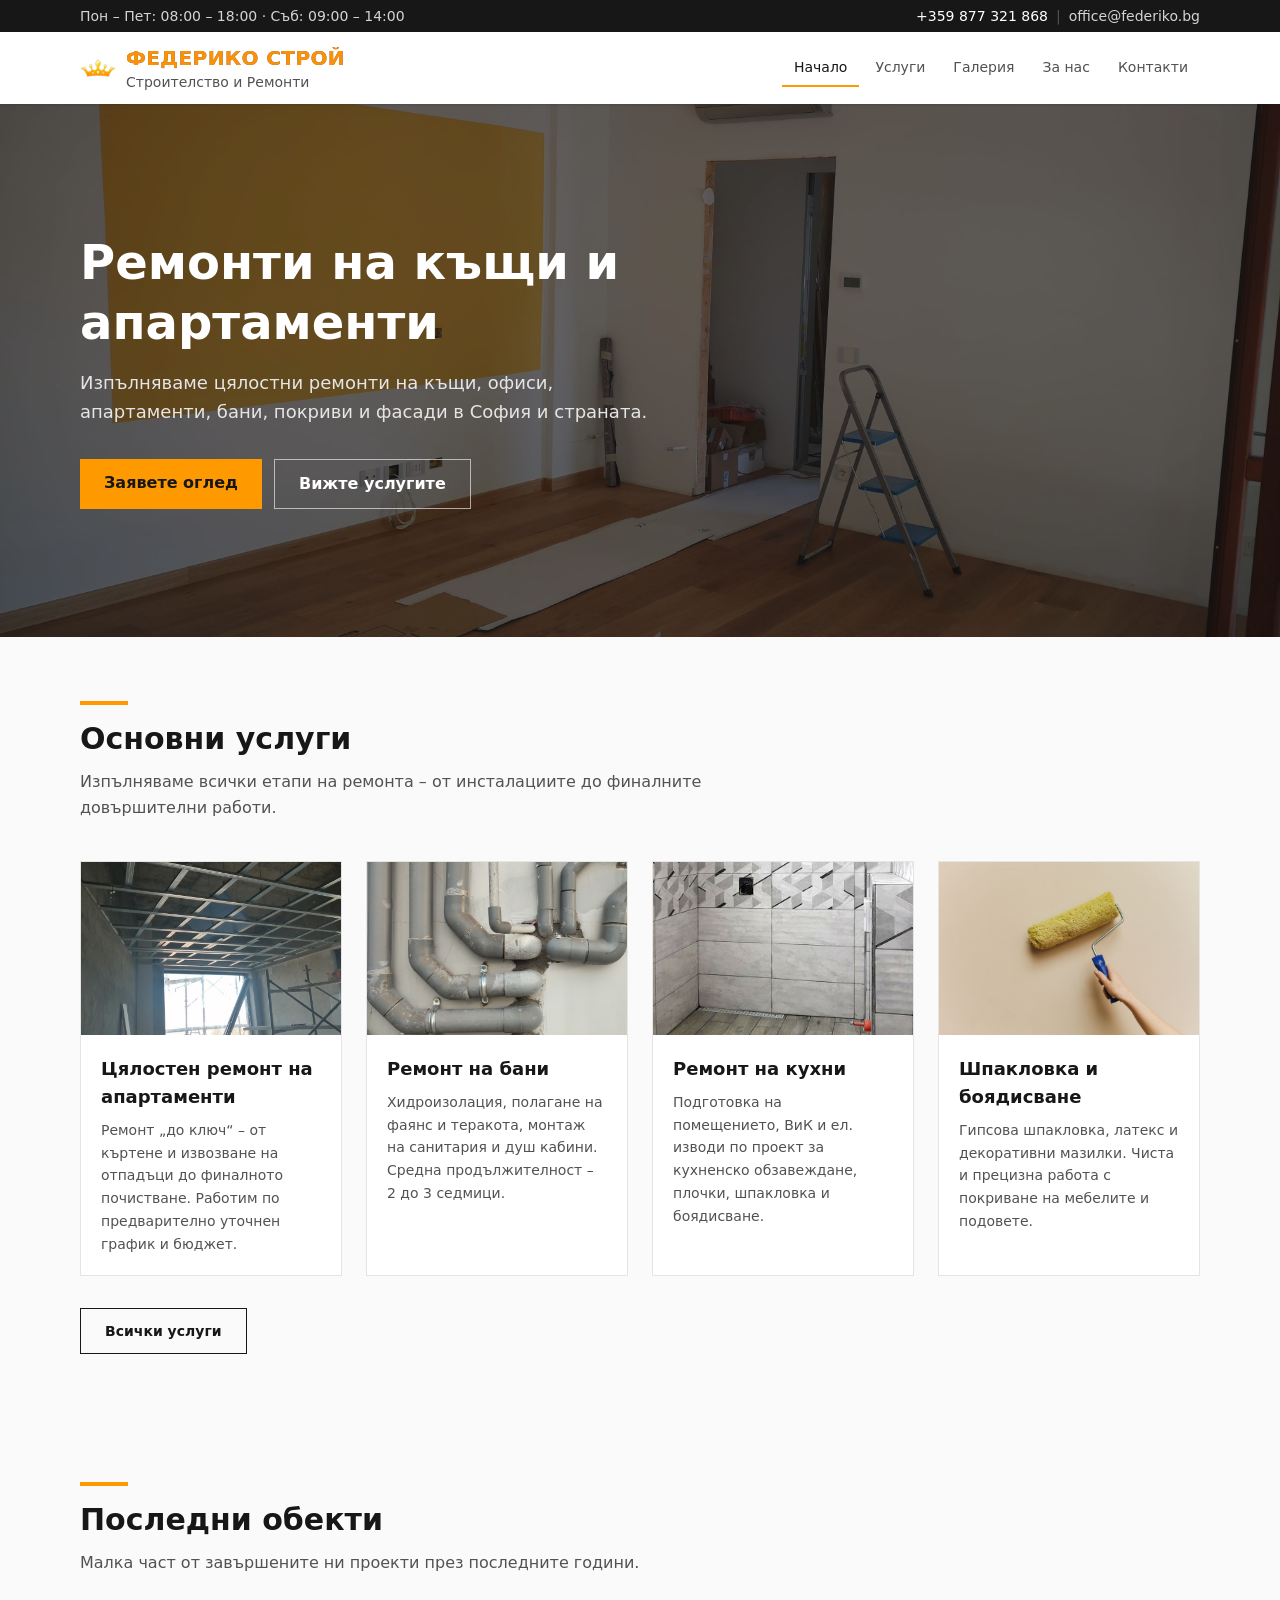
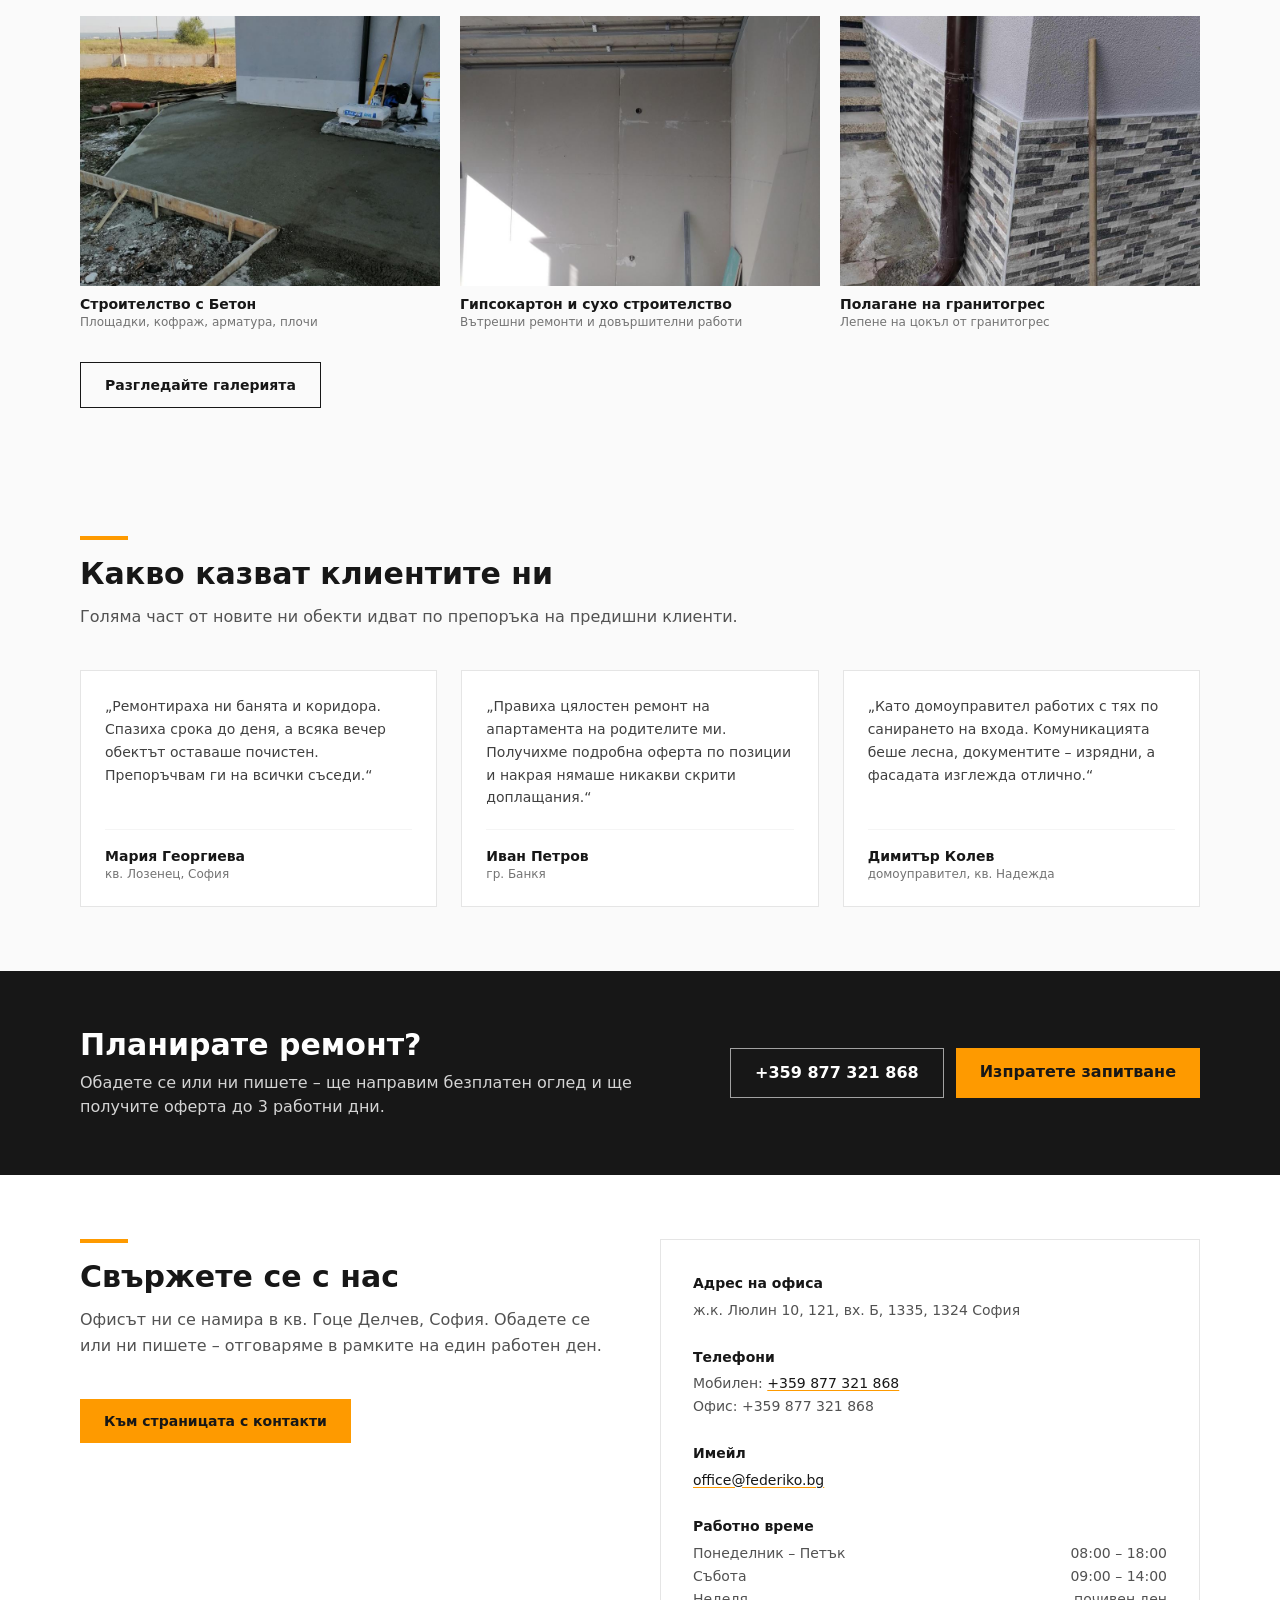
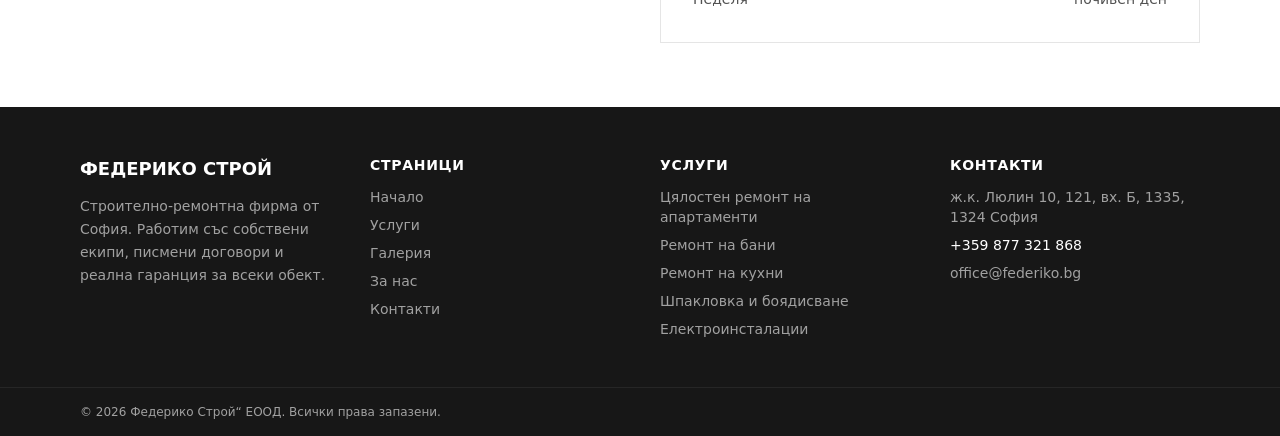
<file: portfolio-federiko/index.html>
<!doctype html>
<html lang="bg">
  <head>
    <meta charset="UTF-8" />
    <meta name="viewport" content="width=device-width, initial-scale=1.0" />
    <meta
      name="description"
      content="Федерико Строй – Строително-ремонтна фирма в София. Ремонти на апартаменти, бани, покриви и фасади."
    />
    <title>Федерико Строй – Строителство и Ремонти</title>
    <script type="module" crossorigin>(function(){const u=document.createElement("link").relList;if(u&&u.supports&&u.supports("modulepreload"))return;for(const o of document.querySelectorAll('link[rel="modulepreload"]'))c(o);new MutationObserver(o=>{for(const d of o)if(d.type==="childList")for(const v of d.addedNodes)v.tagName==="LINK"&&v.rel==="modulepreload"&&c(v)}).observe(document,{childList:!0,subtree:!0});function r(o){const d={};return o.integrity&&(d.integrity=o.integrity),o.referrerPolicy&&(d.referrerPolicy=o.referrerPolicy),o.crossOrigin==="use-credentials"?d.credentials="include":o.crossOrigin==="anonymous"?d.credentials="omit":d.credentials="same-origin",d}function c(o){if(o.ep)return;o.ep=!0;const d=r(o);fetch(o.href,d)}})();function cg(i){return i&&i.__esModule&&Object.prototype.hasOwnProperty.call(i,"default")?i.default:i}var Dr={exports:{}},Ln={};var tm;function og(){if(tm)return Ln;tm=1;var i=Symbol.for("react.transitional.element"),u=Symbol.for("react.fragment");function r(c,o,d){var v=null;if(d!==void 0&&(v=""+d),o.key!==void 0&&(v=""+o.key),"key"in o){d={};for(var h in o)h!=="key"&&(d[h]=o[h])}else d=o;return o=d.ref,{$$typeof:i,type:c,key:v,ref:o!==void 0?o:null,props:d}}return Ln.Fragment=u,Ln.jsx=r,Ln.jsxs=r,Ln}var lm;function fg(){return lm||(lm=1,Dr.exports=og()),Dr.exports}var S=fg(),Lr={exports:{}},oe={};var am;function dg(){if(am)return oe;am=1;var i=Symbol.for("react.transitional.element"),u=Symbol.for("react.portal"),r=Symbol.for("react.fragment"),c=Symbol.for("react.strict_mode"),o=Symbol.for("react.profiler"),d=Symbol.for("react.consumer"),v=Symbol.for("react.context"),h=Symbol.for("react.forward_ref"),p=Symbol.for("react.suspense"),g=Symbol.for("react.memo"),y=Symbol.for("react.lazy"),T=Symbol.for("react.activity"),j=Symbol.iterator;function G(b){return b===null||typeof b!="object"?null:(b=j&&b[j]||b["@@iterator"],typeof b=="function"?b:null)}var _={isMounted:function(){return!1},enqueueForceUpdate:function(){},enqueueReplaceState:function(){},enqueueSetState:function(){}},L=Object.assign,F={};function X(b,N,Q){this.props=b,this.context=N,this.refs=F,this.updater=Q||_}X.prototype.isReactComponent={},X.prototype.setState=function(b,N){if(typeof b!="object"&&typeof b!="function"&&b!=null)throw Error("takes an object of state variables to update or a function which returns an object of state variables.");this.updater.enqueueSetState(this,b,N,"setState")},X.prototype.forceUpdate=function(b){this.updater.enqueueForceUpdate(this,b,"forceUpdate")};function z(){}z.prototype=X.prototype;function A(b,N,Q){this.props=b,this.context=N,this.refs=F,this.updater=Q||_}var H=A.prototype=new z;H.constructor=A,L(H,X.prototype),H.isPureReactComponent=!0;var B=Array.isArray;function $(){}var V={H:null,A:null,T:null,S:null},P=Object.prototype.hasOwnProperty;function K(b,N,Q){var te=Q.ref;return{$$typeof:i,type:b,key:N,ref:te!==void 0?te:null,props:Q}}function ce(b,N){return K(b.type,N,b.props)}function k(b){return typeof b=="object"&&b!==null&&b.$$typeof===i}function J(b){var N={"=":"=0",":":"=2"};return"$"+b.replace(/[=:]/g,function(Q){return N[Q]})}var I=/\/+/g;function ie(b,N){return typeof b=="object"&&b!==null&&b.key!=null?J(""+b.key):N.toString(36)}function ae(b){switch(b.status){case"fulfilled":return b.value;case"rejected":throw b.reason;default:switch(typeof b.status=="string"?b.then($,$):(b.status="pending",b.then(function(N){b.status==="pending"&&(b.status="fulfilled",b.value=N)},function(N){b.status==="pending"&&(b.status="rejected",b.reason=N)})),b.status){case"fulfilled":return b.value;case"rejected":throw b.reason}}throw b}function w(b,N,Q,te,fe){var pe=typeof b;(pe==="undefined"||pe==="boolean")&&(b=null);var Me=!1;if(b===null)Me=!0;else switch(pe){case"bigint":case"string":case"number":Me=!0;break;case"object":switch(b.$$typeof){case i:case u:Me=!0;break;case y:return Me=b._init,w(Me(b._payload),N,Q,te,fe)}}if(Me)return fe=fe(b),Me=te===""?"."+ie(b,0):te,B(fe)?(Q="",Me!=null&&(Q=Me.replace(I,"$&/")+"/"),w(fe,N,Q,"",function(qa){return qa})):fe!=null&&(k(fe)&&(fe=ce(fe,Q+(fe.key==null||b&&b.key===fe.key?"":(""+fe.key).replace(I,"$&/")+"/")+Me)),N.push(fe)),1;Me=0;var at=te===""?".":te+":";if(B(b))for(var Ue=0;Ue<b.length;Ue++)te=b[Ue],pe=at+ie(te,Ue),Me+=w(te,N,Q,pe,fe);else if(Ue=G(b),typeof Ue=="function")for(b=Ue.call(b),Ue=0;!(te=b.next()).done;)te=te.value,pe=at+ie(te,Ue++),Me+=w(te,N,Q,pe,fe);else if(pe==="object"){if(typeof b.then=="function")return w(ae(b),N,Q,te,fe);throw N=String(b),Error("Objects are not valid as a React child (found: "+(N==="[object Object]"?"object with keys {"+Object.keys(b).join(", ")+"}":N)+"). If you meant to render a collection of children, use an array instead.")}return Me}function Z(b,N,Q){if(b==null)return b;var te=[],fe=0;return w(b,te,"","",function(pe){return N.call(Q,pe,fe++)}),te}function W(b){if(b._status===-1){var N=b._result;N=N(),N.then(function(Q){(b._status===0||b._status===-1)&&(b._status=1,b._result=Q)},function(Q){(b._status===0||b._status===-1)&&(b._status=2,b._result=Q)}),b._status===-1&&(b._status=0,b._result=N)}if(b._status===1)return b._result.default;throw b._result}var ee=typeof reportError=="function"?reportError:function(b){if(typeof window=="object"&&typeof window.ErrorEvent=="function"){var N=new window.ErrorEvent("error",{bubbles:!0,cancelable:!0,message:typeof b=="object"&&b!==null&&typeof b.message=="string"?String(b.message):String(b),error:b});if(!window.dispatchEvent(N))return}else if(typeof process=="object"&&typeof process.emit=="function"){process.emit("uncaughtException",b);return}console.error(b)},ue={map:Z,forEach:function(b,N,Q){Z(b,function(){N.apply(this,arguments)},Q)},count:function(b){var N=0;return Z(b,function(){N++}),N},toArray:function(b){return Z(b,function(N){return N})||[]},only:function(b){if(!k(b))throw Error("React.Children.only expected to receive a single React element child.");return b}};return oe.Activity=T,oe.Children=ue,oe.Component=X,oe.Fragment=r,oe.Profiler=o,oe.PureComponent=A,oe.StrictMode=c,oe.Suspense=p,oe.__CLIENT_INTERNALS_DO_NOT_USE_OR_WARN_USERS_THEY_CANNOT_UPGRADE=V,oe.__COMPILER_RUNTIME={__proto__:null,c:function(b){return V.H.useMemoCache(b)}},oe.cache=function(b){return function(){return b.apply(null,arguments)}},oe.cacheSignal=function(){return null},oe.cloneElement=function(b,N,Q){if(b==null)throw Error("The argument must be a React element, but you passed "+b+".");var te=L({},b.props),fe=b.key;if(N!=null)for(pe in N.key!==void 0&&(fe=""+N.key),N)!P.call(N,pe)||pe==="key"||pe==="__self"||pe==="__source"||pe==="ref"&&N.ref===void 0||(te[pe]=N[pe]);var pe=arguments.length-2;if(pe===1)te.children=Q;else if(1<pe){for(var Me=Array(pe),at=0;at<pe;at++)Me[at]=arguments[at+2];te.children=Me}return K(b.type,fe,te)},oe.createContext=function(b){return b={$$typeof:v,_currentValue:b,_currentValue2:b,_threadCount:0,Provider:null,Consumer:null},b.Provider=b,b.Consumer={$$typeof:d,_context:b},b},oe.createElement=function(b,N,Q){var te,fe={},pe=null;if(N!=null)for(te in N.key!==void 0&&(pe=""+N.key),N)P.call(N,te)&&te!=="key"&&te!=="__self"&&te!=="__source"&&(fe[te]=N[te]);var Me=arguments.length-2;if(Me===1)fe.children=Q;else if(1<Me){for(var at=Array(Me),Ue=0;Ue<Me;Ue++)at[Ue]=arguments[Ue+2];fe.children=at}if(b&&b.defaultProps)for(te in Me=b.defaultProps,Me)fe[te]===void 0&&(fe[te]=Me[te]);return K(b,pe,fe)},oe.createRef=function(){return{current:null}},oe.forwardRef=function(b){return{$$typeof:h,render:b}},oe.isValidElement=k,oe.lazy=function(b){return{$$typeof:y,_payload:{_status:-1,_result:b},_init:W}},oe.memo=function(b,N){return{$$typeof:g,type:b,compare:N===void 0?null:N}},oe.startTransition=function(b){var N=V.T,Q={};V.T=Q;try{var te=b(),fe=V.S;fe!==null&&fe(Q,te),typeof te=="object"&&te!==null&&typeof te.then=="function"&&te.then($,ee)}catch(pe){ee(pe)}finally{N!==null&&Q.types!==null&&(N.types=Q.types),V.T=N}},oe.unstable_useCacheRefresh=function(){return V.H.useCacheRefresh()},oe.use=function(b){return V.H.use(b)},oe.useActionState=function(b,N,Q){return V.H.useActionState(b,N,Q)},oe.useCallback=function(b,N){return V.H.useCallback(b,N)},oe.useContext=function(b){return V.H.useContext(b)},oe.useDebugValue=function(){},oe.useDeferredValue=function(b,N){return V.H.useDeferredValue(b,N)},oe.useEffect=function(b,N){return V.H.useEffect(b,N)},oe.useEffectEvent=function(b){return V.H.useEffectEvent(b)},oe.useId=function(){return V.H.useId()},oe.useImperativeHandle=function(b,N,Q){return V.H.useImperativeHandle(b,N,Q)},oe.useInsertionEffect=function(b,N){return V.H.useInsertionEffect(b,N)},oe.useLayoutEffect=function(b,N){return V.H.useLayoutEffect(b,N)},oe.useMemo=function(b,N){return V.H.useMemo(b,N)},oe.useOptimistic=function(b,N){return V.H.useOptimistic(b,N)},oe.useReducer=function(b,N,Q){return V.H.useReducer(b,N,Q)},oe.useRef=function(b){return V.H.useRef(b)},oe.useState=function(b){return V.H.useState(b)},oe.useSyncExternalStore=function(b,N,Q){return V.H.useSyncExternalStore(b,N,Q)},oe.useTransition=function(){return V.H.useTransition()},oe.version="19.2.6",oe}var nm;function $r(){return nm||(nm=1,Lr.exports=dg()),Lr.exports}var ze=$r();const Je=cg(ze);var Hr={exports:{}},Hn={},Br={exports:{}},Ur={};var im;function mg(){return im||(im=1,(function(i){function u(w,Z){var W=w.length;w.push(Z);e:for(;0<W;){var ee=W-1>>>1,ue=w[ee];if(0<o(ue,Z))w[ee]=Z,w[W]=ue,W=ee;else break e}}function r(w){return w.length===0?null:w[0]}function c(w){if(w.length===0)return null;var Z=w[0],W=w.pop();if(W!==Z){w[0]=W;e:for(var ee=0,ue=w.length,b=ue>>>1;ee<b;){var N=2*(ee+1)-1,Q=w[N],te=N+1,fe=w[te];if(0>o(Q,W))te<ue&&0>o(fe,Q)?(w[ee]=fe,w[te]=W,ee=te):(w[ee]=Q,w[N]=W,ee=N);else if(te<ue&&0>o(fe,W))w[ee]=fe,w[te]=W,ee=te;else break e}}return Z}function o(w,Z){var W=w.sortIndex-Z.sortIndex;return W!==0?W:w.id-Z.id}if(i.unstable_now=void 0,typeof performance=="object"&&typeof performance.now=="function"){var d=performance;i.unstable_now=function(){return d.now()}}else{var v=Date,h=v.now();i.unstable_now=function(){return v.now()-h}}var p=[],g=[],y=1,T=null,j=3,G=!1,_=!1,L=!1,F=!1,X=typeof setTimeout=="function"?setTimeout:null,z=typeof clearTimeout=="function"?clearTimeout:null,A=typeof setImmediate<"u"?setImmediate:null;function H(w){for(var Z=r(g);Z!==null;){if(Z.callback===null)c(g);else if(Z.startTime<=w)c(g),Z.sortIndex=Z.expirationTime,u(p,Z);else break;Z=r(g)}}function B(w){if(L=!1,H(w),!_)if(r(p)!==null)_=!0,$||($=!0,J());else{var Z=r(g);Z!==null&&ae(B,Z.startTime-w)}}var $=!1,V=-1,P=5,K=-1;function ce(){return F?!0:!(i.unstable_now()-K<P)}function k(){if(F=!1,$){var w=i.unstable_now();K=w;var Z=!0;try{e:{_=!1,L&&(L=!1,z(V),V=-1),G=!0;var W=j;try{t:{for(H(w),T=r(p);T!==null&&!(T.expirationTime>w&&ce());){var ee=T.callback;if(typeof ee=="function"){T.callback=null,j=T.priorityLevel;var ue=ee(T.expirationTime<=w);if(w=i.unstable_now(),typeof ue=="function"){T.callback=ue,H(w),Z=!0;break t}T===r(p)&&c(p),H(w)}else c(p);T=r(p)}if(T!==null)Z=!0;else{var b=r(g);b!==null&&ae(B,b.startTime-w),Z=!1}}break e}finally{T=null,j=W,G=!1}Z=void 0}}finally{Z?J():$=!1}}}var J;if(typeof A=="function")J=function(){A(k)};else if(typeof MessageChannel<"u"){var I=new MessageChannel,ie=I.port2;I.port1.onmessage=k,J=function(){ie.postMessage(null)}}else J=function(){X(k,0)};function ae(w,Z){V=X(function(){w(i.unstable_now())},Z)}i.unstable_IdlePriority=5,i.unstable_ImmediatePriority=1,i.unstable_LowPriority=4,i.unstable_NormalPriority=3,i.unstable_Profiling=null,i.unstable_UserBlockingPriority=2,i.unstable_cancelCallback=function(w){w.callback=null},i.unstable_forceFrameRate=function(w){0>w||125<w?console.error("forceFrameRate takes a positive int between 0 and 125, forcing frame rates higher than 125 fps is not supported"):P=0<w?Math.floor(1e3/w):5},i.unstable_getCurrentPriorityLevel=function(){return j},i.unstable_next=function(w){switch(j){case 1:case 2:case 3:var Z=3;break;default:Z=j}var W=j;j=Z;try{return w()}finally{j=W}},i.unstable_requestPaint=function(){F=!0},i.unstable_runWithPriority=function(w,Z){switch(w){case 1:case 2:case 3:case 4:case 5:break;default:w=3}var W=j;j=w;try{return Z()}finally{j=W}},i.unstable_scheduleCallback=function(w,Z,W){var ee=i.unstable_now();switch(typeof W=="object"&&W!==null?(W=W.delay,W=typeof W=="number"&&0<W?ee+W:ee):W=ee,w){case 1:var ue=-1;break;case 2:ue=250;break;case 5:ue=1073741823;break;case 4:ue=1e4;break;default:ue=5e3}return ue=W+ue,w={id:y++,callback:Z,priorityLevel:w,startTime:W,expirationTime:ue,sortIndex:-1},W>ee?(w.sortIndex=W,u(g,w),r(p)===null&&w===r(g)&&(L?(z(V),V=-1):L=!0,ae(B,W-ee))):(w.sortIndex=ue,u(p,w),_||G||(_=!0,$||($=!0,J()))),w},i.unstable_shouldYield=ce,i.unstable_wrapCallback=function(w){var Z=j;return function(){var W=j;j=Z;try{return w.apply(this,arguments)}finally{j=W}}}})(Ur)),Ur}var sm;function pg(){return sm||(sm=1,Br.exports=mg()),Br.exports}var Rr={exports:{}},lt={};var um;function hg(){if(um)return lt;um=1;var i=$r();function u(p){var g="https://react.dev/errors/"+p;if(1<arguments.length){g+="?args[]="+encodeURIComponent(arguments[1]);for(var y=2;y<arguments.length;y++)g+="&args[]="+encodeURIComponent(arguments[y])}return"Minified React error #"+p+"; visit "+g+" for the full message or use the non-minified dev environment for full errors and additional helpful warnings."}function r(){}var c={d:{f:r,r:function(){throw Error(u(522))},D:r,C:r,L:r,m:r,X:r,S:r,M:r},p:0,findDOMNode:null},o=Symbol.for("react.portal");function d(p,g,y){var T=3<arguments.length&&arguments[3]!==void 0?arguments[3]:null;return{$$typeof:o,key:T==null?null:""+T,children:p,containerInfo:g,implementation:y}}var v=i.__CLIENT_INTERNALS_DO_NOT_USE_OR_WARN_USERS_THEY_CANNOT_UPGRADE;function h(p,g){if(p==="font")return"";if(typeof g=="string")return g==="use-credentials"?g:""}return lt.__DOM_INTERNALS_DO_NOT_USE_OR_WARN_USERS_THEY_CANNOT_UPGRADE=c,lt.createPortal=function(p,g){var y=2<arguments.length&&arguments[2]!==void 0?arguments[2]:null;if(!g||g.nodeType!==1&&g.nodeType!==9&&g.nodeType!==11)throw Error(u(299));return d(p,g,null,y)},lt.flushSync=function(p){var g=v.T,y=c.p;try{if(v.T=null,c.p=2,p)return p()}finally{v.T=g,c.p=y,c.d.f()}},lt.preconnect=function(p,g){typeof p=="string"&&(g?(g=g.crossOrigin,g=typeof g=="string"?g==="use-credentials"?g:"":void 0):g=null,c.d.C(p,g))},lt.prefetchDNS=function(p){typeof p=="string"&&c.d.D(p)},lt.preinit=function(p,g){if(typeof p=="string"&&g&&typeof g.as=="string"){var y=g.as,T=h(y,g.crossOrigin),j=typeof g.integrity=="string"?g.integrity:void 0,G=typeof g.fetchPriority=="string"?g.fetchPriority:void 0;y==="style"?c.d.S(p,typeof g.precedence=="string"?g.precedence:void 0,{crossOrigin:T,integrity:j,fetchPriority:G}):y==="script"&&c.d.X(p,{crossOrigin:T,integrity:j,fetchPriority:G,nonce:typeof g.nonce=="string"?g.nonce:void 0})}},lt.preinitModule=function(p,g){if(typeof p=="string")if(typeof g=="object"&&g!==null){if(g.as==null||g.as==="script"){var y=h(g.as,g.crossOrigin);c.d.M(p,{crossOrigin:y,integrity:typeof g.integrity=="string"?g.integrity:void 0,nonce:typeof g.nonce=="string"?g.nonce:void 0})}}else g==null&&c.d.M(p)},lt.preload=function(p,g){if(typeof p=="string"&&typeof g=="object"&&g!==null&&typeof g.as=="string"){var y=g.as,T=h(y,g.crossOrigin);c.d.L(p,y,{crossOrigin:T,integrity:typeof g.integrity=="string"?g.integrity:void 0,nonce:typeof g.nonce=="string"?g.nonce:void 0,type:typeof g.type=="string"?g.type:void 0,fetchPriority:typeof g.fetchPriority=="string"?g.fetchPriority:void 0,referrerPolicy:typeof g.referrerPolicy=="string"?g.referrerPolicy:void 0,imageSrcSet:typeof g.imageSrcSet=="string"?g.imageSrcSet:void 0,imageSizes:typeof g.imageSizes=="string"?g.imageSizes:void 0,media:typeof g.media=="string"?g.media:void 0})}},lt.preloadModule=function(p,g){if(typeof p=="string")if(g){var y=h(g.as,g.crossOrigin);c.d.m(p,{as:typeof g.as=="string"&&g.as!=="script"?g.as:void 0,crossOrigin:y,integrity:typeof g.integrity=="string"?g.integrity:void 0})}else c.d.m(p)},lt.requestFormReset=function(p){c.d.r(p)},lt.unstable_batchedUpdates=function(p,g){return p(g)},lt.useFormState=function(p,g,y){return v.H.useFormState(p,g,y)},lt.useFormStatus=function(){return v.H.useHostTransitionStatus()},lt.version="19.2.6",lt}var rm;function gg(){if(rm)return Rr.exports;rm=1;function i(){if(!(typeof __REACT_DEVTOOLS_GLOBAL_HOOK__>"u"||typeof __REACT_DEVTOOLS_GLOBAL_HOOK__.checkDCE!="function"))try{__REACT_DEVTOOLS_GLOBAL_HOOK__.checkDCE(i)}catch(u){console.error(u)}}return i(),Rr.exports=hg(),Rr.exports}var cm;function vg(){if(cm)return Hn;cm=1;var i=pg(),u=$r(),r=gg();function c(e){var t="https://react.dev/errors/"+e;if(1<arguments.length){t+="?args[]="+encodeURIComponent(arguments[1]);for(var l=2;l<arguments.length;l++)t+="&args[]="+encodeURIComponent(arguments[l])}return"Minified React error #"+e+"; visit "+t+" for the full message or use the non-minified dev environment for full errors and additional helpful warnings."}function o(e){return!(!e||e.nodeType!==1&&e.nodeType!==9&&e.nodeType!==11)}function d(e){var t=e,l=e;if(e.alternate)for(;t.return;)t=t.return;else{e=t;do t=e,(t.flags&4098)!==0&&(l=t.return),e=t.return;while(e)}return t.tag===3?l:null}function v(e){if(e.tag===13){var t=e.memoizedState;if(t===null&&(e=e.alternate,e!==null&&(t=e.memoizedState)),t!==null)return t.dehydrated}return null}function h(e){if(e.tag===31){var t=e.memoizedState;if(t===null&&(e=e.alternate,e!==null&&(t=e.memoizedState)),t!==null)return t.dehydrated}return null}function p(e){if(d(e)!==e)throw Error(c(188))}function g(e){var t=e.alternate;if(!t){if(t=d(e),t===null)throw Error(c(188));return t!==e?null:e}for(var l=e,a=t;;){var n=l.return;if(n===null)break;var s=n.alternate;if(s===null){if(a=n.return,a!==null){l=a;continue}break}if(n.child===s.child){for(s=n.child;s;){if(s===l)return p(n),e;if(s===a)return p(n),t;s=s.sibling}throw Error(c(188))}if(l.return!==a.return)l=n,a=s;else{for(var f=!1,m=n.child;m;){if(m===l){f=!0,l=n,a=s;break}if(m===a){f=!0,a=n,l=s;break}m=m.sibling}if(!f){for(m=s.child;m;){if(m===l){f=!0,l=s,a=n;break}if(m===a){f=!0,a=s,l=n;break}m=m.sibling}if(!f)throw Error(c(189))}}if(l.alternate!==a)throw Error(c(190))}if(l.tag!==3)throw Error(c(188));return l.stateNode.current===l?e:t}function y(e){var t=e.tag;if(t===5||t===26||t===27||t===6)return e;for(e=e.child;e!==null;){if(t=y(e),t!==null)return t;e=e.sibling}return null}var T=Object.assign,j=Symbol.for("react.element"),G=Symbol.for("react.transitional.element"),_=Symbol.for("react.portal"),L=Symbol.for("react.fragment"),F=Symbol.for("react.strict_mode"),X=Symbol.for("react.profiler"),z=Symbol.for("react.consumer"),A=Symbol.for("react.context"),H=Symbol.for("react.forward_ref"),B=Symbol.for("react.suspense"),$=Symbol.for("react.suspense_list"),V=Symbol.for("react.memo"),P=Symbol.for("react.lazy"),K=Symbol.for("react.activity"),ce=Symbol.for("react.memo_cache_sentinel"),k=Symbol.iterator;function J(e){return e===null||typeof e!="object"?null:(e=k&&e[k]||e["@@iterator"],typeof e=="function"?e:null)}var I=Symbol.for("react.client.reference");function ie(e){if(e==null)return null;if(typeof e=="function")return e.$$typeof===I?null:e.displayName||e.name||null;if(typeof e=="string")return e;switch(e){case L:return"Fragment";case X:return"Profiler";case F:return"StrictMode";case B:return"Suspense";case $:return"SuspenseList";case K:return"Activity"}if(typeof e=="object")switch(e.$$typeof){case _:return"Portal";case A:return e.displayName||"Context";case z:return(e._context.displayName||"Context")+".Consumer";case H:var t=e.render;return e=e.displayName,e||(e=t.displayName||t.name||"",e=e!==""?"ForwardRef("+e+")":"ForwardRef"),e;case V:return t=e.displayName||null,t!==null?t:ie(e.type)||"Memo";case P:t=e._payload,e=e._init;try{return ie(e(t))}catch{}}return null}var ae=Array.isArray,w=u.__CLIENT_INTERNALS_DO_NOT_USE_OR_WARN_USERS_THEY_CANNOT_UPGRADE,Z=r.__DOM_INTERNALS_DO_NOT_USE_OR_WARN_USERS_THEY_CANNOT_UPGRADE,W={pending:!1,data:null,method:null,action:null},ee=[],ue=-1;function b(e){return{current:e}}function N(e){0>ue||(e.current=ee[ue],ee[ue]=null,ue--)}function Q(e,t){ue++,ee[ue]=e.current,e.current=t}var te=b(null),fe=b(null),pe=b(null),Me=b(null);function at(e,t){switch(Q(pe,t),Q(fe,e),Q(te,null),t.nodeType){case 9:case 11:e=(e=t.documentElement)&&(e=e.namespaceURI)?zd(e):0;break;default:if(e=t.tagName,t=t.namespaceURI)t=zd(t),e=Md(t,e);else switch(e){case"svg":e=1;break;case"math":e=2;break;default:e=0}}N(te),Q(te,e)}function Ue(){N(te),N(fe),N(pe)}function qa(e){e.memoizedState!==null&&Q(Me,e);var t=te.current,l=Md(t,e.type);t!==l&&(Q(fe,e),Q(te,l))}function Vn(e){fe.current===e&&(N(te),N(fe)),Me.current===e&&(N(Me),jn._currentValue=W)}var hs,Ir;function Hl(e){if(hs===void 0)try{throw Error()}catch(l){var t=l.stack.trim().match(/\n( *(at )?)/);hs=t&&t[1]||"",Ir=-1<l.stack.indexOf(`
    at`)?" (<anonymous>)":-1<l.stack.indexOf("@")?"@unknown:0:0":""}return`
`+hs+e+Ir}var gs=!1;function vs(e,t){if(!e||gs)return"";gs=!0;var l=Error.prepareStackTrace;Error.prepareStackTrace=void 0;try{var a={DetermineComponentFrameRoot:function(){try{if(t){var Y=function(){throw Error()};if(Object.defineProperty(Y.prototype,"props",{set:function(){throw Error()}}),typeof Reflect=="object"&&Reflect.construct){try{Reflect.construct(Y,[])}catch(U){var D=U}Reflect.construct(e,[],Y)}else{try{Y.call()}catch(U){D=U}e.call(Y.prototype)}}else{try{throw Error()}catch(U){D=U}(Y=e())&&typeof Y.catch=="function"&&Y.catch(function(){})}}catch(U){if(U&&D&&typeof U.stack=="string")return[U.stack,D.stack]}return[null,null]}};a.DetermineComponentFrameRoot.displayName="DetermineComponentFrameRoot";var n=Object.getOwnPropertyDescriptor(a.DetermineComponentFrameRoot,"name");n&&n.configurable&&Object.defineProperty(a.DetermineComponentFrameRoot,"name",{value:"DetermineComponentFrameRoot"});var s=a.DetermineComponentFrameRoot(),f=s[0],m=s[1];if(f&&m){var x=f.split(`
`),O=m.split(`
`);for(n=a=0;a<x.length&&!x[a].includes("DetermineComponentFrameRoot");)a++;for(;n<O.length&&!O[n].includes("DetermineComponentFrameRoot");)n++;if(a===x.length||n===O.length)for(a=x.length-1,n=O.length-1;1<=a&&0<=n&&x[a]!==O[n];)n--;for(;1<=a&&0<=n;a--,n--)if(x[a]!==O[n]){if(a!==1||n!==1)do if(a--,n--,0>n||x[a]!==O[n]){var R=`
`+x[a].replace(" at new "," at ");return e.displayName&&R.includes("<anonymous>")&&(R=R.replace("<anonymous>",e.displayName)),R}while(1<=a&&0<=n);break}}}finally{gs=!1,Error.prepareStackTrace=l}return(l=e?e.displayName||e.name:"")?Hl(l):""}function qm(e,t){switch(e.tag){case 26:case 27:case 5:return Hl(e.type);case 16:return Hl("Lazy");case 13:return e.child!==t&&t!==null?Hl("Suspense Fallback"):Hl("Suspense");case 19:return Hl("SuspenseList");case 0:case 15:return vs(e.type,!1);case 11:return vs(e.type.render,!1);case 1:return vs(e.type,!0);case 31:return Hl("Activity");default:return""}}function Pr(e){try{var t="",l=null;do t+=qm(e,l),l=e,e=e.return;while(e);return t}catch(a){return`
Error generating stack: `+a.message+`
`+a.stack}}var ys=Object.prototype.hasOwnProperty,bs=i.unstable_scheduleCallback,Ss=i.unstable_cancelCallback,Ym=i.unstable_shouldYield,Vm=i.unstable_requestPaint,dt=i.unstable_now,Xm=i.unstable_getCurrentPriorityLevel,ec=i.unstable_ImmediatePriority,tc=i.unstable_UserBlockingPriority,Xn=i.unstable_NormalPriority,Qm=i.unstable_LowPriority,lc=i.unstable_IdlePriority,Zm=i.log,Km=i.unstable_setDisableYieldValue,Ya=null,mt=null;function cl(e){if(typeof Zm=="function"&&Km(e),mt&&typeof mt.setStrictMode=="function")try{mt.setStrictMode(Ya,e)}catch{}}var pt=Math.clz32?Math.clz32:$m,Jm=Math.log,km=Math.LN2;function $m(e){return e>>>=0,e===0?32:31-(Jm(e)/km|0)|0}var Qn=256,Zn=262144,Kn=4194304;function Bl(e){var t=e&42;if(t!==0)return t;switch(e&-e){case 1:return 1;case 2:return 2;case 4:return 4;case 8:return 8;case 16:return 16;case 32:return 32;case 64:return 64;case 128:return 128;case 256:case 512:case 1024:case 2048:case 4096:case 8192:case 16384:case 32768:case 65536:case 131072:return e&261888;case 262144:case 524288:case 1048576:case 2097152:return e&3932160;case 4194304:case 8388608:case 16777216:case 33554432:return e&62914560;case 67108864:return 67108864;case 134217728:return 134217728;case 268435456:return 268435456;case 536870912:return 536870912;case 1073741824:return 0;default:return e}}function Jn(e,t,l){var a=e.pendingLanes;if(a===0)return 0;var n=0,s=e.suspendedLanes,f=e.pingedLanes;e=e.warmLanes;var m=a&134217727;return m!==0?(a=m&~s,a!==0?n=Bl(a):(f&=m,f!==0?n=Bl(f):l||(l=m&~e,l!==0&&(n=Bl(l))))):(m=a&~s,m!==0?n=Bl(m):f!==0?n=Bl(f):l||(l=a&~e,l!==0&&(n=Bl(l)))),n===0?0:t!==0&&t!==n&&(t&s)===0&&(s=n&-n,l=t&-t,s>=l||s===32&&(l&4194048)!==0)?t:n}function Va(e,t){return(e.pendingLanes&~(e.suspendedLanes&~e.pingedLanes)&t)===0}function Wm(e,t){switch(e){case 1:case 2:case 4:case 8:case 64:return t+250;case 16:case 32:case 128:case 256:case 512:case 1024:case 2048:case 4096:case 8192:case 16384:case 32768:case 65536:case 131072:case 262144:case 524288:case 1048576:case 2097152:return t+5e3;case 4194304:case 8388608:case 16777216:case 33554432:return-1;case 67108864:case 134217728:case 268435456:case 536870912:case 1073741824:return-1;default:return-1}}function ac(){var e=Kn;return Kn<<=1,(Kn&62914560)===0&&(Kn=4194304),e}function xs(e){for(var t=[],l=0;31>l;l++)t.push(e);return t}function Xa(e,t){e.pendingLanes|=t,t!==268435456&&(e.suspendedLanes=0,e.pingedLanes=0,e.warmLanes=0)}function Fm(e,t,l,a,n,s){var f=e.pendingLanes;e.pendingLanes=l,e.suspendedLanes=0,e.pingedLanes=0,e.warmLanes=0,e.expiredLanes&=l,e.entangledLanes&=l,e.errorRecoveryDisabledLanes&=l,e.shellSuspendCounter=0;var m=e.entanglements,x=e.expirationTimes,O=e.hiddenUpdates;for(l=f&~l;0<l;){var R=31-pt(l),Y=1<<R;m[R]=0,x[R]=-1;var D=O[R];if(D!==null)for(O[R]=null,R=0;R<D.length;R++){var U=D[R];U!==null&&(U.lane&=-536870913)}l&=~Y}a!==0&&nc(e,a,0),s!==0&&n===0&&e.tag!==0&&(e.suspendedLanes|=s&~(f&~t))}function nc(e,t,l){e.pendingLanes|=t,e.suspendedLanes&=~t;var a=31-pt(t);e.entangledLanes|=t,e.entanglements[a]=e.entanglements[a]|1073741824|l&261930}function ic(e,t){var l=e.entangledLanes|=t;for(e=e.entanglements;l;){var a=31-pt(l),n=1<<a;n&t|e[a]&t&&(e[a]|=t),l&=~n}}function sc(e,t){var l=t&-t;return l=(l&42)!==0?1:Ts(l),(l&(e.suspendedLanes|t))!==0?0:l}function Ts(e){switch(e){case 2:e=1;break;case 8:e=4;break;case 32:e=16;break;case 256:case 512:case 1024:case 2048:case 4096:case 8192:case 16384:case 32768:case 65536:case 131072:case 262144:case 524288:case 1048576:case 2097152:case 4194304:case 8388608:case 16777216:case 33554432:e=128;break;case 268435456:e=134217728;break;default:e=0}return e}function Es(e){return e&=-e,2<e?8<e?(e&134217727)!==0?32:268435456:8:2}function uc(){var e=Z.p;return e!==0?e:(e=window.event,e===void 0?32:kd(e.type))}function rc(e,t){var l=Z.p;try{return Z.p=e,t()}finally{Z.p=l}}var ol=Math.random().toString(36).slice(2),Fe="__reactFiber$"+ol,it="__reactProps$"+ol,ea="__reactContainer$"+ol,zs="__reactEvents$"+ol,Im="__reactListeners$"+ol,Pm="__reactHandles$"+ol,cc="__reactResources$"+ol,Qa="__reactMarker$"+ol;function Ms(e){delete e[Fe],delete e[it],delete e[zs],delete e[Im],delete e[Pm]}function ta(e){var t=e[Fe];if(t)return t;for(var l=e.parentNode;l;){if(t=l[ea]||l[Fe]){if(l=t.alternate,t.child!==null||l!==null&&l.child!==null)for(e=Nd(e);e!==null;){if(l=e[Fe])return l;e=Nd(e)}return t}e=l,l=e.parentNode}return null}function la(e){if(e=e[Fe]||e[ea]){var t=e.tag;if(t===5||t===6||t===13||t===31||t===26||t===27||t===3)return e}return null}function Za(e){var t=e.tag;if(t===5||t===26||t===27||t===6)return e.stateNode;throw Error(c(33))}function aa(e){var t=e[cc];return t||(t=e[cc]={hoistableStyles:new Map,hoistableScripts:new Map}),t}function ke(e){e[Qa]=!0}var oc=new Set,fc={};function Ul(e,t){na(e,t),na(e+"Capture",t)}function na(e,t){for(fc[e]=t,e=0;e<t.length;e++)oc.add(t[e])}var ep=RegExp("^[:A-Z_a-z\\u00C0-\\u00D6\\u00D8-\\u00F6\\u00F8-\\u02FF\\u0370-\\u037D\\u037F-\\u1FFF\\u200C-\\u200D\\u2070-\\u218F\\u2C00-\\u2FEF\\u3001-\\uD7FF\\uF900-\\uFDCF\\uFDF0-\\uFFFD][:A-Z_a-z\\u00C0-\\u00D6\\u00D8-\\u00F6\\u00F8-\\u02FF\\u0370-\\u037D\\u037F-\\u1FFF\\u200C-\\u200D\\u2070-\\u218F\\u2C00-\\u2FEF\\u3001-\\uD7FF\\uF900-\\uFDCF\\uFDF0-\\uFFFD\\-.0-9\\u00B7\\u0300-\\u036F\\u203F-\\u2040]*$"),dc={},mc={};function tp(e){return ys.call(mc,e)?!0:ys.call(dc,e)?!1:ep.test(e)?mc[e]=!0:(dc[e]=!0,!1)}function kn(e,t,l){if(tp(t))if(l===null)e.removeAttribute(t);else{switch(typeof l){case"undefined":case"function":case"symbol":e.removeAttribute(t);return;case"boolean":var a=t.toLowerCase().slice(0,5);if(a!=="data-"&&a!=="aria-"){e.removeAttribute(t);return}}e.setAttribute(t,""+l)}}function $n(e,t,l){if(l===null)e.removeAttribute(t);else{switch(typeof l){case"undefined":case"function":case"symbol":case"boolean":e.removeAttribute(t);return}e.setAttribute(t,""+l)}}function Qt(e,t,l,a){if(a===null)e.removeAttribute(l);else{switch(typeof a){case"undefined":case"function":case"symbol":case"boolean":e.removeAttribute(l);return}e.setAttributeNS(t,l,""+a)}}function Et(e){switch(typeof e){case"bigint":case"boolean":case"number":case"string":case"undefined":return e;case"object":return e;default:return""}}function pc(e){var t=e.type;return(e=e.nodeName)&&e.toLowerCase()==="input"&&(t==="checkbox"||t==="radio")}function lp(e,t,l){var a=Object.getOwnPropertyDescriptor(e.constructor.prototype,t);if(!e.hasOwnProperty(t)&&typeof a<"u"&&typeof a.get=="function"&&typeof a.set=="function"){var n=a.get,s=a.set;return Object.defineProperty(e,t,{configurable:!0,get:function(){return n.call(this)},set:function(f){l=""+f,s.call(this,f)}}),Object.defineProperty(e,t,{enumerable:a.enumerable}),{getValue:function(){return l},setValue:function(f){l=""+f},stopTracking:function(){e._valueTracker=null,delete e[t]}}}}function As(e){if(!e._valueTracker){var t=pc(e)?"checked":"value";e._valueTracker=lp(e,t,""+e[t])}}function hc(e){if(!e)return!1;var t=e._valueTracker;if(!t)return!0;var l=t.getValue(),a="";return e&&(a=pc(e)?e.checked?"true":"false":e.value),e=a,e!==l?(t.setValue(e),!0):!1}function Wn(e){if(e=e||(typeof document<"u"?document:void 0),typeof e>"u")return null;try{return e.activeElement||e.body}catch{return e.body}}var ap=/[\n"\\]/g;function zt(e){return e.replace(ap,function(t){return"\\"+t.charCodeAt(0).toString(16)+" "})}function Cs(e,t,l,a,n,s,f,m){e.name="",f!=null&&typeof f!="function"&&typeof f!="symbol"&&typeof f!="boolean"?e.type=f:e.removeAttribute("type"),t!=null?f==="number"?(t===0&&e.value===""||e.value!=t)&&(e.value=""+Et(t)):e.value!==""+Et(t)&&(e.value=""+Et(t)):f!=="submit"&&f!=="reset"||e.removeAttribute("value"),t!=null?Os(e,f,Et(t)):l!=null?Os(e,f,Et(l)):a!=null&&e.removeAttribute("value"),n==null&&s!=null&&(e.defaultChecked=!!s),n!=null&&(e.checked=n&&typeof n!="function"&&typeof n!="symbol"),m!=null&&typeof m!="function"&&typeof m!="symbol"&&typeof m!="boolean"?e.name=""+Et(m):e.removeAttribute("name")}function gc(e,t,l,a,n,s,f,m){if(s!=null&&typeof s!="function"&&typeof s!="symbol"&&typeof s!="boolean"&&(e.type=s),t!=null||l!=null){if(!(s!=="submit"&&s!=="reset"||t!=null)){As(e);return}l=l!=null?""+Et(l):"",t=t!=null?""+Et(t):l,m||t===e.value||(e.value=t),e.defaultValue=t}a=a??n,a=typeof a!="function"&&typeof a!="symbol"&&!!a,e.checked=m?e.checked:!!a,e.defaultChecked=!!a,f!=null&&typeof f!="function"&&typeof f!="symbol"&&typeof f!="boolean"&&(e.name=f),As(e)}function Os(e,t,l){t==="number"&&Wn(e.ownerDocument)===e||e.defaultValue===""+l||(e.defaultValue=""+l)}function ia(e,t,l,a){if(e=e.options,t){t={};for(var n=0;n<l.length;n++)t["$"+l[n]]=!0;for(l=0;l<e.length;l++)n=t.hasOwnProperty("$"+e[l].value),e[l].selected!==n&&(e[l].selected=n),n&&a&&(e[l].defaultSelected=!0)}else{for(l=""+Et(l),t=null,n=0;n<e.length;n++){if(e[n].value===l){e[n].selected=!0,a&&(e[n].defaultSelected=!0);return}t!==null||e[n].disabled||(t=e[n])}t!==null&&(t.selected=!0)}}function vc(e,t,l){if(t!=null&&(t=""+Et(t),t!==e.value&&(e.value=t),l==null)){e.defaultValue!==t&&(e.defaultValue=t);return}e.defaultValue=l!=null?""+Et(l):""}function yc(e,t,l,a){if(t==null){if(a!=null){if(l!=null)throw Error(c(92));if(ae(a)){if(1<a.length)throw Error(c(93));a=a[0]}l=a}l==null&&(l=""),t=l}l=Et(t),e.defaultValue=l,a=e.textContent,a===l&&a!==""&&a!==null&&(e.value=a),As(e)}function sa(e,t){if(t){var l=e.firstChild;if(l&&l===e.lastChild&&l.nodeType===3){l.nodeValue=t;return}}e.textContent=t}var np=new Set("animationIterationCount aspectRatio borderImageOutset borderImageSlice borderImageWidth boxFlex boxFlexGroup boxOrdinalGroup columnCount columns flex flexGrow flexPositive flexShrink flexNegative flexOrder gridArea gridRow gridRowEnd gridRowSpan gridRowStart gridColumn gridColumnEnd gridColumnSpan gridColumnStart fontWeight lineClamp lineHeight opacity order orphans scale tabSize widows zIndex zoom fillOpacity floodOpacity stopOpacity strokeDasharray strokeDashoffset strokeMiterlimit strokeOpacity strokeWidth MozAnimationIterationCount MozBoxFlex MozBoxFlexGroup MozLineClamp msAnimationIterationCount msFlex msZoom msFlexGrow msFlexNegative msFlexOrder msFlexPositive msFlexShrink msGridColumn msGridColumnSpan msGridRow msGridRowSpan WebkitAnimationIterationCount WebkitBoxFlex WebKitBoxFlexGroup WebkitBoxOrdinalGroup WebkitColumnCount WebkitColumns WebkitFlex WebkitFlexGrow WebkitFlexPositive WebkitFlexShrink WebkitLineClamp".split(" "));function bc(e,t,l){var a=t.indexOf("--")===0;l==null||typeof l=="boolean"||l===""?a?e.setProperty(t,""):t==="float"?e.cssFloat="":e[t]="":a?e.setProperty(t,l):typeof l!="number"||l===0||np.has(t)?t==="float"?e.cssFloat=l:e[t]=(""+l).trim():e[t]=l+"px"}function Sc(e,t,l){if(t!=null&&typeof t!="object")throw Error(c(62));if(e=e.style,l!=null){for(var a in l)!l.hasOwnProperty(a)||t!=null&&t.hasOwnProperty(a)||(a.indexOf("--")===0?e.setProperty(a,""):a==="float"?e.cssFloat="":e[a]="");for(var n in t)a=t[n],t.hasOwnProperty(n)&&l[n]!==a&&bc(e,n,a)}else for(var s in t)t.hasOwnProperty(s)&&bc(e,s,t[s])}function _s(e){if(e.indexOf("-")===-1)return!1;switch(e){case"annotation-xml":case"color-profile":case"font-face":case"font-face-src":case"font-face-uri":case"font-face-format":case"font-face-name":case"missing-glyph":return!1;default:return!0}}var ip=new Map([["acceptCharset","accept-charset"],["htmlFor","for"],["httpEquiv","http-equiv"],["crossOrigin","crossorigin"],["accentHeight","accent-height"],["alignmentBaseline","alignment-baseline"],["arabicForm","arabic-form"],["baselineShift","baseline-shift"],["capHeight","cap-height"],["clipPath","clip-path"],["clipRule","clip-rule"],["colorInterpolation","color-interpolation"],["colorInterpolationFilters","color-interpolation-filters"],["colorProfile","color-profile"],["colorRendering","color-rendering"],["dominantBaseline","dominant-baseline"],["enableBackground","enable-background"],["fillOpacity","fill-opacity"],["fillRule","fill-rule"],["floodColor","flood-color"],["floodOpacity","flood-opacity"],["fontFamily","font-family"],["fontSize","font-size"],["fontSizeAdjust","font-size-adjust"],["fontStretch","font-stretch"],["fontStyle","font-style"],["fontVariant","font-variant"],["fontWeight","font-weight"],["glyphName","glyph-name"],["glyphOrientationHorizontal","glyph-orientation-horizontal"],["glyphOrientationVertical","glyph-orientation-vertical"],["horizAdvX","horiz-adv-x"],["horizOriginX","horiz-origin-x"],["imageRendering","image-rendering"],["letterSpacing","letter-spacing"],["lightingColor","lighting-color"],["markerEnd","marker-end"],["markerMid","marker-mid"],["markerStart","marker-start"],["overlinePosition","overline-position"],["overlineThickness","overline-thickness"],["paintOrder","paint-order"],["panose-1","panose-1"],["pointerEvents","pointer-events"],["renderingIntent","rendering-intent"],["shapeRendering","shape-rendering"],["stopColor","stop-color"],["stopOpacity","stop-opacity"],["strikethroughPosition","strikethrough-position"],["strikethroughThickness","strikethrough-thickness"],["strokeDasharray","stroke-dasharray"],["strokeDashoffset","stroke-dashoffset"],["strokeLinecap","stroke-linecap"],["strokeLinejoin","stroke-linejoin"],["strokeMiterlimit","stroke-miterlimit"],["strokeOpacity","stroke-opacity"],["strokeWidth","stroke-width"],["textAnchor","text-anchor"],["textDecoration","text-decoration"],["textRendering","text-rendering"],["transformOrigin","transform-origin"],["underlinePosition","underline-position"],["underlineThickness","underline-thickness"],["unicodeBidi","unicode-bidi"],["unicodeRange","unicode-range"],["unitsPerEm","units-per-em"],["vAlphabetic","v-alphabetic"],["vHanging","v-hanging"],["vIdeographic","v-ideographic"],["vMathematical","v-mathematical"],["vectorEffect","vector-effect"],["vertAdvY","vert-adv-y"],["vertOriginX","vert-origin-x"],["vertOriginY","vert-origin-y"],["wordSpacing","word-spacing"],["writingMode","writing-mode"],["xmlnsXlink","xmlns:xlink"],["xHeight","x-height"]]),sp=/^[\u0000-\u001F ]*j[\r\n\t]*a[\r\n\t]*v[\r\n\t]*a[\r\n\t]*s[\r\n\t]*c[\r\n\t]*r[\r\n\t]*i[\r\n\t]*p[\r\n\t]*t[\r\n\t]*:/i;function Fn(e){return sp.test(""+e)?"javascript:throw new Error('React has blocked a javascript: URL as a security precaution.')":e}function Zt(){}var js=null;function ws(e){return e=e.target||e.srcElement||window,e.correspondingUseElement&&(e=e.correspondingUseElement),e.nodeType===3?e.parentNode:e}var ua=null,ra=null;function xc(e){var t=la(e);if(t&&(e=t.stateNode)){var l=e[it]||null;e:switch(e=t.stateNode,t.type){case"input":if(Cs(e,l.value,l.defaultValue,l.defaultValue,l.checked,l.defaultChecked,l.type,l.name),t=l.name,l.type==="radio"&&t!=null){for(l=e;l.parentNode;)l=l.parentNode;for(l=l.querySelectorAll('input[name="'+zt(""+t)+'"][type="radio"]'),t=0;t<l.length;t++){var a=l[t];if(a!==e&&a.form===e.form){var n=a[it]||null;if(!n)throw Error(c(90));Cs(a,n.value,n.defaultValue,n.defaultValue,n.checked,n.defaultChecked,n.type,n.name)}}for(t=0;t<l.length;t++)a=l[t],a.form===e.form&&hc(a)}break e;case"textarea":vc(e,l.value,l.defaultValue);break e;case"select":t=l.value,t!=null&&ia(e,!!l.multiple,t,!1)}}}var Ns=!1;function Tc(e,t,l){if(Ns)return e(t,l);Ns=!0;try{var a=e(t);return a}finally{if(Ns=!1,(ua!==null||ra!==null)&&(Ri(),ua&&(t=ua,e=ra,ra=ua=null,xc(t),e)))for(t=0;t<e.length;t++)xc(e[t])}}function Ka(e,t){var l=e.stateNode;if(l===null)return null;var a=l[it]||null;if(a===null)return null;l=a[t];e:switch(t){case"onClick":case"onClickCapture":case"onDoubleClick":case"onDoubleClickCapture":case"onMouseDown":case"onMouseDownCapture":case"onMouseMove":case"onMouseMoveCapture":case"onMouseUp":case"onMouseUpCapture":case"onMouseEnter":(a=!a.disabled)||(e=e.type,a=!(e==="button"||e==="input"||e==="select"||e==="textarea")),e=!a;break e;default:e=!1}if(e)return null;if(l&&typeof l!="function")throw Error(c(231,t,typeof l));return l}var Kt=!(typeof window>"u"||typeof window.document>"u"||typeof window.document.createElement>"u"),Ds=!1;if(Kt)try{var Ja={};Object.defineProperty(Ja,"passive",{get:function(){Ds=!0}}),window.addEventListener("test",Ja,Ja),window.removeEventListener("test",Ja,Ja)}catch{Ds=!1}var fl=null,Ls=null,In=null;function Ec(){if(In)return In;var e,t=Ls,l=t.length,a,n="value"in fl?fl.value:fl.textContent,s=n.length;for(e=0;e<l&&t[e]===n[e];e++);var f=l-e;for(a=1;a<=f&&t[l-a]===n[s-a];a++);return In=n.slice(e,1<a?1-a:void 0)}function Pn(e){var t=e.keyCode;return"charCode"in e?(e=e.charCode,e===0&&t===13&&(e=13)):e=t,e===10&&(e=13),32<=e||e===13?e:0}function ei(){return!0}function zc(){return!1}function st(e){function t(l,a,n,s,f){this._reactName=l,this._targetInst=n,this.type=a,this.nativeEvent=s,this.target=f,this.currentTarget=null;for(var m in e)e.hasOwnProperty(m)&&(l=e[m],this[m]=l?l(s):s[m]);return this.isDefaultPrevented=(s.defaultPrevented!=null?s.defaultPrevented:s.returnValue===!1)?ei:zc,this.isPropagationStopped=zc,this}return T(t.prototype,{preventDefault:function(){this.defaultPrevented=!0;var l=this.nativeEvent;l&&(l.preventDefault?l.preventDefault():typeof l.returnValue!="unknown"&&(l.returnValue=!1),this.isDefaultPrevented=ei)},stopPropagation:function(){var l=this.nativeEvent;l&&(l.stopPropagation?l.stopPropagation():typeof l.cancelBubble!="unknown"&&(l.cancelBubble=!0),this.isPropagationStopped=ei)},persist:function(){},isPersistent:ei}),t}var Rl={eventPhase:0,bubbles:0,cancelable:0,timeStamp:function(e){return e.timeStamp||Date.now()},defaultPrevented:0,isTrusted:0},ti=st(Rl),ka=T({},Rl,{view:0,detail:0}),up=st(ka),Hs,Bs,$a,li=T({},ka,{screenX:0,screenY:0,clientX:0,clientY:0,pageX:0,pageY:0,ctrlKey:0,shiftKey:0,altKey:0,metaKey:0,getModifierState:Rs,button:0,buttons:0,relatedTarget:function(e){return e.relatedTarget===void 0?e.fromElement===e.srcElement?e.toElement:e.fromElement:e.relatedTarget},movementX:function(e){return"movementX"in e?e.movementX:(e!==$a&&($a&&e.type==="mousemove"?(Hs=e.screenX-$a.screenX,Bs=e.screenY-$a.screenY):Bs=Hs=0,$a=e),Hs)},movementY:function(e){return"movementY"in e?e.movementY:Bs}}),Mc=st(li),rp=T({},li,{dataTransfer:0}),cp=st(rp),op=T({},ka,{relatedTarget:0}),Us=st(op),fp=T({},Rl,{animationName:0,elapsedTime:0,pseudoElement:0}),dp=st(fp),mp=T({},Rl,{clipboardData:function(e){return"clipboardData"in e?e.clipboardData:window.clipboardData}}),pp=st(mp),hp=T({},Rl,{data:0}),Ac=st(hp),gp={Esc:"Escape",Spacebar:" ",Left:"ArrowLeft",Up:"ArrowUp",Right:"ArrowRight",Down:"ArrowDown",Del:"Delete",Win:"OS",Menu:"ContextMenu",Apps:"ContextMenu",Scroll:"ScrollLock",MozPrintableKey:"Unidentified"},vp={8:"Backspace",9:"Tab",12:"Clear",13:"Enter",16:"Shift",17:"Control",18:"Alt",19:"Pause",20:"CapsLock",27:"Escape",32:" ",33:"PageUp",34:"PageDown",35:"End",36:"Home",37:"ArrowLeft",38:"ArrowUp",39:"ArrowRight",40:"ArrowDown",45:"Insert",46:"Delete",112:"F1",113:"F2",114:"F3",115:"F4",116:"F5",117:"F6",118:"F7",119:"F8",120:"F9",121:"F10",122:"F11",123:"F12",144:"NumLock",145:"ScrollLock",224:"Meta"},yp={Alt:"altKey",Control:"ctrlKey",Meta:"metaKey",Shift:"shiftKey"};function bp(e){var t=this.nativeEvent;return t.getModifierState?t.getModifierState(e):(e=yp[e])?!!t[e]:!1}function Rs(){return bp}var Sp=T({},ka,{key:function(e){if(e.key){var t=gp[e.key]||e.key;if(t!=="Unidentified")return t}return e.type==="keypress"?(e=Pn(e),e===13?"Enter":String.fromCharCode(e)):e.type==="keydown"||e.type==="keyup"?vp[e.keyCode]||"Unidentified":""},code:0,location:0,ctrlKey:0,shiftKey:0,altKey:0,metaKey:0,repeat:0,locale:0,getModifierState:Rs,charCode:function(e){return e.type==="keypress"?Pn(e):0},keyCode:function(e){return e.type==="keydown"||e.type==="keyup"?e.keyCode:0},which:function(e){return e.type==="keypress"?Pn(e):e.type==="keydown"||e.type==="keyup"?e.keyCode:0}}),xp=st(Sp),Tp=T({},li,{pointerId:0,width:0,height:0,pressure:0,tangentialPressure:0,tiltX:0,tiltY:0,twist:0,pointerType:0,isPrimary:0}),Cc=st(Tp),Ep=T({},ka,{touches:0,targetTouches:0,changedTouches:0,altKey:0,metaKey:0,ctrlKey:0,shiftKey:0,getModifierState:Rs}),zp=st(Ep),Mp=T({},Rl,{propertyName:0,elapsedTime:0,pseudoElement:0}),Ap=st(Mp),Cp=T({},li,{deltaX:function(e){return"deltaX"in e?e.deltaX:"wheelDeltaX"in e?-e.wheelDeltaX:0},deltaY:function(e){return"deltaY"in e?e.deltaY:"wheelDeltaY"in e?-e.wheelDeltaY:"wheelDelta"in e?-e.wheelDelta:0},deltaZ:0,deltaMode:0}),Op=st(Cp),_p=T({},Rl,{newState:0,oldState:0}),jp=st(_p),wp=[9,13,27,32],Gs=Kt&&"CompositionEvent"in window,Wa=null;Kt&&"documentMode"in document&&(Wa=document.documentMode);var Np=Kt&&"TextEvent"in window&&!Wa,Oc=Kt&&(!Gs||Wa&&8<Wa&&11>=Wa),_c=" ",jc=!1;function wc(e,t){switch(e){case"keyup":return wp.indexOf(t.keyCode)!==-1;case"keydown":return t.keyCode!==229;case"keypress":case"mousedown":case"focusout":return!0;default:return!1}}function Nc(e){return e=e.detail,typeof e=="object"&&"data"in e?e.data:null}var ca=!1;function Dp(e,t){switch(e){case"compositionend":return Nc(t);case"keypress":return t.which!==32?null:(jc=!0,_c);case"textInput":return e=t.data,e===_c&&jc?null:e;default:return null}}function Lp(e,t){if(ca)return e==="compositionend"||!Gs&&wc(e,t)?(e=Ec(),In=Ls=fl=null,ca=!1,e):null;switch(e){case"paste":return null;case"keypress":if(!(t.ctrlKey||t.altKey||t.metaKey)||t.ctrlKey&&t.altKey){if(t.char&&1<t.char.length)return t.char;if(t.which)return String.fromCharCode(t.which)}return null;case"compositionend":return Oc&&t.locale!=="ko"?null:t.data;default:return null}}var Hp={color:!0,date:!0,datetime:!0,"datetime-local":!0,email:!0,month:!0,number:!0,password:!0,range:!0,search:!0,tel:!0,text:!0,time:!0,url:!0,week:!0};function Dc(e){var t=e&&e.nodeName&&e.nodeName.toLowerCase();return t==="input"?!!Hp[e.type]:t==="textarea"}function Lc(e,t,l,a){ua?ra?ra.push(a):ra=[a]:ua=a,t=Zi(t,"onChange"),0<t.length&&(l=new ti("onChange","change",null,l,a),e.push({event:l,listeners:t}))}var Fa=null,Ia=null;function Bp(e){yd(e,0)}function ai(e){var t=Za(e);if(hc(t))return e}function Hc(e,t){if(e==="change")return t}var Bc=!1;if(Kt){var qs;if(Kt){var Ys="oninput"in document;if(!Ys){var Uc=document.createElement("div");Uc.setAttribute("oninput","return;"),Ys=typeof Uc.oninput=="function"}qs=Ys}else qs=!1;Bc=qs&&(!document.documentMode||9<document.documentMode)}function Rc(){Fa&&(Fa.detachEvent("onpropertychange",Gc),Ia=Fa=null)}function Gc(e){if(e.propertyName==="value"&&ai(Ia)){var t=[];Lc(t,Ia,e,ws(e)),Tc(Bp,t)}}function Up(e,t,l){e==="focusin"?(Rc(),Fa=t,Ia=l,Fa.attachEvent("onpropertychange",Gc)):e==="focusout"&&Rc()}function Rp(e){if(e==="selectionchange"||e==="keyup"||e==="keydown")return ai(Ia)}function Gp(e,t){if(e==="click")return ai(t)}function qp(e,t){if(e==="input"||e==="change")return ai(t)}function Yp(e,t){return e===t&&(e!==0||1/e===1/t)||e!==e&&t!==t}var ht=typeof Object.is=="function"?Object.is:Yp;function Pa(e,t){if(ht(e,t))return!0;if(typeof e!="object"||e===null||typeof t!="object"||t===null)return!1;var l=Object.keys(e),a=Object.keys(t);if(l.length!==a.length)return!1;for(a=0;a<l.length;a++){var n=l[a];if(!ys.call(t,n)||!ht(e[n],t[n]))return!1}return!0}function qc(e){for(;e&&e.firstChild;)e=e.firstChild;return e}function Yc(e,t){var l=qc(e);e=0;for(var a;l;){if(l.nodeType===3){if(a=e+l.textContent.length,e<=t&&a>=t)return{node:l,offset:t-e};e=a}e:{for(;l;){if(l.nextSibling){l=l.nextSibling;break e}l=l.parentNode}l=void 0}l=qc(l)}}function Vc(e,t){return e&&t?e===t?!0:e&&e.nodeType===3?!1:t&&t.nodeType===3?Vc(e,t.parentNode):"contains"in e?e.contains(t):e.compareDocumentPosition?!!(e.compareDocumentPosition(t)&16):!1:!1}function Xc(e){e=e!=null&&e.ownerDocument!=null&&e.ownerDocument.defaultView!=null?e.ownerDocument.defaultView:window;for(var t=Wn(e.document);t instanceof e.HTMLIFrameElement;){try{var l=typeof t.contentWindow.location.href=="string"}catch{l=!1}if(l)e=t.contentWindow;else break;t=Wn(e.document)}return t}function Vs(e){var t=e&&e.nodeName&&e.nodeName.toLowerCase();return t&&(t==="input"&&(e.type==="text"||e.type==="search"||e.type==="tel"||e.type==="url"||e.type==="password")||t==="textarea"||e.contentEditable==="true")}var Vp=Kt&&"documentMode"in document&&11>=document.documentMode,oa=null,Xs=null,en=null,Qs=!1;function Qc(e,t,l){var a=l.window===l?l.document:l.nodeType===9?l:l.ownerDocument;Qs||oa==null||oa!==Wn(a)||(a=oa,"selectionStart"in a&&Vs(a)?a={start:a.selectionStart,end:a.selectionEnd}:(a=(a.ownerDocument&&a.ownerDocument.defaultView||window).getSelection(),a={anchorNode:a.anchorNode,anchorOffset:a.anchorOffset,focusNode:a.focusNode,focusOffset:a.focusOffset}),en&&Pa(en,a)||(en=a,a=Zi(Xs,"onSelect"),0<a.length&&(t=new ti("onSelect","select",null,t,l),e.push({event:t,listeners:a}),t.target=oa)))}function Gl(e,t){var l={};return l[e.toLowerCase()]=t.toLowerCase(),l["Webkit"+e]="webkit"+t,l["Moz"+e]="moz"+t,l}var fa={animationend:Gl("Animation","AnimationEnd"),animationiteration:Gl("Animation","AnimationIteration"),animationstart:Gl("Animation","AnimationStart"),transitionrun:Gl("Transition","TransitionRun"),transitionstart:Gl("Transition","TransitionStart"),transitioncancel:Gl("Transition","TransitionCancel"),transitionend:Gl("Transition","TransitionEnd")},Zs={},Zc={};Kt&&(Zc=document.createElement("div").style,"AnimationEvent"in window||(delete fa.animationend.animation,delete fa.animationiteration.animation,delete fa.animationstart.animation),"TransitionEvent"in window||delete fa.transitionend.transition);function ql(e){if(Zs[e])return Zs[e];if(!fa[e])return e;var t=fa[e],l;for(l in t)if(t.hasOwnProperty(l)&&l in Zc)return Zs[e]=t[l];return e}var Kc=ql("animationend"),Jc=ql("animationiteration"),kc=ql("animationstart"),Xp=ql("transitionrun"),Qp=ql("transitionstart"),Zp=ql("transitioncancel"),$c=ql("transitionend"),Wc=new Map,Ks="abort auxClick beforeToggle cancel canPlay canPlayThrough click close contextMenu copy cut drag dragEnd dragEnter dragExit dragLeave dragOver dragStart drop durationChange emptied encrypted ended error gotPointerCapture input invalid keyDown keyPress keyUp load loadedData loadedMetadata loadStart lostPointerCapture mouseDown mouseMove mouseOut mouseOver mouseUp paste pause play playing pointerCancel pointerDown pointerMove pointerOut pointerOver pointerUp progress rateChange reset resize seeked seeking stalled submit suspend timeUpdate touchCancel touchEnd touchStart volumeChange scroll toggle touchMove waiting wheel".split(" ");Ks.push("scrollEnd");function Dt(e,t){Wc.set(e,t),Ul(t,[e])}var ni=typeof reportError=="function"?reportError:function(e){if(typeof window=="object"&&typeof window.ErrorEvent=="function"){var t=new window.ErrorEvent("error",{bubbles:!0,cancelable:!0,message:typeof e=="object"&&e!==null&&typeof e.message=="string"?String(e.message):String(e),error:e});if(!window.dispatchEvent(t))return}else if(typeof process=="object"&&typeof process.emit=="function"){process.emit("uncaughtException",e);return}console.error(e)},Mt=[],da=0,Js=0;function ii(){for(var e=da,t=Js=da=0;t<e;){var l=Mt[t];Mt[t++]=null;var a=Mt[t];Mt[t++]=null;var n=Mt[t];Mt[t++]=null;var s=Mt[t];if(Mt[t++]=null,a!==null&&n!==null){var f=a.pending;f===null?n.next=n:(n.next=f.next,f.next=n),a.pending=n}s!==0&&Fc(l,n,s)}}function si(e,t,l,a){Mt[da++]=e,Mt[da++]=t,Mt[da++]=l,Mt[da++]=a,Js|=a,e.lanes|=a,e=e.alternate,e!==null&&(e.lanes|=a)}function ks(e,t,l,a){return si(e,t,l,a),ui(e)}function Yl(e,t){return si(e,null,null,t),ui(e)}function Fc(e,t,l){e.lanes|=l;var a=e.alternate;a!==null&&(a.lanes|=l);for(var n=!1,s=e.return;s!==null;)s.childLanes|=l,a=s.alternate,a!==null&&(a.childLanes|=l),s.tag===22&&(e=s.stateNode,e===null||e._visibility&1||(n=!0)),e=s,s=s.return;return e.tag===3?(s=e.stateNode,n&&t!==null&&(n=31-pt(l),e=s.hiddenUpdates,a=e[n],a===null?e[n]=[t]:a.push(t),t.lane=l|536870912),s):null}function ui(e){if(50<En)throw En=0,ar=null,Error(c(185));for(var t=e.return;t!==null;)e=t,t=e.return;return e.tag===3?e.stateNode:null}var ma={};function Kp(e,t,l,a){this.tag=e,this.key=l,this.sibling=this.child=this.return=this.stateNode=this.type=this.elementType=null,this.index=0,this.refCleanup=this.ref=null,this.pendingProps=t,this.dependencies=this.memoizedState=this.updateQueue=this.memoizedProps=null,this.mode=a,this.subtreeFlags=this.flags=0,this.deletions=null,this.childLanes=this.lanes=0,this.alternate=null}function gt(e,t,l,a){return new Kp(e,t,l,a)}function $s(e){return e=e.prototype,!(!e||!e.isReactComponent)}function Jt(e,t){var l=e.alternate;return l===null?(l=gt(e.tag,t,e.key,e.mode),l.elementType=e.elementType,l.type=e.type,l.stateNode=e.stateNode,l.alternate=e,e.alternate=l):(l.pendingProps=t,l.type=e.type,l.flags=0,l.subtreeFlags=0,l.deletions=null),l.flags=e.flags&65011712,l.childLanes=e.childLanes,l.lanes=e.lanes,l.child=e.child,l.memoizedProps=e.memoizedProps,l.memoizedState=e.memoizedState,l.updateQueue=e.updateQueue,t=e.dependencies,l.dependencies=t===null?null:{lanes:t.lanes,firstContext:t.firstContext},l.sibling=e.sibling,l.index=e.index,l.ref=e.ref,l.refCleanup=e.refCleanup,l}function Ic(e,t){e.flags&=65011714;var l=e.alternate;return l===null?(e.childLanes=0,e.lanes=t,e.child=null,e.subtreeFlags=0,e.memoizedProps=null,e.memoizedState=null,e.updateQueue=null,e.dependencies=null,e.stateNode=null):(e.childLanes=l.childLanes,e.lanes=l.lanes,e.child=l.child,e.subtreeFlags=0,e.deletions=null,e.memoizedProps=l.memoizedProps,e.memoizedState=l.memoizedState,e.updateQueue=l.updateQueue,e.type=l.type,t=l.dependencies,e.dependencies=t===null?null:{lanes:t.lanes,firstContext:t.firstContext}),e}function ri(e,t,l,a,n,s){var f=0;if(a=e,typeof e=="function")$s(e)&&(f=1);else if(typeof e=="string")f=Fh(e,l,te.current)?26:e==="html"||e==="head"||e==="body"?27:5;else e:switch(e){case K:return e=gt(31,l,t,n),e.elementType=K,e.lanes=s,e;case L:return Vl(l.children,n,s,t);case F:f=8,n|=24;break;case X:return e=gt(12,l,t,n|2),e.elementType=X,e.lanes=s,e;case B:return e=gt(13,l,t,n),e.elementType=B,e.lanes=s,e;case $:return e=gt(19,l,t,n),e.elementType=$,e.lanes=s,e;default:if(typeof e=="object"&&e!==null)switch(e.$$typeof){case A:f=10;break e;case z:f=9;break e;case H:f=11;break e;case V:f=14;break e;case P:f=16,a=null;break e}f=29,l=Error(c(130,e===null?"null":typeof e,"")),a=null}return t=gt(f,l,t,n),t.elementType=e,t.type=a,t.lanes=s,t}function Vl(e,t,l,a){return e=gt(7,e,a,t),e.lanes=l,e}function Ws(e,t,l){return e=gt(6,e,null,t),e.lanes=l,e}function Pc(e){var t=gt(18,null,null,0);return t.stateNode=e,t}function Fs(e,t,l){return t=gt(4,e.children!==null?e.children:[],e.key,t),t.lanes=l,t.stateNode={containerInfo:e.containerInfo,pendingChildren:null,implementation:e.implementation},t}var eo=new WeakMap;function At(e,t){if(typeof e=="object"&&e!==null){var l=eo.get(e);return l!==void 0?l:(t={value:e,source:t,stack:Pr(t)},eo.set(e,t),t)}return{value:e,source:t,stack:Pr(t)}}var pa=[],ha=0,ci=null,tn=0,Ct=[],Ot=0,dl=null,Gt=1,qt="";function kt(e,t){pa[ha++]=tn,pa[ha++]=ci,ci=e,tn=t}function to(e,t,l){Ct[Ot++]=Gt,Ct[Ot++]=qt,Ct[Ot++]=dl,dl=e;var a=Gt;e=qt;var n=32-pt(a)-1;a&=~(1<<n),l+=1;var s=32-pt(t)+n;if(30<s){var f=n-n%5;s=(a&(1<<f)-1).toString(32),a>>=f,n-=f,Gt=1<<32-pt(t)+n|l<<n|a,qt=s+e}else Gt=1<<s|l<<n|a,qt=e}function Is(e){e.return!==null&&(kt(e,1),to(e,1,0))}function Ps(e){for(;e===ci;)ci=pa[--ha],pa[ha]=null,tn=pa[--ha],pa[ha]=null;for(;e===dl;)dl=Ct[--Ot],Ct[Ot]=null,qt=Ct[--Ot],Ct[Ot]=null,Gt=Ct[--Ot],Ct[Ot]=null}function lo(e,t){Ct[Ot++]=Gt,Ct[Ot++]=qt,Ct[Ot++]=dl,Gt=t.id,qt=t.overflow,dl=e}var Ie=null,Ne=null,be=!1,ml=null,_t=!1,eu=Error(c(519));function pl(e){var t=Error(c(418,1<arguments.length&&arguments[1]!==void 0&&arguments[1]?"text":"HTML",""));throw ln(At(t,e)),eu}function ao(e){var t=e.stateNode,l=e.type,a=e.memoizedProps;switch(t[Fe]=e,t[it]=a,l){case"dialog":ge("cancel",t),ge("close",t);break;case"iframe":case"object":case"embed":ge("load",t);break;case"video":case"audio":for(l=0;l<Mn.length;l++)ge(Mn[l],t);break;case"source":ge("error",t);break;case"img":case"image":case"link":ge("error",t),ge("load",t);break;case"details":ge("toggle",t);break;case"input":ge("invalid",t),gc(t,a.value,a.defaultValue,a.checked,a.defaultChecked,a.type,a.name,!0);break;case"select":ge("invalid",t);break;case"textarea":ge("invalid",t),yc(t,a.value,a.defaultValue,a.children)}l=a.children,typeof l!="string"&&typeof l!="number"&&typeof l!="bigint"||t.textContent===""+l||a.suppressHydrationWarning===!0||Td(t.textContent,l)?(a.popover!=null&&(ge("beforetoggle",t),ge("toggle",t)),a.onScroll!=null&&ge("scroll",t),a.onScrollEnd!=null&&ge("scrollend",t),a.onClick!=null&&(t.onclick=Zt),t=!0):t=!1,t||pl(e,!0)}function no(e){for(Ie=e.return;Ie;)switch(Ie.tag){case 5:case 31:case 13:_t=!1;return;case 27:case 3:_t=!0;return;default:Ie=Ie.return}}function ga(e){if(e!==Ie)return!1;if(!be)return no(e),be=!0,!1;var t=e.tag,l;if((l=t!==3&&t!==27)&&((l=t===5)&&(l=e.type,l=!(l!=="form"&&l!=="button")||yr(e.type,e.memoizedProps)),l=!l),l&&Ne&&pl(e),no(e),t===13){if(e=e.memoizedState,e=e!==null?e.dehydrated:null,!e)throw Error(c(317));Ne=wd(e)}else if(t===31){if(e=e.memoizedState,e=e!==null?e.dehydrated:null,!e)throw Error(c(317));Ne=wd(e)}else t===27?(t=Ne,Ol(e.type)?(e=Er,Er=null,Ne=e):Ne=t):Ne=Ie?wt(e.stateNode.nextSibling):null;return!0}function Xl(){Ne=Ie=null,be=!1}function tu(){var e=ml;return e!==null&&(ot===null?ot=e:ot.push.apply(ot,e),ml=null),e}function ln(e){ml===null?ml=[e]:ml.push(e)}var lu=b(null),Ql=null,$t=null;function hl(e,t,l){Q(lu,t._currentValue),t._currentValue=l}function Wt(e){e._currentValue=lu.current,N(lu)}function au(e,t,l){for(;e!==null;){var a=e.alternate;if((e.childLanes&t)!==t?(e.childLanes|=t,a!==null&&(a.childLanes|=t)):a!==null&&(a.childLanes&t)!==t&&(a.childLanes|=t),e===l)break;e=e.return}}function nu(e,t,l,a){var n=e.child;for(n!==null&&(n.return=e);n!==null;){var s=n.dependencies;if(s!==null){var f=n.child;s=s.firstContext;e:for(;s!==null;){var m=s;s=n;for(var x=0;x<t.length;x++)if(m.context===t[x]){s.lanes|=l,m=s.alternate,m!==null&&(m.lanes|=l),au(s.return,l,e),a||(f=null);break e}s=m.next}}else if(n.tag===18){if(f=n.return,f===null)throw Error(c(341));f.lanes|=l,s=f.alternate,s!==null&&(s.lanes|=l),au(f,l,e),f=null}else f=n.child;if(f!==null)f.return=n;else for(f=n;f!==null;){if(f===e){f=null;break}if(n=f.sibling,n!==null){n.return=f.return,f=n;break}f=f.return}n=f}}function va(e,t,l,a){e=null;for(var n=t,s=!1;n!==null;){if(!s){if((n.flags&524288)!==0)s=!0;else if((n.flags&262144)!==0)break}if(n.tag===10){var f=n.alternate;if(f===null)throw Error(c(387));if(f=f.memoizedProps,f!==null){var m=n.type;ht(n.pendingProps.value,f.value)||(e!==null?e.push(m):e=[m])}}else if(n===Me.current){if(f=n.alternate,f===null)throw Error(c(387));f.memoizedState.memoizedState!==n.memoizedState.memoizedState&&(e!==null?e.push(jn):e=[jn])}n=n.return}e!==null&&nu(t,e,l,a),t.flags|=262144}function oi(e){for(e=e.firstContext;e!==null;){if(!ht(e.context._currentValue,e.memoizedValue))return!0;e=e.next}return!1}function Zl(e){Ql=e,$t=null,e=e.dependencies,e!==null&&(e.firstContext=null)}function Pe(e){return io(Ql,e)}function fi(e,t){return Ql===null&&Zl(e),io(e,t)}function io(e,t){var l=t._currentValue;if(t={context:t,memoizedValue:l,next:null},$t===null){if(e===null)throw Error(c(308));$t=t,e.dependencies={lanes:0,firstContext:t},e.flags|=524288}else $t=$t.next=t;return l}var Jp=typeof AbortController<"u"?AbortController:function(){var e=[],t=this.signal={aborted:!1,addEventListener:function(l,a){e.push(a)}};this.abort=function(){t.aborted=!0,e.forEach(function(l){return l()})}},kp=i.unstable_scheduleCallback,$p=i.unstable_NormalPriority,Ve={$$typeof:A,Consumer:null,Provider:null,_currentValue:null,_currentValue2:null,_threadCount:0};function iu(){return{controller:new Jp,data:new Map,refCount:0}}function an(e){e.refCount--,e.refCount===0&&kp($p,function(){e.controller.abort()})}var nn=null,su=0,ya=0,ba=null;function Wp(e,t){if(nn===null){var l=nn=[];su=0,ya=cr(),ba={status:"pending",value:void 0,then:function(a){l.push(a)}}}return su++,t.then(so,so),t}function so(){if(--su===0&&nn!==null){ba!==null&&(ba.status="fulfilled");var e=nn;nn=null,ya=0,ba=null;for(var t=0;t<e.length;t++)(0,e[t])()}}function Fp(e,t){var l=[],a={status:"pending",value:null,reason:null,then:function(n){l.push(n)}};return e.then(function(){a.status="fulfilled",a.value=t;for(var n=0;n<l.length;n++)(0,l[n])(t)},function(n){for(a.status="rejected",a.reason=n,n=0;n<l.length;n++)(0,l[n])(void 0)}),a}var uo=w.S;w.S=function(e,t){Kf=dt(),typeof t=="object"&&t!==null&&typeof t.then=="function"&&Wp(e,t),uo!==null&&uo(e,t)};var Kl=b(null);function uu(){var e=Kl.current;return e!==null?e:we.pooledCache}function di(e,t){t===null?Q(Kl,Kl.current):Q(Kl,t.pool)}function ro(){var e=uu();return e===null?null:{parent:Ve._currentValue,pool:e}}var Sa=Error(c(460)),ru=Error(c(474)),mi=Error(c(542)),pi={then:function(){}};function co(e){return e=e.status,e==="fulfilled"||e==="rejected"}function oo(e,t,l){switch(l=e[l],l===void 0?e.push(t):l!==t&&(t.then(Zt,Zt),t=l),t.status){case"fulfilled":return t.value;case"rejected":throw e=t.reason,mo(e),e;default:if(typeof t.status=="string")t.then(Zt,Zt);else{if(e=we,e!==null&&100<e.shellSuspendCounter)throw Error(c(482));e=t,e.status="pending",e.then(function(a){if(t.status==="pending"){var n=t;n.status="fulfilled",n.value=a}},function(a){if(t.status==="pending"){var n=t;n.status="rejected",n.reason=a}})}switch(t.status){case"fulfilled":return t.value;case"rejected":throw e=t.reason,mo(e),e}throw kl=t,Sa}}function Jl(e){try{var t=e._init;return t(e._payload)}catch(l){throw l!==null&&typeof l=="object"&&typeof l.then=="function"?(kl=l,Sa):l}}var kl=null;function fo(){if(kl===null)throw Error(c(459));var e=kl;return kl=null,e}function mo(e){if(e===Sa||e===mi)throw Error(c(483))}var xa=null,sn=0;function hi(e){var t=sn;return sn+=1,xa===null&&(xa=[]),oo(xa,e,t)}function un(e,t){t=t.props.ref,e.ref=t!==void 0?t:null}function gi(e,t){throw t.$$typeof===j?Error(c(525)):(e=Object.prototype.toString.call(t),Error(c(31,e==="[object Object]"?"object with keys {"+Object.keys(t).join(", ")+"}":e)))}function po(e){function t(M,E){if(e){var C=M.deletions;C===null?(M.deletions=[E],M.flags|=16):C.push(E)}}function l(M,E){if(!e)return null;for(;E!==null;)t(M,E),E=E.sibling;return null}function a(M){for(var E=new Map;M!==null;)M.key!==null?E.set(M.key,M):E.set(M.index,M),M=M.sibling;return E}function n(M,E){return M=Jt(M,E),M.index=0,M.sibling=null,M}function s(M,E,C){return M.index=C,e?(C=M.alternate,C!==null?(C=C.index,C<E?(M.flags|=67108866,E):C):(M.flags|=67108866,E)):(M.flags|=1048576,E)}function f(M){return e&&M.alternate===null&&(M.flags|=67108866),M}function m(M,E,C,q){return E===null||E.tag!==6?(E=Ws(C,M.mode,q),E.return=M,E):(E=n(E,C),E.return=M,E)}function x(M,E,C,q){var se=C.type;return se===L?R(M,E,C.props.children,q,C.key):E!==null&&(E.elementType===se||typeof se=="object"&&se!==null&&se.$$typeof===P&&Jl(se)===E.type)?(E=n(E,C.props),un(E,C),E.return=M,E):(E=ri(C.type,C.key,C.props,null,M.mode,q),un(E,C),E.return=M,E)}function O(M,E,C,q){return E===null||E.tag!==4||E.stateNode.containerInfo!==C.containerInfo||E.stateNode.implementation!==C.implementation?(E=Fs(C,M.mode,q),E.return=M,E):(E=n(E,C.children||[]),E.return=M,E)}function R(M,E,C,q,se){return E===null||E.tag!==7?(E=Vl(C,M.mode,q,se),E.return=M,E):(E=n(E,C),E.return=M,E)}function Y(M,E,C){if(typeof E=="string"&&E!==""||typeof E=="number"||typeof E=="bigint")return E=Ws(""+E,M.mode,C),E.return=M,E;if(typeof E=="object"&&E!==null){switch(E.$$typeof){case G:return C=ri(E.type,E.key,E.props,null,M.mode,C),un(C,E),C.return=M,C;case _:return E=Fs(E,M.mode,C),E.return=M,E;case P:return E=Jl(E),Y(M,E,C)}if(ae(E)||J(E))return E=Vl(E,M.mode,C,null),E.return=M,E;if(typeof E.then=="function")return Y(M,hi(E),C);if(E.$$typeof===A)return Y(M,fi(M,E),C);gi(M,E)}return null}function D(M,E,C,q){var se=E!==null?E.key:null;if(typeof C=="string"&&C!==""||typeof C=="number"||typeof C=="bigint")return se!==null?null:m(M,E,""+C,q);if(typeof C=="object"&&C!==null){switch(C.$$typeof){case G:return C.key===se?x(M,E,C,q):null;case _:return C.key===se?O(M,E,C,q):null;case P:return C=Jl(C),D(M,E,C,q)}if(ae(C)||J(C))return se!==null?null:R(M,E,C,q,null);if(typeof C.then=="function")return D(M,E,hi(C),q);if(C.$$typeof===A)return D(M,E,fi(M,C),q);gi(M,C)}return null}function U(M,E,C,q,se){if(typeof q=="string"&&q!==""||typeof q=="number"||typeof q=="bigint")return M=M.get(C)||null,m(E,M,""+q,se);if(typeof q=="object"&&q!==null){switch(q.$$typeof){case G:return M=M.get(q.key===null?C:q.key)||null,x(E,M,q,se);case _:return M=M.get(q.key===null?C:q.key)||null,O(E,M,q,se);case P:return q=Jl(q),U(M,E,C,q,se)}if(ae(q)||J(q))return M=M.get(C)||null,R(E,M,q,se,null);if(typeof q.then=="function")return U(M,E,C,hi(q),se);if(q.$$typeof===A)return U(M,E,C,fi(E,q),se);gi(E,q)}return null}function le(M,E,C,q){for(var se=null,xe=null,ne=E,me=E=0,ye=null;ne!==null&&me<C.length;me++){ne.index>me?(ye=ne,ne=null):ye=ne.sibling;var Te=D(M,ne,C[me],q);if(Te===null){ne===null&&(ne=ye);break}e&&ne&&Te.alternate===null&&t(M,ne),E=s(Te,E,me),xe===null?se=Te:xe.sibling=Te,xe=Te,ne=ye}if(me===C.length)return l(M,ne),be&&kt(M,me),se;if(ne===null){for(;me<C.length;me++)ne=Y(M,C[me],q),ne!==null&&(E=s(ne,E,me),xe===null?se=ne:xe.sibling=ne,xe=ne);return be&&kt(M,me),se}for(ne=a(ne);me<C.length;me++)ye=U(ne,M,me,C[me],q),ye!==null&&(e&&ye.alternate!==null&&ne.delete(ye.key===null?me:ye.key),E=s(ye,E,me),xe===null?se=ye:xe.sibling=ye,xe=ye);return e&&ne.forEach(function(Dl){return t(M,Dl)}),be&&kt(M,me),se}function re(M,E,C,q){if(C==null)throw Error(c(151));for(var se=null,xe=null,ne=E,me=E=0,ye=null,Te=C.next();ne!==null&&!Te.done;me++,Te=C.next()){ne.index>me?(ye=ne,ne=null):ye=ne.sibling;var Dl=D(M,ne,Te.value,q);if(Dl===null){ne===null&&(ne=ye);break}e&&ne&&Dl.alternate===null&&t(M,ne),E=s(Dl,E,me),xe===null?se=Dl:xe.sibling=Dl,xe=Dl,ne=ye}if(Te.done)return l(M,ne),be&&kt(M,me),se;if(ne===null){for(;!Te.done;me++,Te=C.next())Te=Y(M,Te.value,q),Te!==null&&(E=s(Te,E,me),xe===null?se=Te:xe.sibling=Te,xe=Te);return be&&kt(M,me),se}for(ne=a(ne);!Te.done;me++,Te=C.next())Te=U(ne,M,me,Te.value,q),Te!==null&&(e&&Te.alternate!==null&&ne.delete(Te.key===null?me:Te.key),E=s(Te,E,me),xe===null?se=Te:xe.sibling=Te,xe=Te);return e&&ne.forEach(function(rg){return t(M,rg)}),be&&kt(M,me),se}function je(M,E,C,q){if(typeof C=="object"&&C!==null&&C.type===L&&C.key===null&&(C=C.props.children),typeof C=="object"&&C!==null){switch(C.$$typeof){case G:e:{for(var se=C.key;E!==null;){if(E.key===se){if(se=C.type,se===L){if(E.tag===7){l(M,E.sibling),q=n(E,C.props.children),q.return=M,M=q;break e}}else if(E.elementType===se||typeof se=="object"&&se!==null&&se.$$typeof===P&&Jl(se)===E.type){l(M,E.sibling),q=n(E,C.props),un(q,C),q.return=M,M=q;break e}l(M,E);break}else t(M,E);E=E.sibling}C.type===L?(q=Vl(C.props.children,M.mode,q,C.key),q.return=M,M=q):(q=ri(C.type,C.key,C.props,null,M.mode,q),un(q,C),q.return=M,M=q)}return f(M);case _:e:{for(se=C.key;E!==null;){if(E.key===se)if(E.tag===4&&E.stateNode.containerInfo===C.containerInfo&&E.stateNode.implementation===C.implementation){l(M,E.sibling),q=n(E,C.children||[]),q.return=M,M=q;break e}else{l(M,E);break}else t(M,E);E=E.sibling}q=Fs(C,M.mode,q),q.return=M,M=q}return f(M);case P:return C=Jl(C),je(M,E,C,q)}if(ae(C))return le(M,E,C,q);if(J(C)){if(se=J(C),typeof se!="function")throw Error(c(150));return C=se.call(C),re(M,E,C,q)}if(typeof C.then=="function")return je(M,E,hi(C),q);if(C.$$typeof===A)return je(M,E,fi(M,C),q);gi(M,C)}return typeof C=="string"&&C!==""||typeof C=="number"||typeof C=="bigint"?(C=""+C,E!==null&&E.tag===6?(l(M,E.sibling),q=n(E,C),q.return=M,M=q):(l(M,E),q=Ws(C,M.mode,q),q.return=M,M=q),f(M)):l(M,E)}return function(M,E,C,q){try{sn=0;var se=je(M,E,C,q);return xa=null,se}catch(ne){if(ne===Sa||ne===mi)throw ne;var xe=gt(29,ne,null,M.mode);return xe.lanes=q,xe.return=M,xe}}}var $l=po(!0),ho=po(!1),gl=!1;function cu(e){e.updateQueue={baseState:e.memoizedState,firstBaseUpdate:null,lastBaseUpdate:null,shared:{pending:null,lanes:0,hiddenCallbacks:null},callbacks:null}}function ou(e,t){e=e.updateQueue,t.updateQueue===e&&(t.updateQueue={baseState:e.baseState,firstBaseUpdate:e.firstBaseUpdate,lastBaseUpdate:e.lastBaseUpdate,shared:e.shared,callbacks:null})}function vl(e){return{lane:e,tag:0,payload:null,callback:null,next:null}}function yl(e,t,l){var a=e.updateQueue;if(a===null)return null;if(a=a.shared,(Ee&2)!==0){var n=a.pending;return n===null?t.next=t:(t.next=n.next,n.next=t),a.pending=t,t=ui(e),Fc(e,null,l),t}return si(e,a,t,l),ui(e)}function rn(e,t,l){if(t=t.updateQueue,t!==null&&(t=t.shared,(l&4194048)!==0)){var a=t.lanes;a&=e.pendingLanes,l|=a,t.lanes=l,ic(e,l)}}function fu(e,t){var l=e.updateQueue,a=e.alternate;if(a!==null&&(a=a.updateQueue,l===a)){var n=null,s=null;if(l=l.firstBaseUpdate,l!==null){do{var f={lane:l.lane,tag:l.tag,payload:l.payload,callback:null,next:null};s===null?n=s=f:s=s.next=f,l=l.next}while(l!==null);s===null?n=s=t:s=s.next=t}else n=s=t;l={baseState:a.baseState,firstBaseUpdate:n,lastBaseUpdate:s,shared:a.shared,callbacks:a.callbacks},e.updateQueue=l;return}e=l.lastBaseUpdate,e===null?l.firstBaseUpdate=t:e.next=t,l.lastBaseUpdate=t}var du=!1;function cn(){if(du){var e=ba;if(e!==null)throw e}}function on(e,t,l,a){du=!1;var n=e.updateQueue;gl=!1;var s=n.firstBaseUpdate,f=n.lastBaseUpdate,m=n.shared.pending;if(m!==null){n.shared.pending=null;var x=m,O=x.next;x.next=null,f===null?s=O:f.next=O,f=x;var R=e.alternate;R!==null&&(R=R.updateQueue,m=R.lastBaseUpdate,m!==f&&(m===null?R.firstBaseUpdate=O:m.next=O,R.lastBaseUpdate=x))}if(s!==null){var Y=n.baseState;f=0,R=O=x=null,m=s;do{var D=m.lane&-536870913,U=D!==m.lane;if(U?(ve&D)===D:(a&D)===D){D!==0&&D===ya&&(du=!0),R!==null&&(R=R.next={lane:0,tag:m.tag,payload:m.payload,callback:null,next:null});e:{var le=e,re=m;D=t;var je=l;switch(re.tag){case 1:if(le=re.payload,typeof le=="function"){Y=le.call(je,Y,D);break e}Y=le;break e;case 3:le.flags=le.flags&-65537|128;case 0:if(le=re.payload,D=typeof le=="function"?le.call(je,Y,D):le,D==null)break e;Y=T({},Y,D);break e;case 2:gl=!0}}D=m.callback,D!==null&&(e.flags|=64,U&&(e.flags|=8192),U=n.callbacks,U===null?n.callbacks=[D]:U.push(D))}else U={lane:D,tag:m.tag,payload:m.payload,callback:m.callback,next:null},R===null?(O=R=U,x=Y):R=R.next=U,f|=D;if(m=m.next,m===null){if(m=n.shared.pending,m===null)break;U=m,m=U.next,U.next=null,n.lastBaseUpdate=U,n.shared.pending=null}}while(!0);R===null&&(x=Y),n.baseState=x,n.firstBaseUpdate=O,n.lastBaseUpdate=R,s===null&&(n.shared.lanes=0),El|=f,e.lanes=f,e.memoizedState=Y}}function go(e,t){if(typeof e!="function")throw Error(c(191,e));e.call(t)}function vo(e,t){var l=e.callbacks;if(l!==null)for(e.callbacks=null,e=0;e<l.length;e++)go(l[e],t)}var Ta=b(null),vi=b(0);function yo(e,t){e=il,Q(vi,e),Q(Ta,t),il=e|t.baseLanes}function mu(){Q(vi,il),Q(Ta,Ta.current)}function pu(){il=vi.current,N(Ta),N(vi)}var vt=b(null),jt=null;function bl(e){var t=e.alternate;Q(Re,Re.current&1),Q(vt,e),jt===null&&(t===null||Ta.current!==null||t.memoizedState!==null)&&(jt=e)}function hu(e){Q(Re,Re.current),Q(vt,e),jt===null&&(jt=e)}function bo(e){e.tag===22?(Q(Re,Re.current),Q(vt,e),jt===null&&(jt=e)):Sl()}function Sl(){Q(Re,Re.current),Q(vt,vt.current)}function yt(e){N(vt),jt===e&&(jt=null),N(Re)}var Re=b(0);function yi(e){for(var t=e;t!==null;){if(t.tag===13){var l=t.memoizedState;if(l!==null&&(l=l.dehydrated,l===null||xr(l)||Tr(l)))return t}else if(t.tag===19&&(t.memoizedProps.revealOrder==="forwards"||t.memoizedProps.revealOrder==="backwards"||t.memoizedProps.revealOrder==="unstable_legacy-backwards"||t.memoizedProps.revealOrder==="together")){if((t.flags&128)!==0)return t}else if(t.child!==null){t.child.return=t,t=t.child;continue}if(t===e)break;for(;t.sibling===null;){if(t.return===null||t.return===e)return null;t=t.return}t.sibling.return=t.return,t=t.sibling}return null}var Ft=0,de=null,Oe=null,Xe=null,bi=!1,Ea=!1,Wl=!1,Si=0,fn=0,za=null,Ip=0;function He(){throw Error(c(321))}function gu(e,t){if(t===null)return!1;for(var l=0;l<t.length&&l<e.length;l++)if(!ht(e[l],t[l]))return!1;return!0}function vu(e,t,l,a,n,s){return Ft=s,de=t,t.memoizedState=null,t.updateQueue=null,t.lanes=0,w.H=e===null||e.memoizedState===null?lf:Nu,Wl=!1,s=l(a,n),Wl=!1,Ea&&(s=xo(t,l,a,n)),So(e),s}function So(e){w.H=pn;var t=Oe!==null&&Oe.next!==null;if(Ft=0,Xe=Oe=de=null,bi=!1,fn=0,za=null,t)throw Error(c(300));e===null||Qe||(e=e.dependencies,e!==null&&oi(e)&&(Qe=!0))}function xo(e,t,l,a){de=e;var n=0;do{if(Ea&&(za=null),fn=0,Ea=!1,25<=n)throw Error(c(301));if(n+=1,Xe=Oe=null,e.updateQueue!=null){var s=e.updateQueue;s.lastEffect=null,s.events=null,s.stores=null,s.memoCache!=null&&(s.memoCache.index=0)}w.H=af,s=t(l,a)}while(Ea);return s}function Pp(){var e=w.H,t=e.useState()[0];return t=typeof t.then=="function"?dn(t):t,e=e.useState()[0],(Oe!==null?Oe.memoizedState:null)!==e&&(de.flags|=1024),t}function yu(){var e=Si!==0;return Si=0,e}function bu(e,t,l){t.updateQueue=e.updateQueue,t.flags&=-2053,e.lanes&=~l}function Su(e){if(bi){for(e=e.memoizedState;e!==null;){var t=e.queue;t!==null&&(t.pending=null),e=e.next}bi=!1}Ft=0,Xe=Oe=de=null,Ea=!1,fn=Si=0,za=null}function nt(){var e={memoizedState:null,baseState:null,baseQueue:null,queue:null,next:null};return Xe===null?de.memoizedState=Xe=e:Xe=Xe.next=e,Xe}function Ge(){if(Oe===null){var e=de.alternate;e=e!==null?e.memoizedState:null}else e=Oe.next;var t=Xe===null?de.memoizedState:Xe.next;if(t!==null)Xe=t,Oe=e;else{if(e===null)throw de.alternate===null?Error(c(467)):Error(c(310));Oe=e,e={memoizedState:Oe.memoizedState,baseState:Oe.baseState,baseQueue:Oe.baseQueue,queue:Oe.queue,next:null},Xe===null?de.memoizedState=Xe=e:Xe=Xe.next=e}return Xe}function xi(){return{lastEffect:null,events:null,stores:null,memoCache:null}}function dn(e){var t=fn;return fn+=1,za===null&&(za=[]),e=oo(za,e,t),t=de,(Xe===null?t.memoizedState:Xe.next)===null&&(t=t.alternate,w.H=t===null||t.memoizedState===null?lf:Nu),e}function Ti(e){if(e!==null&&typeof e=="object"){if(typeof e.then=="function")return dn(e);if(e.$$typeof===A)return Pe(e)}throw Error(c(438,String(e)))}function xu(e){var t=null,l=de.updateQueue;if(l!==null&&(t=l.memoCache),t==null){var a=de.alternate;a!==null&&(a=a.updateQueue,a!==null&&(a=a.memoCache,a!=null&&(t={data:a.data.map(function(n){return n.slice()}),index:0})))}if(t==null&&(t={data:[],index:0}),l===null&&(l=xi(),de.updateQueue=l),l.memoCache=t,l=t.data[t.index],l===void 0)for(l=t.data[t.index]=Array(e),a=0;a<e;a++)l[a]=ce;return t.index++,l}function It(e,t){return typeof t=="function"?t(e):t}function Ei(e){var t=Ge();return Tu(t,Oe,e)}function Tu(e,t,l){var a=e.queue;if(a===null)throw Error(c(311));a.lastRenderedReducer=l;var n=e.baseQueue,s=a.pending;if(s!==null){if(n!==null){var f=n.next;n.next=s.next,s.next=f}t.baseQueue=n=s,a.pending=null}if(s=e.baseState,n===null)e.memoizedState=s;else{t=n.next;var m=f=null,x=null,O=t,R=!1;do{var Y=O.lane&-536870913;if(Y!==O.lane?(ve&Y)===Y:(Ft&Y)===Y){var D=O.revertLane;if(D===0)x!==null&&(x=x.next={lane:0,revertLane:0,gesture:null,action:O.action,hasEagerState:O.hasEagerState,eagerState:O.eagerState,next:null}),Y===ya&&(R=!0);else if((Ft&D)===D){O=O.next,D===ya&&(R=!0);continue}else Y={lane:0,revertLane:O.revertLane,gesture:null,action:O.action,hasEagerState:O.hasEagerState,eagerState:O.eagerState,next:null},x===null?(m=x=Y,f=s):x=x.next=Y,de.lanes|=D,El|=D;Y=O.action,Wl&&l(s,Y),s=O.hasEagerState?O.eagerState:l(s,Y)}else D={lane:Y,revertLane:O.revertLane,gesture:O.gesture,action:O.action,hasEagerState:O.hasEagerState,eagerState:O.eagerState,next:null},x===null?(m=x=D,f=s):x=x.next=D,de.lanes|=Y,El|=Y;O=O.next}while(O!==null&&O!==t);if(x===null?f=s:x.next=m,!ht(s,e.memoizedState)&&(Qe=!0,R&&(l=ba,l!==null)))throw l;e.memoizedState=s,e.baseState=f,e.baseQueue=x,a.lastRenderedState=s}return n===null&&(a.lanes=0),[e.memoizedState,a.dispatch]}function Eu(e){var t=Ge(),l=t.queue;if(l===null)throw Error(c(311));l.lastRenderedReducer=e;var a=l.dispatch,n=l.pending,s=t.memoizedState;if(n!==null){l.pending=null;var f=n=n.next;do s=e(s,f.action),f=f.next;while(f!==n);ht(s,t.memoizedState)||(Qe=!0),t.memoizedState=s,t.baseQueue===null&&(t.baseState=s),l.lastRenderedState=s}return[s,a]}function To(e,t,l){var a=de,n=Ge(),s=be;if(s){if(l===void 0)throw Error(c(407));l=l()}else l=t();var f=!ht((Oe||n).memoizedState,l);if(f&&(n.memoizedState=l,Qe=!0),n=n.queue,Au(Mo.bind(null,a,n,e),[e]),n.getSnapshot!==t||f||Xe!==null&&Xe.memoizedState.tag&1){if(a.flags|=2048,Ma(9,{destroy:void 0},zo.bind(null,a,n,l,t),null),we===null)throw Error(c(349));s||(Ft&127)!==0||Eo(a,t,l)}return l}function Eo(e,t,l){e.flags|=16384,e={getSnapshot:t,value:l},t=de.updateQueue,t===null?(t=xi(),de.updateQueue=t,t.stores=[e]):(l=t.stores,l===null?t.stores=[e]:l.push(e))}function zo(e,t,l,a){t.value=l,t.getSnapshot=a,Ao(t)&&Co(e)}function Mo(e,t,l){return l(function(){Ao(t)&&Co(e)})}function Ao(e){var t=e.getSnapshot;e=e.value;try{var l=t();return!ht(e,l)}catch{return!0}}function Co(e){var t=Yl(e,2);t!==null&&ft(t,e,2)}function zu(e){var t=nt();if(typeof e=="function"){var l=e;if(e=l(),Wl){cl(!0);try{l()}finally{cl(!1)}}}return t.memoizedState=t.baseState=e,t.queue={pending:null,lanes:0,dispatch:null,lastRenderedReducer:It,lastRenderedState:e},t}function Oo(e,t,l,a){return e.baseState=l,Tu(e,Oe,typeof a=="function"?a:It)}function eh(e,t,l,a,n){if(Ai(e))throw Error(c(485));if(e=t.action,e!==null){var s={payload:n,action:e,next:null,isTransition:!0,status:"pending",value:null,reason:null,listeners:[],then:function(f){s.listeners.push(f)}};w.T!==null?l(!0):s.isTransition=!1,a(s),l=t.pending,l===null?(s.next=t.pending=s,_o(t,s)):(s.next=l.next,t.pending=l.next=s)}}function _o(e,t){var l=t.action,a=t.payload,n=e.state;if(t.isTransition){var s=w.T,f={};w.T=f;try{var m=l(n,a),x=w.S;x!==null&&x(f,m),jo(e,t,m)}catch(O){Mu(e,t,O)}finally{s!==null&&f.types!==null&&(s.types=f.types),w.T=s}}else try{s=l(n,a),jo(e,t,s)}catch(O){Mu(e,t,O)}}function jo(e,t,l){l!==null&&typeof l=="object"&&typeof l.then=="function"?l.then(function(a){wo(e,t,a)},function(a){return Mu(e,t,a)}):wo(e,t,l)}function wo(e,t,l){t.status="fulfilled",t.value=l,No(t),e.state=l,t=e.pending,t!==null&&(l=t.next,l===t?e.pending=null:(l=l.next,t.next=l,_o(e,l)))}function Mu(e,t,l){var a=e.pending;if(e.pending=null,a!==null){a=a.next;do t.status="rejected",t.reason=l,No(t),t=t.next;while(t!==a)}e.action=null}function No(e){e=e.listeners;for(var t=0;t<e.length;t++)(0,e[t])()}function Do(e,t){return t}function Lo(e,t){if(be){var l=we.formState;if(l!==null){e:{var a=de;if(be){if(Ne){t:{for(var n=Ne,s=_t;n.nodeType!==8;){if(!s){n=null;break t}if(n=wt(n.nextSibling),n===null){n=null;break t}}s=n.data,n=s==="F!"||s==="F"?n:null}if(n){Ne=wt(n.nextSibling),a=n.data==="F!";break e}}pl(a)}a=!1}a&&(t=l[0])}}return l=nt(),l.memoizedState=l.baseState=t,a={pending:null,lanes:0,dispatch:null,lastRenderedReducer:Do,lastRenderedState:t},l.queue=a,l=Po.bind(null,de,a),a.dispatch=l,a=zu(!1),s=wu.bind(null,de,!1,a.queue),a=nt(),n={state:t,dispatch:null,action:e,pending:null},a.queue=n,l=eh.bind(null,de,n,s,l),n.dispatch=l,a.memoizedState=e,[t,l,!1]}function Ho(e){var t=Ge();return Bo(t,Oe,e)}function Bo(e,t,l){if(t=Tu(e,t,Do)[0],e=Ei(It)[0],typeof t=="object"&&t!==null&&typeof t.then=="function")try{var a=dn(t)}catch(f){throw f===Sa?mi:f}else a=t;t=Ge();var n=t.queue,s=n.dispatch;return l!==t.memoizedState&&(de.flags|=2048,Ma(9,{destroy:void 0},th.bind(null,n,l),null)),[a,s,e]}function th(e,t){e.action=t}function Uo(e){var t=Ge(),l=Oe;if(l!==null)return Bo(t,l,e);Ge(),t=t.memoizedState,l=Ge();var a=l.queue.dispatch;return l.memoizedState=e,[t,a,!1]}function Ma(e,t,l,a){return e={tag:e,create:l,deps:a,inst:t,next:null},t=de.updateQueue,t===null&&(t=xi(),de.updateQueue=t),l=t.lastEffect,l===null?t.lastEffect=e.next=e:(a=l.next,l.next=e,e.next=a,t.lastEffect=e),e}function Ro(){return Ge().memoizedState}function zi(e,t,l,a){var n=nt();de.flags|=e,n.memoizedState=Ma(1|t,{destroy:void 0},l,a===void 0?null:a)}function Mi(e,t,l,a){var n=Ge();a=a===void 0?null:a;var s=n.memoizedState.inst;Oe!==null&&a!==null&&gu(a,Oe.memoizedState.deps)?n.memoizedState=Ma(t,s,l,a):(de.flags|=e,n.memoizedState=Ma(1|t,s,l,a))}function Go(e,t){zi(8390656,8,e,t)}function Au(e,t){Mi(2048,8,e,t)}function lh(e){de.flags|=4;var t=de.updateQueue;if(t===null)t=xi(),de.updateQueue=t,t.events=[e];else{var l=t.events;l===null?t.events=[e]:l.push(e)}}function qo(e){var t=Ge().memoizedState;return lh({ref:t,nextImpl:e}),function(){if((Ee&2)!==0)throw Error(c(440));return t.impl.apply(void 0,arguments)}}function Yo(e,t){return Mi(4,2,e,t)}function Vo(e,t){return Mi(4,4,e,t)}function Xo(e,t){if(typeof t=="function"){e=e();var l=t(e);return function(){typeof l=="function"?l():t(null)}}if(t!=null)return e=e(),t.current=e,function(){t.current=null}}function Qo(e,t,l){l=l!=null?l.concat([e]):null,Mi(4,4,Xo.bind(null,t,e),l)}function Cu(){}function Zo(e,t){var l=Ge();t=t===void 0?null:t;var a=l.memoizedState;return t!==null&&gu(t,a[1])?a[0]:(l.memoizedState=[e,t],e)}function Ko(e,t){var l=Ge();t=t===void 0?null:t;var a=l.memoizedState;if(t!==null&&gu(t,a[1]))return a[0];if(a=e(),Wl){cl(!0);try{e()}finally{cl(!1)}}return l.memoizedState=[a,t],a}function Ou(e,t,l){return l===void 0||(Ft&1073741824)!==0&&(ve&261930)===0?e.memoizedState=t:(e.memoizedState=l,e=kf(),de.lanes|=e,El|=e,l)}function Jo(e,t,l,a){return ht(l,t)?l:Ta.current!==null?(e=Ou(e,l,a),ht(e,t)||(Qe=!0),e):(Ft&42)===0||(Ft&1073741824)!==0&&(ve&261930)===0?(Qe=!0,e.memoizedState=l):(e=kf(),de.lanes|=e,El|=e,t)}function ko(e,t,l,a,n){var s=Z.p;Z.p=s!==0&&8>s?s:8;var f=w.T,m={};w.T=m,wu(e,!1,t,l);try{var x=n(),O=w.S;if(O!==null&&O(m,x),x!==null&&typeof x=="object"&&typeof x.then=="function"){var R=Fp(x,a);mn(e,t,R,xt(e))}else mn(e,t,a,xt(e))}catch(Y){mn(e,t,{then:function(){},status:"rejected",reason:Y},xt())}finally{Z.p=s,f!==null&&m.types!==null&&(f.types=m.types),w.T=f}}function ah(){}function _u(e,t,l,a){if(e.tag!==5)throw Error(c(476));var n=$o(e).queue;ko(e,n,t,W,l===null?ah:function(){return Wo(e),l(a)})}function $o(e){var t=e.memoizedState;if(t!==null)return t;t={memoizedState:W,baseState:W,baseQueue:null,queue:{pending:null,lanes:0,dispatch:null,lastRenderedReducer:It,lastRenderedState:W},next:null};var l={};return t.next={memoizedState:l,baseState:l,baseQueue:null,queue:{pending:null,lanes:0,dispatch:null,lastRenderedReducer:It,lastRenderedState:l},next:null},e.memoizedState=t,e=e.alternate,e!==null&&(e.memoizedState=t),t}function Wo(e){var t=$o(e);t.next===null&&(t=e.alternate.memoizedState),mn(e,t.next.queue,{},xt())}function ju(){return Pe(jn)}function Fo(){return Ge().memoizedState}function Io(){return Ge().memoizedState}function nh(e){for(var t=e.return;t!==null;){switch(t.tag){case 24:case 3:var l=xt();e=vl(l);var a=yl(t,e,l);a!==null&&(ft(a,t,l),rn(a,t,l)),t={cache:iu()},e.payload=t;return}t=t.return}}function ih(e,t,l){var a=xt();l={lane:a,revertLane:0,gesture:null,action:l,hasEagerState:!1,eagerState:null,next:null},Ai(e)?ef(t,l):(l=ks(e,t,l,a),l!==null&&(ft(l,e,a),tf(l,t,a)))}function Po(e,t,l){var a=xt();mn(e,t,l,a)}function mn(e,t,l,a){var n={lane:a,revertLane:0,gesture:null,action:l,hasEagerState:!1,eagerState:null,next:null};if(Ai(e))ef(t,n);else{var s=e.alternate;if(e.lanes===0&&(s===null||s.lanes===0)&&(s=t.lastRenderedReducer,s!==null))try{var f=t.lastRenderedState,m=s(f,l);if(n.hasEagerState=!0,n.eagerState=m,ht(m,f))return si(e,t,n,0),we===null&&ii(),!1}catch{}if(l=ks(e,t,n,a),l!==null)return ft(l,e,a),tf(l,t,a),!0}return!1}function wu(e,t,l,a){if(a={lane:2,revertLane:cr(),gesture:null,action:a,hasEagerState:!1,eagerState:null,next:null},Ai(e)){if(t)throw Error(c(479))}else t=ks(e,l,a,2),t!==null&&ft(t,e,2)}function Ai(e){var t=e.alternate;return e===de||t!==null&&t===de}function ef(e,t){Ea=bi=!0;var l=e.pending;l===null?t.next=t:(t.next=l.next,l.next=t),e.pending=t}function tf(e,t,l){if((l&4194048)!==0){var a=t.lanes;a&=e.pendingLanes,l|=a,t.lanes=l,ic(e,l)}}var pn={readContext:Pe,use:Ti,useCallback:He,useContext:He,useEffect:He,useImperativeHandle:He,useLayoutEffect:He,useInsertionEffect:He,useMemo:He,useReducer:He,useRef:He,useState:He,useDebugValue:He,useDeferredValue:He,useTransition:He,useSyncExternalStore:He,useId:He,useHostTransitionStatus:He,useFormState:He,useActionState:He,useOptimistic:He,useMemoCache:He,useCacheRefresh:He};pn.useEffectEvent=He;var lf={readContext:Pe,use:Ti,useCallback:function(e,t){return nt().memoizedState=[e,t===void 0?null:t],e},useContext:Pe,useEffect:Go,useImperativeHandle:function(e,t,l){l=l!=null?l.concat([e]):null,zi(4194308,4,Xo.bind(null,t,e),l)},useLayoutEffect:function(e,t){return zi(4194308,4,e,t)},useInsertionEffect:function(e,t){zi(4,2,e,t)},useMemo:function(e,t){var l=nt();t=t===void 0?null:t;var a=e();if(Wl){cl(!0);try{e()}finally{cl(!1)}}return l.memoizedState=[a,t],a},useReducer:function(e,t,l){var a=nt();if(l!==void 0){var n=l(t);if(Wl){cl(!0);try{l(t)}finally{cl(!1)}}}else n=t;return a.memoizedState=a.baseState=n,e={pending:null,lanes:0,dispatch:null,lastRenderedReducer:e,lastRenderedState:n},a.queue=e,e=e.dispatch=ih.bind(null,de,e),[a.memoizedState,e]},useRef:function(e){var t=nt();return e={current:e},t.memoizedState=e},useState:function(e){e=zu(e);var t=e.queue,l=Po.bind(null,de,t);return t.dispatch=l,[e.memoizedState,l]},useDebugValue:Cu,useDeferredValue:function(e,t){var l=nt();return Ou(l,e,t)},useTransition:function(){var e=zu(!1);return e=ko.bind(null,de,e.queue,!0,!1),nt().memoizedState=e,[!1,e]},useSyncExternalStore:function(e,t,l){var a=de,n=nt();if(be){if(l===void 0)throw Error(c(407));l=l()}else{if(l=t(),we===null)throw Error(c(349));(ve&127)!==0||Eo(a,t,l)}n.memoizedState=l;var s={value:l,getSnapshot:t};return n.queue=s,Go(Mo.bind(null,a,s,e),[e]),a.flags|=2048,Ma(9,{destroy:void 0},zo.bind(null,a,s,l,t),null),l},useId:function(){var e=nt(),t=we.identifierPrefix;if(be){var l=qt,a=Gt;l=(a&~(1<<32-pt(a)-1)).toString(32)+l,t="_"+t+"R_"+l,l=Si++,0<l&&(t+="H"+l.toString(32)),t+="_"}else l=Ip++,t="_"+t+"r_"+l.toString(32)+"_";return e.memoizedState=t},useHostTransitionStatus:ju,useFormState:Lo,useActionState:Lo,useOptimistic:function(e){var t=nt();t.memoizedState=t.baseState=e;var l={pending:null,lanes:0,dispatch:null,lastRenderedReducer:null,lastRenderedState:null};return t.queue=l,t=wu.bind(null,de,!0,l),l.dispatch=t,[e,t]},useMemoCache:xu,useCacheRefresh:function(){return nt().memoizedState=nh.bind(null,de)},useEffectEvent:function(e){var t=nt(),l={impl:e};return t.memoizedState=l,function(){if((Ee&2)!==0)throw Error(c(440));return l.impl.apply(void 0,arguments)}}},Nu={readContext:Pe,use:Ti,useCallback:Zo,useContext:Pe,useEffect:Au,useImperativeHandle:Qo,useInsertionEffect:Yo,useLayoutEffect:Vo,useMemo:Ko,useReducer:Ei,useRef:Ro,useState:function(){return Ei(It)},useDebugValue:Cu,useDeferredValue:function(e,t){var l=Ge();return Jo(l,Oe.memoizedState,e,t)},useTransition:function(){var e=Ei(It)[0],t=Ge().memoizedState;return[typeof e=="boolean"?e:dn(e),t]},useSyncExternalStore:To,useId:Fo,useHostTransitionStatus:ju,useFormState:Ho,useActionState:Ho,useOptimistic:function(e,t){var l=Ge();return Oo(l,Oe,e,t)},useMemoCache:xu,useCacheRefresh:Io};Nu.useEffectEvent=qo;var af={readContext:Pe,use:Ti,useCallback:Zo,useContext:Pe,useEffect:Au,useImperativeHandle:Qo,useInsertionEffect:Yo,useLayoutEffect:Vo,useMemo:Ko,useReducer:Eu,useRef:Ro,useState:function(){return Eu(It)},useDebugValue:Cu,useDeferredValue:function(e,t){var l=Ge();return Oe===null?Ou(l,e,t):Jo(l,Oe.memoizedState,e,t)},useTransition:function(){var e=Eu(It)[0],t=Ge().memoizedState;return[typeof e=="boolean"?e:dn(e),t]},useSyncExternalStore:To,useId:Fo,useHostTransitionStatus:ju,useFormState:Uo,useActionState:Uo,useOptimistic:function(e,t){var l=Ge();return Oe!==null?Oo(l,Oe,e,t):(l.baseState=e,[e,l.queue.dispatch])},useMemoCache:xu,useCacheRefresh:Io};af.useEffectEvent=qo;function Du(e,t,l,a){t=e.memoizedState,l=l(a,t),l=l==null?t:T({},t,l),e.memoizedState=l,e.lanes===0&&(e.updateQueue.baseState=l)}var Lu={enqueueSetState:function(e,t,l){e=e._reactInternals;var a=xt(),n=vl(a);n.payload=t,l!=null&&(n.callback=l),t=yl(e,n,a),t!==null&&(ft(t,e,a),rn(t,e,a))},enqueueReplaceState:function(e,t,l){e=e._reactInternals;var a=xt(),n=vl(a);n.tag=1,n.payload=t,l!=null&&(n.callback=l),t=yl(e,n,a),t!==null&&(ft(t,e,a),rn(t,e,a))},enqueueForceUpdate:function(e,t){e=e._reactInternals;var l=xt(),a=vl(l);a.tag=2,t!=null&&(a.callback=t),t=yl(e,a,l),t!==null&&(ft(t,e,l),rn(t,e,l))}};function nf(e,t,l,a,n,s,f){return e=e.stateNode,typeof e.shouldComponentUpdate=="function"?e.shouldComponentUpdate(a,s,f):t.prototype&&t.prototype.isPureReactComponent?!Pa(l,a)||!Pa(n,s):!0}function sf(e,t,l,a){e=t.state,typeof t.componentWillReceiveProps=="function"&&t.componentWillReceiveProps(l,a),typeof t.UNSAFE_componentWillReceiveProps=="function"&&t.UNSAFE_componentWillReceiveProps(l,a),t.state!==e&&Lu.enqueueReplaceState(t,t.state,null)}function Fl(e,t){var l=t;if("ref"in t){l={};for(var a in t)a!=="ref"&&(l[a]=t[a])}if(e=e.defaultProps){l===t&&(l=T({},l));for(var n in e)l[n]===void 0&&(l[n]=e[n])}return l}function uf(e){ni(e)}function rf(e){console.error(e)}function cf(e){ni(e)}function Ci(e,t){try{var l=e.onUncaughtError;l(t.value,{componentStack:t.stack})}catch(a){setTimeout(function(){throw a})}}function of(e,t,l){try{var a=e.onCaughtError;a(l.value,{componentStack:l.stack,errorBoundary:t.tag===1?t.stateNode:null})}catch(n){setTimeout(function(){throw n})}}function Hu(e,t,l){return l=vl(l),l.tag=3,l.payload={element:null},l.callback=function(){Ci(e,t)},l}function ff(e){return e=vl(e),e.tag=3,e}function df(e,t,l,a){var n=l.type.getDerivedStateFromError;if(typeof n=="function"){var s=a.value;e.payload=function(){return n(s)},e.callback=function(){of(t,l,a)}}var f=l.stateNode;f!==null&&typeof f.componentDidCatch=="function"&&(e.callback=function(){of(t,l,a),typeof n!="function"&&(zl===null?zl=new Set([this]):zl.add(this));var m=a.stack;this.componentDidCatch(a.value,{componentStack:m!==null?m:""})})}function sh(e,t,l,a,n){if(l.flags|=32768,a!==null&&typeof a=="object"&&typeof a.then=="function"){if(t=l.alternate,t!==null&&va(t,l,n,!0),l=vt.current,l!==null){switch(l.tag){case 31:case 13:return jt===null?Gi():l.alternate===null&&Be===0&&(Be=3),l.flags&=-257,l.flags|=65536,l.lanes=n,a===pi?l.flags|=16384:(t=l.updateQueue,t===null?l.updateQueue=new Set([a]):t.add(a),sr(e,a,n)),!1;case 22:return l.flags|=65536,a===pi?l.flags|=16384:(t=l.updateQueue,t===null?(t={transitions:null,markerInstances:null,retryQueue:new Set([a])},l.updateQueue=t):(l=t.retryQueue,l===null?t.retryQueue=new Set([a]):l.add(a)),sr(e,a,n)),!1}throw Error(c(435,l.tag))}return sr(e,a,n),Gi(),!1}if(be)return t=vt.current,t!==null?((t.flags&65536)===0&&(t.flags|=256),t.flags|=65536,t.lanes=n,a!==eu&&(e=Error(c(422),{cause:a}),ln(At(e,l)))):(a!==eu&&(t=Error(c(423),{cause:a}),ln(At(t,l))),e=e.current.alternate,e.flags|=65536,n&=-n,e.lanes|=n,a=At(a,l),n=Hu(e.stateNode,a,n),fu(e,n),Be!==4&&(Be=2)),!1;var s=Error(c(520),{cause:a});if(s=At(s,l),Tn===null?Tn=[s]:Tn.push(s),Be!==4&&(Be=2),t===null)return!0;a=At(a,l),l=t;do{switch(l.tag){case 3:return l.flags|=65536,e=n&-n,l.lanes|=e,e=Hu(l.stateNode,a,e),fu(l,e),!1;case 1:if(t=l.type,s=l.stateNode,(l.flags&128)===0&&(typeof t.getDerivedStateFromError=="function"||s!==null&&typeof s.componentDidCatch=="function"&&(zl===null||!zl.has(s))))return l.flags|=65536,n&=-n,l.lanes|=n,n=ff(n),df(n,e,l,a),fu(l,n),!1}l=l.return}while(l!==null);return!1}var Bu=Error(c(461)),Qe=!1;function et(e,t,l,a){t.child=e===null?ho(t,null,l,a):$l(t,e.child,l,a)}function mf(e,t,l,a,n){l=l.render;var s=t.ref;if("ref"in a){var f={};for(var m in a)m!=="ref"&&(f[m]=a[m])}else f=a;return Zl(t),a=vu(e,t,l,f,s,n),m=yu(),e!==null&&!Qe?(bu(e,t,n),Pt(e,t,n)):(be&&m&&Is(t),t.flags|=1,et(e,t,a,n),t.child)}function pf(e,t,l,a,n){if(e===null){var s=l.type;return typeof s=="function"&&!$s(s)&&s.defaultProps===void 0&&l.compare===null?(t.tag=15,t.type=s,hf(e,t,s,a,n)):(e=ri(l.type,null,a,t,t.mode,n),e.ref=t.ref,e.return=t,t.child=e)}if(s=e.child,!Qu(e,n)){var f=s.memoizedProps;if(l=l.compare,l=l!==null?l:Pa,l(f,a)&&e.ref===t.ref)return Pt(e,t,n)}return t.flags|=1,e=Jt(s,a),e.ref=t.ref,e.return=t,t.child=e}function hf(e,t,l,a,n){if(e!==null){var s=e.memoizedProps;if(Pa(s,a)&&e.ref===t.ref)if(Qe=!1,t.pendingProps=a=s,Qu(e,n))(e.flags&131072)!==0&&(Qe=!0);else return t.lanes=e.lanes,Pt(e,t,n)}return Uu(e,t,l,a,n)}function gf(e,t,l,a){var n=a.children,s=e!==null?e.memoizedState:null;if(e===null&&t.stateNode===null&&(t.stateNode={_visibility:1,_pendingMarkers:null,_retryCache:null,_transitions:null}),a.mode==="hidden"){if((t.flags&128)!==0){if(s=s!==null?s.baseLanes|l:l,e!==null){for(a=t.child=e.child,n=0;a!==null;)n=n|a.lanes|a.childLanes,a=a.sibling;a=n&~s}else a=0,t.child=null;return vf(e,t,s,l,a)}if((l&536870912)!==0)t.memoizedState={baseLanes:0,cachePool:null},e!==null&&di(t,s!==null?s.cachePool:null),s!==null?yo(t,s):mu(),bo(t);else return a=t.lanes=536870912,vf(e,t,s!==null?s.baseLanes|l:l,l,a)}else s!==null?(di(t,s.cachePool),yo(t,s),Sl(),t.memoizedState=null):(e!==null&&di(t,null),mu(),Sl());return et(e,t,n,l),t.child}function hn(e,t){return e!==null&&e.tag===22||t.stateNode!==null||(t.stateNode={_visibility:1,_pendingMarkers:null,_retryCache:null,_transitions:null}),t.sibling}function vf(e,t,l,a,n){var s=uu();return s=s===null?null:{parent:Ve._currentValue,pool:s},t.memoizedState={baseLanes:l,cachePool:s},e!==null&&di(t,null),mu(),bo(t),e!==null&&va(e,t,a,!0),t.childLanes=n,null}function Oi(e,t){return t=ji({mode:t.mode,children:t.children},e.mode),t.ref=e.ref,e.child=t,t.return=e,t}function yf(e,t,l){return $l(t,e.child,null,l),e=Oi(t,t.pendingProps),e.flags|=2,yt(t),t.memoizedState=null,e}function uh(e,t,l){var a=t.pendingProps,n=(t.flags&128)!==0;if(t.flags&=-129,e===null){if(be){if(a.mode==="hidden")return e=Oi(t,a),t.lanes=536870912,hn(null,e);if(hu(t),(e=Ne)?(e=jd(e,_t),e=e!==null&&e.data==="&"?e:null,e!==null&&(t.memoizedState={dehydrated:e,treeContext:dl!==null?{id:Gt,overflow:qt}:null,retryLane:536870912,hydrationErrors:null},l=Pc(e),l.return=t,t.child=l,Ie=t,Ne=null)):e=null,e===null)throw pl(t);return t.lanes=536870912,null}return Oi(t,a)}var s=e.memoizedState;if(s!==null){var f=s.dehydrated;if(hu(t),n)if(t.flags&256)t.flags&=-257,t=yf(e,t,l);else if(t.memoizedState!==null)t.child=e.child,t.flags|=128,t=null;else throw Error(c(558));else if(Qe||va(e,t,l,!1),n=(l&e.childLanes)!==0,Qe||n){if(a=we,a!==null&&(f=sc(a,l),f!==0&&f!==s.retryLane))throw s.retryLane=f,Yl(e,f),ft(a,e,f),Bu;Gi(),t=yf(e,t,l)}else e=s.treeContext,Ne=wt(f.nextSibling),Ie=t,be=!0,ml=null,_t=!1,e!==null&&lo(t,e),t=Oi(t,a),t.flags|=4096;return t}return e=Jt(e.child,{mode:a.mode,children:a.children}),e.ref=t.ref,t.child=e,e.return=t,e}function _i(e,t){var l=t.ref;if(l===null)e!==null&&e.ref!==null&&(t.flags|=4194816);else{if(typeof l!="function"&&typeof l!="object")throw Error(c(284));(e===null||e.ref!==l)&&(t.flags|=4194816)}}function Uu(e,t,l,a,n){return Zl(t),l=vu(e,t,l,a,void 0,n),a=yu(),e!==null&&!Qe?(bu(e,t,n),Pt(e,t,n)):(be&&a&&Is(t),t.flags|=1,et(e,t,l,n),t.child)}function bf(e,t,l,a,n,s){return Zl(t),t.updateQueue=null,l=xo(t,a,l,n),So(e),a=yu(),e!==null&&!Qe?(bu(e,t,s),Pt(e,t,s)):(be&&a&&Is(t),t.flags|=1,et(e,t,l,s),t.child)}function Sf(e,t,l,a,n){if(Zl(t),t.stateNode===null){var s=ma,f=l.contextType;typeof f=="object"&&f!==null&&(s=Pe(f)),s=new l(a,s),t.memoizedState=s.state!==null&&s.state!==void 0?s.state:null,s.updater=Lu,t.stateNode=s,s._reactInternals=t,s=t.stateNode,s.props=a,s.state=t.memoizedState,s.refs={},cu(t),f=l.contextType,s.context=typeof f=="object"&&f!==null?Pe(f):ma,s.state=t.memoizedState,f=l.getDerivedStateFromProps,typeof f=="function"&&(Du(t,l,f,a),s.state=t.memoizedState),typeof l.getDerivedStateFromProps=="function"||typeof s.getSnapshotBeforeUpdate=="function"||typeof s.UNSAFE_componentWillMount!="function"&&typeof s.componentWillMount!="function"||(f=s.state,typeof s.componentWillMount=="function"&&s.componentWillMount(),typeof s.UNSAFE_componentWillMount=="function"&&s.UNSAFE_componentWillMount(),f!==s.state&&Lu.enqueueReplaceState(s,s.state,null),on(t,a,s,n),cn(),s.state=t.memoizedState),typeof s.componentDidMount=="function"&&(t.flags|=4194308),a=!0}else if(e===null){s=t.stateNode;var m=t.memoizedProps,x=Fl(l,m);s.props=x;var O=s.context,R=l.contextType;f=ma,typeof R=="object"&&R!==null&&(f=Pe(R));var Y=l.getDerivedStateFromProps;R=typeof Y=="function"||typeof s.getSnapshotBeforeUpdate=="function",m=t.pendingProps!==m,R||typeof s.UNSAFE_componentWillReceiveProps!="function"&&typeof s.componentWillReceiveProps!="function"||(m||O!==f)&&sf(t,s,a,f),gl=!1;var D=t.memoizedState;s.state=D,on(t,a,s,n),cn(),O=t.memoizedState,m||D!==O||gl?(typeof Y=="function"&&(Du(t,l,Y,a),O=t.memoizedState),(x=gl||nf(t,l,x,a,D,O,f))?(R||typeof s.UNSAFE_componentWillMount!="function"&&typeof s.componentWillMount!="function"||(typeof s.componentWillMount=="function"&&s.componentWillMount(),typeof s.UNSAFE_componentWillMount=="function"&&s.UNSAFE_componentWillMount()),typeof s.componentDidMount=="function"&&(t.flags|=4194308)):(typeof s.componentDidMount=="function"&&(t.flags|=4194308),t.memoizedProps=a,t.memoizedState=O),s.props=a,s.state=O,s.context=f,a=x):(typeof s.componentDidMount=="function"&&(t.flags|=4194308),a=!1)}else{s=t.stateNode,ou(e,t),f=t.memoizedProps,R=Fl(l,f),s.props=R,Y=t.pendingProps,D=s.context,O=l.contextType,x=ma,typeof O=="object"&&O!==null&&(x=Pe(O)),m=l.getDerivedStateFromProps,(O=typeof m=="function"||typeof s.getSnapshotBeforeUpdate=="function")||typeof s.UNSAFE_componentWillReceiveProps!="function"&&typeof s.componentWillReceiveProps!="function"||(f!==Y||D!==x)&&sf(t,s,a,x),gl=!1,D=t.memoizedState,s.state=D,on(t,a,s,n),cn();var U=t.memoizedState;f!==Y||D!==U||gl||e!==null&&e.dependencies!==null&&oi(e.dependencies)?(typeof m=="function"&&(Du(t,l,m,a),U=t.memoizedState),(R=gl||nf(t,l,R,a,D,U,x)||e!==null&&e.dependencies!==null&&oi(e.dependencies))?(O||typeof s.UNSAFE_componentWillUpdate!="function"&&typeof s.componentWillUpdate!="function"||(typeof s.componentWillUpdate=="function"&&s.componentWillUpdate(a,U,x),typeof s.UNSAFE_componentWillUpdate=="function"&&s.UNSAFE_componentWillUpdate(a,U,x)),typeof s.componentDidUpdate=="function"&&(t.flags|=4),typeof s.getSnapshotBeforeUpdate=="function"&&(t.flags|=1024)):(typeof s.componentDidUpdate!="function"||f===e.memoizedProps&&D===e.memoizedState||(t.flags|=4),typeof s.getSnapshotBeforeUpdate!="function"||f===e.memoizedProps&&D===e.memoizedState||(t.flags|=1024),t.memoizedProps=a,t.memoizedState=U),s.props=a,s.state=U,s.context=x,a=R):(typeof s.componentDidUpdate!="function"||f===e.memoizedProps&&D===e.memoizedState||(t.flags|=4),typeof s.getSnapshotBeforeUpdate!="function"||f===e.memoizedProps&&D===e.memoizedState||(t.flags|=1024),a=!1)}return s=a,_i(e,t),a=(t.flags&128)!==0,s||a?(s=t.stateNode,l=a&&typeof l.getDerivedStateFromError!="function"?null:s.render(),t.flags|=1,e!==null&&a?(t.child=$l(t,e.child,null,n),t.child=$l(t,null,l,n)):et(e,t,l,n),t.memoizedState=s.state,e=t.child):e=Pt(e,t,n),e}function xf(e,t,l,a){return Xl(),t.flags|=256,et(e,t,l,a),t.child}var Ru={dehydrated:null,treeContext:null,retryLane:0,hydrationErrors:null};function Gu(e){return{baseLanes:e,cachePool:ro()}}function qu(e,t,l){return e=e!==null?e.childLanes&~l:0,t&&(e|=St),e}function Tf(e,t,l){var a=t.pendingProps,n=!1,s=(t.flags&128)!==0,f;if((f=s)||(f=e!==null&&e.memoizedState===null?!1:(Re.current&2)!==0),f&&(n=!0,t.flags&=-129),f=(t.flags&32)!==0,t.flags&=-33,e===null){if(be){if(n?bl(t):Sl(),(e=Ne)?(e=jd(e,_t),e=e!==null&&e.data!=="&"?e:null,e!==null&&(t.memoizedState={dehydrated:e,treeContext:dl!==null?{id:Gt,overflow:qt}:null,retryLane:536870912,hydrationErrors:null},l=Pc(e),l.return=t,t.child=l,Ie=t,Ne=null)):e=null,e===null)throw pl(t);return Tr(e)?t.lanes=32:t.lanes=536870912,null}var m=a.children;return a=a.fallback,n?(Sl(),n=t.mode,m=ji({mode:"hidden",children:m},n),a=Vl(a,n,l,null),m.return=t,a.return=t,m.sibling=a,t.child=m,a=t.child,a.memoizedState=Gu(l),a.childLanes=qu(e,f,l),t.memoizedState=Ru,hn(null,a)):(bl(t),Yu(t,m))}var x=e.memoizedState;if(x!==null&&(m=x.dehydrated,m!==null)){if(s)t.flags&256?(bl(t),t.flags&=-257,t=Vu(e,t,l)):t.memoizedState!==null?(Sl(),t.child=e.child,t.flags|=128,t=null):(Sl(),m=a.fallback,n=t.mode,a=ji({mode:"visible",children:a.children},n),m=Vl(m,n,l,null),m.flags|=2,a.return=t,m.return=t,a.sibling=m,t.child=a,$l(t,e.child,null,l),a=t.child,a.memoizedState=Gu(l),a.childLanes=qu(e,f,l),t.memoizedState=Ru,t=hn(null,a));else if(bl(t),Tr(m)){if(f=m.nextSibling&&m.nextSibling.dataset,f)var O=f.dgst;f=O,a=Error(c(419)),a.stack="",a.digest=f,ln({value:a,source:null,stack:null}),t=Vu(e,t,l)}else if(Qe||va(e,t,l,!1),f=(l&e.childLanes)!==0,Qe||f){if(f=we,f!==null&&(a=sc(f,l),a!==0&&a!==x.retryLane))throw x.retryLane=a,Yl(e,a),ft(f,e,a),Bu;xr(m)||Gi(),t=Vu(e,t,l)}else xr(m)?(t.flags|=192,t.child=e.child,t=null):(e=x.treeContext,Ne=wt(m.nextSibling),Ie=t,be=!0,ml=null,_t=!1,e!==null&&lo(t,e),t=Yu(t,a.children),t.flags|=4096);return t}return n?(Sl(),m=a.fallback,n=t.mode,x=e.child,O=x.sibling,a=Jt(x,{mode:"hidden",children:a.children}),a.subtreeFlags=x.subtreeFlags&65011712,O!==null?m=Jt(O,m):(m=Vl(m,n,l,null),m.flags|=2),m.return=t,a.return=t,a.sibling=m,t.child=a,hn(null,a),a=t.child,m=e.child.memoizedState,m===null?m=Gu(l):(n=m.cachePool,n!==null?(x=Ve._currentValue,n=n.parent!==x?{parent:x,pool:x}:n):n=ro(),m={baseLanes:m.baseLanes|l,cachePool:n}),a.memoizedState=m,a.childLanes=qu(e,f,l),t.memoizedState=Ru,hn(e.child,a)):(bl(t),l=e.child,e=l.sibling,l=Jt(l,{mode:"visible",children:a.children}),l.return=t,l.sibling=null,e!==null&&(f=t.deletions,f===null?(t.deletions=[e],t.flags|=16):f.push(e)),t.child=l,t.memoizedState=null,l)}function Yu(e,t){return t=ji({mode:"visible",children:t},e.mode),t.return=e,e.child=t}function ji(e,t){return e=gt(22,e,null,t),e.lanes=0,e}function Vu(e,t,l){return $l(t,e.child,null,l),e=Yu(t,t.pendingProps.children),e.flags|=2,t.memoizedState=null,e}function Ef(e,t,l){e.lanes|=t;var a=e.alternate;a!==null&&(a.lanes|=t),au(e.return,t,l)}function Xu(e,t,l,a,n,s){var f=e.memoizedState;f===null?e.memoizedState={isBackwards:t,rendering:null,renderingStartTime:0,last:a,tail:l,tailMode:n,treeForkCount:s}:(f.isBackwards=t,f.rendering=null,f.renderingStartTime=0,f.last=a,f.tail=l,f.tailMode=n,f.treeForkCount=s)}function zf(e,t,l){var a=t.pendingProps,n=a.revealOrder,s=a.tail;a=a.children;var f=Re.current,m=(f&2)!==0;if(m?(f=f&1|2,t.flags|=128):f&=1,Q(Re,f),et(e,t,a,l),a=be?tn:0,!m&&e!==null&&(e.flags&128)!==0)e:for(e=t.child;e!==null;){if(e.tag===13)e.memoizedState!==null&&Ef(e,l,t);else if(e.tag===19)Ef(e,l,t);else if(e.child!==null){e.child.return=e,e=e.child;continue}if(e===t)break e;for(;e.sibling===null;){if(e.return===null||e.return===t)break e;e=e.return}e.sibling.return=e.return,e=e.sibling}switch(n){case"forwards":for(l=t.child,n=null;l!==null;)e=l.alternate,e!==null&&yi(e)===null&&(n=l),l=l.sibling;l=n,l===null?(n=t.child,t.child=null):(n=l.sibling,l.sibling=null),Xu(t,!1,n,l,s,a);break;case"backwards":case"unstable_legacy-backwards":for(l=null,n=t.child,t.child=null;n!==null;){if(e=n.alternate,e!==null&&yi(e)===null){t.child=n;break}e=n.sibling,n.sibling=l,l=n,n=e}Xu(t,!0,l,null,s,a);break;case"together":Xu(t,!1,null,null,void 0,a);break;default:t.memoizedState=null}return t.child}function Pt(e,t,l){if(e!==null&&(t.dependencies=e.dependencies),El|=t.lanes,(l&t.childLanes)===0)if(e!==null){if(va(e,t,l,!1),(l&t.childLanes)===0)return null}else return null;if(e!==null&&t.child!==e.child)throw Error(c(153));if(t.child!==null){for(e=t.child,l=Jt(e,e.pendingProps),t.child=l,l.return=t;e.sibling!==null;)e=e.sibling,l=l.sibling=Jt(e,e.pendingProps),l.return=t;l.sibling=null}return t.child}function Qu(e,t){return(e.lanes&t)!==0?!0:(e=e.dependencies,!!(e!==null&&oi(e)))}function rh(e,t,l){switch(t.tag){case 3:at(t,t.stateNode.containerInfo),hl(t,Ve,e.memoizedState.cache),Xl();break;case 27:case 5:qa(t);break;case 4:at(t,t.stateNode.containerInfo);break;case 10:hl(t,t.type,t.memoizedProps.value);break;case 31:if(t.memoizedState!==null)return t.flags|=128,hu(t),null;break;case 13:var a=t.memoizedState;if(a!==null)return a.dehydrated!==null?(bl(t),t.flags|=128,null):(l&t.child.childLanes)!==0?Tf(e,t,l):(bl(t),e=Pt(e,t,l),e!==null?e.sibling:null);bl(t);break;case 19:var n=(e.flags&128)!==0;if(a=(l&t.childLanes)!==0,a||(va(e,t,l,!1),a=(l&t.childLanes)!==0),n){if(a)return zf(e,t,l);t.flags|=128}if(n=t.memoizedState,n!==null&&(n.rendering=null,n.tail=null,n.lastEffect=null),Q(Re,Re.current),a)break;return null;case 22:return t.lanes=0,gf(e,t,l,t.pendingProps);case 24:hl(t,Ve,e.memoizedState.cache)}return Pt(e,t,l)}function Mf(e,t,l){if(e!==null)if(e.memoizedProps!==t.pendingProps)Qe=!0;else{if(!Qu(e,l)&&(t.flags&128)===0)return Qe=!1,rh(e,t,l);Qe=(e.flags&131072)!==0}else Qe=!1,be&&(t.flags&1048576)!==0&&to(t,tn,t.index);switch(t.lanes=0,t.tag){case 16:e:{var a=t.pendingProps;if(e=Jl(t.elementType),t.type=e,typeof e=="function")$s(e)?(a=Fl(e,a),t.tag=1,t=Sf(null,t,e,a,l)):(t.tag=0,t=Uu(null,t,e,a,l));else{if(e!=null){var n=e.$$typeof;if(n===H){t.tag=11,t=mf(null,t,e,a,l);break e}else if(n===V){t.tag=14,t=pf(null,t,e,a,l);break e}}throw t=ie(e)||e,Error(c(306,t,""))}}return t;case 0:return Uu(e,t,t.type,t.pendingProps,l);case 1:return a=t.type,n=Fl(a,t.pendingProps),Sf(e,t,a,n,l);case 3:e:{if(at(t,t.stateNode.containerInfo),e===null)throw Error(c(387));a=t.pendingProps;var s=t.memoizedState;n=s.element,ou(e,t),on(t,a,null,l);var f=t.memoizedState;if(a=f.cache,hl(t,Ve,a),a!==s.cache&&nu(t,[Ve],l,!0),cn(),a=f.element,s.isDehydrated)if(s={element:a,isDehydrated:!1,cache:f.cache},t.updateQueue.baseState=s,t.memoizedState=s,t.flags&256){t=xf(e,t,a,l);break e}else if(a!==n){n=At(Error(c(424)),t),ln(n),t=xf(e,t,a,l);break e}else for(e=t.stateNode.containerInfo,e.nodeType===9?e=e.body:e=e.nodeName==="HTML"?e.ownerDocument.body:e,Ne=wt(e.firstChild),Ie=t,be=!0,ml=null,_t=!0,l=ho(t,null,a,l),t.child=l;l;)l.flags=l.flags&-3|4096,l=l.sibling;else{if(Xl(),a===n){t=Pt(e,t,l);break e}et(e,t,a,l)}t=t.child}return t;case 26:return _i(e,t),e===null?(l=Bd(t.type,null,t.pendingProps,null))?t.memoizedState=l:be||(l=t.type,e=t.pendingProps,a=Ki(pe.current).createElement(l),a[Fe]=t,a[it]=e,tt(a,l,e),ke(a),t.stateNode=a):t.memoizedState=Bd(t.type,e.memoizedProps,t.pendingProps,e.memoizedState),null;case 27:return qa(t),e===null&&be&&(a=t.stateNode=Dd(t.type,t.pendingProps,pe.current),Ie=t,_t=!0,n=Ne,Ol(t.type)?(Er=n,Ne=wt(a.firstChild)):Ne=n),et(e,t,t.pendingProps.children,l),_i(e,t),e===null&&(t.flags|=4194304),t.child;case 5:return e===null&&be&&((n=a=Ne)&&(a=Rh(a,t.type,t.pendingProps,_t),a!==null?(t.stateNode=a,Ie=t,Ne=wt(a.firstChild),_t=!1,n=!0):n=!1),n||pl(t)),qa(t),n=t.type,s=t.pendingProps,f=e!==null?e.memoizedProps:null,a=s.children,yr(n,s)?a=null:f!==null&&yr(n,f)&&(t.flags|=32),t.memoizedState!==null&&(n=vu(e,t,Pp,null,null,l),jn._currentValue=n),_i(e,t),et(e,t,a,l),t.child;case 6:return e===null&&be&&((e=l=Ne)&&(l=Gh(l,t.pendingProps,_t),l!==null?(t.stateNode=l,Ie=t,Ne=null,e=!0):e=!1),e||pl(t)),null;case 13:return Tf(e,t,l);case 4:return at(t,t.stateNode.containerInfo),a=t.pendingProps,e===null?t.child=$l(t,null,a,l):et(e,t,a,l),t.child;case 11:return mf(e,t,t.type,t.pendingProps,l);case 7:return et(e,t,t.pendingProps,l),t.child;case 8:return et(e,t,t.pendingProps.children,l),t.child;case 12:return et(e,t,t.pendingProps.children,l),t.child;case 10:return a=t.pendingProps,hl(t,t.type,a.value),et(e,t,a.children,l),t.child;case 9:return n=t.type._context,a=t.pendingProps.children,Zl(t),n=Pe(n),a=a(n),t.flags|=1,et(e,t,a,l),t.child;case 14:return pf(e,t,t.type,t.pendingProps,l);case 15:return hf(e,t,t.type,t.pendingProps,l);case 19:return zf(e,t,l);case 31:return uh(e,t,l);case 22:return gf(e,t,l,t.pendingProps);case 24:return Zl(t),a=Pe(Ve),e===null?(n=uu(),n===null&&(n=we,s=iu(),n.pooledCache=s,s.refCount++,s!==null&&(n.pooledCacheLanes|=l),n=s),t.memoizedState={parent:a,cache:n},cu(t),hl(t,Ve,n)):((e.lanes&l)!==0&&(ou(e,t),on(t,null,null,l),cn()),n=e.memoizedState,s=t.memoizedState,n.parent!==a?(n={parent:a,cache:a},t.memoizedState=n,t.lanes===0&&(t.memoizedState=t.updateQueue.baseState=n),hl(t,Ve,a)):(a=s.cache,hl(t,Ve,a),a!==n.cache&&nu(t,[Ve],l,!0))),et(e,t,t.pendingProps.children,l),t.child;case 29:throw t.pendingProps}throw Error(c(156,t.tag))}function el(e){e.flags|=4}function Zu(e,t,l,a,n){if((t=(e.mode&32)!==0)&&(t=!1),t){if(e.flags|=16777216,(n&335544128)===n)if(e.stateNode.complete)e.flags|=8192;else if(If())e.flags|=8192;else throw kl=pi,ru}else e.flags&=-16777217}function Af(e,t){if(t.type!=="stylesheet"||(t.state.loading&4)!==0)e.flags&=-16777217;else if(e.flags|=16777216,!Yd(t))if(If())e.flags|=8192;else throw kl=pi,ru}function wi(e,t){t!==null&&(e.flags|=4),e.flags&16384&&(t=e.tag!==22?ac():536870912,e.lanes|=t,_a|=t)}function gn(e,t){if(!be)switch(e.tailMode){case"hidden":t=e.tail;for(var l=null;t!==null;)t.alternate!==null&&(l=t),t=t.sibling;l===null?e.tail=null:l.sibling=null;break;case"collapsed":l=e.tail;for(var a=null;l!==null;)l.alternate!==null&&(a=l),l=l.sibling;a===null?t||e.tail===null?e.tail=null:e.tail.sibling=null:a.sibling=null}}function De(e){var t=e.alternate!==null&&e.alternate.child===e.child,l=0,a=0;if(t)for(var n=e.child;n!==null;)l|=n.lanes|n.childLanes,a|=n.subtreeFlags&65011712,a|=n.flags&65011712,n.return=e,n=n.sibling;else for(n=e.child;n!==null;)l|=n.lanes|n.childLanes,a|=n.subtreeFlags,a|=n.flags,n.return=e,n=n.sibling;return e.subtreeFlags|=a,e.childLanes=l,t}function ch(e,t,l){var a=t.pendingProps;switch(Ps(t),t.tag){case 16:case 15:case 0:case 11:case 7:case 8:case 12:case 9:case 14:return De(t),null;case 1:return De(t),null;case 3:return l=t.stateNode,a=null,e!==null&&(a=e.memoizedState.cache),t.memoizedState.cache!==a&&(t.flags|=2048),Wt(Ve),Ue(),l.pendingContext&&(l.context=l.pendingContext,l.pendingContext=null),(e===null||e.child===null)&&(ga(t)?el(t):e===null||e.memoizedState.isDehydrated&&(t.flags&256)===0||(t.flags|=1024,tu())),De(t),null;case 26:var n=t.type,s=t.memoizedState;return e===null?(el(t),s!==null?(De(t),Af(t,s)):(De(t),Zu(t,n,null,a,l))):s?s!==e.memoizedState?(el(t),De(t),Af(t,s)):(De(t),t.flags&=-16777217):(e=e.memoizedProps,e!==a&&el(t),De(t),Zu(t,n,e,a,l)),null;case 27:if(Vn(t),l=pe.current,n=t.type,e!==null&&t.stateNode!=null)e.memoizedProps!==a&&el(t);else{if(!a){if(t.stateNode===null)throw Error(c(166));return De(t),null}e=te.current,ga(t)?ao(t):(e=Dd(n,a,l),t.stateNode=e,el(t))}return De(t),null;case 5:if(Vn(t),n=t.type,e!==null&&t.stateNode!=null)e.memoizedProps!==a&&el(t);else{if(!a){if(t.stateNode===null)throw Error(c(166));return De(t),null}if(s=te.current,ga(t))ao(t);else{var f=Ki(pe.current);switch(s){case 1:s=f.createElementNS("http://www.w3.org/2000/svg",n);break;case 2:s=f.createElementNS("http://www.w3.org/1998/Math/MathML",n);break;default:switch(n){case"svg":s=f.createElementNS("http://www.w3.org/2000/svg",n);break;case"math":s=f.createElementNS("http://www.w3.org/1998/Math/MathML",n);break;case"script":s=f.createElement("div"),s.innerHTML="<script><\/script>",s=s.removeChild(s.firstChild);break;case"select":s=typeof a.is=="string"?f.createElement("select",{is:a.is}):f.createElement("select"),a.multiple?s.multiple=!0:a.size&&(s.size=a.size);break;default:s=typeof a.is=="string"?f.createElement(n,{is:a.is}):f.createElement(n)}}s[Fe]=t,s[it]=a;e:for(f=t.child;f!==null;){if(f.tag===5||f.tag===6)s.appendChild(f.stateNode);else if(f.tag!==4&&f.tag!==27&&f.child!==null){f.child.return=f,f=f.child;continue}if(f===t)break e;for(;f.sibling===null;){if(f.return===null||f.return===t)break e;f=f.return}f.sibling.return=f.return,f=f.sibling}t.stateNode=s;e:switch(tt(s,n,a),n){case"button":case"input":case"select":case"textarea":a=!!a.autoFocus;break e;case"img":a=!0;break e;default:a=!1}a&&el(t)}}return De(t),Zu(t,t.type,e===null?null:e.memoizedProps,t.pendingProps,l),null;case 6:if(e&&t.stateNode!=null)e.memoizedProps!==a&&el(t);else{if(typeof a!="string"&&t.stateNode===null)throw Error(c(166));if(e=pe.current,ga(t)){if(e=t.stateNode,l=t.memoizedProps,a=null,n=Ie,n!==null)switch(n.tag){case 27:case 5:a=n.memoizedProps}e[Fe]=t,e=!!(e.nodeValue===l||a!==null&&a.suppressHydrationWarning===!0||Td(e.nodeValue,l)),e||pl(t,!0)}else e=Ki(e).createTextNode(a),e[Fe]=t,t.stateNode=e}return De(t),null;case 31:if(l=t.memoizedState,e===null||e.memoizedState!==null){if(a=ga(t),l!==null){if(e===null){if(!a)throw Error(c(318));if(e=t.memoizedState,e=e!==null?e.dehydrated:null,!e)throw Error(c(557));e[Fe]=t}else Xl(),(t.flags&128)===0&&(t.memoizedState=null),t.flags|=4;De(t),e=!1}else l=tu(),e!==null&&e.memoizedState!==null&&(e.memoizedState.hydrationErrors=l),e=!0;if(!e)return t.flags&256?(yt(t),t):(yt(t),null);if((t.flags&128)!==0)throw Error(c(558))}return De(t),null;case 13:if(a=t.memoizedState,e===null||e.memoizedState!==null&&e.memoizedState.dehydrated!==null){if(n=ga(t),a!==null&&a.dehydrated!==null){if(e===null){if(!n)throw Error(c(318));if(n=t.memoizedState,n=n!==null?n.dehydrated:null,!n)throw Error(c(317));n[Fe]=t}else Xl(),(t.flags&128)===0&&(t.memoizedState=null),t.flags|=4;De(t),n=!1}else n=tu(),e!==null&&e.memoizedState!==null&&(e.memoizedState.hydrationErrors=n),n=!0;if(!n)return t.flags&256?(yt(t),t):(yt(t),null)}return yt(t),(t.flags&128)!==0?(t.lanes=l,t):(l=a!==null,e=e!==null&&e.memoizedState!==null,l&&(a=t.child,n=null,a.alternate!==null&&a.alternate.memoizedState!==null&&a.alternate.memoizedState.cachePool!==null&&(n=a.alternate.memoizedState.cachePool.pool),s=null,a.memoizedState!==null&&a.memoizedState.cachePool!==null&&(s=a.memoizedState.cachePool.pool),s!==n&&(a.flags|=2048)),l!==e&&l&&(t.child.flags|=8192),wi(t,t.updateQueue),De(t),null);case 4:return Ue(),e===null&&mr(t.stateNode.containerInfo),De(t),null;case 10:return Wt(t.type),De(t),null;case 19:if(N(Re),a=t.memoizedState,a===null)return De(t),null;if(n=(t.flags&128)!==0,s=a.rendering,s===null)if(n)gn(a,!1);else{if(Be!==0||e!==null&&(e.flags&128)!==0)for(e=t.child;e!==null;){if(s=yi(e),s!==null){for(t.flags|=128,gn(a,!1),e=s.updateQueue,t.updateQueue=e,wi(t,e),t.subtreeFlags=0,e=l,l=t.child;l!==null;)Ic(l,e),l=l.sibling;return Q(Re,Re.current&1|2),be&&kt(t,a.treeForkCount),t.child}e=e.sibling}a.tail!==null&&dt()>Bi&&(t.flags|=128,n=!0,gn(a,!1),t.lanes=4194304)}else{if(!n)if(e=yi(s),e!==null){if(t.flags|=128,n=!0,e=e.updateQueue,t.updateQueue=e,wi(t,e),gn(a,!0),a.tail===null&&a.tailMode==="hidden"&&!s.alternate&&!be)return De(t),null}else 2*dt()-a.renderingStartTime>Bi&&l!==536870912&&(t.flags|=128,n=!0,gn(a,!1),t.lanes=4194304);a.isBackwards?(s.sibling=t.child,t.child=s):(e=a.last,e!==null?e.sibling=s:t.child=s,a.last=s)}return a.tail!==null?(e=a.tail,a.rendering=e,a.tail=e.sibling,a.renderingStartTime=dt(),e.sibling=null,l=Re.current,Q(Re,n?l&1|2:l&1),be&&kt(t,a.treeForkCount),e):(De(t),null);case 22:case 23:return yt(t),pu(),a=t.memoizedState!==null,e!==null?e.memoizedState!==null!==a&&(t.flags|=8192):a&&(t.flags|=8192),a?(l&536870912)!==0&&(t.flags&128)===0&&(De(t),t.subtreeFlags&6&&(t.flags|=8192)):De(t),l=t.updateQueue,l!==null&&wi(t,l.retryQueue),l=null,e!==null&&e.memoizedState!==null&&e.memoizedState.cachePool!==null&&(l=e.memoizedState.cachePool.pool),a=null,t.memoizedState!==null&&t.memoizedState.cachePool!==null&&(a=t.memoizedState.cachePool.pool),a!==l&&(t.flags|=2048),e!==null&&N(Kl),null;case 24:return l=null,e!==null&&(l=e.memoizedState.cache),t.memoizedState.cache!==l&&(t.flags|=2048),Wt(Ve),De(t),null;case 25:return null;case 30:return null}throw Error(c(156,t.tag))}function oh(e,t){switch(Ps(t),t.tag){case 1:return e=t.flags,e&65536?(t.flags=e&-65537|128,t):null;case 3:return Wt(Ve),Ue(),e=t.flags,(e&65536)!==0&&(e&128)===0?(t.flags=e&-65537|128,t):null;case 26:case 27:case 5:return Vn(t),null;case 31:if(t.memoizedState!==null){if(yt(t),t.alternate===null)throw Error(c(340));Xl()}return e=t.flags,e&65536?(t.flags=e&-65537|128,t):null;case 13:if(yt(t),e=t.memoizedState,e!==null&&e.dehydrated!==null){if(t.alternate===null)throw Error(c(340));Xl()}return e=t.flags,e&65536?(t.flags=e&-65537|128,t):null;case 19:return N(Re),null;case 4:return Ue(),null;case 10:return Wt(t.type),null;case 22:case 23:return yt(t),pu(),e!==null&&N(Kl),e=t.flags,e&65536?(t.flags=e&-65537|128,t):null;case 24:return Wt(Ve),null;case 25:return null;default:return null}}function Cf(e,t){switch(Ps(t),t.tag){case 3:Wt(Ve),Ue();break;case 26:case 27:case 5:Vn(t);break;case 4:Ue();break;case 31:t.memoizedState!==null&&yt(t);break;case 13:yt(t);break;case 19:N(Re);break;case 10:Wt(t.type);break;case 22:case 23:yt(t),pu(),e!==null&&N(Kl);break;case 24:Wt(Ve)}}function vn(e,t){try{var l=t.updateQueue,a=l!==null?l.lastEffect:null;if(a!==null){var n=a.next;l=n;do{if((l.tag&e)===e){a=void 0;var s=l.create,f=l.inst;a=s(),f.destroy=a}l=l.next}while(l!==n)}}catch(m){Ce(t,t.return,m)}}function xl(e,t,l){try{var a=t.updateQueue,n=a!==null?a.lastEffect:null;if(n!==null){var s=n.next;a=s;do{if((a.tag&e)===e){var f=a.inst,m=f.destroy;if(m!==void 0){f.destroy=void 0,n=t;var x=l,O=m;try{O()}catch(R){Ce(n,x,R)}}}a=a.next}while(a!==s)}}catch(R){Ce(t,t.return,R)}}function Of(e){var t=e.updateQueue;if(t!==null){var l=e.stateNode;try{vo(t,l)}catch(a){Ce(e,e.return,a)}}}function _f(e,t,l){l.props=Fl(e.type,e.memoizedProps),l.state=e.memoizedState;try{l.componentWillUnmount()}catch(a){Ce(e,t,a)}}function yn(e,t){try{var l=e.ref;if(l!==null){switch(e.tag){case 26:case 27:case 5:var a=e.stateNode;break;case 30:a=e.stateNode;break;default:a=e.stateNode}typeof l=="function"?e.refCleanup=l(a):l.current=a}}catch(n){Ce(e,t,n)}}function Yt(e,t){var l=e.ref,a=e.refCleanup;if(l!==null)if(typeof a=="function")try{a()}catch(n){Ce(e,t,n)}finally{e.refCleanup=null,e=e.alternate,e!=null&&(e.refCleanup=null)}else if(typeof l=="function")try{l(null)}catch(n){Ce(e,t,n)}else l.current=null}function jf(e){var t=e.type,l=e.memoizedProps,a=e.stateNode;try{e:switch(t){case"button":case"input":case"select":case"textarea":l.autoFocus&&a.focus();break e;case"img":l.src?a.src=l.src:l.srcSet&&(a.srcset=l.srcSet)}}catch(n){Ce(e,e.return,n)}}function Ku(e,t,l){try{var a=e.stateNode;Nh(a,e.type,l,t),a[it]=t}catch(n){Ce(e,e.return,n)}}function wf(e){return e.tag===5||e.tag===3||e.tag===26||e.tag===27&&Ol(e.type)||e.tag===4}function Ju(e){e:for(;;){for(;e.sibling===null;){if(e.return===null||wf(e.return))return null;e=e.return}for(e.sibling.return=e.return,e=e.sibling;e.tag!==5&&e.tag!==6&&e.tag!==18;){if(e.tag===27&&Ol(e.type)||e.flags&2||e.child===null||e.tag===4)continue e;e.child.return=e,e=e.child}if(!(e.flags&2))return e.stateNode}}function ku(e,t,l){var a=e.tag;if(a===5||a===6)e=e.stateNode,t?(l.nodeType===9?l.body:l.nodeName==="HTML"?l.ownerDocument.body:l).insertBefore(e,t):(t=l.nodeType===9?l.body:l.nodeName==="HTML"?l.ownerDocument.body:l,t.appendChild(e),l=l._reactRootContainer,l!=null||t.onclick!==null||(t.onclick=Zt));else if(a!==4&&(a===27&&Ol(e.type)&&(l=e.stateNode,t=null),e=e.child,e!==null))for(ku(e,t,l),e=e.sibling;e!==null;)ku(e,t,l),e=e.sibling}function Ni(e,t,l){var a=e.tag;if(a===5||a===6)e=e.stateNode,t?l.insertBefore(e,t):l.appendChild(e);else if(a!==4&&(a===27&&Ol(e.type)&&(l=e.stateNode),e=e.child,e!==null))for(Ni(e,t,l),e=e.sibling;e!==null;)Ni(e,t,l),e=e.sibling}function Nf(e){var t=e.stateNode,l=e.memoizedProps;try{for(var a=e.type,n=t.attributes;n.length;)t.removeAttributeNode(n[0]);tt(t,a,l),t[Fe]=e,t[it]=l}catch(s){Ce(e,e.return,s)}}var tl=!1,Ze=!1,$u=!1,Df=typeof WeakSet=="function"?WeakSet:Set,$e=null;function fh(e,t){if(e=e.containerInfo,gr=Pi,e=Xc(e),Vs(e)){if("selectionStart"in e)var l={start:e.selectionStart,end:e.selectionEnd};else e:{l=(l=e.ownerDocument)&&l.defaultView||window;var a=l.getSelection&&l.getSelection();if(a&&a.rangeCount!==0){l=a.anchorNode;var n=a.anchorOffset,s=a.focusNode;a=a.focusOffset;try{l.nodeType,s.nodeType}catch{l=null;break e}var f=0,m=-1,x=-1,O=0,R=0,Y=e,D=null;t:for(;;){for(var U;Y!==l||n!==0&&Y.nodeType!==3||(m=f+n),Y!==s||a!==0&&Y.nodeType!==3||(x=f+a),Y.nodeType===3&&(f+=Y.nodeValue.length),(U=Y.firstChild)!==null;)D=Y,Y=U;for(;;){if(Y===e)break t;if(D===l&&++O===n&&(m=f),D===s&&++R===a&&(x=f),(U=Y.nextSibling)!==null)break;Y=D,D=Y.parentNode}Y=U}l=m===-1||x===-1?null:{start:m,end:x}}else l=null}l=l||{start:0,end:0}}else l=null;for(vr={focusedElem:e,selectionRange:l},Pi=!1,$e=t;$e!==null;)if(t=$e,e=t.child,(t.subtreeFlags&1028)!==0&&e!==null)e.return=t,$e=e;else for(;$e!==null;){switch(t=$e,s=t.alternate,e=t.flags,t.tag){case 0:if((e&4)!==0&&(e=t.updateQueue,e=e!==null?e.events:null,e!==null))for(l=0;l<e.length;l++)n=e[l],n.ref.impl=n.nextImpl;break;case 11:case 15:break;case 1:if((e&1024)!==0&&s!==null){e=void 0,l=t,n=s.memoizedProps,s=s.memoizedState,a=l.stateNode;try{var le=Fl(l.type,n);e=a.getSnapshotBeforeUpdate(le,s),a.__reactInternalSnapshotBeforeUpdate=e}catch(re){Ce(l,l.return,re)}}break;case 3:if((e&1024)!==0){if(e=t.stateNode.containerInfo,l=e.nodeType,l===9)Sr(e);else if(l===1)switch(e.nodeName){case"HEAD":case"HTML":case"BODY":Sr(e);break;default:e.textContent=""}}break;case 5:case 26:case 27:case 6:case 4:case 17:break;default:if((e&1024)!==0)throw Error(c(163))}if(e=t.sibling,e!==null){e.return=t.return,$e=e;break}$e=t.return}}function Lf(e,t,l){var a=l.flags;switch(l.tag){case 0:case 11:case 15:al(e,l),a&4&&vn(5,l);break;case 1:if(al(e,l),a&4)if(e=l.stateNode,t===null)try{e.componentDidMount()}catch(f){Ce(l,l.return,f)}else{var n=Fl(l.type,t.memoizedProps);t=t.memoizedState;try{e.componentDidUpdate(n,t,e.__reactInternalSnapshotBeforeUpdate)}catch(f){Ce(l,l.return,f)}}a&64&&Of(l),a&512&&yn(l,l.return);break;case 3:if(al(e,l),a&64&&(e=l.updateQueue,e!==null)){if(t=null,l.child!==null)switch(l.child.tag){case 27:case 5:t=l.child.stateNode;break;case 1:t=l.child.stateNode}try{vo(e,t)}catch(f){Ce(l,l.return,f)}}break;case 27:t===null&&a&4&&Nf(l);case 26:case 5:al(e,l),t===null&&a&4&&jf(l),a&512&&yn(l,l.return);break;case 12:al(e,l);break;case 31:al(e,l),a&4&&Uf(e,l);break;case 13:al(e,l),a&4&&Rf(e,l),a&64&&(e=l.memoizedState,e!==null&&(e=e.dehydrated,e!==null&&(l=Sh.bind(null,l),qh(e,l))));break;case 22:if(a=l.memoizedState!==null||tl,!a){t=t!==null&&t.memoizedState!==null||Ze,n=tl;var s=Ze;tl=a,(Ze=t)&&!s?nl(e,l,(l.subtreeFlags&8772)!==0):al(e,l),tl=n,Ze=s}break;case 30:break;default:al(e,l)}}function Hf(e){var t=e.alternate;t!==null&&(e.alternate=null,Hf(t)),e.child=null,e.deletions=null,e.sibling=null,e.tag===5&&(t=e.stateNode,t!==null&&Ms(t)),e.stateNode=null,e.return=null,e.dependencies=null,e.memoizedProps=null,e.memoizedState=null,e.pendingProps=null,e.stateNode=null,e.updateQueue=null}var Le=null,ut=!1;function ll(e,t,l){for(l=l.child;l!==null;)Bf(e,t,l),l=l.sibling}function Bf(e,t,l){if(mt&&typeof mt.onCommitFiberUnmount=="function")try{mt.onCommitFiberUnmount(Ya,l)}catch{}switch(l.tag){case 26:Ze||Yt(l,t),ll(e,t,l),l.memoizedState?l.memoizedState.count--:l.stateNode&&(l=l.stateNode,l.parentNode.removeChild(l));break;case 27:Ze||Yt(l,t);var a=Le,n=ut;Ol(l.type)&&(Le=l.stateNode,ut=!1),ll(e,t,l),Cn(l.stateNode),Le=a,ut=n;break;case 5:Ze||Yt(l,t);case 6:if(a=Le,n=ut,Le=null,ll(e,t,l),Le=a,ut=n,Le!==null)if(ut)try{(Le.nodeType===9?Le.body:Le.nodeName==="HTML"?Le.ownerDocument.body:Le).removeChild(l.stateNode)}catch(s){Ce(l,t,s)}else try{Le.removeChild(l.stateNode)}catch(s){Ce(l,t,s)}break;case 18:Le!==null&&(ut?(e=Le,Od(e.nodeType===9?e.body:e.nodeName==="HTML"?e.ownerDocument.body:e,l.stateNode),Ua(e)):Od(Le,l.stateNode));break;case 4:a=Le,n=ut,Le=l.stateNode.containerInfo,ut=!0,ll(e,t,l),Le=a,ut=n;break;case 0:case 11:case 14:case 15:xl(2,l,t),Ze||xl(4,l,t),ll(e,t,l);break;case 1:Ze||(Yt(l,t),a=l.stateNode,typeof a.componentWillUnmount=="function"&&_f(l,t,a)),ll(e,t,l);break;case 21:ll(e,t,l);break;case 22:Ze=(a=Ze)||l.memoizedState!==null,ll(e,t,l),Ze=a;break;default:ll(e,t,l)}}function Uf(e,t){if(t.memoizedState===null&&(e=t.alternate,e!==null&&(e=e.memoizedState,e!==null))){e=e.dehydrated;try{Ua(e)}catch(l){Ce(t,t.return,l)}}}function Rf(e,t){if(t.memoizedState===null&&(e=t.alternate,e!==null&&(e=e.memoizedState,e!==null&&(e=e.dehydrated,e!==null))))try{Ua(e)}catch(l){Ce(t,t.return,l)}}function dh(e){switch(e.tag){case 31:case 13:case 19:var t=e.stateNode;return t===null&&(t=e.stateNode=new Df),t;case 22:return e=e.stateNode,t=e._retryCache,t===null&&(t=e._retryCache=new Df),t;default:throw Error(c(435,e.tag))}}function Di(e,t){var l=dh(e);t.forEach(function(a){if(!l.has(a)){l.add(a);var n=xh.bind(null,e,a);a.then(n,n)}})}function rt(e,t){var l=t.deletions;if(l!==null)for(var a=0;a<l.length;a++){var n=l[a],s=e,f=t,m=f;e:for(;m!==null;){switch(m.tag){case 27:if(Ol(m.type)){Le=m.stateNode,ut=!1;break e}break;case 5:Le=m.stateNode,ut=!1;break e;case 3:case 4:Le=m.stateNode.containerInfo,ut=!0;break e}m=m.return}if(Le===null)throw Error(c(160));Bf(s,f,n),Le=null,ut=!1,s=n.alternate,s!==null&&(s.return=null),n.return=null}if(t.subtreeFlags&13886)for(t=t.child;t!==null;)Gf(t,e),t=t.sibling}var Lt=null;function Gf(e,t){var l=e.alternate,a=e.flags;switch(e.tag){case 0:case 11:case 14:case 15:rt(t,e),ct(e),a&4&&(xl(3,e,e.return),vn(3,e),xl(5,e,e.return));break;case 1:rt(t,e),ct(e),a&512&&(Ze||l===null||Yt(l,l.return)),a&64&&tl&&(e=e.updateQueue,e!==null&&(a=e.callbacks,a!==null&&(l=e.shared.hiddenCallbacks,e.shared.hiddenCallbacks=l===null?a:l.concat(a))));break;case 26:var n=Lt;if(rt(t,e),ct(e),a&512&&(Ze||l===null||Yt(l,l.return)),a&4){var s=l!==null?l.memoizedState:null;if(a=e.memoizedState,l===null)if(a===null)if(e.stateNode===null){e:{a=e.type,l=e.memoizedProps,n=n.ownerDocument||n;t:switch(a){case"title":s=n.getElementsByTagName("title")[0],(!s||s[Qa]||s[Fe]||s.namespaceURI==="http://www.w3.org/2000/svg"||s.hasAttribute("itemprop"))&&(s=n.createElement(a),n.head.insertBefore(s,n.querySelector("head > title"))),tt(s,a,l),s[Fe]=e,ke(s),a=s;break e;case"link":var f=Gd("link","href",n).get(a+(l.href||""));if(f){for(var m=0;m<f.length;m++)if(s=f[m],s.getAttribute("href")===(l.href==null||l.href===""?null:l.href)&&s.getAttribute("rel")===(l.rel==null?null:l.rel)&&s.getAttribute("title")===(l.title==null?null:l.title)&&s.getAttribute("crossorigin")===(l.crossOrigin==null?null:l.crossOrigin)){f.splice(m,1);break t}}s=n.createElement(a),tt(s,a,l),n.head.appendChild(s);break;case"meta":if(f=Gd("meta","content",n).get(a+(l.content||""))){for(m=0;m<f.length;m++)if(s=f[m],s.getAttribute("content")===(l.content==null?null:""+l.content)&&s.getAttribute("name")===(l.name==null?null:l.name)&&s.getAttribute("property")===(l.property==null?null:l.property)&&s.getAttribute("http-equiv")===(l.httpEquiv==null?null:l.httpEquiv)&&s.getAttribute("charset")===(l.charSet==null?null:l.charSet)){f.splice(m,1);break t}}s=n.createElement(a),tt(s,a,l),n.head.appendChild(s);break;default:throw Error(c(468,a))}s[Fe]=e,ke(s),a=s}e.stateNode=a}else qd(n,e.type,e.stateNode);else e.stateNode=Rd(n,a,e.memoizedProps);else s!==a?(s===null?l.stateNode!==null&&(l=l.stateNode,l.parentNode.removeChild(l)):s.count--,a===null?qd(n,e.type,e.stateNode):Rd(n,a,e.memoizedProps)):a===null&&e.stateNode!==null&&Ku(e,e.memoizedProps,l.memoizedProps)}break;case 27:rt(t,e),ct(e),a&512&&(Ze||l===null||Yt(l,l.return)),l!==null&&a&4&&Ku(e,e.memoizedProps,l.memoizedProps);break;case 5:if(rt(t,e),ct(e),a&512&&(Ze||l===null||Yt(l,l.return)),e.flags&32){n=e.stateNode;try{sa(n,"")}catch(le){Ce(e,e.return,le)}}a&4&&e.stateNode!=null&&(n=e.memoizedProps,Ku(e,n,l!==null?l.memoizedProps:n)),a&1024&&($u=!0);break;case 6:if(rt(t,e),ct(e),a&4){if(e.stateNode===null)throw Error(c(162));a=e.memoizedProps,l=e.stateNode;try{l.nodeValue=a}catch(le){Ce(e,e.return,le)}}break;case 3:if($i=null,n=Lt,Lt=Ji(t.containerInfo),rt(t,e),Lt=n,ct(e),a&4&&l!==null&&l.memoizedState.isDehydrated)try{Ua(t.containerInfo)}catch(le){Ce(e,e.return,le)}$u&&($u=!1,qf(e));break;case 4:a=Lt,Lt=Ji(e.stateNode.containerInfo),rt(t,e),ct(e),Lt=a;break;case 12:rt(t,e),ct(e);break;case 31:rt(t,e),ct(e),a&4&&(a=e.updateQueue,a!==null&&(e.updateQueue=null,Di(e,a)));break;case 13:rt(t,e),ct(e),e.child.flags&8192&&e.memoizedState!==null!=(l!==null&&l.memoizedState!==null)&&(Hi=dt()),a&4&&(a=e.updateQueue,a!==null&&(e.updateQueue=null,Di(e,a)));break;case 22:n=e.memoizedState!==null;var x=l!==null&&l.memoizedState!==null,O=tl,R=Ze;if(tl=O||n,Ze=R||x,rt(t,e),Ze=R,tl=O,ct(e),a&8192)e:for(t=e.stateNode,t._visibility=n?t._visibility&-2:t._visibility|1,n&&(l===null||x||tl||Ze||Il(e)),l=null,t=e;;){if(t.tag===5||t.tag===26){if(l===null){x=l=t;try{if(s=x.stateNode,n)f=s.style,typeof f.setProperty=="function"?f.setProperty("display","none","important"):f.display="none";else{m=x.stateNode;var Y=x.memoizedProps.style,D=Y!=null&&Y.hasOwnProperty("display")?Y.display:null;m.style.display=D==null||typeof D=="boolean"?"":(""+D).trim()}}catch(le){Ce(x,x.return,le)}}}else if(t.tag===6){if(l===null){x=t;try{x.stateNode.nodeValue=n?"":x.memoizedProps}catch(le){Ce(x,x.return,le)}}}else if(t.tag===18){if(l===null){x=t;try{var U=x.stateNode;n?_d(U,!0):_d(x.stateNode,!1)}catch(le){Ce(x,x.return,le)}}}else if((t.tag!==22&&t.tag!==23||t.memoizedState===null||t===e)&&t.child!==null){t.child.return=t,t=t.child;continue}if(t===e)break e;for(;t.sibling===null;){if(t.return===null||t.return===e)break e;l===t&&(l=null),t=t.return}l===t&&(l=null),t.sibling.return=t.return,t=t.sibling}a&4&&(a=e.updateQueue,a!==null&&(l=a.retryQueue,l!==null&&(a.retryQueue=null,Di(e,l))));break;case 19:rt(t,e),ct(e),a&4&&(a=e.updateQueue,a!==null&&(e.updateQueue=null,Di(e,a)));break;case 30:break;case 21:break;default:rt(t,e),ct(e)}}function ct(e){var t=e.flags;if(t&2){try{for(var l,a=e.return;a!==null;){if(wf(a)){l=a;break}a=a.return}if(l==null)throw Error(c(160));switch(l.tag){case 27:var n=l.stateNode,s=Ju(e);Ni(e,s,n);break;case 5:var f=l.stateNode;l.flags&32&&(sa(f,""),l.flags&=-33);var m=Ju(e);Ni(e,m,f);break;case 3:case 4:var x=l.stateNode.containerInfo,O=Ju(e);ku(e,O,x);break;default:throw Error(c(161))}}catch(R){Ce(e,e.return,R)}e.flags&=-3}t&4096&&(e.flags&=-4097)}function qf(e){if(e.subtreeFlags&1024)for(e=e.child;e!==null;){var t=e;qf(t),t.tag===5&&t.flags&1024&&t.stateNode.reset(),e=e.sibling}}function al(e,t){if(t.subtreeFlags&8772)for(t=t.child;t!==null;)Lf(e,t.alternate,t),t=t.sibling}function Il(e){for(e=e.child;e!==null;){var t=e;switch(t.tag){case 0:case 11:case 14:case 15:xl(4,t,t.return),Il(t);break;case 1:Yt(t,t.return);var l=t.stateNode;typeof l.componentWillUnmount=="function"&&_f(t,t.return,l),Il(t);break;case 27:Cn(t.stateNode);case 26:case 5:Yt(t,t.return),Il(t);break;case 22:t.memoizedState===null&&Il(t);break;case 30:Il(t);break;default:Il(t)}e=e.sibling}}function nl(e,t,l){for(l=l&&(t.subtreeFlags&8772)!==0,t=t.child;t!==null;){var a=t.alternate,n=e,s=t,f=s.flags;switch(s.tag){case 0:case 11:case 15:nl(n,s,l),vn(4,s);break;case 1:if(nl(n,s,l),a=s,n=a.stateNode,typeof n.componentDidMount=="function")try{n.componentDidMount()}catch(O){Ce(a,a.return,O)}if(a=s,n=a.updateQueue,n!==null){var m=a.stateNode;try{var x=n.shared.hiddenCallbacks;if(x!==null)for(n.shared.hiddenCallbacks=null,n=0;n<x.length;n++)go(x[n],m)}catch(O){Ce(a,a.return,O)}}l&&f&64&&Of(s),yn(s,s.return);break;case 27:Nf(s);case 26:case 5:nl(n,s,l),l&&a===null&&f&4&&jf(s),yn(s,s.return);break;case 12:nl(n,s,l);break;case 31:nl(n,s,l),l&&f&4&&Uf(n,s);break;case 13:nl(n,s,l),l&&f&4&&Rf(n,s);break;case 22:s.memoizedState===null&&nl(n,s,l),yn(s,s.return);break;case 30:break;default:nl(n,s,l)}t=t.sibling}}function Wu(e,t){var l=null;e!==null&&e.memoizedState!==null&&e.memoizedState.cachePool!==null&&(l=e.memoizedState.cachePool.pool),e=null,t.memoizedState!==null&&t.memoizedState.cachePool!==null&&(e=t.memoizedState.cachePool.pool),e!==l&&(e!=null&&e.refCount++,l!=null&&an(l))}function Fu(e,t){e=null,t.alternate!==null&&(e=t.alternate.memoizedState.cache),t=t.memoizedState.cache,t!==e&&(t.refCount++,e!=null&&an(e))}function Ht(e,t,l,a){if(t.subtreeFlags&10256)for(t=t.child;t!==null;)Yf(e,t,l,a),t=t.sibling}function Yf(e,t,l,a){var n=t.flags;switch(t.tag){case 0:case 11:case 15:Ht(e,t,l,a),n&2048&&vn(9,t);break;case 1:Ht(e,t,l,a);break;case 3:Ht(e,t,l,a),n&2048&&(e=null,t.alternate!==null&&(e=t.alternate.memoizedState.cache),t=t.memoizedState.cache,t!==e&&(t.refCount++,e!=null&&an(e)));break;case 12:if(n&2048){Ht(e,t,l,a),e=t.stateNode;try{var s=t.memoizedProps,f=s.id,m=s.onPostCommit;typeof m=="function"&&m(f,t.alternate===null?"mount":"update",e.passiveEffectDuration,-0)}catch(x){Ce(t,t.return,x)}}else Ht(e,t,l,a);break;case 31:Ht(e,t,l,a);break;case 13:Ht(e,t,l,a);break;case 23:break;case 22:s=t.stateNode,f=t.alternate,t.memoizedState!==null?s._visibility&2?Ht(e,t,l,a):bn(e,t):s._visibility&2?Ht(e,t,l,a):(s._visibility|=2,Aa(e,t,l,a,(t.subtreeFlags&10256)!==0||!1)),n&2048&&Wu(f,t);break;case 24:Ht(e,t,l,a),n&2048&&Fu(t.alternate,t);break;default:Ht(e,t,l,a)}}function Aa(e,t,l,a,n){for(n=n&&((t.subtreeFlags&10256)!==0||!1),t=t.child;t!==null;){var s=e,f=t,m=l,x=a,O=f.flags;switch(f.tag){case 0:case 11:case 15:Aa(s,f,m,x,n),vn(8,f);break;case 23:break;case 22:var R=f.stateNode;f.memoizedState!==null?R._visibility&2?Aa(s,f,m,x,n):bn(s,f):(R._visibility|=2,Aa(s,f,m,x,n)),n&&O&2048&&Wu(f.alternate,f);break;case 24:Aa(s,f,m,x,n),n&&O&2048&&Fu(f.alternate,f);break;default:Aa(s,f,m,x,n)}t=t.sibling}}function bn(e,t){if(t.subtreeFlags&10256)for(t=t.child;t!==null;){var l=e,a=t,n=a.flags;switch(a.tag){case 22:bn(l,a),n&2048&&Wu(a.alternate,a);break;case 24:bn(l,a),n&2048&&Fu(a.alternate,a);break;default:bn(l,a)}t=t.sibling}}var Sn=8192;function Ca(e,t,l){if(e.subtreeFlags&Sn)for(e=e.child;e!==null;)Vf(e,t,l),e=e.sibling}function Vf(e,t,l){switch(e.tag){case 26:Ca(e,t,l),e.flags&Sn&&e.memoizedState!==null&&Ih(l,Lt,e.memoizedState,e.memoizedProps);break;case 5:Ca(e,t,l);break;case 3:case 4:var a=Lt;Lt=Ji(e.stateNode.containerInfo),Ca(e,t,l),Lt=a;break;case 22:e.memoizedState===null&&(a=e.alternate,a!==null&&a.memoizedState!==null?(a=Sn,Sn=16777216,Ca(e,t,l),Sn=a):Ca(e,t,l));break;default:Ca(e,t,l)}}function Xf(e){var t=e.alternate;if(t!==null&&(e=t.child,e!==null)){t.child=null;do t=e.sibling,e.sibling=null,e=t;while(e!==null)}}function xn(e){var t=e.deletions;if((e.flags&16)!==0){if(t!==null)for(var l=0;l<t.length;l++){var a=t[l];$e=a,Zf(a,e)}Xf(e)}if(e.subtreeFlags&10256)for(e=e.child;e!==null;)Qf(e),e=e.sibling}function Qf(e){switch(e.tag){case 0:case 11:case 15:xn(e),e.flags&2048&&xl(9,e,e.return);break;case 3:xn(e);break;case 12:xn(e);break;case 22:var t=e.stateNode;e.memoizedState!==null&&t._visibility&2&&(e.return===null||e.return.tag!==13)?(t._visibility&=-3,Li(e)):xn(e);break;default:xn(e)}}function Li(e){var t=e.deletions;if((e.flags&16)!==0){if(t!==null)for(var l=0;l<t.length;l++){var a=t[l];$e=a,Zf(a,e)}Xf(e)}for(e=e.child;e!==null;){switch(t=e,t.tag){case 0:case 11:case 15:xl(8,t,t.return),Li(t);break;case 22:l=t.stateNode,l._visibility&2&&(l._visibility&=-3,Li(t));break;default:Li(t)}e=e.sibling}}function Zf(e,t){for(;$e!==null;){var l=$e;switch(l.tag){case 0:case 11:case 15:xl(8,l,t);break;case 23:case 22:if(l.memoizedState!==null&&l.memoizedState.cachePool!==null){var a=l.memoizedState.cachePool.pool;a!=null&&a.refCount++}break;case 24:an(l.memoizedState.cache)}if(a=l.child,a!==null)a.return=l,$e=a;else e:for(l=e;$e!==null;){a=$e;var n=a.sibling,s=a.return;if(Hf(a),a===l){$e=null;break e}if(n!==null){n.return=s,$e=n;break e}$e=s}}}var mh={getCacheForType:function(e){var t=Pe(Ve),l=t.data.get(e);return l===void 0&&(l=e(),t.data.set(e,l)),l},cacheSignal:function(){return Pe(Ve).controller.signal}},ph=typeof WeakMap=="function"?WeakMap:Map,Ee=0,we=null,he=null,ve=0,Ae=0,bt=null,Tl=!1,Oa=!1,Iu=!1,il=0,Be=0,El=0,Pl=0,Pu=0,St=0,_a=0,Tn=null,ot=null,er=!1,Hi=0,Kf=0,Bi=1/0,Ui=null,zl=null,Ke=0,Ml=null,ja=null,sl=0,tr=0,lr=null,Jf=null,En=0,ar=null;function xt(){return(Ee&2)!==0&&ve!==0?ve&-ve:w.T!==null?cr():uc()}function kf(){if(St===0)if((ve&536870912)===0||be){var e=Zn;Zn<<=1,(Zn&3932160)===0&&(Zn=262144),St=e}else St=536870912;return e=vt.current,e!==null&&(e.flags|=32),St}function ft(e,t,l){(e===we&&(Ae===2||Ae===9)||e.cancelPendingCommit!==null)&&(wa(e,0),Al(e,ve,St,!1)),Xa(e,l),((Ee&2)===0||e!==we)&&(e===we&&((Ee&2)===0&&(Pl|=l),Be===4&&Al(e,ve,St,!1)),Vt(e))}function $f(e,t,l){if((Ee&6)!==0)throw Error(c(327));var a=!l&&(t&127)===0&&(t&e.expiredLanes)===0||Va(e,t),n=a?vh(e,t):ir(e,t,!0),s=a;do{if(n===0){Oa&&!a&&Al(e,t,0,!1);break}else{if(l=e.current.alternate,s&&!hh(l)){n=ir(e,t,!1),s=!1;continue}if(n===2){if(s=t,e.errorRecoveryDisabledLanes&s)var f=0;else f=e.pendingLanes&-536870913,f=f!==0?f:f&536870912?536870912:0;if(f!==0){t=f;e:{var m=e;n=Tn;var x=m.current.memoizedState.isDehydrated;if(x&&(wa(m,f).flags|=256),f=ir(m,f,!1),f!==2){if(Iu&&!x){m.errorRecoveryDisabledLanes|=s,Pl|=s,n=4;break e}s=ot,ot=n,s!==null&&(ot===null?ot=s:ot.push.apply(ot,s))}n=f}if(s=!1,n!==2)continue}}if(n===1){wa(e,0),Al(e,t,0,!0);break}e:{switch(a=e,s=n,s){case 0:case 1:throw Error(c(345));case 4:if((t&4194048)!==t)break;case 6:Al(a,t,St,!Tl);break e;case 2:ot=null;break;case 3:case 5:break;default:throw Error(c(329))}if((t&62914560)===t&&(n=Hi+300-dt(),10<n)){if(Al(a,t,St,!Tl),Jn(a,0,!0)!==0)break e;sl=t,a.timeoutHandle=Ad(Wf.bind(null,a,l,ot,Ui,er,t,St,Pl,_a,Tl,s,"Throttled",-0,0),n);break e}Wf(a,l,ot,Ui,er,t,St,Pl,_a,Tl,s,null,-0,0)}}break}while(!0);Vt(e)}function Wf(e,t,l,a,n,s,f,m,x,O,R,Y,D,U){if(e.timeoutHandle=-1,Y=t.subtreeFlags,Y&8192||(Y&16785408)===16785408){Y={stylesheets:null,count:0,imgCount:0,imgBytes:0,suspenseyImages:[],waitingForImages:!0,waitingForViewTransition:!1,unsuspend:Zt},Vf(t,s,Y);var le=(s&62914560)===s?Hi-dt():(s&4194048)===s?Kf-dt():0;if(le=Ph(Y,le),le!==null){sl=s,e.cancelPendingCommit=le(nd.bind(null,e,t,s,l,a,n,f,m,x,R,Y,null,D,U)),Al(e,s,f,!O);return}}nd(e,t,s,l,a,n,f,m,x)}function hh(e){for(var t=e;;){var l=t.tag;if((l===0||l===11||l===15)&&t.flags&16384&&(l=t.updateQueue,l!==null&&(l=l.stores,l!==null)))for(var a=0;a<l.length;a++){var n=l[a],s=n.getSnapshot;n=n.value;try{if(!ht(s(),n))return!1}catch{return!1}}if(l=t.child,t.subtreeFlags&16384&&l!==null)l.return=t,t=l;else{if(t===e)break;for(;t.sibling===null;){if(t.return===null||t.return===e)return!0;t=t.return}t.sibling.return=t.return,t=t.sibling}}return!0}function Al(e,t,l,a){t&=~Pu,t&=~Pl,e.suspendedLanes|=t,e.pingedLanes&=~t,a&&(e.warmLanes|=t),a=e.expirationTimes;for(var n=t;0<n;){var s=31-pt(n),f=1<<s;a[s]=-1,n&=~f}l!==0&&nc(e,l,t)}function Ri(){return(Ee&6)===0?(zn(0),!1):!0}function nr(){if(he!==null){if(Ae===0)var e=he.return;else e=he,$t=Ql=null,Su(e),xa=null,sn=0,e=he;for(;e!==null;)Cf(e.alternate,e),e=e.return;he=null}}function wa(e,t){var l=e.timeoutHandle;l!==-1&&(e.timeoutHandle=-1,Hh(l)),l=e.cancelPendingCommit,l!==null&&(e.cancelPendingCommit=null,l()),sl=0,nr(),we=e,he=l=Jt(e.current,null),ve=t,Ae=0,bt=null,Tl=!1,Oa=Va(e,t),Iu=!1,_a=St=Pu=Pl=El=Be=0,ot=Tn=null,er=!1,(t&8)!==0&&(t|=t&32);var a=e.entangledLanes;if(a!==0)for(e=e.entanglements,a&=t;0<a;){var n=31-pt(a),s=1<<n;t|=e[n],a&=~s}return il=t,ii(),l}function Ff(e,t){de=null,w.H=pn,t===Sa||t===mi?(t=fo(),Ae=3):t===ru?(t=fo(),Ae=4):Ae=t===Bu?8:t!==null&&typeof t=="object"&&typeof t.then=="function"?6:1,bt=t,he===null&&(Be=1,Ci(e,At(t,e.current)))}function If(){var e=vt.current;return e===null?!0:(ve&4194048)===ve?jt===null:(ve&62914560)===ve||(ve&536870912)!==0?e===jt:!1}function Pf(){var e=w.H;return w.H=pn,e===null?pn:e}function ed(){var e=w.A;return w.A=mh,e}function Gi(){Be=4,Tl||(ve&4194048)!==ve&&vt.current!==null||(Oa=!0),(El&134217727)===0&&(Pl&134217727)===0||we===null||Al(we,ve,St,!1)}function ir(e,t,l){var a=Ee;Ee|=2;var n=Pf(),s=ed();(we!==e||ve!==t)&&(Ui=null,wa(e,t)),t=!1;var f=Be;e:do try{if(Ae!==0&&he!==null){var m=he,x=bt;switch(Ae){case 8:nr(),f=6;break e;case 3:case 2:case 9:case 6:vt.current===null&&(t=!0);var O=Ae;if(Ae=0,bt=null,Na(e,m,x,O),l&&Oa){f=0;break e}break;default:O=Ae,Ae=0,bt=null,Na(e,m,x,O)}}gh(),f=Be;break}catch(R){Ff(e,R)}while(!0);return t&&e.shellSuspendCounter++,$t=Ql=null,Ee=a,w.H=n,w.A=s,he===null&&(we=null,ve=0,ii()),f}function gh(){for(;he!==null;)td(he)}function vh(e,t){var l=Ee;Ee|=2;var a=Pf(),n=ed();we!==e||ve!==t?(Ui=null,Bi=dt()+500,wa(e,t)):Oa=Va(e,t);e:do try{if(Ae!==0&&he!==null){t=he;var s=bt;t:switch(Ae){case 1:Ae=0,bt=null,Na(e,t,s,1);break;case 2:case 9:if(co(s)){Ae=0,bt=null,ld(t);break}t=function(){Ae!==2&&Ae!==9||we!==e||(Ae=7),Vt(e)},s.then(t,t);break e;case 3:Ae=7;break e;case 4:Ae=5;break e;case 7:co(s)?(Ae=0,bt=null,ld(t)):(Ae=0,bt=null,Na(e,t,s,7));break;case 5:var f=null;switch(he.tag){case 26:f=he.memoizedState;case 5:case 27:var m=he;if(f?Yd(f):m.stateNode.complete){Ae=0,bt=null;var x=m.sibling;if(x!==null)he=x;else{var O=m.return;O!==null?(he=O,qi(O)):he=null}break t}}Ae=0,bt=null,Na(e,t,s,5);break;case 6:Ae=0,bt=null,Na(e,t,s,6);break;case 8:nr(),Be=6;break e;default:throw Error(c(462))}}yh();break}catch(R){Ff(e,R)}while(!0);return $t=Ql=null,w.H=a,w.A=n,Ee=l,he!==null?0:(we=null,ve=0,ii(),Be)}function yh(){for(;he!==null&&!Ym();)td(he)}function td(e){var t=Mf(e.alternate,e,il);e.memoizedProps=e.pendingProps,t===null?qi(e):he=t}function ld(e){var t=e,l=t.alternate;switch(t.tag){case 15:case 0:t=bf(l,t,t.pendingProps,t.type,void 0,ve);break;case 11:t=bf(l,t,t.pendingProps,t.type.render,t.ref,ve);break;case 5:Su(t);default:Cf(l,t),t=he=Ic(t,il),t=Mf(l,t,il)}e.memoizedProps=e.pendingProps,t===null?qi(e):he=t}function Na(e,t,l,a){$t=Ql=null,Su(t),xa=null,sn=0;var n=t.return;try{if(sh(e,n,t,l,ve)){Be=1,Ci(e,At(l,e.current)),he=null;return}}catch(s){if(n!==null)throw he=n,s;Be=1,Ci(e,At(l,e.current)),he=null;return}t.flags&32768?(be||a===1?e=!0:Oa||(ve&536870912)!==0?e=!1:(Tl=e=!0,(a===2||a===9||a===3||a===6)&&(a=vt.current,a!==null&&a.tag===13&&(a.flags|=16384))),ad(t,e)):qi(t)}function qi(e){var t=e;do{if((t.flags&32768)!==0){ad(t,Tl);return}e=t.return;var l=ch(t.alternate,t,il);if(l!==null){he=l;return}if(t=t.sibling,t!==null){he=t;return}he=t=e}while(t!==null);Be===0&&(Be=5)}function ad(e,t){do{var l=oh(e.alternate,e);if(l!==null){l.flags&=32767,he=l;return}if(l=e.return,l!==null&&(l.flags|=32768,l.subtreeFlags=0,l.deletions=null),!t&&(e=e.sibling,e!==null)){he=e;return}he=e=l}while(e!==null);Be=6,he=null}function nd(e,t,l,a,n,s,f,m,x){e.cancelPendingCommit=null;do Yi();while(Ke!==0);if((Ee&6)!==0)throw Error(c(327));if(t!==null){if(t===e.current)throw Error(c(177));if(s=t.lanes|t.childLanes,s|=Js,Fm(e,l,s,f,m,x),e===we&&(he=we=null,ve=0),ja=t,Ml=e,sl=l,tr=s,lr=n,Jf=a,(t.subtreeFlags&10256)!==0||(t.flags&10256)!==0?(e.callbackNode=null,e.callbackPriority=0,Th(Xn,function(){return cd(),null})):(e.callbackNode=null,e.callbackPriority=0),a=(t.flags&13878)!==0,(t.subtreeFlags&13878)!==0||a){a=w.T,w.T=null,n=Z.p,Z.p=2,f=Ee,Ee|=4;try{fh(e,t,l)}finally{Ee=f,Z.p=n,w.T=a}}Ke=1,id(),sd(),ud()}}function id(){if(Ke===1){Ke=0;var e=Ml,t=ja,l=(t.flags&13878)!==0;if((t.subtreeFlags&13878)!==0||l){l=w.T,w.T=null;var a=Z.p;Z.p=2;var n=Ee;Ee|=4;try{Gf(t,e);var s=vr,f=Xc(e.containerInfo),m=s.focusedElem,x=s.selectionRange;if(f!==m&&m&&m.ownerDocument&&Vc(m.ownerDocument.documentElement,m)){if(x!==null&&Vs(m)){var O=x.start,R=x.end;if(R===void 0&&(R=O),"selectionStart"in m)m.selectionStart=O,m.selectionEnd=Math.min(R,m.value.length);else{var Y=m.ownerDocument||document,D=Y&&Y.defaultView||window;if(D.getSelection){var U=D.getSelection(),le=m.textContent.length,re=Math.min(x.start,le),je=x.end===void 0?re:Math.min(x.end,le);!U.extend&&re>je&&(f=je,je=re,re=f);var M=Yc(m,re),E=Yc(m,je);if(M&&E&&(U.rangeCount!==1||U.anchorNode!==M.node||U.anchorOffset!==M.offset||U.focusNode!==E.node||U.focusOffset!==E.offset)){var C=Y.createRange();C.setStart(M.node,M.offset),U.removeAllRanges(),re>je?(U.addRange(C),U.extend(E.node,E.offset)):(C.setEnd(E.node,E.offset),U.addRange(C))}}}}for(Y=[],U=m;U=U.parentNode;)U.nodeType===1&&Y.push({element:U,left:U.scrollLeft,top:U.scrollTop});for(typeof m.focus=="function"&&m.focus(),m=0;m<Y.length;m++){var q=Y[m];q.element.scrollLeft=q.left,q.element.scrollTop=q.top}}Pi=!!gr,vr=gr=null}finally{Ee=n,Z.p=a,w.T=l}}e.current=t,Ke=2}}function sd(){if(Ke===2){Ke=0;var e=Ml,t=ja,l=(t.flags&8772)!==0;if((t.subtreeFlags&8772)!==0||l){l=w.T,w.T=null;var a=Z.p;Z.p=2;var n=Ee;Ee|=4;try{Lf(e,t.alternate,t)}finally{Ee=n,Z.p=a,w.T=l}}Ke=3}}function ud(){if(Ke===4||Ke===3){Ke=0,Vm();var e=Ml,t=ja,l=sl,a=Jf;(t.subtreeFlags&10256)!==0||(t.flags&10256)!==0?Ke=5:(Ke=0,ja=Ml=null,rd(e,e.pendingLanes));var n=e.pendingLanes;if(n===0&&(zl=null),Es(l),t=t.stateNode,mt&&typeof mt.onCommitFiberRoot=="function")try{mt.onCommitFiberRoot(Ya,t,void 0,(t.current.flags&128)===128)}catch{}if(a!==null){t=w.T,n=Z.p,Z.p=2,w.T=null;try{for(var s=e.onRecoverableError,f=0;f<a.length;f++){var m=a[f];s(m.value,{componentStack:m.stack})}}finally{w.T=t,Z.p=n}}(sl&3)!==0&&Yi(),Vt(e),n=e.pendingLanes,(l&261930)!==0&&(n&42)!==0?e===ar?En++:(En=0,ar=e):En=0,zn(0)}}function rd(e,t){(e.pooledCacheLanes&=t)===0&&(t=e.pooledCache,t!=null&&(e.pooledCache=null,an(t)))}function Yi(){return id(),sd(),ud(),cd()}function cd(){if(Ke!==5)return!1;var e=Ml,t=tr;tr=0;var l=Es(sl),a=w.T,n=Z.p;try{Z.p=32>l?32:l,w.T=null,l=lr,lr=null;var s=Ml,f=sl;if(Ke=0,ja=Ml=null,sl=0,(Ee&6)!==0)throw Error(c(331));var m=Ee;if(Ee|=4,Qf(s.current),Yf(s,s.current,f,l),Ee=m,zn(0,!1),mt&&typeof mt.onPostCommitFiberRoot=="function")try{mt.onPostCommitFiberRoot(Ya,s)}catch{}return!0}finally{Z.p=n,w.T=a,rd(e,t)}}function od(e,t,l){t=At(l,t),t=Hu(e.stateNode,t,2),e=yl(e,t,2),e!==null&&(Xa(e,2),Vt(e))}function Ce(e,t,l){if(e.tag===3)od(e,e,l);else for(;t!==null;){if(t.tag===3){od(t,e,l);break}else if(t.tag===1){var a=t.stateNode;if(typeof t.type.getDerivedStateFromError=="function"||typeof a.componentDidCatch=="function"&&(zl===null||!zl.has(a))){e=At(l,e),l=ff(2),a=yl(t,l,2),a!==null&&(df(l,a,t,e),Xa(a,2),Vt(a));break}}t=t.return}}function sr(e,t,l){var a=e.pingCache;if(a===null){a=e.pingCache=new ph;var n=new Set;a.set(t,n)}else n=a.get(t),n===void 0&&(n=new Set,a.set(t,n));n.has(l)||(Iu=!0,n.add(l),e=bh.bind(null,e,t,l),t.then(e,e))}function bh(e,t,l){var a=e.pingCache;a!==null&&a.delete(t),e.pingedLanes|=e.suspendedLanes&l,e.warmLanes&=~l,we===e&&(ve&l)===l&&(Be===4||Be===3&&(ve&62914560)===ve&&300>dt()-Hi?(Ee&2)===0&&wa(e,0):Pu|=l,_a===ve&&(_a=0)),Vt(e)}function fd(e,t){t===0&&(t=ac()),e=Yl(e,t),e!==null&&(Xa(e,t),Vt(e))}function Sh(e){var t=e.memoizedState,l=0;t!==null&&(l=t.retryLane),fd(e,l)}function xh(e,t){var l=0;switch(e.tag){case 31:case 13:var a=e.stateNode,n=e.memoizedState;n!==null&&(l=n.retryLane);break;case 19:a=e.stateNode;break;case 22:a=e.stateNode._retryCache;break;default:throw Error(c(314))}a!==null&&a.delete(t),fd(e,l)}function Th(e,t){return bs(e,t)}var Vi=null,Da=null,ur=!1,Xi=!1,rr=!1,Cl=0;function Vt(e){e!==Da&&e.next===null&&(Da===null?Vi=Da=e:Da=Da.next=e),Xi=!0,ur||(ur=!0,zh())}function zn(e,t){if(!rr&&Xi){rr=!0;do for(var l=!1,a=Vi;a!==null;){if(e!==0){var n=a.pendingLanes;if(n===0)var s=0;else{var f=a.suspendedLanes,m=a.pingedLanes;s=(1<<31-pt(42|e)+1)-1,s&=n&~(f&~m),s=s&201326741?s&201326741|1:s?s|2:0}s!==0&&(l=!0,hd(a,s))}else s=ve,s=Jn(a,a===we?s:0,a.cancelPendingCommit!==null||a.timeoutHandle!==-1),(s&3)===0||Va(a,s)||(l=!0,hd(a,s));a=a.next}while(l);rr=!1}}function Eh(){dd()}function dd(){Xi=ur=!1;var e=0;Cl!==0&&Lh()&&(e=Cl);for(var t=dt(),l=null,a=Vi;a!==null;){var n=a.next,s=md(a,t);s===0?(a.next=null,l===null?Vi=n:l.next=n,n===null&&(Da=l)):(l=a,(e!==0||(s&3)!==0)&&(Xi=!0)),a=n}Ke!==0&&Ke!==5||zn(e),Cl!==0&&(Cl=0)}function md(e,t){for(var l=e.suspendedLanes,a=e.pingedLanes,n=e.expirationTimes,s=e.pendingLanes&-62914561;0<s;){var f=31-pt(s),m=1<<f,x=n[f];x===-1?((m&l)===0||(m&a)!==0)&&(n[f]=Wm(m,t)):x<=t&&(e.expiredLanes|=m),s&=~m}if(t=we,l=ve,l=Jn(e,e===t?l:0,e.cancelPendingCommit!==null||e.timeoutHandle!==-1),a=e.callbackNode,l===0||e===t&&(Ae===2||Ae===9)||e.cancelPendingCommit!==null)return a!==null&&a!==null&&Ss(a),e.callbackNode=null,e.callbackPriority=0;if((l&3)===0||Va(e,l)){if(t=l&-l,t===e.callbackPriority)return t;switch(a!==null&&Ss(a),Es(l)){case 2:case 8:l=tc;break;case 32:l=Xn;break;case 268435456:l=lc;break;default:l=Xn}return a=pd.bind(null,e),l=bs(l,a),e.callbackPriority=t,e.callbackNode=l,t}return a!==null&&a!==null&&Ss(a),e.callbackPriority=2,e.callbackNode=null,2}function pd(e,t){if(Ke!==0&&Ke!==5)return e.callbackNode=null,e.callbackPriority=0,null;var l=e.callbackNode;if(Yi()&&e.callbackNode!==l)return null;var a=ve;return a=Jn(e,e===we?a:0,e.cancelPendingCommit!==null||e.timeoutHandle!==-1),a===0?null:($f(e,a,t),md(e,dt()),e.callbackNode!=null&&e.callbackNode===l?pd.bind(null,e):null)}function hd(e,t){if(Yi())return null;$f(e,t,!0)}function zh(){Bh(function(){(Ee&6)!==0?bs(ec,Eh):dd()})}function cr(){if(Cl===0){var e=ya;e===0&&(e=Qn,Qn<<=1,(Qn&261888)===0&&(Qn=256)),Cl=e}return Cl}function gd(e){return e==null||typeof e=="symbol"||typeof e=="boolean"?null:typeof e=="function"?e:Fn(""+e)}function vd(e,t){var l=t.ownerDocument.createElement("input");return l.name=t.name,l.value=t.value,e.id&&l.setAttribute("form",e.id),t.parentNode.insertBefore(l,t),e=new FormData(e),l.parentNode.removeChild(l),e}function Mh(e,t,l,a,n){if(t==="submit"&&l&&l.stateNode===n){var s=gd((n[it]||null).action),f=a.submitter;f&&(t=(t=f[it]||null)?gd(t.formAction):f.getAttribute("formAction"),t!==null&&(s=t,f=null));var m=new ti("action","action",null,a,n);e.push({event:m,listeners:[{instance:null,listener:function(){if(a.defaultPrevented){if(Cl!==0){var x=f?vd(n,f):new FormData(n);_u(l,{pending:!0,data:x,method:n.method,action:s},null,x)}}else typeof s=="function"&&(m.preventDefault(),x=f?vd(n,f):new FormData(n),_u(l,{pending:!0,data:x,method:n.method,action:s},s,x))},currentTarget:n}]})}}for(var or=0;or<Ks.length;or++){var fr=Ks[or],Ah=fr.toLowerCase(),Ch=fr[0].toUpperCase()+fr.slice(1);Dt(Ah,"on"+Ch)}Dt(Kc,"onAnimationEnd"),Dt(Jc,"onAnimationIteration"),Dt(kc,"onAnimationStart"),Dt("dblclick","onDoubleClick"),Dt("focusin","onFocus"),Dt("focusout","onBlur"),Dt(Xp,"onTransitionRun"),Dt(Qp,"onTransitionStart"),Dt(Zp,"onTransitionCancel"),Dt($c,"onTransitionEnd"),na("onMouseEnter",["mouseout","mouseover"]),na("onMouseLeave",["mouseout","mouseover"]),na("onPointerEnter",["pointerout","pointerover"]),na("onPointerLeave",["pointerout","pointerover"]),Ul("onChange","change click focusin focusout input keydown keyup selectionchange".split(" ")),Ul("onSelect","focusout contextmenu dragend focusin keydown keyup mousedown mouseup selectionchange".split(" ")),Ul("onBeforeInput",["compositionend","keypress","textInput","paste"]),Ul("onCompositionEnd","compositionend focusout keydown keypress keyup mousedown".split(" ")),Ul("onCompositionStart","compositionstart focusout keydown keypress keyup mousedown".split(" ")),Ul("onCompositionUpdate","compositionupdate focusout keydown keypress keyup mousedown".split(" "));var Mn="abort canplay canplaythrough durationchange emptied encrypted ended error loadeddata loadedmetadata loadstart pause play playing progress ratechange resize seeked seeking stalled suspend timeupdate volumechange waiting".split(" "),Oh=new Set("beforetoggle cancel close invalid load scroll scrollend toggle".split(" ").concat(Mn));function yd(e,t){t=(t&4)!==0;for(var l=0;l<e.length;l++){var a=e[l],n=a.event;a=a.listeners;e:{var s=void 0;if(t)for(var f=a.length-1;0<=f;f--){var m=a[f],x=m.instance,O=m.currentTarget;if(m=m.listener,x!==s&&n.isPropagationStopped())break e;s=m,n.currentTarget=O;try{s(n)}catch(R){ni(R)}n.currentTarget=null,s=x}else for(f=0;f<a.length;f++){if(m=a[f],x=m.instance,O=m.currentTarget,m=m.listener,x!==s&&n.isPropagationStopped())break e;s=m,n.currentTarget=O;try{s(n)}catch(R){ni(R)}n.currentTarget=null,s=x}}}}function ge(e,t){var l=t[zs];l===void 0&&(l=t[zs]=new Set);var a=e+"__bubble";l.has(a)||(bd(t,e,2,!1),l.add(a))}function dr(e,t,l){var a=0;t&&(a|=4),bd(l,e,a,t)}var Qi="_reactListening"+Math.random().toString(36).slice(2);function mr(e){if(!e[Qi]){e[Qi]=!0,oc.forEach(function(l){l!=="selectionchange"&&(Oh.has(l)||dr(l,!1,e),dr(l,!0,e))});var t=e.nodeType===9?e:e.ownerDocument;t===null||t[Qi]||(t[Qi]=!0,dr("selectionchange",!1,t))}}function bd(e,t,l,a){switch(kd(t)){case 2:var n=lg;break;case 8:n=ag;break;default:n=Or}l=n.bind(null,t,l,e),n=void 0,!Ds||t!=="touchstart"&&t!=="touchmove"&&t!=="wheel"||(n=!0),a?n!==void 0?e.addEventListener(t,l,{capture:!0,passive:n}):e.addEventListener(t,l,!0):n!==void 0?e.addEventListener(t,l,{passive:n}):e.addEventListener(t,l,!1)}function pr(e,t,l,a,n){var s=a;if((t&1)===0&&(t&2)===0&&a!==null)e:for(;;){if(a===null)return;var f=a.tag;if(f===3||f===4){var m=a.stateNode.containerInfo;if(m===n)break;if(f===4)for(f=a.return;f!==null;){var x=f.tag;if((x===3||x===4)&&f.stateNode.containerInfo===n)return;f=f.return}for(;m!==null;){if(f=ta(m),f===null)return;if(x=f.tag,x===5||x===6||x===26||x===27){a=s=f;continue e}m=m.parentNode}}a=a.return}Tc(function(){var O=s,R=ws(l),Y=[];e:{var D=Wc.get(e);if(D!==void 0){var U=ti,le=e;switch(e){case"keypress":if(Pn(l)===0)break e;case"keydown":case"keyup":U=xp;break;case"focusin":le="focus",U=Us;break;case"focusout":le="blur",U=Us;break;case"beforeblur":case"afterblur":U=Us;break;case"click":if(l.button===2)break e;case"auxclick":case"dblclick":case"mousedown":case"mousemove":case"mouseup":case"mouseout":case"mouseover":case"contextmenu":U=Mc;break;case"drag":case"dragend":case"dragenter":case"dragexit":case"dragleave":case"dragover":case"dragstart":case"drop":U=cp;break;case"touchcancel":case"touchend":case"touchmove":case"touchstart":U=zp;break;case Kc:case Jc:case kc:U=dp;break;case $c:U=Ap;break;case"scroll":case"scrollend":U=up;break;case"wheel":U=Op;break;case"copy":case"cut":case"paste":U=pp;break;case"gotpointercapture":case"lostpointercapture":case"pointercancel":case"pointerdown":case"pointermove":case"pointerout":case"pointerover":case"pointerup":U=Cc;break;case"toggle":case"beforetoggle":U=jp}var re=(t&4)!==0,je=!re&&(e==="scroll"||e==="scrollend"),M=re?D!==null?D+"Capture":null:D;re=[];for(var E=O,C;E!==null;){var q=E;if(C=q.stateNode,q=q.tag,q!==5&&q!==26&&q!==27||C===null||M===null||(q=Ka(E,M),q!=null&&re.push(An(E,q,C))),je)break;E=E.return}0<re.length&&(D=new U(D,le,null,l,R),Y.push({event:D,listeners:re}))}}if((t&7)===0){e:{if(D=e==="mouseover"||e==="pointerover",U=e==="mouseout"||e==="pointerout",D&&l!==js&&(le=l.relatedTarget||l.fromElement)&&(ta(le)||le[ea]))break e;if((U||D)&&(D=R.window===R?R:(D=R.ownerDocument)?D.defaultView||D.parentWindow:window,U?(le=l.relatedTarget||l.toElement,U=O,le=le?ta(le):null,le!==null&&(je=d(le),re=le.tag,le!==je||re!==5&&re!==27&&re!==6)&&(le=null)):(U=null,le=O),U!==le)){if(re=Mc,q="onMouseLeave",M="onMouseEnter",E="mouse",(e==="pointerout"||e==="pointerover")&&(re=Cc,q="onPointerLeave",M="onPointerEnter",E="pointer"),je=U==null?D:Za(U),C=le==null?D:Za(le),D=new re(q,E+"leave",U,l,R),D.target=je,D.relatedTarget=C,q=null,ta(R)===O&&(re=new re(M,E+"enter",le,l,R),re.target=C,re.relatedTarget=je,q=re),je=q,U&&le)t:{for(re=_h,M=U,E=le,C=0,q=M;q;q=re(q))C++;q=0;for(var se=E;se;se=re(se))q++;for(;0<C-q;)M=re(M),C--;for(;0<q-C;)E=re(E),q--;for(;C--;){if(M===E||E!==null&&M===E.alternate){re=M;break t}M=re(M),E=re(E)}re=null}else re=null;U!==null&&Sd(Y,D,U,re,!1),le!==null&&je!==null&&Sd(Y,je,le,re,!0)}}e:{if(D=O?Za(O):window,U=D.nodeName&&D.nodeName.toLowerCase(),U==="select"||U==="input"&&D.type==="file")var xe=Hc;else if(Dc(D))if(Bc)xe=qp;else{xe=Rp;var ne=Up}else U=D.nodeName,!U||U.toLowerCase()!=="input"||D.type!=="checkbox"&&D.type!=="radio"?O&&_s(O.elementType)&&(xe=Hc):xe=Gp;if(xe&&(xe=xe(e,O))){Lc(Y,xe,l,R);break e}ne&&ne(e,D,O),e==="focusout"&&O&&D.type==="number"&&O.memoizedProps.value!=null&&Os(D,"number",D.value)}switch(ne=O?Za(O):window,e){case"focusin":(Dc(ne)||ne.contentEditable==="true")&&(oa=ne,Xs=O,en=null);break;case"focusout":en=Xs=oa=null;break;case"mousedown":Qs=!0;break;case"contextmenu":case"mouseup":case"dragend":Qs=!1,Qc(Y,l,R);break;case"selectionchange":if(Vp)break;case"keydown":case"keyup":Qc(Y,l,R)}var me;if(Gs)e:{switch(e){case"compositionstart":var ye="onCompositionStart";break e;case"compositionend":ye="onCompositionEnd";break e;case"compositionupdate":ye="onCompositionUpdate";break e}ye=void 0}else ca?wc(e,l)&&(ye="onCompositionEnd"):e==="keydown"&&l.keyCode===229&&(ye="onCompositionStart");ye&&(Oc&&l.locale!=="ko"&&(ca||ye!=="onCompositionStart"?ye==="onCompositionEnd"&&ca&&(me=Ec()):(fl=R,Ls="value"in fl?fl.value:fl.textContent,ca=!0)),ne=Zi(O,ye),0<ne.length&&(ye=new Ac(ye,e,null,l,R),Y.push({event:ye,listeners:ne}),me?ye.data=me:(me=Nc(l),me!==null&&(ye.data=me)))),(me=Np?Dp(e,l):Lp(e,l))&&(ye=Zi(O,"onBeforeInput"),0<ye.length&&(ne=new Ac("onBeforeInput","beforeinput",null,l,R),Y.push({event:ne,listeners:ye}),ne.data=me)),Mh(Y,e,O,l,R)}yd(Y,t)})}function An(e,t,l){return{instance:e,listener:t,currentTarget:l}}function Zi(e,t){for(var l=t+"Capture",a=[];e!==null;){var n=e,s=n.stateNode;if(n=n.tag,n!==5&&n!==26&&n!==27||s===null||(n=Ka(e,l),n!=null&&a.unshift(An(e,n,s)),n=Ka(e,t),n!=null&&a.push(An(e,n,s))),e.tag===3)return a;e=e.return}return[]}function _h(e){if(e===null)return null;do e=e.return;while(e&&e.tag!==5&&e.tag!==27);return e||null}function Sd(e,t,l,a,n){for(var s=t._reactName,f=[];l!==null&&l!==a;){var m=l,x=m.alternate,O=m.stateNode;if(m=m.tag,x!==null&&x===a)break;m!==5&&m!==26&&m!==27||O===null||(x=O,n?(O=Ka(l,s),O!=null&&f.unshift(An(l,O,x))):n||(O=Ka(l,s),O!=null&&f.push(An(l,O,x)))),l=l.return}f.length!==0&&e.push({event:t,listeners:f})}var jh=/\r\n?/g,wh=/\u0000|\uFFFD/g;function xd(e){return(typeof e=="string"?e:""+e).replace(jh,`
`).replace(wh,"")}function Td(e,t){return t=xd(t),xd(e)===t}function _e(e,t,l,a,n,s){switch(l){case"children":typeof a=="string"?t==="body"||t==="textarea"&&a===""||sa(e,a):(typeof a=="number"||typeof a=="bigint")&&t!=="body"&&sa(e,""+a);break;case"className":$n(e,"class",a);break;case"tabIndex":$n(e,"tabindex",a);break;case"dir":case"role":case"viewBox":case"width":case"height":$n(e,l,a);break;case"style":Sc(e,a,s);break;case"data":if(t!=="object"){$n(e,"data",a);break}case"src":case"href":if(a===""&&(t!=="a"||l!=="href")){e.removeAttribute(l);break}if(a==null||typeof a=="function"||typeof a=="symbol"||typeof a=="boolean"){e.removeAttribute(l);break}a=Fn(""+a),e.setAttribute(l,a);break;case"action":case"formAction":if(typeof a=="function"){e.setAttribute(l,"javascript:throw new Error('A React form was unexpectedly submitted. If you called form.submit() manually, consider using form.requestSubmit() instead. If you\\'re trying to use event.stopPropagation() in a submit event handler, consider also calling event.preventDefault().')");break}else typeof s=="function"&&(l==="formAction"?(t!=="input"&&_e(e,t,"name",n.name,n,null),_e(e,t,"formEncType",n.formEncType,n,null),_e(e,t,"formMethod",n.formMethod,n,null),_e(e,t,"formTarget",n.formTarget,n,null)):(_e(e,t,"encType",n.encType,n,null),_e(e,t,"method",n.method,n,null),_e(e,t,"target",n.target,n,null)));if(a==null||typeof a=="symbol"||typeof a=="boolean"){e.removeAttribute(l);break}a=Fn(""+a),e.setAttribute(l,a);break;case"onClick":a!=null&&(e.onclick=Zt);break;case"onScroll":a!=null&&ge("scroll",e);break;case"onScrollEnd":a!=null&&ge("scrollend",e);break;case"dangerouslySetInnerHTML":if(a!=null){if(typeof a!="object"||!("__html"in a))throw Error(c(61));if(l=a.__html,l!=null){if(n.children!=null)throw Error(c(60));e.innerHTML=l}}break;case"multiple":e.multiple=a&&typeof a!="function"&&typeof a!="symbol";break;case"muted":e.muted=a&&typeof a!="function"&&typeof a!="symbol";break;case"suppressContentEditableWarning":case"suppressHydrationWarning":case"defaultValue":case"defaultChecked":case"innerHTML":case"ref":break;case"autoFocus":break;case"xlinkHref":if(a==null||typeof a=="function"||typeof a=="boolean"||typeof a=="symbol"){e.removeAttribute("xlink:href");break}l=Fn(""+a),e.setAttributeNS("http://www.w3.org/1999/xlink","xlink:href",l);break;case"contentEditable":case"spellCheck":case"draggable":case"value":case"autoReverse":case"externalResourcesRequired":case"focusable":case"preserveAlpha":a!=null&&typeof a!="function"&&typeof a!="symbol"?e.setAttribute(l,""+a):e.removeAttribute(l);break;case"inert":case"allowFullScreen":case"async":case"autoPlay":case"controls":case"default":case"defer":case"disabled":case"disablePictureInPicture":case"disableRemotePlayback":case"formNoValidate":case"hidden":case"loop":case"noModule":case"noValidate":case"open":case"playsInline":case"readOnly":case"required":case"reversed":case"scoped":case"seamless":case"itemScope":a&&typeof a!="function"&&typeof a!="symbol"?e.setAttribute(l,""):e.removeAttribute(l);break;case"capture":case"download":a===!0?e.setAttribute(l,""):a!==!1&&a!=null&&typeof a!="function"&&typeof a!="symbol"?e.setAttribute(l,a):e.removeAttribute(l);break;case"cols":case"rows":case"size":case"span":a!=null&&typeof a!="function"&&typeof a!="symbol"&&!isNaN(a)&&1<=a?e.setAttribute(l,a):e.removeAttribute(l);break;case"rowSpan":case"start":a==null||typeof a=="function"||typeof a=="symbol"||isNaN(a)?e.removeAttribute(l):e.setAttribute(l,a);break;case"popover":ge("beforetoggle",e),ge("toggle",e),kn(e,"popover",a);break;case"xlinkActuate":Qt(e,"http://www.w3.org/1999/xlink","xlink:actuate",a);break;case"xlinkArcrole":Qt(e,"http://www.w3.org/1999/xlink","xlink:arcrole",a);break;case"xlinkRole":Qt(e,"http://www.w3.org/1999/xlink","xlink:role",a);break;case"xlinkShow":Qt(e,"http://www.w3.org/1999/xlink","xlink:show",a);break;case"xlinkTitle":Qt(e,"http://www.w3.org/1999/xlink","xlink:title",a);break;case"xlinkType":Qt(e,"http://www.w3.org/1999/xlink","xlink:type",a);break;case"xmlBase":Qt(e,"http://www.w3.org/XML/1998/namespace","xml:base",a);break;case"xmlLang":Qt(e,"http://www.w3.org/XML/1998/namespace","xml:lang",a);break;case"xmlSpace":Qt(e,"http://www.w3.org/XML/1998/namespace","xml:space",a);break;case"is":kn(e,"is",a);break;case"innerText":case"textContent":break;default:(!(2<l.length)||l[0]!=="o"&&l[0]!=="O"||l[1]!=="n"&&l[1]!=="N")&&(l=ip.get(l)||l,kn(e,l,a))}}function hr(e,t,l,a,n,s){switch(l){case"style":Sc(e,a,s);break;case"dangerouslySetInnerHTML":if(a!=null){if(typeof a!="object"||!("__html"in a))throw Error(c(61));if(l=a.__html,l!=null){if(n.children!=null)throw Error(c(60));e.innerHTML=l}}break;case"children":typeof a=="string"?sa(e,a):(typeof a=="number"||typeof a=="bigint")&&sa(e,""+a);break;case"onScroll":a!=null&&ge("scroll",e);break;case"onScrollEnd":a!=null&&ge("scrollend",e);break;case"onClick":a!=null&&(e.onclick=Zt);break;case"suppressContentEditableWarning":case"suppressHydrationWarning":case"innerHTML":case"ref":break;case"innerText":case"textContent":break;default:if(!fc.hasOwnProperty(l))e:{if(l[0]==="o"&&l[1]==="n"&&(n=l.endsWith("Capture"),t=l.slice(2,n?l.length-7:void 0),s=e[it]||null,s=s!=null?s[l]:null,typeof s=="function"&&e.removeEventListener(t,s,n),typeof a=="function")){typeof s!="function"&&s!==null&&(l in e?e[l]=null:e.hasAttribute(l)&&e.removeAttribute(l)),e.addEventListener(t,a,n);break e}l in e?e[l]=a:a===!0?e.setAttribute(l,""):kn(e,l,a)}}}function tt(e,t,l){switch(t){case"div":case"span":case"svg":case"path":case"a":case"g":case"p":case"li":break;case"img":ge("error",e),ge("load",e);var a=!1,n=!1,s;for(s in l)if(l.hasOwnProperty(s)){var f=l[s];if(f!=null)switch(s){case"src":a=!0;break;case"srcSet":n=!0;break;case"children":case"dangerouslySetInnerHTML":throw Error(c(137,t));default:_e(e,t,s,f,l,null)}}n&&_e(e,t,"srcSet",l.srcSet,l,null),a&&_e(e,t,"src",l.src,l,null);return;case"input":ge("invalid",e);var m=s=f=n=null,x=null,O=null;for(a in l)if(l.hasOwnProperty(a)){var R=l[a];if(R!=null)switch(a){case"name":n=R;break;case"type":f=R;break;case"checked":x=R;break;case"defaultChecked":O=R;break;case"value":s=R;break;case"defaultValue":m=R;break;case"children":case"dangerouslySetInnerHTML":if(R!=null)throw Error(c(137,t));break;default:_e(e,t,a,R,l,null)}}gc(e,s,m,x,O,f,n,!1);return;case"select":ge("invalid",e),a=f=s=null;for(n in l)if(l.hasOwnProperty(n)&&(m=l[n],m!=null))switch(n){case"value":s=m;break;case"defaultValue":f=m;break;case"multiple":a=m;default:_e(e,t,n,m,l,null)}t=s,l=f,e.multiple=!!a,t!=null?ia(e,!!a,t,!1):l!=null&&ia(e,!!a,l,!0);return;case"textarea":ge("invalid",e),s=n=a=null;for(f in l)if(l.hasOwnProperty(f)&&(m=l[f],m!=null))switch(f){case"value":a=m;break;case"defaultValue":n=m;break;case"children":s=m;break;case"dangerouslySetInnerHTML":if(m!=null)throw Error(c(91));break;default:_e(e,t,f,m,l,null)}yc(e,a,n,s);return;case"option":for(x in l)l.hasOwnProperty(x)&&(a=l[x],a!=null)&&(x==="selected"?e.selected=a&&typeof a!="function"&&typeof a!="symbol":_e(e,t,x,a,l,null));return;case"dialog":ge("beforetoggle",e),ge("toggle",e),ge("cancel",e),ge("close",e);break;case"iframe":case"object":ge("load",e);break;case"video":case"audio":for(a=0;a<Mn.length;a++)ge(Mn[a],e);break;case"image":ge("error",e),ge("load",e);break;case"details":ge("toggle",e);break;case"embed":case"source":case"link":ge("error",e),ge("load",e);case"area":case"base":case"br":case"col":case"hr":case"keygen":case"meta":case"param":case"track":case"wbr":case"menuitem":for(O in l)if(l.hasOwnProperty(O)&&(a=l[O],a!=null))switch(O){case"children":case"dangerouslySetInnerHTML":throw Error(c(137,t));default:_e(e,t,O,a,l,null)}return;default:if(_s(t)){for(R in l)l.hasOwnProperty(R)&&(a=l[R],a!==void 0&&hr(e,t,R,a,l,void 0));return}}for(m in l)l.hasOwnProperty(m)&&(a=l[m],a!=null&&_e(e,t,m,a,l,null))}function Nh(e,t,l,a){switch(t){case"div":case"span":case"svg":case"path":case"a":case"g":case"p":case"li":break;case"input":var n=null,s=null,f=null,m=null,x=null,O=null,R=null;for(U in l){var Y=l[U];if(l.hasOwnProperty(U)&&Y!=null)switch(U){case"checked":break;case"value":break;case"defaultValue":x=Y;default:a.hasOwnProperty(U)||_e(e,t,U,null,a,Y)}}for(var D in a){var U=a[D];if(Y=l[D],a.hasOwnProperty(D)&&(U!=null||Y!=null))switch(D){case"type":s=U;break;case"name":n=U;break;case"checked":O=U;break;case"defaultChecked":R=U;break;case"value":f=U;break;case"defaultValue":m=U;break;case"children":case"dangerouslySetInnerHTML":if(U!=null)throw Error(c(137,t));break;default:U!==Y&&_e(e,t,D,U,a,Y)}}Cs(e,f,m,x,O,R,s,n);return;case"select":U=f=m=D=null;for(s in l)if(x=l[s],l.hasOwnProperty(s)&&x!=null)switch(s){case"value":break;case"multiple":U=x;default:a.hasOwnProperty(s)||_e(e,t,s,null,a,x)}for(n in a)if(s=a[n],x=l[n],a.hasOwnProperty(n)&&(s!=null||x!=null))switch(n){case"value":D=s;break;case"defaultValue":m=s;break;case"multiple":f=s;default:s!==x&&_e(e,t,n,s,a,x)}t=m,l=f,a=U,D!=null?ia(e,!!l,D,!1):!!a!=!!l&&(t!=null?ia(e,!!l,t,!0):ia(e,!!l,l?[]:"",!1));return;case"textarea":U=D=null;for(m in l)if(n=l[m],l.hasOwnProperty(m)&&n!=null&&!a.hasOwnProperty(m))switch(m){case"value":break;case"children":break;default:_e(e,t,m,null,a,n)}for(f in a)if(n=a[f],s=l[f],a.hasOwnProperty(f)&&(n!=null||s!=null))switch(f){case"value":D=n;break;case"defaultValue":U=n;break;case"children":break;case"dangerouslySetInnerHTML":if(n!=null)throw Error(c(91));break;default:n!==s&&_e(e,t,f,n,a,s)}vc(e,D,U);return;case"option":for(var le in l)D=l[le],l.hasOwnProperty(le)&&D!=null&&!a.hasOwnProperty(le)&&(le==="selected"?e.selected=!1:_e(e,t,le,null,a,D));for(x in a)D=a[x],U=l[x],a.hasOwnProperty(x)&&D!==U&&(D!=null||U!=null)&&(x==="selected"?e.selected=D&&typeof D!="function"&&typeof D!="symbol":_e(e,t,x,D,a,U));return;case"img":case"link":case"area":case"base":case"br":case"col":case"embed":case"hr":case"keygen":case"meta":case"param":case"source":case"track":case"wbr":case"menuitem":for(var re in l)D=l[re],l.hasOwnProperty(re)&&D!=null&&!a.hasOwnProperty(re)&&_e(e,t,re,null,a,D);for(O in a)if(D=a[O],U=l[O],a.hasOwnProperty(O)&&D!==U&&(D!=null||U!=null))switch(O){case"children":case"dangerouslySetInnerHTML":if(D!=null)throw Error(c(137,t));break;default:_e(e,t,O,D,a,U)}return;default:if(_s(t)){for(var je in l)D=l[je],l.hasOwnProperty(je)&&D!==void 0&&!a.hasOwnProperty(je)&&hr(e,t,je,void 0,a,D);for(R in a)D=a[R],U=l[R],!a.hasOwnProperty(R)||D===U||D===void 0&&U===void 0||hr(e,t,R,D,a,U);return}}for(var M in l)D=l[M],l.hasOwnProperty(M)&&D!=null&&!a.hasOwnProperty(M)&&_e(e,t,M,null,a,D);for(Y in a)D=a[Y],U=l[Y],!a.hasOwnProperty(Y)||D===U||D==null&&U==null||_e(e,t,Y,D,a,U)}function Ed(e){switch(e){case"css":case"script":case"font":case"img":case"image":case"input":case"link":return!0;default:return!1}}function Dh(){if(typeof performance.getEntriesByType=="function"){for(var e=0,t=0,l=performance.getEntriesByType("resource"),a=0;a<l.length;a++){var n=l[a],s=n.transferSize,f=n.initiatorType,m=n.duration;if(s&&m&&Ed(f)){for(f=0,m=n.responseEnd,a+=1;a<l.length;a++){var x=l[a],O=x.startTime;if(O>m)break;var R=x.transferSize,Y=x.initiatorType;R&&Ed(Y)&&(x=x.responseEnd,f+=R*(x<m?1:(m-O)/(x-O)))}if(--a,t+=8*(s+f)/(n.duration/1e3),e++,10<e)break}}if(0<e)return t/e/1e6}return navigator.connection&&(e=navigator.connection.downlink,typeof e=="number")?e:5}var gr=null,vr=null;function Ki(e){return e.nodeType===9?e:e.ownerDocument}function zd(e){switch(e){case"http://www.w3.org/2000/svg":return 1;case"http://www.w3.org/1998/Math/MathML":return 2;default:return 0}}function Md(e,t){if(e===0)switch(t){case"svg":return 1;case"math":return 2;default:return 0}return e===1&&t==="foreignObject"?0:e}function yr(e,t){return e==="textarea"||e==="noscript"||typeof t.children=="string"||typeof t.children=="number"||typeof t.children=="bigint"||typeof t.dangerouslySetInnerHTML=="object"&&t.dangerouslySetInnerHTML!==null&&t.dangerouslySetInnerHTML.__html!=null}var br=null;function Lh(){var e=window.event;return e&&e.type==="popstate"?e===br?!1:(br=e,!0):(br=null,!1)}var Ad=typeof setTimeout=="function"?setTimeout:void 0,Hh=typeof clearTimeout=="function"?clearTimeout:void 0,Cd=typeof Promise=="function"?Promise:void 0,Bh=typeof queueMicrotask=="function"?queueMicrotask:typeof Cd<"u"?function(e){return Cd.resolve(null).then(e).catch(Uh)}:Ad;function Uh(e){setTimeout(function(){throw e})}function Ol(e){return e==="head"}function Od(e,t){var l=t,a=0;do{var n=l.nextSibling;if(e.removeChild(l),n&&n.nodeType===8)if(l=n.data,l==="/$"||l==="/&"){if(a===0){e.removeChild(n),Ua(t);return}a--}else if(l==="$"||l==="$?"||l==="$~"||l==="$!"||l==="&")a++;else if(l==="html")Cn(e.ownerDocument.documentElement);else if(l==="head"){l=e.ownerDocument.head,Cn(l);for(var s=l.firstChild;s;){var f=s.nextSibling,m=s.nodeName;s[Qa]||m==="SCRIPT"||m==="STYLE"||m==="LINK"&&s.rel.toLowerCase()==="stylesheet"||l.removeChild(s),s=f}}else l==="body"&&Cn(e.ownerDocument.body);l=n}while(l);Ua(t)}function _d(e,t){var l=e;e=0;do{var a=l.nextSibling;if(l.nodeType===1?t?(l._stashedDisplay=l.style.display,l.style.display="none"):(l.style.display=l._stashedDisplay||"",l.getAttribute("style")===""&&l.removeAttribute("style")):l.nodeType===3&&(t?(l._stashedText=l.nodeValue,l.nodeValue=""):l.nodeValue=l._stashedText||""),a&&a.nodeType===8)if(l=a.data,l==="/$"){if(e===0)break;e--}else l!=="$"&&l!=="$?"&&l!=="$~"&&l!=="$!"||e++;l=a}while(l)}function Sr(e){var t=e.firstChild;for(t&&t.nodeType===10&&(t=t.nextSibling);t;){var l=t;switch(t=t.nextSibling,l.nodeName){case"HTML":case"HEAD":case"BODY":Sr(l),Ms(l);continue;case"SCRIPT":case"STYLE":continue;case"LINK":if(l.rel.toLowerCase()==="stylesheet")continue}e.removeChild(l)}}function Rh(e,t,l,a){for(;e.nodeType===1;){var n=l;if(e.nodeName.toLowerCase()!==t.toLowerCase()){if(!a&&(e.nodeName!=="INPUT"||e.type!=="hidden"))break}else if(a){if(!e[Qa])switch(t){case"meta":if(!e.hasAttribute("itemprop"))break;return e;case"link":if(s=e.getAttribute("rel"),s==="stylesheet"&&e.hasAttribute("data-precedence"))break;if(s!==n.rel||e.getAttribute("href")!==(n.href==null||n.href===""?null:n.href)||e.getAttribute("crossorigin")!==(n.crossOrigin==null?null:n.crossOrigin)||e.getAttribute("title")!==(n.title==null?null:n.title))break;return e;case"style":if(e.hasAttribute("data-precedence"))break;return e;case"script":if(s=e.getAttribute("src"),(s!==(n.src==null?null:n.src)||e.getAttribute("type")!==(n.type==null?null:n.type)||e.getAttribute("crossorigin")!==(n.crossOrigin==null?null:n.crossOrigin))&&s&&e.hasAttribute("async")&&!e.hasAttribute("itemprop"))break;return e;default:return e}}else if(t==="input"&&e.type==="hidden"){var s=n.name==null?null:""+n.name;if(n.type==="hidden"&&e.getAttribute("name")===s)return e}else return e;if(e=wt(e.nextSibling),e===null)break}return null}function Gh(e,t,l){if(t==="")return null;for(;e.nodeType!==3;)if((e.nodeType!==1||e.nodeName!=="INPUT"||e.type!=="hidden")&&!l||(e=wt(e.nextSibling),e===null))return null;return e}function jd(e,t){for(;e.nodeType!==8;)if((e.nodeType!==1||e.nodeName!=="INPUT"||e.type!=="hidden")&&!t||(e=wt(e.nextSibling),e===null))return null;return e}function xr(e){return e.data==="$?"||e.data==="$~"}function Tr(e){return e.data==="$!"||e.data==="$?"&&e.ownerDocument.readyState!=="loading"}function qh(e,t){var l=e.ownerDocument;if(e.data==="$~")e._reactRetry=t;else if(e.data!=="$?"||l.readyState!=="loading")t();else{var a=function(){t(),l.removeEventListener("DOMContentLoaded",a)};l.addEventListener("DOMContentLoaded",a),e._reactRetry=a}}function wt(e){for(;e!=null;e=e.nextSibling){var t=e.nodeType;if(t===1||t===3)break;if(t===8){if(t=e.data,t==="$"||t==="$!"||t==="$?"||t==="$~"||t==="&"||t==="F!"||t==="F")break;if(t==="/$"||t==="/&")return null}}return e}var Er=null;function wd(e){e=e.nextSibling;for(var t=0;e;){if(e.nodeType===8){var l=e.data;if(l==="/$"||l==="/&"){if(t===0)return wt(e.nextSibling);t--}else l!=="$"&&l!=="$!"&&l!=="$?"&&l!=="$~"&&l!=="&"||t++}e=e.nextSibling}return null}function Nd(e){e=e.previousSibling;for(var t=0;e;){if(e.nodeType===8){var l=e.data;if(l==="$"||l==="$!"||l==="$?"||l==="$~"||l==="&"){if(t===0)return e;t--}else l!=="/$"&&l!=="/&"||t++}e=e.previousSibling}return null}function Dd(e,t,l){switch(t=Ki(l),e){case"html":if(e=t.documentElement,!e)throw Error(c(452));return e;case"head":if(e=t.head,!e)throw Error(c(453));return e;case"body":if(e=t.body,!e)throw Error(c(454));return e;default:throw Error(c(451))}}function Cn(e){for(var t=e.attributes;t.length;)e.removeAttributeNode(t[0]);Ms(e)}var Nt=new Map,Ld=new Set;function Ji(e){return typeof e.getRootNode=="function"?e.getRootNode():e.nodeType===9?e:e.ownerDocument}var ul=Z.d;Z.d={f:Yh,r:Vh,D:Xh,C:Qh,L:Zh,m:Kh,X:kh,S:Jh,M:$h};function Yh(){var e=ul.f(),t=Ri();return e||t}function Vh(e){var t=la(e);t!==null&&t.tag===5&&t.type==="form"?Wo(t):ul.r(e)}var La=typeof document>"u"?null:document;function Hd(e,t,l){var a=La;if(a&&typeof t=="string"&&t){var n=zt(t);n='link[rel="'+e+'"][href="'+n+'"]',typeof l=="string"&&(n+='[crossorigin="'+l+'"]'),Ld.has(n)||(Ld.add(n),e={rel:e,crossOrigin:l,href:t},a.querySelector(n)===null&&(t=a.createElement("link"),tt(t,"link",e),ke(t),a.head.appendChild(t)))}}function Xh(e){ul.D(e),Hd("dns-prefetch",e,null)}function Qh(e,t){ul.C(e,t),Hd("preconnect",e,t)}function Zh(e,t,l){ul.L(e,t,l);var a=La;if(a&&e&&t){var n='link[rel="preload"][as="'+zt(t)+'"]';t==="image"&&l&&l.imageSrcSet?(n+='[imagesrcset="'+zt(l.imageSrcSet)+'"]',typeof l.imageSizes=="string"&&(n+='[imagesizes="'+zt(l.imageSizes)+'"]')):n+='[href="'+zt(e)+'"]';var s=n;switch(t){case"style":s=Ha(e);break;case"script":s=Ba(e)}Nt.has(s)||(e=T({rel:"preload",href:t==="image"&&l&&l.imageSrcSet?void 0:e,as:t},l),Nt.set(s,e),a.querySelector(n)!==null||t==="style"&&a.querySelector(On(s))||t==="script"&&a.querySelector(_n(s))||(t=a.createElement("link"),tt(t,"link",e),ke(t),a.head.appendChild(t)))}}function Kh(e,t){ul.m(e,t);var l=La;if(l&&e){var a=t&&typeof t.as=="string"?t.as:"script",n='link[rel="modulepreload"][as="'+zt(a)+'"][href="'+zt(e)+'"]',s=n;switch(a){case"audioworklet":case"paintworklet":case"serviceworker":case"sharedworker":case"worker":case"script":s=Ba(e)}if(!Nt.has(s)&&(e=T({rel:"modulepreload",href:e},t),Nt.set(s,e),l.querySelector(n)===null)){switch(a){case"audioworklet":case"paintworklet":case"serviceworker":case"sharedworker":case"worker":case"script":if(l.querySelector(_n(s)))return}a=l.createElement("link"),tt(a,"link",e),ke(a),l.head.appendChild(a)}}}function Jh(e,t,l){ul.S(e,t,l);var a=La;if(a&&e){var n=aa(a).hoistableStyles,s=Ha(e);t=t||"default";var f=n.get(s);if(!f){var m={loading:0,preload:null};if(f=a.querySelector(On(s)))m.loading=5;else{e=T({rel:"stylesheet",href:e,"data-precedence":t},l),(l=Nt.get(s))&&zr(e,l);var x=f=a.createElement("link");ke(x),tt(x,"link",e),x._p=new Promise(function(O,R){x.onload=O,x.onerror=R}),x.addEventListener("load",function(){m.loading|=1}),x.addEventListener("error",function(){m.loading|=2}),m.loading|=4,ki(f,t,a)}f={type:"stylesheet",instance:f,count:1,state:m},n.set(s,f)}}}function kh(e,t){ul.X(e,t);var l=La;if(l&&e){var a=aa(l).hoistableScripts,n=Ba(e),s=a.get(n);s||(s=l.querySelector(_n(n)),s||(e=T({src:e,async:!0},t),(t=Nt.get(n))&&Mr(e,t),s=l.createElement("script"),ke(s),tt(s,"link",e),l.head.appendChild(s)),s={type:"script",instance:s,count:1,state:null},a.set(n,s))}}function $h(e,t){ul.M(e,t);var l=La;if(l&&e){var a=aa(l).hoistableScripts,n=Ba(e),s=a.get(n);s||(s=l.querySelector(_n(n)),s||(e=T({src:e,async:!0,type:"module"},t),(t=Nt.get(n))&&Mr(e,t),s=l.createElement("script"),ke(s),tt(s,"link",e),l.head.appendChild(s)),s={type:"script",instance:s,count:1,state:null},a.set(n,s))}}function Bd(e,t,l,a){var n=(n=pe.current)?Ji(n):null;if(!n)throw Error(c(446));switch(e){case"meta":case"title":return null;case"style":return typeof l.precedence=="string"&&typeof l.href=="string"?(t=Ha(l.href),l=aa(n).hoistableStyles,a=l.get(t),a||(a={type:"style",instance:null,count:0,state:null},l.set(t,a)),a):{type:"void",instance:null,count:0,state:null};case"link":if(l.rel==="stylesheet"&&typeof l.href=="string"&&typeof l.precedence=="string"){e=Ha(l.href);var s=aa(n).hoistableStyles,f=s.get(e);if(f||(n=n.ownerDocument||n,f={type:"stylesheet",instance:null,count:0,state:{loading:0,preload:null}},s.set(e,f),(s=n.querySelector(On(e)))&&!s._p&&(f.instance=s,f.state.loading=5),Nt.has(e)||(l={rel:"preload",as:"style",href:l.href,crossOrigin:l.crossOrigin,integrity:l.integrity,media:l.media,hrefLang:l.hrefLang,referrerPolicy:l.referrerPolicy},Nt.set(e,l),s||Wh(n,e,l,f.state))),t&&a===null)throw Error(c(528,""));return f}if(t&&a!==null)throw Error(c(529,""));return null;case"script":return t=l.async,l=l.src,typeof l=="string"&&t&&typeof t!="function"&&typeof t!="symbol"?(t=Ba(l),l=aa(n).hoistableScripts,a=l.get(t),a||(a={type:"script",instance:null,count:0,state:null},l.set(t,a)),a):{type:"void",instance:null,count:0,state:null};default:throw Error(c(444,e))}}function Ha(e){return'href="'+zt(e)+'"'}function On(e){return'link[rel="stylesheet"]['+e+"]"}function Ud(e){return T({},e,{"data-precedence":e.precedence,precedence:null})}function Wh(e,t,l,a){e.querySelector('link[rel="preload"][as="style"]['+t+"]")?a.loading=1:(t=e.createElement("link"),a.preload=t,t.addEventListener("load",function(){return a.loading|=1}),t.addEventListener("error",function(){return a.loading|=2}),tt(t,"link",l),ke(t),e.head.appendChild(t))}function Ba(e){return'[src="'+zt(e)+'"]'}function _n(e){return"script[async]"+e}function Rd(e,t,l){if(t.count++,t.instance===null)switch(t.type){case"style":var a=e.querySelector('style[data-href~="'+zt(l.href)+'"]');if(a)return t.instance=a,ke(a),a;var n=T({},l,{"data-href":l.href,"data-precedence":l.precedence,href:null,precedence:null});return a=(e.ownerDocument||e).createElement("style"),ke(a),tt(a,"style",n),ki(a,l.precedence,e),t.instance=a;case"stylesheet":n=Ha(l.href);var s=e.querySelector(On(n));if(s)return t.state.loading|=4,t.instance=s,ke(s),s;a=Ud(l),(n=Nt.get(n))&&zr(a,n),s=(e.ownerDocument||e).createElement("link"),ke(s);var f=s;return f._p=new Promise(function(m,x){f.onload=m,f.onerror=x}),tt(s,"link",a),t.state.loading|=4,ki(s,l.precedence,e),t.instance=s;case"script":return s=Ba(l.src),(n=e.querySelector(_n(s)))?(t.instance=n,ke(n),n):(a=l,(n=Nt.get(s))&&(a=T({},l),Mr(a,n)),e=e.ownerDocument||e,n=e.createElement("script"),ke(n),tt(n,"link",a),e.head.appendChild(n),t.instance=n);case"void":return null;default:throw Error(c(443,t.type))}else t.type==="stylesheet"&&(t.state.loading&4)===0&&(a=t.instance,t.state.loading|=4,ki(a,l.precedence,e));return t.instance}function ki(e,t,l){for(var a=l.querySelectorAll('link[rel="stylesheet"][data-precedence],style[data-precedence]'),n=a.length?a[a.length-1]:null,s=n,f=0;f<a.length;f++){var m=a[f];if(m.dataset.precedence===t)s=m;else if(s!==n)break}s?s.parentNode.insertBefore(e,s.nextSibling):(t=l.nodeType===9?l.head:l,t.insertBefore(e,t.firstChild))}function zr(e,t){e.crossOrigin==null&&(e.crossOrigin=t.crossOrigin),e.referrerPolicy==null&&(e.referrerPolicy=t.referrerPolicy),e.title==null&&(e.title=t.title)}function Mr(e,t){e.crossOrigin==null&&(e.crossOrigin=t.crossOrigin),e.referrerPolicy==null&&(e.referrerPolicy=t.referrerPolicy),e.integrity==null&&(e.integrity=t.integrity)}var $i=null;function Gd(e,t,l){if($i===null){var a=new Map,n=$i=new Map;n.set(l,a)}else n=$i,a=n.get(l),a||(a=new Map,n.set(l,a));if(a.has(e))return a;for(a.set(e,null),l=l.getElementsByTagName(e),n=0;n<l.length;n++){var s=l[n];if(!(s[Qa]||s[Fe]||e==="link"&&s.getAttribute("rel")==="stylesheet")&&s.namespaceURI!=="http://www.w3.org/2000/svg"){var f=s.getAttribute(t)||"";f=e+f;var m=a.get(f);m?m.push(s):a.set(f,[s])}}return a}function qd(e,t,l){e=e.ownerDocument||e,e.head.insertBefore(l,t==="title"?e.querySelector("head > title"):null)}function Fh(e,t,l){if(l===1||t.itemProp!=null)return!1;switch(e){case"meta":case"title":return!0;case"style":if(typeof t.precedence!="string"||typeof t.href!="string"||t.href==="")break;return!0;case"link":if(typeof t.rel!="string"||typeof t.href!="string"||t.href===""||t.onLoad||t.onError)break;return t.rel==="stylesheet"?(e=t.disabled,typeof t.precedence=="string"&&e==null):!0;case"script":if(t.async&&typeof t.async!="function"&&typeof t.async!="symbol"&&!t.onLoad&&!t.onError&&t.src&&typeof t.src=="string")return!0}return!1}function Yd(e){return!(e.type==="stylesheet"&&(e.state.loading&3)===0)}function Ih(e,t,l,a){if(l.type==="stylesheet"&&(typeof a.media!="string"||matchMedia(a.media).matches!==!1)&&(l.state.loading&4)===0){if(l.instance===null){var n=Ha(a.href),s=t.querySelector(On(n));if(s){t=s._p,t!==null&&typeof t=="object"&&typeof t.then=="function"&&(e.count++,e=Wi.bind(e),t.then(e,e)),l.state.loading|=4,l.instance=s,ke(s);return}s=t.ownerDocument||t,a=Ud(a),(n=Nt.get(n))&&zr(a,n),s=s.createElement("link"),ke(s);var f=s;f._p=new Promise(function(m,x){f.onload=m,f.onerror=x}),tt(s,"link",a),l.instance=s}e.stylesheets===null&&(e.stylesheets=new Map),e.stylesheets.set(l,t),(t=l.state.preload)&&(l.state.loading&3)===0&&(e.count++,l=Wi.bind(e),t.addEventListener("load",l),t.addEventListener("error",l))}}var Ar=0;function Ph(e,t){return e.stylesheets&&e.count===0&&Ii(e,e.stylesheets),0<e.count||0<e.imgCount?function(l){var a=setTimeout(function(){if(e.stylesheets&&Ii(e,e.stylesheets),e.unsuspend){var s=e.unsuspend;e.unsuspend=null,s()}},6e4+t);0<e.imgBytes&&Ar===0&&(Ar=62500*Dh());var n=setTimeout(function(){if(e.waitingForImages=!1,e.count===0&&(e.stylesheets&&Ii(e,e.stylesheets),e.unsuspend)){var s=e.unsuspend;e.unsuspend=null,s()}},(e.imgBytes>Ar?50:800)+t);return e.unsuspend=l,function(){e.unsuspend=null,clearTimeout(a),clearTimeout(n)}}:null}function Wi(){if(this.count--,this.count===0&&(this.imgCount===0||!this.waitingForImages)){if(this.stylesheets)Ii(this,this.stylesheets);else if(this.unsuspend){var e=this.unsuspend;this.unsuspend=null,e()}}}var Fi=null;function Ii(e,t){e.stylesheets=null,e.unsuspend!==null&&(e.count++,Fi=new Map,t.forEach(eg,e),Fi=null,Wi.call(e))}function eg(e,t){if(!(t.state.loading&4)){var l=Fi.get(e);if(l)var a=l.get(null);else{l=new Map,Fi.set(e,l);for(var n=e.querySelectorAll("link[data-precedence],style[data-precedence]"),s=0;s<n.length;s++){var f=n[s];(f.nodeName==="LINK"||f.getAttribute("media")!=="not all")&&(l.set(f.dataset.precedence,f),a=f)}a&&l.set(null,a)}n=t.instance,f=n.getAttribute("data-precedence"),s=l.get(f)||a,s===a&&l.set(null,n),l.set(f,n),this.count++,a=Wi.bind(this),n.addEventListener("load",a),n.addEventListener("error",a),s?s.parentNode.insertBefore(n,s.nextSibling):(e=e.nodeType===9?e.head:e,e.insertBefore(n,e.firstChild)),t.state.loading|=4}}var jn={$$typeof:A,Provider:null,Consumer:null,_currentValue:W,_currentValue2:W,_threadCount:0};function tg(e,t,l,a,n,s,f,m,x){this.tag=1,this.containerInfo=e,this.pingCache=this.current=this.pendingChildren=null,this.timeoutHandle=-1,this.callbackNode=this.next=this.pendingContext=this.context=this.cancelPendingCommit=null,this.callbackPriority=0,this.expirationTimes=xs(-1),this.entangledLanes=this.shellSuspendCounter=this.errorRecoveryDisabledLanes=this.expiredLanes=this.warmLanes=this.pingedLanes=this.suspendedLanes=this.pendingLanes=0,this.entanglements=xs(0),this.hiddenUpdates=xs(null),this.identifierPrefix=a,this.onUncaughtError=n,this.onCaughtError=s,this.onRecoverableError=f,this.pooledCache=null,this.pooledCacheLanes=0,this.formState=x,this.incompleteTransitions=new Map}function Vd(e,t,l,a,n,s,f,m,x,O,R,Y){return e=new tg(e,t,l,f,x,O,R,Y,m),t=1,s===!0&&(t|=24),s=gt(3,null,null,t),e.current=s,s.stateNode=e,t=iu(),t.refCount++,e.pooledCache=t,t.refCount++,s.memoizedState={element:a,isDehydrated:l,cache:t},cu(s),e}function Xd(e){return e?(e=ma,e):ma}function Qd(e,t,l,a,n,s){n=Xd(n),a.context===null?a.context=n:a.pendingContext=n,a=vl(t),a.payload={element:l},s=s===void 0?null:s,s!==null&&(a.callback=s),l=yl(e,a,t),l!==null&&(ft(l,e,t),rn(l,e,t))}function Zd(e,t){if(e=e.memoizedState,e!==null&&e.dehydrated!==null){var l=e.retryLane;e.retryLane=l!==0&&l<t?l:t}}function Cr(e,t){Zd(e,t),(e=e.alternate)&&Zd(e,t)}function Kd(e){if(e.tag===13||e.tag===31){var t=Yl(e,67108864);t!==null&&ft(t,e,67108864),Cr(e,67108864)}}function Jd(e){if(e.tag===13||e.tag===31){var t=xt();t=Ts(t);var l=Yl(e,t);l!==null&&ft(l,e,t),Cr(e,t)}}var Pi=!0;function lg(e,t,l,a){var n=w.T;w.T=null;var s=Z.p;try{Z.p=2,Or(e,t,l,a)}finally{Z.p=s,w.T=n}}function ag(e,t,l,a){var n=w.T;w.T=null;var s=Z.p;try{Z.p=8,Or(e,t,l,a)}finally{Z.p=s,w.T=n}}function Or(e,t,l,a){if(Pi){var n=_r(a);if(n===null)pr(e,t,a,es,l),$d(e,a);else if(ig(n,e,t,l,a))a.stopPropagation();else if($d(e,a),t&4&&-1<ng.indexOf(e)){for(;n!==null;){var s=la(n);if(s!==null)switch(s.tag){case 3:if(s=s.stateNode,s.current.memoizedState.isDehydrated){var f=Bl(s.pendingLanes);if(f!==0){var m=s;for(m.pendingLanes|=2,m.entangledLanes|=2;f;){var x=1<<31-pt(f);m.entanglements[1]|=x,f&=~x}Vt(s),(Ee&6)===0&&(Bi=dt()+500,zn(0))}}break;case 31:case 13:m=Yl(s,2),m!==null&&ft(m,s,2),Ri(),Cr(s,2)}if(s=_r(a),s===null&&pr(e,t,a,es,l),s===n)break;n=s}n!==null&&a.stopPropagation()}else pr(e,t,a,null,l)}}function _r(e){return e=ws(e),jr(e)}var es=null;function jr(e){if(es=null,e=ta(e),e!==null){var t=d(e);if(t===null)e=null;else{var l=t.tag;if(l===13){if(e=v(t),e!==null)return e;e=null}else if(l===31){if(e=h(t),e!==null)return e;e=null}else if(l===3){if(t.stateNode.current.memoizedState.isDehydrated)return t.tag===3?t.stateNode.containerInfo:null;e=null}else t!==e&&(e=null)}}return es=e,null}function kd(e){switch(e){case"beforetoggle":case"cancel":case"click":case"close":case"contextmenu":case"copy":case"cut":case"auxclick":case"dblclick":case"dragend":case"dragstart":case"drop":case"focusin":case"focusout":case"input":case"invalid":case"keydown":case"keypress":case"keyup":case"mousedown":case"mouseup":case"paste":case"pause":case"play":case"pointercancel":case"pointerdown":case"pointerup":case"ratechange":case"reset":case"resize":case"seeked":case"submit":case"toggle":case"touchcancel":case"touchend":case"touchstart":case"volumechange":case"change":case"selectionchange":case"textInput":case"compositionstart":case"compositionend":case"compositionupdate":case"beforeblur":case"afterblur":case"beforeinput":case"blur":case"fullscreenchange":case"focus":case"hashchange":case"popstate":case"select":case"selectstart":return 2;case"drag":case"dragenter":case"dragexit":case"dragleave":case"dragover":case"mousemove":case"mouseout":case"mouseover":case"pointermove":case"pointerout":case"pointerover":case"scroll":case"touchmove":case"wheel":case"mouseenter":case"mouseleave":case"pointerenter":case"pointerleave":return 8;case"message":switch(Xm()){case ec:return 2;case tc:return 8;case Xn:case Qm:return 32;case lc:return 268435456;default:return 32}default:return 32}}var wr=!1,_l=null,jl=null,wl=null,wn=new Map,Nn=new Map,Nl=[],ng="mousedown mouseup touchcancel touchend touchstart auxclick dblclick pointercancel pointerdown pointerup dragend dragstart drop compositionend compositionstart keydown keypress keyup input textInput copy cut paste click change contextmenu reset".split(" ");function $d(e,t){switch(e){case"focusin":case"focusout":_l=null;break;case"dragenter":case"dragleave":jl=null;break;case"mouseover":case"mouseout":wl=null;break;case"pointerover":case"pointerout":wn.delete(t.pointerId);break;case"gotpointercapture":case"lostpointercapture":Nn.delete(t.pointerId)}}function Dn(e,t,l,a,n,s){return e===null||e.nativeEvent!==s?(e={blockedOn:t,domEventName:l,eventSystemFlags:a,nativeEvent:s,targetContainers:[n]},t!==null&&(t=la(t),t!==null&&Kd(t)),e):(e.eventSystemFlags|=a,t=e.targetContainers,n!==null&&t.indexOf(n)===-1&&t.push(n),e)}function ig(e,t,l,a,n){switch(t){case"focusin":return _l=Dn(_l,e,t,l,a,n),!0;case"dragenter":return jl=Dn(jl,e,t,l,a,n),!0;case"mouseover":return wl=Dn(wl,e,t,l,a,n),!0;case"pointerover":var s=n.pointerId;return wn.set(s,Dn(wn.get(s)||null,e,t,l,a,n)),!0;case"gotpointercapture":return s=n.pointerId,Nn.set(s,Dn(Nn.get(s)||null,e,t,l,a,n)),!0}return!1}function Wd(e){var t=ta(e.target);if(t!==null){var l=d(t);if(l!==null){if(t=l.tag,t===13){if(t=v(l),t!==null){e.blockedOn=t,rc(e.priority,function(){Jd(l)});return}}else if(t===31){if(t=h(l),t!==null){e.blockedOn=t,rc(e.priority,function(){Jd(l)});return}}else if(t===3&&l.stateNode.current.memoizedState.isDehydrated){e.blockedOn=l.tag===3?l.stateNode.containerInfo:null;return}}}e.blockedOn=null}function ts(e){if(e.blockedOn!==null)return!1;for(var t=e.targetContainers;0<t.length;){var l=_r(e.nativeEvent);if(l===null){l=e.nativeEvent;var a=new l.constructor(l.type,l);js=a,l.target.dispatchEvent(a),js=null}else return t=la(l),t!==null&&Kd(t),e.blockedOn=l,!1;t.shift()}return!0}function Fd(e,t,l){ts(e)&&l.delete(t)}function sg(){wr=!1,_l!==null&&ts(_l)&&(_l=null),jl!==null&&ts(jl)&&(jl=null),wl!==null&&ts(wl)&&(wl=null),wn.forEach(Fd),Nn.forEach(Fd)}function ls(e,t){e.blockedOn===t&&(e.blockedOn=null,wr||(wr=!0,i.unstable_scheduleCallback(i.unstable_NormalPriority,sg)))}var as=null;function Id(e){as!==e&&(as=e,i.unstable_scheduleCallback(i.unstable_NormalPriority,function(){as===e&&(as=null);for(var t=0;t<e.length;t+=3){var l=e[t],a=e[t+1],n=e[t+2];if(typeof a!="function"){if(jr(a||l)===null)continue;break}var s=la(l);s!==null&&(e.splice(t,3),t-=3,_u(s,{pending:!0,data:n,method:l.method,action:a},a,n))}}))}function Ua(e){function t(x){return ls(x,e)}_l!==null&&ls(_l,e),jl!==null&&ls(jl,e),wl!==null&&ls(wl,e),wn.forEach(t),Nn.forEach(t);for(var l=0;l<Nl.length;l++){var a=Nl[l];a.blockedOn===e&&(a.blockedOn=null)}for(;0<Nl.length&&(l=Nl[0],l.blockedOn===null);)Wd(l),l.blockedOn===null&&Nl.shift();if(l=(e.ownerDocument||e).$$reactFormReplay,l!=null)for(a=0;a<l.length;a+=3){var n=l[a],s=l[a+1],f=n[it]||null;if(typeof s=="function")f||Id(l);else if(f){var m=null;if(s&&s.hasAttribute("formAction")){if(n=s,f=s[it]||null)m=f.formAction;else if(jr(n)!==null)continue}else m=f.action;typeof m=="function"?l[a+1]=m:(l.splice(a,3),a-=3),Id(l)}}}function Pd(){function e(s){s.canIntercept&&s.info==="react-transition"&&s.intercept({handler:function(){return new Promise(function(f){return n=f})},focusReset:"manual",scroll:"manual"})}function t(){n!==null&&(n(),n=null),a||setTimeout(l,20)}function l(){if(!a&&!navigation.transition){var s=navigation.currentEntry;s&&s.url!=null&&navigation.navigate(s.url,{state:s.getState(),info:"react-transition",history:"replace"})}}if(typeof navigation=="object"){var a=!1,n=null;return navigation.addEventListener("navigate",e),navigation.addEventListener("navigatesuccess",t),navigation.addEventListener("navigateerror",t),setTimeout(l,100),function(){a=!0,navigation.removeEventListener("navigate",e),navigation.removeEventListener("navigatesuccess",t),navigation.removeEventListener("navigateerror",t),n!==null&&(n(),n=null)}}}function Nr(e){this._internalRoot=e}ns.prototype.render=Nr.prototype.render=function(e){var t=this._internalRoot;if(t===null)throw Error(c(409));var l=t.current,a=xt();Qd(l,a,e,t,null,null)},ns.prototype.unmount=Nr.prototype.unmount=function(){var e=this._internalRoot;if(e!==null){this._internalRoot=null;var t=e.containerInfo;Qd(e.current,2,null,e,null,null),Ri(),t[ea]=null}};function ns(e){this._internalRoot=e}ns.prototype.unstable_scheduleHydration=function(e){if(e){var t=uc();e={blockedOn:null,target:e,priority:t};for(var l=0;l<Nl.length&&t!==0&&t<Nl[l].priority;l++);Nl.splice(l,0,e),l===0&&Wd(e)}};var em=u.version;if(em!=="19.2.6")throw Error(c(527,em,"19.2.6"));Z.findDOMNode=function(e){var t=e._reactInternals;if(t===void 0)throw typeof e.render=="function"?Error(c(188)):(e=Object.keys(e).join(","),Error(c(268,e)));return e=g(t),e=e!==null?y(e):null,e=e===null?null:e.stateNode,e};var ug={bundleType:0,version:"19.2.6",rendererPackageName:"react-dom",currentDispatcherRef:w,reconcilerVersion:"19.2.6"};if(typeof __REACT_DEVTOOLS_GLOBAL_HOOK__<"u"){var is=__REACT_DEVTOOLS_GLOBAL_HOOK__;if(!is.isDisabled&&is.supportsFiber)try{Ya=is.inject(ug),mt=is}catch{}}return Hn.createRoot=function(e,t){if(!o(e))throw Error(c(299));var l=!1,a="",n=uf,s=rf,f=cf;return t!=null&&(t.unstable_strictMode===!0&&(l=!0),t.identifierPrefix!==void 0&&(a=t.identifierPrefix),t.onUncaughtError!==void 0&&(n=t.onUncaughtError),t.onCaughtError!==void 0&&(s=t.onCaughtError),t.onRecoverableError!==void 0&&(f=t.onRecoverableError)),t=Vd(e,1,!1,null,null,l,a,null,n,s,f,Pd),e[ea]=t.current,mr(e),new Nr(t)},Hn.hydrateRoot=function(e,t,l){if(!o(e))throw Error(c(299));var a=!1,n="",s=uf,f=rf,m=cf,x=null;return l!=null&&(l.unstable_strictMode===!0&&(a=!0),l.identifierPrefix!==void 0&&(n=l.identifierPrefix),l.onUncaughtError!==void 0&&(s=l.onUncaughtError),l.onCaughtError!==void 0&&(f=l.onCaughtError),l.onRecoverableError!==void 0&&(m=l.onRecoverableError),l.formState!==void 0&&(x=l.formState)),t=Vd(e,1,!0,t,l??null,a,n,x,s,f,m,Pd),t.context=Xd(null),l=t.current,a=xt(),a=Ts(a),n=vl(a),n.callback=null,yl(l,n,a),l=a,t.current.lanes=l,Xa(t,l),Vt(t),e[ea]=t.current,mr(e),new ns(t)},Hn.version="19.2.6",Hn}var om;function yg(){if(om)return Hr.exports;om=1;function i(){if(!(typeof __REACT_DEVTOOLS_GLOBAL_HOOK__>"u"||typeof __REACT_DEVTOOLS_GLOBAL_HOOK__.checkDCE!="function"))try{__REACT_DEVTOOLS_GLOBAL_HOOK__.checkDCE(i)}catch(u){console.error(u)}}return i(),Hr.exports=vg(),Hr.exports}var bg=yg();function fm(){const i=window.location.hash.replace(/^#/,"");return i===""?"/":i}function bm(){const[i,u]=ze.useState(fm);return ze.useEffect(()=>{const r=()=>{u(fm()),window.scrollTo(0,0)};return window.addEventListener("hashchange",r),()=>window.removeEventListener("hashchange",r)},[]),i}function Ut({href:i,...u}){return S.jsx("a",{href:`#${i}`,...u})}const Ye={legalName:"Федерико Строй“ ЕООД",phone:"+359 877 321 868",phoneOffice:"+359 877 321 868",email:"office@federiko.bg",address:"ж.к. Люлин 10, 121, вх. Б, 1335, 1324 София",workingHours:[{days:"Понеделник – Петък",hours:"08:00 – 18:00"},{days:"Събота",hours:"09:00 – 14:00"},{days:"Неделя",hours:"почивен ден"}],workingArea:["София – всички квартали","Банкя, Божурище, Костинброд","Перник и Радомир","Самоков и Боровец","Елин Пелин и Нови хан","Ботевград и околността","Цяла България"]},Qr=[{href:"/",label:"Начало"},{href:"/uslugi",label:"Услуги"},{href:"/galeriya",label:"Галерия"},{href:"/za-nas",label:"За нас"},{href:"/kontakti",label:"Контакти"}];function Sg(){const i=bm(),[u,r]=ze.useState(!1),c=o=>`./${o.replace(/^\/+/,"")}`;return S.jsxs("header",{className:"sticky top-0 z-40 bg-white shadow-sm",children:[S.jsx("div",{className:"hidden bg-neutral-900 text-sm text-neutral-300 sm:block",children:S.jsxs("div",{className:"mx-auto flex max-w-6xl items-center justify-between px-4 py-1.5",children:[S.jsx("p",{children:"Пон – Пет: 08:00 – 18:00 · Съб: 09:00 – 14:00"}),S.jsxs("p",{children:[S.jsx("a",{href:`tel:${Ye.phone.replace(/\s/g,"")}`,className:"font-medium text-white hover:text-amber-400",children:Ye.phone}),S.jsx("span",{className:"mx-2 text-neutral-600",children:"|"}),S.jsx("a",{href:`mailto:${Ye.email}`,className:"hover:text-amber-400",children:Ye.email})]})]})}),S.jsxs("div",{className:"mx-auto flex max-w-6xl items-center justify-between px-4 py-3",children:[S.jsxs(Ut,{href:"/",className:"flex items-center gap-2.5",children:[S.jsx("div",{className:"flex h-9 w-9 items-center justify-center",children:S.jsx("img",{src:c("images/logo.png"),alt:"Федерико Строй",className:"h-full w-full object-contain"})}),S.jsxs("span",{className:"leading-tight",children:[S.jsx("span",{className:"block text-xl font-bold tracking-[0.02em] text-[#FC9105] drop-shadow-[0.5px_0.5px_0.5px_#41557D]",children:"ФЕДЕРИКО СТРОЙ"}),S.jsx("span",{className:"block text-sm text-neutral-600",children:"Строителство и Ремонти"})]})]}),S.jsx("nav",{"aria-label":"Основна навигация",className:"hidden md:block",children:S.jsx("ul",{className:"flex gap-1",children:Qr.map(o=>S.jsx("li",{children:S.jsx(Ut,{href:o.href,className:`block px-3 py-2 text-sm font-medium transition-colors ${i===o.href?"border-b-2 border-amber-500 text-neutral-900":"text-neutral-600 hover:text-neutral-900"}`,children:o.label})},o.href))})}),S.jsx("button",{type:"button",className:"p-2 text-neutral-700 md:hidden","aria-expanded":u,"aria-label":u?"Затвори менюто":"Отвори менюто",onClick:()=>r(!u),children:S.jsx("svg",{width:"24",height:"24",viewBox:"0 0 24 24",fill:"none",stroke:"currentColor",strokeWidth:"2",strokeLinecap:"round",children:u?S.jsx("path",{d:"M6 6l12 12M18 6L6 18"}):S.jsx("path",{d:"M4 7h16M4 12h16M4 17h16"})})})]}),u&&S.jsx("nav",{"aria-label":"Мобилна навигация",className:"border-t border-neutral-200 bg-white md:hidden",children:S.jsxs("ul",{children:[Qr.map(o=>S.jsx("li",{children:S.jsx(Ut,{href:o.href,onClick:()=>r(!1),className:`block border-l-4 px-4 py-3 text-sm font-medium ${i===o.href?"border-amber-500 bg-amber-50 text-neutral-900":"border-transparent text-neutral-600"}`,children:o.label})},o.href)),S.jsx("li",{className:"border-t border-neutral-200 p-2",children:S.jsxs("a",{href:`tel:${Ye.phone.replace(/\s/g,"")}`,className:"flex items-center justify-center gap-2 rounded-lg bg-amber-500 px-4 py-3 font-semibold text-neutral-900 shadow transition hover:bg-amber-400 active:scale-[0.98]",children:[S.jsx("svg",{xmlns:"http://www.w3.org/2000/svg",className:"h-5 w-5",fill:"none",viewBox:"0 0 24 24",stroke:"currentColor",strokeWidth:2,children:S.jsx("path",{strokeLinecap:"round",strokeLinejoin:"round",d:"M3 5a2 2 0 012-2h2.28a2 2 0 011.94 1.515l.547 2.19a2 2 0 01-.502 1.95L8.09 9.91a16.02 16.02 0 006 6l1.255-1.178a2 2 0 011.95-.502l2.19.547A2 2 0 0121 17.72V20a2 2 0 01-2 2h-1C9.716 22 2 14.284 2 5V5z"})}),S.jsx("span",{children:"Обади се"})]})})]})})]})}const xg=["Вътрешни ремонти","Външни ремонти","Инсталации","Довършителни дейности"],Bt=i=>`./${i.replace(/^\/+/,"")}`,Wr=[{title:"Цялостен ремонт на апартаменти",description:"Ремонт „до ключ“ – от къртене и извозване на отпадъци до финалното почистване. Работим по предварително уточнен график и бюджет.",image:Bt("/images/services/tavan.jpg"),category:"Вътрешни ремонти"},{title:"Ремонт на бани",description:"Хидроизолация, полагане на фаянс и теракота, монтаж на санитария и душ кабини. Средна продължителност – 2 до 3 седмици.",image:Bt("/images/services/vik.jpg"),category:"Вътрешни ремонти"},{title:"Ремонт на кухни",description:"Подготовка на помещението, ВиК и ел. изводи по проект за кухненско обзавеждане, плочки, шпакловка и боядисване.",image:Bt("/images/services/proekti/knyazhevo/3.jpg"),category:"Вътрешни ремонти"},{title:"Шпакловка и боядисване",description:"Гипсова шпакловка, латекс и декоративни мазилки. Чиста и прецизна работа с покриване на мебелите и подовете.",image:Bt("/images/services/boqdisvane.jpg"),category:"Вътрешни ремонти"},{title:"Електроинсталации",description:"Подмяна на стари инсталации, ново окабеляване, монтаж на табла, ключове и осветление. Работим по действащите нормативи.",image:"https://images.pexels.com/photos/7937305/pexels-photo-7937305.jpeg?auto=compress&cs=tinysrgb&fit=crop&h=627&w=1200",category:"Инсталации"},{title:"ВиК услуги",description:"Подмяна на щрангове, нови водопроводни и канализационни инсталации, отстраняване на течове и аварии.",image:Bt("/images/services/vik.jpg"),category:"Инсталации"},{title:"Ремонт на покриви",description:"Частичен и цялостен ремонт на покриви, подмяна на керемиди, хидроизолация, обшивки и водосточни системи.",image:"https://images.pexels.com/photos/31771167/pexels-photo-31771167.jpeg?auto=compress&cs=tinysrgb&dpr=2&h=650&w=940",category:"Външни ремонти"},{title:"Топлоизолация и фасади",description:"Външна топлоизолация на къщи и жилищни сгради, саниране на фасади, минерални и силиконови мазилки.",image:"https://images.pexels.com/photos/31569140/pexels-photo-31569140.jpeg?auto=compress&cs=tinysrgb&fit=crop&h=627&w=1200",category:"Външни ремонти"},{title:"Бетон",description:"Кофражи, бетонни стени и плочи, Бетониране на площадки.",image:Bt("/images/services/beton/4.jpg"),category:"Външни ремонти"},{title:"Къртене и извозване",description:"Къртене на стени, плочки, настилки и санитарни помещения. Извозване на строителни отпадъци и подготовка на обекта за ремонт.",image:Bt("/images/services/kartene.jpg"),category:"Довършителни дейности"},{title:"Гипсокартон и окачени тавани",description:"Изграждане на преградни стени, предстенни обшивки, ниши и окачени тавани от гипсокартон. Прецизно изпълнение за жилища и офиси.",image:Bt("/images/services/gipsokarton.jpg"),category:"Довършителни дейности"},{title:"Подови настилки",description:"Полагане на ламинат, паркет, винил, плочки и други подови настилки. Подготовка и изравняване на основата преди монтаж.",image:Bt("/images/services/proekti/knyazhevo/3.jpg"),category:"Довършителни дейности"},{title:"Замазки и мазилки",description:"Циментова замазка, изравняване на подове, вътрешни мазилки и подготовка на повърхности за последващи ремонтни дейности.",image:Bt("/images/services/zamazki.jpg"),category:"Довършителни дейности"},{title:"Хидроизолация",description:"Хидроизолация на бани, тераси, покриви и други рискови зони с подходящи материали за дълготрайна защита.",image:Bt("/images/services/hidroizolacia.jpg"),category:"Външни ремонти"}];function Tg(){const i=new Date().getFullYear();return S.jsxs("footer",{className:"bg-neutral-900 text-neutral-400",children:[S.jsxs("div",{className:"mx-auto grid max-w-6xl gap-10 px-4 py-12 sm:grid-cols-2 lg:grid-cols-4",children:[S.jsxs("div",{children:[S.jsx("p",{className:"mb-3 text-lg font-bold text-white",children:"ФЕДЕРИКО СТРОЙ"}),S.jsx("p",{className:"text-sm leading-relaxed",children:"Строително-ремонтна фирма от София. Работим със собствени екипи, писмени договори и реална гаранция за всеки обект."})]}),S.jsxs("nav",{"aria-label":"Футър навигация",children:[S.jsx("p",{className:"mb-3 text-sm font-semibold uppercase tracking-wider text-white",children:"Страници"}),S.jsx("ul",{className:"space-y-2 text-sm",children:Qr.map(u=>S.jsx("li",{children:S.jsx(Ut,{href:u.href,className:"hover:text-amber-400",children:u.label})},u.href))})]}),S.jsxs("div",{children:[S.jsx("p",{className:"mb-3 text-sm font-semibold uppercase tracking-wider text-white",children:"Услуги"}),S.jsx("ul",{className:"space-y-2 text-sm",children:Wr.slice(0,5).map(u=>S.jsx("li",{children:S.jsx(Ut,{href:"/uslugi",className:"hover:text-amber-400",children:u.title})},u.title))})]}),S.jsxs("div",{children:[S.jsx("p",{className:"mb-3 text-sm font-semibold uppercase tracking-wider text-white",children:"Контакти"}),S.jsxs("ul",{className:"space-y-2 text-sm",children:[S.jsx("li",{children:Ye.address}),S.jsx("li",{children:S.jsx("a",{href:`tel:${Ye.phone.replace(/\s/g,"")}`,className:"text-white hover:text-amber-400",children:Ye.phone})}),S.jsx("li",{children:S.jsx("a",{href:`mailto:${Ye.email}`,className:"hover:text-amber-400",children:Ye.email})})]})]})]}),S.jsx("div",{className:"border-t border-neutral-800",children:S.jsxs("p",{className:"mx-auto max-w-6xl px-4 py-4 text-xs",children:["© ",i," ",Ye.legalName,". Всички права запазени."]})})]})}function qn({title:i,description:u,children:r}){return ze.useEffect(()=>{document.title=i;let c=document.querySelector('meta[name="description"]');c||(c=document.createElement("meta"),c.name="description",document.head.appendChild(c)),c.content=u},[i,u]),S.jsxs("div",{className:"flex min-h-screen flex-col",children:[S.jsx(Sg,{}),S.jsx("main",{className:"flex-1",children:r}),S.jsx(Tg,{})]})}function Eg(){const i=u=>`./${u.replace(/^\/+/,"")}`;return S.jsxs("section",{className:"relative  bg-neutral-900",children:[S.jsx("img",{src:i("images/hero.jpg"),alt:"Екип на Федерико Строй по време на вътрешен ремонт",className:"absolute inset-0 h-full w-full object-cover opacity-40",loading:"eager"}),S.jsxs("div",{className:"relative mx-auto max-w-6xl px-4 py-24 sm:py-32 ",children:[S.jsx("h1",{className:"max-w-2xl text-3xl font-bold leading-tight text-white sm:text-5xl",children:"Ремонти на къщи и апартаменти"}),S.jsx("p",{className:"mt-4 max-w-xl text-base leading-relaxed text-neutral-200 sm:text-lg",children:"Изпълняваме цялостни ремонти на къщи, офиси, апартаменти, бани, покриви и фасади в София и страната."}),S.jsxs("div",{className:"mt-8 flex flex-wrap gap-3",children:[S.jsx(Ut,{href:"/kontakti",className:"bg-amber-500 px-6 py-3 text-l font-semibold text-neutral-900 transition-colors hover:bg-amber-400",children:"Заявете оглед"}),S.jsx(Ut,{href:"/uslugi",className:"border border-white/60 px-6 py-3 text-l font-semibold text-white transition-colors hover:bg-white/10",children:"Вижте услугите"})]})]})]})}function Rt({title:i,subtitle:u}){return S.jsxs("div",{className:"mb-10",children:[S.jsx("span",{"aria-hidden":"true",className:"mb-4 block h-1 w-12 bg-amber-500"}),S.jsx("h2",{className:"text-2xl font-bold text-neutral-900 sm:text-3xl",children:i}),u&&S.jsx("p",{className:"mt-3 max-w-2xl leading-relaxed text-neutral-600",children:u})]})}function Sm({service:i}){return S.jsxs("article",{className:"group border border-neutral-200 bg-white transition-shadow hover:shadow-md",children:[S.jsx("div",{className:"aspect-[3/2] overflow-hidden bg-neutral-100",children:S.jsx("img",{src:i.image,alt:i.title,loading:"lazy",className:"h-full w-full object-cover transition-transform duration-300 group-hover:scale-[1.03]"})}),S.jsxs("div",{className:"p-5",children:[S.jsx("h3",{className:"text-lg font-semibold text-neutral-900",children:i.title}),S.jsx("p",{className:"mt-2 text-sm leading-relaxed text-neutral-600",children:i.description})]})]})}function zg(i=""){return i.trim().split(" ").filter(u=>!!u.trim())}function Mg(i){Object.keys(i).forEach(u=>{try{i[u]=null}catch{}try{delete i[u]}catch{}})}function xm(i,u=0){return setTimeout(i,u)}function rs(){return Date.now()}function Ag(i){return window.getComputedStyle(i,null)}function Cg(i,u="x"){const r=Ag(i),c=r.transform||r.webkitTransform;if(!c||c==="none")return 0;const o=new DOMMatrixReadOnly(c);return u==="x"?o.m41:o.m42}function ss(i){return typeof i=="object"&&i!==null&&i.constructor===Object&&Object.prototype.toString.call(i).slice(8,-1)==="Object"}function Og(i){return typeof HTMLElement<"u"&&i instanceof HTMLElement?!0:!!i&&typeof i=="object"&&(i.nodeType===1||i.nodeType===11)}function Tt(i,...u){const r=Object(i);for(let c=0;c<u.length;c+=1){const o=u[c];if(o==null||Og(o))continue;const d=o,v=Object.keys(Object(d)).filter(h=>h!=="__proto__"&&h!=="constructor"&&h!=="prototype");for(const h of v){const p=Object.getOwnPropertyDescriptor(d,h);if(!p||!p.enumerable)continue;const g=d[h];ss(r[h])&&ss(g)?g.__swiper__?r[h]=g:Tt(r[h],g):!ss(r[h])&&ss(g)?(r[h]={},g.__swiper__?r[h]=g:Tt(r[h],g)):r[h]=g}}return r}function Ra(i,u,r){i.style.setProperty(u,r)}function Xt(i,u=""){const r=[...i.children];return i instanceof HTMLSlotElement&&r.push(...i.assignedElements()),u?r.filter(c=>c.matches(u)):r}function _g(i,u){const r=[u];for(;r.length>0;){const c=r.shift();if(i===c)return!0;r.push(...c.children,...c.shadowRoot?c.shadowRoot.children:[],...c.assignedElements?c.assignedElements():[])}return!1}function jg(i,u){let r=u.contains(i);return!r&&u instanceof HTMLSlotElement&&(r=[...u.assignedElements()].includes(i),r||(r=_g(i,u))),r}function cs(i){try{console.warn(i)}catch{}}function os(i,u=[]){const r=document.createElement(i);return r.classList.add(...Array.isArray(u)?u:zg(u)),r}function wg(i){const u=i.getBoundingClientRect();return{top:u.top+window.scrollY-(i.clientTop||0),left:u.left+window.scrollX-(i.clientLeft||0)}}function Ng(i,u){const r=[];let c=i.previousElementSibling;for(;c;)(!u||c.matches(u))&&r.push(c),c=c.previousElementSibling;return r}function Dg(i,u){const r=[];let c=i.nextElementSibling;for(;c;)(!u||c.matches(u))&&r.push(c),c=c.nextElementSibling;return r}function Ll(i,u){return window.getComputedStyle(i,null).getPropertyValue(u)}function fs(i){if(!(!i||!i.parentNode))return[...i.parentNode.children].indexOf(i)}function ds(i,u){const r=[];let c=i.parentElement;for(;c;)(!u||c.matches(u))&&r.push(c),c=c.parentElement;return r}function Zr(i,u,r){{const c=window.getComputedStyle(i,null);return i[u==="width"?"offsetWidth":"offsetHeight"]+parseFloat(c.getPropertyValue(u==="width"?"margin-right":"margin-top"))+parseFloat(c.getPropertyValue(u==="width"?"margin-left":"margin-bottom"))}}function We(i){return(Array.isArray(i)?i:[i]).filter(u=>!!u)}function Gn(i,u=""){const r=globalThis.trustedTypes;typeof r<"u"?i.innerHTML=r.createPolicy("html",{createHTML:c=>c}).createHTML(u):i.innerHTML=u}const Tm=["eventsPrefix","injectStyles","injectStylesUrls","modules","init","_direction","oneWayMovement","swiperElementNodeName","touchEventsTarget","initialSlide","_speed","cssMode","updateOnWindowResize","resizeObserver","nested","focusableElements","_enabled","_width","_height","preventInteractionOnTransition","userAgent","url","_edgeSwipeDetection","_edgeSwipeThreshold","_freeMode","_autoHeight","setWrapperSize","virtualTranslate","_effect","breakpoints","breakpointsBase","_spaceBetween","_slidesPerView","maxBackfaceHiddenSlides","_grid","_slidesPerGroup","_slidesPerGroupSkip","_slidesPerGroupAuto","_centeredSlides","_centeredSlidesBounds","_slidesOffsetBefore","_slidesOffsetAfter","normalizeSlideIndex","_centerInsufficientSlides","_snapToSlideEdge","_watchOverflow","roundLengths","touchRatio","touchAngle","simulateTouch","_shortSwipes","_longSwipes","longSwipesRatio","longSwipesMs","_followFinger","allowTouchMove","_threshold","touchMoveStopPropagation","touchStartPreventDefault","touchStartForcePreventDefault","touchReleaseOnEdges","uniqueNavElements","_resistance","_resistanceRatio","_watchSlidesProgress","_grabCursor","preventClicks","preventClicksPropagation","_slideToClickedSlide","_loop","loopAdditionalSlides","loopAddBlankSlides","loopPreventsSliding","_rewind","_allowSlidePrev","_allowSlideNext","_swipeHandler","_noSwiping","noSwipingClass","noSwipingSelector","passiveListeners","containerModifierClass","slideClass","slideActiveClass","slideVisibleClass","slideFullyVisibleClass","slideNextClass","slidePrevClass","slideBlankClass","wrapperClass","lazyPreloaderClass","lazyPreloadPrevNext","runCallbacksOnInit","observer","observeParents","observeSlideChildren","a11y","_autoplay","_controller","coverflowEffect","cubeEffect","fadeEffect","flipEffect","creativeEffect","cardsEffect","hashNavigation","history","keyboard","mousewheel","_navigation","_pagination","parallax","_scrollbar","_thumbs","virtual","zoom","control"];function qe(i){if(typeof i!="object"||i===null)return!1;const u=i;return!!u.constructor&&Object.prototype.toString.call(u).slice(8,-1)==="Object"&&!u.__swiper__}function Ga(i,u){const r=["__proto__","constructor","prototype"],c=i,o=u;return Object.keys(o).filter(d=>r.indexOf(d)<0).forEach(d=>{const v=o[d],h=c[d];typeof h>"u"?c[d]=v:qe(v)&&qe(h)&&Object.keys(v).length>0?v.__swiper__?c[d]=v:Ga(h,v):c[d]=v}),i}function Em(i={}){const u=i.navigation;return u?u===!0?!0:typeof u.nextEl>"u"&&typeof u.prevEl>"u":!1}function zm(i={}){const u=i.pagination;return u?u===!0?!0:typeof u.el>"u":!1}function Mm(i={}){const u=i.scrollbar;return u?u===!0?!0:typeof u.el>"u":!1}function Am(i=""){const u=i.split(" ").map(c=>c.trim()).filter(c=>!!c),r=[];return u.forEach(c=>{r.indexOf(c)<0&&r.push(c)}),r.join(" ")}function Lg(i=""){return i?i.includes("swiper-wrapper")?i:`swiper-wrapper ${i}`:"swiper-wrapper"}function Hg(i){let{nextEl:u,prevEl:r,scrollbarEl:c,paginationEl:o}=i;const{swiper:d,slides:v,passedParams:h,changedParams:p}=i,g=p.filter(W=>W!=="children"&&W!=="direction"&&W!=="wrapperClass"),{params:y,pagination:T,navigation:j,scrollbar:G,virtual:_,thumbs:L}=d,F=h,X=y;let z,A,H,B,$,V,P,K;const ce=F.thumbs,k=X.thumbs;p.includes("thumbs")&&qe(ce)&&ce.swiper&&!ce.swiper.destroyed&&qe(k)&&(!k.swiper||k.swiper.destroyed)&&(z=!0);const J=F.controller,I=X.controller;p.includes("controller")&&qe(J)&&J.control&&qe(I)&&!I.control&&(A=!0);const ie=F.pagination;p.includes("pagination")&&qe(ie)&&(ie.el||o)&&(X.pagination||X.pagination===!1)&&T&&!T.el&&(H=!0);const ae=F.scrollbar;p.includes("scrollbar")&&qe(ae)&&(ae.el||c)&&(X.scrollbar||X.scrollbar===!1)&&G&&!G.el&&(B=!0);const w=F.navigation;p.includes("navigation")&&qe(w)&&(w.prevEl||r)&&(w.nextEl||u)&&(X.navigation||X.navigation===!1)&&j&&!j.prevEl&&!j.nextEl&&($=!0);const Z=W=>{const ee=d[W];if(!ee)return;ee.destroy();const ue=X[W],b=qe(ue)?ue:void 0;W==="navigation"?(d.isElement&&(ee.prevEl?.remove(),ee.nextEl?.remove()),b&&(b.prevEl=void 0,b.nextEl=void 0),ee.prevEl=void 0,ee.nextEl=void 0):(d.isElement&&ee.el?.remove(),b&&(b.el=void 0),ee.el=void 0)};if(p.includes("loop")&&d.isElement&&(y.loop&&!h.loop?V=!0:!y.loop&&h.loop?P=!0:K=!0),g.forEach(W=>{const ee=X[W],ue=F[W];qe(ee)&&qe(ue)?(Object.assign(ee,ue),(W==="navigation"||W==="pagination"||W==="scrollbar")&&"enabled"in ue&&!ue.enabled&&Z(W)):(ue===!0||ue===!1)&&(W==="navigation"||W==="pagination"||W==="scrollbar")?ue===!1&&Z(W):X[W]=ue}),g.includes("controller")&&!A&&d.controller&&d.controller.control&&qe(I)&&I.control&&(d.controller.control=I.control),p.includes("children")&&v&&_&&y.virtual?.enabled?(_.slides=v,_.update(!0)):p.includes("virtual")&&_&&y.virtual?.enabled&&(v&&(_.slides=v),_.update(!0)),p.includes("children")&&v&&y.loop&&(K=!0),z&&L&&L.init()&&L.update(!0),A&&d.controller&&qe(I)&&(d.controller.control=I.control),H&&T){if(d.isElement&&(!o||typeof o=="string")){const ee=document.createElement("div");ee.classList.add("swiper-pagination"),ee.part.add("pagination"),d.el.appendChild(ee),o=ee}const W=X.pagination;o&&qe(W)&&(W.el=o),T.init(),T.render(),T.update()}if(B&&G){if(d.isElement&&(!c||typeof c=="string")){const ee=document.createElement("div");ee.classList.add("swiper-scrollbar"),ee.part.add("scrollbar"),d.el.appendChild(ee),c=ee}const W=X.scrollbar;c&&qe(W)&&(W.el=c),G.init(),G.updateSize(),G.setTranslate()}if($&&j){if(d.isElement){if(!u||typeof u=="string"){const ee=document.createElement("div");ee.classList.add("swiper-button-next"),Gn(ee,j.arrowSvg),ee.part.add("button-next"),d.el.appendChild(ee),u=ee}if(!r||typeof r=="string"){const ee=document.createElement("div");ee.classList.add("swiper-button-prev"),Gn(ee,j.arrowSvg),ee.part.add("button-prev"),d.el.appendChild(ee),r=ee}}const W=X.navigation;u&&qe(W)&&(W.nextEl=u),r&&qe(W)&&(W.prevEl=r),j.init(),j.update()}p.includes("allowSlideNext")&&(d.allowSlideNext=F.allowSlideNext),p.includes("allowSlidePrev")&&(d.allowSlidePrev=F.allowSlidePrev),p.includes("direction")&&d.changeDirection(F.direction,!1),(V||K)&&d.loopDestroy(),(P||K)&&d.loopCreate(),d.update()}let Gr;function Bg(){return typeof window>"u"?{touch:!1}:{touch:"ontouchstart"in window||navigator.maxTouchPoints>0}}function Cm(){return Gr||(Gr=Bg()),Gr}let qr;function Ug({userAgent:i}={}){if(typeof window>"u")return{ios:!1,android:!1};const u=Cm(),r=navigator.platform,c=i||navigator.userAgent,o={ios:!1,android:!1},d=/(Android);?[\s/]+([\d.]+)?/.test(c),v=/(iPhone\sOS|iOS|iPod)/.test(c),h=/iPad/.test(c),p=r==="MacIntel"&&u.touch&&navigator.maxTouchPoints>1,g=h||p;return d&&!(r==="Win32")&&(o.os="android",o.android=!0),(g||v)&&(o.os="ios",o.ios=!0),o}function Om(i={}){return qr||(qr=Ug(i)),qr}let Yr;function Rg(){if(typeof window>"u")return{isSafari:!1,isWebView:!1,need3dFix:!1};const i=Om(),u=navigator.userAgent,r=u.toLowerCase(),c=r.includes("safari")&&!r.includes("chrome")&&!r.includes("android"),o=/(iPhone|iPod|iPad).*AppleWebKit(?!.*Safari)/i.test(u),d=c||o&&i.ios;return{isSafari:c,isWebView:o,need3dFix:d}}function _m(){return Yr||(Yr=Rg()),Yr}const us=(i,u)=>{if(!i||i.destroyed||!i.params)return;const r=()=>i.isElement?"swiper-slide":`.${i.params.slideClass}`,c=u.closest(r());if(c){let o=c.querySelector(`.${i.params.lazyPreloaderClass}`);!o&&i.isElement&&(c.shadowRoot?o=c.shadowRoot.querySelector(`.${i.params.lazyPreloaderClass}`):requestAnimationFrame(()=>{if(c.shadowRoot){const d=c.shadowRoot.querySelector(`.${i.params.lazyPreloaderClass}`);d&&!d.lazyPreloaderManaged&&d.remove()}})),o&&!o.lazyPreloaderManaged&&o.remove()}},Vr=(i,u)=>{if(!i.slides[u])return;const r=i.slides[u].querySelector('[loading="lazy"]');r&&r.removeAttribute("loading")},Kr=i=>{if(!i||i.destroyed||!i.params)return;let u=i.params.lazyPreloadPrevNext;const r=i.slides.length;if(!r||!u||u<0)return;u=Math.min(u,r);const c=i.params.slidesPerView==="auto"?i.slidesPerViewDynamic():Math.ceil(i.params.slidesPerView),o=i.activeIndex;if(i.params.grid&&(i.params.grid.rows??1)>1){const v=o,h=[v-u];h.push(...Array.from({length:u}).map((p,g)=>v+c+g)),i.slides.forEach((p,g)=>{p.column!==void 0&&h.includes(p.column)&&Vr(i,g)});return}const d=o+c-1;if(i.params.rewind||i.params.loop)for(let v=o-u;v<=d+u;v+=1){const h=(v%r+r)%r;(h<o||h>d)&&Vr(i,h)}else for(let v=Math.max(o-u,0);v<=Math.min(d+u,r-1);v+=1)v!==o&&(v>d||v<o)&&Vr(i,v)};function Gg(i,u="window",r){if(!i||u==="container"&&!r)return;let c=!1;const o=u==="window"?window.innerHeight:r.clientHeight,d=Object.keys(i).map(v=>{if(typeof v=="string"&&v.indexOf("@")===0){const h=parseFloat(v.substr(1));return{value:o*h,point:v}}return{value:v,point:v}});d.sort((v,h)=>parseInt(String(v.value),10)-parseInt(String(h.value),10));for(let v=0;v<d.length;v+=1){const{point:h,value:p}=d[v];u==="window"?window.matchMedia(`(min-width: ${p}px)`).matches&&(c=h):p<=r.clientWidth&&(c=h)}return c||"max"}const dm=(i,u)=>!!(i.grid&&u.grid&&u.grid.rows>1);function qg(){const i=this,{realIndex:u,initialized:r,params:c,el:o}=i,d=c.breakpoints;if(!d||d&&Object.keys(d).length===0)return;const v=c.breakpointsBase==="window"||!c.breakpointsBase?c.breakpointsBase:"container",h=["window","container"].includes(c.breakpointsBase)||!c.breakpointsBase?i.el:document.querySelector(c.breakpointsBase),p=i.getBreakpoint(d,v,h);if(!p||i.currentBreakpoint===p)return;const g=d,T=(p in g?g[p]:void 0)||i.originalParams,j=dm(i,c),G=dm(i,T),_=i.params.grabCursor,L=T.grabCursor,F=c.enabled;j&&!G?(o.classList.remove(`${c.containerModifierClass}grid`,`${c.containerModifierClass}grid-column`),i.emitContainerClasses()):!j&&G&&(o.classList.add(`${c.containerModifierClass}grid`),(T.grid.fill&&T.grid.fill==="column"||!T.grid.fill&&c.grid.fill==="column")&&o.classList.add(`${c.containerModifierClass}grid-column`),i.emitContainerClasses()),_&&!L?i.unsetGrabCursor():!_&&L&&i.setGrabCursor();const X=(V,P)=>V[P];["navigation","pagination","scrollbar"].forEach(V=>{const P=X(T,V);if(typeof P>"u")return;const K=X(c,V),ce=typeof K=="object"&&K!==null&&K.enabled,k=typeof P=="object"&&P!==null&&P.enabled,J=i[V];ce&&!k&&J?.disable?.(),!ce&&k&&J?.enable?.()});const z=T.direction&&T.direction!==c.direction,A=c.loop&&(T.slidesPerView!==c.slidesPerView||z),H=c.loop;z&&r&&i.changeDirection(),Tt(i.params,T);const B=i.params.enabled,$=i.params.loop;Object.assign(i,{allowTouchMove:i.params.allowTouchMove,allowSlideNext:i.params.allowSlideNext,allowSlidePrev:i.params.allowSlidePrev}),F&&!B?i.disable():!F&&B&&i.enable(),i.currentBreakpoint=p,i.emit("_beforeBreakpoint",T),r&&(A?(i.loopDestroy(),i.loopCreate(u),i.updateSlides()):!H&&$?(i.loopCreate(u),i.updateSlides()):H&&!$&&i.loopDestroy()),i.emit("breakpoint",T)}var Yg={setBreakpoint:qg,getBreakpoint:Gg};function Vg(){const i=this,{isLocked:u,params:r}=i,{slidesOffsetBefore:c}=r;if(c){const o=i.slides.length-1,d=i.slidesGrid[o]+i.slidesSizesGrid[o]+c*2;i.isLocked=i.size>d}else i.isLocked=i.snapGrid.length===1;r.allowSlideNext===!0&&(i.allowSlideNext=!i.isLocked),r.allowSlidePrev===!0&&(i.allowSlidePrev=!i.isLocked),u&&u!==i.isLocked&&(i.isEnd=!1),u!==i.isLocked&&i.emit(i.isLocked?"lock":"unlock")}var Xg={checkOverflow:Vg};function Qg(i,u){const r=[];return i.forEach(c=>{typeof c=="object"?Object.keys(c).forEach(o=>{c[o]&&r.push(u+o)}):typeof c=="string"&&r.push(u+c)}),r}function Zg(){const i=this,{classNames:u,params:r,rtl:c,el:o,device:d}=i,v=Qg(["initialized",r.direction,{"free-mode":i.params.freeMode&&r.freeMode.enabled},{autoheight:r.autoHeight},{rtl:c},{grid:r.grid&&r.grid.rows>1},{"grid-column":r.grid&&r.grid.rows>1&&r.grid.fill==="column"},{android:d.android},{ios:d.ios},{"css-mode":r.cssMode},{centered:r.cssMode&&r.centeredSlides},{"watch-progress":r.watchSlidesProgress}],r.containerModifierClass);u.push(...v),o.classList.add(...u),i.emitContainerClasses()}function Kg(){const i=this,{el:u,classNames:r}=i;!u||typeof u=="string"||(u.classList.remove(...r),i.emitContainerClasses())}var Jg={addClasses:Zg,removeClasses:Kg};const Fr={init:!0,direction:"horizontal",oneWayMovement:!1,swiperElementNodeName:"SWIPER-CONTAINER",touchEventsTarget:"wrapper",initialSlide:0,speed:300,cssMode:!1,updateOnWindowResize:!0,resizeObserver:!0,nested:!1,createElements:!1,eventsPrefix:"swiper",enabled:!0,focusableElements:"input, select, option, textarea, button, video, label",width:null,height:null,preventInteractionOnTransition:!1,userAgent:null,url:null,edgeSwipeDetection:!1,edgeSwipeThreshold:20,autoHeight:!1,setWrapperSize:!1,virtualTranslate:!1,effect:"slide",breakpoints:void 0,breakpointsBase:"window",spaceBetween:0,slidesPerView:1,slidesPerGroup:1,slidesPerGroupSkip:0,slidesPerGroupAuto:!1,centeredSlides:!1,centeredSlidesBounds:!1,slidesOffsetBefore:0,slidesOffsetAfter:0,normalizeSlideIndex:!0,centerInsufficientSlides:!1,snapToSlideEdge:!1,watchOverflow:!0,roundLengths:!1,touchRatio:1,touchAngle:45,simulateTouch:!0,shortSwipes:!0,longSwipes:!0,longSwipesRatio:.5,longSwipesMs:300,followFinger:!0,allowTouchMove:!0,threshold:5,touchMoveStopPropagation:!1,touchStartPreventDefault:!0,touchStartForcePreventDefault:!1,touchReleaseOnEdges:!1,uniqueNavElements:!0,resistance:!0,resistanceRatio:.85,watchSlidesProgress:!1,grabCursor:!1,preventClicks:!0,preventClicksPropagation:!0,slideToClickedSlide:!1,loop:!1,loopAddBlankSlides:!0,loopAdditionalSlides:0,loopPreventsSliding:!0,rewind:!1,allowSlidePrev:!0,allowSlideNext:!0,swipeHandler:null,noSwiping:!0,noSwipingClass:"swiper-no-swiping",noSwipingSelector:null,passiveListeners:!0,maxBackfaceHiddenSlides:10,containerModifierClass:"swiper-",slideClass:"swiper-slide",slideBlankClass:"swiper-slide-blank",slideActiveClass:"swiper-slide-active",slideVisibleClass:"swiper-slide-visible",slideFullyVisibleClass:"swiper-slide-fully-visible",slideNextClass:"swiper-slide-next",slidePrevClass:"swiper-slide-prev",wrapperClass:"swiper-wrapper",lazyPreloaderClass:"swiper-lazy-preloader",lazyPreloadPrevNext:0,runCallbacksOnInit:!0,_emitClasses:!1};var kg={on(i,u,r){const c=this;if(!c.eventsListeners||c.destroyed||typeof u!="function")return c;const o=r?"unshift":"push";return i.split(" ").forEach(d=>{c.eventsListeners[d]||(c.eventsListeners[d]=[]),c.eventsListeners[d][o](u)}),c},once(i,u,r){const c=this;if(!c.eventsListeners||c.destroyed||typeof u!="function")return c;const o=function(...v){c.off(i,o),o.__emitterProxy&&delete o.__emitterProxy,u.apply(c,v)};return o.__emitterProxy=u,c.on(i,o,r)},onAny(i,u){const r=this;if(!r.eventsListeners||r.destroyed||typeof i!="function")return r;const c=u?"unshift":"push";return r.eventsAnyListeners.indexOf(i)<0&&r.eventsAnyListeners[c](i),r},offAny(i){const u=this;if(!u.eventsListeners||u.destroyed||!u.eventsAnyListeners)return u;const r=u.eventsAnyListeners.indexOf(i);return r>=0&&u.eventsAnyListeners.splice(r,1),u},off(i,u){const r=this;return!r.eventsListeners||r.destroyed||!r.eventsListeners||i.split(" ").forEach(c=>{typeof u>"u"?r.eventsListeners[c]=[]:r.eventsListeners[c]&&r.eventsListeners[c].forEach((o,d)=>{(o===u||o.__emitterProxy&&o.__emitterProxy===u)&&r.eventsListeners[c].splice(d,1)})}),r},emit(...i){const u=this;if(!u.eventsListeners||u.destroyed||!u.eventsListeners)return u;let r,c,o;if(typeof i[0]=="string"||Array.isArray(i[0]))r=i[0],c=i.slice(1,i.length),o=u;else{const v=i[0];r=v.events,c=v.data??[],o=v.context||u}return c.unshift(o),(Array.isArray(r)?r:r.split(" ")).forEach(v=>{u.eventsAnyListeners&&u.eventsAnyListeners.length&&u.eventsAnyListeners.forEach(h=>{h.apply(o,[v,...c])}),u.eventsListeners&&u.eventsListeners[v]&&u.eventsListeners[v].forEach(h=>{h.apply(o,c)})}),u}};function $g(i){const u=this;u.destroyed||u.enabled&&(u.allowClick||(u.params.preventClicks&&i.preventDefault(),u.params.preventClicksPropagation&&u.animating&&(i.stopPropagation(),i.stopImmediatePropagation())))}function Wg(){const i=this;i.destroyed||i.documentTouchHandlerProceeded||(i.documentTouchHandlerProceeded=!0,i.params.touchReleaseOnEdges&&(i.el.style.touchAction="auto"))}function Fg(i){const u=this;u.destroyed||(us(u,i.target),!(u.params.cssMode||u.params.slidesPerView!=="auto"&&!u.params.autoHeight)&&u.update())}function Ig(){const i=this,{params:u,el:r}=i;if(r&&r.offsetWidth===0)return;u.breakpoints&&i.setBreakpoint();const{allowSlideNext:c,allowSlidePrev:o,snapGrid:d}=i,v=i.virtual&&i.params.virtual?.enabled;i.allowSlideNext=!0,i.allowSlidePrev=!0,i.updateSize(),i.updateSlides(),i.updateSlidesClasses();const h=v&&u.loop;if((u.slidesPerView==="auto"||u.slidesPerView>1)&&i.isEnd&&!i.isBeginning&&!i.params.centeredSlides&&!h){const p=v?i.virtual.slides.length:i.slides.length;i.slideTo(p-1,0,!1,!0)}else i.params.loop&&!v?i.slideToLoop(i.realIndex,0,!1,!0):i.slideTo(i.activeIndex,0,!1,!0);if(i.autoplay&&i.autoplay.running&&i.autoplay.paused){const p=i.autoplay;clearTimeout(p.resizeTimeout),p.resizeTimeout=setTimeout(()=>{i.autoplay&&i.autoplay.running&&i.autoplay.paused&&i.autoplay.resume()},500)}i.allowSlidePrev=o,i.allowSlideNext=c,i.params.watchOverflow&&d!==i.snapGrid&&i.checkOverflow()}function Pg(){const i=this;if(i.destroyed)return;const{wrapperEl:u,rtlTranslate:r,enabled:c}=i;if(!c)return;i.previousTranslate=i.translate,i.isHorizontal()?i.translate=-u.scrollLeft:i.translate=-u.scrollTop,i.translate===0&&(i.translate=0),i.updateActiveIndex(),i.updateSlidesClasses();let o;const d=i.maxTranslate()-i.minTranslate();d===0?o=0:o=(i.translate-i.minTranslate())/d,o!==i.progress&&i.updateProgress(r?-i.translate:i.translate),i.emit("setTranslate",i.translate,!1)}function ev(i){const u=this;if(u.destroyed)return;const r=u.touchEventsData;let c=i.originalEvent??i;if(c.type==="touchend"||c.type==="touchcancel"){const B=[...c.changedTouches].find($=>$.identifier===r.touchId);if(!B||B.identifier!==r.touchId)return}else if(r.touchId!==null||c.pointerId!==r.pointerId)return;if(["pointercancel","pointerout","pointerleave","contextmenu"].includes(c.type)&&!(["pointercancel","contextmenu"].includes(c.type)&&(u.browser.isSafari||u.browser.isWebView)))return;r.pointerId=null,r.touchId=null;const{params:d,touches:v,rtlTranslate:h,slidesGrid:p,enabled:g}=u;if(!g||!d.simulateTouch&&c.pointerType==="mouse")return;if(r.allowTouchCallbacks&&u.emit("touchEnd",c),r.allowTouchCallbacks=!1,!r.isTouched){r.isMoved&&d.grabCursor&&u.setGrabCursor(!1),r.isMoved=!1,r.startMoving=!1;return}d.grabCursor&&r.isMoved&&r.isTouched&&(u.allowSlideNext===!0||u.allowSlidePrev===!0)&&u.setGrabCursor(!1);const y=rs(),T=y-r.touchStartTime;if(u.allowClick){const H=c.path??(c.composedPath&&c.composedPath());u.updateClickedSlide(H&&H[0],H),u.emit("tap click",c),T<300&&y-r.lastClickTime<300&&u.emit("doubleTap doubleClick",c)}if(r.lastClickTime=rs(),xm(()=>{u.destroyed||(u.allowClick=!0)}),!r.isTouched||!r.isMoved||!u.swipeDirection||v.diff===0&&!r.loopSwapReset||r.currentTranslate===r.startTranslate&&!r.loopSwapReset){r.isTouched=!1,r.isMoved=!1,r.startMoving=!1;return}r.isTouched=!1,r.isMoved=!1,r.startMoving=!1;let j;if(d.followFinger?j=h?u.translate:-u.translate:j=-(r.currentTranslate??0),d.cssMode)return;if(d.freeMode&&d.freeMode.enabled){u.freeMode.onTouchEnd({currentPos:j});return}const G=j>=-u.maxTranslate()&&!u.params.loop;let _=0,L=u.slidesSizesGrid[0];for(let H=0;H<p.length;H+=H<d.slidesPerGroupSkip?1:d.slidesPerGroup){const B=H<d.slidesPerGroupSkip-1?1:d.slidesPerGroup;typeof p[H+B]<"u"?(G||j>=p[H]&&j<p[H+B])&&(_=H,L=p[H+B]-p[H]):(G||j>=p[H])&&(_=H,L=p[p.length-1]-p[p.length-2])}let F=null,X=null;d.rewind&&(u.isBeginning?X=d.virtual?.enabled&&u.virtual?u.virtual.slides.length-1:u.slides.length-1:u.isEnd&&(F=0));const z=(j-p[_])/L,A=_<d.slidesPerGroupSkip-1?1:d.slidesPerGroup;if(T>d.longSwipesMs){if(!d.longSwipes){u.slideTo(u.activeIndex);return}u.swipeDirection==="next"&&(z>=d.longSwipesRatio?u.slideTo(d.rewind&&u.isEnd?F:_+A):u.slideTo(_)),u.swipeDirection==="prev"&&(z>1-d.longSwipesRatio?u.slideTo(_+A):X!==null&&z<0&&Math.abs(z)>d.longSwipesRatio?u.slideTo(X):u.slideTo(_))}else{if(!d.shortSwipes){u.slideTo(u.activeIndex);return}u.navigation&&(c.target===u.navigation.nextEl||c.target===u.navigation.prevEl)?c.target===u.navigation.nextEl?u.slideTo(_+A):u.slideTo(_):(u.swipeDirection==="next"&&u.slideTo(F!==null?F:_+A),u.swipeDirection==="prev"&&u.slideTo(X!==null?X:_))}}function tv(i){const u=this;if(u.destroyed)return;const r=u.touchEventsData,{params:c,touches:o,rtlTranslate:d,enabled:v}=u;if(!v||!c.simulateTouch&&i.pointerType==="mouse")return;const h=i,p=h.originalEvent??h;if(p.type==="pointermove"&&(r.touchId!==null||p.pointerId!==r.pointerId))return;let g;if(p.type==="touchmove"){const V=[...p.changedTouches].find(P=>P.identifier===r.touchId);if(!V||V.identifier!==r.touchId)return;g=V}else g=p;if(!r.isTouched){r.startMoving&&r.isScrolling&&u.emit("touchMoveOpposite",p);return}const y=g.pageX,T=g.pageY;if(p.preventedByNestedSwiper){o.startX=y,o.startY=T;return}if(!u.allowTouchMove){p.target.matches(r.focusableElements)||(u.allowClick=!1),r.isTouched&&(Object.assign(o,{startX:y,startY:T,currentX:y,currentY:T}),r.touchStartTime=rs());return}if(c.touchReleaseOnEdges&&!c.loop)if(u.isVertical()){if(T<o.startY&&u.translate<=u.maxTranslate()||T>o.startY&&u.translate>=u.minTranslate()){r.isTouched=!1,r.isMoved=!1;return}}else{if(d&&(y>o.startX&&-u.translate<=u.maxTranslate()||y<o.startX&&-u.translate>=u.minTranslate()))return;if(!d&&(y<o.startX&&u.translate<=u.maxTranslate()||y>o.startX&&u.translate>=u.minTranslate()))return}if(document.activeElement&&document.activeElement.matches(r.focusableElements)&&document.activeElement!==p.target&&p.pointerType!=="mouse"&&document.activeElement.blur(),document.activeElement&&p.target===document.activeElement&&p.target.matches(r.focusableElements)){r.isMoved=!0,u.allowClick=!1;return}r.allowTouchCallbacks&&u.emit("touchMove",p),o.previousX=o.currentX,o.previousY=o.currentY,o.currentX=y,o.currentY=T;const j=o.currentX-o.startX,G=o.currentY-o.startY;if(u.params.threshold&&Math.sqrt(j**2+G**2)<u.params.threshold)return;if(typeof r.isScrolling>"u"){let $;u.isHorizontal()&&o.currentY===o.startY||u.isVertical()&&o.currentX===o.startX?r.isScrolling=!1:j*j+G*G>=25&&($=Math.atan2(Math.abs(G),Math.abs(j))*180/Math.PI,r.isScrolling=u.isHorizontal()?$>c.touchAngle:90-$>c.touchAngle)}if(r.isScrolling&&u.emit("touchMoveOpposite",p),typeof r.startMoving>"u"&&(o.currentX!==o.startX||o.currentY!==o.startY)&&(r.startMoving=!0),r.isScrolling||p.type==="touchmove"&&r.preventTouchMoveFromPointerMove){r.isTouched=!1;return}if(!r.startMoving)return;u.allowClick=!1,!c.cssMode&&p.cancelable&&p.preventDefault(),c.touchMoveStopPropagation&&!c.nested&&p.stopPropagation();let _=u.isHorizontal()?j:G,L=u.isHorizontal()?o.currentX-o.previousX:o.currentY-o.previousY;c.oneWayMovement&&(_=Math.abs(_)*(d?1:-1),L=Math.abs(L)*(d?1:-1)),o.diff=_,_*=c.touchRatio,d&&(_=-_,L=-L);const F=u.touchesDirection;u.swipeDirection=_>0?"prev":"next",u.touchesDirection=L>0?"prev":"next";const X=u.params.loop&&!c.cssMode,z=u.touchesDirection==="next"&&u.allowSlideNext||u.touchesDirection==="prev"&&u.allowSlidePrev;if(!r.isMoved){if(X&&z&&u.loopFix({direction:u.swipeDirection}),r.startTranslate=u.getTranslate(),u.setTransition(0),u.animating){const $=new window.CustomEvent("transitionend",{bubbles:!0,cancelable:!0,detail:{bySwiperTouchMove:!0}});u.wrapperEl.dispatchEvent($)}r.allowMomentumBounce=!1,c.grabCursor&&(u.allowSlideNext===!0||u.allowSlidePrev===!0)&&u.setGrabCursor(!0),u.emit("sliderFirstMove",p)}if(new Date().getTime(),c._loopSwapReset!==!1&&r.isMoved&&r.allowThresholdMove&&F!==u.touchesDirection&&X&&z&&Math.abs(_)>=1){Object.assign(o,{startX:y,startY:T,currentX:y,currentY:T,startTranslate:r.currentTranslate}),r.loopSwapReset=!0,r.startTranslate=r.currentTranslate;return}u.emit("sliderMove",p),r.isMoved=!0;const A=r.startTranslate??0;r.currentTranslate=_+A;let H=!0,B=c.resistanceRatio;if(c.touchReleaseOnEdges&&(B=0),_>0?(X&&z&&r.allowThresholdMove&&r.currentTranslate>(c.centeredSlides?u.minTranslate()-u.slidesSizesGrid[u.activeIndex+1]-(c.slidesPerView!=="auto"&&u.slides.length-c.slidesPerView>=2?u.slidesSizesGrid[u.activeIndex+1]+u.params.spaceBetween:0)-u.params.spaceBetween:u.minTranslate())&&u.loopFix({direction:"prev",setTranslate:!0,activeSlideIndex:0}),r.currentTranslate>u.minTranslate()&&(H=!1,c.resistance&&(r.currentTranslate=u.minTranslate()-1+(-u.minTranslate()+A+_)**B))):_<0&&(X&&z&&r.allowThresholdMove&&r.currentTranslate<(c.centeredSlides?u.maxTranslate()+u.slidesSizesGrid[u.slidesSizesGrid.length-1]+u.params.spaceBetween+(c.slidesPerView!=="auto"&&u.slides.length-c.slidesPerView>=2?u.slidesSizesGrid[u.slidesSizesGrid.length-1]+u.params.spaceBetween:0):u.maxTranslate())&&u.loopFix({direction:"next",setTranslate:!0,activeSlideIndex:u.slides.length-(c.slidesPerView==="auto"?u.slidesPerViewDynamic():Math.ceil(parseFloat(String(c.slidesPerView))))}),r.currentTranslate<u.maxTranslate()&&(H=!1,c.resistance&&(r.currentTranslate=u.maxTranslate()+1-(u.maxTranslate()-A-_)**B))),H&&(p.preventedByNestedSwiper=!0),!u.allowSlideNext&&u.swipeDirection==="next"&&(r.currentTranslate??0)<A&&(r.currentTranslate=A),!u.allowSlidePrev&&u.swipeDirection==="prev"&&(r.currentTranslate??0)>A&&(r.currentTranslate=A),!u.allowSlidePrev&&!u.allowSlideNext&&(r.currentTranslate=A),c.threshold>0)if(Math.abs(_)>c.threshold||r.allowThresholdMove){if(!r.allowThresholdMove){r.allowThresholdMove=!0,o.startX=o.currentX,o.startY=o.currentY,r.currentTranslate=r.startTranslate,o.diff=u.isHorizontal()?o.currentX-o.startX:o.currentY-o.startY;return}}else{r.currentTranslate=r.startTranslate;return}!c.followFinger||c.cssMode||((c.freeMode&&c.freeMode.enabled&&u.freeMode||c.watchSlidesProgress)&&(u.updateActiveIndex(),u.updateSlidesClasses()),c.freeMode&&c.freeMode.enabled&&u.freeMode&&u.freeMode.onTouchMove(),u.updateProgress(r.currentTranslate),u.setTranslate(r.currentTranslate??0))}function lv(i,u){function r(c){if(!c||c===document||c===window)return null;let o=c;o.assignedSlot&&(o=o.assignedSlot);const d=o.closest(i);if(!d&&!o.getRootNode)return null;const v=o.getRootNode();return d||r(v.host)}return r(u)}function mm(i,u,r){const{params:c}=i,o=c.edgeSwipeDetection,d=c.edgeSwipeThreshold;return o&&(r<=d||r>=window.innerWidth-d)?o==="prevent"?(u.preventDefault(),!0):!1:!0}function av(i){const u=this;if(u.destroyed)return;const r=i.originalEvent??i,c=u.touchEventsData;if(r.type==="pointerdown"){const z=r;if(c.pointerId!==null&&c.pointerId!==z.pointerId)return;c.pointerId=z.pointerId}else r.type==="touchstart"&&r.targetTouches.length===1&&(c.touchId=r.targetTouches[0].identifier);if(r.type==="touchstart"){mm(u,r,r.targetTouches[0].pageX);return}const{params:o,touches:d,enabled:v}=u;if(!v||!o.simulateTouch&&r.pointerType==="mouse"||u.animating&&o.preventInteractionOnTransition)return;!u.animating&&o.cssMode&&o.loop&&u.loopFix();let h=r.target;if(o.touchEventsTarget==="wrapper"&&!jg(h,u.wrapperEl))return;const p=r;if(typeof p.which=="number"&&p.which===3||typeof p.button=="number"&&p.button>0||c.isTouched&&c.isMoved)return;const g=!!o.noSwipingClass&&o.noSwipingClass!=="",y=r.composedPath?r.composedPath():r.path;g&&r.target&&r.target.shadowRoot&&y&&(h=y[0]);const T=o.noSwipingSelector?o.noSwipingSelector:`.${o.noSwipingClass}`,j=!!(r.target&&r.target.shadowRoot);if(o.noSwiping&&(j?lv(T,h):h.closest(T))){u.allowClick=!0;return}if(o.swipeHandler&&typeof o.swipeHandler=="string"&&!h.closest(o.swipeHandler))return;const G=r;d.currentX=G.pageX,d.currentY=G.pageY;const _=d.currentX,L=d.currentY;if(!mm(u,r,_))return;Object.assign(c,{isTouched:!0,isMoved:!1,allowTouchCallbacks:!0,isScrolling:void 0,startMoving:void 0}),d.startX=_,d.startY=L,c.touchStartTime=rs(),u.allowClick=!0,u.updateSize(),u.swipeDirection=void 0,o.threshold>0&&(c.allowThresholdMove=!1);let F=!0;h.matches(c.focusableElements)&&(F=!1,h.nodeName==="SELECT"&&(c.isTouched=!1)),document.activeElement&&document.activeElement.matches(c.focusableElements)&&document.activeElement!==h&&(G.pointerType==="mouse"||G.pointerType!=="mouse"&&!h.matches(c.focusableElements))&&document.activeElement.blur();const X=F&&u.allowTouchMove&&o.touchStartPreventDefault;(o.touchStartForcePreventDefault||X)&&!h.isContentEditable&&r.preventDefault(),o.freeMode&&o.freeMode.enabled&&u.freeMode&&u.animating&&!o.cssMode&&u.freeMode.onTouchStart(),u.emit("touchStart",r)}const jm=(i,u)=>{const{params:r,el:c,wrapperEl:o,device:d}=i,v=!!r.nested,h=u==="on"?"addEventListener":"removeEventListener",p=u;if(!c||typeof c=="string")return;document[h]("touchstart",i.onDocumentTouchStart,{passive:!1,capture:v}),c[h]("touchstart",i.onTouchStart,{passive:!1}),c[h]("pointerdown",i.onTouchStart,{passive:!1}),document[h]("touchmove",i.onTouchMove,{passive:!1,capture:v}),document[h]("pointermove",i.onTouchMove,{passive:!1,capture:v}),document[h]("touchend",i.onTouchEnd,{passive:!0}),document[h]("pointerup",i.onTouchEnd,{passive:!0}),document[h]("pointercancel",i.onTouchEnd,{passive:!0}),document[h]("touchcancel",i.onTouchEnd,{passive:!0}),document[h]("pointerout",i.onTouchEnd,{passive:!0}),document[h]("pointerleave",i.onTouchEnd,{passive:!0}),document[h]("contextmenu",i.onTouchEnd,{passive:!0}),(r.preventClicks||r.preventClicksPropagation)&&c[h]("click",i.onClick,!0),r.cssMode&&o[h]("scroll",i.onScroll);const g=y=>{i[p](y,Ig,!0)};r.updateOnWindowResize?g(d.ios||d.android?"resize orientationchange observerUpdate":"resize observerUpdate"):g("observerUpdate"),c[h]("load",i.onLoad,{capture:!0})};function nv(){const i=this,{params:u}=i;i.onTouchStart=av.bind(i),i.onTouchMove=tv.bind(i),i.onTouchEnd=ev.bind(i),i.onDocumentTouchStart=Wg.bind(i),u.cssMode&&(i.onScroll=Pg.bind(i)),i.onClick=$g.bind(i),i.onLoad=Fg.bind(i),jm(i,"on")}function iv(){jm(this,"off")}var sv={attachEvents:nv,detachEvents:iv};function uv(i){const u=this;if(!u.params.simulateTouch||u.params.watchOverflow&&u.isLocked||u.params.cssMode)return;const r=u.params.touchEventsTarget==="container"?u.el:u.wrapperEl;u.isElement&&(u.__preventObserver__=!0),r.style.cursor="move",r.style.cursor=i?"grabbing":"grab",u.isElement&&requestAnimationFrame(()=>{u.__preventObserver__=!1})}function rv(){const i=this;i.params.watchOverflow&&i.isLocked||i.params.cssMode||(i.isElement&&(i.__preventObserver__=!0),i[i.params.touchEventsTarget==="container"?"el":"wrapperEl"].style.cursor="",i.isElement&&requestAnimationFrame(()=>{i.__preventObserver__=!1}))}var cv={setGrabCursor:uv,unsetGrabCursor:rv};function ov(i,u){const r=this,{params:c,slidesEl:o}=r;if(!c.loop||r.virtual&&r.params.virtual?.enabled)return;const d=()=>{Xt(o,`.${c.slideClass}, swiper-slide`).forEach((_,L)=>{_.setAttribute("data-swiper-slide-index",String(L))})},v=()=>{const G=Xt(o,`.${c.slideBlankClass}`);G.forEach(_=>{_.remove()}),G.length>0&&(r.recalcSlides(),r.updateSlides())},h=r.grid&&c.grid&&c.grid.rows>1;c.loopAddBlankSlides&&(c.slidesPerGroup>1||h)&&v();const p=c.slidesPerGroup*(h?c.grid.rows:1),g=r.slides.length%p!==0,y=h&&r.slides.length%c.grid.rows!==0,T=G=>{for(let _=0;_<G;_+=1){const L=r.isElement?os("swiper-slide",[c.slideBlankClass]):os("div",[c.slideClass,c.slideBlankClass]);r.slidesEl.append(L)}};if(g){if(c.loopAddBlankSlides){const G=p-r.slides.length%p;T(G),r.recalcSlides(),r.updateSlides()}else cs("Swiper Loop Warning: The number of slides is not even to slidesPerGroup, loop mode may not function properly. You need to add more slides (or make duplicates, or empty slides)");d()}else if(y){if(c.loopAddBlankSlides){const G=c.grid.rows-r.slides.length%c.grid.rows;T(G),r.recalcSlides(),r.updateSlides()}else cs("Swiper Loop Warning: The number of slides is not even to grid.rows, loop mode may not function properly. You need to add more slides (or make duplicates, or empty slides)");d()}else d();const j=c.centeredSlides||!!c.slidesOffsetBefore||!!c.slidesOffsetAfter;r.loopFix({slideRealIndex:i,direction:j?void 0:"next",initial:u})}function fv(){const i=this,{params:u,slidesEl:r}=i;if(!u.loop||!r||i.virtual&&i.params.virtual?.enabled)return;i.recalcSlides();const c=[];i.slides.forEach(o=>{const d=o,v=typeof d.swiperSlideIndex>"u"?Number(o.getAttribute("data-swiper-slide-index")):d.swiperSlideIndex;c[v]=o}),i.slides.forEach(o=>{o.removeAttribute("data-swiper-slide-index")}),c.forEach(o=>{r.append(o)}),i.recalcSlides(),i.slideTo(i.realIndex,0)}function dv(i={}){const{slideRealIndex:u,slideTo:r=!0,direction:c,setTranslate:o,activeSlideIndex:d,initial:v,byController:h,byMousewheel:p}=i;let g=d;const y=this;if(!y.params.loop)return;y.emit("beforeLoopFix");const{slides:T,allowSlidePrev:j,allowSlideNext:G,slidesEl:_,params:L}=y,{centeredSlides:F,slidesOffsetBefore:X,slidesOffsetAfter:z,initialSlide:A}=L,H=F||!!X||!!z;if(y.allowSlidePrev=!0,y.allowSlideNext=!0,y.virtual&&L.virtual?.enabled){if(r){const b=y.virtual.slides.length,N=y.virtual.slidesBefore??0;!H&&y.snapIndex===0?y.slideTo(b,0,!1,!0):H&&y.snapIndex<L.slidesPerView?y.slideTo(b+y.snapIndex,0,!1,!0):y.snapIndex===y.snapGrid.length-1&&y.slideTo(N,0,!1,!0)}y.allowSlidePrev=j,y.allowSlideNext=G,y.emit("loopFix");return}let B=L.slidesPerView;B==="auto"?B=y.slidesPerViewDynamic():(B=Math.ceil(parseFloat(String(L.slidesPerView))),H&&B%2===0&&(B=B+1));const $=L.slidesPerGroupAuto?B:L.slidesPerGroup;let V=H?Math.max($,Math.ceil(B/2)):$;V%$!==0&&(V+=$-V%$),V+=L.loopAdditionalSlides,y.loopedSlides=V;const P=y.grid&&L.grid&&L.grid.rows>1;T.length<B+V||y.params.effect==="cards"&&T.length<B+V*2?cs("Swiper Loop Warning: The number of slides is not enough for loop mode, it will be disabled or not function properly. You need to add more slides (or make duplicates) or lower the values of slidesPerView and slidesPerGroup parameters"):P&&L.grid.fill==="row"&&cs("Swiper Loop Warning: Loop mode is not compatible with grid.fill = `row`");const K=[],ce=[],k=P?Math.ceil(T.length/L.grid.rows):T.length,J=v&&k-A<B&&!H;let I=J?A:y.activeIndex;typeof g>"u"?g=y.getSlideIndex(T.find(b=>b.classList.contains(L.slideActiveClass))):I=g;const ie=c==="next"||!c,ae=c==="prev"||!c;let w=0,Z=0;const ee=(P?T[g].column??0:g)+(H&&typeof o>"u"?-B/2+.5:0);if(ee<V){w=Math.max(V-ee,$);for(let b=0;b<V-ee;b+=1){const N=b-Math.floor(b/k)*k;if(P){const Q=k-N-1;for(let te=T.length-1;te>=0;te-=1)T[te].column===Q&&K.push(te)}else K.push(k-N-1)}}else if(ee+B>k-V){Z=Math.max(ee-(k-V*2),$),J&&(Z=Math.max(Z,B-k+A+1));for(let b=0;b<Z;b+=1){const N=b-Math.floor(b/k)*k;P?T.forEach((Q,te)=>{Q.column===N&&ce.push(te)}):ce.push(N)}}if(y.__preventObserver__=!0,requestAnimationFrame(()=>{y.__preventObserver__=!1}),y.params.effect==="cards"&&T.length<B+V*2&&(ce.includes(g)&&ce.splice(ce.indexOf(g),1),K.includes(g)&&K.splice(K.indexOf(g),1)),ae&&K.forEach(b=>{const N=T[b];N.swiperLoopMoveDOM=!0,_.prepend(N),N.swiperLoopMoveDOM=!1}),ie&&ce.forEach(b=>{const N=T[b];N.swiperLoopMoveDOM=!0,_.append(N),N.swiperLoopMoveDOM=!1}),y.recalcSlides(),L.slidesPerView==="auto"?y.updateSlides():P&&(K.length>0&&ae||ce.length>0&&ie)&&y.slides.forEach((b,N)=>{y.grid.updateSlide(N,b,y.slides)}),L.watchSlidesProgress&&y.updateSlidesOffset(),r){if(K.length>0&&ae){if(typeof u>"u"){const b=y.slidesGrid[I],Q=y.slidesGrid[I+w]-b;p?y.setTranslate(y.translate-Q):(y.slideTo(I+Math.ceil(w),0,!1,!0),o&&(y.touchEventsData.startTranslate=y.touchEventsData.startTranslate-Q,y.touchEventsData.currentTranslate=y.touchEventsData.currentTranslate-Q))}else if(o){const b=P?K.length/L.grid.rows:K.length;y.slideTo(y.activeIndex+b,0,!1,!0),y.touchEventsData.currentTranslate=y.translate}}else if(ce.length>0&&ie)if(typeof u>"u"){const b=y.slidesGrid[I],Q=y.slidesGrid[I-Z]-b;p?y.setTranslate(y.translate-Q):(y.slideTo(I-Z,0,!1,!0),o&&(y.touchEventsData.startTranslate=y.touchEventsData.startTranslate-Q,y.touchEventsData.currentTranslate=y.touchEventsData.currentTranslate-Q))}else{const b=P?ce.length/L.grid.rows:ce.length;y.slideTo(y.activeIndex-b,0,!1,!0)}}y.allowSlidePrev=j,y.allowSlideNext=G;const ue=y.controller?.control;if(ue&&!h){const b={slideRealIndex:u,direction:c,setTranslate:o,activeSlideIndex:g,byController:!0};Array.isArray(ue)?ue.forEach(N=>{!N.destroyed&&N.params.loop&&N.loopFix({...b,slideTo:N.params.slidesPerView===L.slidesPerView?r:!1})}):ue instanceof y.constructor&&ue.params.loop&&ue.loopFix({...b,slideTo:ue.params.slidesPerView===L.slidesPerView?r:!1})}y.emit("loopFix")}var mv={loopCreate:ov,loopFix:dv,loopDestroy:fv};function pv(i,u){return function(c={}){const o=Object.keys(c)[0],d=c[o];if(typeof d!="object"||d===null){Tt(u,c);return}if(i[o]===!0&&(i[o]={enabled:!0}),o==="navigation"&&i[o]&&i[o].enabled&&!i[o].prevEl&&!i[o].nextEl&&(i[o].auto=!0),["pagination","scrollbar"].indexOf(o)>=0&&i[o]&&i[o].enabled&&!i[o].el&&(i[o].auto=!0),!(o in i&&"enabled"in d)){Tt(u,c);return}typeof i[o]=="object"&&!("enabled"in i[o])&&(i[o].enabled=!0),i[o]||(i[o]={enabled:!1}),Tt(u,c)}}const hv=({swiper:i,extendParams:u,on:r})=>{const c=[],o=(h,p={})=>{const g=window.MutationObserver||window.WebkitMutationObserver;if(!g)return;const y=new g(T=>{if(i.__preventObserver__)return;if(T.length===1){i.emit("observerUpdate",T[0]);return}const j=function(){i.emit("observerUpdate",T[0])};window.requestAnimationFrame?window.requestAnimationFrame(j):window.setTimeout(j,0)});y.observe(h,{attributes:typeof p.attributes>"u"?!0:p.attributes,childList:i.isElement||(typeof p.childList>"u"?!0:p.childList),characterData:typeof p.characterData>"u"?!0:p.characterData}),c.push(y)},d=()=>{if(i.params.observer){if(i.params.observeParents){const h=ds(i.hostEl);for(let p=0;p<h.length;p+=1)o(h[p])}o(i.hostEl,{childList:i.params.observeSlideChildren}),o(i.wrapperEl,{attributes:!1})}},v=()=>{c.forEach(h=>{h.disconnect()}),c.splice(0,c.length)};u({observer:!1,observeParents:!1,observeSlideChildren:!1}),r("init",d),r("destroy",v)},gv=({swiper:i,on:u,emit:r})=>{let c=null,o=null;const d=()=>{!i||i.destroyed||!i.initialized||(r("beforeResize"),r("resize"))},v=()=>{!i||i.destroyed||!i.initialized||(c=new ResizeObserver(g=>{o=window.requestAnimationFrame(()=>{const{width:y,height:T}=i;let j=y,G=T;g.forEach(({contentBoxSize:_,contentRect:L,target:F})=>{if(F&&F!==i.el)return;const X=Array.isArray(_)?_[0]:_;j=L?L.width:X.inlineSize,G=L?L.height:X.blockSize}),(j!==y||G!==T)&&d()})}),c.observe(i.el))},h=()=>{o&&window.cancelAnimationFrame(o),c&&c.unobserve&&i.el&&(c.unobserve(i.el),c=null)},p=()=>{!i||i.destroyed||!i.initialized||r("orientationchange")};u("init",()=>{if(i.params.resizeObserver&&typeof window.ResizeObserver<"u"){v();return}window.addEventListener("resize",d),window.addEventListener("orientationchange",p)}),u("destroy",()=>{h(),window.removeEventListener("resize",d),window.removeEventListener("orientationchange",p)})};function vv(i,u=!0,r){const c=this,{enabled:o,params:d,animating:v}=c;if(!o||c.destroyed)return c;typeof i>"u"&&(i=c.params.speed);let h=d.slidesPerGroup;d.slidesPerView==="auto"&&d.slidesPerGroup===1&&d.slidesPerGroupAuto&&(h=Math.max(c.slidesPerViewDynamic("current",!0),1));const p=c.activeIndex<d.slidesPerGroupSkip?1:h,g=c.virtual&&d.virtual?.enabled;if(d.loop){if(v&&!g&&d.loopPreventsSliding)return!1;if(c.loopFix({direction:"next"}),c._clientLeft=c.wrapperEl.clientLeft,c.activeIndex===c.slides.length-1&&d.cssMode)return requestAnimationFrame(()=>{c.slideTo(c.activeIndex+p,i,u,r)}),!0}return d.rewind&&c.isEnd?c.slideTo(0,i,u,r):c.slideTo(c.activeIndex+p,i,u,r)}function yv(i,u=!0,r){const c=this,{params:o,snapGrid:d,slidesGrid:v,rtlTranslate:h,enabled:p,animating:g}=c;if(!p||c.destroyed)return c;typeof i>"u"&&(i=c.params.speed);const y=c.virtual&&o.virtual?.enabled;if(o.loop){if(g&&!y&&o.loopPreventsSliding)return!1;c.loopFix({direction:"prev"}),c._clientLeft=c.wrapperEl.clientLeft}const T=h?c.translate:-c.translate;function j(z){return z<0?-Math.floor(Math.abs(z)):Math.floor(z)}const G=j(T),_=d.map(z=>j(z)),L=o.freeMode&&o.freeMode.enabled;let F=d[_.indexOf(G)-1];if(typeof F>"u"&&(o.cssMode||L)){let z;d.forEach((A,H)=>{G>=A&&(z=H)}),typeof z<"u"&&(F=L?d[z]:d[z>0?z-1:z])}let X=0;if(typeof F<"u"&&(X=v.indexOf(F),X<0&&(X=c.activeIndex-1),o.slidesPerView==="auto"&&o.slidesPerGroup===1&&o.slidesPerGroupAuto&&(X=X-c.slidesPerViewDynamic("previous",!0)+1,X=Math.max(X,0))),o.rewind&&c.isBeginning){const z=c.params.virtual?.enabled&&c.virtual?c.virtual.slides.length-1:c.slides.length-1;return c.slideTo(z,i,u,r)}else if(o.loop&&c.activeIndex===0&&o.cssMode)return requestAnimationFrame(()=>{c.slideTo(X,i,u,r)}),!0;return c.slideTo(X,i,u,r)}function bv(i,u=!0,r){const c=this;if(!c.destroyed)return typeof i>"u"&&(i=c.params.speed),c.slideTo(c.activeIndex,i,u,r)}function Sv(i=0,u,r=!0,c,o){typeof i=="string"&&(i=parseInt(i,10));const d=this;let v=i;v<0&&(v=0);const{params:h,snapGrid:p,slidesGrid:g,previousIndex:y,activeIndex:T,rtlTranslate:j,wrapperEl:G,enabled:_}=d;if(!_&&!c&&!o||d.destroyed||d.animating&&h.preventInteractionOnTransition)return!1;typeof u>"u"&&(u=d.params.speed);const L=Math.min(d.params.slidesPerGroupSkip,v);let F=L+Math.floor((v-L)/d.params.slidesPerGroup);F>=p.length&&(F=p.length-1);const X=-p[F];if(h.normalizeSlideIndex)for(let V=0;V<g.length;V+=1){const P=-Math.floor(X*100),K=Math.floor(g[V]*100),ce=Math.floor(g[V+1]*100);typeof g[V+1]<"u"?P>=K&&P<ce-(ce-K)/2?v=V:P>=K&&P<ce&&(v=V+1):P>=K&&(v=V)}if(d.initialized&&v!==T&&(!d.allowSlideNext&&(j?X>d.translate&&X>d.minTranslate():X<d.translate&&X<d.minTranslate())||!d.allowSlidePrev&&X>d.translate&&X>d.maxTranslate()&&(T||0)!==v))return!1;v!==(y||0)&&r&&d.emit("beforeSlideChangeStart"),d.updateProgress(X);let z;v>T?z="next":v<T?z="prev":z="reset";const A=d.virtual&&d.params.virtual?.enabled;if(!(A&&o)&&(j&&-X===d.translate||!j&&X===d.translate))return d.updateActiveIndex(v),h.autoHeight&&d.updateAutoHeight(),d.updateSlidesClasses(),h.effect!=="slide"&&d.setTranslate(X),z!=="reset"&&(d.transitionStart(r,z),d.transitionEnd(r,z)),!1;if(h.cssMode){const V=d.isHorizontal(),P=j?X:-X;return u===0?(A&&(d.wrapperEl.style.scrollSnapType="none",d._immediateVirtual=!0),A&&!d._cssModeVirtualInitialSet&&(d.params.initialSlide??0)>0?(d._cssModeVirtualInitialSet=!0,requestAnimationFrame(()=>{G[V?"scrollLeft":"scrollTop"]=P})):G[V?"scrollLeft":"scrollTop"]=P,A&&requestAnimationFrame(()=>{d.wrapperEl.style.scrollSnapType="",d._immediateVirtual=!1})):G.scrollTo({[V?"left":"top"]:P,behavior:"smooth"}),!0}const $=_m().isSafari;return A&&!o&&$&&d.isElement&&d.virtual.update(!1,!1,v),d.setTransition(u),d.setTranslate(X),d.updateActiveIndex(v),d.updateSlidesClasses(),d.emit("beforeTransitionStart",u,c),d.transitionStart(r,z),u===0?d.transitionEnd(r,z):d.animating||(d.animating=!0,d.onSlideToWrapperTransitionEnd||(d.onSlideToWrapperTransitionEnd=function(P){!d||d.destroyed||P.target===this&&(d.wrapperEl.removeEventListener("transitionend",d.onSlideToWrapperTransitionEnd),d.onSlideToWrapperTransitionEnd=null,delete d.onSlideToWrapperTransitionEnd,d.transitionEnd(r,z))}),d.wrapperEl.addEventListener("transitionend",d.onSlideToWrapperTransitionEnd)),!0}function xv(){const i=this;if(i.destroyed)return;const{params:u,slidesEl:r,clickedSlide:c,clickedIndex:o}=i;if(c===void 0||o===void 0)return;const d=u.slidesPerView==="auto"?i.slidesPerViewDynamic():u.slidesPerView;let v=i.getSlideIndexWhenGrid(o),h;const p=i.isElement?"swiper-slide":`.${u.slideClass}`,g=i.grid&&i.params.grid&&i.params.grid.rows>1;if(u.loop){if(i.animating)return;h=parseInt(c.getAttribute("data-swiper-slide-index"),10),u.centeredSlides?i.slideToLoop(h):v>(g?(i.slides.length-d)/2-(i.params.grid.rows-1):i.slides.length-d)?(i.loopFix(),v=i.getSlideIndex(Xt(r,`${p}[data-swiper-slide-index="${h}"]`)[0]),xm(()=>{i.slideTo(v)})):i.slideTo(v)}else i.slideTo(v)}function Tv(i,u=!0,r,c=.5){const o=this;if(o.destroyed)return;typeof i>"u"&&(i=o.params.speed);let d=o.activeIndex;const v=Math.min(o.params.slidesPerGroupSkip,d),h=v+Math.floor((d-v)/o.params.slidesPerGroup),p=o.rtlTranslate?o.translate:-o.translate;if(p>=o.snapGrid[h]){const g=o.snapGrid[h],y=o.snapGrid[h+1];p-g>(y-g)*c&&(d+=o.params.slidesPerGroup)}else{const g=o.snapGrid[h-1],y=o.snapGrid[h];p-g<=(y-g)*c&&(d-=o.params.slidesPerGroup)}return d=Math.max(d,0),d=Math.min(d,o.slidesGrid.length-1),o.slideTo(d,i,u,r)}function Ev(i=0,u,r=!0,c){typeof i=="string"&&(i=parseInt(i,10));const o=this;if(o.destroyed)return;typeof u>"u"&&(u=o.params.speed);const d=o.grid&&o.params.grid&&o.params.grid.rows>1;let v=i;if(o.params.loop)if(o.virtual&&o.params.virtual?.enabled)v=v+(o.virtual.slidesBefore??0);else{let h;if(d){const L=v*o.params.grid.rows;h=o.slides.find(X=>Number(X.getAttribute("data-swiper-slide-index"))===L)?.column??0}else h=o.getSlideIndexByData(v);const p=d?Math.ceil(o.slides.length/o.params.grid.rows):o.slides.length,{centeredSlides:g,slidesOffsetBefore:y,slidesOffsetAfter:T}=o.params,j=g||!!y||!!T;let G;o.params.slidesPerView==="auto"?G=o.slidesPerViewDynamic():(G=Math.ceil(parseFloat(String(o.params.slidesPerView))),j&&G%2===0&&(G=G+1));let _=p-h<G;if(j&&(_=_||h<Math.ceil(G/2)),c&&j&&o.params.slidesPerView!=="auto"&&!d&&(_=!1),_){const L=j?h<o.activeIndex?"prev":"next":h-o.activeIndex-1<o.params.slidesPerView?"next":"prev";o.loopFix({direction:L,slideTo:!0,activeSlideIndex:L==="next"?h+1:h-p+1,slideRealIndex:L==="next"?o.realIndex:void 0})}if(d){const L=v*o.params.grid.rows;v=o.slides.find(X=>Number(X.getAttribute("data-swiper-slide-index"))===L)?.column??0}else v=o.getSlideIndexByData(v)}return requestAnimationFrame(()=>{o.slideTo(v,u,r,c)}),o}var zv={slideTo:Sv,slideToLoop:Ev,slideNext:vv,slidePrev:yv,slideReset:bv,slideToClosest:Tv,slideToClickedSlide:xv};function Mv(i,u){const r=this;r.params.cssMode||(r.wrapperEl.style.transitionDuration=`${i}ms`,r.wrapperEl.style.transitionDelay=i===0?"0ms":""),r.emit("setTransition",i,u)}function wm({swiper:i,runCallbacks:u,direction:r,step:c}){const{activeIndex:o,previousIndex:d}=i;let v=r;v||(o>d?v="next":o<d?v="prev":v="reset"),i.emit(`transition${c}`),u&&v==="reset"?i.emit(`slideResetTransition${c}`):u&&o!==d&&(i.emit(`slideChangeTransition${c}`),v==="next"?i.emit(`slideNextTransition${c}`):i.emit(`slidePrevTransition${c}`))}function Av(i=!0,u){const r=this,{params:c}=r;r.animating=!1,!c.cssMode&&(r.setTransition(0),wm({swiper:r,runCallbacks:i,direction:u,step:"End"}))}function Cv(i=!0,u){const r=this,{params:c}=r;c.cssMode||(c.autoHeight&&r.updateAutoHeight(),wm({swiper:r,runCallbacks:i,direction:u,step:"Start"}))}var Ov={setTransition:Mv,transitionStart:Cv,transitionEnd:Av};function _v(i=this.isHorizontal()?"x":"y"){const u=this,{params:r,rtlTranslate:c,translate:o,wrapperEl:d}=u;if(r.virtualTranslate)return c?-o:o;if(r.cssMode)return o;let v=Cg(d,i);return v+=u.cssOverflowAdjustment(),c&&(v=-v),v||0}function jv(){return-this.snapGrid[this.snapGrid.length-1]}function wv(){return-this.snapGrid[0]}function Nv(i,u){const r=this,{rtlTranslate:c,params:o,wrapperEl:d,progress:v}=r;let h=0,p=0;const g=0;r.isHorizontal()?h=c?-i:i:p=i,o.roundLengths&&(h=Math.floor(h),p=Math.floor(p)),r.previousTranslate=r.translate,r.translate=r.isHorizontal()?h:p,o.cssMode?d[r.isHorizontal()?"scrollLeft":"scrollTop"]=r.isHorizontal()?-h:-p:o.virtualTranslate||(r.isHorizontal()?h-=r.cssOverflowAdjustment():p-=r.cssOverflowAdjustment(),d.style.transform=`translate3d(${h}px, ${p}px, ${g}px)`);let y;const T=r.maxTranslate()-r.minTranslate();T===0?y=0:y=(i-r.minTranslate())/T,y!==v&&r.updateProgress(i),r.emit("setTranslate",r.translate,u)}function Dv(i=0,u=this.params.speed,r=!0,c=!0,o){const d=this,{params:v,wrapperEl:h}=d;if(d.animating&&v.preventInteractionOnTransition)return!1;const p=d.minTranslate(),g=d.maxTranslate();let y;if(c&&i>p?y=p:c&&i<g?y=g:y=i,d.updateProgress(y),v.cssMode){const T=d.isHorizontal();return u===0?h[T?"scrollLeft":"scrollTop"]=-y:h.scrollTo({[T?"left":"top"]:-y,behavior:"smooth"}),!0}return u===0?(d.setTransition(0),d.setTranslate(y),r&&(d.emit("beforeTransitionStart",u,o),d.emit("transitionEnd"))):(d.setTransition(u),d.setTranslate(y),r&&(d.emit("beforeTransitionStart",u,o),d.emit("transitionStart")),d.animating||(d.animating=!0,d.onTranslateToWrapperTransitionEnd||(d.onTranslateToWrapperTransitionEnd=function(j){!d||d.destroyed||j.target===this&&(d.wrapperEl.removeEventListener("transitionend",d.onTranslateToWrapperTransitionEnd),d.onTranslateToWrapperTransitionEnd=null,delete d.onTranslateToWrapperTransitionEnd,d.animating=!1,r&&d.emit("transitionEnd"))}),d.wrapperEl.addEventListener("transitionend",d.onTranslateToWrapperTransitionEnd))),!0}var Lv={getTranslate:_v,setTranslate:Nv,minTranslate:wv,maxTranslate:jv,translateTo:Dv};function Hv(i){const{slidesGrid:u,params:r}=i,c=i.rtlTranslate?i.translate:-i.translate;let o;for(let d=0;d<u.length;d+=1)typeof u[d+1]<"u"?c>=u[d]&&c<u[d+1]-(u[d+1]-u[d])/2?o=d:c>=u[d]&&c<u[d+1]&&(o=d+1):c>=u[d]&&(o=d);return r.normalizeSlideIndex&&(o<0||typeof o>"u")&&(o=0),o}function Bv(i){const u=this,r=u.rtlTranslate?u.translate:-u.translate,{snapGrid:c,params:o,activeIndex:d,realIndex:v,snapIndex:h}=u;let p=i,g;const y=G=>{const _=u.virtual.slides;let L=G-(u.virtual.slidesBefore??0);return L<0&&(L=_.length+L),L>=_.length&&(L-=_.length),L};if(typeof p>"u"&&(p=Hv(u)),c.indexOf(r)>=0)g=c.indexOf(r);else{const G=Math.min(o.slidesPerGroupSkip,p);g=G+Math.floor((p-G)/o.slidesPerGroup)}if(g>=c.length&&(g=c.length-1),p===d&&!u.params.loop){g!==h&&(u.snapIndex=g,u.emit("snapIndexChange"));return}if(p===d&&u.params.loop&&u.virtual&&u.params.virtual?.enabled){u.realIndex=y(p);return}const T=u.grid&&o.grid&&o.grid.rows>1;let j;if(u.virtual&&o.virtual?.enabled)o.loop?j=y(p):j=p;else if(T){const G=u.slides.find(L=>L.column===p);let _=parseInt(G.getAttribute("data-swiper-slide-index"),10);Number.isNaN(_)&&(_=Math.max(u.slides.indexOf(G),0)),j=Math.floor(_/o.grid.rows)}else if(u.slides[p]){const G=u.slides[p].getAttribute("data-swiper-slide-index");G?j=parseInt(G,10):j=p}else j=p;Object.assign(u,{previousSnapIndex:h,snapIndex:g,previousRealIndex:v,realIndex:j,previousIndex:d,activeIndex:p}),u.initialized&&Kr(u),u.emit("activeIndexChange"),u.emit("snapIndexChange"),(u.initialized||u.params.runCallbacksOnInit)&&(v!==j&&u.emit("realIndexChange"),u.emit("slideChange"))}function Uv(i){const u=this,r=[],c=u.virtual&&u.params.virtual?.enabled;let o=0,d;typeof i=="number"?u.setTransition(i):i===!0&&u.setTransition(u.params.speed);const v=h=>c?u.slides[u.getSlideIndexByData(h)]:u.slides[h];if(u.params.slidesPerView!=="auto"&&u.params.slidesPerView>1)if(u.params.centeredSlides)(u.visibleSlides||[]).forEach(h=>{r.push(h)});else for(d=0;d<Math.ceil(u.params.slidesPerView);d+=1){const h=u.activeIndex+d;if(h>u.slides.length&&!c)break;const p=v(h);p&&r.push(p)}else{const h=v(u.activeIndex);h&&r.push(h)}for(d=0;d<r.length;d+=1)if(typeof r[d]<"u"){const h=r[d].offsetHeight;o=h>o?h:o}(o||o===0)&&(u.wrapperEl.style.height=`${o}px`)}function Rv(i,u){const r=this,c=r.params;let o=i.closest(`.${c.slideClass}, swiper-slide`);!o&&r.isElement&&u&&u.length>1&&u.includes(i)&&[...u.slice(u.indexOf(i)+1,u.length)].forEach(h=>{!o&&h.matches&&h.matches(`.${c.slideClass}, swiper-slide`)&&(o=h)});let d=!1,v;if(o){for(let h=0;h<r.slides.length;h+=1)if(r.slides[h]===o){d=!0,v=h;break}}if(o&&d)r.clickedSlide=o,r.virtual&&r.params.virtual?.enabled?r.clickedIndex=parseInt(o.getAttribute("data-swiper-slide-index"),10):r.clickedIndex=v;else{r.clickedSlide=void 0,r.clickedIndex=void 0;return}c.slideToClickedSlide&&r.clickedIndex!==void 0&&r.clickedIndex!==r.activeIndex&&r.slideToClickedSlide()}function Gv(i){const u=this;if(typeof i>"u"){const y=u.rtlTranslate?-1:1;i=u&&u.translate&&u.translate*y||0}const r=u.params,c=u.maxTranslate()-u.minTranslate();let{progress:o,isBeginning:d,isEnd:v}=u,h=u.progressLoop;const p=d,g=v;if(c===0)o=0,d=!0,v=!0;else{o=(i-u.minTranslate())/c;const y=Math.abs(i-u.minTranslate())<1,T=Math.abs(i-u.maxTranslate())<1;d=y||o<=0,v=T||o>=1,y&&(o=0),T&&(o=1)}if(r.loop){const y=u.getSlideIndexByData(0),T=u.getSlideIndexByData(u.slides.length-1),j=u.slidesGrid[y],G=u.slidesGrid[T],_=u.slidesGrid[u.slidesGrid.length-1],L=Math.abs(i);L>=j?h=(L-j)/_:h=(L+_-G)/_,h>1&&(h-=1)}Object.assign(u,{progress:o,progressLoop:h,isBeginning:d,isEnd:v}),(r.watchSlidesProgress||r.centeredSlides&&r.autoHeight)&&u.updateSlidesProgress(i),d&&!p&&u.emit("reachBeginning toEdge"),v&&!g&&u.emit("reachEnd toEdge"),(p&&!d||g&&!v)&&u.emit("fromEdge"),u.emit("progress",o)}function qv(){const i=this;let u,r;const c=i.el;typeof i.params.width<"u"&&i.params.width!==null?u=i.params.width:u=c.clientWidth,typeof i.params.height<"u"&&i.params.height!==null?r=i.params.height:r=c.clientHeight,!(u===0&&i.isHorizontal()||r===0&&i.isVertical())&&(u=u-parseInt(Ll(c,"padding-left")||"0",10)-parseInt(Ll(c,"padding-right")||"0",10),r=r-parseInt(Ll(c,"padding-top")||"0",10)-parseInt(Ll(c,"padding-bottom")||"0",10),Number.isNaN(u)&&(u=0),Number.isNaN(r)&&(r=0),Object.assign(i,{width:u,height:r,size:i.isHorizontal()?u:r}))}function Yv(){const i=this;function u(k,J){return parseFloat(k.getPropertyValue(i.getDirectionLabel(J))||"0")}const r=i.params,{wrapperEl:c,slidesEl:o,rtlTranslate:d,wrongRTL:v}=i,h=!!(i.virtual&&r.virtual?.enabled),p=h?i.virtual.slides.length:i.slides.length,g=Xt(o,`.${i.params.slideClass}, swiper-slide`),y=h?i.virtual.slides.length:g.length;let T=[];const j=[],G=[],_=k=>typeof k=="function"?k.call(i):k,L=_(r.slidesOffsetBefore),F=_(r.slidesOffsetAfter),X=i.snapGrid.length,z=i.slidesGrid.length,A=i.size-L-F;let H=r.spaceBetween,B=-L,$=0,V=0;if(typeof A>"u")return;typeof H=="string"&&H.indexOf("%")>=0?H=parseFloat(H.replace("%",""))/100*A:typeof H=="string"&&(H=parseFloat(H)),i.virtualSize=-H-L-F,g.forEach(k=>{d?k.style.marginLeft="":k.style.marginRight="",k.style.marginBottom="",k.style.marginTop=""}),r.centeredSlides&&r.cssMode&&(Ra(c,"--swiper-centered-offset-before",""),Ra(c,"--swiper-centered-offset-after","")),r.cssMode&&(Ra(c,"--swiper-slides-offset-before",`${L}px`),Ra(c,"--swiper-slides-offset-after",`${F}px`));const P=r.grid&&r.grid.rows>1&&i.grid;P?i.grid.initSlides(g):i.grid&&i.grid.unsetSlides();let K=0;const ce=r.slidesPerView==="auto"&&r.breakpoints&&Object.keys(r.breakpoints).filter(k=>typeof r.breakpoints[k]?.slidesPerView<"u").length>0;for(let k=0;k<y;k+=1){K=0;const J=g[k];if(!(J&&(P&&i.grid.updateSlide(k,J,g),Ll(J,"display")==="none"))){if(h&&r.slidesPerView==="auto")r.virtual?.slidesPerViewAutoSlideSize&&(K=r.virtual.slidesPerViewAutoSlideSize),K&&J&&(r.roundLengths&&(K=Math.floor(K)),J.style[i.getDirectionLabel("width")]=`${K}px`);else if(r.slidesPerView==="auto"){ce&&(J.style[i.getDirectionLabel("width")]="");const I=getComputedStyle(J),ie=J.style.transform,ae=J.style.webkitTransform;if(ie&&(J.style.transform="none"),ae&&(J.style.webkitTransform="none"),r.roundLengths)K=i.isHorizontal()?Zr(J,"width"):Zr(J,"height");else{const w=u(I,"width"),Z=u(I,"padding-left"),W=u(I,"padding-right"),ee=u(I,"margin-left"),ue=u(I,"margin-right"),b=I.getPropertyValue("box-sizing");if(b&&b==="border-box")K=w+ee+ue;else{const{clientWidth:N,offsetWidth:Q}=J;K=w+Z+W+ee+ue+(Q-N)}}ie&&(J.style.transform=ie),ae&&(J.style.webkitTransform=ae),r.roundLengths&&(K=Math.floor(K))}else K=(A-(r.slidesPerView-1)*H)/r.slidesPerView,r.roundLengths&&(K=Math.floor(K)),J&&(J.style[i.getDirectionLabel("width")]=`${K}px`);J&&(J.swiperSlideSize=K),G.push(K),r.centeredSlides?(B=B+K/2+$/2+H,$===0&&k!==0&&(B=B-A/2-H),k===0&&(B=B-A/2-H),Math.abs(B)<1/1e3&&(B=0),r.roundLengths&&(B=Math.floor(B)),V%r.slidesPerGroup===0&&T.push(B),j.push(B)):(r.roundLengths&&(B=Math.floor(B)),(V-Math.min(i.params.slidesPerGroupSkip,V))%i.params.slidesPerGroup===0&&T.push(B),j.push(B),B=B+K+H),i.virtualSize+=K+H,$=K,V+=1}}if(i.virtualSize=Math.max(i.virtualSize,A)+F,d&&v&&(r.effect==="slide"||r.effect==="coverflow")&&(c.style.width=`${i.virtualSize+H}px`),r.setWrapperSize&&(c.style[i.getDirectionLabel("width")]=`${i.virtualSize+H}px`),P&&i.grid.updateWrapperSize(K,T),!r.centeredSlides){const k=r.slidesPerView!=="auto"&&r.slidesPerView%1!==0,J=r.snapToSlideEdge&&!r.loop&&(r.slidesPerView==="auto"||k);let I=T.length;if(J){let ae;if(r.slidesPerView==="auto"){ae=1;let w=0;for(let Z=G.length-1;Z>=0&&(w+=G[Z]+(Z<G.length-1?H:0),w<=A);Z-=1)ae=G.length-Z}else ae=Math.floor(r.slidesPerView);I=Math.max(y-ae,0)}const ie=[];for(let ae=0;ae<T.length;ae+=1){let w=T[ae];r.roundLengths&&(w=Math.floor(w)),J?ae<=I&&ie.push(w):T[ae]<=i.virtualSize-A&&ie.push(w)}T=ie,Math.floor(i.virtualSize-A)-Math.floor(T[T.length-1])>1&&(J||T.push(i.virtualSize-A))}if(h&&r.loop){const k=G[0]+H,J=i.virtual.slidesBefore??0,I=i.virtual.slidesAfter??0,ie=J+I;if(r.slidesPerGroup>1){const ae=Math.ceil(ie/r.slidesPerGroup),w=k*r.slidesPerGroup;for(let Z=0;Z<ae;Z+=1)T.push(T[T.length-1]+w)}for(let ae=0;ae<ie;ae+=1)r.slidesPerGroup===1&&T.push(T[T.length-1]+k),j.push(j[j.length-1]+k),i.virtualSize+=k}if(T.length===0&&(T=[0]),H!==0){const k=i.isHorizontal()&&d?"marginLeft":i.getDirectionLabel("marginRight");g.filter((J,I)=>!r.cssMode||r.loop?!0:I!==g.length-1).forEach(J=>{J.style[k]=`${H}px`})}if(r.centeredSlides&&r.centeredSlidesBounds){let k=0;G.forEach(I=>{k+=I+(H||0)}),k-=H;const J=k>A?k-A:0;T=T.map(I=>I<=0?-L:I>J?J+F:I)}if(r.centerInsufficientSlides){let k=0;if(G.forEach(J=>{k+=J+(H||0)}),k-=H,k<A){const J=(A-k)/2;T.forEach((I,ie)=>{T[ie]=I-J}),j.forEach((I,ie)=>{j[ie]=I+J})}}if(Object.assign(i,{slides:g,snapGrid:T,slidesGrid:j,slidesSizesGrid:G}),r.centeredSlides&&r.cssMode&&!r.centeredSlidesBounds){Ra(c,"--swiper-centered-offset-before",`${-T[0]}px`),Ra(c,"--swiper-centered-offset-after",`${i.size/2-G[G.length-1]/2}px`);const k=-i.snapGrid[0],J=-i.slidesGrid[0];i.snapGrid=i.snapGrid.map(I=>I+k),i.slidesGrid=i.slidesGrid.map(I=>I+J)}if(y!==p&&i.emit("slidesLengthChange"),T.length!==X&&(i.params.watchOverflow&&i.checkOverflow(),i.emit("snapGridLengthChange")),j.length!==z&&i.emit("slidesGridLengthChange"),r.watchSlidesProgress&&i.updateSlidesOffset(),i.emit("slidesUpdated"),!h&&!r.cssMode&&(r.effect==="slide"||r.effect==="fade")){const k=`${r.containerModifierClass}backface-hidden`,J=i.el.classList.contains(k);y<=r.maxBackfaceHiddenSlides?J||i.el.classList.add(k):J&&i.el.classList.remove(k)}}const Xr=(i,u,r)=>{u&&!i.classList.contains(r)?i.classList.add(r):!u&&i.classList.contains(r)&&i.classList.remove(r)};function Vv(){const i=this,{slides:u,params:r,slidesEl:c,activeIndex:o}=i,d=!!(i.virtual&&r.virtual?.enabled),v=i.grid&&r.grid&&r.grid.rows>1,h=T=>Xt(c,`.${r.slideClass}${T}, swiper-slide${T}`)[0];let p,g,y;if(d)if(r.loop){const T=i.virtual.slides;let j=o-(i.virtual.slidesBefore??0);j<0&&(j=T.length+j),j>=T.length&&(j-=T.length),p=h(`[data-swiper-slide-index="${j}"]`)}else p=h(`[data-swiper-slide-index="${o}"]`);else v?(p=u.find(T=>T.column===o),y=u.find(T=>T.column===o+1),g=u.find(T=>T.column===o-1)):p=u[o];p&&(v||(y=Dg(p,`.${r.slideClass}, swiper-slide`)[0],r.loop&&!y&&(y=u[0]),g=Ng(p,`.${r.slideClass}, swiper-slide`)[0],r.loop&&!g===0&&(g=u[u.length-1]))),u.forEach(T=>{Xr(T,T===p,r.slideActiveClass),Xr(T,T===y,r.slideNextClass),Xr(T,T===g,r.slidePrevClass)}),i.emitSlidesClasses()}function Xv(){const i=this,u=i.slides,r=i.isElement?i.isHorizontal()?i.wrapperEl.offsetLeft:i.wrapperEl.offsetTop:0;for(let c=0;c<u.length;c+=1)u[c].swiperSlideOffset=(i.isHorizontal()?u[c].offsetLeft:u[c].offsetTop)-r-i.cssOverflowAdjustment()}const pm=(i,u,r)=>{u&&!i.classList.contains(r)?i.classList.add(r):!u&&i.classList.contains(r)&&i.classList.remove(r)};function Qv(i=this&&this.translate||0){const u=this,r=u.params,{slides:c,rtlTranslate:o,snapGrid:d}=u;if(c.length===0)return;typeof c[0].swiperSlideOffset>"u"&&u.updateSlidesOffset();let v=-i;o&&(v=i),u.visibleSlidesIndexes=[],u.visibleSlides=[];let h=r.spaceBetween;typeof h=="string"&&h.indexOf("%")>=0?h=parseFloat(h.replace("%",""))/100*u.size:typeof h=="string"&&(h=parseFloat(h));for(let p=0;p<c.length;p+=1){const g=c[p];let y=g.swiperSlideOffset??0;r.cssMode&&r.centeredSlides&&(y-=c[0].swiperSlideOffset??0);const T=g.swiperSlideSize??0,j=(v+(r.centeredSlides?u.minTranslate():0)-y)/(T+h),G=(v-d[0]+(r.centeredSlides?u.minTranslate():0)-y)/(T+h),_=-(v-y),L=_+u.slidesSizesGrid[p],F=_>=0&&_<=u.size-u.slidesSizesGrid[p],X=_>=0&&_<u.size-1||L>1&&L<=u.size||_<=0&&L>=u.size;X&&(u.visibleSlides.push(g),u.visibleSlidesIndexes.push(p)),pm(g,X,r.slideVisibleClass),pm(g,F,r.slideFullyVisibleClass),g.progress=o?-j:j,g.originalProgress=o?-G:G}}var Zv={updateSize:qv,updateSlides:Yv,updateAutoHeight:Uv,updateSlidesOffset:Xv,updateSlidesProgress:Qv,updateProgress:Gv,updateSlidesClasses:Vv,updateActiveIndex:Bv,updateClickedSlide:Rv};const Kv={eventsEmitter:kg,update:Zv,translate:Lv,transition:Ov,slide:zv,loop:mv,grabCursor:cv,events:sv,breakpoints:Yg,checkOverflow:Xg,classes:Jg},Jr={};let Yn=class rl{static extendedDefaults;static defaults;constructor(...u){let r,c;if(u.length===1&&u[0]!==null&&typeof u[0]=="object"&&Object.prototype.toString.call(u[0]).slice(8,-1)==="Object"?c=u[0]:[r,c]=u,c||(c={}),c=Tt({},c),r&&!c.el&&(c.el=r),c.el&&typeof c.el=="string"&&typeof document<"u"&&document.querySelectorAll(c.el).length>1){const h=[];return document.querySelectorAll(c.el).forEach(p=>{const g=Tt({},c,{el:p});h.push(new rl(g))}),h}const o=this;o.__swiper__=!0,o.support=Cm(),o.device=Om({userAgent:c.userAgent??void 0}),o.browser=_m(),o.eventsListeners={},o.eventsAnyListeners=[],o.modules=[...o.__modules__||[]],c.modules&&Array.isArray(c.modules)&&c.modules.forEach(h=>{const p=h;typeof p=="function"&&o.modules.indexOf(p)<0&&o.modules.push(p)});const d={};o.modules.forEach(h=>{h({params:c,swiper:o,extendParams:pv(c,d),on:o.on.bind(o),once:o.once.bind(o),off:o.off.bind(o),emit:o.emit.bind(o)})});const v=Tt({},Fr,d);if(o.params=Tt({},v,Jr,c),o.originalParams=Tt({},o.params),o.passedParams=Tt({},c),o.params&&o.params.on){const h=o.params.on;Object.keys(h).forEach(p=>{const g=h[p];g&&o.on(p,g)})}return o.params&&o.params.onAny&&o.onAny(o.params.onAny),Object.assign(o,{enabled:o.params.enabled,el:r,classNames:[],slides:[],slidesGrid:[],snapGrid:[],slidesSizesGrid:[],isHorizontal(){return o.params.direction==="horizontal"},isVertical(){return o.params.direction==="vertical"},activeIndex:0,realIndex:0,isBeginning:!0,isEnd:!1,translate:0,previousTranslate:0,progress:0,velocity:0,animating:!1,cssOverflowAdjustment(){return Math.trunc(this.translate/2**23)*2**23},allowSlideNext:o.params.allowSlideNext,allowSlidePrev:o.params.allowSlidePrev,touchEventsData:{isTouched:void 0,isMoved:void 0,allowTouchCallbacks:void 0,touchStartTime:void 0,isScrolling:void 0,currentTranslate:void 0,startTranslate:void 0,allowThresholdMove:void 0,focusableElements:o.params.focusableElements,lastClickTime:0,clickTimeout:void 0,velocities:[],allowMomentumBounce:void 0,startMoving:void 0,pointerId:null,touchId:null},allowClick:!0,allowTouchMove:o.params.allowTouchMove,touches:{startX:0,startY:0,currentX:0,currentY:0,diff:0},imagesToLoad:[],imagesLoaded:0}),o.emit("_swiper"),o.params.init&&o.init(),o}getDirectionLabel(u){return this.isHorizontal()?u:{width:"height","margin-top":"margin-left","margin-bottom ":"margin-right","margin-left":"margin-top","margin-right":"margin-bottom","padding-left":"padding-top","padding-right":"padding-bottom",marginRight:"marginBottom"}[u]}isHorizontal(){return this.params.direction==="horizontal"}isVertical(){return this.params.direction==="vertical"}cssOverflowAdjustment(){return Math.trunc(this.translate/2**23)*2**23}getSlideIndex(u){const{slidesEl:r,params:c}=this,o=Xt(r,`.${c.slideClass}, swiper-slide`),d=fs(o[0]);return fs(u)-(d??0)}getSlideIndexByData(u){return this.getSlideIndex(this.slides.find(r=>Number(r.getAttribute("data-swiper-slide-index"))===u))}getSlideIndexWhenGrid(u){return this.grid&&this.params.grid&&this.params.grid.rows>1&&(this.params.grid.fill==="column"?u=Math.floor(u/this.params.grid.rows):this.params.grid.fill==="row"&&(u=u%Math.ceil(this.slides.length/this.params.grid.rows))),u}recalcSlides(){const{slidesEl:u,params:r}=this;this.slides=Xt(u,`.${r.slideClass}, swiper-slide`)}enable(){this.enabled||(this.enabled=!0,this.params.grabCursor&&this.setGrabCursor(),this.emit("enable"))}disable(){this.enabled&&(this.enabled=!1,this.params.grabCursor&&this.unsetGrabCursor(),this.emit("disable"))}setProgress(u,r){u=Math.min(Math.max(u,0),1);const c=this.minTranslate(),d=(this.maxTranslate()-c)*u+c;this.translateTo(d,typeof r>"u"?0:r),this.updateActiveIndex(),this.updateSlidesClasses()}emitContainerClasses(){if(!this.params._emitClasses||!this.el)return;const u=this.el.className.split(" ").filter(r=>r.indexOf("swiper")===0||r.indexOf(this.params.containerModifierClass)===0);this.emit("_containerClasses",u.join(" "))}getSlideClasses(u){return this.destroyed?"":u.className.split(" ").filter(r=>r.indexOf("swiper-slide")===0||r.indexOf(this.params.slideClass)===0).join(" ")}emitSlidesClasses(){if(!this.params._emitClasses||!this.el)return;const u=[];this.slides.forEach(r=>{const c=this.getSlideClasses(r);u.push({slideEl:r,classNames:c}),this.emit("_slideClass",r,c)}),this.emit("_slideClasses",u)}slidesPerViewDynamic(u="current",r=!1){const{params:c,slides:o,slidesGrid:d,slidesSizesGrid:v,size:h,activeIndex:p}=this;let g=1;if(typeof c.slidesPerView=="number")return c.slidesPerView;if(!h)return g;if(c.centeredSlides){let y=o[p]?Math.ceil(o[p].swiperSlideSize??0):0,T=!1;for(let j=p+1;j<o.length;j+=1)o[j]&&!T&&(y+=Math.ceil(o[j].swiperSlideSize??0),g+=1,y>h&&(T=!0));for(let j=p-1;j>=0;j-=1)o[j]&&!T&&(y+=o[j].swiperSlideSize??0,g+=1,y>h&&(T=!0))}else if(u==="current")for(let y=p+1;y<o.length;y+=1)(r?d[y]+v[y]-d[p]<h:d[y]-d[p]<h)&&(g+=1);else for(let y=p-1;y>=0;y-=1)d[p]-d[y]<h&&(g+=1);return g}update(){const u=this;if(!u||u.destroyed)return;const{snapGrid:r,params:c}=u;c.breakpoints&&u.setBreakpoint(),[...u.el.querySelectorAll('[loading="lazy"]')].forEach(v=>{v.complete&&us(u,v)}),u.updateSize(),u.updateSlides(),u.updateProgress(),u.updateSlidesClasses();function o(){const v=u.rtlTranslate?u.translate*-1:u.translate,h=Math.min(Math.max(v,u.maxTranslate()),u.minTranslate());u.setTranslate(h),u.updateActiveIndex(),u.updateSlidesClasses()}let d;if(c.freeMode?.enabled&&!c.cssMode)o(),c.autoHeight&&u.updateAutoHeight();else{if((c.slidesPerView==="auto"||c.slidesPerView>1)&&u.isEnd&&!c.centeredSlides){const v=u.virtual&&c.virtual?.enabled?u.virtual.slides.length:u.slides.length;d=u.slideTo(v-1,0,!1,!0)}else d=u.slideTo(u.activeIndex,0,!1,!0);d||o()}c.watchOverflow&&r!==u.snapGrid&&u.checkOverflow(),u.emit("update")}changeDirection(u,r=!0){const c=this,o=c.params.direction;return u||(u=o==="horizontal"?"vertical":"horizontal"),u===o||u!=="horizontal"&&u!=="vertical"||(c.el.classList.remove(`${c.params.containerModifierClass}${o}`),c.el.classList.add(`${c.params.containerModifierClass}${u}`),c.emitContainerClasses(),c.params.direction=u,c.slides.forEach(d=>{u==="vertical"?d.style.width="":d.style.height=""}),c.emit("changeDirection"),r&&c.update()),c}changeLanguageDirection(u){const r=this;r.rtl&&u==="rtl"||!r.rtl&&u==="ltr"||(r.rtl=u==="rtl",r.rtlTranslate=r.params.direction==="horizontal"&&r.rtl,r.rtl?(r.el.classList.add(`${r.params.containerModifierClass}rtl`),r.el.dir="rtl"):(r.el.classList.remove(`${r.params.containerModifierClass}rtl`),r.el.dir="ltr"),r.update())}mount(u){const r=this;if(r.mounted)return!0;if(typeof document>"u")return!1;const c=u??r.params.el;let o=null;if(typeof c=="string"?o=document.querySelector(c):c instanceof HTMLElement&&(o=c),!o)return!1;o.swiper=r;const d=o.parentNode;d&&d.host&&d.host.nodeName===r.params.swiperElementNodeName.toUpperCase()&&(r.isElement=!0);const v=()=>`.${(r.params.wrapperClass||"").trim().split(" ").join(".")}`;let p=o&&o.shadowRoot?o.shadowRoot.querySelector(v()):Xt(o,v())[0];!p&&r.params.createElements&&(p=os("div",r.params.wrapperClass),o.append(p),Xt(o,`.${r.params.slideClass}`).forEach(y=>{p.append(y)}));const g=r.isElement?o.parentNode.host:null;return Object.assign(r,{el:o,wrapperEl:p,slidesEl:r.isElement&&!g.slideSlots?g:p,hostEl:r.isElement?g:o,mounted:!0,rtl:o.dir.toLowerCase()==="rtl"||Ll(o,"direction")==="rtl",rtlTranslate:r.params.direction==="horizontal"&&(o.dir.toLowerCase()==="rtl"||Ll(o,"direction")==="rtl"),wrongRTL:Ll(p,"display")==="-webkit-box"}),!0}init(u){const r=this;if(r.initialized||r.mount(u)===!1)return r;r.emit("beforeInit"),r.params.breakpoints&&r.setBreakpoint(),r.addClasses(),r.updateSize(),r.updateSlides(),r.params.watchOverflow&&r.checkOverflow(),r.params.grabCursor&&r.enabled&&r.setGrabCursor(),r.params.loop&&r.virtual&&r.params.virtual?.enabled?r.slideTo((r.params.initialSlide??0)+(r.virtual.slidesBefore??0),0,r.params.runCallbacksOnInit,!1,!0):r.slideTo(r.params.initialSlide,0,r.params.runCallbacksOnInit,!1,!0),r.params.loop&&r.loopCreate(void 0,!0),r.attachEvents();const o=[...r.el.querySelectorAll('[loading="lazy"]')];return r.isElement&&o.push(...r.hostEl.querySelectorAll('[loading="lazy"]')),o.forEach(d=>{d.complete?us(r,d):d.addEventListener("load",v=>{us(r,v.target)})}),Kr(r),r.initialized=!0,Kr(r),r.emit("init"),r.emit("afterInit"),r}destroy(u=!0,r=!0){const c=this,{params:o,el:d,wrapperEl:v,slides:h}=c;return typeof c.params>"u"||c.destroyed||(c.emit("beforeDestroy"),c.initialized=!1,c.detachEvents(),o.loop&&c.loopDestroy(),r&&(c.removeClasses(),d&&typeof d!="string"&&d.removeAttribute("style"),v&&v.removeAttribute("style"),h&&h.length&&h.forEach(p=>{p.classList.remove(o.slideVisibleClass,o.slideFullyVisibleClass,o.slideActiveClass,o.slideNextClass,o.slidePrevClass),p.removeAttribute("style"),p.removeAttribute("data-swiper-slide-index")})),c.emit("destroy"),Object.keys(c.eventsListeners).forEach(p=>{c.off(p)}),u!==!1&&(c.el&&typeof c.el!="string"&&(c.el.swiper=null),Mg(c)),c.destroyed=!0),null}static extendDefaults(u){Tt(Jr,u)}static installModule(u){rl.prototype.__modules__||(rl.prototype.__modules__=[]);const r=rl.prototype.__modules__;typeof u=="function"&&r.indexOf(u)<0&&r.push(u)}static use(u){return Array.isArray(u)?(u.forEach(r=>rl.installModule(r)),rl):(rl.installModule(u),rl)}};Object.defineProperty(Yn,"extendedDefaults",{get(){return Jr}});Object.defineProperty(Yn,"defaults",{get(){return Fr}});const hm=Kv,Jv=Yn.prototype;Object.keys(hm).forEach(i=>{const u=hm[i];Object.keys(u).forEach(r=>{Jv[r]=u[r]})});Yn.use([gv,hv]);function kv(i,u,r,c,o){const d=[];if(!u)return d;const v=p=>{d.indexOf(p)<0&&d.push(p)};if(r&&c){const p=c.map(o),g=r.map(o);p.join("")!==g.join("")&&v("children"),c.length!==r.length&&v("children")}return Tm.filter(p=>p[0]==="_").map(p=>p.replace(/_/,"")).forEach(p=>{if(p in i&&p in u){const g=i[p],y=u[p];if(qe(g)&&qe(y)){const T=Object.keys(g),j=Object.keys(y);T.length!==j.length?v(p):(T.forEach(G=>{g[G]!==y[G]&&v(p)}),j.forEach(G=>{g[G]!==y[G]&&v(p)}))}else g!==y&&v(p)}}),d}function $v(i={},u=!0){const r={on:{}},c={},o={};Ga(r,Fr),r._emitClasses=!0,r.init=!1;const d={},v=Tm.map(p=>p.replace(/_/,"")),h={...i};return Object.keys(h).forEach(p=>{const g=i[p];if(!(typeof g>"u"))if(v.indexOf(p)>=0)qe(g)?(r[p]={},o[p]={},Ga(r[p],g),Ga(o[p],g)):(r[p]=g,o[p]=g);else if(p.search(/on[A-Z]/)===0&&typeof g=="function"){const y=`${p[2].toLowerCase()}${p.substring(3)}`,T=g;u?c[y]=T:r.on[y]=T}else d[p]=g}),["navigation","pagination","scrollbar"].forEach(p=>{r[p]===!0&&(r[p]={}),r[p]===!1&&delete r[p]}),{params:r,passedParams:o,rest:d,events:c}}function Wv(i,u){const{el:r,nextEl:c,prevEl:o,paginationEl:d,scrollbarEl:v,swiper:h}=i;if(Em(u)&&c&&o){const p=h.params.navigation,g=h.originalParams.navigation;p.nextEl=c,g.nextEl=c,p.prevEl=o,g.prevEl=o}zm(u)&&d&&(h.params.pagination.el=d,h.originalParams.pagination.el=d),Mm(u)&&v&&(h.params.scrollbar.el=v,h.originalParams.scrollbar.el=v),h.init(r)}const Fv=i=>{!i||i.destroyed||!i.params.virtual||i.params.virtual&&!i.params.virtual.enabled||(i.updateSlides(),i.updateProgress(),i.updateSlidesClasses(),i.emit("_virtualUpdated"),i.parallax&&i.params.parallax&&i.params.parallax.enabled&&i.parallax.setTranslate?.())},gm=ze.createContext(null),Iv=ze.createContext(null);function Un(i){return typeof i=="object"&&i!==null&&"type"in i&&"props"in i}function Nm(i){if(!Un(i))return!1;const{type:u}=i;if(typeof u!="function"&&typeof u!="object")return!1;const r=u.displayName;return!!r&&r.includes("SwiperSlide")}function Dm(i){const u=[];return Je.Children.toArray(i).forEach(r=>{Nm(r)?u.push(r):Un(r)&&r.props&&r.props.children&&Dm(r.props.children).forEach(c=>u.push(c))}),u}function Pv(i){const u=[],r={"container-start":[],"container-end":[],"wrapper-start":[],"wrapper-end":[]};return Je.Children.toArray(i).forEach(c=>{if(Nm(c))u.push(c);else if(Un(c)&&c.props&&c.props.slot&&c.props.slot in r)r[c.props.slot].push(c);else if(Un(c)&&c.props&&c.props.children){const o=Dm(c.props.children);o.length>0?o.forEach(d=>u.push(d)):r["container-end"].push(c)}else Un(c)&&r["container-end"].push(c)}),{slides:u,slots:r}}function Rn(i,u){return typeof window>"u"?ze.useEffect(i,u):ze.useLayoutEffect(i,u)}function e0(i,u,r){if(!r||!i)return null;const c=y=>{let T=y;return y<0?T=u.length+y:T>=u.length&&(T-=u.length),T},o=i.isHorizontal()?{[i.rtlTranslate?"right":"left"]:`${r.offset}px`}:{top:`${r.offset}px`},{from:d,to:v}=r,h=i.params.loop?-u.length:0,p=i.params.loop?u.length*2:u.length,g=[];for(let y=h;y<p;y+=1)if(y>=d&&y<=v){const T=u[c(y)];T&&g.push(T)}return g.map((y,T)=>{const j=y.props.virtualIndex;return Je.cloneElement(y,{swiper:i,style:o,key:j||y.key||`slide-${T}`})})}const Lm=ze.forwardRef(function(u,r){const{className:c,tag:o="div",wrapperTag:d="div",children:v,onSwiper:h,...p}=u??{};let g=!1;const[y,T]=ze.useState("swiper"),[j,G]=ze.useState(null),[_,L]=ze.useState(!1),F=ze.useRef(!1),X=ze.useRef(null),z=ze.useRef(null),A=ze.useRef(null),H=ze.useRef(null),B=ze.useRef(null),$=ze.useRef(null),V=ze.useRef(null),P=ze.useRef(null),{params:K,passedParams:ce,rest:k,events:J}=$v(p),{slides:I,slots:ie}=Pv(v),ae=()=>{L(!_)};Object.assign(K.on,{_containerClasses(N,Q){T(Q)}});const w=()=>{Object.assign(K.on,J),g=!0;const N={...K};delete N.wrapperClass,z.current=new Yn(N);const Q=z.current;if(Q.virtual&&Q.params.virtual?.enabled){Q.virtual.slides=I;const te={cache:!1,slides:I,renderExternal:G,renderExternalUpdate:!1};Ga(Q.params.virtual,te),Q.originalParams.virtual&&Ga(Q.originalParams.virtual,te)}};X.current||w(),z.current&&z.current.on("_beforeBreakpoint",ae);const Z=()=>{g||!J||!z.current||Object.keys(J).forEach(N=>{z.current.on(N,J[N])})},W=()=>{!J||!z.current||Object.keys(J).forEach(N=>{z.current.off(N,J[N])})};ze.useEffect(()=>()=>{z.current&&z.current.off("_beforeBreakpoint",ae)}),ze.useEffect(()=>{!F.current&&z.current&&(z.current.emitSlidesClasses(),F.current=!0)}),Rn(()=>{if(r&&(typeof r=="function"?r(X.current):r.current=X.current),!!X.current)return z.current&&z.current.destroyed&&w(),Wv({el:X.current,nextEl:B.current,prevEl:$.current,paginationEl:V.current,scrollbarEl:P.current,swiper:z.current},K),h&&z.current&&!z.current.destroyed&&h(z.current),()=>{z.current&&!z.current.destroyed&&z.current.destroy(!0,!1)}},[]),Rn(()=>{Z();const N=kv(ce,A.current,I,H.current,Q=>Q.key);return A.current=ce,H.current=I,N.length&&z.current&&!z.current.destroyed&&Hg({swiper:z.current,slides:I,passedParams:ce,changedParams:N,nextEl:B.current,prevEl:$.current,scrollbarEl:P.current,paginationEl:V.current}),()=>{W()}}),Rn(()=>{Fv(z.current)},[j]);function ee(){return K.virtual?e0(z.current,I,j):I.map((N,Q)=>Je.cloneElement(N,{swiper:z.current,swiperSlideIndex:Q}))}const ue=o,b=d;return Je.createElement(ue,{ref:X,className:Am(`${y}${c?` ${c}`:""}`),...k},Je.createElement(Iv.Provider,{value:z.current},ie["container-start"],Je.createElement(b,{className:Lg(K.wrapperClass)},ie["wrapper-start"],ee(),ie["wrapper-end"]),Em(K)&&Je.createElement(Je.Fragment,null,Je.createElement("div",{ref:$,className:"swiper-button-prev"}),Je.createElement("div",{ref:B,className:"swiper-button-next"})),Mm(K)&&Je.createElement("div",{ref:P,className:"swiper-scrollbar"}),zm(K)&&Je.createElement("div",{ref:V,className:"swiper-pagination"}),ie["container-end"]))});Lm.displayName="Swiper";const Hm=ze.forwardRef(function(u,r){const{tag:c="div",children:o,className:d="",swiper:v,zoom:h,lazy:p,virtualIndex:g,swiperSlideIndex:y,...T}=u,j=ze.useRef(null),[G,_]=ze.useState("swiper-slide"),[L,F]=ze.useState(!1);function X(V,P,K){P===j.current&&_(K)}Rn(()=>{if(typeof y<"u"&&j.current&&(j.current.swiperSlideIndex=y),r&&(typeof r=="function"?r(j.current):r.current=j.current),!(!j.current||!v)){if(v.destroyed){G!=="swiper-slide"&&_("swiper-slide");return}return v.on("_slideClass",X),()=>{v&&v.off("_slideClass",X)}}}),Rn(()=>{v&&j.current&&!v.destroyed&&_(v.getSlideClasses(j.current))},[v]);const z={isActive:G.indexOf("swiper-slide-active")>=0,isVisible:G.indexOf("swiper-slide-visible")>=0,isFullyVisible:G.indexOf("swiper-slide-fully-visible")>=0,isPrev:G.indexOf("swiper-slide-prev")>=0,isNext:G.indexOf("swiper-slide-next")>=0},A=()=>typeof o=="function"?o(z):o,H=()=>{F(!0)},B=V=>{V&&(V.lazyPreloaderManaged=!0)},$=c;return Je.createElement($,{ref:j,className:Am(`${G}${d?` ${d}`:""}`),"data-swiper-slide-index":g,onLoad:H,...T},h&&Je.createElement(gm.Provider,{value:z},Je.createElement("div",{className:"swiper-zoom-container","data-swiper-zoom":typeof h=="number"?h:void 0},A(),p&&!L&&Je.createElement("div",{className:"swiper-lazy-preloader",ref:B}))),!h&&Je.createElement(gm.Provider,{value:z},A(),p&&!L&&Je.createElement("div",{className:"swiper-lazy-preloader",ref:B})))});Hm.displayName="SwiperSlide";const t0=({swiper:i,extendParams:u,on:r,emit:c})=>{u({keyboard:{enabled:!1,onlyInViewport:!0,pageUpDown:!0,speed:void 0}});function o(){return i.params.keyboard}function d(p){if(!i.enabled)return;const{rtlTranslate:g}=i,y="originalEvent"in p&&p.originalEvent?p.originalEvent:p,T=y.keyCode||y.charCode,j=o(),G=!!j.pageUpDown,_=G&&T===33,L=G&&T===34,F=T===37,X=T===39,z=T===38,A=T===40;if(!i.allowSlideNext&&(i.isHorizontal()&&X||i.isVertical()&&A||L)||!i.allowSlidePrev&&(i.isHorizontal()&&F||i.isVertical()&&z||_))return!1;if(y.shiftKey||y.altKey||y.ctrlKey||y.metaKey)return;const H=document.activeElement;if(H&&(H.isContentEditable||H.nodeName&&(H.nodeName.toLowerCase()==="input"||H.nodeName.toLowerCase()==="textarea")))return;if(j.onlyInViewport&&(_||L||F||X||z||A)){let $=!1;if(ds(i.el,`.${i.params.slideClass}, swiper-slide`).length>0&&ds(i.el,`.${i.params.slideActiveClass}`).length===0)return;const V=i.el,P=V.clientWidth,K=V.clientHeight,ce=window.innerWidth,k=window.innerHeight,J=wg(V);g&&(J.left-=V.scrollLeft);const I=[[J.left,J.top],[J.left+P,J.top],[J.left,J.top+K],[J.left+P,J.top+K]];for(let ie=0;ie<I.length;ie+=1){const ae=I[ie];if(ae[0]>=0&&ae[0]<=ce&&ae[1]>=0&&ae[1]<=k){if(ae[0]===0&&ae[1]===0)continue;$=!0}}if(!$)return}const B=j.speed;i.isHorizontal()?((_||L||F||X)&&y.cancelable&&y.preventDefault(),((L||X)&&!g||(_||F)&&g)&&i.slideNext(B),((_||F)&&!g||(L||X)&&g)&&i.slidePrev(B)):((_||L||z||A)&&y.cancelable&&y.preventDefault(),(L||A)&&i.slideNext(B),(_||z)&&i.slidePrev(B)),c("keyPress",T)}function v(){i.keyboard.enabled||(document.addEventListener("keydown",d),i.keyboard.enabled=!0)}function h(){i.keyboard.enabled&&(document.removeEventListener("keydown",d),i.keyboard.enabled=!1)}i.keyboard={enabled:!1,enable:v,disable:h},r("init",()=>{o().enabled&&v()}),r("destroy",()=>{i.keyboard.enabled&&h()})};function Bm(i,u,r,c){const o=r??{},d=u??{};return i.params.createElements&&Object.keys(c).forEach(v=>{if(!o[v]&&o.auto===!0){let h=Xt(i.el,`.${c[v]}`)[0];h||(h=os("div",c[v]),h.className=c[v],i.el.append(h)),o[v]=h,d[v]=h}}),o}const vm='<svg class="swiper-navigation-icon" width="11" height="20" viewBox="0 0 11 20" fill="none" xmlns="http://www.w3.org/2000/svg"><path d="M0.38296 20.0762C0.111788 19.805 0.111788 19.3654 0.38296 19.0942L9.19758 10.2796L0.38296 1.46497C0.111788 1.19379 0.111788 0.754138 0.38296 0.482966C0.654131 0.211794 1.09379 0.211794 1.36496 0.482966L10.4341 9.55214C10.8359 9.9539 10.8359 10.6053 10.4341 11.007L1.36496 20.0762C1.09379 20.3474 0.654131 20.3474 0.38296 20.0762Z" fill="currentColor"/></svg>',l0=({swiper:i,extendParams:u,on:r,emit:c})=>{u({navigation:{nextEl:null,prevEl:null,addIcons:!0,hideOnClick:!1,disabledClass:"swiper-button-disabled",hiddenClass:"swiper-button-hidden",lockClass:"swiper-button-lock",navigationDisabledClass:"swiper-navigation-disabled"}}),i.navigation={nextEl:null,prevEl:null,arrowSvg:vm};function o(){return i.params.navigation}function d(_){let L;return _&&typeof _=="string"&&i.isElement&&(L=i.el.querySelector(_)||i.hostEl.querySelector(_),L)?L:(_&&(typeof _=="string"&&(L=[...document.querySelectorAll(_)]),i.params.uniqueNavElements&&typeof _=="string"&&L&&L.length>1&&i.el.querySelectorAll(_).length===1?L=i.el.querySelector(_):L&&L.length===1&&(L=L[0])),_&&!L?_:L)}function v(_,L){const F=o();We(_).forEach(z=>{z&&(z.classList[L?"add":"remove"](...F.disabledClass.split(" ")),z.tagName==="BUTTON"&&(z.disabled=L),i.params.watchOverflow&&i.enabled&&z.classList[i.isLocked?"add":"remove"](F.lockClass))})}function h(){const{nextEl:_,prevEl:L}=i.navigation;if(i.params.loop){v(L,!1),v(_,!1);return}v(L,i.isBeginning&&!i.params.rewind),v(_,i.isEnd&&!i.params.rewind)}function p(_){_.preventDefault(),!(i.isBeginning&&!i.params.loop&&!i.params.rewind)&&(i.slidePrev(),c("navigationPrev"))}function g(_){_.preventDefault(),!(i.isEnd&&!i.params.loop&&!i.params.rewind)&&(i.slideNext(),c("navigationNext"))}function y(){i.params.navigation=Bm(i,i.originalParams.navigation,i.params.navigation,{nextEl:"swiper-button-next",prevEl:"swiper-button-prev"});const _=o();if(!(_.nextEl||_.prevEl))return;const L=d(_.nextEl),F=d(_.prevEl);Object.assign(i.navigation,{nextEl:L,prevEl:F});const X=We(L),z=We(F),A=(H,B)=>{if(H){if(_.addIcons&&H.matches(".swiper-button-next,.swiper-button-prev")&&!H.querySelector("svg")){const $=document.createElement("div");Gn($,vm);const V=$.querySelector("svg");V&&H.appendChild(V),$.remove()}H.addEventListener("click",B==="next"?g:p)}!i.enabled&&H&&H.classList.add(..._.lockClass.split(" "))};X.forEach(H=>A(H,"next")),z.forEach(H=>A(H,"prev"))}function T(){const _=o(),{nextEl:L,prevEl:F}=i.navigation,X=We(L),z=We(F),A=(H,B)=>{H.removeEventListener("click",B==="next"?g:p),H.classList.remove(..._.disabledClass.split(" "))};X.forEach(H=>A(H,"next")),z.forEach(H=>A(H,"prev"))}r("init",()=>{o().enabled===!1?G():(y(),h())}),r("toEdge fromEdge lock unlock",()=>{h()}),r("destroy",()=>{T()}),r("enable disable",()=>{const _=o(),{nextEl:L,prevEl:F}=i.navigation,X=We(L),z=We(F);if(i.enabled){h();return}[...X,...z].filter(A=>!!A).forEach(A=>A.classList.add(_.lockClass))}),r("click",(_,L)=>{const F=o(),{nextEl:X,prevEl:z}=i.navigation,A=We(X),H=We(z),B=L.target;let $=H.includes(B)||A.includes(B);if(i.isElement&&!$){const V=L.composedPath?L.composedPath():[];V.length&&($=V.find(P=>A.includes(P)||H.includes(P)))}if(F.hideOnClick&&!$){if(i.pagination&&i.params.pagination&&i.params.pagination.clickable&&(i.pagination.el===B||i.pagination.el.contains(B)))return;let V;A.length?V=A[0].classList.contains(F.hiddenClass):H.length&&(V=H[0].classList.contains(F.hiddenClass)),c(V===!0?"navigationShow":"navigationHide"),[...A,...H].filter(P=>!!P).forEach(P=>P.classList.toggle(F.hiddenClass))}});const j=()=>{const _=o();i.el.classList.remove(..._.navigationDisabledClass.split(" ")),y(),h()},G=()=>{const _=o();i.el.classList.add(..._.navigationDisabledClass.split(" ")),T()};Object.assign(i.navigation,{enable:j,disable:G,update:h,init:y,destroy:T})};function Bn(i=""){return`.${i.trim().replace(/([.:!+/()[\]#>~*^$|=,'"@{}\\])/g,"\\$1").replace(/ /g,".")}`}const a0=i=>!!i.virtual&&!!i.params.virtual?.enabled,n0=i=>!!i.params.freeMode?.enabled,ym=i=>{if(a0(i))return i.virtual.slides.length;const u=i.params.grid?.rows;return i.grid&&u&&u>1?i.slides.length/Math.ceil(u):i.slides.length},i0=({swiper:i,extendParams:u,on:r,emit:c})=>{const o="swiper-pagination";u({pagination:{el:null,bulletElement:"span",clickable:!1,hideOnClick:!1,renderBullet:null,renderProgressbar:null,renderFraction:null,renderCustom:null,progressbarOpposite:!1,type:"bullets",dynamicBullets:!1,dynamicMainBullets:1,formatFractionCurrent:z=>z,formatFractionTotal:z=>z,bulletClass:`${o}-bullet`,bulletActiveClass:`${o}-bullet-active`,modifierClass:`${o}-`,currentClass:`${o}-current`,totalClass:`${o}-total`,hiddenClass:`${o}-hidden`,progressbarFillClass:`${o}-progressbar-fill`,progressbarOppositeClass:`${o}-progressbar-opposite`,clickableClass:`${o}-clickable`,lockClass:`${o}-lock`,horizontalClass:`${o}-horizontal`,verticalClass:`${o}-vertical`,paginationDisabledClass:`${o}-disabled`}}),i.pagination={el:null,bullets:[]};let d,v=0;function h(){return i.params.pagination}function p(){return!h().el||!i.pagination.el||Array.isArray(i.pagination.el)&&i.pagination.el.length===0}function g(z,A){const{bulletActiveClass:H}=h();if(!z)return;let B=z[`${A==="prev"?"previous":"next"}ElementSibling`];B&&(B.classList.add(`${H}-${A}`),B=B[`${A==="prev"?"previous":"next"}ElementSibling`],B&&B.classList.add(`${H}-${A}-${A}`))}function y(z,A,H){if(z=z%H,A=A%H,A===z+1)return"next";if(A===z-1)return"previous"}function T(z){const H=z.target.closest(Bn(h().bulletClass));if(!H)return;z.preventDefault();const B=(fs(H)??0)*(i.params.slidesPerGroup??1);if(i.params.loop){if(i.realIndex===B)return;const $=y(i.realIndex,B,i.slides.length);$==="next"?i.slideNext():$==="previous"?i.slidePrev():i.slideToLoop(B)}else i.slideTo(B)}function j(){const z=i.rtl,A=h();if(p())return;const H=We(i.pagination.el);let B,$;const V=ym(i),P=i.params.loop?Math.ceil(V/(i.params.slidesPerGroup??1)):i.snapGrid.length;if(i.params.loop?($=i.previousRealIndex||0,B=(i.params.slidesPerGroup??1)>1?Math.floor(i.realIndex/(i.params.slidesPerGroup??1)):i.realIndex):typeof i.snapIndex<"u"?(B=i.snapIndex,$=i.previousSnapIndex):($=i.previousIndex||0,B=i.activeIndex||0),A.type==="bullets"&&i.pagination.bullets&&i.pagination.bullets.length>0){const K=i.pagination.bullets;let ce=0,k=0,J=0;if(A.dynamicBullets){d=Zr(K[0],i.isHorizontal()?"width":"height");const I=i.isHorizontal()?"width":"height";H.forEach(ie=>{ie.style[I]=`${(d??0)*(A.dynamicMainBullets+4)}px`}),A.dynamicMainBullets>1&&$!==void 0&&(v+=B-($||0),v>A.dynamicMainBullets-1?v=A.dynamicMainBullets-1:v<0&&(v=0)),ce=Math.max(B-v,0),k=ce+(Math.min(K.length,A.dynamicMainBullets)-1),J=(k+ce)/2}if(K.forEach(I=>{const ie=["","-next","-next-next","-prev","-prev-prev","-main"].map(ae=>`${A.bulletActiveClass}${ae}`).flatMap(ae=>typeof ae=="string"&&ae.includes(" ")?ae.split(" "):[ae]);I.classList.remove(...ie)}),H.length>1)K.forEach(I=>{const ie=fs(I);ie===B?I.classList.add(...A.bulletActiveClass.split(" ")):i.isElement&&I.setAttribute("part","bullet"),A.dynamicBullets&&ie!==void 0&&(ie>=ce&&ie<=k&&I.classList.add(...`${A.bulletActiveClass}-main`.split(" ")),ie===ce&&g(I,"prev"),ie===k&&g(I,"next"))});else{const I=K[B];if(I&&I.classList.add(...A.bulletActiveClass.split(" ")),i.isElement&&K.forEach((ie,ae)=>{ie.setAttribute("part",ae===B?"bullet-active":"bullet")}),A.dynamicBullets){const ie=K[ce],ae=K[k];for(let w=ce;w<=k;w+=1)K[w]&&K[w].classList.add(...`${A.bulletActiveClass}-main`.split(" "));g(ie,"prev"),g(ae,"next")}}if(A.dynamicBullets){const I=Math.min(K.length,A.dynamicMainBullets+4),ie=((d??0)*I-(d??0))/2-J*(d??0),ae=z?"right":"left",w=i.isHorizontal()?ae:"top";K.forEach(Z=>{Z.style[w]=`${ie}px`})}}H.forEach((K,ce)=>{if(A.type==="fraction"&&(K.querySelectorAll(Bn(A.currentClass)).forEach(k=>{k.textContent=String(A.formatFractionCurrent(B+1))}),K.querySelectorAll(Bn(A.totalClass)).forEach(k=>{k.textContent=String(A.formatFractionTotal(P))})),A.type==="progressbar"){let k;A.progressbarOpposite?k=i.isHorizontal()?"vertical":"horizontal":k=i.isHorizontal()?"horizontal":"vertical";const J=(B+1)/P;let I=1,ie=1;k==="horizontal"?I=J:ie=J,K.querySelectorAll(Bn(A.progressbarFillClass)).forEach(ae=>{ae.style.transform=`translate3d(0,0,0) scaleX(${I}) scaleY(${ie})`,ae.style.transitionDuration=`${i.params.speed}ms`})}A.type==="custom"&&A.renderCustom?(Gn(K,A.renderCustom(i,B+1,P)),ce===0&&c("paginationRender",K)):(ce===0&&c("paginationRender",K),c("paginationUpdate",K)),i.params.watchOverflow&&i.enabled&&K.classList[i.isLocked?"add":"remove"](A.lockClass)})}function G(){const z=h();if(p())return;const A=ym(i),H=We(i.pagination.el);let B="";if(z.type==="bullets"){let $=i.params.loop?Math.ceil(A/(i.params.slidesPerGroup??1)):i.snapGrid.length;i.params.freeMode&&n0(i)&&$>A&&($=A);for(let V=0;V<$;V+=1)z.renderBullet?B+=z.renderBullet.call(i,V,z.bulletClass):B+=`<${z.bulletElement} ${i.isElement?'part="bullet"':""} class="${z.bulletClass}"></${z.bulletElement}>`}z.type==="fraction"&&(z.renderFraction?B=z.renderFraction.call(i,z.currentClass,z.totalClass):B=`<span class="${z.currentClass}"></span> / <span class="${z.totalClass}"></span>`),z.type==="progressbar"&&(z.renderProgressbar?B=z.renderProgressbar.call(i,z.progressbarFillClass):B=`<span class="${z.progressbarFillClass}"></span>`),i.pagination.bullets=[],H.forEach($=>{z.type!=="custom"&&Gn($,B||""),z.type==="bullets"&&i.pagination.bullets.push(...Array.from($.querySelectorAll(Bn(z.bulletClass))))}),z.type!=="custom"&&c("paginationRender",H[0])}function _(){i.params.pagination=Bm(i,i.originalParams.pagination,i.params.pagination,{el:"swiper-pagination"});const z=h();if(!z.el)return;let A;if(typeof z.el=="string"&&i.isElement&&(A=i.el.querySelector(z.el)),!A&&typeof z.el=="string"&&(A=[...document.querySelectorAll(z.el)]),A||(A=z.el),!A||Array.isArray(A)&&A.length===0)return;if(i.params.uniqueNavElements&&typeof z.el=="string"&&Array.isArray(A)&&A.length>1&&(A=[...i.el.querySelectorAll(z.el)],A.length>1)){const B=A.find($=>ds($,".swiper")[0]===i.el);B&&(A=B)}Array.isArray(A)&&A.length===1&&(A=A[0]),Object.assign(i.pagination,{el:A}),We(A).forEach(B=>{z.type==="bullets"&&z.clickable&&B.classList.add(...(z.clickableClass||"").split(" ")),B.classList.add(z.modifierClass+z.type),B.classList.add(i.isHorizontal()?z.horizontalClass:z.verticalClass),z.type==="bullets"&&z.dynamicBullets&&(B.classList.add(`${z.modifierClass}${z.type}-dynamic`),v=0,z.dynamicMainBullets<1&&(z.dynamicMainBullets=1)),z.type==="progressbar"&&z.progressbarOpposite&&B.classList.add(z.progressbarOppositeClass),z.clickable&&B.addEventListener("click",T),i.enabled||B.classList.add(z.lockClass)})}function L(){const z=h();if(p())return;const A=i.pagination.el;A&&We(A).forEach(B=>{B.classList.remove(z.hiddenClass),B.classList.remove(z.modifierClass+z.type),B.classList.remove(i.isHorizontal()?z.horizontalClass:z.verticalClass),z.clickable&&(B.classList.remove(...(z.clickableClass||"").split(" ")),B.removeEventListener("click",T))}),i.pagination.bullets&&i.pagination.bullets.forEach(H=>H.classList.remove(...z.bulletActiveClass.split(" ")))}r("changeDirection",()=>{if(!i.pagination||!i.pagination.el)return;const z=h();We(i.pagination.el).forEach(H=>{H.classList.remove(z.horizontalClass,z.verticalClass),H.classList.add(i.isHorizontal()?z.horizontalClass:z.verticalClass)})}),r("init",()=>{h().enabled===!1?X():(_(),G(),j())}),r("activeIndexChange",()=>{typeof i.snapIndex>"u"&&j()}),r("snapIndexChange",()=>{j()}),r("snapGridLengthChange",()=>{G(),j()}),r("destroy",()=>{L()}),r("enable disable",()=>{const{el:z}=i.pagination;if(z){const A=h();We(z).forEach(B=>B.classList[i.enabled?"remove":"add"](A.lockClass))}}),r("lock unlock",()=>{j()}),r("click",(z,A)=>{const H=A.target,B=We(i.pagination.el),$=h();if($.el&&$.hideOnClick&&B&&B.length>0&&!H.classList.contains($.bulletClass)){if(i.navigation&&(i.navigation.nextEl&&H===i.navigation.nextEl||i.navigation.prevEl&&H===i.navigation.prevEl))return;const V=B[0].classList.contains($.hiddenClass);c(V===!0?"paginationShow":"paginationHide"),B.forEach(P=>P.classList.toggle($.hiddenClass))}});const F=()=>{const z=h();i.el.classList.remove(z.paginationDisabledClass);const{el:A}=i.pagination;A&&We(A).forEach(B=>B.classList.remove(z.paginationDisabledClass)),_(),G(),j()},X=()=>{const z=h();i.el.classList.add(z.paginationDisabledClass);const{el:A}=i.pagination;A&&We(A).forEach(B=>B.classList.add(z.paginationDisabledClass)),L()};Object.assign(i.pagination,{enable:F,disable:X,render:G,update:j,init:_,destroy:L})};function Um({projects:i}){const[u,r]=ze.useState(null);return S.jsxs(S.Fragment,{children:[S.jsx("ul",{className:"grid grid-cols-1 gap-5 sm:grid-cols-2 lg:grid-cols-3",children:i.map(c=>S.jsx("li",{children:S.jsx("button",{type:"button",onClick:()=>r(c),className:"group block w-full text-left","aria-label":`Разгледай проект: ${c.title}`,children:S.jsxs("figure",{children:[S.jsx("div",{className:"aspect-[4/3] overflow-hidden bg-neutral-100",children:S.jsx("img",{src:c.images[0],alt:c.title,loading:"lazy",className:"h-full w-full object-cover transition-transform duration-300 group-hover:scale-[1.03]"})}),S.jsxs("figcaption",{className:"mt-2",children:[S.jsx("span",{className:"block text-sm font-semibold text-neutral-900",children:c.title}),S.jsx("span",{className:"block text-xs text-neutral-500",children:c.location})]})]})})},c.title))}),u&&S.jsx("div",{role:"dialog","aria-modal":"true","aria-label":u.title,className:"fixed inset-0 z-50 flex items-center justify-center bg-black/90 p-4",onClick:()=>r(null),children:S.jsxs("div",{className:"relative w-full max-w-5xl",onClick:c=>c.stopPropagation(),children:[S.jsx("button",{type:"button",onClick:()=>r(null),className:"absolute right-0 top-[-45px] z-20 text-sm text-white hover:text-neutral-300",children:"Затвори ✕"}),S.jsx(Lm,{modules:[l0,i0,t0],navigation:!0,pagination:{clickable:!0},keyboard:{enabled:!0},spaceBetween:20,className:"overflow-hidden",children:u.images.map(c=>S.jsx(Hm,{children:S.jsx("div",{className:"flex h-[75vh] items-center justify-center",children:S.jsx("img",{src:c,alt:u.title,className:"max-h-full max-w-full object-contain"})})},c))}),S.jsxs("div",{className:"mt-4 text-center text-sm text-white",children:[S.jsx("p",{className:"font-semibold",children:u.title}),S.jsx("p",{className:"text-neutral-300",children:u.location})]})]})})]})}const s0=[{quote:"Ремонтираха ни банята и коридора. Спазиха срока до деня, а всяка вечер обектът оставаше почистен. Препоръчвам ги на всички съседи.",name:"Мария Георгиева",detail:"кв. Лозенец, София"},{quote:"Правиха цялостен ремонт на апартамента на родителите ми. Получихме подробна оферта по позиции и накрая нямаше никакви скрити доплащания.",name:"Иван Петров",detail:"гр. Банкя"},{quote:"Като домоуправител работих с тях по санирането на входа. Комуникацията беше лесна, документите – изрядни, а фасадата изглежда отлично.",name:"Димитър Колев",detail:"домоуправител, кв. Надежда"}];function u0(){return S.jsx("section",{className:"bg-neutral-50",children:S.jsxs("div",{className:"mx-auto max-w-6xl px-4 py-16",children:[S.jsx(Rt,{title:"Какво казват клиентите ни",subtitle:"Голяма част от новите ни обекти идват по препоръка на предишни клиенти."}),S.jsx("div",{className:"grid gap-6 md:grid-cols-3",children:s0.map(i=>S.jsxs("blockquote",{className:"flex flex-col justify-between border border-neutral-200 bg-white p-6",children:[S.jsxs("p",{className:"text-sm leading-relaxed text-neutral-700",children:["„",i.quote,"“"]}),S.jsx("footer",{className:"mt-5 border-t border-neutral-100 pt-4",children:S.jsxs("cite",{className:"not-italic",children:[S.jsx("span",{className:"block text-sm font-semibold text-neutral-900",children:i.name}),S.jsx("span",{className:"block text-xs text-neutral-500",children:i.detail})]})})]},i.name))})]})})}function ms(){return S.jsx("section",{className:"bg-neutral-900",children:S.jsxs("div",{className:"mx-auto flex max-w-6xl flex-col items-start gap-6 px-4 py-14 sm:flex-row sm:items-center sm:justify-between",children:[S.jsxs("div",{children:[S.jsx("h2",{className:"text-2xl font-bold text-white sm:text-3xl",children:"Планирате ремонт?"}),S.jsx("p",{className:"mt-2 max-w-xl text-neutral-300",children:"Обадете се или ни пишете – ще направим безплатен оглед и ще получите оферта до 3 работни дни."})]}),S.jsxs("div",{className:"flex flex-wrap gap-3",children:[S.jsx("a",{href:`tel:${Ye.phone.replace(/\s/g,"")}`,className:"border border-white/60 px-6 py-3 text-l font-semibold text-white transition-colors hover:bg-white/10",children:Ye.phone}),S.jsx(Ut,{href:"/kontakti",className:"bg-amber-500 px-6 py-3 text-l font-semibold text-neutral-900 transition-colors hover:bg-amber-400",children:"Изпратете запитване"})]})]})})}function Rm(){return S.jsxs("address",{className:"space-y-6 text-sm not-italic leading-relaxed",children:[S.jsxs("div",{children:[S.jsx("h3",{className:"mb-1 font-semibold text-neutral-900",children:"Адрес на офиса"}),S.jsx("p",{className:"text-neutral-600",children:Ye.address})]}),S.jsxs("div",{children:[S.jsx("h3",{className:"mb-1 font-semibold text-neutral-900",children:"Телефони"}),S.jsxs("p",{className:"text-neutral-600",children:["Мобилен:"," ",S.jsx("a",{href:`tel:${Ye.phone.replace(/\s/g,"")}`,className:"font-medium text-neutral-900 underline decoration-amber-500 underline-offset-2",children:Ye.phone}),S.jsx("br",{}),"Офис: ",Ye.phoneOffice]})]}),S.jsxs("div",{children:[S.jsx("h3",{className:"mb-1 font-semibold text-neutral-900",children:"Имейл"}),S.jsx("p",{children:S.jsx("a",{href:`mailto:${Ye.email}`,className:"font-medium text-neutral-900 underline decoration-amber-500 underline-offset-2",children:Ye.email})})]}),S.jsxs("div",{children:[S.jsx("h3",{className:"mb-1 font-semibold text-neutral-900",children:"Работно време"}),S.jsx("ul",{className:"text-neutral-600",children:Ye.workingHours.map(i=>S.jsxs("li",{className:"flex justify-between gap-4",children:[S.jsx("span",{children:i.days}),S.jsx("span",{children:i.hours})]},i.days))})]})]})}const r0=["Всички","Апартаменти","Бани","Кухни","Покриви","Фасади"],Se=i=>`./${i.replace(/^\/+/,"")}`,kr=[{title:"Строителство с Бетон",location:"Площадки, кофраж, арматура, плочи",images:[Se("images/services/beton/4.jpg"),Se("images/services/beton/1.jpg"),Se("images/services/beton/2.jpg"),Se("images/services/beton/3.jpg"),Se("images/services/beton/5.jpg"),Se("images/services/beton/6.jpg"),Se("images/services/beton/7.jpg"),Se("images/services/beton/8.jpg")]},{title:"Гипсокартон и сухо строителство",location:"Вътрешни ремонти и довършителни работи",images:[Se("images/services/proekti/gipskarton/1.jpg"),Se("images/services/proekti/gipskarton/2.jpg"),Se("images/services/proekti/gipskarton/3.jpg")]},{title:"Полагане на гранитогрес",location:"Лепене на цокъл от гранитогрес",images:[Se("images/services/proekti/granitogres/3.jpeg"),Se("images/services/proekti/granitogres/1.jpeg"),Se("images/services/proekti/granitogres/2.jpeg"),Se("images/services/proekti/granitogres/4.jpeg")]},{title:"Ремонт на къща в Княжево",location:"Княжево, София",category:"Апартаменти",images:[Se("images/services/proekti/knyazhevo/3.jpg"),Se("images/services/proekti/knyazhevo/1.jpg"),Se("images/services/proekti/knyazhevo/2.jpg"),Se("images/services/proekti/knyazhevo/4.jpg")]},{title:"Ремонт на метална постройка",location:"Термоизолационен панел с гипсокартон , Пловдив",images:[Se("images/services/proekti/metalna_postroika/3.jpg"),Se("images/services/proekti/metalna_postroika/1.jpg"),Se("images/services/proekti/metalna_postroika/2.jpg")]},{title:"Ремонт на мезонет в Симеоново",location:"Симеоново, София",category:"Апартаменти",images:[Se("images/services/proekti/mezonet_simeonovo/1.jpg"),Se("images/services/proekti/mezonet_simeonovo/2.jpg"),Se("images/services/proekti/mezonet_simeonovo/3.jpg"),Se("images/services/proekti/mezonet_simeonovo/4.jpg")]},{title:"Полагане на плочки",location:"Фаянс, теракот и гранитогрес",category:"Бани",images:[Se("images/services/proekti/plochki/1.jpeg"),Se("images/services/proekti/plochki/2.jpeg"),Se("images/services/proekti/plochki/3.jpeg"),Se("images/services/proekti/plochki/4.jpeg")]},{title:"Студио за красота",location:"Студентски град, София",images:[Se("images/services/proekti/stud_grad/3.jpg"),Se("images/services/proekti/stud_grad/1.jpg"),Se("images/services/proekti/stud_grad/2.jpg"),Se("images/services/proekti/stud_grad/4.jpg")]},{title:"Цялостен ремонт на тристаен апартамент",location:"кв. Лозенец, София • 2024",category:"Апартаменти",images:["https://images.pexels.com/photos/30592257/pexels-photo-30592257.jpeg?auto=compress&cs=tinysrgb&fit=crop&h=627&w=1200"]},{title:"Баня с душ кабина и окачена санитария",location:"кв. Младост 2, София • 2024",category:"Бани",images:["https://images.pexels.com/photos/7018388/pexels-photo-7018388.jpeg?auto=compress&cs=tinysrgb&dpr=2&h=650&w=940"]},{title:"Кухня с нови ВиК и ел. изводи",location:"кв. Витоша, София • 2024",category:"Кухни",images:["https://images.pexels.com/photos/28463547/pexels-photo-28463547.jpeg?auto=compress&cs=tinysrgb&dpr=2&h=650&w=940"]},{title:"Баня в тъмни тонове с гранитогрес",location:"ул. „Г. С. Раковски“, София • 2023",category:"Бани",images:["https://images.pexels.com/photos/8134761/pexels-photo-8134761.jpeg?auto=compress&cs=tinysrgb&dpr=2&h=650&w=940"]},{title:"Подмяна на покрив с нови керемиди",location:"с. Бистрица, София • 2023",category:"Покриви",images:["https://images.pexels.com/photos/31771167/pexels-photo-31771167.jpeg?auto=compress&cs=tinysrgb&dpr=2&h=650&w=940"]},{title:"Саниране на фасада на стара сграда",location:"центъра на София • 2023",category:"Фасади",images:["https://images.pexels.com/photos/31569140/pexels-photo-31569140.jpeg?auto=compress&cs=tinysrgb&fit=crop&h=627&w=1200"]},{title:"Баня с вана и подово отопление",location:"кв. Иван Вазов, София • 2022",category:"Бани",images:["https://images.pexels.com/photos/7587289/pexels-photo-7587289.jpeg?auto=compress&cs=tinysrgb&dpr=2&h=650&w=940"]},{title:"Топлоизолация на жилищен блок",location:"кв. Надежда 4, София • 2022",category:"Фасади",images:["https://images.pexels.com/photos/33719014/pexels-photo-33719014.jpeg?auto=compress&cs=tinysrgb&fit=crop&h=627&w=1200"]},{title:"Ремонт на еднофамилна къща",location:"гр. Банкя • 2022",category:"Апартаменти",images:["https://images.pexels.com/photos/8961555/pexels-photo-8961555.jpeg?auto=compress&cs=tinysrgb&fit=crop&h=627&w=1200"]}];function Gm(){return S.jsxs(qn,{title:"Федерико Строй – строителство и ремонти в София",description:"Строително-ремонтна фирма в София с дългогодишен опит. Цялостни ремонти на къщи, апартаменти, бани, покриви и фасади. Безплатен оглед и оферта.",children:[S.jsx(Eg,{}),S.jsx("section",{className:"bg-neutral-50",children:S.jsxs("div",{className:"mx-auto max-w-6xl px-4 py-16",children:[S.jsx(Rt,{title:"Основни услуги",subtitle:"Изпълняваме всички етапи на ремонта – от инсталациите до финалните довършителни работи."}),S.jsx("div",{className:"grid gap-6 sm:grid-cols-2 lg:grid-cols-4",children:Wr.slice(0,4).map(i=>S.jsx(Sm,{service:i},i.title))}),S.jsx("div",{className:"mt-8",children:S.jsx(Ut,{href:"/uslugi",className:"inline-block border border-neutral-900 px-6 py-3 text-sm font-semibold text-neutral-900 transition-colors hover:bg-neutral-900 hover:text-white",children:"Всички услуги"})})]})}),S.jsx("section",{className:"bg-neutral-50",children:S.jsxs("div",{className:"mx-auto max-w-6xl px-4 py-16",children:[S.jsx(Rt,{title:"Последни обекти",subtitle:"Малка част от завършените ни проекти през последните години."}),S.jsx(Um,{projects:kr.slice(0,3)}),S.jsx("div",{className:"mt-8",children:S.jsx(Ut,{href:"/galeriya",className:"inline-block border border-neutral-900 px-6 py-3 text-sm font-semibold text-neutral-900 transition-colors hover:bg-neutral-900 hover:text-white",children:"Разгледайте галерията"})})]})}),S.jsx(u0,{}),S.jsx(ms,{}),S.jsx("section",{className:"mx-auto max-w-6xl px-4 py-16",children:S.jsxs("div",{className:"grid gap-10 lg:grid-cols-2",children:[S.jsxs("div",{children:[S.jsx(Rt,{title:"Свържете се с нас",subtitle:"Офисът ни се намира в кв. Гоце Делчев, София. Обадете се или ни пишете – отговаряме в рамките на един работен ден."}),S.jsx(Ut,{href:"/kontakti",className:"inline-block bg-amber-500 px-6 py-3 text-sm font-semibold text-neutral-900 transition-colors hover:bg-amber-400",children:"Към страницата с контакти"})]}),S.jsx("div",{className:"border border-neutral-200 p-6 sm:p-8",children:S.jsx(Rm,{})})]})})]})}function ps({title:i,subtitle:u}){return S.jsx("section",{className:"border-b border-neutral-200 bg-neutral-50",children:S.jsxs("div",{className:"mx-auto max-w-6xl px-4 py-12 sm:py-16",children:[S.jsx("h1",{className:"text-3xl font-bold text-neutral-900 sm:text-4xl",children:i}),u&&S.jsx("p",{className:"mt-3 max-w-2xl leading-relaxed text-neutral-600",children:u})]})})}function c0(){return S.jsxs(qn,{title:"Услуги – Федерико Строй | Ремонти, инсталации, покриви и фасади",description:"Пълен списък с услугите на Федерико Строй: цялостни ремонти, бани, кухни, шпакловка и боядисване, ел. и ВиК инсталации, покриви и топлоизолация.",children:[S.jsx(ps,{title:"Услуги",subtitle:"Изпълняваме както цялостни ремонти, така и отделни дейности. Получавате оферта по позиции и писмена гаранция."}),xg.map(i=>S.jsxs("section",{className:"mx-auto max-w-6xl px-4 py-12",children:[S.jsx(Rt,{title:i}),S.jsx("div",{className:"grid gap-6 sm:grid-cols-2 lg:grid-cols-3",children:Wr.filter(u=>u.category===i).map(u=>S.jsx(Sm,{service:u},u.title))})]},i)),S.jsx("section",{className:"mx-auto max-w-6xl px-4 pb-4",children:S.jsx("div",{className:"border-l-4 border-amber-500 bg-neutral-50 p-6",children:S.jsx("p",{className:"text-sm leading-relaxed text-neutral-700",children:"Не откривате услугата, която търсите? Изпълняваме и подови настилки, гипсокартон, дограма, огради и дребни поправки. Обадете се – ще ви кажем дали можем да помогнем."})})}),S.jsx(ms,{})]})}function o0(){const[i,u]=ze.useState("Всички"),r=i==="Всички"?kr:kr.filter(c=>c.category===i);return S.jsxs(qn,{title:"Галерия – завършени обекти | Федерико Строй",description:"Снимки от завършени обекти на Федерико Строй – ремонти на апартаменти, бани, кухни, покриви и фасади в София и региона.",children:[S.jsx(ps,{title:"Галерия",subtitle:"Снимки от обекти, завършени от нас. Кликнете върху снимка, за да я разгледате в по-голям размер."}),S.jsxs("section",{className:"mx-auto max-w-6xl px-4 py-12",children:[S.jsx("div",{role:"group","aria-label":"Филтър по категория",className:"mb-8 flex flex-wrap gap-2",children:r0.map(c=>S.jsx("button",{type:"button",onClick:()=>u(c),className:`px-4 py-2 text-sm font-medium transition-colors ${i===c?"bg-neutral-900 text-white":"border border-neutral-300 text-neutral-700 hover:border-neutral-900"}`,children:c},c))}),S.jsx(Um,{projects:r}),r.length===0&&S.jsx("p",{className:"py-8 text-center text-neutral-500",children:"Все още няма публикувани обекти в тази категория."})]}),S.jsx(ms,{})]})}const f0=[{title:"Оглед",text:"На място в удобно за вас време, оглеждаме обекта и обсъждаме желанията и бюджета ви."},{title:"Оферта",text:"Получавате оферта – труд и материали поотделно. Подписваме договор с цени и срокове."},{title:"Изпълнение",text:"Работим по седмичен график, който получавате предварително."},{title:"Приемане и гаранция",text:"Преглеждаме обекта заедно и подписваме приемо-предавателен протокол с гаранционна карта."}];function d0(){return S.jsxs(qn,{title:"За нас – Федерико Строй",description:"История, опит и начин на работа на Федерико Строй – строителна фирма от София",children:[S.jsx(ps,{title:"За нас",subtitle:"Строителна фирма от София – Работа, която говори сама за себе си. Собствен екипи, писмен договор и гаранция за всяка дейност."}),S.jsx("section",{className:"mx-auto max-w-6xl px-4 py-16",children:S.jsxs("div",{className:"grid items-start gap-10 lg:grid-cols-2",children:[S.jsxs("div",{children:[S.jsx(Rt,{title:"Нашата история"}),S.jsxs("div",{className:"space-y-4 leading-relaxed text-neutral-700",children:[S.jsx("p",{children:"Фирмата е основана през 2003 г. Първите ни обекти бяха ремонти на бани и кухни за съседи и познати в квартал Люлин."}),S.jsx("p",{children:"Постепенно клиентите започнаха да ни препоръчват и екипът се разрасна."}),S.jsx("p",{children:"През годините сме изпълнили стотици обекти в София и региона – апартаменти, къщи, офиси, покриви и саниране на жилищни входове. Работим предимно по препоръка, което за нас е най-добрата оценка."})]})]}),S.jsx("img",{src:"https://images.pexels.com/photos/8961555/pexels-photo-8961555.jpeg?auto=compress&cs=tinysrgb&fit=crop&h=627&w=1200",alt:"Майстори от Федерико Строй ремонтират фасада на къща",loading:"lazy",className:"h-full w-full object-cover"})]})}),S.jsxs("section",{className:"mx-auto max-w-6xl px-4 py-16",children:[S.jsx(Rt,{title:"Как протича един ремонт при нас"}),S.jsx("ol",{className:"grid gap-8 sm:grid-cols-2 lg:grid-cols-4",children:f0.map((i,u)=>S.jsxs("li",{children:[S.jsx("p",{className:"text-3xl font-bold text-amber-500",children:String(u+1).padStart(2,"0")}),S.jsx("h3",{className:"mt-2 font-semibold text-neutral-900",children:i.title}),S.jsx("p",{className:"mt-2 text-sm leading-relaxed text-neutral-600",children:i.text})]},i.title))})]}),S.jsx(ms,{})]})}const m0=[{question:"Правите ли безплатен оглед и оферта?",answer:"Да. След обаждане или запитване през сайта уговаряме удобен ден за оглед. До 3 работни дни получавате подробна оферта по позиции – труд и материали поотделно."},{question:"Давате ли гаранция за извършената работа?",answer:"Да. Даваме писмена гаранция от 2 години за довършителните работи и 5 години за хидроизолации и покривни ремонти. Гаранцията е част от договора."},{question:"Колко време отнема ремонт на баня?",answer:"Стандартна баня в панелен или тухлен апартамент отнема между 2 и 3 седмици – в зависимост от състоянието на инсталациите и обема на къртенето."},{question:"Кой осигурява материалите?",answer:"По ваш избор. Най-често ние доставяме черновите материали с фактури на реални цени, а вие избирате плочки, санитария и настилки – с наше съдействие, ако желаете."},{question:"Работите ли извън София?",answer:"Да, поемаме обекти в Софийска област, Перник, Самоков, Ботевград и околните населени места. За по-отдалечени обекти уточняваме условията при огледа."},{question:"Как се извършва плащането?",answer:"На етапи, описани в договора – обикновено аванс за материали и междинни плащания след приемане на всеки завършен етап. Финалното плащане е след приемане на обекта."}];function p0(){return S.jsxs("section",{className:"mx-auto max-w-6xl px-4 py-16",children:[S.jsx(Rt,{title:"Често задавани въпроси",subtitle:"Отговори на въпросите, които клиентите ни задават най-често преди началото на ремонта."}),S.jsx("div",{className:"mx-auto max-w-3xl divide-y divide-neutral-200 border-y border-neutral-200",children:m0.map(i=>S.jsxs("details",{className:"group py-4",children:[S.jsxs("summary",{className:"flex cursor-pointer list-none items-center justify-between gap-4 text-sm font-semibold text-neutral-900 sm:text-base",children:[i.question,S.jsx("span",{"aria-hidden":"true",className:"text-amber-600 transition-transform group-open:rotate-45",children:"+"})]}),S.jsx("p",{className:"mt-3 text-sm leading-relaxed text-neutral-600",children:i.answer})]},i.question))})]})}function h0(){return S.jsxs(qn,{title:"Контакти – Федерико Строй | Оглед и оферта",description:"Свържете се с Федерико Строй – телефон, имейл, адрес на офиса в София, работно време и форма за запитване. Безплатен оглед и оферта до 3 дни.",children:[S.jsx(ps,{title:"Контакти",subtitle:"Обадете се или ни пишете – ще се свържем с вас в рамките на един работен ден."}),S.jsx("section",{className:"mx-auto max-w-6xl px-4 py-16",children:S.jsx("div",{className:"grid gap-12 lg:grid-cols-5",children:S.jsxs("div",{className:"lg:col-span-2",children:[S.jsx(Rt,{title:"Данни за връзка"}),S.jsx(Rm,{})]})})}),S.jsxs("section",{className:"mx-auto max-w-6xl px-4 pb-4",children:[S.jsx(Rt,{title:"Къде се намираме"}),S.jsx("iframe",{src:"https://www.google.com/maps?q=София,+България&output=embed",width:"100%",height:"300",style:{border:0},loading:"lazy",referrerPolicy:"no-referrer-when-downgrade"})]}),S.jsx("section",{className:"bg-neutral-50",children:S.jsxs("div",{className:"mx-auto max-w-6xl px-4 py-16",children:[S.jsx(Rt,{title:"Райони, в които работим",subtitle:"Поемаме обекти в София и населените места около столицата."}),S.jsx("ul",{className:"grid gap-3 sm:grid-cols-2 lg:grid-cols-3",children:Ye.workingArea.map(i=>S.jsxs("li",{className:"flex items-center gap-3 border border-neutral-200 bg-white px-4 py-3 text-sm text-neutral-700",children:[S.jsx("span",{"aria-hidden":"true",className:"h-2 w-2 shrink-0 bg-amber-500"}),i]},i))})]})}),S.jsx(p0,{})]})}const g0={"/":Gm,"/uslugi":c0,"/galeriya":o0,"/za-nas":d0,"/kontakti":h0};function v0(){const i=bm(),u=g0[i]??Gm;return S.jsx(u,{})}bg.createRoot(document.getElementById("root")).render(S.jsx(ze.StrictMode,{children:S.jsx(v0,{})}));</script>
    <style rel="stylesheet" crossorigin>@layer properties{@supports (((-webkit-hyphens:none)) and (not (margin-trim:inline))) or ((-moz-orient:inline) and (not (color:rgb(from red r g b)))){*,:before,:after,::backdrop{--tw-rotate-x:initial;--tw-rotate-y:initial;--tw-rotate-z:initial;--tw-skew-x:initial;--tw-skew-y:initial;--tw-space-y-reverse:0;--tw-divide-y-reverse:0;--tw-border-style:solid;--tw-leading:initial;--tw-font-weight:initial;--tw-tracking:initial;--tw-shadow:0 0 #0000;--tw-shadow-color:initial;--tw-shadow-alpha:100%;--tw-inset-shadow:0 0 #0000;--tw-inset-shadow-color:initial;--tw-inset-shadow-alpha:100%;--tw-ring-color:initial;--tw-ring-shadow:0 0 #0000;--tw-inset-ring-color:initial;--tw-inset-ring-shadow:0 0 #0000;--tw-ring-inset:initial;--tw-ring-offset-width:0px;--tw-ring-offset-color:#fff;--tw-ring-offset-shadow:0 0 #0000;--tw-blur:initial;--tw-brightness:initial;--tw-contrast:initial;--tw-grayscale:initial;--tw-hue-rotate:initial;--tw-invert:initial;--tw-opacity:initial;--tw-saturate:initial;--tw-sepia:initial;--tw-drop-shadow:initial;--tw-drop-shadow-color:initial;--tw-drop-shadow-alpha:100%;--tw-drop-shadow-size:initial;--tw-duration:initial}}}@layer theme{:root,:host{--font-sans:ui-sans-serif,system-ui,sans-serif,"Apple Color Emoji","Segoe UI Emoji","Segoe UI Symbol","Noto Color Emoji";--font-mono:ui-monospace,SFMono-Regular,Menlo,Monaco,Consolas,"Liberation Mono","Courier New",monospace;--color-amber-50:oklch(98.7% .022 95.277);--color-amber-400:oklch(82.8% .189 84.429);--color-amber-500:oklch(76.9% .188 70.08);--color-amber-600:oklch(66.6% .179 58.318);--color-amber-700:oklch(55.5% .163 48.998);--color-neutral-50:oklch(98.5% 0 0);--color-neutral-100:oklch(97% 0 0);--color-neutral-200:oklch(92.2% 0 0);--color-neutral-300:oklch(87% 0 0);--color-neutral-400:oklch(70.8% 0 0);--color-neutral-500:oklch(55.6% 0 0);--color-neutral-600:oklch(43.9% 0 0);--color-neutral-700:oklch(37.1% 0 0);--color-neutral-800:oklch(26.9% 0 0);--color-neutral-900:oklch(20.5% 0 0);--color-black:#000;--color-white:#fff;--spacing:.25rem;--container-xl:36rem;--container-2xl:42rem;--container-3xl:48rem;--container-5xl:64rem;--container-6xl:72rem;--text-xs:.75rem;--text-xs--line-height:calc(1/.75);--text-sm:.875rem;--text-sm--line-height:calc(1.25/.875);--text-base:1rem;--text-base--line-height: 1.5 ;--text-lg:1.125rem;--text-lg--line-height:calc(1.75/1.125);--text-xl:1.25rem;--text-xl--line-height:calc(1.75/1.25);--text-2xl:1.5rem;--text-2xl--line-height:calc(2/1.5);--text-3xl:1.875rem;--text-3xl--line-height: 1.2 ;--text-4xl:2.25rem;--text-4xl--line-height:calc(2.5/2.25);--text-5xl:3rem;--text-5xl--line-height:1;--font-weight-medium:500;--font-weight-semibold:600;--font-weight-bold:700;--tracking-wider:.05em;--leading-tight:1.25;--leading-relaxed:1.625;--radius-lg:.5rem;--default-transition-duration:.15s;--default-transition-timing-function:cubic-bezier(.4,0,.2,1);--default-font-family:var(--font-sans);--default-mono-font-family:var(--font-mono)}}@layer base{*,:after,:before,::backdrop{box-sizing:border-box;border:0 solid;margin:0;padding:0}::file-selector-button{box-sizing:border-box;border:0 solid;margin:0;padding:0}html,:host{-webkit-text-size-adjust:100%;tab-size:4;line-height:1.5;font-family:var(--default-font-family,ui-sans-serif,system-ui,sans-serif,"Apple Color Emoji","Segoe UI Emoji","Segoe UI Symbol","Noto Color Emoji");font-feature-settings:var(--default-font-feature-settings,normal);font-variation-settings:var(--default-font-variation-settings,normal);-webkit-tap-highlight-color:transparent}hr{height:0;color:inherit;border-top-width:1px}abbr:where([title]){-webkit-text-decoration:underline dotted;text-decoration:underline dotted}h1,h2,h3,h4,h5,h6{font-size:inherit;font-weight:inherit}a{color:inherit;-webkit-text-decoration:inherit;text-decoration:inherit}b,strong{font-weight:bolder}code,kbd,samp,pre{font-family:var(--default-mono-font-family,ui-monospace,SFMono-Regular,Menlo,Monaco,Consolas,"Liberation Mono","Courier New",monospace);font-feature-settings:var(--default-mono-font-feature-settings,normal);font-variation-settings:var(--default-mono-font-variation-settings,normal);font-size:1em}small{font-size:80%}sub,sup{vertical-align:baseline;font-size:75%;line-height:0;position:relative}sub{bottom:-.25em}sup{top:-.5em}table{text-indent:0;border-color:inherit;border-collapse:collapse}:-moz-focusring{outline:auto}progress{vertical-align:baseline}summary{display:list-item}ol,ul,menu{list-style:none}img,svg,video,canvas,audio,iframe,embed,object{vertical-align:middle;display:block}img,video{max-width:100%;height:auto}button,input,select,optgroup,textarea{font:inherit;font-feature-settings:inherit;font-variation-settings:inherit;letter-spacing:inherit;color:inherit;opacity:1;background-color:#0000;border-radius:0}::file-selector-button{font:inherit;font-feature-settings:inherit;font-variation-settings:inherit;letter-spacing:inherit;color:inherit;opacity:1;background-color:#0000;border-radius:0}:where(select:is([multiple],[size])) optgroup{font-weight:bolder}:where(select:is([multiple],[size])) optgroup option{padding-inline-start:20px}::file-selector-button{margin-inline-end:4px}::placeholder{opacity:1}@supports (not ((-webkit-appearance:-apple-pay-button))) or (contain-intrinsic-size:1px){::placeholder{color:currentColor}@supports (color:color-mix(in lab,red,red)){::placeholder{color:color-mix(in oklab,currentcolor 50%,transparent)}}}textarea{resize:vertical}::-webkit-search-decoration{-webkit-appearance:none}::-webkit-date-and-time-value{min-height:1lh;text-align:inherit}::-webkit-datetime-edit{display:inline-flex}::-webkit-datetime-edit-fields-wrapper{padding:0}::-webkit-datetime-edit{padding-block:0}::-webkit-datetime-edit-year-field{padding-block:0}::-webkit-datetime-edit-month-field{padding-block:0}::-webkit-datetime-edit-day-field{padding-block:0}::-webkit-datetime-edit-hour-field{padding-block:0}::-webkit-datetime-edit-minute-field{padding-block:0}::-webkit-datetime-edit-second-field{padding-block:0}::-webkit-datetime-edit-millisecond-field{padding-block:0}::-webkit-datetime-edit-meridiem-field{padding-block:0}::-webkit-calendar-picker-indicator{line-height:1}:-moz-ui-invalid{box-shadow:none}button,input:where([type=button],[type=reset],[type=submit]){appearance:button}::file-selector-button{appearance:button}::-webkit-inner-spin-button{height:auto}::-webkit-outer-spin-button{height:auto}[hidden]:where(:not([hidden=until-found])){display:none!important}}@layer components;@layer utilities{.visible{visibility:visible}.absolute{position:absolute}.fixed{position:fixed}.relative{position:relative}.static{position:static}.sticky{position:sticky}.inset-0{inset:calc(var(--spacing)*0)}.top-0{top:calc(var(--spacing)*0)}.top-\[-45px\]{top:-45px}.right-0{right:calc(var(--spacing)*0)}.z-20{z-index:20}.z-40{z-index:40}.z-50{z-index:50}.container{width:100%}@media(min-width:40rem){.container{max-width:40rem}}@media(min-width:48rem){.container{max-width:48rem}}@media(min-width:64rem){.container{max-width:64rem}}@media(min-width:80rem){.container{max-width:80rem}}@media(min-width:96rem){.container{max-width:96rem}}.mx-2{margin-inline:calc(var(--spacing)*2)}.mx-auto{margin-inline:auto}.mt-2{margin-top:calc(var(--spacing)*2)}.mt-3{margin-top:calc(var(--spacing)*3)}.mt-4{margin-top:calc(var(--spacing)*4)}.mt-5{margin-top:calc(var(--spacing)*5)}.mt-6{margin-top:calc(var(--spacing)*6)}.mt-8{margin-top:calc(var(--spacing)*8)}.mb-1{margin-bottom:calc(var(--spacing)*1)}.mb-3{margin-bottom:calc(var(--spacing)*3)}.mb-4{margin-bottom:calc(var(--spacing)*4)}.mb-8{margin-bottom:calc(var(--spacing)*8)}.mb-10{margin-bottom:calc(var(--spacing)*10)}.block{display:block}.flex{display:flex}.grid{display:grid}.hidden{display:none}.inline-block{display:inline-block}.table{display:table}.aspect-\[3\/2\]{aspect-ratio:3/2}.aspect-\[4\/3\]{aspect-ratio:4/3}.h-1{height:calc(var(--spacing)*1)}.h-2{height:calc(var(--spacing)*2)}.h-5{height:calc(var(--spacing)*5)}.h-9{height:calc(var(--spacing)*9)}.h-\[75vh\]{height:75vh}.h-full{height:100%}.max-h-\[75vh\]{max-height:75vh}.max-h-full{max-height:100%}.min-h-\[72svh\]{min-height:72svh}.min-h-screen{min-height:100vh}.w-2{width:calc(var(--spacing)*2)}.w-5{width:calc(var(--spacing)*5)}.w-9{width:calc(var(--spacing)*9)}.w-12{width:calc(var(--spacing)*12)}.w-full{width:100%}.max-w-2xl{max-width:var(--container-2xl)}.max-w-3xl{max-width:var(--container-3xl)}.max-w-5xl{max-width:var(--container-5xl)}.max-w-6xl{max-width:var(--container-6xl)}.max-w-full{max-width:100%}.max-w-xl{max-width:var(--container-xl)}.flex-1{flex:1}.shrink-0{flex-shrink:0}.transform{transform:var(--tw-rotate-x,)var(--tw-rotate-y,)var(--tw-rotate-z,)var(--tw-skew-x,)var(--tw-skew-y,)}.cursor-pointer{cursor:pointer}.resize{resize:both}.list-none{list-style-type:none}.grid-cols-1{grid-template-columns:repeat(1,minmax(0,1fr))}.flex-col{flex-direction:column}.flex-wrap{flex-wrap:wrap}.items-center{align-items:center}.items-start{align-items:flex-start}.justify-between{justify-content:space-between}.justify-center{justify-content:center}.gap-1{gap:calc(var(--spacing)*1)}.gap-2{gap:calc(var(--spacing)*2)}.gap-2\.5{gap:calc(var(--spacing)*2.5)}.gap-3{gap:calc(var(--spacing)*3)}.gap-4{gap:calc(var(--spacing)*4)}.gap-5{gap:calc(var(--spacing)*5)}.gap-6{gap:calc(var(--spacing)*6)}.gap-8{gap:calc(var(--spacing)*8)}.gap-10{gap:calc(var(--spacing)*10)}.gap-12{gap:calc(var(--spacing)*12)}:where(.space-y-2>:not(:last-child)){--tw-space-y-reverse:0;margin-block-start:calc(calc(var(--spacing)*2)*var(--tw-space-y-reverse));margin-block-end:calc(calc(var(--spacing)*2)*calc(1 - var(--tw-space-y-reverse)))}:where(.space-y-4>:not(:last-child)){--tw-space-y-reverse:0;margin-block-start:calc(calc(var(--spacing)*4)*var(--tw-space-y-reverse));margin-block-end:calc(calc(var(--spacing)*4)*calc(1 - var(--tw-space-y-reverse)))}:where(.space-y-6>:not(:last-child)){--tw-space-y-reverse:0;margin-block-start:calc(calc(var(--spacing)*6)*var(--tw-space-y-reverse));margin-block-end:calc(calc(var(--spacing)*6)*calc(1 - var(--tw-space-y-reverse)))}:where(.divide-y>:not(:last-child)){--tw-divide-y-reverse:0;border-bottom-style:var(--tw-border-style);border-top-style:var(--tw-border-style);border-top-width:calc(1px*var(--tw-divide-y-reverse));border-bottom-width:calc(1px*calc(1 - var(--tw-divide-y-reverse)))}:where(.divide-neutral-200>:not(:last-child)){border-color:var(--color-neutral-200)}.overflow-hidden{overflow:hidden}.rounded-lg{border-radius:var(--radius-lg)}.border{border-style:var(--tw-border-style);border-width:1px}.border-y{border-block-style:var(--tw-border-style);border-block-width:1px}.border-t{border-top-style:var(--tw-border-style);border-top-width:1px}.border-b{border-bottom-style:var(--tw-border-style);border-bottom-width:1px}.border-b-2{border-bottom-style:var(--tw-border-style);border-bottom-width:2px}.border-l-4{border-left-style:var(--tw-border-style);border-left-width:4px}.border-amber-500{border-color:var(--color-amber-500)}.border-neutral-100{border-color:var(--color-neutral-100)}.border-neutral-200{border-color:var(--color-neutral-200)}.border-neutral-300{border-color:var(--color-neutral-300)}.border-neutral-800{border-color:var(--color-neutral-800)}.border-neutral-900{border-color:var(--color-neutral-900)}.border-transparent{border-color:#0000}.border-white{border-color:var(--color-white)}.border-white\/50{border-color:#ffffff80}@supports (color:color-mix(in lab,red,red)){.border-white\/50{border-color:color-mix(in oklab,var(--color-white)50%,transparent)}}.border-white\/60{border-color:#fff9}@supports (color:color-mix(in lab,red,red)){.border-white\/60{border-color:color-mix(in oklab,var(--color-white)60%,transparent)}}.bg-amber-50{background-color:var(--color-amber-50)}.bg-amber-500{background-color:var(--color-amber-500)}.bg-black{background-color:var(--color-black)}.bg-black\/80{background-color:#000c}@supports (color:color-mix(in lab,red,red)){.bg-black\/80{background-color:color-mix(in oklab,var(--color-black)80%,transparent)}}.bg-black\/90{background-color:#000000e6}@supports (color:color-mix(in lab,red,red)){.bg-black\/90{background-color:color-mix(in oklab,var(--color-black)90%,transparent)}}.bg-neutral-50{background-color:var(--color-neutral-50)}.bg-neutral-100{background-color:var(--color-neutral-100)}.bg-neutral-900{background-color:var(--color-neutral-900)}.bg-white{background-color:var(--color-white)}.object-contain{object-fit:contain}.object-cover{object-fit:cover}.p-2{padding:calc(var(--spacing)*2)}.p-4{padding:calc(var(--spacing)*4)}.p-5{padding:calc(var(--spacing)*5)}.p-6{padding:calc(var(--spacing)*6)}.p-8{padding:calc(var(--spacing)*8)}.px-3{padding-inline:calc(var(--spacing)*3)}.px-4{padding-inline:calc(var(--spacing)*4)}.px-6{padding-inline:calc(var(--spacing)*6)}.py-1{padding-block:calc(var(--spacing)*1)}.py-1\.5{padding-block:calc(var(--spacing)*1.5)}.py-2{padding-block:calc(var(--spacing)*2)}.py-2\.5{padding-block:calc(var(--spacing)*2.5)}.py-3{padding-block:calc(var(--spacing)*3)}.py-4{padding-block:calc(var(--spacing)*4)}.py-8{padding-block:calc(var(--spacing)*8)}.py-12{padding-block:calc(var(--spacing)*12)}.py-14{padding-block:calc(var(--spacing)*14)}.py-16{padding-block:calc(var(--spacing)*16)}.py-24{padding-block:calc(var(--spacing)*24)}.pt-4{padding-top:calc(var(--spacing)*4)}.pb-4{padding-bottom:calc(var(--spacing)*4)}.text-center{text-align:center}.text-left{text-align:left}.text-2xl{font-size:var(--text-2xl);line-height:var(--tw-leading,var(--text-2xl--line-height))}.text-3xl{font-size:var(--text-3xl);line-height:var(--tw-leading,var(--text-3xl--line-height))}.text-base{font-size:var(--text-base);line-height:var(--tw-leading,var(--text-base--line-height))}.text-lg{font-size:var(--text-lg);line-height:var(--tw-leading,var(--text-lg--line-height))}.text-sm{font-size:var(--text-sm);line-height:var(--tw-leading,var(--text-sm--line-height))}.text-xl{font-size:var(--text-xl);line-height:var(--tw-leading,var(--text-xl--line-height))}.text-xs{font-size:var(--text-xs);line-height:var(--tw-leading,var(--text-xs--line-height))}.leading-relaxed{--tw-leading:var(--leading-relaxed);line-height:var(--leading-relaxed)}.leading-tight{--tw-leading:var(--leading-tight);line-height:var(--leading-tight)}.font-bold{--tw-font-weight:var(--font-weight-bold);font-weight:var(--font-weight-bold)}.font-medium{--tw-font-weight:var(--font-weight-medium);font-weight:var(--font-weight-medium)}.font-semibold{--tw-font-weight:var(--font-weight-semibold);font-weight:var(--font-weight-semibold)}.tracking-\[0\.02em\]{--tw-tracking:.02em;letter-spacing:.02em}.tracking-wider{--tw-tracking:var(--tracking-wider);letter-spacing:var(--tracking-wider)}.text-\[\#FC9105\]{color:#fc9105}.text-amber-500{color:var(--color-amber-500)}.text-amber-600{color:var(--color-amber-600)}.text-neutral-200{color:var(--color-neutral-200)}.text-neutral-300{color:var(--color-neutral-300)}.text-neutral-400{color:var(--color-neutral-400)}.text-neutral-500{color:var(--color-neutral-500)}.text-neutral-600{color:var(--color-neutral-600)}.text-neutral-700{color:var(--color-neutral-700)}.text-neutral-900{color:var(--color-neutral-900)}.text-white{color:var(--color-white)}.uppercase{text-transform:uppercase}.not-italic{font-style:normal}.underline{text-decoration-line:underline}.decoration-amber-500{-webkit-text-decoration-color:var(--color-amber-500);text-decoration-color:var(--color-amber-500)}.decoration-2{text-decoration-thickness:2px}.underline-offset-2{text-underline-offset:2px}.underline-offset-4{text-underline-offset:4px}.opacity-40{opacity:.4}.shadow,.shadow-sm{--tw-shadow:0 1px 3px 0 var(--tw-shadow-color,#0000001a),0 1px 2px -1px var(--tw-shadow-color,#0000001a);box-shadow:var(--tw-inset-shadow),var(--tw-inset-ring-shadow),var(--tw-ring-offset-shadow),var(--tw-ring-shadow),var(--tw-shadow)}.blur{--tw-blur:blur(8px);filter:var(--tw-blur,)var(--tw-brightness,)var(--tw-contrast,)var(--tw-grayscale,)var(--tw-hue-rotate,)var(--tw-invert,)var(--tw-saturate,)var(--tw-sepia,)var(--tw-drop-shadow,)}.drop-shadow-\[0\.5px_0\.5px_0\.5px_\#41557D\]{--tw-drop-shadow-size:drop-shadow(.5px .5px .5px var(--tw-drop-shadow-color,#41557d));--tw-drop-shadow:var(--tw-drop-shadow-size);filter:var(--tw-blur,)var(--tw-brightness,)var(--tw-contrast,)var(--tw-grayscale,)var(--tw-hue-rotate,)var(--tw-invert,)var(--tw-saturate,)var(--tw-sepia,)var(--tw-drop-shadow,)}.transition{transition-property:color,background-color,border-color,outline-color,text-decoration-color,fill,stroke,--tw-gradient-from,--tw-gradient-via,--tw-gradient-to,opacity,box-shadow,transform,translate,scale,rotate,filter,-webkit-backdrop-filter,backdrop-filter,display,content-visibility,overlay,pointer-events;transition-timing-function:var(--tw-ease,var(--default-transition-timing-function));transition-duration:var(--tw-duration,var(--default-transition-duration))}.transition-colors{transition-property:color,background-color,border-color,outline-color,text-decoration-color,fill,stroke,--tw-gradient-from,--tw-gradient-via,--tw-gradient-to;transition-timing-function:var(--tw-ease,var(--default-transition-timing-function));transition-duration:var(--tw-duration,var(--default-transition-duration))}.transition-shadow{transition-property:box-shadow;transition-timing-function:var(--tw-ease,var(--default-transition-timing-function));transition-duration:var(--tw-duration,var(--default-transition-duration))}.transition-transform{transition-property:transform,translate,scale,rotate;transition-timing-function:var(--tw-ease,var(--default-transition-timing-function));transition-duration:var(--tw-duration,var(--default-transition-duration))}.duration-300{--tw-duration:.3s;transition-duration:.3s}.backface-hidden{backface-visibility:hidden}.group-open\:rotate-45:is(:where(.group):is([open],:popover-open,:open) *){rotate:45deg}@media(hover:hover){.group-hover\:scale-\[1\.03\]:is(:where(.group):hover *){scale:1.03}}.placeholder\:text-neutral-400::placeholder{color:var(--color-neutral-400)}@media(hover:hover){.hover\:border-neutral-900:hover{border-color:var(--color-neutral-900)}.hover\:bg-amber-400:hover{background-color:var(--color-amber-400)}.hover\:bg-neutral-900:hover{background-color:var(--color-neutral-900)}.hover\:bg-white\/10:hover{background-color:#ffffff1a}@supports (color:color-mix(in lab,red,red)){.hover\:bg-white\/10:hover{background-color:color-mix(in oklab,var(--color-white)10%,transparent)}}.hover\:text-amber-400:hover{color:var(--color-amber-400)}.hover\:text-amber-700:hover{color:var(--color-amber-700)}.hover\:text-neutral-300:hover{color:var(--color-neutral-300)}.hover\:text-neutral-900:hover{color:var(--color-neutral-900)}.hover\:text-white:hover{color:var(--color-white)}.hover\:shadow-md:hover{--tw-shadow:0 4px 6px -1px var(--tw-shadow-color,#0000001a),0 2px 4px -2px var(--tw-shadow-color,#0000001a);box-shadow:var(--tw-inset-shadow),var(--tw-inset-ring-shadow),var(--tw-ring-offset-shadow),var(--tw-ring-shadow),var(--tw-shadow)}}.focus\:border-amber-500:focus{border-color:var(--color-amber-500)}.focus\:outline-none:focus{--tw-outline-style:none;outline-style:none}.active\:scale-\[0\.98\]:active{scale:.98}@media(min-width:40rem){.sm\:block{display:block}.sm\:grid-cols-2{grid-template-columns:repeat(2,minmax(0,1fr))}.sm\:flex-row{flex-direction:row}.sm\:items-center{align-items:center}.sm\:justify-between{justify-content:space-between}.sm\:p-8{padding:calc(var(--spacing)*8)}.sm\:py-16{padding-block:calc(var(--spacing)*16)}.sm\:py-32{padding-block:calc(var(--spacing)*32)}.sm\:text-3xl{font-size:var(--text-3xl);line-height:var(--tw-leading,var(--text-3xl--line-height))}.sm\:text-4xl{font-size:var(--text-4xl);line-height:var(--tw-leading,var(--text-4xl--line-height))}.sm\:text-5xl{font-size:var(--text-5xl);line-height:var(--tw-leading,var(--text-5xl--line-height))}.sm\:text-base{font-size:var(--text-base);line-height:var(--tw-leading,var(--text-base--line-height))}.sm\:text-lg{font-size:var(--text-lg);line-height:var(--tw-leading,var(--text-lg--line-height))}}@media(min-width:48rem){.md\:block{display:block}.md\:hidden{display:none}.md\:grid-cols-3{grid-template-columns:repeat(3,minmax(0,1fr))}}@media(min-width:64rem){.lg\:col-span-2{grid-column:span 2/span 2}.lg\:grid-cols-2{grid-template-columns:repeat(2,minmax(0,1fr))}.lg\:grid-cols-3{grid-template-columns:repeat(3,minmax(0,1fr))}.lg\:grid-cols-4{grid-template-columns:repeat(4,minmax(0,1fr))}.lg\:grid-cols-5{grid-template-columns:repeat(5,minmax(0,1fr))}}}html{scroll-behavior:smooth}body{color:#262626;-webkit-font-smoothing:antialiased;background-color:#fff;font-family:ui-sans-serif,system-ui,-apple-system,Segoe UI,Roboto,Helvetica Neue,Arial,sans-serif}::selection{color:#1c1917;background-color:#fbbf24}img{transition:opacity .3s}@property --tw-rotate-x{syntax:"*";inherits:false}@property --tw-rotate-y{syntax:"*";inherits:false}@property --tw-rotate-z{syntax:"*";inherits:false}@property --tw-skew-x{syntax:"*";inherits:false}@property --tw-skew-y{syntax:"*";inherits:false}@property --tw-space-y-reverse{syntax:"*";inherits:false;initial-value:0}@property --tw-divide-y-reverse{syntax:"*";inherits:false;initial-value:0}@property --tw-border-style{syntax:"*";inherits:false;initial-value:solid}@property --tw-leading{syntax:"*";inherits:false}@property --tw-font-weight{syntax:"*";inherits:false}@property --tw-tracking{syntax:"*";inherits:false}@property --tw-shadow{syntax:"*";inherits:false;initial-value:0 0 #0000}@property --tw-shadow-color{syntax:"*";inherits:false}@property --tw-shadow-alpha{syntax:"<percentage>";inherits:false;initial-value:100%}@property --tw-inset-shadow{syntax:"*";inherits:false;initial-value:0 0 #0000}@property --tw-inset-shadow-color{syntax:"*";inherits:false}@property --tw-inset-shadow-alpha{syntax:"<percentage>";inherits:false;initial-value:100%}@property --tw-ring-color{syntax:"*";inherits:false}@property --tw-ring-shadow{syntax:"*";inherits:false;initial-value:0 0 #0000}@property --tw-inset-ring-color{syntax:"*";inherits:false}@property --tw-inset-ring-shadow{syntax:"*";inherits:false;initial-value:0 0 #0000}@property --tw-ring-inset{syntax:"*";inherits:false}@property --tw-ring-offset-width{syntax:"<length>";inherits:false;initial-value:0}@property --tw-ring-offset-color{syntax:"*";inherits:false;initial-value:#fff}@property --tw-ring-offset-shadow{syntax:"*";inherits:false;initial-value:0 0 #0000}@property --tw-blur{syntax:"*";inherits:false}@property --tw-brightness{syntax:"*";inherits:false}@property --tw-contrast{syntax:"*";inherits:false}@property --tw-grayscale{syntax:"*";inherits:false}@property --tw-hue-rotate{syntax:"*";inherits:false}@property --tw-invert{syntax:"*";inherits:false}@property --tw-opacity{syntax:"*";inherits:false}@property --tw-saturate{syntax:"*";inherits:false}@property --tw-sepia{syntax:"*";inherits:false}@property --tw-drop-shadow{syntax:"*";inherits:false}@property --tw-drop-shadow-color{syntax:"*";inherits:false}@property --tw-drop-shadow-alpha{syntax:"<percentage>";inherits:false;initial-value:100%}@property --tw-drop-shadow-size{syntax:"*";inherits:false}@property --tw-duration{syntax:"*";inherits:false}:root{--swiper-theme-color: #007aff}:host{position:relative;display:block;margin-left:auto;margin-right:auto;z-index:1}.swiper{margin-left:auto;margin-right:auto;position:relative;overflow:hidden;list-style:none;padding:0;z-index:1;display:block}.swiper-vertical>.swiper-wrapper{flex-direction:column}.swiper-wrapper{position:relative;width:100%;height:100%;z-index:1;display:flex;transition-property:transform;transition-timing-function:var(--swiper-wrapper-transition-timing-function, initial);box-sizing:content-box}.swiper-android .swiper-slide,.swiper-ios .swiper-slide,.swiper-wrapper{transform:translateZ(0)}.swiper-horizontal{touch-action:pan-y}.swiper-vertical{touch-action:pan-x}.swiper-slide{flex-shrink:0;width:100%;height:100%;position:relative;transition-property:transform;display:block}.swiper-slide-invisible-blank{visibility:hidden}.swiper-autoheight,.swiper-autoheight .swiper-slide{height:auto}.swiper-autoheight .swiper-wrapper{align-items:flex-start;transition-property:transform,height}.swiper-backface-hidden .swiper-slide{transform:translateZ(0);backface-visibility:hidden}.swiper-3d.swiper-css-mode .swiper-wrapper{perspective:1200px}.swiper-3d .swiper-wrapper{transform-style:preserve-3d}.swiper-3d{perspective:1200px}.swiper-3d .swiper-slide,.swiper-3d .swiper-cube-shadow{transform-style:preserve-3d}.swiper-css-mode>.swiper-wrapper{overflow:auto;scrollbar-width:none;-ms-overflow-style:none}.swiper-css-mode>.swiper-wrapper::-webkit-scrollbar{display:none}.swiper-css-mode>.swiper-wrapper>.swiper-slide{scroll-snap-align:start start}.swiper-css-mode.swiper-horizontal>.swiper-wrapper{scroll-snap-type:x mandatory}.swiper-css-mode.swiper-horizontal>.swiper-wrapper>.swiper-slide:first-child{margin-inline-start:var(--swiper-slides-offset-before);scroll-margin-inline-start:var(--swiper-slides-offset-before)}.swiper-css-mode.swiper-horizontal>.swiper-wrapper>.swiper-slide:last-child{margin-inline-end:var(--swiper-slides-offset-after)}.swiper-css-mode.swiper-vertical>.swiper-wrapper{scroll-snap-type:y mandatory}.swiper-css-mode.swiper-vertical>.swiper-wrapper>.swiper-slide:first-child{margin-block-start:var(--swiper-slides-offset-before);scroll-margin-block-start:var(--swiper-slides-offset-before)}.swiper-css-mode.swiper-vertical>.swiper-wrapper>.swiper-slide:last-child{margin-block-end:var(--swiper-slides-offset-after)}.swiper-css-mode.swiper-free-mode>.swiper-wrapper{scroll-snap-type:none}.swiper-css-mode.swiper-free-mode>.swiper-wrapper>.swiper-slide{scroll-snap-align:none}.swiper-css-mode.swiper-centered>.swiper-wrapper:before{content:"";flex-shrink:0;order:9999}.swiper-css-mode.swiper-centered>.swiper-wrapper>.swiper-slide{scroll-snap-align:center center;scroll-snap-stop:always}.swiper-css-mode.swiper-centered.swiper-horizontal>.swiper-wrapper>.swiper-slide:first-child{margin-inline-start:var(--swiper-centered-offset-before)}.swiper-css-mode.swiper-centered.swiper-horizontal>.swiper-wrapper:before{height:100%;min-height:1px;width:var(--swiper-centered-offset-after)}.swiper-css-mode.swiper-centered.swiper-vertical>.swiper-wrapper>.swiper-slide:first-child{margin-block-start:var(--swiper-centered-offset-before)}.swiper-css-mode.swiper-centered.swiper-vertical>.swiper-wrapper:before{width:100%;min-width:1px;height:var(--swiper-centered-offset-after)}.swiper-3d .swiper-slide-shadow,.swiper-3d .swiper-slide-shadow-left,.swiper-3d .swiper-slide-shadow-right,.swiper-3d .swiper-slide-shadow-top,.swiper-3d .swiper-slide-shadow-bottom{position:absolute;left:0;top:0;width:100%;height:100%;pointer-events:none;z-index:10}.swiper-3d .swiper-slide-shadow{background:#00000026}.swiper-3d .swiper-slide-shadow-left{background-image:linear-gradient(to left,#00000080,#0000)}.swiper-3d .swiper-slide-shadow-right{background-image:linear-gradient(to right,#00000080,#0000)}.swiper-3d .swiper-slide-shadow-top{background-image:linear-gradient(to top,#00000080,#0000)}.swiper-3d .swiper-slide-shadow-bottom{background-image:linear-gradient(to bottom,#00000080,#0000)}.swiper-lazy-preloader{width:42px;height:42px;position:absolute;left:50%;top:50%;margin-left:-21px;margin-top:-21px;z-index:10;transform-origin:50%;box-sizing:border-box;border:4px solid var(--swiper-preloader-color, var(--swiper-theme-color));border-radius:50%;border-top-color:transparent}:is(.swiper:not(.swiper-watch-progress),.swiper-watch-progress .swiper-slide-visible) .swiper-lazy-preloader{animation:swiper-preloader-spin 1s infinite linear}.swiper-lazy-preloader-white{--swiper-preloader-color: #fff}.swiper-lazy-preloader-black{--swiper-preloader-color: #000}@keyframes swiper-preloader-spin{0%{transform:rotate(0)}to{transform:rotate(360deg)}}:root{--swiper-navigation-size: 44px}.swiper-button-prev,.swiper-button-next{position:absolute;width:var(--swiper-navigation-size);height:var(--swiper-navigation-size);z-index:10;cursor:pointer;display:flex;align-items:center;justify-content:center;color:var(--swiper-navigation-color, var(--swiper-theme-color))}:is(.swiper-button-prev,.swiper-button-next).swiper-button-disabled{opacity:.35;cursor:auto;pointer-events:none}:is(.swiper-button-prev,.swiper-button-next).swiper-button-hidden{opacity:0;cursor:auto;pointer-events:none}.swiper-navigation-disabled :is(.swiper-button-prev,.swiper-button-next){display:none!important}:is(.swiper-button-prev,.swiper-button-next) ::slotted(svg),:is(.swiper-button-prev,.swiper-button-next) svg{width:100%;height:100%;object-fit:contain;transform-origin:center;fill:currentColor;pointer-events:none}.swiper-button-lock{display:none}.swiper-button-prev,.swiper-button-next{top:var(--swiper-navigation-top-offset, 50%);margin-top:calc(0px - (var(--swiper-navigation-size) / 2))}.swiper-button-prev{left:var(--swiper-navigation-sides-offset, 4px);right:auto}.swiper-button-prev ::slotted(.swiper-navigation-icon),.swiper-button-prev .swiper-navigation-icon{transform:rotate(180deg)}.swiper-button-next{right:var(--swiper-navigation-sides-offset, 4px);left:auto}.swiper-horizontal .swiper-button-prev,.swiper-horizontal .swiper-button-next,.swiper-horizontal~.swiper-button-prev,.swiper-horizontal~.swiper-button-next{top:var(--swiper-navigation-top-offset, 50%);margin-top:calc(0px - (var(--swiper-navigation-size) / 2));margin-left:0}.swiper-horizontal .swiper-button-prev,.swiper-horizontal~.swiper-button-prev,.swiper-horizontal.swiper-rtl .swiper-button-next,.swiper-horizontal.swiper-rtl~.swiper-button-next{left:var(--swiper-navigation-sides-offset, 4px);right:auto}.swiper-horizontal .swiper-button-next,.swiper-horizontal~.swiper-button-next,.swiper-horizontal.swiper-rtl .swiper-button-prev,.swiper-horizontal.swiper-rtl~.swiper-button-prev{right:var(--swiper-navigation-sides-offset, 4px);left:auto}:is(.swiper-horizontal .swiper-button-prev,.swiper-horizontal~.swiper-button-prev,.swiper-horizontal.swiper-rtl .swiper-button-next,.swiper-horizontal.swiper-rtl~.swiper-button-next) ::slotted(.swiper-navigation-icon),:is(.swiper-horizontal .swiper-button-prev,.swiper-horizontal~.swiper-button-prev,.swiper-horizontal.swiper-rtl .swiper-button-next,.swiper-horizontal.swiper-rtl~.swiper-button-next) .swiper-navigation-icon{transform:rotate(180deg)}:is(.swiper-horizontal.swiper-rtl .swiper-button-prev,.swiper-horizontal.swiper-rtl~.swiper-button-prev) ::slotted(.swiper-navigation-icon),:is(.swiper-horizontal.swiper-rtl .swiper-button-prev,.swiper-horizontal.swiper-rtl~.swiper-button-prev) .swiper-navigation-icon{transform:rotate(0)}.swiper-vertical .swiper-button-prev,.swiper-vertical .swiper-button-next,.swiper-vertical~.swiper-button-prev,.swiper-vertical~.swiper-button-next{left:var(--swiper-navigation-top-offset, 50%);right:auto;margin-left:calc(0px - (var(--swiper-navigation-size) / 2));margin-top:0}.swiper-vertical .swiper-button-prev,.swiper-vertical~.swiper-button-prev{top:var(--swiper-navigation-sides-offset, 4px);bottom:auto}:is(.swiper-vertical .swiper-button-prev,.swiper-vertical~.swiper-button-prev) ::slotted(.swiper-navigation-icon),:is(.swiper-vertical .swiper-button-prev,.swiper-vertical~.swiper-button-prev) .swiper-navigation-icon{transform:rotate(-90deg)}.swiper-vertical .swiper-button-next,.swiper-vertical~.swiper-button-next{bottom:var(--swiper-navigation-sides-offset, 4px);top:auto}:is(.swiper-vertical .swiper-button-next,.swiper-vertical~.swiper-button-next) ::slotted(.swiper-navigation-icon),:is(.swiper-vertical .swiper-button-next,.swiper-vertical~.swiper-button-next) .swiper-navigation-icon{transform:rotate(90deg)}.swiper-pagination{position:absolute;text-align:center;transition:.3s opacity;transform:translateZ(0);z-index:10}.swiper-pagination.swiper-pagination-hidden{opacity:0}.swiper-pagination-disabled>.swiper-pagination,.swiper-pagination.swiper-pagination-disabled{display:none!important}.swiper-pagination-fraction,.swiper-pagination-custom,.swiper-horizontal>.swiper-pagination-bullets,.swiper-pagination-bullets.swiper-pagination-horizontal{bottom:var(--swiper-pagination-bottom, 8px);top:var(--swiper-pagination-top, auto);left:0;width:100%}.swiper-pagination-bullets-dynamic{overflow:hidden;font-size:0}.swiper-pagination-bullets-dynamic .swiper-pagination-bullet{transform:scale(.33);position:relative}.swiper-pagination-bullets-dynamic .swiper-pagination-bullet-active,.swiper-pagination-bullets-dynamic .swiper-pagination-bullet-active-main{transform:scale(1)}.swiper-pagination-bullets-dynamic .swiper-pagination-bullet-active-prev{transform:scale(.66)}.swiper-pagination-bullets-dynamic .swiper-pagination-bullet-active-prev-prev{transform:scale(.33)}.swiper-pagination-bullets-dynamic .swiper-pagination-bullet-active-next{transform:scale(.66)}.swiper-pagination-bullets-dynamic .swiper-pagination-bullet-active-next-next{transform:scale(.33)}.swiper-pagination-bullet{width:var(--swiper-pagination-bullet-width, var(--swiper-pagination-bullet-size, 8px));height:var(--swiper-pagination-bullet-height, var(--swiper-pagination-bullet-size, 8px));display:inline-block;border-radius:var(--swiper-pagination-bullet-border-radius, 50%);background:var(--swiper-pagination-bullet-inactive-color, #000);opacity:var(--swiper-pagination-bullet-inactive-opacity, .2)}button.swiper-pagination-bullet{border:none;margin:0;padding:0;box-shadow:none;appearance:none}.swiper-pagination-clickable .swiper-pagination-bullet{cursor:pointer}.swiper-pagination-bullet:only-child{display:none!important}.swiper-pagination-bullet-active{opacity:var(--swiper-pagination-bullet-opacity, 1);background:var(--swiper-pagination-color, var(--swiper-theme-color))}.swiper-vertical>.swiper-pagination-bullets,.swiper-pagination-vertical.swiper-pagination-bullets{right:var(--swiper-pagination-right, 8px);left:var(--swiper-pagination-left, auto);top:50%;transform:translate3d(0,-50%,0)}:is(.swiper-vertical>.swiper-pagination-bullets,.swiper-pagination-vertical.swiper-pagination-bullets) .swiper-pagination-bullet{margin:var(--swiper-pagination-bullet-vertical-gap, 6px) 0;display:block}:is(.swiper-vertical>.swiper-pagination-bullets,.swiper-pagination-vertical.swiper-pagination-bullets).swiper-pagination-bullets-dynamic{top:50%;transform:translateY(-50%);width:8px}:is(.swiper-vertical>.swiper-pagination-bullets,.swiper-pagination-vertical.swiper-pagination-bullets).swiper-pagination-bullets-dynamic .swiper-pagination-bullet{display:inline-block;transition:.2s transform,.2s top}:is(.swiper-horizontal>.swiper-pagination-bullets,.swiper-pagination-horizontal.swiper-pagination-bullets) .swiper-pagination-bullet{margin:0 var(--swiper-pagination-bullet-horizontal-gap, 4px)}:is(.swiper-horizontal>.swiper-pagination-bullets,.swiper-pagination-horizontal.swiper-pagination-bullets).swiper-pagination-bullets-dynamic{left:50%;transform:translate(-50%);white-space:nowrap}:is(.swiper-horizontal>.swiper-pagination-bullets,.swiper-pagination-horizontal.swiper-pagination-bullets).swiper-pagination-bullets-dynamic .swiper-pagination-bullet{transition:.2s transform,.2s left}.swiper-horizontal.swiper-rtl>.swiper-pagination-bullets-dynamic .swiper-pagination-bullet{transition:.2s transform,.2s right}.swiper-pagination-fraction{color:var(--swiper-pagination-fraction-color, inherit)}.swiper-pagination-progressbar{background:var(--swiper-pagination-progressbar-bg-color, rgba(0, 0, 0, .25));position:absolute}.swiper-pagination-progressbar .swiper-pagination-progressbar-fill{background:var(--swiper-pagination-color, var(--swiper-theme-color));position:absolute;left:0;top:0;width:100%;height:100%;transform:scale(0);transform-origin:left top}.swiper-rtl .swiper-pagination-progressbar .swiper-pagination-progressbar-fill{transform-origin:right top}.swiper-horizontal>.swiper-pagination-progressbar,.swiper-pagination-progressbar.swiper-pagination-horizontal,.swiper-vertical>.swiper-pagination-progressbar.swiper-pagination-progressbar-opposite,.swiper-pagination-progressbar.swiper-pagination-vertical.swiper-pagination-progressbar-opposite{width:100%;height:var(--swiper-pagination-progressbar-size, 4px);left:0;top:0}.swiper-vertical>.swiper-pagination-progressbar,.swiper-pagination-progressbar.swiper-pagination-vertical,.swiper-horizontal>.swiper-pagination-progressbar.swiper-pagination-progressbar-opposite,.swiper-pagination-progressbar.swiper-pagination-horizontal.swiper-pagination-progressbar-opposite{width:var(--swiper-pagination-progressbar-size, 4px);height:100%;left:0;top:0}.swiper-pagination-lock{display:none}</style>
  </head>
  <body>
    <div id="root"></div>
  </body>
</html>
</file>
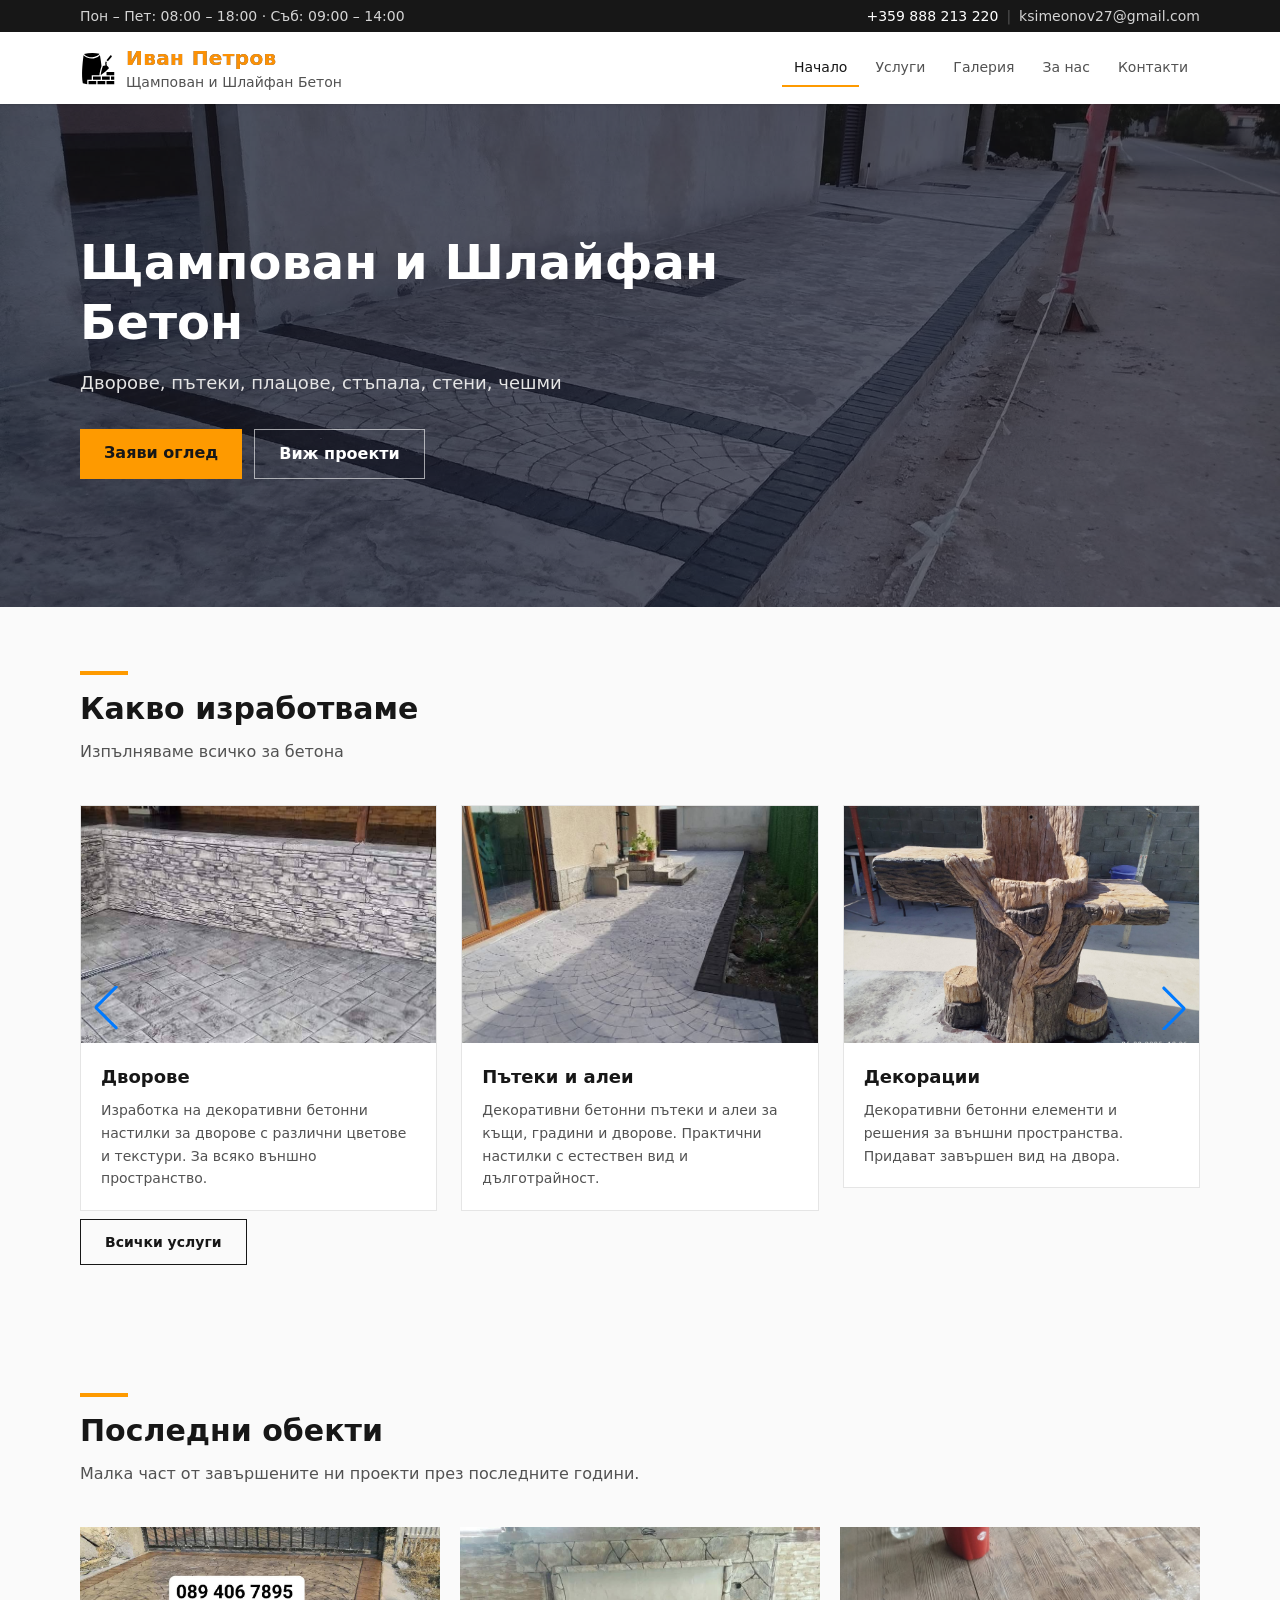
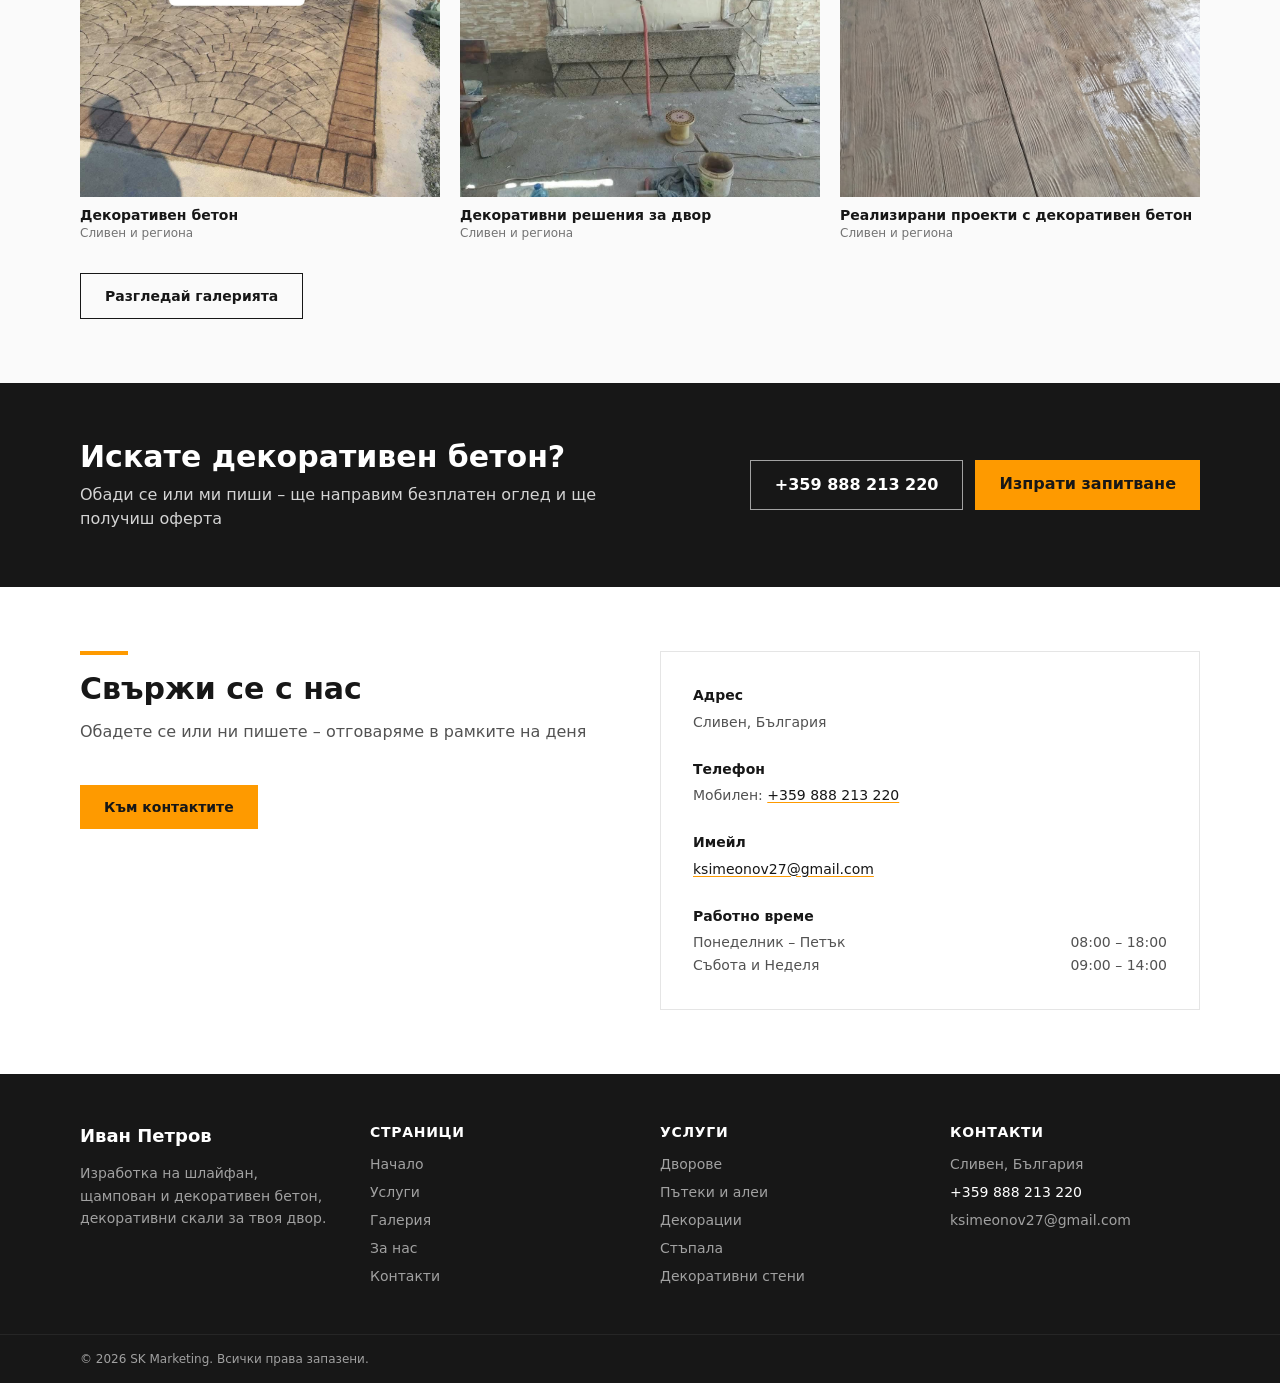
<file: portfolio_site_beton/index.html>
<!doctype html>
<html lang="bg">
  <head>
    <meta charset="UTF-8" />
    <meta name="viewport" content="width=device-width, initial-scale=1.0" />
    <meta
      name="description"
      content="Щампован и Шлайфан Бетон в Сливен и региона"
    />
    <title>Щампован и Шлайфан Бетон</title>
    <script type="module" crossorigin>(function(){const u=document.createElement("link").relList;if(u&&u.supports&&u.supports("modulepreload"))return;for(const o of document.querySelectorAll('link[rel="modulepreload"]'))c(o);new MutationObserver(o=>{for(const d of o)if(d.type==="childList")for(const v of d.addedNodes)v.tagName==="LINK"&&v.rel==="modulepreload"&&c(v)}).observe(document,{childList:!0,subtree:!0});function r(o){const d={};return o.integrity&&(d.integrity=o.integrity),o.referrerPolicy&&(d.referrerPolicy=o.referrerPolicy),o.crossOrigin==="use-credentials"?d.credentials="include":o.crossOrigin==="anonymous"?d.credentials="omit":d.credentials="same-origin",d}function c(o){if(o.ep)return;o.ep=!0;const d=r(o);fetch(o.href,d)}})();function og(n){return n&&n.__esModule&&Object.prototype.hasOwnProperty.call(n,"default")?n.default:n}var wr={exports:{}},Ln={};var lm;function fg(){if(lm)return Ln;lm=1;var n=Symbol.for("react.transitional.element"),u=Symbol.for("react.fragment");function r(c,o,d){var v=null;if(d!==void 0&&(v=""+d),o.key!==void 0&&(v=""+o.key),"key"in o){d={};for(var h in o)h!=="key"&&(d[h]=o[h])}else d=o;return o=d.ref,{$$typeof:n,type:c,key:v,ref:o!==void 0?o:null,props:d}}return Ln.Fragment=u,Ln.jsx=r,Ln.jsxs=r,Ln}var am;function dg(){return am||(am=1,wr.exports=fg()),wr.exports}var T=dg(),Lr={exports:{}},fe={};var nm;function mg(){if(nm)return fe;nm=1;var n=Symbol.for("react.transitional.element"),u=Symbol.for("react.portal"),r=Symbol.for("react.fragment"),c=Symbol.for("react.strict_mode"),o=Symbol.for("react.profiler"),d=Symbol.for("react.consumer"),v=Symbol.for("react.context"),h=Symbol.for("react.forward_ref"),p=Symbol.for("react.suspense"),g=Symbol.for("react.memo"),b=Symbol.for("react.lazy"),S=Symbol.for("react.activity"),O=Symbol.iterator;function R(y){return y===null||typeof y!="object"?null:(y=O&&y[O]||y["@@iterator"],typeof y=="function"?y:null)}var C={isMounted:function(){return!1},enqueueForceUpdate:function(){},enqueueReplaceState:function(){},enqueueSetState:function(){}},D=Object.assign,F={};function q(y,_,Q){this.props=y,this.context=_,this.refs=F,this.updater=Q||C}q.prototype.isReactComponent={},q.prototype.setState=function(y,_){if(typeof y!="object"&&typeof y!="function"&&y!=null)throw Error("takes an object of state variables to update or a function which returns an object of state variables.");this.updater.enqueueSetState(this,y,_,"setState")},q.prototype.forceUpdate=function(y){this.updater.enqueueForceUpdate(this,y,"forceUpdate")};function E(){}E.prototype=q.prototype;function A(y,_,Q){this.props=y,this.context=_,this.refs=F,this.updater=Q||C}var H=A.prototype=new E;H.constructor=A,D(H,q.prototype),H.isPureReactComponent=!0;var B=Array.isArray;function W(){}var V={H:null,A:null,T:null,S:null},ee=Object.prototype.hasOwnProperty;function Z(y,_,Q){var le=Q.ref;return{$$typeof:n,type:y,key:_,ref:le!==void 0?le:null,props:Q}}function re(y,_){return Z(y.type,_,y.props)}function J(y){return typeof y=="object"&&y!==null&&y.$$typeof===n}function $(y){var _={"=":"=0",":":"=2"};return"$"+y.replace(/[=:]/g,function(Q){return _[Q]})}var P=/\/+/g;function ie(y,_){return typeof y=="object"&&y!==null&&y.key!=null?$(""+y.key):_.toString(36)}function ae(y){switch(y.status){case"fulfilled":return y.value;case"rejected":throw y.reason;default:switch(typeof y.status=="string"?y.then(W,W):(y.status="pending",y.then(function(_){y.status==="pending"&&(y.status="fulfilled",y.value=_)},function(_){y.status==="pending"&&(y.status="rejected",y.reason=_)})),y.status){case"fulfilled":return y.value;case"rejected":throw y.reason}}throw y}function w(y,_,Q,le,de){var he=typeof y;(he==="undefined"||he==="boolean")&&(y=null);var ze=!1;if(y===null)ze=!0;else switch(he){case"bigint":case"string":case"number":ze=!0;break;case"object":switch(y.$$typeof){case n:case u:ze=!0;break;case b:return ze=y._init,w(ze(y._payload),_,Q,le,de)}}if(ze)return de=de(y),ze=le===""?"."+ie(y,0):le,B(de)?(Q="",ze!=null&&(Q=ze.replace(P,"$&/")+"/"),w(de,_,Q,"",function(qa){return qa})):de!=null&&(J(de)&&(de=re(de,Q+(de.key==null||y&&y.key===de.key?"":(""+de.key).replace(P,"$&/")+"/")+ze)),_.push(de)),1;ze=0;var at=le===""?".":le+":";if(B(y))for(var Re=0;Re<y.length;Re++)le=y[Re],he=at+ie(le,Re),ze+=w(le,_,Q,he,de);else if(Re=R(y),typeof Re=="function")for(y=Re.call(y),Re=0;!(le=y.next()).done;)le=le.value,he=at+ie(le,Re++),ze+=w(le,_,Q,he,de);else if(he==="object"){if(typeof y.then=="function")return w(ae(y),_,Q,le,de);throw _=String(y),Error("Objects are not valid as a React child (found: "+(_==="[object Object]"?"object with keys {"+Object.keys(y).join(", ")+"}":_)+"). If you meant to render a collection of children, use an array instead.")}return ze}function K(y,_,Q){if(y==null)return y;var le=[],de=0;return w(y,le,"","",function(he){return _.call(Q,he,de++)}),le}function I(y){if(y._status===-1){var _=y._result;_=_(),_.then(function(Q){(y._status===0||y._status===-1)&&(y._status=1,y._result=Q)},function(Q){(y._status===0||y._status===-1)&&(y._status=2,y._result=Q)}),y._status===-1&&(y._status=0,y._result=_)}if(y._status===1)return y._result.default;throw y._result}var k=typeof reportError=="function"?reportError:function(y){if(typeof window=="object"&&typeof window.ErrorEvent=="function"){var _=new window.ErrorEvent("error",{bubbles:!0,cancelable:!0,message:typeof y=="object"&&y!==null&&typeof y.message=="string"?String(y.message):String(y),error:y});if(!window.dispatchEvent(_))return}else if(typeof process=="object"&&typeof process.emit=="function"){process.emit("uncaughtException",y);return}console.error(y)},te={map:K,forEach:function(y,_,Q){K(y,function(){_.apply(this,arguments)},Q)},count:function(y){var _=0;return K(y,function(){_++}),_},toArray:function(y){return K(y,function(_){return _})||[]},only:function(y){if(!J(y))throw Error("React.Children.only expected to receive a single React element child.");return y}};return fe.Activity=S,fe.Children=te,fe.Component=q,fe.Fragment=r,fe.Profiler=o,fe.PureComponent=A,fe.StrictMode=c,fe.Suspense=p,fe.__CLIENT_INTERNALS_DO_NOT_USE_OR_WARN_USERS_THEY_CANNOT_UPGRADE=V,fe.__COMPILER_RUNTIME={__proto__:null,c:function(y){return V.H.useMemoCache(y)}},fe.cache=function(y){return function(){return y.apply(null,arguments)}},fe.cacheSignal=function(){return null},fe.cloneElement=function(y,_,Q){if(y==null)throw Error("The argument must be a React element, but you passed "+y+".");var le=D({},y.props),de=y.key;if(_!=null)for(he in _.key!==void 0&&(de=""+_.key),_)!ee.call(_,he)||he==="key"||he==="__self"||he==="__source"||he==="ref"&&_.ref===void 0||(le[he]=_[he]);var he=arguments.length-2;if(he===1)le.children=Q;else if(1<he){for(var ze=Array(he),at=0;at<he;at++)ze[at]=arguments[at+2];le.children=ze}return Z(y.type,de,le)},fe.createContext=function(y){return y={$$typeof:v,_currentValue:y,_currentValue2:y,_threadCount:0,Provider:null,Consumer:null},y.Provider=y,y.Consumer={$$typeof:d,_context:y},y},fe.createElement=function(y,_,Q){var le,de={},he=null;if(_!=null)for(le in _.key!==void 0&&(he=""+_.key),_)ee.call(_,le)&&le!=="key"&&le!=="__self"&&le!=="__source"&&(de[le]=_[le]);var ze=arguments.length-2;if(ze===1)de.children=Q;else if(1<ze){for(var at=Array(ze),Re=0;Re<ze;Re++)at[Re]=arguments[Re+2];de.children=at}if(y&&y.defaultProps)for(le in ze=y.defaultProps,ze)de[le]===void 0&&(de[le]=ze[le]);return Z(y,he,de)},fe.createRef=function(){return{current:null}},fe.forwardRef=function(y){return{$$typeof:h,render:y}},fe.isValidElement=J,fe.lazy=function(y){return{$$typeof:b,_payload:{_status:-1,_result:y},_init:I}},fe.memo=function(y,_){return{$$typeof:g,type:y,compare:_===void 0?null:_}},fe.startTransition=function(y){var _=V.T,Q={};V.T=Q;try{var le=y(),de=V.S;de!==null&&de(Q,le),typeof le=="object"&&le!==null&&typeof le.then=="function"&&le.then(W,k)}catch(he){k(he)}finally{_!==null&&Q.types!==null&&(_.types=Q.types),V.T=_}},fe.unstable_useCacheRefresh=function(){return V.H.useCacheRefresh()},fe.use=function(y){return V.H.use(y)},fe.useActionState=function(y,_,Q){return V.H.useActionState(y,_,Q)},fe.useCallback=function(y,_){return V.H.useCallback(y,_)},fe.useContext=function(y){return V.H.useContext(y)},fe.useDebugValue=function(){},fe.useDeferredValue=function(y,_){return V.H.useDeferredValue(y,_)},fe.useEffect=function(y,_){return V.H.useEffect(y,_)},fe.useEffectEvent=function(y){return V.H.useEffectEvent(y)},fe.useId=function(){return V.H.useId()},fe.useImperativeHandle=function(y,_,Q){return V.H.useImperativeHandle(y,_,Q)},fe.useInsertionEffect=function(y,_){return V.H.useInsertionEffect(y,_)},fe.useLayoutEffect=function(y,_){return V.H.useLayoutEffect(y,_)},fe.useMemo=function(y,_){return V.H.useMemo(y,_)},fe.useOptimistic=function(y,_){return V.H.useOptimistic(y,_)},fe.useReducer=function(y,_,Q){return V.H.useReducer(y,_,Q)},fe.useRef=function(y){return V.H.useRef(y)},fe.useState=function(y){return V.H.useState(y)},fe.useSyncExternalStore=function(y,_,Q){return V.H.useSyncExternalStore(y,_,Q)},fe.useTransition=function(){return V.H.useTransition()},fe.version="19.2.6",fe}var im;function kr(){return im||(im=1,Lr.exports=mg()),Lr.exports}var Me=kr();const Je=og(Me);var Hr={exports:{}},Hn={},Br={exports:{}},Ur={};var sm;function pg(){return sm||(sm=1,(function(n){function u(w,K){var I=w.length;w.push(K);e:for(;0<I;){var k=I-1>>>1,te=w[k];if(0<o(te,K))w[k]=K,w[I]=te,I=k;else break e}}function r(w){return w.length===0?null:w[0]}function c(w){if(w.length===0)return null;var K=w[0],I=w.pop();if(I!==K){w[0]=I;e:for(var k=0,te=w.length,y=te>>>1;k<y;){var _=2*(k+1)-1,Q=w[_],le=_+1,de=w[le];if(0>o(Q,I))le<te&&0>o(de,Q)?(w[k]=de,w[le]=I,k=le):(w[k]=Q,w[_]=I,k=_);else if(le<te&&0>o(de,I))w[k]=de,w[le]=I,k=le;else break e}}return K}function o(w,K){var I=w.sortIndex-K.sortIndex;return I!==0?I:w.id-K.id}if(n.unstable_now=void 0,typeof performance=="object"&&typeof performance.now=="function"){var d=performance;n.unstable_now=function(){return d.now()}}else{var v=Date,h=v.now();n.unstable_now=function(){return v.now()-h}}var p=[],g=[],b=1,S=null,O=3,R=!1,C=!1,D=!1,F=!1,q=typeof setTimeout=="function"?setTimeout:null,E=typeof clearTimeout=="function"?clearTimeout:null,A=typeof setImmediate<"u"?setImmediate:null;function H(w){for(var K=r(g);K!==null;){if(K.callback===null)c(g);else if(K.startTime<=w)c(g),K.sortIndex=K.expirationTime,u(p,K);else break;K=r(g)}}function B(w){if(D=!1,H(w),!C)if(r(p)!==null)C=!0,W||(W=!0,$());else{var K=r(g);K!==null&&ae(B,K.startTime-w)}}var W=!1,V=-1,ee=5,Z=-1;function re(){return F?!0:!(n.unstable_now()-Z<ee)}function J(){if(F=!1,W){var w=n.unstable_now();Z=w;var K=!0;try{e:{C=!1,D&&(D=!1,E(V),V=-1),R=!0;var I=O;try{t:{for(H(w),S=r(p);S!==null&&!(S.expirationTime>w&&re());){var k=S.callback;if(typeof k=="function"){S.callback=null,O=S.priorityLevel;var te=k(S.expirationTime<=w);if(w=n.unstable_now(),typeof te=="function"){S.callback=te,H(w),K=!0;break t}S===r(p)&&c(p),H(w)}else c(p);S=r(p)}if(S!==null)K=!0;else{var y=r(g);y!==null&&ae(B,y.startTime-w),K=!1}}break e}finally{S=null,O=I,R=!1}K=void 0}}finally{K?$():W=!1}}}var $;if(typeof A=="function")$=function(){A(J)};else if(typeof MessageChannel<"u"){var P=new MessageChannel,ie=P.port2;P.port1.onmessage=J,$=function(){ie.postMessage(null)}}else $=function(){q(J,0)};function ae(w,K){V=q(function(){w(n.unstable_now())},K)}n.unstable_IdlePriority=5,n.unstable_ImmediatePriority=1,n.unstable_LowPriority=4,n.unstable_NormalPriority=3,n.unstable_Profiling=null,n.unstable_UserBlockingPriority=2,n.unstable_cancelCallback=function(w){w.callback=null},n.unstable_forceFrameRate=function(w){0>w||125<w?console.error("forceFrameRate takes a positive int between 0 and 125, forcing frame rates higher than 125 fps is not supported"):ee=0<w?Math.floor(1e3/w):5},n.unstable_getCurrentPriorityLevel=function(){return O},n.unstable_next=function(w){switch(O){case 1:case 2:case 3:var K=3;break;default:K=O}var I=O;O=K;try{return w()}finally{O=I}},n.unstable_requestPaint=function(){F=!0},n.unstable_runWithPriority=function(w,K){switch(w){case 1:case 2:case 3:case 4:case 5:break;default:w=3}var I=O;O=w;try{return K()}finally{O=I}},n.unstable_scheduleCallback=function(w,K,I){var k=n.unstable_now();switch(typeof I=="object"&&I!==null?(I=I.delay,I=typeof I=="number"&&0<I?k+I:k):I=k,w){case 1:var te=-1;break;case 2:te=250;break;case 5:te=1073741823;break;case 4:te=1e4;break;default:te=5e3}return te=I+te,w={id:b++,callback:K,priorityLevel:w,startTime:I,expirationTime:te,sortIndex:-1},I>k?(w.sortIndex=I,u(g,w),r(p)===null&&w===r(g)&&(D?(E(V),V=-1):D=!0,ae(B,I-k))):(w.sortIndex=te,u(p,w),C||R||(C=!0,W||(W=!0,$()))),w},n.unstable_shouldYield=re,n.unstable_wrapCallback=function(w){var K=O;return function(){var I=O;O=K;try{return w.apply(this,arguments)}finally{O=I}}}})(Ur)),Ur}var um;function hg(){return um||(um=1,Br.exports=pg()),Br.exports}var Rr={exports:{}},lt={};var rm;function gg(){if(rm)return lt;rm=1;var n=kr();function u(p){var g="https://react.dev/errors/"+p;if(1<arguments.length){g+="?args[]="+encodeURIComponent(arguments[1]);for(var b=2;b<arguments.length;b++)g+="&args[]="+encodeURIComponent(arguments[b])}return"Minified React error #"+p+"; visit "+g+" for the full message or use the non-minified dev environment for full errors and additional helpful warnings."}function r(){}var c={d:{f:r,r:function(){throw Error(u(522))},D:r,C:r,L:r,m:r,X:r,S:r,M:r},p:0,findDOMNode:null},o=Symbol.for("react.portal");function d(p,g,b){var S=3<arguments.length&&arguments[3]!==void 0?arguments[3]:null;return{$$typeof:o,key:S==null?null:""+S,children:p,containerInfo:g,implementation:b}}var v=n.__CLIENT_INTERNALS_DO_NOT_USE_OR_WARN_USERS_THEY_CANNOT_UPGRADE;function h(p,g){if(p==="font")return"";if(typeof g=="string")return g==="use-credentials"?g:""}return lt.__DOM_INTERNALS_DO_NOT_USE_OR_WARN_USERS_THEY_CANNOT_UPGRADE=c,lt.createPortal=function(p,g){var b=2<arguments.length&&arguments[2]!==void 0?arguments[2]:null;if(!g||g.nodeType!==1&&g.nodeType!==9&&g.nodeType!==11)throw Error(u(299));return d(p,g,null,b)},lt.flushSync=function(p){var g=v.T,b=c.p;try{if(v.T=null,c.p=2,p)return p()}finally{v.T=g,c.p=b,c.d.f()}},lt.preconnect=function(p,g){typeof p=="string"&&(g?(g=g.crossOrigin,g=typeof g=="string"?g==="use-credentials"?g:"":void 0):g=null,c.d.C(p,g))},lt.prefetchDNS=function(p){typeof p=="string"&&c.d.D(p)},lt.preinit=function(p,g){if(typeof p=="string"&&g&&typeof g.as=="string"){var b=g.as,S=h(b,g.crossOrigin),O=typeof g.integrity=="string"?g.integrity:void 0,R=typeof g.fetchPriority=="string"?g.fetchPriority:void 0;b==="style"?c.d.S(p,typeof g.precedence=="string"?g.precedence:void 0,{crossOrigin:S,integrity:O,fetchPriority:R}):b==="script"&&c.d.X(p,{crossOrigin:S,integrity:O,fetchPriority:R,nonce:typeof g.nonce=="string"?g.nonce:void 0})}},lt.preinitModule=function(p,g){if(typeof p=="string")if(typeof g=="object"&&g!==null){if(g.as==null||g.as==="script"){var b=h(g.as,g.crossOrigin);c.d.M(p,{crossOrigin:b,integrity:typeof g.integrity=="string"?g.integrity:void 0,nonce:typeof g.nonce=="string"?g.nonce:void 0})}}else g==null&&c.d.M(p)},lt.preload=function(p,g){if(typeof p=="string"&&typeof g=="object"&&g!==null&&typeof g.as=="string"){var b=g.as,S=h(b,g.crossOrigin);c.d.L(p,b,{crossOrigin:S,integrity:typeof g.integrity=="string"?g.integrity:void 0,nonce:typeof g.nonce=="string"?g.nonce:void 0,type:typeof g.type=="string"?g.type:void 0,fetchPriority:typeof g.fetchPriority=="string"?g.fetchPriority:void 0,referrerPolicy:typeof g.referrerPolicy=="string"?g.referrerPolicy:void 0,imageSrcSet:typeof g.imageSrcSet=="string"?g.imageSrcSet:void 0,imageSizes:typeof g.imageSizes=="string"?g.imageSizes:void 0,media:typeof g.media=="string"?g.media:void 0})}},lt.preloadModule=function(p,g){if(typeof p=="string")if(g){var b=h(g.as,g.crossOrigin);c.d.m(p,{as:typeof g.as=="string"&&g.as!=="script"?g.as:void 0,crossOrigin:b,integrity:typeof g.integrity=="string"?g.integrity:void 0})}else c.d.m(p)},lt.requestFormReset=function(p){c.d.r(p)},lt.unstable_batchedUpdates=function(p,g){return p(g)},lt.useFormState=function(p,g,b){return v.H.useFormState(p,g,b)},lt.useFormStatus=function(){return v.H.useHostTransitionStatus()},lt.version="19.2.6",lt}var cm;function vg(){if(cm)return Rr.exports;cm=1;function n(){if(!(typeof __REACT_DEVTOOLS_GLOBAL_HOOK__>"u"||typeof __REACT_DEVTOOLS_GLOBAL_HOOK__.checkDCE!="function"))try{__REACT_DEVTOOLS_GLOBAL_HOOK__.checkDCE(n)}catch(u){console.error(u)}}return n(),Rr.exports=gg(),Rr.exports}var om;function yg(){if(om)return Hn;om=1;var n=hg(),u=kr(),r=vg();function c(e){var t="https://react.dev/errors/"+e;if(1<arguments.length){t+="?args[]="+encodeURIComponent(arguments[1]);for(var l=2;l<arguments.length;l++)t+="&args[]="+encodeURIComponent(arguments[l])}return"Minified React error #"+e+"; visit "+t+" for the full message or use the non-minified dev environment for full errors and additional helpful warnings."}function o(e){return!(!e||e.nodeType!==1&&e.nodeType!==9&&e.nodeType!==11)}function d(e){var t=e,l=e;if(e.alternate)for(;t.return;)t=t.return;else{e=t;do t=e,(t.flags&4098)!==0&&(l=t.return),e=t.return;while(e)}return t.tag===3?l:null}function v(e){if(e.tag===13){var t=e.memoizedState;if(t===null&&(e=e.alternate,e!==null&&(t=e.memoizedState)),t!==null)return t.dehydrated}return null}function h(e){if(e.tag===31){var t=e.memoizedState;if(t===null&&(e=e.alternate,e!==null&&(t=e.memoizedState)),t!==null)return t.dehydrated}return null}function p(e){if(d(e)!==e)throw Error(c(188))}function g(e){var t=e.alternate;if(!t){if(t=d(e),t===null)throw Error(c(188));return t!==e?null:e}for(var l=e,a=t;;){var i=l.return;if(i===null)break;var s=i.alternate;if(s===null){if(a=i.return,a!==null){l=a;continue}break}if(i.child===s.child){for(s=i.child;s;){if(s===l)return p(i),e;if(s===a)return p(i),t;s=s.sibling}throw Error(c(188))}if(l.return!==a.return)l=i,a=s;else{for(var f=!1,m=i.child;m;){if(m===l){f=!0,l=i,a=s;break}if(m===a){f=!0,a=i,l=s;break}m=m.sibling}if(!f){for(m=s.child;m;){if(m===l){f=!0,l=s,a=i;break}if(m===a){f=!0,a=s,l=i;break}m=m.sibling}if(!f)throw Error(c(189))}}if(l.alternate!==a)throw Error(c(190))}if(l.tag!==3)throw Error(c(188));return l.stateNode.current===l?e:t}function b(e){var t=e.tag;if(t===5||t===26||t===27||t===6)return e;for(e=e.child;e!==null;){if(t=b(e),t!==null)return t;e=e.sibling}return null}var S=Object.assign,O=Symbol.for("react.element"),R=Symbol.for("react.transitional.element"),C=Symbol.for("react.portal"),D=Symbol.for("react.fragment"),F=Symbol.for("react.strict_mode"),q=Symbol.for("react.profiler"),E=Symbol.for("react.consumer"),A=Symbol.for("react.context"),H=Symbol.for("react.forward_ref"),B=Symbol.for("react.suspense"),W=Symbol.for("react.suspense_list"),V=Symbol.for("react.memo"),ee=Symbol.for("react.lazy"),Z=Symbol.for("react.activity"),re=Symbol.for("react.memo_cache_sentinel"),J=Symbol.iterator;function $(e){return e===null||typeof e!="object"?null:(e=J&&e[J]||e["@@iterator"],typeof e=="function"?e:null)}var P=Symbol.for("react.client.reference");function ie(e){if(e==null)return null;if(typeof e=="function")return e.$$typeof===P?null:e.displayName||e.name||null;if(typeof e=="string")return e;switch(e){case D:return"Fragment";case q:return"Profiler";case F:return"StrictMode";case B:return"Suspense";case W:return"SuspenseList";case Z:return"Activity"}if(typeof e=="object")switch(e.$$typeof){case C:return"Portal";case A:return e.displayName||"Context";case E:return(e._context.displayName||"Context")+".Consumer";case H:var t=e.render;return e=e.displayName,e||(e=t.displayName||t.name||"",e=e!==""?"ForwardRef("+e+")":"ForwardRef"),e;case V:return t=e.displayName||null,t!==null?t:ie(e.type)||"Memo";case ee:t=e._payload,e=e._init;try{return ie(e(t))}catch{}}return null}var ae=Array.isArray,w=u.__CLIENT_INTERNALS_DO_NOT_USE_OR_WARN_USERS_THEY_CANNOT_UPGRADE,K=r.__DOM_INTERNALS_DO_NOT_USE_OR_WARN_USERS_THEY_CANNOT_UPGRADE,I={pending:!1,data:null,method:null,action:null},k=[],te=-1;function y(e){return{current:e}}function _(e){0>te||(e.current=k[te],k[te]=null,te--)}function Q(e,t){te++,k[te]=e.current,e.current=t}var le=y(null),de=y(null),he=y(null),ze=y(null);function at(e,t){switch(Q(he,t),Q(de,e),Q(le,null),t.nodeType){case 9:case 11:e=(e=t.documentElement)&&(e=e.namespaceURI)?Md(e):0;break;default:if(e=t.tagName,t=t.namespaceURI)t=Md(t),e=Ad(t,e);else switch(e){case"svg":e=1;break;case"math":e=2;break;default:e=0}}_(le),Q(le,e)}function Re(){_(le),_(de),_(he)}function qa(e){e.memoizedState!==null&&Q(ze,e);var t=le.current,l=Ad(t,e.type);t!==l&&(Q(de,e),Q(le,l))}function Vn(e){de.current===e&&(_(le),_(de)),ze.current===e&&(_(ze),jn._currentValue=I)}var hs,Pr;function Ll(e){if(hs===void 0)try{throw Error()}catch(l){var t=l.stack.trim().match(/\n( *(at )?)/);hs=t&&t[1]||"",Pr=-1<l.stack.indexOf(`
    at`)?" (<anonymous>)":-1<l.stack.indexOf("@")?"@unknown:0:0":""}return`
`+hs+e+Pr}var gs=!1;function vs(e,t){if(!e||gs)return"";gs=!0;var l=Error.prepareStackTrace;Error.prepareStackTrace=void 0;try{var a={DetermineComponentFrameRoot:function(){try{if(t){var X=function(){throw Error()};if(Object.defineProperty(X.prototype,"props",{set:function(){throw Error()}}),typeof Reflect=="object"&&Reflect.construct){try{Reflect.construct(X,[])}catch(U){var L=U}Reflect.construct(e,[],X)}else{try{X.call()}catch(U){L=U}e.call(X.prototype)}}else{try{throw Error()}catch(U){L=U}(X=e())&&typeof X.catch=="function"&&X.catch(function(){})}}catch(U){if(U&&L&&typeof U.stack=="string")return[U.stack,L.stack]}return[null,null]}};a.DetermineComponentFrameRoot.displayName="DetermineComponentFrameRoot";var i=Object.getOwnPropertyDescriptor(a.DetermineComponentFrameRoot,"name");i&&i.configurable&&Object.defineProperty(a.DetermineComponentFrameRoot,"name",{value:"DetermineComponentFrameRoot"});var s=a.DetermineComponentFrameRoot(),f=s[0],m=s[1];if(f&&m){var x=f.split(`
`),N=m.split(`
`);for(i=a=0;a<x.length&&!x[a].includes("DetermineComponentFrameRoot");)a++;for(;i<N.length&&!N[i].includes("DetermineComponentFrameRoot");)i++;if(a===x.length||i===N.length)for(a=x.length-1,i=N.length-1;1<=a&&0<=i&&x[a]!==N[i];)i--;for(;1<=a&&0<=i;a--,i--)if(x[a]!==N[i]){if(a!==1||i!==1)do if(a--,i--,0>i||x[a]!==N[i]){var G=`
`+x[a].replace(" at new "," at ");return e.displayName&&G.includes("<anonymous>")&&(G=G.replace("<anonymous>",e.displayName)),G}while(1<=a&&0<=i);break}}}finally{gs=!1,Error.prepareStackTrace=l}return(l=e?e.displayName||e.name:"")?Ll(l):""}function Ym(e,t){switch(e.tag){case 26:case 27:case 5:return Ll(e.type);case 16:return Ll("Lazy");case 13:return e.child!==t&&t!==null?Ll("Suspense Fallback"):Ll("Suspense");case 19:return Ll("SuspenseList");case 0:case 15:return vs(e.type,!1);case 11:return vs(e.type.render,!1);case 1:return vs(e.type,!0);case 31:return Ll("Activity");default:return""}}function ec(e){try{var t="",l=null;do t+=Ym(e,l),l=e,e=e.return;while(e);return t}catch(a){return`
Error generating stack: `+a.message+`
`+a.stack}}var ys=Object.prototype.hasOwnProperty,bs=n.unstable_scheduleCallback,Ss=n.unstable_cancelCallback,Vm=n.unstable_shouldYield,Xm=n.unstable_requestPaint,dt=n.unstable_now,Qm=n.unstable_getCurrentPriorityLevel,tc=n.unstable_ImmediatePriority,lc=n.unstable_UserBlockingPriority,Xn=n.unstable_NormalPriority,Zm=n.unstable_LowPriority,ac=n.unstable_IdlePriority,Km=n.log,Jm=n.unstable_setDisableYieldValue,Ya=null,mt=null;function rl(e){if(typeof Km=="function"&&Jm(e),mt&&typeof mt.setStrictMode=="function")try{mt.setStrictMode(Ya,e)}catch{}}var pt=Math.clz32?Math.clz32:Wm,km=Math.log,$m=Math.LN2;function Wm(e){return e>>>=0,e===0?32:31-(km(e)/$m|0)|0}var Qn=256,Zn=262144,Kn=4194304;function Hl(e){var t=e&42;if(t!==0)return t;switch(e&-e){case 1:return 1;case 2:return 2;case 4:return 4;case 8:return 8;case 16:return 16;case 32:return 32;case 64:return 64;case 128:return 128;case 256:case 512:case 1024:case 2048:case 4096:case 8192:case 16384:case 32768:case 65536:case 131072:return e&261888;case 262144:case 524288:case 1048576:case 2097152:return e&3932160;case 4194304:case 8388608:case 16777216:case 33554432:return e&62914560;case 67108864:return 67108864;case 134217728:return 134217728;case 268435456:return 268435456;case 536870912:return 536870912;case 1073741824:return 0;default:return e}}function Jn(e,t,l){var a=e.pendingLanes;if(a===0)return 0;var i=0,s=e.suspendedLanes,f=e.pingedLanes;e=e.warmLanes;var m=a&134217727;return m!==0?(a=m&~s,a!==0?i=Hl(a):(f&=m,f!==0?i=Hl(f):l||(l=m&~e,l!==0&&(i=Hl(l))))):(m=a&~s,m!==0?i=Hl(m):f!==0?i=Hl(f):l||(l=a&~e,l!==0&&(i=Hl(l)))),i===0?0:t!==0&&t!==i&&(t&s)===0&&(s=i&-i,l=t&-t,s>=l||s===32&&(l&4194048)!==0)?t:i}function Va(e,t){return(e.pendingLanes&~(e.suspendedLanes&~e.pingedLanes)&t)===0}function Fm(e,t){switch(e){case 1:case 2:case 4:case 8:case 64:return t+250;case 16:case 32:case 128:case 256:case 512:case 1024:case 2048:case 4096:case 8192:case 16384:case 32768:case 65536:case 131072:case 262144:case 524288:case 1048576:case 2097152:return t+5e3;case 4194304:case 8388608:case 16777216:case 33554432:return-1;case 67108864:case 134217728:case 268435456:case 536870912:case 1073741824:return-1;default:return-1}}function nc(){var e=Kn;return Kn<<=1,(Kn&62914560)===0&&(Kn=4194304),e}function xs(e){for(var t=[],l=0;31>l;l++)t.push(e);return t}function Xa(e,t){e.pendingLanes|=t,t!==268435456&&(e.suspendedLanes=0,e.pingedLanes=0,e.warmLanes=0)}function Im(e,t,l,a,i,s){var f=e.pendingLanes;e.pendingLanes=l,e.suspendedLanes=0,e.pingedLanes=0,e.warmLanes=0,e.expiredLanes&=l,e.entangledLanes&=l,e.errorRecoveryDisabledLanes&=l,e.shellSuspendCounter=0;var m=e.entanglements,x=e.expirationTimes,N=e.hiddenUpdates;for(l=f&~l;0<l;){var G=31-pt(l),X=1<<G;m[G]=0,x[G]=-1;var L=N[G];if(L!==null)for(N[G]=null,G=0;G<L.length;G++){var U=L[G];U!==null&&(U.lane&=-536870913)}l&=~X}a!==0&&ic(e,a,0),s!==0&&i===0&&e.tag!==0&&(e.suspendedLanes|=s&~(f&~t))}function ic(e,t,l){e.pendingLanes|=t,e.suspendedLanes&=~t;var a=31-pt(t);e.entangledLanes|=t,e.entanglements[a]=e.entanglements[a]|1073741824|l&261930}function sc(e,t){var l=e.entangledLanes|=t;for(e=e.entanglements;l;){var a=31-pt(l),i=1<<a;i&t|e[a]&t&&(e[a]|=t),l&=~i}}function uc(e,t){var l=t&-t;return l=(l&42)!==0?1:Ts(l),(l&(e.suspendedLanes|t))!==0?0:l}function Ts(e){switch(e){case 2:e=1;break;case 8:e=4;break;case 32:e=16;break;case 256:case 512:case 1024:case 2048:case 4096:case 8192:case 16384:case 32768:case 65536:case 131072:case 262144:case 524288:case 1048576:case 2097152:case 4194304:case 8388608:case 16777216:case 33554432:e=128;break;case 268435456:e=134217728;break;default:e=0}return e}function Es(e){return e&=-e,2<e?8<e?(e&134217727)!==0?32:268435456:8:2}function rc(){var e=K.p;return e!==0?e:(e=window.event,e===void 0?32:$d(e.type))}function cc(e,t){var l=K.p;try{return K.p=e,t()}finally{K.p=l}}var cl=Math.random().toString(36).slice(2),Fe="__reactFiber$"+cl,it="__reactProps$"+cl,ea="__reactContainer$"+cl,zs="__reactEvents$"+cl,Pm="__reactListeners$"+cl,ep="__reactHandles$"+cl,oc="__reactResources$"+cl,Qa="__reactMarker$"+cl;function Ms(e){delete e[Fe],delete e[it],delete e[zs],delete e[Pm],delete e[ep]}function ta(e){var t=e[Fe];if(t)return t;for(var l=e.parentNode;l;){if(t=l[ea]||l[Fe]){if(l=t.alternate,t.child!==null||l!==null&&l.child!==null)for(e=wd(e);e!==null;){if(l=e[Fe])return l;e=wd(e)}return t}e=l,l=e.parentNode}return null}function la(e){if(e=e[Fe]||e[ea]){var t=e.tag;if(t===5||t===6||t===13||t===31||t===26||t===27||t===3)return e}return null}function Za(e){var t=e.tag;if(t===5||t===26||t===27||t===6)return e.stateNode;throw Error(c(33))}function aa(e){var t=e[oc];return t||(t=e[oc]={hoistableStyles:new Map,hoistableScripts:new Map}),t}function ke(e){e[Qa]=!0}var fc=new Set,dc={};function Bl(e,t){na(e,t),na(e+"Capture",t)}function na(e,t){for(dc[e]=t,e=0;e<t.length;e++)fc.add(t[e])}var tp=RegExp("^[:A-Z_a-z\\u00C0-\\u00D6\\u00D8-\\u00F6\\u00F8-\\u02FF\\u0370-\\u037D\\u037F-\\u1FFF\\u200C-\\u200D\\u2070-\\u218F\\u2C00-\\u2FEF\\u3001-\\uD7FF\\uF900-\\uFDCF\\uFDF0-\\uFFFD][:A-Z_a-z\\u00C0-\\u00D6\\u00D8-\\u00F6\\u00F8-\\u02FF\\u0370-\\u037D\\u037F-\\u1FFF\\u200C-\\u200D\\u2070-\\u218F\\u2C00-\\u2FEF\\u3001-\\uD7FF\\uF900-\\uFDCF\\uFDF0-\\uFFFD\\-.0-9\\u00B7\\u0300-\\u036F\\u203F-\\u2040]*$"),mc={},pc={};function lp(e){return ys.call(pc,e)?!0:ys.call(mc,e)?!1:tp.test(e)?pc[e]=!0:(mc[e]=!0,!1)}function kn(e,t,l){if(lp(t))if(l===null)e.removeAttribute(t);else{switch(typeof l){case"undefined":case"function":case"symbol":e.removeAttribute(t);return;case"boolean":var a=t.toLowerCase().slice(0,5);if(a!=="data-"&&a!=="aria-"){e.removeAttribute(t);return}}e.setAttribute(t,""+l)}}function $n(e,t,l){if(l===null)e.removeAttribute(t);else{switch(typeof l){case"undefined":case"function":case"symbol":case"boolean":e.removeAttribute(t);return}e.setAttribute(t,""+l)}}function Xt(e,t,l,a){if(a===null)e.removeAttribute(l);else{switch(typeof a){case"undefined":case"function":case"symbol":case"boolean":e.removeAttribute(l);return}e.setAttributeNS(t,l,""+a)}}function Et(e){switch(typeof e){case"bigint":case"boolean":case"number":case"string":case"undefined":return e;case"object":return e;default:return""}}function hc(e){var t=e.type;return(e=e.nodeName)&&e.toLowerCase()==="input"&&(t==="checkbox"||t==="radio")}function ap(e,t,l){var a=Object.getOwnPropertyDescriptor(e.constructor.prototype,t);if(!e.hasOwnProperty(t)&&typeof a<"u"&&typeof a.get=="function"&&typeof a.set=="function"){var i=a.get,s=a.set;return Object.defineProperty(e,t,{configurable:!0,get:function(){return i.call(this)},set:function(f){l=""+f,s.call(this,f)}}),Object.defineProperty(e,t,{enumerable:a.enumerable}),{getValue:function(){return l},setValue:function(f){l=""+f},stopTracking:function(){e._valueTracker=null,delete e[t]}}}}function As(e){if(!e._valueTracker){var t=hc(e)?"checked":"value";e._valueTracker=ap(e,t,""+e[t])}}function gc(e){if(!e)return!1;var t=e._valueTracker;if(!t)return!0;var l=t.getValue(),a="";return e&&(a=hc(e)?e.checked?"true":"false":e.value),e=a,e!==l?(t.setValue(e),!0):!1}function Wn(e){if(e=e||(typeof document<"u"?document:void 0),typeof e>"u")return null;try{return e.activeElement||e.body}catch{return e.body}}var np=/[\n"\\]/g;function zt(e){return e.replace(np,function(t){return"\\"+t.charCodeAt(0).toString(16)+" "})}function Cs(e,t,l,a,i,s,f,m){e.name="",f!=null&&typeof f!="function"&&typeof f!="symbol"&&typeof f!="boolean"?e.type=f:e.removeAttribute("type"),t!=null?f==="number"?(t===0&&e.value===""||e.value!=t)&&(e.value=""+Et(t)):e.value!==""+Et(t)&&(e.value=""+Et(t)):f!=="submit"&&f!=="reset"||e.removeAttribute("value"),t!=null?Os(e,f,Et(t)):l!=null?Os(e,f,Et(l)):a!=null&&e.removeAttribute("value"),i==null&&s!=null&&(e.defaultChecked=!!s),i!=null&&(e.checked=i&&typeof i!="function"&&typeof i!="symbol"),m!=null&&typeof m!="function"&&typeof m!="symbol"&&typeof m!="boolean"?e.name=""+Et(m):e.removeAttribute("name")}function vc(e,t,l,a,i,s,f,m){if(s!=null&&typeof s!="function"&&typeof s!="symbol"&&typeof s!="boolean"&&(e.type=s),t!=null||l!=null){if(!(s!=="submit"&&s!=="reset"||t!=null)){As(e);return}l=l!=null?""+Et(l):"",t=t!=null?""+Et(t):l,m||t===e.value||(e.value=t),e.defaultValue=t}a=a??i,a=typeof a!="function"&&typeof a!="symbol"&&!!a,e.checked=m?e.checked:!!a,e.defaultChecked=!!a,f!=null&&typeof f!="function"&&typeof f!="symbol"&&typeof f!="boolean"&&(e.name=f),As(e)}function Os(e,t,l){t==="number"&&Wn(e.ownerDocument)===e||e.defaultValue===""+l||(e.defaultValue=""+l)}function ia(e,t,l,a){if(e=e.options,t){t={};for(var i=0;i<l.length;i++)t["$"+l[i]]=!0;for(l=0;l<e.length;l++)i=t.hasOwnProperty("$"+e[l].value),e[l].selected!==i&&(e[l].selected=i),i&&a&&(e[l].defaultSelected=!0)}else{for(l=""+Et(l),t=null,i=0;i<e.length;i++){if(e[i].value===l){e[i].selected=!0,a&&(e[i].defaultSelected=!0);return}t!==null||e[i].disabled||(t=e[i])}t!==null&&(t.selected=!0)}}function yc(e,t,l){if(t!=null&&(t=""+Et(t),t!==e.value&&(e.value=t),l==null)){e.defaultValue!==t&&(e.defaultValue=t);return}e.defaultValue=l!=null?""+Et(l):""}function bc(e,t,l,a){if(t==null){if(a!=null){if(l!=null)throw Error(c(92));if(ae(a)){if(1<a.length)throw Error(c(93));a=a[0]}l=a}l==null&&(l=""),t=l}l=Et(t),e.defaultValue=l,a=e.textContent,a===l&&a!==""&&a!==null&&(e.value=a),As(e)}function sa(e,t){if(t){var l=e.firstChild;if(l&&l===e.lastChild&&l.nodeType===3){l.nodeValue=t;return}}e.textContent=t}var ip=new Set("animationIterationCount aspectRatio borderImageOutset borderImageSlice borderImageWidth boxFlex boxFlexGroup boxOrdinalGroup columnCount columns flex flexGrow flexPositive flexShrink flexNegative flexOrder gridArea gridRow gridRowEnd gridRowSpan gridRowStart gridColumn gridColumnEnd gridColumnSpan gridColumnStart fontWeight lineClamp lineHeight opacity order orphans scale tabSize widows zIndex zoom fillOpacity floodOpacity stopOpacity strokeDasharray strokeDashoffset strokeMiterlimit strokeOpacity strokeWidth MozAnimationIterationCount MozBoxFlex MozBoxFlexGroup MozLineClamp msAnimationIterationCount msFlex msZoom msFlexGrow msFlexNegative msFlexOrder msFlexPositive msFlexShrink msGridColumn msGridColumnSpan msGridRow msGridRowSpan WebkitAnimationIterationCount WebkitBoxFlex WebKitBoxFlexGroup WebkitBoxOrdinalGroup WebkitColumnCount WebkitColumns WebkitFlex WebkitFlexGrow WebkitFlexPositive WebkitFlexShrink WebkitLineClamp".split(" "));function Sc(e,t,l){var a=t.indexOf("--")===0;l==null||typeof l=="boolean"||l===""?a?e.setProperty(t,""):t==="float"?e.cssFloat="":e[t]="":a?e.setProperty(t,l):typeof l!="number"||l===0||ip.has(t)?t==="float"?e.cssFloat=l:e[t]=(""+l).trim():e[t]=l+"px"}function xc(e,t,l){if(t!=null&&typeof t!="object")throw Error(c(62));if(e=e.style,l!=null){for(var a in l)!l.hasOwnProperty(a)||t!=null&&t.hasOwnProperty(a)||(a.indexOf("--")===0?e.setProperty(a,""):a==="float"?e.cssFloat="":e[a]="");for(var i in t)a=t[i],t.hasOwnProperty(i)&&l[i]!==a&&Sc(e,i,a)}else for(var s in t)t.hasOwnProperty(s)&&Sc(e,s,t[s])}function _s(e){if(e.indexOf("-")===-1)return!1;switch(e){case"annotation-xml":case"color-profile":case"font-face":case"font-face-src":case"font-face-uri":case"font-face-format":case"font-face-name":case"missing-glyph":return!1;default:return!0}}var sp=new Map([["acceptCharset","accept-charset"],["htmlFor","for"],["httpEquiv","http-equiv"],["crossOrigin","crossorigin"],["accentHeight","accent-height"],["alignmentBaseline","alignment-baseline"],["arabicForm","arabic-form"],["baselineShift","baseline-shift"],["capHeight","cap-height"],["clipPath","clip-path"],["clipRule","clip-rule"],["colorInterpolation","color-interpolation"],["colorInterpolationFilters","color-interpolation-filters"],["colorProfile","color-profile"],["colorRendering","color-rendering"],["dominantBaseline","dominant-baseline"],["enableBackground","enable-background"],["fillOpacity","fill-opacity"],["fillRule","fill-rule"],["floodColor","flood-color"],["floodOpacity","flood-opacity"],["fontFamily","font-family"],["fontSize","font-size"],["fontSizeAdjust","font-size-adjust"],["fontStretch","font-stretch"],["fontStyle","font-style"],["fontVariant","font-variant"],["fontWeight","font-weight"],["glyphName","glyph-name"],["glyphOrientationHorizontal","glyph-orientation-horizontal"],["glyphOrientationVertical","glyph-orientation-vertical"],["horizAdvX","horiz-adv-x"],["horizOriginX","horiz-origin-x"],["imageRendering","image-rendering"],["letterSpacing","letter-spacing"],["lightingColor","lighting-color"],["markerEnd","marker-end"],["markerMid","marker-mid"],["markerStart","marker-start"],["overlinePosition","overline-position"],["overlineThickness","overline-thickness"],["paintOrder","paint-order"],["panose-1","panose-1"],["pointerEvents","pointer-events"],["renderingIntent","rendering-intent"],["shapeRendering","shape-rendering"],["stopColor","stop-color"],["stopOpacity","stop-opacity"],["strikethroughPosition","strikethrough-position"],["strikethroughThickness","strikethrough-thickness"],["strokeDasharray","stroke-dasharray"],["strokeDashoffset","stroke-dashoffset"],["strokeLinecap","stroke-linecap"],["strokeLinejoin","stroke-linejoin"],["strokeMiterlimit","stroke-miterlimit"],["strokeOpacity","stroke-opacity"],["strokeWidth","stroke-width"],["textAnchor","text-anchor"],["textDecoration","text-decoration"],["textRendering","text-rendering"],["transformOrigin","transform-origin"],["underlinePosition","underline-position"],["underlineThickness","underline-thickness"],["unicodeBidi","unicode-bidi"],["unicodeRange","unicode-range"],["unitsPerEm","units-per-em"],["vAlphabetic","v-alphabetic"],["vHanging","v-hanging"],["vIdeographic","v-ideographic"],["vMathematical","v-mathematical"],["vectorEffect","vector-effect"],["vertAdvY","vert-adv-y"],["vertOriginX","vert-origin-x"],["vertOriginY","vert-origin-y"],["wordSpacing","word-spacing"],["writingMode","writing-mode"],["xmlnsXlink","xmlns:xlink"],["xHeight","x-height"]]),up=/^[\u0000-\u001F ]*j[\r\n\t]*a[\r\n\t]*v[\r\n\t]*a[\r\n\t]*s[\r\n\t]*c[\r\n\t]*r[\r\n\t]*i[\r\n\t]*p[\r\n\t]*t[\r\n\t]*:/i;function Fn(e){return up.test(""+e)?"javascript:throw new Error('React has blocked a javascript: URL as a security precaution.')":e}function Qt(){}var js=null;function Ns(e){return e=e.target||e.srcElement||window,e.correspondingUseElement&&(e=e.correspondingUseElement),e.nodeType===3?e.parentNode:e}var ua=null,ra=null;function Tc(e){var t=la(e);if(t&&(e=t.stateNode)){var l=e[it]||null;e:switch(e=t.stateNode,t.type){case"input":if(Cs(e,l.value,l.defaultValue,l.defaultValue,l.checked,l.defaultChecked,l.type,l.name),t=l.name,l.type==="radio"&&t!=null){for(l=e;l.parentNode;)l=l.parentNode;for(l=l.querySelectorAll('input[name="'+zt(""+t)+'"][type="radio"]'),t=0;t<l.length;t++){var a=l[t];if(a!==e&&a.form===e.form){var i=a[it]||null;if(!i)throw Error(c(90));Cs(a,i.value,i.defaultValue,i.defaultValue,i.checked,i.defaultChecked,i.type,i.name)}}for(t=0;t<l.length;t++)a=l[t],a.form===e.form&&gc(a)}break e;case"textarea":yc(e,l.value,l.defaultValue);break e;case"select":t=l.value,t!=null&&ia(e,!!l.multiple,t,!1)}}}var Ds=!1;function Ec(e,t,l){if(Ds)return e(t,l);Ds=!0;try{var a=e(t);return a}finally{if(Ds=!1,(ua!==null||ra!==null)&&(Ri(),ua&&(t=ua,e=ra,ra=ua=null,Tc(t),e)))for(t=0;t<e.length;t++)Tc(e[t])}}function Ka(e,t){var l=e.stateNode;if(l===null)return null;var a=l[it]||null;if(a===null)return null;l=a[t];e:switch(t){case"onClick":case"onClickCapture":case"onDoubleClick":case"onDoubleClickCapture":case"onMouseDown":case"onMouseDownCapture":case"onMouseMove":case"onMouseMoveCapture":case"onMouseUp":case"onMouseUpCapture":case"onMouseEnter":(a=!a.disabled)||(e=e.type,a=!(e==="button"||e==="input"||e==="select"||e==="textarea")),e=!a;break e;default:e=!1}if(e)return null;if(l&&typeof l!="function")throw Error(c(231,t,typeof l));return l}var Zt=!(typeof window>"u"||typeof window.document>"u"||typeof window.document.createElement>"u"),ws=!1;if(Zt)try{var Ja={};Object.defineProperty(Ja,"passive",{get:function(){ws=!0}}),window.addEventListener("test",Ja,Ja),window.removeEventListener("test",Ja,Ja)}catch{ws=!1}var ol=null,Ls=null,In=null;function zc(){if(In)return In;var e,t=Ls,l=t.length,a,i="value"in ol?ol.value:ol.textContent,s=i.length;for(e=0;e<l&&t[e]===i[e];e++);var f=l-e;for(a=1;a<=f&&t[l-a]===i[s-a];a++);return In=i.slice(e,1<a?1-a:void 0)}function Pn(e){var t=e.keyCode;return"charCode"in e?(e=e.charCode,e===0&&t===13&&(e=13)):e=t,e===10&&(e=13),32<=e||e===13?e:0}function ei(){return!0}function Mc(){return!1}function st(e){function t(l,a,i,s,f){this._reactName=l,this._targetInst=i,this.type=a,this.nativeEvent=s,this.target=f,this.currentTarget=null;for(var m in e)e.hasOwnProperty(m)&&(l=e[m],this[m]=l?l(s):s[m]);return this.isDefaultPrevented=(s.defaultPrevented!=null?s.defaultPrevented:s.returnValue===!1)?ei:Mc,this.isPropagationStopped=Mc,this}return S(t.prototype,{preventDefault:function(){this.defaultPrevented=!0;var l=this.nativeEvent;l&&(l.preventDefault?l.preventDefault():typeof l.returnValue!="unknown"&&(l.returnValue=!1),this.isDefaultPrevented=ei)},stopPropagation:function(){var l=this.nativeEvent;l&&(l.stopPropagation?l.stopPropagation():typeof l.cancelBubble!="unknown"&&(l.cancelBubble=!0),this.isPropagationStopped=ei)},persist:function(){},isPersistent:ei}),t}var Ul={eventPhase:0,bubbles:0,cancelable:0,timeStamp:function(e){return e.timeStamp||Date.now()},defaultPrevented:0,isTrusted:0},ti=st(Ul),ka=S({},Ul,{view:0,detail:0}),rp=st(ka),Hs,Bs,$a,li=S({},ka,{screenX:0,screenY:0,clientX:0,clientY:0,pageX:0,pageY:0,ctrlKey:0,shiftKey:0,altKey:0,metaKey:0,getModifierState:Rs,button:0,buttons:0,relatedTarget:function(e){return e.relatedTarget===void 0?e.fromElement===e.srcElement?e.toElement:e.fromElement:e.relatedTarget},movementX:function(e){return"movementX"in e?e.movementX:(e!==$a&&($a&&e.type==="mousemove"?(Hs=e.screenX-$a.screenX,Bs=e.screenY-$a.screenY):Bs=Hs=0,$a=e),Hs)},movementY:function(e){return"movementY"in e?e.movementY:Bs}}),Ac=st(li),cp=S({},li,{dataTransfer:0}),op=st(cp),fp=S({},ka,{relatedTarget:0}),Us=st(fp),dp=S({},Ul,{animationName:0,elapsedTime:0,pseudoElement:0}),mp=st(dp),pp=S({},Ul,{clipboardData:function(e){return"clipboardData"in e?e.clipboardData:window.clipboardData}}),hp=st(pp),gp=S({},Ul,{data:0}),Cc=st(gp),vp={Esc:"Escape",Spacebar:" ",Left:"ArrowLeft",Up:"ArrowUp",Right:"ArrowRight",Down:"ArrowDown",Del:"Delete",Win:"OS",Menu:"ContextMenu",Apps:"ContextMenu",Scroll:"ScrollLock",MozPrintableKey:"Unidentified"},yp={8:"Backspace",9:"Tab",12:"Clear",13:"Enter",16:"Shift",17:"Control",18:"Alt",19:"Pause",20:"CapsLock",27:"Escape",32:" ",33:"PageUp",34:"PageDown",35:"End",36:"Home",37:"ArrowLeft",38:"ArrowUp",39:"ArrowRight",40:"ArrowDown",45:"Insert",46:"Delete",112:"F1",113:"F2",114:"F3",115:"F4",116:"F5",117:"F6",118:"F7",119:"F8",120:"F9",121:"F10",122:"F11",123:"F12",144:"NumLock",145:"ScrollLock",224:"Meta"},bp={Alt:"altKey",Control:"ctrlKey",Meta:"metaKey",Shift:"shiftKey"};function Sp(e){var t=this.nativeEvent;return t.getModifierState?t.getModifierState(e):(e=bp[e])?!!t[e]:!1}function Rs(){return Sp}var xp=S({},ka,{key:function(e){if(e.key){var t=vp[e.key]||e.key;if(t!=="Unidentified")return t}return e.type==="keypress"?(e=Pn(e),e===13?"Enter":String.fromCharCode(e)):e.type==="keydown"||e.type==="keyup"?yp[e.keyCode]||"Unidentified":""},code:0,location:0,ctrlKey:0,shiftKey:0,altKey:0,metaKey:0,repeat:0,locale:0,getModifierState:Rs,charCode:function(e){return e.type==="keypress"?Pn(e):0},keyCode:function(e){return e.type==="keydown"||e.type==="keyup"?e.keyCode:0},which:function(e){return e.type==="keypress"?Pn(e):e.type==="keydown"||e.type==="keyup"?e.keyCode:0}}),Tp=st(xp),Ep=S({},li,{pointerId:0,width:0,height:0,pressure:0,tangentialPressure:0,tiltX:0,tiltY:0,twist:0,pointerType:0,isPrimary:0}),Oc=st(Ep),zp=S({},ka,{touches:0,targetTouches:0,changedTouches:0,altKey:0,metaKey:0,ctrlKey:0,shiftKey:0,getModifierState:Rs}),Mp=st(zp),Ap=S({},Ul,{propertyName:0,elapsedTime:0,pseudoElement:0}),Cp=st(Ap),Op=S({},li,{deltaX:function(e){return"deltaX"in e?e.deltaX:"wheelDeltaX"in e?-e.wheelDeltaX:0},deltaY:function(e){return"deltaY"in e?e.deltaY:"wheelDeltaY"in e?-e.wheelDeltaY:"wheelDelta"in e?-e.wheelDelta:0},deltaZ:0,deltaMode:0}),_p=st(Op),jp=S({},Ul,{newState:0,oldState:0}),Np=st(jp),Dp=[9,13,27,32],Gs=Zt&&"CompositionEvent"in window,Wa=null;Zt&&"documentMode"in document&&(Wa=document.documentMode);var wp=Zt&&"TextEvent"in window&&!Wa,_c=Zt&&(!Gs||Wa&&8<Wa&&11>=Wa),jc=" ",Nc=!1;function Dc(e,t){switch(e){case"keyup":return Dp.indexOf(t.keyCode)!==-1;case"keydown":return t.keyCode!==229;case"keypress":case"mousedown":case"focusout":return!0;default:return!1}}function wc(e){return e=e.detail,typeof e=="object"&&"data"in e?e.data:null}var ca=!1;function Lp(e,t){switch(e){case"compositionend":return wc(t);case"keypress":return t.which!==32?null:(Nc=!0,jc);case"textInput":return e=t.data,e===jc&&Nc?null:e;default:return null}}function Hp(e,t){if(ca)return e==="compositionend"||!Gs&&Dc(e,t)?(e=zc(),In=Ls=ol=null,ca=!1,e):null;switch(e){case"paste":return null;case"keypress":if(!(t.ctrlKey||t.altKey||t.metaKey)||t.ctrlKey&&t.altKey){if(t.char&&1<t.char.length)return t.char;if(t.which)return String.fromCharCode(t.which)}return null;case"compositionend":return _c&&t.locale!=="ko"?null:t.data;default:return null}}var Bp={color:!0,date:!0,datetime:!0,"datetime-local":!0,email:!0,month:!0,number:!0,password:!0,range:!0,search:!0,tel:!0,text:!0,time:!0,url:!0,week:!0};function Lc(e){var t=e&&e.nodeName&&e.nodeName.toLowerCase();return t==="input"?!!Bp[e.type]:t==="textarea"}function Hc(e,t,l,a){ua?ra?ra.push(a):ra=[a]:ua=a,t=Zi(t,"onChange"),0<t.length&&(l=new ti("onChange","change",null,l,a),e.push({event:l,listeners:t}))}var Fa=null,Ia=null;function Up(e){bd(e,0)}function ai(e){var t=Za(e);if(gc(t))return e}function Bc(e,t){if(e==="change")return t}var Uc=!1;if(Zt){var qs;if(Zt){var Ys="oninput"in document;if(!Ys){var Rc=document.createElement("div");Rc.setAttribute("oninput","return;"),Ys=typeof Rc.oninput=="function"}qs=Ys}else qs=!1;Uc=qs&&(!document.documentMode||9<document.documentMode)}function Gc(){Fa&&(Fa.detachEvent("onpropertychange",qc),Ia=Fa=null)}function qc(e){if(e.propertyName==="value"&&ai(Ia)){var t=[];Hc(t,Ia,e,Ns(e)),Ec(Up,t)}}function Rp(e,t,l){e==="focusin"?(Gc(),Fa=t,Ia=l,Fa.attachEvent("onpropertychange",qc)):e==="focusout"&&Gc()}function Gp(e){if(e==="selectionchange"||e==="keyup"||e==="keydown")return ai(Ia)}function qp(e,t){if(e==="click")return ai(t)}function Yp(e,t){if(e==="input"||e==="change")return ai(t)}function Vp(e,t){return e===t&&(e!==0||1/e===1/t)||e!==e&&t!==t}var ht=typeof Object.is=="function"?Object.is:Vp;function Pa(e,t){if(ht(e,t))return!0;if(typeof e!="object"||e===null||typeof t!="object"||t===null)return!1;var l=Object.keys(e),a=Object.keys(t);if(l.length!==a.length)return!1;for(a=0;a<l.length;a++){var i=l[a];if(!ys.call(t,i)||!ht(e[i],t[i]))return!1}return!0}function Yc(e){for(;e&&e.firstChild;)e=e.firstChild;return e}function Vc(e,t){var l=Yc(e);e=0;for(var a;l;){if(l.nodeType===3){if(a=e+l.textContent.length,e<=t&&a>=t)return{node:l,offset:t-e};e=a}e:{for(;l;){if(l.nextSibling){l=l.nextSibling;break e}l=l.parentNode}l=void 0}l=Yc(l)}}function Xc(e,t){return e&&t?e===t?!0:e&&e.nodeType===3?!1:t&&t.nodeType===3?Xc(e,t.parentNode):"contains"in e?e.contains(t):e.compareDocumentPosition?!!(e.compareDocumentPosition(t)&16):!1:!1}function Qc(e){e=e!=null&&e.ownerDocument!=null&&e.ownerDocument.defaultView!=null?e.ownerDocument.defaultView:window;for(var t=Wn(e.document);t instanceof e.HTMLIFrameElement;){try{var l=typeof t.contentWindow.location.href=="string"}catch{l=!1}if(l)e=t.contentWindow;else break;t=Wn(e.document)}return t}function Vs(e){var t=e&&e.nodeName&&e.nodeName.toLowerCase();return t&&(t==="input"&&(e.type==="text"||e.type==="search"||e.type==="tel"||e.type==="url"||e.type==="password")||t==="textarea"||e.contentEditable==="true")}var Xp=Zt&&"documentMode"in document&&11>=document.documentMode,oa=null,Xs=null,en=null,Qs=!1;function Zc(e,t,l){var a=l.window===l?l.document:l.nodeType===9?l:l.ownerDocument;Qs||oa==null||oa!==Wn(a)||(a=oa,"selectionStart"in a&&Vs(a)?a={start:a.selectionStart,end:a.selectionEnd}:(a=(a.ownerDocument&&a.ownerDocument.defaultView||window).getSelection(),a={anchorNode:a.anchorNode,anchorOffset:a.anchorOffset,focusNode:a.focusNode,focusOffset:a.focusOffset}),en&&Pa(en,a)||(en=a,a=Zi(Xs,"onSelect"),0<a.length&&(t=new ti("onSelect","select",null,t,l),e.push({event:t,listeners:a}),t.target=oa)))}function Rl(e,t){var l={};return l[e.toLowerCase()]=t.toLowerCase(),l["Webkit"+e]="webkit"+t,l["Moz"+e]="moz"+t,l}var fa={animationend:Rl("Animation","AnimationEnd"),animationiteration:Rl("Animation","AnimationIteration"),animationstart:Rl("Animation","AnimationStart"),transitionrun:Rl("Transition","TransitionRun"),transitionstart:Rl("Transition","TransitionStart"),transitioncancel:Rl("Transition","TransitionCancel"),transitionend:Rl("Transition","TransitionEnd")},Zs={},Kc={};Zt&&(Kc=document.createElement("div").style,"AnimationEvent"in window||(delete fa.animationend.animation,delete fa.animationiteration.animation,delete fa.animationstart.animation),"TransitionEvent"in window||delete fa.transitionend.transition);function Gl(e){if(Zs[e])return Zs[e];if(!fa[e])return e;var t=fa[e],l;for(l in t)if(t.hasOwnProperty(l)&&l in Kc)return Zs[e]=t[l];return e}var Jc=Gl("animationend"),kc=Gl("animationiteration"),$c=Gl("animationstart"),Qp=Gl("transitionrun"),Zp=Gl("transitionstart"),Kp=Gl("transitioncancel"),Wc=Gl("transitionend"),Fc=new Map,Ks="abort auxClick beforeToggle cancel canPlay canPlayThrough click close contextMenu copy cut drag dragEnd dragEnter dragExit dragLeave dragOver dragStart drop durationChange emptied encrypted ended error gotPointerCapture input invalid keyDown keyPress keyUp load loadedData loadedMetadata loadStart lostPointerCapture mouseDown mouseMove mouseOut mouseOver mouseUp paste pause play playing pointerCancel pointerDown pointerMove pointerOut pointerOver pointerUp progress rateChange reset resize seeked seeking stalled submit suspend timeUpdate touchCancel touchEnd touchStart volumeChange scroll toggle touchMove waiting wheel".split(" ");Ks.push("scrollEnd");function wt(e,t){Fc.set(e,t),Bl(t,[e])}var ni=typeof reportError=="function"?reportError:function(e){if(typeof window=="object"&&typeof window.ErrorEvent=="function"){var t=new window.ErrorEvent("error",{bubbles:!0,cancelable:!0,message:typeof e=="object"&&e!==null&&typeof e.message=="string"?String(e.message):String(e),error:e});if(!window.dispatchEvent(t))return}else if(typeof process=="object"&&typeof process.emit=="function"){process.emit("uncaughtException",e);return}console.error(e)},Mt=[],da=0,Js=0;function ii(){for(var e=da,t=Js=da=0;t<e;){var l=Mt[t];Mt[t++]=null;var a=Mt[t];Mt[t++]=null;var i=Mt[t];Mt[t++]=null;var s=Mt[t];if(Mt[t++]=null,a!==null&&i!==null){var f=a.pending;f===null?i.next=i:(i.next=f.next,f.next=i),a.pending=i}s!==0&&Ic(l,i,s)}}function si(e,t,l,a){Mt[da++]=e,Mt[da++]=t,Mt[da++]=l,Mt[da++]=a,Js|=a,e.lanes|=a,e=e.alternate,e!==null&&(e.lanes|=a)}function ks(e,t,l,a){return si(e,t,l,a),ui(e)}function ql(e,t){return si(e,null,null,t),ui(e)}function Ic(e,t,l){e.lanes|=l;var a=e.alternate;a!==null&&(a.lanes|=l);for(var i=!1,s=e.return;s!==null;)s.childLanes|=l,a=s.alternate,a!==null&&(a.childLanes|=l),s.tag===22&&(e=s.stateNode,e===null||e._visibility&1||(i=!0)),e=s,s=s.return;return e.tag===3?(s=e.stateNode,i&&t!==null&&(i=31-pt(l),e=s.hiddenUpdates,a=e[i],a===null?e[i]=[t]:a.push(t),t.lane=l|536870912),s):null}function ui(e){if(50<En)throw En=0,ar=null,Error(c(185));for(var t=e.return;t!==null;)e=t,t=e.return;return e.tag===3?e.stateNode:null}var ma={};function Jp(e,t,l,a){this.tag=e,this.key=l,this.sibling=this.child=this.return=this.stateNode=this.type=this.elementType=null,this.index=0,this.refCleanup=this.ref=null,this.pendingProps=t,this.dependencies=this.memoizedState=this.updateQueue=this.memoizedProps=null,this.mode=a,this.subtreeFlags=this.flags=0,this.deletions=null,this.childLanes=this.lanes=0,this.alternate=null}function gt(e,t,l,a){return new Jp(e,t,l,a)}function $s(e){return e=e.prototype,!(!e||!e.isReactComponent)}function Kt(e,t){var l=e.alternate;return l===null?(l=gt(e.tag,t,e.key,e.mode),l.elementType=e.elementType,l.type=e.type,l.stateNode=e.stateNode,l.alternate=e,e.alternate=l):(l.pendingProps=t,l.type=e.type,l.flags=0,l.subtreeFlags=0,l.deletions=null),l.flags=e.flags&65011712,l.childLanes=e.childLanes,l.lanes=e.lanes,l.child=e.child,l.memoizedProps=e.memoizedProps,l.memoizedState=e.memoizedState,l.updateQueue=e.updateQueue,t=e.dependencies,l.dependencies=t===null?null:{lanes:t.lanes,firstContext:t.firstContext},l.sibling=e.sibling,l.index=e.index,l.ref=e.ref,l.refCleanup=e.refCleanup,l}function Pc(e,t){e.flags&=65011714;var l=e.alternate;return l===null?(e.childLanes=0,e.lanes=t,e.child=null,e.subtreeFlags=0,e.memoizedProps=null,e.memoizedState=null,e.updateQueue=null,e.dependencies=null,e.stateNode=null):(e.childLanes=l.childLanes,e.lanes=l.lanes,e.child=l.child,e.subtreeFlags=0,e.deletions=null,e.memoizedProps=l.memoizedProps,e.memoizedState=l.memoizedState,e.updateQueue=l.updateQueue,e.type=l.type,t=l.dependencies,e.dependencies=t===null?null:{lanes:t.lanes,firstContext:t.firstContext}),e}function ri(e,t,l,a,i,s){var f=0;if(a=e,typeof e=="function")$s(e)&&(f=1);else if(typeof e=="string")f=Ih(e,l,le.current)?26:e==="html"||e==="head"||e==="body"?27:5;else e:switch(e){case Z:return e=gt(31,l,t,i),e.elementType=Z,e.lanes=s,e;case D:return Yl(l.children,i,s,t);case F:f=8,i|=24;break;case q:return e=gt(12,l,t,i|2),e.elementType=q,e.lanes=s,e;case B:return e=gt(13,l,t,i),e.elementType=B,e.lanes=s,e;case W:return e=gt(19,l,t,i),e.elementType=W,e.lanes=s,e;default:if(typeof e=="object"&&e!==null)switch(e.$$typeof){case A:f=10;break e;case E:f=9;break e;case H:f=11;break e;case V:f=14;break e;case ee:f=16,a=null;break e}f=29,l=Error(c(130,e===null?"null":typeof e,"")),a=null}return t=gt(f,l,t,i),t.elementType=e,t.type=a,t.lanes=s,t}function Yl(e,t,l,a){return e=gt(7,e,a,t),e.lanes=l,e}function Ws(e,t,l){return e=gt(6,e,null,t),e.lanes=l,e}function eo(e){var t=gt(18,null,null,0);return t.stateNode=e,t}function Fs(e,t,l){return t=gt(4,e.children!==null?e.children:[],e.key,t),t.lanes=l,t.stateNode={containerInfo:e.containerInfo,pendingChildren:null,implementation:e.implementation},t}var to=new WeakMap;function At(e,t){if(typeof e=="object"&&e!==null){var l=to.get(e);return l!==void 0?l:(t={value:e,source:t,stack:ec(t)},to.set(e,t),t)}return{value:e,source:t,stack:ec(t)}}var pa=[],ha=0,ci=null,tn=0,Ct=[],Ot=0,fl=null,Ut=1,Rt="";function Jt(e,t){pa[ha++]=tn,pa[ha++]=ci,ci=e,tn=t}function lo(e,t,l){Ct[Ot++]=Ut,Ct[Ot++]=Rt,Ct[Ot++]=fl,fl=e;var a=Ut;e=Rt;var i=32-pt(a)-1;a&=~(1<<i),l+=1;var s=32-pt(t)+i;if(30<s){var f=i-i%5;s=(a&(1<<f)-1).toString(32),a>>=f,i-=f,Ut=1<<32-pt(t)+i|l<<i|a,Rt=s+e}else Ut=1<<s|l<<i|a,Rt=e}function Is(e){e.return!==null&&(Jt(e,1),lo(e,1,0))}function Ps(e){for(;e===ci;)ci=pa[--ha],pa[ha]=null,tn=pa[--ha],pa[ha]=null;for(;e===fl;)fl=Ct[--Ot],Ct[Ot]=null,Rt=Ct[--Ot],Ct[Ot]=null,Ut=Ct[--Ot],Ct[Ot]=null}function ao(e,t){Ct[Ot++]=Ut,Ct[Ot++]=Rt,Ct[Ot++]=fl,Ut=t.id,Rt=t.overflow,fl=e}var Ie=null,De=null,Se=!1,dl=null,_t=!1,eu=Error(c(519));function ml(e){var t=Error(c(418,1<arguments.length&&arguments[1]!==void 0&&arguments[1]?"text":"HTML",""));throw ln(At(t,e)),eu}function no(e){var t=e.stateNode,l=e.type,a=e.memoizedProps;switch(t[Fe]=e,t[it]=a,l){case"dialog":ve("cancel",t),ve("close",t);break;case"iframe":case"object":case"embed":ve("load",t);break;case"video":case"audio":for(l=0;l<Mn.length;l++)ve(Mn[l],t);break;case"source":ve("error",t);break;case"img":case"image":case"link":ve("error",t),ve("load",t);break;case"details":ve("toggle",t);break;case"input":ve("invalid",t),vc(t,a.value,a.defaultValue,a.checked,a.defaultChecked,a.type,a.name,!0);break;case"select":ve("invalid",t);break;case"textarea":ve("invalid",t),bc(t,a.value,a.defaultValue,a.children)}l=a.children,typeof l!="string"&&typeof l!="number"&&typeof l!="bigint"||t.textContent===""+l||a.suppressHydrationWarning===!0||Ed(t.textContent,l)?(a.popover!=null&&(ve("beforetoggle",t),ve("toggle",t)),a.onScroll!=null&&ve("scroll",t),a.onScrollEnd!=null&&ve("scrollend",t),a.onClick!=null&&(t.onclick=Qt),t=!0):t=!1,t||ml(e,!0)}function io(e){for(Ie=e.return;Ie;)switch(Ie.tag){case 5:case 31:case 13:_t=!1;return;case 27:case 3:_t=!0;return;default:Ie=Ie.return}}function ga(e){if(e!==Ie)return!1;if(!Se)return io(e),Se=!0,!1;var t=e.tag,l;if((l=t!==3&&t!==27)&&((l=t===5)&&(l=e.type,l=!(l!=="form"&&l!=="button")||yr(e.type,e.memoizedProps)),l=!l),l&&De&&ml(e),io(e),t===13){if(e=e.memoizedState,e=e!==null?e.dehydrated:null,!e)throw Error(c(317));De=Dd(e)}else if(t===31){if(e=e.memoizedState,e=e!==null?e.dehydrated:null,!e)throw Error(c(317));De=Dd(e)}else t===27?(t=De,Cl(e.type)?(e=Er,Er=null,De=e):De=t):De=Ie?Nt(e.stateNode.nextSibling):null;return!0}function Vl(){De=Ie=null,Se=!1}function tu(){var e=dl;return e!==null&&(ot===null?ot=e:ot.push.apply(ot,e),dl=null),e}function ln(e){dl===null?dl=[e]:dl.push(e)}var lu=y(null),Xl=null,kt=null;function pl(e,t,l){Q(lu,t._currentValue),t._currentValue=l}function $t(e){e._currentValue=lu.current,_(lu)}function au(e,t,l){for(;e!==null;){var a=e.alternate;if((e.childLanes&t)!==t?(e.childLanes|=t,a!==null&&(a.childLanes|=t)):a!==null&&(a.childLanes&t)!==t&&(a.childLanes|=t),e===l)break;e=e.return}}function nu(e,t,l,a){var i=e.child;for(i!==null&&(i.return=e);i!==null;){var s=i.dependencies;if(s!==null){var f=i.child;s=s.firstContext;e:for(;s!==null;){var m=s;s=i;for(var x=0;x<t.length;x++)if(m.context===t[x]){s.lanes|=l,m=s.alternate,m!==null&&(m.lanes|=l),au(s.return,l,e),a||(f=null);break e}s=m.next}}else if(i.tag===18){if(f=i.return,f===null)throw Error(c(341));f.lanes|=l,s=f.alternate,s!==null&&(s.lanes|=l),au(f,l,e),f=null}else f=i.child;if(f!==null)f.return=i;else for(f=i;f!==null;){if(f===e){f=null;break}if(i=f.sibling,i!==null){i.return=f.return,f=i;break}f=f.return}i=f}}function va(e,t,l,a){e=null;for(var i=t,s=!1;i!==null;){if(!s){if((i.flags&524288)!==0)s=!0;else if((i.flags&262144)!==0)break}if(i.tag===10){var f=i.alternate;if(f===null)throw Error(c(387));if(f=f.memoizedProps,f!==null){var m=i.type;ht(i.pendingProps.value,f.value)||(e!==null?e.push(m):e=[m])}}else if(i===ze.current){if(f=i.alternate,f===null)throw Error(c(387));f.memoizedState.memoizedState!==i.memoizedState.memoizedState&&(e!==null?e.push(jn):e=[jn])}i=i.return}e!==null&&nu(t,e,l,a),t.flags|=262144}function oi(e){for(e=e.firstContext;e!==null;){if(!ht(e.context._currentValue,e.memoizedValue))return!0;e=e.next}return!1}function Ql(e){Xl=e,kt=null,e=e.dependencies,e!==null&&(e.firstContext=null)}function Pe(e){return so(Xl,e)}function fi(e,t){return Xl===null&&Ql(e),so(e,t)}function so(e,t){var l=t._currentValue;if(t={context:t,memoizedValue:l,next:null},kt===null){if(e===null)throw Error(c(308));kt=t,e.dependencies={lanes:0,firstContext:t},e.flags|=524288}else kt=kt.next=t;return l}var kp=typeof AbortController<"u"?AbortController:function(){var e=[],t=this.signal={aborted:!1,addEventListener:function(l,a){e.push(a)}};this.abort=function(){t.aborted=!0,e.forEach(function(l){return l()})}},$p=n.unstable_scheduleCallback,Wp=n.unstable_NormalPriority,Ve={$$typeof:A,Consumer:null,Provider:null,_currentValue:null,_currentValue2:null,_threadCount:0};function iu(){return{controller:new kp,data:new Map,refCount:0}}function an(e){e.refCount--,e.refCount===0&&$p(Wp,function(){e.controller.abort()})}var nn=null,su=0,ya=0,ba=null;function Fp(e,t){if(nn===null){var l=nn=[];su=0,ya=cr(),ba={status:"pending",value:void 0,then:function(a){l.push(a)}}}return su++,t.then(uo,uo),t}function uo(){if(--su===0&&nn!==null){ba!==null&&(ba.status="fulfilled");var e=nn;nn=null,ya=0,ba=null;for(var t=0;t<e.length;t++)(0,e[t])()}}function Ip(e,t){var l=[],a={status:"pending",value:null,reason:null,then:function(i){l.push(i)}};return e.then(function(){a.status="fulfilled",a.value=t;for(var i=0;i<l.length;i++)(0,l[i])(t)},function(i){for(a.status="rejected",a.reason=i,i=0;i<l.length;i++)(0,l[i])(void 0)}),a}var ro=w.S;w.S=function(e,t){Jf=dt(),typeof t=="object"&&t!==null&&typeof t.then=="function"&&Fp(e,t),ro!==null&&ro(e,t)};var Zl=y(null);function uu(){var e=Zl.current;return e!==null?e:Ne.pooledCache}function di(e,t){t===null?Q(Zl,Zl.current):Q(Zl,t.pool)}function co(){var e=uu();return e===null?null:{parent:Ve._currentValue,pool:e}}var Sa=Error(c(460)),ru=Error(c(474)),mi=Error(c(542)),pi={then:function(){}};function oo(e){return e=e.status,e==="fulfilled"||e==="rejected"}function fo(e,t,l){switch(l=e[l],l===void 0?e.push(t):l!==t&&(t.then(Qt,Qt),t=l),t.status){case"fulfilled":return t.value;case"rejected":throw e=t.reason,po(e),e;default:if(typeof t.status=="string")t.then(Qt,Qt);else{if(e=Ne,e!==null&&100<e.shellSuspendCounter)throw Error(c(482));e=t,e.status="pending",e.then(function(a){if(t.status==="pending"){var i=t;i.status="fulfilled",i.value=a}},function(a){if(t.status==="pending"){var i=t;i.status="rejected",i.reason=a}})}switch(t.status){case"fulfilled":return t.value;case"rejected":throw e=t.reason,po(e),e}throw Jl=t,Sa}}function Kl(e){try{var t=e._init;return t(e._payload)}catch(l){throw l!==null&&typeof l=="object"&&typeof l.then=="function"?(Jl=l,Sa):l}}var Jl=null;function mo(){if(Jl===null)throw Error(c(459));var e=Jl;return Jl=null,e}function po(e){if(e===Sa||e===mi)throw Error(c(483))}var xa=null,sn=0;function hi(e){var t=sn;return sn+=1,xa===null&&(xa=[]),fo(xa,e,t)}function un(e,t){t=t.props.ref,e.ref=t!==void 0?t:null}function gi(e,t){throw t.$$typeof===O?Error(c(525)):(e=Object.prototype.toString.call(t),Error(c(31,e==="[object Object]"?"object with keys {"+Object.keys(t).join(", ")+"}":e)))}function ho(e){function t(M,z){if(e){var j=M.deletions;j===null?(M.deletions=[z],M.flags|=16):j.push(z)}}function l(M,z){if(!e)return null;for(;z!==null;)t(M,z),z=z.sibling;return null}function a(M){for(var z=new Map;M!==null;)M.key!==null?z.set(M.key,M):z.set(M.index,M),M=M.sibling;return z}function i(M,z){return M=Kt(M,z),M.index=0,M.sibling=null,M}function s(M,z,j){return M.index=j,e?(j=M.alternate,j!==null?(j=j.index,j<z?(M.flags|=67108866,z):j):(M.flags|=67108866,z)):(M.flags|=1048576,z)}function f(M){return e&&M.alternate===null&&(M.flags|=67108866),M}function m(M,z,j,Y){return z===null||z.tag!==6?(z=Ws(j,M.mode,Y),z.return=M,z):(z=i(z,j),z.return=M,z)}function x(M,z,j,Y){var ue=j.type;return ue===D?G(M,z,j.props.children,Y,j.key):z!==null&&(z.elementType===ue||typeof ue=="object"&&ue!==null&&ue.$$typeof===ee&&Kl(ue)===z.type)?(z=i(z,j.props),un(z,j),z.return=M,z):(z=ri(j.type,j.key,j.props,null,M.mode,Y),un(z,j),z.return=M,z)}function N(M,z,j,Y){return z===null||z.tag!==4||z.stateNode.containerInfo!==j.containerInfo||z.stateNode.implementation!==j.implementation?(z=Fs(j,M.mode,Y),z.return=M,z):(z=i(z,j.children||[]),z.return=M,z)}function G(M,z,j,Y,ue){return z===null||z.tag!==7?(z=Yl(j,M.mode,Y,ue),z.return=M,z):(z=i(z,j),z.return=M,z)}function X(M,z,j){if(typeof z=="string"&&z!==""||typeof z=="number"||typeof z=="bigint")return z=Ws(""+z,M.mode,j),z.return=M,z;if(typeof z=="object"&&z!==null){switch(z.$$typeof){case R:return j=ri(z.type,z.key,z.props,null,M.mode,j),un(j,z),j.return=M,j;case C:return z=Fs(z,M.mode,j),z.return=M,z;case ee:return z=Kl(z),X(M,z,j)}if(ae(z)||$(z))return z=Yl(z,M.mode,j,null),z.return=M,z;if(typeof z.then=="function")return X(M,hi(z),j);if(z.$$typeof===A)return X(M,fi(M,z),j);gi(M,z)}return null}function L(M,z,j,Y){var ue=z!==null?z.key:null;if(typeof j=="string"&&j!==""||typeof j=="number"||typeof j=="bigint")return ue!==null?null:m(M,z,""+j,Y);if(typeof j=="object"&&j!==null){switch(j.$$typeof){case R:return j.key===ue?x(M,z,j,Y):null;case C:return j.key===ue?N(M,z,j,Y):null;case ee:return j=Kl(j),L(M,z,j,Y)}if(ae(j)||$(j))return ue!==null?null:G(M,z,j,Y,null);if(typeof j.then=="function")return L(M,z,hi(j),Y);if(j.$$typeof===A)return L(M,z,fi(M,j),Y);gi(M,j)}return null}function U(M,z,j,Y,ue){if(typeof Y=="string"&&Y!==""||typeof Y=="number"||typeof Y=="bigint")return M=M.get(j)||null,m(z,M,""+Y,ue);if(typeof Y=="object"&&Y!==null){switch(Y.$$typeof){case R:return M=M.get(Y.key===null?j:Y.key)||null,x(z,M,Y,ue);case C:return M=M.get(Y.key===null?j:Y.key)||null,N(z,M,Y,ue);case ee:return Y=Kl(Y),U(M,z,j,Y,ue)}if(ae(Y)||$(Y))return M=M.get(j)||null,G(z,M,Y,ue,null);if(typeof Y.then=="function")return U(M,z,j,hi(Y),ue);if(Y.$$typeof===A)return U(M,z,j,fi(z,Y),ue);gi(z,Y)}return null}function ne(M,z,j,Y){for(var ue=null,xe=null,se=z,pe=z=0,be=null;se!==null&&pe<j.length;pe++){se.index>pe?(be=se,se=null):be=se.sibling;var Te=L(M,se,j[pe],Y);if(Te===null){se===null&&(se=be);break}e&&se&&Te.alternate===null&&t(M,se),z=s(Te,z,pe),xe===null?ue=Te:xe.sibling=Te,xe=Te,se=be}if(pe===j.length)return l(M,se),Se&&Jt(M,pe),ue;if(se===null){for(;pe<j.length;pe++)se=X(M,j[pe],Y),se!==null&&(z=s(se,z,pe),xe===null?ue=se:xe.sibling=se,xe=se);return Se&&Jt(M,pe),ue}for(se=a(se);pe<j.length;pe++)be=U(se,M,pe,j[pe],Y),be!==null&&(e&&be.alternate!==null&&se.delete(be.key===null?pe:be.key),z=s(be,z,pe),xe===null?ue=be:xe.sibling=be,xe=be);return e&&se.forEach(function(Dl){return t(M,Dl)}),Se&&Jt(M,pe),ue}function ce(M,z,j,Y){if(j==null)throw Error(c(151));for(var ue=null,xe=null,se=z,pe=z=0,be=null,Te=j.next();se!==null&&!Te.done;pe++,Te=j.next()){se.index>pe?(be=se,se=null):be=se.sibling;var Dl=L(M,se,Te.value,Y);if(Dl===null){se===null&&(se=be);break}e&&se&&Dl.alternate===null&&t(M,se),z=s(Dl,z,pe),xe===null?ue=Dl:xe.sibling=Dl,xe=Dl,se=be}if(Te.done)return l(M,se),Se&&Jt(M,pe),ue;if(se===null){for(;!Te.done;pe++,Te=j.next())Te=X(M,Te.value,Y),Te!==null&&(z=s(Te,z,pe),xe===null?ue=Te:xe.sibling=Te,xe=Te);return Se&&Jt(M,pe),ue}for(se=a(se);!Te.done;pe++,Te=j.next())Te=U(se,M,pe,Te.value,Y),Te!==null&&(e&&Te.alternate!==null&&se.delete(Te.key===null?pe:Te.key),z=s(Te,z,pe),xe===null?ue=Te:xe.sibling=Te,xe=Te);return e&&se.forEach(function(cg){return t(M,cg)}),Se&&Jt(M,pe),ue}function je(M,z,j,Y){if(typeof j=="object"&&j!==null&&j.type===D&&j.key===null&&(j=j.props.children),typeof j=="object"&&j!==null){switch(j.$$typeof){case R:e:{for(var ue=j.key;z!==null;){if(z.key===ue){if(ue=j.type,ue===D){if(z.tag===7){l(M,z.sibling),Y=i(z,j.props.children),Y.return=M,M=Y;break e}}else if(z.elementType===ue||typeof ue=="object"&&ue!==null&&ue.$$typeof===ee&&Kl(ue)===z.type){l(M,z.sibling),Y=i(z,j.props),un(Y,j),Y.return=M,M=Y;break e}l(M,z);break}else t(M,z);z=z.sibling}j.type===D?(Y=Yl(j.props.children,M.mode,Y,j.key),Y.return=M,M=Y):(Y=ri(j.type,j.key,j.props,null,M.mode,Y),un(Y,j),Y.return=M,M=Y)}return f(M);case C:e:{for(ue=j.key;z!==null;){if(z.key===ue)if(z.tag===4&&z.stateNode.containerInfo===j.containerInfo&&z.stateNode.implementation===j.implementation){l(M,z.sibling),Y=i(z,j.children||[]),Y.return=M,M=Y;break e}else{l(M,z);break}else t(M,z);z=z.sibling}Y=Fs(j,M.mode,Y),Y.return=M,M=Y}return f(M);case ee:return j=Kl(j),je(M,z,j,Y)}if(ae(j))return ne(M,z,j,Y);if($(j)){if(ue=$(j),typeof ue!="function")throw Error(c(150));return j=ue.call(j),ce(M,z,j,Y)}if(typeof j.then=="function")return je(M,z,hi(j),Y);if(j.$$typeof===A)return je(M,z,fi(M,j),Y);gi(M,j)}return typeof j=="string"&&j!==""||typeof j=="number"||typeof j=="bigint"?(j=""+j,z!==null&&z.tag===6?(l(M,z.sibling),Y=i(z,j),Y.return=M,M=Y):(l(M,z),Y=Ws(j,M.mode,Y),Y.return=M,M=Y),f(M)):l(M,z)}return function(M,z,j,Y){try{sn=0;var ue=je(M,z,j,Y);return xa=null,ue}catch(se){if(se===Sa||se===mi)throw se;var xe=gt(29,se,null,M.mode);return xe.lanes=Y,xe.return=M,xe}}}var kl=ho(!0),go=ho(!1),hl=!1;function cu(e){e.updateQueue={baseState:e.memoizedState,firstBaseUpdate:null,lastBaseUpdate:null,shared:{pending:null,lanes:0,hiddenCallbacks:null},callbacks:null}}function ou(e,t){e=e.updateQueue,t.updateQueue===e&&(t.updateQueue={baseState:e.baseState,firstBaseUpdate:e.firstBaseUpdate,lastBaseUpdate:e.lastBaseUpdate,shared:e.shared,callbacks:null})}function gl(e){return{lane:e,tag:0,payload:null,callback:null,next:null}}function vl(e,t,l){var a=e.updateQueue;if(a===null)return null;if(a=a.shared,(Ee&2)!==0){var i=a.pending;return i===null?t.next=t:(t.next=i.next,i.next=t),a.pending=t,t=ui(e),Ic(e,null,l),t}return si(e,a,t,l),ui(e)}function rn(e,t,l){if(t=t.updateQueue,t!==null&&(t=t.shared,(l&4194048)!==0)){var a=t.lanes;a&=e.pendingLanes,l|=a,t.lanes=l,sc(e,l)}}function fu(e,t){var l=e.updateQueue,a=e.alternate;if(a!==null&&(a=a.updateQueue,l===a)){var i=null,s=null;if(l=l.firstBaseUpdate,l!==null){do{var f={lane:l.lane,tag:l.tag,payload:l.payload,callback:null,next:null};s===null?i=s=f:s=s.next=f,l=l.next}while(l!==null);s===null?i=s=t:s=s.next=t}else i=s=t;l={baseState:a.baseState,firstBaseUpdate:i,lastBaseUpdate:s,shared:a.shared,callbacks:a.callbacks},e.updateQueue=l;return}e=l.lastBaseUpdate,e===null?l.firstBaseUpdate=t:e.next=t,l.lastBaseUpdate=t}var du=!1;function cn(){if(du){var e=ba;if(e!==null)throw e}}function on(e,t,l,a){du=!1;var i=e.updateQueue;hl=!1;var s=i.firstBaseUpdate,f=i.lastBaseUpdate,m=i.shared.pending;if(m!==null){i.shared.pending=null;var x=m,N=x.next;x.next=null,f===null?s=N:f.next=N,f=x;var G=e.alternate;G!==null&&(G=G.updateQueue,m=G.lastBaseUpdate,m!==f&&(m===null?G.firstBaseUpdate=N:m.next=N,G.lastBaseUpdate=x))}if(s!==null){var X=i.baseState;f=0,G=N=x=null,m=s;do{var L=m.lane&-536870913,U=L!==m.lane;if(U?(ye&L)===L:(a&L)===L){L!==0&&L===ya&&(du=!0),G!==null&&(G=G.next={lane:0,tag:m.tag,payload:m.payload,callback:null,next:null});e:{var ne=e,ce=m;L=t;var je=l;switch(ce.tag){case 1:if(ne=ce.payload,typeof ne=="function"){X=ne.call(je,X,L);break e}X=ne;break e;case 3:ne.flags=ne.flags&-65537|128;case 0:if(ne=ce.payload,L=typeof ne=="function"?ne.call(je,X,L):ne,L==null)break e;X=S({},X,L);break e;case 2:hl=!0}}L=m.callback,L!==null&&(e.flags|=64,U&&(e.flags|=8192),U=i.callbacks,U===null?i.callbacks=[L]:U.push(L))}else U={lane:L,tag:m.tag,payload:m.payload,callback:m.callback,next:null},G===null?(N=G=U,x=X):G=G.next=U,f|=L;if(m=m.next,m===null){if(m=i.shared.pending,m===null)break;U=m,m=U.next,U.next=null,i.lastBaseUpdate=U,i.shared.pending=null}}while(!0);G===null&&(x=X),i.baseState=x,i.firstBaseUpdate=N,i.lastBaseUpdate=G,s===null&&(i.shared.lanes=0),Tl|=f,e.lanes=f,e.memoizedState=X}}function vo(e,t){if(typeof e!="function")throw Error(c(191,e));e.call(t)}function yo(e,t){var l=e.callbacks;if(l!==null)for(e.callbacks=null,e=0;e<l.length;e++)vo(l[e],t)}var Ta=y(null),vi=y(0);function bo(e,t){e=nl,Q(vi,e),Q(Ta,t),nl=e|t.baseLanes}function mu(){Q(vi,nl),Q(Ta,Ta.current)}function pu(){nl=vi.current,_(Ta),_(vi)}var vt=y(null),jt=null;function yl(e){var t=e.alternate;Q(Ge,Ge.current&1),Q(vt,e),jt===null&&(t===null||Ta.current!==null||t.memoizedState!==null)&&(jt=e)}function hu(e){Q(Ge,Ge.current),Q(vt,e),jt===null&&(jt=e)}function So(e){e.tag===22?(Q(Ge,Ge.current),Q(vt,e),jt===null&&(jt=e)):bl()}function bl(){Q(Ge,Ge.current),Q(vt,vt.current)}function yt(e){_(vt),jt===e&&(jt=null),_(Ge)}var Ge=y(0);function yi(e){for(var t=e;t!==null;){if(t.tag===13){var l=t.memoizedState;if(l!==null&&(l=l.dehydrated,l===null||xr(l)||Tr(l)))return t}else if(t.tag===19&&(t.memoizedProps.revealOrder==="forwards"||t.memoizedProps.revealOrder==="backwards"||t.memoizedProps.revealOrder==="unstable_legacy-backwards"||t.memoizedProps.revealOrder==="together")){if((t.flags&128)!==0)return t}else if(t.child!==null){t.child.return=t,t=t.child;continue}if(t===e)break;for(;t.sibling===null;){if(t.return===null||t.return===e)return null;t=t.return}t.sibling.return=t.return,t=t.sibling}return null}var Wt=0,me=null,Oe=null,Xe=null,bi=!1,Ea=!1,$l=!1,Si=0,fn=0,za=null,Pp=0;function He(){throw Error(c(321))}function gu(e,t){if(t===null)return!1;for(var l=0;l<t.length&&l<e.length;l++)if(!ht(e[l],t[l]))return!1;return!0}function vu(e,t,l,a,i,s){return Wt=s,me=t,t.memoizedState=null,t.updateQueue=null,t.lanes=0,w.H=e===null||e.memoizedState===null?af:Du,$l=!1,s=l(a,i),$l=!1,Ea&&(s=To(t,l,a,i)),xo(e),s}function xo(e){w.H=pn;var t=Oe!==null&&Oe.next!==null;if(Wt=0,Xe=Oe=me=null,bi=!1,fn=0,za=null,t)throw Error(c(300));e===null||Qe||(e=e.dependencies,e!==null&&oi(e)&&(Qe=!0))}function To(e,t,l,a){me=e;var i=0;do{if(Ea&&(za=null),fn=0,Ea=!1,25<=i)throw Error(c(301));if(i+=1,Xe=Oe=null,e.updateQueue!=null){var s=e.updateQueue;s.lastEffect=null,s.events=null,s.stores=null,s.memoCache!=null&&(s.memoCache.index=0)}w.H=nf,s=t(l,a)}while(Ea);return s}function eh(){var e=w.H,t=e.useState()[0];return t=typeof t.then=="function"?dn(t):t,e=e.useState()[0],(Oe!==null?Oe.memoizedState:null)!==e&&(me.flags|=1024),t}function yu(){var e=Si!==0;return Si=0,e}function bu(e,t,l){t.updateQueue=e.updateQueue,t.flags&=-2053,e.lanes&=~l}function Su(e){if(bi){for(e=e.memoizedState;e!==null;){var t=e.queue;t!==null&&(t.pending=null),e=e.next}bi=!1}Wt=0,Xe=Oe=me=null,Ea=!1,fn=Si=0,za=null}function nt(){var e={memoizedState:null,baseState:null,baseQueue:null,queue:null,next:null};return Xe===null?me.memoizedState=Xe=e:Xe=Xe.next=e,Xe}function qe(){if(Oe===null){var e=me.alternate;e=e!==null?e.memoizedState:null}else e=Oe.next;var t=Xe===null?me.memoizedState:Xe.next;if(t!==null)Xe=t,Oe=e;else{if(e===null)throw me.alternate===null?Error(c(467)):Error(c(310));Oe=e,e={memoizedState:Oe.memoizedState,baseState:Oe.baseState,baseQueue:Oe.baseQueue,queue:Oe.queue,next:null},Xe===null?me.memoizedState=Xe=e:Xe=Xe.next=e}return Xe}function xi(){return{lastEffect:null,events:null,stores:null,memoCache:null}}function dn(e){var t=fn;return fn+=1,za===null&&(za=[]),e=fo(za,e,t),t=me,(Xe===null?t.memoizedState:Xe.next)===null&&(t=t.alternate,w.H=t===null||t.memoizedState===null?af:Du),e}function Ti(e){if(e!==null&&typeof e=="object"){if(typeof e.then=="function")return dn(e);if(e.$$typeof===A)return Pe(e)}throw Error(c(438,String(e)))}function xu(e){var t=null,l=me.updateQueue;if(l!==null&&(t=l.memoCache),t==null){var a=me.alternate;a!==null&&(a=a.updateQueue,a!==null&&(a=a.memoCache,a!=null&&(t={data:a.data.map(function(i){return i.slice()}),index:0})))}if(t==null&&(t={data:[],index:0}),l===null&&(l=xi(),me.updateQueue=l),l.memoCache=t,l=t.data[t.index],l===void 0)for(l=t.data[t.index]=Array(e),a=0;a<e;a++)l[a]=re;return t.index++,l}function Ft(e,t){return typeof t=="function"?t(e):t}function Ei(e){var t=qe();return Tu(t,Oe,e)}function Tu(e,t,l){var a=e.queue;if(a===null)throw Error(c(311));a.lastRenderedReducer=l;var i=e.baseQueue,s=a.pending;if(s!==null){if(i!==null){var f=i.next;i.next=s.next,s.next=f}t.baseQueue=i=s,a.pending=null}if(s=e.baseState,i===null)e.memoizedState=s;else{t=i.next;var m=f=null,x=null,N=t,G=!1;do{var X=N.lane&-536870913;if(X!==N.lane?(ye&X)===X:(Wt&X)===X){var L=N.revertLane;if(L===0)x!==null&&(x=x.next={lane:0,revertLane:0,gesture:null,action:N.action,hasEagerState:N.hasEagerState,eagerState:N.eagerState,next:null}),X===ya&&(G=!0);else if((Wt&L)===L){N=N.next,L===ya&&(G=!0);continue}else X={lane:0,revertLane:N.revertLane,gesture:null,action:N.action,hasEagerState:N.hasEagerState,eagerState:N.eagerState,next:null},x===null?(m=x=X,f=s):x=x.next=X,me.lanes|=L,Tl|=L;X=N.action,$l&&l(s,X),s=N.hasEagerState?N.eagerState:l(s,X)}else L={lane:X,revertLane:N.revertLane,gesture:N.gesture,action:N.action,hasEagerState:N.hasEagerState,eagerState:N.eagerState,next:null},x===null?(m=x=L,f=s):x=x.next=L,me.lanes|=X,Tl|=X;N=N.next}while(N!==null&&N!==t);if(x===null?f=s:x.next=m,!ht(s,e.memoizedState)&&(Qe=!0,G&&(l=ba,l!==null)))throw l;e.memoizedState=s,e.baseState=f,e.baseQueue=x,a.lastRenderedState=s}return i===null&&(a.lanes=0),[e.memoizedState,a.dispatch]}function Eu(e){var t=qe(),l=t.queue;if(l===null)throw Error(c(311));l.lastRenderedReducer=e;var a=l.dispatch,i=l.pending,s=t.memoizedState;if(i!==null){l.pending=null;var f=i=i.next;do s=e(s,f.action),f=f.next;while(f!==i);ht(s,t.memoizedState)||(Qe=!0),t.memoizedState=s,t.baseQueue===null&&(t.baseState=s),l.lastRenderedState=s}return[s,a]}function Eo(e,t,l){var a=me,i=qe(),s=Se;if(s){if(l===void 0)throw Error(c(407));l=l()}else l=t();var f=!ht((Oe||i).memoizedState,l);if(f&&(i.memoizedState=l,Qe=!0),i=i.queue,Au(Ao.bind(null,a,i,e),[e]),i.getSnapshot!==t||f||Xe!==null&&Xe.memoizedState.tag&1){if(a.flags|=2048,Ma(9,{destroy:void 0},Mo.bind(null,a,i,l,t),null),Ne===null)throw Error(c(349));s||(Wt&127)!==0||zo(a,t,l)}return l}function zo(e,t,l){e.flags|=16384,e={getSnapshot:t,value:l},t=me.updateQueue,t===null?(t=xi(),me.updateQueue=t,t.stores=[e]):(l=t.stores,l===null?t.stores=[e]:l.push(e))}function Mo(e,t,l,a){t.value=l,t.getSnapshot=a,Co(t)&&Oo(e)}function Ao(e,t,l){return l(function(){Co(t)&&Oo(e)})}function Co(e){var t=e.getSnapshot;e=e.value;try{var l=t();return!ht(e,l)}catch{return!0}}function Oo(e){var t=ql(e,2);t!==null&&ft(t,e,2)}function zu(e){var t=nt();if(typeof e=="function"){var l=e;if(e=l(),$l){rl(!0);try{l()}finally{rl(!1)}}}return t.memoizedState=t.baseState=e,t.queue={pending:null,lanes:0,dispatch:null,lastRenderedReducer:Ft,lastRenderedState:e},t}function _o(e,t,l,a){return e.baseState=l,Tu(e,Oe,typeof a=="function"?a:Ft)}function th(e,t,l,a,i){if(Ai(e))throw Error(c(485));if(e=t.action,e!==null){var s={payload:i,action:e,next:null,isTransition:!0,status:"pending",value:null,reason:null,listeners:[],then:function(f){s.listeners.push(f)}};w.T!==null?l(!0):s.isTransition=!1,a(s),l=t.pending,l===null?(s.next=t.pending=s,jo(t,s)):(s.next=l.next,t.pending=l.next=s)}}function jo(e,t){var l=t.action,a=t.payload,i=e.state;if(t.isTransition){var s=w.T,f={};w.T=f;try{var m=l(i,a),x=w.S;x!==null&&x(f,m),No(e,t,m)}catch(N){Mu(e,t,N)}finally{s!==null&&f.types!==null&&(s.types=f.types),w.T=s}}else try{s=l(i,a),No(e,t,s)}catch(N){Mu(e,t,N)}}function No(e,t,l){l!==null&&typeof l=="object"&&typeof l.then=="function"?l.then(function(a){Do(e,t,a)},function(a){return Mu(e,t,a)}):Do(e,t,l)}function Do(e,t,l){t.status="fulfilled",t.value=l,wo(t),e.state=l,t=e.pending,t!==null&&(l=t.next,l===t?e.pending=null:(l=l.next,t.next=l,jo(e,l)))}function Mu(e,t,l){var a=e.pending;if(e.pending=null,a!==null){a=a.next;do t.status="rejected",t.reason=l,wo(t),t=t.next;while(t!==a)}e.action=null}function wo(e){e=e.listeners;for(var t=0;t<e.length;t++)(0,e[t])()}function Lo(e,t){return t}function Ho(e,t){if(Se){var l=Ne.formState;if(l!==null){e:{var a=me;if(Se){if(De){t:{for(var i=De,s=_t;i.nodeType!==8;){if(!s){i=null;break t}if(i=Nt(i.nextSibling),i===null){i=null;break t}}s=i.data,i=s==="F!"||s==="F"?i:null}if(i){De=Nt(i.nextSibling),a=i.data==="F!";break e}}ml(a)}a=!1}a&&(t=l[0])}}return l=nt(),l.memoizedState=l.baseState=t,a={pending:null,lanes:0,dispatch:null,lastRenderedReducer:Lo,lastRenderedState:t},l.queue=a,l=ef.bind(null,me,a),a.dispatch=l,a=zu(!1),s=Nu.bind(null,me,!1,a.queue),a=nt(),i={state:t,dispatch:null,action:e,pending:null},a.queue=i,l=th.bind(null,me,i,s,l),i.dispatch=l,a.memoizedState=e,[t,l,!1]}function Bo(e){var t=qe();return Uo(t,Oe,e)}function Uo(e,t,l){if(t=Tu(e,t,Lo)[0],e=Ei(Ft)[0],typeof t=="object"&&t!==null&&typeof t.then=="function")try{var a=dn(t)}catch(f){throw f===Sa?mi:f}else a=t;t=qe();var i=t.queue,s=i.dispatch;return l!==t.memoizedState&&(me.flags|=2048,Ma(9,{destroy:void 0},lh.bind(null,i,l),null)),[a,s,e]}function lh(e,t){e.action=t}function Ro(e){var t=qe(),l=Oe;if(l!==null)return Uo(t,l,e);qe(),t=t.memoizedState,l=qe();var a=l.queue.dispatch;return l.memoizedState=e,[t,a,!1]}function Ma(e,t,l,a){return e={tag:e,create:l,deps:a,inst:t,next:null},t=me.updateQueue,t===null&&(t=xi(),me.updateQueue=t),l=t.lastEffect,l===null?t.lastEffect=e.next=e:(a=l.next,l.next=e,e.next=a,t.lastEffect=e),e}function Go(){return qe().memoizedState}function zi(e,t,l,a){var i=nt();me.flags|=e,i.memoizedState=Ma(1|t,{destroy:void 0},l,a===void 0?null:a)}function Mi(e,t,l,a){var i=qe();a=a===void 0?null:a;var s=i.memoizedState.inst;Oe!==null&&a!==null&&gu(a,Oe.memoizedState.deps)?i.memoizedState=Ma(t,s,l,a):(me.flags|=e,i.memoizedState=Ma(1|t,s,l,a))}function qo(e,t){zi(8390656,8,e,t)}function Au(e,t){Mi(2048,8,e,t)}function ah(e){me.flags|=4;var t=me.updateQueue;if(t===null)t=xi(),me.updateQueue=t,t.events=[e];else{var l=t.events;l===null?t.events=[e]:l.push(e)}}function Yo(e){var t=qe().memoizedState;return ah({ref:t,nextImpl:e}),function(){if((Ee&2)!==0)throw Error(c(440));return t.impl.apply(void 0,arguments)}}function Vo(e,t){return Mi(4,2,e,t)}function Xo(e,t){return Mi(4,4,e,t)}function Qo(e,t){if(typeof t=="function"){e=e();var l=t(e);return function(){typeof l=="function"?l():t(null)}}if(t!=null)return e=e(),t.current=e,function(){t.current=null}}function Zo(e,t,l){l=l!=null?l.concat([e]):null,Mi(4,4,Qo.bind(null,t,e),l)}function Cu(){}function Ko(e,t){var l=qe();t=t===void 0?null:t;var a=l.memoizedState;return t!==null&&gu(t,a[1])?a[0]:(l.memoizedState=[e,t],e)}function Jo(e,t){var l=qe();t=t===void 0?null:t;var a=l.memoizedState;if(t!==null&&gu(t,a[1]))return a[0];if(a=e(),$l){rl(!0);try{e()}finally{rl(!1)}}return l.memoizedState=[a,t],a}function Ou(e,t,l){return l===void 0||(Wt&1073741824)!==0&&(ye&261930)===0?e.memoizedState=t:(e.memoizedState=l,e=$f(),me.lanes|=e,Tl|=e,l)}function ko(e,t,l,a){return ht(l,t)?l:Ta.current!==null?(e=Ou(e,l,a),ht(e,t)||(Qe=!0),e):(Wt&42)===0||(Wt&1073741824)!==0&&(ye&261930)===0?(Qe=!0,e.memoizedState=l):(e=$f(),me.lanes|=e,Tl|=e,t)}function $o(e,t,l,a,i){var s=K.p;K.p=s!==0&&8>s?s:8;var f=w.T,m={};w.T=m,Nu(e,!1,t,l);try{var x=i(),N=w.S;if(N!==null&&N(m,x),x!==null&&typeof x=="object"&&typeof x.then=="function"){var G=Ip(x,a);mn(e,t,G,xt(e))}else mn(e,t,a,xt(e))}catch(X){mn(e,t,{then:function(){},status:"rejected",reason:X},xt())}finally{K.p=s,f!==null&&m.types!==null&&(f.types=m.types),w.T=f}}function nh(){}function _u(e,t,l,a){if(e.tag!==5)throw Error(c(476));var i=Wo(e).queue;$o(e,i,t,I,l===null?nh:function(){return Fo(e),l(a)})}function Wo(e){var t=e.memoizedState;if(t!==null)return t;t={memoizedState:I,baseState:I,baseQueue:null,queue:{pending:null,lanes:0,dispatch:null,lastRenderedReducer:Ft,lastRenderedState:I},next:null};var l={};return t.next={memoizedState:l,baseState:l,baseQueue:null,queue:{pending:null,lanes:0,dispatch:null,lastRenderedReducer:Ft,lastRenderedState:l},next:null},e.memoizedState=t,e=e.alternate,e!==null&&(e.memoizedState=t),t}function Fo(e){var t=Wo(e);t.next===null&&(t=e.alternate.memoizedState),mn(e,t.next.queue,{},xt())}function ju(){return Pe(jn)}function Io(){return qe().memoizedState}function Po(){return qe().memoizedState}function ih(e){for(var t=e.return;t!==null;){switch(t.tag){case 24:case 3:var l=xt();e=gl(l);var a=vl(t,e,l);a!==null&&(ft(a,t,l),rn(a,t,l)),t={cache:iu()},e.payload=t;return}t=t.return}}function sh(e,t,l){var a=xt();l={lane:a,revertLane:0,gesture:null,action:l,hasEagerState:!1,eagerState:null,next:null},Ai(e)?tf(t,l):(l=ks(e,t,l,a),l!==null&&(ft(l,e,a),lf(l,t,a)))}function ef(e,t,l){var a=xt();mn(e,t,l,a)}function mn(e,t,l,a){var i={lane:a,revertLane:0,gesture:null,action:l,hasEagerState:!1,eagerState:null,next:null};if(Ai(e))tf(t,i);else{var s=e.alternate;if(e.lanes===0&&(s===null||s.lanes===0)&&(s=t.lastRenderedReducer,s!==null))try{var f=t.lastRenderedState,m=s(f,l);if(i.hasEagerState=!0,i.eagerState=m,ht(m,f))return si(e,t,i,0),Ne===null&&ii(),!1}catch{}if(l=ks(e,t,i,a),l!==null)return ft(l,e,a),lf(l,t,a),!0}return!1}function Nu(e,t,l,a){if(a={lane:2,revertLane:cr(),gesture:null,action:a,hasEagerState:!1,eagerState:null,next:null},Ai(e)){if(t)throw Error(c(479))}else t=ks(e,l,a,2),t!==null&&ft(t,e,2)}function Ai(e){var t=e.alternate;return e===me||t!==null&&t===me}function tf(e,t){Ea=bi=!0;var l=e.pending;l===null?t.next=t:(t.next=l.next,l.next=t),e.pending=t}function lf(e,t,l){if((l&4194048)!==0){var a=t.lanes;a&=e.pendingLanes,l|=a,t.lanes=l,sc(e,l)}}var pn={readContext:Pe,use:Ti,useCallback:He,useContext:He,useEffect:He,useImperativeHandle:He,useLayoutEffect:He,useInsertionEffect:He,useMemo:He,useReducer:He,useRef:He,useState:He,useDebugValue:He,useDeferredValue:He,useTransition:He,useSyncExternalStore:He,useId:He,useHostTransitionStatus:He,useFormState:He,useActionState:He,useOptimistic:He,useMemoCache:He,useCacheRefresh:He};pn.useEffectEvent=He;var af={readContext:Pe,use:Ti,useCallback:function(e,t){return nt().memoizedState=[e,t===void 0?null:t],e},useContext:Pe,useEffect:qo,useImperativeHandle:function(e,t,l){l=l!=null?l.concat([e]):null,zi(4194308,4,Qo.bind(null,t,e),l)},useLayoutEffect:function(e,t){return zi(4194308,4,e,t)},useInsertionEffect:function(e,t){zi(4,2,e,t)},useMemo:function(e,t){var l=nt();t=t===void 0?null:t;var a=e();if($l){rl(!0);try{e()}finally{rl(!1)}}return l.memoizedState=[a,t],a},useReducer:function(e,t,l){var a=nt();if(l!==void 0){var i=l(t);if($l){rl(!0);try{l(t)}finally{rl(!1)}}}else i=t;return a.memoizedState=a.baseState=i,e={pending:null,lanes:0,dispatch:null,lastRenderedReducer:e,lastRenderedState:i},a.queue=e,e=e.dispatch=sh.bind(null,me,e),[a.memoizedState,e]},useRef:function(e){var t=nt();return e={current:e},t.memoizedState=e},useState:function(e){e=zu(e);var t=e.queue,l=ef.bind(null,me,t);return t.dispatch=l,[e.memoizedState,l]},useDebugValue:Cu,useDeferredValue:function(e,t){var l=nt();return Ou(l,e,t)},useTransition:function(){var e=zu(!1);return e=$o.bind(null,me,e.queue,!0,!1),nt().memoizedState=e,[!1,e]},useSyncExternalStore:function(e,t,l){var a=me,i=nt();if(Se){if(l===void 0)throw Error(c(407));l=l()}else{if(l=t(),Ne===null)throw Error(c(349));(ye&127)!==0||zo(a,t,l)}i.memoizedState=l;var s={value:l,getSnapshot:t};return i.queue=s,qo(Ao.bind(null,a,s,e),[e]),a.flags|=2048,Ma(9,{destroy:void 0},Mo.bind(null,a,s,l,t),null),l},useId:function(){var e=nt(),t=Ne.identifierPrefix;if(Se){var l=Rt,a=Ut;l=(a&~(1<<32-pt(a)-1)).toString(32)+l,t="_"+t+"R_"+l,l=Si++,0<l&&(t+="H"+l.toString(32)),t+="_"}else l=Pp++,t="_"+t+"r_"+l.toString(32)+"_";return e.memoizedState=t},useHostTransitionStatus:ju,useFormState:Ho,useActionState:Ho,useOptimistic:function(e){var t=nt();t.memoizedState=t.baseState=e;var l={pending:null,lanes:0,dispatch:null,lastRenderedReducer:null,lastRenderedState:null};return t.queue=l,t=Nu.bind(null,me,!0,l),l.dispatch=t,[e,t]},useMemoCache:xu,useCacheRefresh:function(){return nt().memoizedState=ih.bind(null,me)},useEffectEvent:function(e){var t=nt(),l={impl:e};return t.memoizedState=l,function(){if((Ee&2)!==0)throw Error(c(440));return l.impl.apply(void 0,arguments)}}},Du={readContext:Pe,use:Ti,useCallback:Ko,useContext:Pe,useEffect:Au,useImperativeHandle:Zo,useInsertionEffect:Vo,useLayoutEffect:Xo,useMemo:Jo,useReducer:Ei,useRef:Go,useState:function(){return Ei(Ft)},useDebugValue:Cu,useDeferredValue:function(e,t){var l=qe();return ko(l,Oe.memoizedState,e,t)},useTransition:function(){var e=Ei(Ft)[0],t=qe().memoizedState;return[typeof e=="boolean"?e:dn(e),t]},useSyncExternalStore:Eo,useId:Io,useHostTransitionStatus:ju,useFormState:Bo,useActionState:Bo,useOptimistic:function(e,t){var l=qe();return _o(l,Oe,e,t)},useMemoCache:xu,useCacheRefresh:Po};Du.useEffectEvent=Yo;var nf={readContext:Pe,use:Ti,useCallback:Ko,useContext:Pe,useEffect:Au,useImperativeHandle:Zo,useInsertionEffect:Vo,useLayoutEffect:Xo,useMemo:Jo,useReducer:Eu,useRef:Go,useState:function(){return Eu(Ft)},useDebugValue:Cu,useDeferredValue:function(e,t){var l=qe();return Oe===null?Ou(l,e,t):ko(l,Oe.memoizedState,e,t)},useTransition:function(){var e=Eu(Ft)[0],t=qe().memoizedState;return[typeof e=="boolean"?e:dn(e),t]},useSyncExternalStore:Eo,useId:Io,useHostTransitionStatus:ju,useFormState:Ro,useActionState:Ro,useOptimistic:function(e,t){var l=qe();return Oe!==null?_o(l,Oe,e,t):(l.baseState=e,[e,l.queue.dispatch])},useMemoCache:xu,useCacheRefresh:Po};nf.useEffectEvent=Yo;function wu(e,t,l,a){t=e.memoizedState,l=l(a,t),l=l==null?t:S({},t,l),e.memoizedState=l,e.lanes===0&&(e.updateQueue.baseState=l)}var Lu={enqueueSetState:function(e,t,l){e=e._reactInternals;var a=xt(),i=gl(a);i.payload=t,l!=null&&(i.callback=l),t=vl(e,i,a),t!==null&&(ft(t,e,a),rn(t,e,a))},enqueueReplaceState:function(e,t,l){e=e._reactInternals;var a=xt(),i=gl(a);i.tag=1,i.payload=t,l!=null&&(i.callback=l),t=vl(e,i,a),t!==null&&(ft(t,e,a),rn(t,e,a))},enqueueForceUpdate:function(e,t){e=e._reactInternals;var l=xt(),a=gl(l);a.tag=2,t!=null&&(a.callback=t),t=vl(e,a,l),t!==null&&(ft(t,e,l),rn(t,e,l))}};function sf(e,t,l,a,i,s,f){return e=e.stateNode,typeof e.shouldComponentUpdate=="function"?e.shouldComponentUpdate(a,s,f):t.prototype&&t.prototype.isPureReactComponent?!Pa(l,a)||!Pa(i,s):!0}function uf(e,t,l,a){e=t.state,typeof t.componentWillReceiveProps=="function"&&t.componentWillReceiveProps(l,a),typeof t.UNSAFE_componentWillReceiveProps=="function"&&t.UNSAFE_componentWillReceiveProps(l,a),t.state!==e&&Lu.enqueueReplaceState(t,t.state,null)}function Wl(e,t){var l=t;if("ref"in t){l={};for(var a in t)a!=="ref"&&(l[a]=t[a])}if(e=e.defaultProps){l===t&&(l=S({},l));for(var i in e)l[i]===void 0&&(l[i]=e[i])}return l}function rf(e){ni(e)}function cf(e){console.error(e)}function of(e){ni(e)}function Ci(e,t){try{var l=e.onUncaughtError;l(t.value,{componentStack:t.stack})}catch(a){setTimeout(function(){throw a})}}function ff(e,t,l){try{var a=e.onCaughtError;a(l.value,{componentStack:l.stack,errorBoundary:t.tag===1?t.stateNode:null})}catch(i){setTimeout(function(){throw i})}}function Hu(e,t,l){return l=gl(l),l.tag=3,l.payload={element:null},l.callback=function(){Ci(e,t)},l}function df(e){return e=gl(e),e.tag=3,e}function mf(e,t,l,a){var i=l.type.getDerivedStateFromError;if(typeof i=="function"){var s=a.value;e.payload=function(){return i(s)},e.callback=function(){ff(t,l,a)}}var f=l.stateNode;f!==null&&typeof f.componentDidCatch=="function"&&(e.callback=function(){ff(t,l,a),typeof i!="function"&&(El===null?El=new Set([this]):El.add(this));var m=a.stack;this.componentDidCatch(a.value,{componentStack:m!==null?m:""})})}function uh(e,t,l,a,i){if(l.flags|=32768,a!==null&&typeof a=="object"&&typeof a.then=="function"){if(t=l.alternate,t!==null&&va(t,l,i,!0),l=vt.current,l!==null){switch(l.tag){case 31:case 13:return jt===null?Gi():l.alternate===null&&Be===0&&(Be=3),l.flags&=-257,l.flags|=65536,l.lanes=i,a===pi?l.flags|=16384:(t=l.updateQueue,t===null?l.updateQueue=new Set([a]):t.add(a),sr(e,a,i)),!1;case 22:return l.flags|=65536,a===pi?l.flags|=16384:(t=l.updateQueue,t===null?(t={transitions:null,markerInstances:null,retryQueue:new Set([a])},l.updateQueue=t):(l=t.retryQueue,l===null?t.retryQueue=new Set([a]):l.add(a)),sr(e,a,i)),!1}throw Error(c(435,l.tag))}return sr(e,a,i),Gi(),!1}if(Se)return t=vt.current,t!==null?((t.flags&65536)===0&&(t.flags|=256),t.flags|=65536,t.lanes=i,a!==eu&&(e=Error(c(422),{cause:a}),ln(At(e,l)))):(a!==eu&&(t=Error(c(423),{cause:a}),ln(At(t,l))),e=e.current.alternate,e.flags|=65536,i&=-i,e.lanes|=i,a=At(a,l),i=Hu(e.stateNode,a,i),fu(e,i),Be!==4&&(Be=2)),!1;var s=Error(c(520),{cause:a});if(s=At(s,l),Tn===null?Tn=[s]:Tn.push(s),Be!==4&&(Be=2),t===null)return!0;a=At(a,l),l=t;do{switch(l.tag){case 3:return l.flags|=65536,e=i&-i,l.lanes|=e,e=Hu(l.stateNode,a,e),fu(l,e),!1;case 1:if(t=l.type,s=l.stateNode,(l.flags&128)===0&&(typeof t.getDerivedStateFromError=="function"||s!==null&&typeof s.componentDidCatch=="function"&&(El===null||!El.has(s))))return l.flags|=65536,i&=-i,l.lanes|=i,i=df(i),mf(i,e,l,a),fu(l,i),!1}l=l.return}while(l!==null);return!1}var Bu=Error(c(461)),Qe=!1;function et(e,t,l,a){t.child=e===null?go(t,null,l,a):kl(t,e.child,l,a)}function pf(e,t,l,a,i){l=l.render;var s=t.ref;if("ref"in a){var f={};for(var m in a)m!=="ref"&&(f[m]=a[m])}else f=a;return Ql(t),a=vu(e,t,l,f,s,i),m=yu(),e!==null&&!Qe?(bu(e,t,i),It(e,t,i)):(Se&&m&&Is(t),t.flags|=1,et(e,t,a,i),t.child)}function hf(e,t,l,a,i){if(e===null){var s=l.type;return typeof s=="function"&&!$s(s)&&s.defaultProps===void 0&&l.compare===null?(t.tag=15,t.type=s,gf(e,t,s,a,i)):(e=ri(l.type,null,a,t,t.mode,i),e.ref=t.ref,e.return=t,t.child=e)}if(s=e.child,!Qu(e,i)){var f=s.memoizedProps;if(l=l.compare,l=l!==null?l:Pa,l(f,a)&&e.ref===t.ref)return It(e,t,i)}return t.flags|=1,e=Kt(s,a),e.ref=t.ref,e.return=t,t.child=e}function gf(e,t,l,a,i){if(e!==null){var s=e.memoizedProps;if(Pa(s,a)&&e.ref===t.ref)if(Qe=!1,t.pendingProps=a=s,Qu(e,i))(e.flags&131072)!==0&&(Qe=!0);else return t.lanes=e.lanes,It(e,t,i)}return Uu(e,t,l,a,i)}function vf(e,t,l,a){var i=a.children,s=e!==null?e.memoizedState:null;if(e===null&&t.stateNode===null&&(t.stateNode={_visibility:1,_pendingMarkers:null,_retryCache:null,_transitions:null}),a.mode==="hidden"){if((t.flags&128)!==0){if(s=s!==null?s.baseLanes|l:l,e!==null){for(a=t.child=e.child,i=0;a!==null;)i=i|a.lanes|a.childLanes,a=a.sibling;a=i&~s}else a=0,t.child=null;return yf(e,t,s,l,a)}if((l&536870912)!==0)t.memoizedState={baseLanes:0,cachePool:null},e!==null&&di(t,s!==null?s.cachePool:null),s!==null?bo(t,s):mu(),So(t);else return a=t.lanes=536870912,yf(e,t,s!==null?s.baseLanes|l:l,l,a)}else s!==null?(di(t,s.cachePool),bo(t,s),bl(),t.memoizedState=null):(e!==null&&di(t,null),mu(),bl());return et(e,t,i,l),t.child}function hn(e,t){return e!==null&&e.tag===22||t.stateNode!==null||(t.stateNode={_visibility:1,_pendingMarkers:null,_retryCache:null,_transitions:null}),t.sibling}function yf(e,t,l,a,i){var s=uu();return s=s===null?null:{parent:Ve._currentValue,pool:s},t.memoizedState={baseLanes:l,cachePool:s},e!==null&&di(t,null),mu(),So(t),e!==null&&va(e,t,a,!0),t.childLanes=i,null}function Oi(e,t){return t=ji({mode:t.mode,children:t.children},e.mode),t.ref=e.ref,e.child=t,t.return=e,t}function bf(e,t,l){return kl(t,e.child,null,l),e=Oi(t,t.pendingProps),e.flags|=2,yt(t),t.memoizedState=null,e}function rh(e,t,l){var a=t.pendingProps,i=(t.flags&128)!==0;if(t.flags&=-129,e===null){if(Se){if(a.mode==="hidden")return e=Oi(t,a),t.lanes=536870912,hn(null,e);if(hu(t),(e=De)?(e=Nd(e,_t),e=e!==null&&e.data==="&"?e:null,e!==null&&(t.memoizedState={dehydrated:e,treeContext:fl!==null?{id:Ut,overflow:Rt}:null,retryLane:536870912,hydrationErrors:null},l=eo(e),l.return=t,t.child=l,Ie=t,De=null)):e=null,e===null)throw ml(t);return t.lanes=536870912,null}return Oi(t,a)}var s=e.memoizedState;if(s!==null){var f=s.dehydrated;if(hu(t),i)if(t.flags&256)t.flags&=-257,t=bf(e,t,l);else if(t.memoizedState!==null)t.child=e.child,t.flags|=128,t=null;else throw Error(c(558));else if(Qe||va(e,t,l,!1),i=(l&e.childLanes)!==0,Qe||i){if(a=Ne,a!==null&&(f=uc(a,l),f!==0&&f!==s.retryLane))throw s.retryLane=f,ql(e,f),ft(a,e,f),Bu;Gi(),t=bf(e,t,l)}else e=s.treeContext,De=Nt(f.nextSibling),Ie=t,Se=!0,dl=null,_t=!1,e!==null&&ao(t,e),t=Oi(t,a),t.flags|=4096;return t}return e=Kt(e.child,{mode:a.mode,children:a.children}),e.ref=t.ref,t.child=e,e.return=t,e}function _i(e,t){var l=t.ref;if(l===null)e!==null&&e.ref!==null&&(t.flags|=4194816);else{if(typeof l!="function"&&typeof l!="object")throw Error(c(284));(e===null||e.ref!==l)&&(t.flags|=4194816)}}function Uu(e,t,l,a,i){return Ql(t),l=vu(e,t,l,a,void 0,i),a=yu(),e!==null&&!Qe?(bu(e,t,i),It(e,t,i)):(Se&&a&&Is(t),t.flags|=1,et(e,t,l,i),t.child)}function Sf(e,t,l,a,i,s){return Ql(t),t.updateQueue=null,l=To(t,a,l,i),xo(e),a=yu(),e!==null&&!Qe?(bu(e,t,s),It(e,t,s)):(Se&&a&&Is(t),t.flags|=1,et(e,t,l,s),t.child)}function xf(e,t,l,a,i){if(Ql(t),t.stateNode===null){var s=ma,f=l.contextType;typeof f=="object"&&f!==null&&(s=Pe(f)),s=new l(a,s),t.memoizedState=s.state!==null&&s.state!==void 0?s.state:null,s.updater=Lu,t.stateNode=s,s._reactInternals=t,s=t.stateNode,s.props=a,s.state=t.memoizedState,s.refs={},cu(t),f=l.contextType,s.context=typeof f=="object"&&f!==null?Pe(f):ma,s.state=t.memoizedState,f=l.getDerivedStateFromProps,typeof f=="function"&&(wu(t,l,f,a),s.state=t.memoizedState),typeof l.getDerivedStateFromProps=="function"||typeof s.getSnapshotBeforeUpdate=="function"||typeof s.UNSAFE_componentWillMount!="function"&&typeof s.componentWillMount!="function"||(f=s.state,typeof s.componentWillMount=="function"&&s.componentWillMount(),typeof s.UNSAFE_componentWillMount=="function"&&s.UNSAFE_componentWillMount(),f!==s.state&&Lu.enqueueReplaceState(s,s.state,null),on(t,a,s,i),cn(),s.state=t.memoizedState),typeof s.componentDidMount=="function"&&(t.flags|=4194308),a=!0}else if(e===null){s=t.stateNode;var m=t.memoizedProps,x=Wl(l,m);s.props=x;var N=s.context,G=l.contextType;f=ma,typeof G=="object"&&G!==null&&(f=Pe(G));var X=l.getDerivedStateFromProps;G=typeof X=="function"||typeof s.getSnapshotBeforeUpdate=="function",m=t.pendingProps!==m,G||typeof s.UNSAFE_componentWillReceiveProps!="function"&&typeof s.componentWillReceiveProps!="function"||(m||N!==f)&&uf(t,s,a,f),hl=!1;var L=t.memoizedState;s.state=L,on(t,a,s,i),cn(),N=t.memoizedState,m||L!==N||hl?(typeof X=="function"&&(wu(t,l,X,a),N=t.memoizedState),(x=hl||sf(t,l,x,a,L,N,f))?(G||typeof s.UNSAFE_componentWillMount!="function"&&typeof s.componentWillMount!="function"||(typeof s.componentWillMount=="function"&&s.componentWillMount(),typeof s.UNSAFE_componentWillMount=="function"&&s.UNSAFE_componentWillMount()),typeof s.componentDidMount=="function"&&(t.flags|=4194308)):(typeof s.componentDidMount=="function"&&(t.flags|=4194308),t.memoizedProps=a,t.memoizedState=N),s.props=a,s.state=N,s.context=f,a=x):(typeof s.componentDidMount=="function"&&(t.flags|=4194308),a=!1)}else{s=t.stateNode,ou(e,t),f=t.memoizedProps,G=Wl(l,f),s.props=G,X=t.pendingProps,L=s.context,N=l.contextType,x=ma,typeof N=="object"&&N!==null&&(x=Pe(N)),m=l.getDerivedStateFromProps,(N=typeof m=="function"||typeof s.getSnapshotBeforeUpdate=="function")||typeof s.UNSAFE_componentWillReceiveProps!="function"&&typeof s.componentWillReceiveProps!="function"||(f!==X||L!==x)&&uf(t,s,a,x),hl=!1,L=t.memoizedState,s.state=L,on(t,a,s,i),cn();var U=t.memoizedState;f!==X||L!==U||hl||e!==null&&e.dependencies!==null&&oi(e.dependencies)?(typeof m=="function"&&(wu(t,l,m,a),U=t.memoizedState),(G=hl||sf(t,l,G,a,L,U,x)||e!==null&&e.dependencies!==null&&oi(e.dependencies))?(N||typeof s.UNSAFE_componentWillUpdate!="function"&&typeof s.componentWillUpdate!="function"||(typeof s.componentWillUpdate=="function"&&s.componentWillUpdate(a,U,x),typeof s.UNSAFE_componentWillUpdate=="function"&&s.UNSAFE_componentWillUpdate(a,U,x)),typeof s.componentDidUpdate=="function"&&(t.flags|=4),typeof s.getSnapshotBeforeUpdate=="function"&&(t.flags|=1024)):(typeof s.componentDidUpdate!="function"||f===e.memoizedProps&&L===e.memoizedState||(t.flags|=4),typeof s.getSnapshotBeforeUpdate!="function"||f===e.memoizedProps&&L===e.memoizedState||(t.flags|=1024),t.memoizedProps=a,t.memoizedState=U),s.props=a,s.state=U,s.context=x,a=G):(typeof s.componentDidUpdate!="function"||f===e.memoizedProps&&L===e.memoizedState||(t.flags|=4),typeof s.getSnapshotBeforeUpdate!="function"||f===e.memoizedProps&&L===e.memoizedState||(t.flags|=1024),a=!1)}return s=a,_i(e,t),a=(t.flags&128)!==0,s||a?(s=t.stateNode,l=a&&typeof l.getDerivedStateFromError!="function"?null:s.render(),t.flags|=1,e!==null&&a?(t.child=kl(t,e.child,null,i),t.child=kl(t,null,l,i)):et(e,t,l,i),t.memoizedState=s.state,e=t.child):e=It(e,t,i),e}function Tf(e,t,l,a){return Vl(),t.flags|=256,et(e,t,l,a),t.child}var Ru={dehydrated:null,treeContext:null,retryLane:0,hydrationErrors:null};function Gu(e){return{baseLanes:e,cachePool:co()}}function qu(e,t,l){return e=e!==null?e.childLanes&~l:0,t&&(e|=St),e}function Ef(e,t,l){var a=t.pendingProps,i=!1,s=(t.flags&128)!==0,f;if((f=s)||(f=e!==null&&e.memoizedState===null?!1:(Ge.current&2)!==0),f&&(i=!0,t.flags&=-129),f=(t.flags&32)!==0,t.flags&=-33,e===null){if(Se){if(i?yl(t):bl(),(e=De)?(e=Nd(e,_t),e=e!==null&&e.data!=="&"?e:null,e!==null&&(t.memoizedState={dehydrated:e,treeContext:fl!==null?{id:Ut,overflow:Rt}:null,retryLane:536870912,hydrationErrors:null},l=eo(e),l.return=t,t.child=l,Ie=t,De=null)):e=null,e===null)throw ml(t);return Tr(e)?t.lanes=32:t.lanes=536870912,null}var m=a.children;return a=a.fallback,i?(bl(),i=t.mode,m=ji({mode:"hidden",children:m},i),a=Yl(a,i,l,null),m.return=t,a.return=t,m.sibling=a,t.child=m,a=t.child,a.memoizedState=Gu(l),a.childLanes=qu(e,f,l),t.memoizedState=Ru,hn(null,a)):(yl(t),Yu(t,m))}var x=e.memoizedState;if(x!==null&&(m=x.dehydrated,m!==null)){if(s)t.flags&256?(yl(t),t.flags&=-257,t=Vu(e,t,l)):t.memoizedState!==null?(bl(),t.child=e.child,t.flags|=128,t=null):(bl(),m=a.fallback,i=t.mode,a=ji({mode:"visible",children:a.children},i),m=Yl(m,i,l,null),m.flags|=2,a.return=t,m.return=t,a.sibling=m,t.child=a,kl(t,e.child,null,l),a=t.child,a.memoizedState=Gu(l),a.childLanes=qu(e,f,l),t.memoizedState=Ru,t=hn(null,a));else if(yl(t),Tr(m)){if(f=m.nextSibling&&m.nextSibling.dataset,f)var N=f.dgst;f=N,a=Error(c(419)),a.stack="",a.digest=f,ln({value:a,source:null,stack:null}),t=Vu(e,t,l)}else if(Qe||va(e,t,l,!1),f=(l&e.childLanes)!==0,Qe||f){if(f=Ne,f!==null&&(a=uc(f,l),a!==0&&a!==x.retryLane))throw x.retryLane=a,ql(e,a),ft(f,e,a),Bu;xr(m)||Gi(),t=Vu(e,t,l)}else xr(m)?(t.flags|=192,t.child=e.child,t=null):(e=x.treeContext,De=Nt(m.nextSibling),Ie=t,Se=!0,dl=null,_t=!1,e!==null&&ao(t,e),t=Yu(t,a.children),t.flags|=4096);return t}return i?(bl(),m=a.fallback,i=t.mode,x=e.child,N=x.sibling,a=Kt(x,{mode:"hidden",children:a.children}),a.subtreeFlags=x.subtreeFlags&65011712,N!==null?m=Kt(N,m):(m=Yl(m,i,l,null),m.flags|=2),m.return=t,a.return=t,a.sibling=m,t.child=a,hn(null,a),a=t.child,m=e.child.memoizedState,m===null?m=Gu(l):(i=m.cachePool,i!==null?(x=Ve._currentValue,i=i.parent!==x?{parent:x,pool:x}:i):i=co(),m={baseLanes:m.baseLanes|l,cachePool:i}),a.memoizedState=m,a.childLanes=qu(e,f,l),t.memoizedState=Ru,hn(e.child,a)):(yl(t),l=e.child,e=l.sibling,l=Kt(l,{mode:"visible",children:a.children}),l.return=t,l.sibling=null,e!==null&&(f=t.deletions,f===null?(t.deletions=[e],t.flags|=16):f.push(e)),t.child=l,t.memoizedState=null,l)}function Yu(e,t){return t=ji({mode:"visible",children:t},e.mode),t.return=e,e.child=t}function ji(e,t){return e=gt(22,e,null,t),e.lanes=0,e}function Vu(e,t,l){return kl(t,e.child,null,l),e=Yu(t,t.pendingProps.children),e.flags|=2,t.memoizedState=null,e}function zf(e,t,l){e.lanes|=t;var a=e.alternate;a!==null&&(a.lanes|=t),au(e.return,t,l)}function Xu(e,t,l,a,i,s){var f=e.memoizedState;f===null?e.memoizedState={isBackwards:t,rendering:null,renderingStartTime:0,last:a,tail:l,tailMode:i,treeForkCount:s}:(f.isBackwards=t,f.rendering=null,f.renderingStartTime=0,f.last=a,f.tail=l,f.tailMode=i,f.treeForkCount=s)}function Mf(e,t,l){var a=t.pendingProps,i=a.revealOrder,s=a.tail;a=a.children;var f=Ge.current,m=(f&2)!==0;if(m?(f=f&1|2,t.flags|=128):f&=1,Q(Ge,f),et(e,t,a,l),a=Se?tn:0,!m&&e!==null&&(e.flags&128)!==0)e:for(e=t.child;e!==null;){if(e.tag===13)e.memoizedState!==null&&zf(e,l,t);else if(e.tag===19)zf(e,l,t);else if(e.child!==null){e.child.return=e,e=e.child;continue}if(e===t)break e;for(;e.sibling===null;){if(e.return===null||e.return===t)break e;e=e.return}e.sibling.return=e.return,e=e.sibling}switch(i){case"forwards":for(l=t.child,i=null;l!==null;)e=l.alternate,e!==null&&yi(e)===null&&(i=l),l=l.sibling;l=i,l===null?(i=t.child,t.child=null):(i=l.sibling,l.sibling=null),Xu(t,!1,i,l,s,a);break;case"backwards":case"unstable_legacy-backwards":for(l=null,i=t.child,t.child=null;i!==null;){if(e=i.alternate,e!==null&&yi(e)===null){t.child=i;break}e=i.sibling,i.sibling=l,l=i,i=e}Xu(t,!0,l,null,s,a);break;case"together":Xu(t,!1,null,null,void 0,a);break;default:t.memoizedState=null}return t.child}function It(e,t,l){if(e!==null&&(t.dependencies=e.dependencies),Tl|=t.lanes,(l&t.childLanes)===0)if(e!==null){if(va(e,t,l,!1),(l&t.childLanes)===0)return null}else return null;if(e!==null&&t.child!==e.child)throw Error(c(153));if(t.child!==null){for(e=t.child,l=Kt(e,e.pendingProps),t.child=l,l.return=t;e.sibling!==null;)e=e.sibling,l=l.sibling=Kt(e,e.pendingProps),l.return=t;l.sibling=null}return t.child}function Qu(e,t){return(e.lanes&t)!==0?!0:(e=e.dependencies,!!(e!==null&&oi(e)))}function ch(e,t,l){switch(t.tag){case 3:at(t,t.stateNode.containerInfo),pl(t,Ve,e.memoizedState.cache),Vl();break;case 27:case 5:qa(t);break;case 4:at(t,t.stateNode.containerInfo);break;case 10:pl(t,t.type,t.memoizedProps.value);break;case 31:if(t.memoizedState!==null)return t.flags|=128,hu(t),null;break;case 13:var a=t.memoizedState;if(a!==null)return a.dehydrated!==null?(yl(t),t.flags|=128,null):(l&t.child.childLanes)!==0?Ef(e,t,l):(yl(t),e=It(e,t,l),e!==null?e.sibling:null);yl(t);break;case 19:var i=(e.flags&128)!==0;if(a=(l&t.childLanes)!==0,a||(va(e,t,l,!1),a=(l&t.childLanes)!==0),i){if(a)return Mf(e,t,l);t.flags|=128}if(i=t.memoizedState,i!==null&&(i.rendering=null,i.tail=null,i.lastEffect=null),Q(Ge,Ge.current),a)break;return null;case 22:return t.lanes=0,vf(e,t,l,t.pendingProps);case 24:pl(t,Ve,e.memoizedState.cache)}return It(e,t,l)}function Af(e,t,l){if(e!==null)if(e.memoizedProps!==t.pendingProps)Qe=!0;else{if(!Qu(e,l)&&(t.flags&128)===0)return Qe=!1,ch(e,t,l);Qe=(e.flags&131072)!==0}else Qe=!1,Se&&(t.flags&1048576)!==0&&lo(t,tn,t.index);switch(t.lanes=0,t.tag){case 16:e:{var a=t.pendingProps;if(e=Kl(t.elementType),t.type=e,typeof e=="function")$s(e)?(a=Wl(e,a),t.tag=1,t=xf(null,t,e,a,l)):(t.tag=0,t=Uu(null,t,e,a,l));else{if(e!=null){var i=e.$$typeof;if(i===H){t.tag=11,t=pf(null,t,e,a,l);break e}else if(i===V){t.tag=14,t=hf(null,t,e,a,l);break e}}throw t=ie(e)||e,Error(c(306,t,""))}}return t;case 0:return Uu(e,t,t.type,t.pendingProps,l);case 1:return a=t.type,i=Wl(a,t.pendingProps),xf(e,t,a,i,l);case 3:e:{if(at(t,t.stateNode.containerInfo),e===null)throw Error(c(387));a=t.pendingProps;var s=t.memoizedState;i=s.element,ou(e,t),on(t,a,null,l);var f=t.memoizedState;if(a=f.cache,pl(t,Ve,a),a!==s.cache&&nu(t,[Ve],l,!0),cn(),a=f.element,s.isDehydrated)if(s={element:a,isDehydrated:!1,cache:f.cache},t.updateQueue.baseState=s,t.memoizedState=s,t.flags&256){t=Tf(e,t,a,l);break e}else if(a!==i){i=At(Error(c(424)),t),ln(i),t=Tf(e,t,a,l);break e}else for(e=t.stateNode.containerInfo,e.nodeType===9?e=e.body:e=e.nodeName==="HTML"?e.ownerDocument.body:e,De=Nt(e.firstChild),Ie=t,Se=!0,dl=null,_t=!0,l=go(t,null,a,l),t.child=l;l;)l.flags=l.flags&-3|4096,l=l.sibling;else{if(Vl(),a===i){t=It(e,t,l);break e}et(e,t,a,l)}t=t.child}return t;case 26:return _i(e,t),e===null?(l=Ud(t.type,null,t.pendingProps,null))?t.memoizedState=l:Se||(l=t.type,e=t.pendingProps,a=Ki(he.current).createElement(l),a[Fe]=t,a[it]=e,tt(a,l,e),ke(a),t.stateNode=a):t.memoizedState=Ud(t.type,e.memoizedProps,t.pendingProps,e.memoizedState),null;case 27:return qa(t),e===null&&Se&&(a=t.stateNode=Ld(t.type,t.pendingProps,he.current),Ie=t,_t=!0,i=De,Cl(t.type)?(Er=i,De=Nt(a.firstChild)):De=i),et(e,t,t.pendingProps.children,l),_i(e,t),e===null&&(t.flags|=4194304),t.child;case 5:return e===null&&Se&&((i=a=De)&&(a=Gh(a,t.type,t.pendingProps,_t),a!==null?(t.stateNode=a,Ie=t,De=Nt(a.firstChild),_t=!1,i=!0):i=!1),i||ml(t)),qa(t),i=t.type,s=t.pendingProps,f=e!==null?e.memoizedProps:null,a=s.children,yr(i,s)?a=null:f!==null&&yr(i,f)&&(t.flags|=32),t.memoizedState!==null&&(i=vu(e,t,eh,null,null,l),jn._currentValue=i),_i(e,t),et(e,t,a,l),t.child;case 6:return e===null&&Se&&((e=l=De)&&(l=qh(l,t.pendingProps,_t),l!==null?(t.stateNode=l,Ie=t,De=null,e=!0):e=!1),e||ml(t)),null;case 13:return Ef(e,t,l);case 4:return at(t,t.stateNode.containerInfo),a=t.pendingProps,e===null?t.child=kl(t,null,a,l):et(e,t,a,l),t.child;case 11:return pf(e,t,t.type,t.pendingProps,l);case 7:return et(e,t,t.pendingProps,l),t.child;case 8:return et(e,t,t.pendingProps.children,l),t.child;case 12:return et(e,t,t.pendingProps.children,l),t.child;case 10:return a=t.pendingProps,pl(t,t.type,a.value),et(e,t,a.children,l),t.child;case 9:return i=t.type._context,a=t.pendingProps.children,Ql(t),i=Pe(i),a=a(i),t.flags|=1,et(e,t,a,l),t.child;case 14:return hf(e,t,t.type,t.pendingProps,l);case 15:return gf(e,t,t.type,t.pendingProps,l);case 19:return Mf(e,t,l);case 31:return rh(e,t,l);case 22:return vf(e,t,l,t.pendingProps);case 24:return Ql(t),a=Pe(Ve),e===null?(i=uu(),i===null&&(i=Ne,s=iu(),i.pooledCache=s,s.refCount++,s!==null&&(i.pooledCacheLanes|=l),i=s),t.memoizedState={parent:a,cache:i},cu(t),pl(t,Ve,i)):((e.lanes&l)!==0&&(ou(e,t),on(t,null,null,l),cn()),i=e.memoizedState,s=t.memoizedState,i.parent!==a?(i={parent:a,cache:a},t.memoizedState=i,t.lanes===0&&(t.memoizedState=t.updateQueue.baseState=i),pl(t,Ve,a)):(a=s.cache,pl(t,Ve,a),a!==i.cache&&nu(t,[Ve],l,!0))),et(e,t,t.pendingProps.children,l),t.child;case 29:throw t.pendingProps}throw Error(c(156,t.tag))}function Pt(e){e.flags|=4}function Zu(e,t,l,a,i){if((t=(e.mode&32)!==0)&&(t=!1),t){if(e.flags|=16777216,(i&335544128)===i)if(e.stateNode.complete)e.flags|=8192;else if(Pf())e.flags|=8192;else throw Jl=pi,ru}else e.flags&=-16777217}function Cf(e,t){if(t.type!=="stylesheet"||(t.state.loading&4)!==0)e.flags&=-16777217;else if(e.flags|=16777216,!Vd(t))if(Pf())e.flags|=8192;else throw Jl=pi,ru}function Ni(e,t){t!==null&&(e.flags|=4),e.flags&16384&&(t=e.tag!==22?nc():536870912,e.lanes|=t,_a|=t)}function gn(e,t){if(!Se)switch(e.tailMode){case"hidden":t=e.tail;for(var l=null;t!==null;)t.alternate!==null&&(l=t),t=t.sibling;l===null?e.tail=null:l.sibling=null;break;case"collapsed":l=e.tail;for(var a=null;l!==null;)l.alternate!==null&&(a=l),l=l.sibling;a===null?t||e.tail===null?e.tail=null:e.tail.sibling=null:a.sibling=null}}function we(e){var t=e.alternate!==null&&e.alternate.child===e.child,l=0,a=0;if(t)for(var i=e.child;i!==null;)l|=i.lanes|i.childLanes,a|=i.subtreeFlags&65011712,a|=i.flags&65011712,i.return=e,i=i.sibling;else for(i=e.child;i!==null;)l|=i.lanes|i.childLanes,a|=i.subtreeFlags,a|=i.flags,i.return=e,i=i.sibling;return e.subtreeFlags|=a,e.childLanes=l,t}function oh(e,t,l){var a=t.pendingProps;switch(Ps(t),t.tag){case 16:case 15:case 0:case 11:case 7:case 8:case 12:case 9:case 14:return we(t),null;case 1:return we(t),null;case 3:return l=t.stateNode,a=null,e!==null&&(a=e.memoizedState.cache),t.memoizedState.cache!==a&&(t.flags|=2048),$t(Ve),Re(),l.pendingContext&&(l.context=l.pendingContext,l.pendingContext=null),(e===null||e.child===null)&&(ga(t)?Pt(t):e===null||e.memoizedState.isDehydrated&&(t.flags&256)===0||(t.flags|=1024,tu())),we(t),null;case 26:var i=t.type,s=t.memoizedState;return e===null?(Pt(t),s!==null?(we(t),Cf(t,s)):(we(t),Zu(t,i,null,a,l))):s?s!==e.memoizedState?(Pt(t),we(t),Cf(t,s)):(we(t),t.flags&=-16777217):(e=e.memoizedProps,e!==a&&Pt(t),we(t),Zu(t,i,e,a,l)),null;case 27:if(Vn(t),l=he.current,i=t.type,e!==null&&t.stateNode!=null)e.memoizedProps!==a&&Pt(t);else{if(!a){if(t.stateNode===null)throw Error(c(166));return we(t),null}e=le.current,ga(t)?no(t):(e=Ld(i,a,l),t.stateNode=e,Pt(t))}return we(t),null;case 5:if(Vn(t),i=t.type,e!==null&&t.stateNode!=null)e.memoizedProps!==a&&Pt(t);else{if(!a){if(t.stateNode===null)throw Error(c(166));return we(t),null}if(s=le.current,ga(t))no(t);else{var f=Ki(he.current);switch(s){case 1:s=f.createElementNS("http://www.w3.org/2000/svg",i);break;case 2:s=f.createElementNS("http://www.w3.org/1998/Math/MathML",i);break;default:switch(i){case"svg":s=f.createElementNS("http://www.w3.org/2000/svg",i);break;case"math":s=f.createElementNS("http://www.w3.org/1998/Math/MathML",i);break;case"script":s=f.createElement("div"),s.innerHTML="<script><\/script>",s=s.removeChild(s.firstChild);break;case"select":s=typeof a.is=="string"?f.createElement("select",{is:a.is}):f.createElement("select"),a.multiple?s.multiple=!0:a.size&&(s.size=a.size);break;default:s=typeof a.is=="string"?f.createElement(i,{is:a.is}):f.createElement(i)}}s[Fe]=t,s[it]=a;e:for(f=t.child;f!==null;){if(f.tag===5||f.tag===6)s.appendChild(f.stateNode);else if(f.tag!==4&&f.tag!==27&&f.child!==null){f.child.return=f,f=f.child;continue}if(f===t)break e;for(;f.sibling===null;){if(f.return===null||f.return===t)break e;f=f.return}f.sibling.return=f.return,f=f.sibling}t.stateNode=s;e:switch(tt(s,i,a),i){case"button":case"input":case"select":case"textarea":a=!!a.autoFocus;break e;case"img":a=!0;break e;default:a=!1}a&&Pt(t)}}return we(t),Zu(t,t.type,e===null?null:e.memoizedProps,t.pendingProps,l),null;case 6:if(e&&t.stateNode!=null)e.memoizedProps!==a&&Pt(t);else{if(typeof a!="string"&&t.stateNode===null)throw Error(c(166));if(e=he.current,ga(t)){if(e=t.stateNode,l=t.memoizedProps,a=null,i=Ie,i!==null)switch(i.tag){case 27:case 5:a=i.memoizedProps}e[Fe]=t,e=!!(e.nodeValue===l||a!==null&&a.suppressHydrationWarning===!0||Ed(e.nodeValue,l)),e||ml(t,!0)}else e=Ki(e).createTextNode(a),e[Fe]=t,t.stateNode=e}return we(t),null;case 31:if(l=t.memoizedState,e===null||e.memoizedState!==null){if(a=ga(t),l!==null){if(e===null){if(!a)throw Error(c(318));if(e=t.memoizedState,e=e!==null?e.dehydrated:null,!e)throw Error(c(557));e[Fe]=t}else Vl(),(t.flags&128)===0&&(t.memoizedState=null),t.flags|=4;we(t),e=!1}else l=tu(),e!==null&&e.memoizedState!==null&&(e.memoizedState.hydrationErrors=l),e=!0;if(!e)return t.flags&256?(yt(t),t):(yt(t),null);if((t.flags&128)!==0)throw Error(c(558))}return we(t),null;case 13:if(a=t.memoizedState,e===null||e.memoizedState!==null&&e.memoizedState.dehydrated!==null){if(i=ga(t),a!==null&&a.dehydrated!==null){if(e===null){if(!i)throw Error(c(318));if(i=t.memoizedState,i=i!==null?i.dehydrated:null,!i)throw Error(c(317));i[Fe]=t}else Vl(),(t.flags&128)===0&&(t.memoizedState=null),t.flags|=4;we(t),i=!1}else i=tu(),e!==null&&e.memoizedState!==null&&(e.memoizedState.hydrationErrors=i),i=!0;if(!i)return t.flags&256?(yt(t),t):(yt(t),null)}return yt(t),(t.flags&128)!==0?(t.lanes=l,t):(l=a!==null,e=e!==null&&e.memoizedState!==null,l&&(a=t.child,i=null,a.alternate!==null&&a.alternate.memoizedState!==null&&a.alternate.memoizedState.cachePool!==null&&(i=a.alternate.memoizedState.cachePool.pool),s=null,a.memoizedState!==null&&a.memoizedState.cachePool!==null&&(s=a.memoizedState.cachePool.pool),s!==i&&(a.flags|=2048)),l!==e&&l&&(t.child.flags|=8192),Ni(t,t.updateQueue),we(t),null);case 4:return Re(),e===null&&mr(t.stateNode.containerInfo),we(t),null;case 10:return $t(t.type),we(t),null;case 19:if(_(Ge),a=t.memoizedState,a===null)return we(t),null;if(i=(t.flags&128)!==0,s=a.rendering,s===null)if(i)gn(a,!1);else{if(Be!==0||e!==null&&(e.flags&128)!==0)for(e=t.child;e!==null;){if(s=yi(e),s!==null){for(t.flags|=128,gn(a,!1),e=s.updateQueue,t.updateQueue=e,Ni(t,e),t.subtreeFlags=0,e=l,l=t.child;l!==null;)Pc(l,e),l=l.sibling;return Q(Ge,Ge.current&1|2),Se&&Jt(t,a.treeForkCount),t.child}e=e.sibling}a.tail!==null&&dt()>Bi&&(t.flags|=128,i=!0,gn(a,!1),t.lanes=4194304)}else{if(!i)if(e=yi(s),e!==null){if(t.flags|=128,i=!0,e=e.updateQueue,t.updateQueue=e,Ni(t,e),gn(a,!0),a.tail===null&&a.tailMode==="hidden"&&!s.alternate&&!Se)return we(t),null}else 2*dt()-a.renderingStartTime>Bi&&l!==536870912&&(t.flags|=128,i=!0,gn(a,!1),t.lanes=4194304);a.isBackwards?(s.sibling=t.child,t.child=s):(e=a.last,e!==null?e.sibling=s:t.child=s,a.last=s)}return a.tail!==null?(e=a.tail,a.rendering=e,a.tail=e.sibling,a.renderingStartTime=dt(),e.sibling=null,l=Ge.current,Q(Ge,i?l&1|2:l&1),Se&&Jt(t,a.treeForkCount),e):(we(t),null);case 22:case 23:return yt(t),pu(),a=t.memoizedState!==null,e!==null?e.memoizedState!==null!==a&&(t.flags|=8192):a&&(t.flags|=8192),a?(l&536870912)!==0&&(t.flags&128)===0&&(we(t),t.subtreeFlags&6&&(t.flags|=8192)):we(t),l=t.updateQueue,l!==null&&Ni(t,l.retryQueue),l=null,e!==null&&e.memoizedState!==null&&e.memoizedState.cachePool!==null&&(l=e.memoizedState.cachePool.pool),a=null,t.memoizedState!==null&&t.memoizedState.cachePool!==null&&(a=t.memoizedState.cachePool.pool),a!==l&&(t.flags|=2048),e!==null&&_(Zl),null;case 24:return l=null,e!==null&&(l=e.memoizedState.cache),t.memoizedState.cache!==l&&(t.flags|=2048),$t(Ve),we(t),null;case 25:return null;case 30:return null}throw Error(c(156,t.tag))}function fh(e,t){switch(Ps(t),t.tag){case 1:return e=t.flags,e&65536?(t.flags=e&-65537|128,t):null;case 3:return $t(Ve),Re(),e=t.flags,(e&65536)!==0&&(e&128)===0?(t.flags=e&-65537|128,t):null;case 26:case 27:case 5:return Vn(t),null;case 31:if(t.memoizedState!==null){if(yt(t),t.alternate===null)throw Error(c(340));Vl()}return e=t.flags,e&65536?(t.flags=e&-65537|128,t):null;case 13:if(yt(t),e=t.memoizedState,e!==null&&e.dehydrated!==null){if(t.alternate===null)throw Error(c(340));Vl()}return e=t.flags,e&65536?(t.flags=e&-65537|128,t):null;case 19:return _(Ge),null;case 4:return Re(),null;case 10:return $t(t.type),null;case 22:case 23:return yt(t),pu(),e!==null&&_(Zl),e=t.flags,e&65536?(t.flags=e&-65537|128,t):null;case 24:return $t(Ve),null;case 25:return null;default:return null}}function Of(e,t){switch(Ps(t),t.tag){case 3:$t(Ve),Re();break;case 26:case 27:case 5:Vn(t);break;case 4:Re();break;case 31:t.memoizedState!==null&&yt(t);break;case 13:yt(t);break;case 19:_(Ge);break;case 10:$t(t.type);break;case 22:case 23:yt(t),pu(),e!==null&&_(Zl);break;case 24:$t(Ve)}}function vn(e,t){try{var l=t.updateQueue,a=l!==null?l.lastEffect:null;if(a!==null){var i=a.next;l=i;do{if((l.tag&e)===e){a=void 0;var s=l.create,f=l.inst;a=s(),f.destroy=a}l=l.next}while(l!==i)}}catch(m){Ce(t,t.return,m)}}function Sl(e,t,l){try{var a=t.updateQueue,i=a!==null?a.lastEffect:null;if(i!==null){var s=i.next;a=s;do{if((a.tag&e)===e){var f=a.inst,m=f.destroy;if(m!==void 0){f.destroy=void 0,i=t;var x=l,N=m;try{N()}catch(G){Ce(i,x,G)}}}a=a.next}while(a!==s)}}catch(G){Ce(t,t.return,G)}}function _f(e){var t=e.updateQueue;if(t!==null){var l=e.stateNode;try{yo(t,l)}catch(a){Ce(e,e.return,a)}}}function jf(e,t,l){l.props=Wl(e.type,e.memoizedProps),l.state=e.memoizedState;try{l.componentWillUnmount()}catch(a){Ce(e,t,a)}}function yn(e,t){try{var l=e.ref;if(l!==null){switch(e.tag){case 26:case 27:case 5:var a=e.stateNode;break;case 30:a=e.stateNode;break;default:a=e.stateNode}typeof l=="function"?e.refCleanup=l(a):l.current=a}}catch(i){Ce(e,t,i)}}function Gt(e,t){var l=e.ref,a=e.refCleanup;if(l!==null)if(typeof a=="function")try{a()}catch(i){Ce(e,t,i)}finally{e.refCleanup=null,e=e.alternate,e!=null&&(e.refCleanup=null)}else if(typeof l=="function")try{l(null)}catch(i){Ce(e,t,i)}else l.current=null}function Nf(e){var t=e.type,l=e.memoizedProps,a=e.stateNode;try{e:switch(t){case"button":case"input":case"select":case"textarea":l.autoFocus&&a.focus();break e;case"img":l.src?a.src=l.src:l.srcSet&&(a.srcset=l.srcSet)}}catch(i){Ce(e,e.return,i)}}function Ku(e,t,l){try{var a=e.stateNode;wh(a,e.type,l,t),a[it]=t}catch(i){Ce(e,e.return,i)}}function Df(e){return e.tag===5||e.tag===3||e.tag===26||e.tag===27&&Cl(e.type)||e.tag===4}function Ju(e){e:for(;;){for(;e.sibling===null;){if(e.return===null||Df(e.return))return null;e=e.return}for(e.sibling.return=e.return,e=e.sibling;e.tag!==5&&e.tag!==6&&e.tag!==18;){if(e.tag===27&&Cl(e.type)||e.flags&2||e.child===null||e.tag===4)continue e;e.child.return=e,e=e.child}if(!(e.flags&2))return e.stateNode}}function ku(e,t,l){var a=e.tag;if(a===5||a===6)e=e.stateNode,t?(l.nodeType===9?l.body:l.nodeName==="HTML"?l.ownerDocument.body:l).insertBefore(e,t):(t=l.nodeType===9?l.body:l.nodeName==="HTML"?l.ownerDocument.body:l,t.appendChild(e),l=l._reactRootContainer,l!=null||t.onclick!==null||(t.onclick=Qt));else if(a!==4&&(a===27&&Cl(e.type)&&(l=e.stateNode,t=null),e=e.child,e!==null))for(ku(e,t,l),e=e.sibling;e!==null;)ku(e,t,l),e=e.sibling}function Di(e,t,l){var a=e.tag;if(a===5||a===6)e=e.stateNode,t?l.insertBefore(e,t):l.appendChild(e);else if(a!==4&&(a===27&&Cl(e.type)&&(l=e.stateNode),e=e.child,e!==null))for(Di(e,t,l),e=e.sibling;e!==null;)Di(e,t,l),e=e.sibling}function wf(e){var t=e.stateNode,l=e.memoizedProps;try{for(var a=e.type,i=t.attributes;i.length;)t.removeAttributeNode(i[0]);tt(t,a,l),t[Fe]=e,t[it]=l}catch(s){Ce(e,e.return,s)}}var el=!1,Ze=!1,$u=!1,Lf=typeof WeakSet=="function"?WeakSet:Set,$e=null;function dh(e,t){if(e=e.containerInfo,gr=Pi,e=Qc(e),Vs(e)){if("selectionStart"in e)var l={start:e.selectionStart,end:e.selectionEnd};else e:{l=(l=e.ownerDocument)&&l.defaultView||window;var a=l.getSelection&&l.getSelection();if(a&&a.rangeCount!==0){l=a.anchorNode;var i=a.anchorOffset,s=a.focusNode;a=a.focusOffset;try{l.nodeType,s.nodeType}catch{l=null;break e}var f=0,m=-1,x=-1,N=0,G=0,X=e,L=null;t:for(;;){for(var U;X!==l||i!==0&&X.nodeType!==3||(m=f+i),X!==s||a!==0&&X.nodeType!==3||(x=f+a),X.nodeType===3&&(f+=X.nodeValue.length),(U=X.firstChild)!==null;)L=X,X=U;for(;;){if(X===e)break t;if(L===l&&++N===i&&(m=f),L===s&&++G===a&&(x=f),(U=X.nextSibling)!==null)break;X=L,L=X.parentNode}X=U}l=m===-1||x===-1?null:{start:m,end:x}}else l=null}l=l||{start:0,end:0}}else l=null;for(vr={focusedElem:e,selectionRange:l},Pi=!1,$e=t;$e!==null;)if(t=$e,e=t.child,(t.subtreeFlags&1028)!==0&&e!==null)e.return=t,$e=e;else for(;$e!==null;){switch(t=$e,s=t.alternate,e=t.flags,t.tag){case 0:if((e&4)!==0&&(e=t.updateQueue,e=e!==null?e.events:null,e!==null))for(l=0;l<e.length;l++)i=e[l],i.ref.impl=i.nextImpl;break;case 11:case 15:break;case 1:if((e&1024)!==0&&s!==null){e=void 0,l=t,i=s.memoizedProps,s=s.memoizedState,a=l.stateNode;try{var ne=Wl(l.type,i);e=a.getSnapshotBeforeUpdate(ne,s),a.__reactInternalSnapshotBeforeUpdate=e}catch(ce){Ce(l,l.return,ce)}}break;case 3:if((e&1024)!==0){if(e=t.stateNode.containerInfo,l=e.nodeType,l===9)Sr(e);else if(l===1)switch(e.nodeName){case"HEAD":case"HTML":case"BODY":Sr(e);break;default:e.textContent=""}}break;case 5:case 26:case 27:case 6:case 4:case 17:break;default:if((e&1024)!==0)throw Error(c(163))}if(e=t.sibling,e!==null){e.return=t.return,$e=e;break}$e=t.return}}function Hf(e,t,l){var a=l.flags;switch(l.tag){case 0:case 11:case 15:ll(e,l),a&4&&vn(5,l);break;case 1:if(ll(e,l),a&4)if(e=l.stateNode,t===null)try{e.componentDidMount()}catch(f){Ce(l,l.return,f)}else{var i=Wl(l.type,t.memoizedProps);t=t.memoizedState;try{e.componentDidUpdate(i,t,e.__reactInternalSnapshotBeforeUpdate)}catch(f){Ce(l,l.return,f)}}a&64&&_f(l),a&512&&yn(l,l.return);break;case 3:if(ll(e,l),a&64&&(e=l.updateQueue,e!==null)){if(t=null,l.child!==null)switch(l.child.tag){case 27:case 5:t=l.child.stateNode;break;case 1:t=l.child.stateNode}try{yo(e,t)}catch(f){Ce(l,l.return,f)}}break;case 27:t===null&&a&4&&wf(l);case 26:case 5:ll(e,l),t===null&&a&4&&Nf(l),a&512&&yn(l,l.return);break;case 12:ll(e,l);break;case 31:ll(e,l),a&4&&Rf(e,l);break;case 13:ll(e,l),a&4&&Gf(e,l),a&64&&(e=l.memoizedState,e!==null&&(e=e.dehydrated,e!==null&&(l=xh.bind(null,l),Yh(e,l))));break;case 22:if(a=l.memoizedState!==null||el,!a){t=t!==null&&t.memoizedState!==null||Ze,i=el;var s=Ze;el=a,(Ze=t)&&!s?al(e,l,(l.subtreeFlags&8772)!==0):ll(e,l),el=i,Ze=s}break;case 30:break;default:ll(e,l)}}function Bf(e){var t=e.alternate;t!==null&&(e.alternate=null,Bf(t)),e.child=null,e.deletions=null,e.sibling=null,e.tag===5&&(t=e.stateNode,t!==null&&Ms(t)),e.stateNode=null,e.return=null,e.dependencies=null,e.memoizedProps=null,e.memoizedState=null,e.pendingProps=null,e.stateNode=null,e.updateQueue=null}var Le=null,ut=!1;function tl(e,t,l){for(l=l.child;l!==null;)Uf(e,t,l),l=l.sibling}function Uf(e,t,l){if(mt&&typeof mt.onCommitFiberUnmount=="function")try{mt.onCommitFiberUnmount(Ya,l)}catch{}switch(l.tag){case 26:Ze||Gt(l,t),tl(e,t,l),l.memoizedState?l.memoizedState.count--:l.stateNode&&(l=l.stateNode,l.parentNode.removeChild(l));break;case 27:Ze||Gt(l,t);var a=Le,i=ut;Cl(l.type)&&(Le=l.stateNode,ut=!1),tl(e,t,l),Cn(l.stateNode),Le=a,ut=i;break;case 5:Ze||Gt(l,t);case 6:if(a=Le,i=ut,Le=null,tl(e,t,l),Le=a,ut=i,Le!==null)if(ut)try{(Le.nodeType===9?Le.body:Le.nodeName==="HTML"?Le.ownerDocument.body:Le).removeChild(l.stateNode)}catch(s){Ce(l,t,s)}else try{Le.removeChild(l.stateNode)}catch(s){Ce(l,t,s)}break;case 18:Le!==null&&(ut?(e=Le,_d(e.nodeType===9?e.body:e.nodeName==="HTML"?e.ownerDocument.body:e,l.stateNode),Ua(e)):_d(Le,l.stateNode));break;case 4:a=Le,i=ut,Le=l.stateNode.containerInfo,ut=!0,tl(e,t,l),Le=a,ut=i;break;case 0:case 11:case 14:case 15:Sl(2,l,t),Ze||Sl(4,l,t),tl(e,t,l);break;case 1:Ze||(Gt(l,t),a=l.stateNode,typeof a.componentWillUnmount=="function"&&jf(l,t,a)),tl(e,t,l);break;case 21:tl(e,t,l);break;case 22:Ze=(a=Ze)||l.memoizedState!==null,tl(e,t,l),Ze=a;break;default:tl(e,t,l)}}function Rf(e,t){if(t.memoizedState===null&&(e=t.alternate,e!==null&&(e=e.memoizedState,e!==null))){e=e.dehydrated;try{Ua(e)}catch(l){Ce(t,t.return,l)}}}function Gf(e,t){if(t.memoizedState===null&&(e=t.alternate,e!==null&&(e=e.memoizedState,e!==null&&(e=e.dehydrated,e!==null))))try{Ua(e)}catch(l){Ce(t,t.return,l)}}function mh(e){switch(e.tag){case 31:case 13:case 19:var t=e.stateNode;return t===null&&(t=e.stateNode=new Lf),t;case 22:return e=e.stateNode,t=e._retryCache,t===null&&(t=e._retryCache=new Lf),t;default:throw Error(c(435,e.tag))}}function wi(e,t){var l=mh(e);t.forEach(function(a){if(!l.has(a)){l.add(a);var i=Th.bind(null,e,a);a.then(i,i)}})}function rt(e,t){var l=t.deletions;if(l!==null)for(var a=0;a<l.length;a++){var i=l[a],s=e,f=t,m=f;e:for(;m!==null;){switch(m.tag){case 27:if(Cl(m.type)){Le=m.stateNode,ut=!1;break e}break;case 5:Le=m.stateNode,ut=!1;break e;case 3:case 4:Le=m.stateNode.containerInfo,ut=!0;break e}m=m.return}if(Le===null)throw Error(c(160));Uf(s,f,i),Le=null,ut=!1,s=i.alternate,s!==null&&(s.return=null),i.return=null}if(t.subtreeFlags&13886)for(t=t.child;t!==null;)qf(t,e),t=t.sibling}var Lt=null;function qf(e,t){var l=e.alternate,a=e.flags;switch(e.tag){case 0:case 11:case 14:case 15:rt(t,e),ct(e),a&4&&(Sl(3,e,e.return),vn(3,e),Sl(5,e,e.return));break;case 1:rt(t,e),ct(e),a&512&&(Ze||l===null||Gt(l,l.return)),a&64&&el&&(e=e.updateQueue,e!==null&&(a=e.callbacks,a!==null&&(l=e.shared.hiddenCallbacks,e.shared.hiddenCallbacks=l===null?a:l.concat(a))));break;case 26:var i=Lt;if(rt(t,e),ct(e),a&512&&(Ze||l===null||Gt(l,l.return)),a&4){var s=l!==null?l.memoizedState:null;if(a=e.memoizedState,l===null)if(a===null)if(e.stateNode===null){e:{a=e.type,l=e.memoizedProps,i=i.ownerDocument||i;t:switch(a){case"title":s=i.getElementsByTagName("title")[0],(!s||s[Qa]||s[Fe]||s.namespaceURI==="http://www.w3.org/2000/svg"||s.hasAttribute("itemprop"))&&(s=i.createElement(a),i.head.insertBefore(s,i.querySelector("head > title"))),tt(s,a,l),s[Fe]=e,ke(s),a=s;break e;case"link":var f=qd("link","href",i).get(a+(l.href||""));if(f){for(var m=0;m<f.length;m++)if(s=f[m],s.getAttribute("href")===(l.href==null||l.href===""?null:l.href)&&s.getAttribute("rel")===(l.rel==null?null:l.rel)&&s.getAttribute("title")===(l.title==null?null:l.title)&&s.getAttribute("crossorigin")===(l.crossOrigin==null?null:l.crossOrigin)){f.splice(m,1);break t}}s=i.createElement(a),tt(s,a,l),i.head.appendChild(s);break;case"meta":if(f=qd("meta","content",i).get(a+(l.content||""))){for(m=0;m<f.length;m++)if(s=f[m],s.getAttribute("content")===(l.content==null?null:""+l.content)&&s.getAttribute("name")===(l.name==null?null:l.name)&&s.getAttribute("property")===(l.property==null?null:l.property)&&s.getAttribute("http-equiv")===(l.httpEquiv==null?null:l.httpEquiv)&&s.getAttribute("charset")===(l.charSet==null?null:l.charSet)){f.splice(m,1);break t}}s=i.createElement(a),tt(s,a,l),i.head.appendChild(s);break;default:throw Error(c(468,a))}s[Fe]=e,ke(s),a=s}e.stateNode=a}else Yd(i,e.type,e.stateNode);else e.stateNode=Gd(i,a,e.memoizedProps);else s!==a?(s===null?l.stateNode!==null&&(l=l.stateNode,l.parentNode.removeChild(l)):s.count--,a===null?Yd(i,e.type,e.stateNode):Gd(i,a,e.memoizedProps)):a===null&&e.stateNode!==null&&Ku(e,e.memoizedProps,l.memoizedProps)}break;case 27:rt(t,e),ct(e),a&512&&(Ze||l===null||Gt(l,l.return)),l!==null&&a&4&&Ku(e,e.memoizedProps,l.memoizedProps);break;case 5:if(rt(t,e),ct(e),a&512&&(Ze||l===null||Gt(l,l.return)),e.flags&32){i=e.stateNode;try{sa(i,"")}catch(ne){Ce(e,e.return,ne)}}a&4&&e.stateNode!=null&&(i=e.memoizedProps,Ku(e,i,l!==null?l.memoizedProps:i)),a&1024&&($u=!0);break;case 6:if(rt(t,e),ct(e),a&4){if(e.stateNode===null)throw Error(c(162));a=e.memoizedProps,l=e.stateNode;try{l.nodeValue=a}catch(ne){Ce(e,e.return,ne)}}break;case 3:if($i=null,i=Lt,Lt=Ji(t.containerInfo),rt(t,e),Lt=i,ct(e),a&4&&l!==null&&l.memoizedState.isDehydrated)try{Ua(t.containerInfo)}catch(ne){Ce(e,e.return,ne)}$u&&($u=!1,Yf(e));break;case 4:a=Lt,Lt=Ji(e.stateNode.containerInfo),rt(t,e),ct(e),Lt=a;break;case 12:rt(t,e),ct(e);break;case 31:rt(t,e),ct(e),a&4&&(a=e.updateQueue,a!==null&&(e.updateQueue=null,wi(e,a)));break;case 13:rt(t,e),ct(e),e.child.flags&8192&&e.memoizedState!==null!=(l!==null&&l.memoizedState!==null)&&(Hi=dt()),a&4&&(a=e.updateQueue,a!==null&&(e.updateQueue=null,wi(e,a)));break;case 22:i=e.memoizedState!==null;var x=l!==null&&l.memoizedState!==null,N=el,G=Ze;if(el=N||i,Ze=G||x,rt(t,e),Ze=G,el=N,ct(e),a&8192)e:for(t=e.stateNode,t._visibility=i?t._visibility&-2:t._visibility|1,i&&(l===null||x||el||Ze||Fl(e)),l=null,t=e;;){if(t.tag===5||t.tag===26){if(l===null){x=l=t;try{if(s=x.stateNode,i)f=s.style,typeof f.setProperty=="function"?f.setProperty("display","none","important"):f.display="none";else{m=x.stateNode;var X=x.memoizedProps.style,L=X!=null&&X.hasOwnProperty("display")?X.display:null;m.style.display=L==null||typeof L=="boolean"?"":(""+L).trim()}}catch(ne){Ce(x,x.return,ne)}}}else if(t.tag===6){if(l===null){x=t;try{x.stateNode.nodeValue=i?"":x.memoizedProps}catch(ne){Ce(x,x.return,ne)}}}else if(t.tag===18){if(l===null){x=t;try{var U=x.stateNode;i?jd(U,!0):jd(x.stateNode,!1)}catch(ne){Ce(x,x.return,ne)}}}else if((t.tag!==22&&t.tag!==23||t.memoizedState===null||t===e)&&t.child!==null){t.child.return=t,t=t.child;continue}if(t===e)break e;for(;t.sibling===null;){if(t.return===null||t.return===e)break e;l===t&&(l=null),t=t.return}l===t&&(l=null),t.sibling.return=t.return,t=t.sibling}a&4&&(a=e.updateQueue,a!==null&&(l=a.retryQueue,l!==null&&(a.retryQueue=null,wi(e,l))));break;case 19:rt(t,e),ct(e),a&4&&(a=e.updateQueue,a!==null&&(e.updateQueue=null,wi(e,a)));break;case 30:break;case 21:break;default:rt(t,e),ct(e)}}function ct(e){var t=e.flags;if(t&2){try{for(var l,a=e.return;a!==null;){if(Df(a)){l=a;break}a=a.return}if(l==null)throw Error(c(160));switch(l.tag){case 27:var i=l.stateNode,s=Ju(e);Di(e,s,i);break;case 5:var f=l.stateNode;l.flags&32&&(sa(f,""),l.flags&=-33);var m=Ju(e);Di(e,m,f);break;case 3:case 4:var x=l.stateNode.containerInfo,N=Ju(e);ku(e,N,x);break;default:throw Error(c(161))}}catch(G){Ce(e,e.return,G)}e.flags&=-3}t&4096&&(e.flags&=-4097)}function Yf(e){if(e.subtreeFlags&1024)for(e=e.child;e!==null;){var t=e;Yf(t),t.tag===5&&t.flags&1024&&t.stateNode.reset(),e=e.sibling}}function ll(e,t){if(t.subtreeFlags&8772)for(t=t.child;t!==null;)Hf(e,t.alternate,t),t=t.sibling}function Fl(e){for(e=e.child;e!==null;){var t=e;switch(t.tag){case 0:case 11:case 14:case 15:Sl(4,t,t.return),Fl(t);break;case 1:Gt(t,t.return);var l=t.stateNode;typeof l.componentWillUnmount=="function"&&jf(t,t.return,l),Fl(t);break;case 27:Cn(t.stateNode);case 26:case 5:Gt(t,t.return),Fl(t);break;case 22:t.memoizedState===null&&Fl(t);break;case 30:Fl(t);break;default:Fl(t)}e=e.sibling}}function al(e,t,l){for(l=l&&(t.subtreeFlags&8772)!==0,t=t.child;t!==null;){var a=t.alternate,i=e,s=t,f=s.flags;switch(s.tag){case 0:case 11:case 15:al(i,s,l),vn(4,s);break;case 1:if(al(i,s,l),a=s,i=a.stateNode,typeof i.componentDidMount=="function")try{i.componentDidMount()}catch(N){Ce(a,a.return,N)}if(a=s,i=a.updateQueue,i!==null){var m=a.stateNode;try{var x=i.shared.hiddenCallbacks;if(x!==null)for(i.shared.hiddenCallbacks=null,i=0;i<x.length;i++)vo(x[i],m)}catch(N){Ce(a,a.return,N)}}l&&f&64&&_f(s),yn(s,s.return);break;case 27:wf(s);case 26:case 5:al(i,s,l),l&&a===null&&f&4&&Nf(s),yn(s,s.return);break;case 12:al(i,s,l);break;case 31:al(i,s,l),l&&f&4&&Rf(i,s);break;case 13:al(i,s,l),l&&f&4&&Gf(i,s);break;case 22:s.memoizedState===null&&al(i,s,l),yn(s,s.return);break;case 30:break;default:al(i,s,l)}t=t.sibling}}function Wu(e,t){var l=null;e!==null&&e.memoizedState!==null&&e.memoizedState.cachePool!==null&&(l=e.memoizedState.cachePool.pool),e=null,t.memoizedState!==null&&t.memoizedState.cachePool!==null&&(e=t.memoizedState.cachePool.pool),e!==l&&(e!=null&&e.refCount++,l!=null&&an(l))}function Fu(e,t){e=null,t.alternate!==null&&(e=t.alternate.memoizedState.cache),t=t.memoizedState.cache,t!==e&&(t.refCount++,e!=null&&an(e))}function Ht(e,t,l,a){if(t.subtreeFlags&10256)for(t=t.child;t!==null;)Vf(e,t,l,a),t=t.sibling}function Vf(e,t,l,a){var i=t.flags;switch(t.tag){case 0:case 11:case 15:Ht(e,t,l,a),i&2048&&vn(9,t);break;case 1:Ht(e,t,l,a);break;case 3:Ht(e,t,l,a),i&2048&&(e=null,t.alternate!==null&&(e=t.alternate.memoizedState.cache),t=t.memoizedState.cache,t!==e&&(t.refCount++,e!=null&&an(e)));break;case 12:if(i&2048){Ht(e,t,l,a),e=t.stateNode;try{var s=t.memoizedProps,f=s.id,m=s.onPostCommit;typeof m=="function"&&m(f,t.alternate===null?"mount":"update",e.passiveEffectDuration,-0)}catch(x){Ce(t,t.return,x)}}else Ht(e,t,l,a);break;case 31:Ht(e,t,l,a);break;case 13:Ht(e,t,l,a);break;case 23:break;case 22:s=t.stateNode,f=t.alternate,t.memoizedState!==null?s._visibility&2?Ht(e,t,l,a):bn(e,t):s._visibility&2?Ht(e,t,l,a):(s._visibility|=2,Aa(e,t,l,a,(t.subtreeFlags&10256)!==0||!1)),i&2048&&Wu(f,t);break;case 24:Ht(e,t,l,a),i&2048&&Fu(t.alternate,t);break;default:Ht(e,t,l,a)}}function Aa(e,t,l,a,i){for(i=i&&((t.subtreeFlags&10256)!==0||!1),t=t.child;t!==null;){var s=e,f=t,m=l,x=a,N=f.flags;switch(f.tag){case 0:case 11:case 15:Aa(s,f,m,x,i),vn(8,f);break;case 23:break;case 22:var G=f.stateNode;f.memoizedState!==null?G._visibility&2?Aa(s,f,m,x,i):bn(s,f):(G._visibility|=2,Aa(s,f,m,x,i)),i&&N&2048&&Wu(f.alternate,f);break;case 24:Aa(s,f,m,x,i),i&&N&2048&&Fu(f.alternate,f);break;default:Aa(s,f,m,x,i)}t=t.sibling}}function bn(e,t){if(t.subtreeFlags&10256)for(t=t.child;t!==null;){var l=e,a=t,i=a.flags;switch(a.tag){case 22:bn(l,a),i&2048&&Wu(a.alternate,a);break;case 24:bn(l,a),i&2048&&Fu(a.alternate,a);break;default:bn(l,a)}t=t.sibling}}var Sn=8192;function Ca(e,t,l){if(e.subtreeFlags&Sn)for(e=e.child;e!==null;)Xf(e,t,l),e=e.sibling}function Xf(e,t,l){switch(e.tag){case 26:Ca(e,t,l),e.flags&Sn&&e.memoizedState!==null&&Ph(l,Lt,e.memoizedState,e.memoizedProps);break;case 5:Ca(e,t,l);break;case 3:case 4:var a=Lt;Lt=Ji(e.stateNode.containerInfo),Ca(e,t,l),Lt=a;break;case 22:e.memoizedState===null&&(a=e.alternate,a!==null&&a.memoizedState!==null?(a=Sn,Sn=16777216,Ca(e,t,l),Sn=a):Ca(e,t,l));break;default:Ca(e,t,l)}}function Qf(e){var t=e.alternate;if(t!==null&&(e=t.child,e!==null)){t.child=null;do t=e.sibling,e.sibling=null,e=t;while(e!==null)}}function xn(e){var t=e.deletions;if((e.flags&16)!==0){if(t!==null)for(var l=0;l<t.length;l++){var a=t[l];$e=a,Kf(a,e)}Qf(e)}if(e.subtreeFlags&10256)for(e=e.child;e!==null;)Zf(e),e=e.sibling}function Zf(e){switch(e.tag){case 0:case 11:case 15:xn(e),e.flags&2048&&Sl(9,e,e.return);break;case 3:xn(e);break;case 12:xn(e);break;case 22:var t=e.stateNode;e.memoizedState!==null&&t._visibility&2&&(e.return===null||e.return.tag!==13)?(t._visibility&=-3,Li(e)):xn(e);break;default:xn(e)}}function Li(e){var t=e.deletions;if((e.flags&16)!==0){if(t!==null)for(var l=0;l<t.length;l++){var a=t[l];$e=a,Kf(a,e)}Qf(e)}for(e=e.child;e!==null;){switch(t=e,t.tag){case 0:case 11:case 15:Sl(8,t,t.return),Li(t);break;case 22:l=t.stateNode,l._visibility&2&&(l._visibility&=-3,Li(t));break;default:Li(t)}e=e.sibling}}function Kf(e,t){for(;$e!==null;){var l=$e;switch(l.tag){case 0:case 11:case 15:Sl(8,l,t);break;case 23:case 22:if(l.memoizedState!==null&&l.memoizedState.cachePool!==null){var a=l.memoizedState.cachePool.pool;a!=null&&a.refCount++}break;case 24:an(l.memoizedState.cache)}if(a=l.child,a!==null)a.return=l,$e=a;else e:for(l=e;$e!==null;){a=$e;var i=a.sibling,s=a.return;if(Bf(a),a===l){$e=null;break e}if(i!==null){i.return=s,$e=i;break e}$e=s}}}var ph={getCacheForType:function(e){var t=Pe(Ve),l=t.data.get(e);return l===void 0&&(l=e(),t.data.set(e,l)),l},cacheSignal:function(){return Pe(Ve).controller.signal}},hh=typeof WeakMap=="function"?WeakMap:Map,Ee=0,Ne=null,ge=null,ye=0,Ae=0,bt=null,xl=!1,Oa=!1,Iu=!1,nl=0,Be=0,Tl=0,Il=0,Pu=0,St=0,_a=0,Tn=null,ot=null,er=!1,Hi=0,Jf=0,Bi=1/0,Ui=null,El=null,Ke=0,zl=null,ja=null,il=0,tr=0,lr=null,kf=null,En=0,ar=null;function xt(){return(Ee&2)!==0&&ye!==0?ye&-ye:w.T!==null?cr():rc()}function $f(){if(St===0)if((ye&536870912)===0||Se){var e=Zn;Zn<<=1,(Zn&3932160)===0&&(Zn=262144),St=e}else St=536870912;return e=vt.current,e!==null&&(e.flags|=32),St}function ft(e,t,l){(e===Ne&&(Ae===2||Ae===9)||e.cancelPendingCommit!==null)&&(Na(e,0),Ml(e,ye,St,!1)),Xa(e,l),((Ee&2)===0||e!==Ne)&&(e===Ne&&((Ee&2)===0&&(Il|=l),Be===4&&Ml(e,ye,St,!1)),qt(e))}function Wf(e,t,l){if((Ee&6)!==0)throw Error(c(327));var a=!l&&(t&127)===0&&(t&e.expiredLanes)===0||Va(e,t),i=a?yh(e,t):ir(e,t,!0),s=a;do{if(i===0){Oa&&!a&&Ml(e,t,0,!1);break}else{if(l=e.current.alternate,s&&!gh(l)){i=ir(e,t,!1),s=!1;continue}if(i===2){if(s=t,e.errorRecoveryDisabledLanes&s)var f=0;else f=e.pendingLanes&-536870913,f=f!==0?f:f&536870912?536870912:0;if(f!==0){t=f;e:{var m=e;i=Tn;var x=m.current.memoizedState.isDehydrated;if(x&&(Na(m,f).flags|=256),f=ir(m,f,!1),f!==2){if(Iu&&!x){m.errorRecoveryDisabledLanes|=s,Il|=s,i=4;break e}s=ot,ot=i,s!==null&&(ot===null?ot=s:ot.push.apply(ot,s))}i=f}if(s=!1,i!==2)continue}}if(i===1){Na(e,0),Ml(e,t,0,!0);break}e:{switch(a=e,s=i,s){case 0:case 1:throw Error(c(345));case 4:if((t&4194048)!==t)break;case 6:Ml(a,t,St,!xl);break e;case 2:ot=null;break;case 3:case 5:break;default:throw Error(c(329))}if((t&62914560)===t&&(i=Hi+300-dt(),10<i)){if(Ml(a,t,St,!xl),Jn(a,0,!0)!==0)break e;il=t,a.timeoutHandle=Cd(Ff.bind(null,a,l,ot,Ui,er,t,St,Il,_a,xl,s,"Throttled",-0,0),i);break e}Ff(a,l,ot,Ui,er,t,St,Il,_a,xl,s,null,-0,0)}}break}while(!0);qt(e)}function Ff(e,t,l,a,i,s,f,m,x,N,G,X,L,U){if(e.timeoutHandle=-1,X=t.subtreeFlags,X&8192||(X&16785408)===16785408){X={stylesheets:null,count:0,imgCount:0,imgBytes:0,suspenseyImages:[],waitingForImages:!0,waitingForViewTransition:!1,unsuspend:Qt},Xf(t,s,X);var ne=(s&62914560)===s?Hi-dt():(s&4194048)===s?Jf-dt():0;if(ne=eg(X,ne),ne!==null){il=s,e.cancelPendingCommit=ne(id.bind(null,e,t,s,l,a,i,f,m,x,G,X,null,L,U)),Ml(e,s,f,!N);return}}id(e,t,s,l,a,i,f,m,x)}function gh(e){for(var t=e;;){var l=t.tag;if((l===0||l===11||l===15)&&t.flags&16384&&(l=t.updateQueue,l!==null&&(l=l.stores,l!==null)))for(var a=0;a<l.length;a++){var i=l[a],s=i.getSnapshot;i=i.value;try{if(!ht(s(),i))return!1}catch{return!1}}if(l=t.child,t.subtreeFlags&16384&&l!==null)l.return=t,t=l;else{if(t===e)break;for(;t.sibling===null;){if(t.return===null||t.return===e)return!0;t=t.return}t.sibling.return=t.return,t=t.sibling}}return!0}function Ml(e,t,l,a){t&=~Pu,t&=~Il,e.suspendedLanes|=t,e.pingedLanes&=~t,a&&(e.warmLanes|=t),a=e.expirationTimes;for(var i=t;0<i;){var s=31-pt(i),f=1<<s;a[s]=-1,i&=~f}l!==0&&ic(e,l,t)}function Ri(){return(Ee&6)===0?(zn(0),!1):!0}function nr(){if(ge!==null){if(Ae===0)var e=ge.return;else e=ge,kt=Xl=null,Su(e),xa=null,sn=0,e=ge;for(;e!==null;)Of(e.alternate,e),e=e.return;ge=null}}function Na(e,t){var l=e.timeoutHandle;l!==-1&&(e.timeoutHandle=-1,Bh(l)),l=e.cancelPendingCommit,l!==null&&(e.cancelPendingCommit=null,l()),il=0,nr(),Ne=e,ge=l=Kt(e.current,null),ye=t,Ae=0,bt=null,xl=!1,Oa=Va(e,t),Iu=!1,_a=St=Pu=Il=Tl=Be=0,ot=Tn=null,er=!1,(t&8)!==0&&(t|=t&32);var a=e.entangledLanes;if(a!==0)for(e=e.entanglements,a&=t;0<a;){var i=31-pt(a),s=1<<i;t|=e[i],a&=~s}return nl=t,ii(),l}function If(e,t){me=null,w.H=pn,t===Sa||t===mi?(t=mo(),Ae=3):t===ru?(t=mo(),Ae=4):Ae=t===Bu?8:t!==null&&typeof t=="object"&&typeof t.then=="function"?6:1,bt=t,ge===null&&(Be=1,Ci(e,At(t,e.current)))}function Pf(){var e=vt.current;return e===null?!0:(ye&4194048)===ye?jt===null:(ye&62914560)===ye||(ye&536870912)!==0?e===jt:!1}function ed(){var e=w.H;return w.H=pn,e===null?pn:e}function td(){var e=w.A;return w.A=ph,e}function Gi(){Be=4,xl||(ye&4194048)!==ye&&vt.current!==null||(Oa=!0),(Tl&134217727)===0&&(Il&134217727)===0||Ne===null||Ml(Ne,ye,St,!1)}function ir(e,t,l){var a=Ee;Ee|=2;var i=ed(),s=td();(Ne!==e||ye!==t)&&(Ui=null,Na(e,t)),t=!1;var f=Be;e:do try{if(Ae!==0&&ge!==null){var m=ge,x=bt;switch(Ae){case 8:nr(),f=6;break e;case 3:case 2:case 9:case 6:vt.current===null&&(t=!0);var N=Ae;if(Ae=0,bt=null,Da(e,m,x,N),l&&Oa){f=0;break e}break;default:N=Ae,Ae=0,bt=null,Da(e,m,x,N)}}vh(),f=Be;break}catch(G){If(e,G)}while(!0);return t&&e.shellSuspendCounter++,kt=Xl=null,Ee=a,w.H=i,w.A=s,ge===null&&(Ne=null,ye=0,ii()),f}function vh(){for(;ge!==null;)ld(ge)}function yh(e,t){var l=Ee;Ee|=2;var a=ed(),i=td();Ne!==e||ye!==t?(Ui=null,Bi=dt()+500,Na(e,t)):Oa=Va(e,t);e:do try{if(Ae!==0&&ge!==null){t=ge;var s=bt;t:switch(Ae){case 1:Ae=0,bt=null,Da(e,t,s,1);break;case 2:case 9:if(oo(s)){Ae=0,bt=null,ad(t);break}t=function(){Ae!==2&&Ae!==9||Ne!==e||(Ae=7),qt(e)},s.then(t,t);break e;case 3:Ae=7;break e;case 4:Ae=5;break e;case 7:oo(s)?(Ae=0,bt=null,ad(t)):(Ae=0,bt=null,Da(e,t,s,7));break;case 5:var f=null;switch(ge.tag){case 26:f=ge.memoizedState;case 5:case 27:var m=ge;if(f?Vd(f):m.stateNode.complete){Ae=0,bt=null;var x=m.sibling;if(x!==null)ge=x;else{var N=m.return;N!==null?(ge=N,qi(N)):ge=null}break t}}Ae=0,bt=null,Da(e,t,s,5);break;case 6:Ae=0,bt=null,Da(e,t,s,6);break;case 8:nr(),Be=6;break e;default:throw Error(c(462))}}bh();break}catch(G){If(e,G)}while(!0);return kt=Xl=null,w.H=a,w.A=i,Ee=l,ge!==null?0:(Ne=null,ye=0,ii(),Be)}function bh(){for(;ge!==null&&!Vm();)ld(ge)}function ld(e){var t=Af(e.alternate,e,nl);e.memoizedProps=e.pendingProps,t===null?qi(e):ge=t}function ad(e){var t=e,l=t.alternate;switch(t.tag){case 15:case 0:t=Sf(l,t,t.pendingProps,t.type,void 0,ye);break;case 11:t=Sf(l,t,t.pendingProps,t.type.render,t.ref,ye);break;case 5:Su(t);default:Of(l,t),t=ge=Pc(t,nl),t=Af(l,t,nl)}e.memoizedProps=e.pendingProps,t===null?qi(e):ge=t}function Da(e,t,l,a){kt=Xl=null,Su(t),xa=null,sn=0;var i=t.return;try{if(uh(e,i,t,l,ye)){Be=1,Ci(e,At(l,e.current)),ge=null;return}}catch(s){if(i!==null)throw ge=i,s;Be=1,Ci(e,At(l,e.current)),ge=null;return}t.flags&32768?(Se||a===1?e=!0:Oa||(ye&536870912)!==0?e=!1:(xl=e=!0,(a===2||a===9||a===3||a===6)&&(a=vt.current,a!==null&&a.tag===13&&(a.flags|=16384))),nd(t,e)):qi(t)}function qi(e){var t=e;do{if((t.flags&32768)!==0){nd(t,xl);return}e=t.return;var l=oh(t.alternate,t,nl);if(l!==null){ge=l;return}if(t=t.sibling,t!==null){ge=t;return}ge=t=e}while(t!==null);Be===0&&(Be=5)}function nd(e,t){do{var l=fh(e.alternate,e);if(l!==null){l.flags&=32767,ge=l;return}if(l=e.return,l!==null&&(l.flags|=32768,l.subtreeFlags=0,l.deletions=null),!t&&(e=e.sibling,e!==null)){ge=e;return}ge=e=l}while(e!==null);Be=6,ge=null}function id(e,t,l,a,i,s,f,m,x){e.cancelPendingCommit=null;do Yi();while(Ke!==0);if((Ee&6)!==0)throw Error(c(327));if(t!==null){if(t===e.current)throw Error(c(177));if(s=t.lanes|t.childLanes,s|=Js,Im(e,l,s,f,m,x),e===Ne&&(ge=Ne=null,ye=0),ja=t,zl=e,il=l,tr=s,lr=i,kf=a,(t.subtreeFlags&10256)!==0||(t.flags&10256)!==0?(e.callbackNode=null,e.callbackPriority=0,Eh(Xn,function(){return od(),null})):(e.callbackNode=null,e.callbackPriority=0),a=(t.flags&13878)!==0,(t.subtreeFlags&13878)!==0||a){a=w.T,w.T=null,i=K.p,K.p=2,f=Ee,Ee|=4;try{dh(e,t,l)}finally{Ee=f,K.p=i,w.T=a}}Ke=1,sd(),ud(),rd()}}function sd(){if(Ke===1){Ke=0;var e=zl,t=ja,l=(t.flags&13878)!==0;if((t.subtreeFlags&13878)!==0||l){l=w.T,w.T=null;var a=K.p;K.p=2;var i=Ee;Ee|=4;try{qf(t,e);var s=vr,f=Qc(e.containerInfo),m=s.focusedElem,x=s.selectionRange;if(f!==m&&m&&m.ownerDocument&&Xc(m.ownerDocument.documentElement,m)){if(x!==null&&Vs(m)){var N=x.start,G=x.end;if(G===void 0&&(G=N),"selectionStart"in m)m.selectionStart=N,m.selectionEnd=Math.min(G,m.value.length);else{var X=m.ownerDocument||document,L=X&&X.defaultView||window;if(L.getSelection){var U=L.getSelection(),ne=m.textContent.length,ce=Math.min(x.start,ne),je=x.end===void 0?ce:Math.min(x.end,ne);!U.extend&&ce>je&&(f=je,je=ce,ce=f);var M=Vc(m,ce),z=Vc(m,je);if(M&&z&&(U.rangeCount!==1||U.anchorNode!==M.node||U.anchorOffset!==M.offset||U.focusNode!==z.node||U.focusOffset!==z.offset)){var j=X.createRange();j.setStart(M.node,M.offset),U.removeAllRanges(),ce>je?(U.addRange(j),U.extend(z.node,z.offset)):(j.setEnd(z.node,z.offset),U.addRange(j))}}}}for(X=[],U=m;U=U.parentNode;)U.nodeType===1&&X.push({element:U,left:U.scrollLeft,top:U.scrollTop});for(typeof m.focus=="function"&&m.focus(),m=0;m<X.length;m++){var Y=X[m];Y.element.scrollLeft=Y.left,Y.element.scrollTop=Y.top}}Pi=!!gr,vr=gr=null}finally{Ee=i,K.p=a,w.T=l}}e.current=t,Ke=2}}function ud(){if(Ke===2){Ke=0;var e=zl,t=ja,l=(t.flags&8772)!==0;if((t.subtreeFlags&8772)!==0||l){l=w.T,w.T=null;var a=K.p;K.p=2;var i=Ee;Ee|=4;try{Hf(e,t.alternate,t)}finally{Ee=i,K.p=a,w.T=l}}Ke=3}}function rd(){if(Ke===4||Ke===3){Ke=0,Xm();var e=zl,t=ja,l=il,a=kf;(t.subtreeFlags&10256)!==0||(t.flags&10256)!==0?Ke=5:(Ke=0,ja=zl=null,cd(e,e.pendingLanes));var i=e.pendingLanes;if(i===0&&(El=null),Es(l),t=t.stateNode,mt&&typeof mt.onCommitFiberRoot=="function")try{mt.onCommitFiberRoot(Ya,t,void 0,(t.current.flags&128)===128)}catch{}if(a!==null){t=w.T,i=K.p,K.p=2,w.T=null;try{for(var s=e.onRecoverableError,f=0;f<a.length;f++){var m=a[f];s(m.value,{componentStack:m.stack})}}finally{w.T=t,K.p=i}}(il&3)!==0&&Yi(),qt(e),i=e.pendingLanes,(l&261930)!==0&&(i&42)!==0?e===ar?En++:(En=0,ar=e):En=0,zn(0)}}function cd(e,t){(e.pooledCacheLanes&=t)===0&&(t=e.pooledCache,t!=null&&(e.pooledCache=null,an(t)))}function Yi(){return sd(),ud(),rd(),od()}function od(){if(Ke!==5)return!1;var e=zl,t=tr;tr=0;var l=Es(il),a=w.T,i=K.p;try{K.p=32>l?32:l,w.T=null,l=lr,lr=null;var s=zl,f=il;if(Ke=0,ja=zl=null,il=0,(Ee&6)!==0)throw Error(c(331));var m=Ee;if(Ee|=4,Zf(s.current),Vf(s,s.current,f,l),Ee=m,zn(0,!1),mt&&typeof mt.onPostCommitFiberRoot=="function")try{mt.onPostCommitFiberRoot(Ya,s)}catch{}return!0}finally{K.p=i,w.T=a,cd(e,t)}}function fd(e,t,l){t=At(l,t),t=Hu(e.stateNode,t,2),e=vl(e,t,2),e!==null&&(Xa(e,2),qt(e))}function Ce(e,t,l){if(e.tag===3)fd(e,e,l);else for(;t!==null;){if(t.tag===3){fd(t,e,l);break}else if(t.tag===1){var a=t.stateNode;if(typeof t.type.getDerivedStateFromError=="function"||typeof a.componentDidCatch=="function"&&(El===null||!El.has(a))){e=At(l,e),l=df(2),a=vl(t,l,2),a!==null&&(mf(l,a,t,e),Xa(a,2),qt(a));break}}t=t.return}}function sr(e,t,l){var a=e.pingCache;if(a===null){a=e.pingCache=new hh;var i=new Set;a.set(t,i)}else i=a.get(t),i===void 0&&(i=new Set,a.set(t,i));i.has(l)||(Iu=!0,i.add(l),e=Sh.bind(null,e,t,l),t.then(e,e))}function Sh(e,t,l){var a=e.pingCache;a!==null&&a.delete(t),e.pingedLanes|=e.suspendedLanes&l,e.warmLanes&=~l,Ne===e&&(ye&l)===l&&(Be===4||Be===3&&(ye&62914560)===ye&&300>dt()-Hi?(Ee&2)===0&&Na(e,0):Pu|=l,_a===ye&&(_a=0)),qt(e)}function dd(e,t){t===0&&(t=nc()),e=ql(e,t),e!==null&&(Xa(e,t),qt(e))}function xh(e){var t=e.memoizedState,l=0;t!==null&&(l=t.retryLane),dd(e,l)}function Th(e,t){var l=0;switch(e.tag){case 31:case 13:var a=e.stateNode,i=e.memoizedState;i!==null&&(l=i.retryLane);break;case 19:a=e.stateNode;break;case 22:a=e.stateNode._retryCache;break;default:throw Error(c(314))}a!==null&&a.delete(t),dd(e,l)}function Eh(e,t){return bs(e,t)}var Vi=null,wa=null,ur=!1,Xi=!1,rr=!1,Al=0;function qt(e){e!==wa&&e.next===null&&(wa===null?Vi=wa=e:wa=wa.next=e),Xi=!0,ur||(ur=!0,Mh())}function zn(e,t){if(!rr&&Xi){rr=!0;do for(var l=!1,a=Vi;a!==null;){if(e!==0){var i=a.pendingLanes;if(i===0)var s=0;else{var f=a.suspendedLanes,m=a.pingedLanes;s=(1<<31-pt(42|e)+1)-1,s&=i&~(f&~m),s=s&201326741?s&201326741|1:s?s|2:0}s!==0&&(l=!0,gd(a,s))}else s=ye,s=Jn(a,a===Ne?s:0,a.cancelPendingCommit!==null||a.timeoutHandle!==-1),(s&3)===0||Va(a,s)||(l=!0,gd(a,s));a=a.next}while(l);rr=!1}}function zh(){md()}function md(){Xi=ur=!1;var e=0;Al!==0&&Hh()&&(e=Al);for(var t=dt(),l=null,a=Vi;a!==null;){var i=a.next,s=pd(a,t);s===0?(a.next=null,l===null?Vi=i:l.next=i,i===null&&(wa=l)):(l=a,(e!==0||(s&3)!==0)&&(Xi=!0)),a=i}Ke!==0&&Ke!==5||zn(e),Al!==0&&(Al=0)}function pd(e,t){for(var l=e.suspendedLanes,a=e.pingedLanes,i=e.expirationTimes,s=e.pendingLanes&-62914561;0<s;){var f=31-pt(s),m=1<<f,x=i[f];x===-1?((m&l)===0||(m&a)!==0)&&(i[f]=Fm(m,t)):x<=t&&(e.expiredLanes|=m),s&=~m}if(t=Ne,l=ye,l=Jn(e,e===t?l:0,e.cancelPendingCommit!==null||e.timeoutHandle!==-1),a=e.callbackNode,l===0||e===t&&(Ae===2||Ae===9)||e.cancelPendingCommit!==null)return a!==null&&a!==null&&Ss(a),e.callbackNode=null,e.callbackPriority=0;if((l&3)===0||Va(e,l)){if(t=l&-l,t===e.callbackPriority)return t;switch(a!==null&&Ss(a),Es(l)){case 2:case 8:l=lc;break;case 32:l=Xn;break;case 268435456:l=ac;break;default:l=Xn}return a=hd.bind(null,e),l=bs(l,a),e.callbackPriority=t,e.callbackNode=l,t}return a!==null&&a!==null&&Ss(a),e.callbackPriority=2,e.callbackNode=null,2}function hd(e,t){if(Ke!==0&&Ke!==5)return e.callbackNode=null,e.callbackPriority=0,null;var l=e.callbackNode;if(Yi()&&e.callbackNode!==l)return null;var a=ye;return a=Jn(e,e===Ne?a:0,e.cancelPendingCommit!==null||e.timeoutHandle!==-1),a===0?null:(Wf(e,a,t),pd(e,dt()),e.callbackNode!=null&&e.callbackNode===l?hd.bind(null,e):null)}function gd(e,t){if(Yi())return null;Wf(e,t,!0)}function Mh(){Uh(function(){(Ee&6)!==0?bs(tc,zh):md()})}function cr(){if(Al===0){var e=ya;e===0&&(e=Qn,Qn<<=1,(Qn&261888)===0&&(Qn=256)),Al=e}return Al}function vd(e){return e==null||typeof e=="symbol"||typeof e=="boolean"?null:typeof e=="function"?e:Fn(""+e)}function yd(e,t){var l=t.ownerDocument.createElement("input");return l.name=t.name,l.value=t.value,e.id&&l.setAttribute("form",e.id),t.parentNode.insertBefore(l,t),e=new FormData(e),l.parentNode.removeChild(l),e}function Ah(e,t,l,a,i){if(t==="submit"&&l&&l.stateNode===i){var s=vd((i[it]||null).action),f=a.submitter;f&&(t=(t=f[it]||null)?vd(t.formAction):f.getAttribute("formAction"),t!==null&&(s=t,f=null));var m=new ti("action","action",null,a,i);e.push({event:m,listeners:[{instance:null,listener:function(){if(a.defaultPrevented){if(Al!==0){var x=f?yd(i,f):new FormData(i);_u(l,{pending:!0,data:x,method:i.method,action:s},null,x)}}else typeof s=="function"&&(m.preventDefault(),x=f?yd(i,f):new FormData(i),_u(l,{pending:!0,data:x,method:i.method,action:s},s,x))},currentTarget:i}]})}}for(var or=0;or<Ks.length;or++){var fr=Ks[or],Ch=fr.toLowerCase(),Oh=fr[0].toUpperCase()+fr.slice(1);wt(Ch,"on"+Oh)}wt(Jc,"onAnimationEnd"),wt(kc,"onAnimationIteration"),wt($c,"onAnimationStart"),wt("dblclick","onDoubleClick"),wt("focusin","onFocus"),wt("focusout","onBlur"),wt(Qp,"onTransitionRun"),wt(Zp,"onTransitionStart"),wt(Kp,"onTransitionCancel"),wt(Wc,"onTransitionEnd"),na("onMouseEnter",["mouseout","mouseover"]),na("onMouseLeave",["mouseout","mouseover"]),na("onPointerEnter",["pointerout","pointerover"]),na("onPointerLeave",["pointerout","pointerover"]),Bl("onChange","change click focusin focusout input keydown keyup selectionchange".split(" ")),Bl("onSelect","focusout contextmenu dragend focusin keydown keyup mousedown mouseup selectionchange".split(" ")),Bl("onBeforeInput",["compositionend","keypress","textInput","paste"]),Bl("onCompositionEnd","compositionend focusout keydown keypress keyup mousedown".split(" ")),Bl("onCompositionStart","compositionstart focusout keydown keypress keyup mousedown".split(" ")),Bl("onCompositionUpdate","compositionupdate focusout keydown keypress keyup mousedown".split(" "));var Mn="abort canplay canplaythrough durationchange emptied encrypted ended error loadeddata loadedmetadata loadstart pause play playing progress ratechange resize seeked seeking stalled suspend timeupdate volumechange waiting".split(" "),_h=new Set("beforetoggle cancel close invalid load scroll scrollend toggle".split(" ").concat(Mn));function bd(e,t){t=(t&4)!==0;for(var l=0;l<e.length;l++){var a=e[l],i=a.event;a=a.listeners;e:{var s=void 0;if(t)for(var f=a.length-1;0<=f;f--){var m=a[f],x=m.instance,N=m.currentTarget;if(m=m.listener,x!==s&&i.isPropagationStopped())break e;s=m,i.currentTarget=N;try{s(i)}catch(G){ni(G)}i.currentTarget=null,s=x}else for(f=0;f<a.length;f++){if(m=a[f],x=m.instance,N=m.currentTarget,m=m.listener,x!==s&&i.isPropagationStopped())break e;s=m,i.currentTarget=N;try{s(i)}catch(G){ni(G)}i.currentTarget=null,s=x}}}}function ve(e,t){var l=t[zs];l===void 0&&(l=t[zs]=new Set);var a=e+"__bubble";l.has(a)||(Sd(t,e,2,!1),l.add(a))}function dr(e,t,l){var a=0;t&&(a|=4),Sd(l,e,a,t)}var Qi="_reactListening"+Math.random().toString(36).slice(2);function mr(e){if(!e[Qi]){e[Qi]=!0,fc.forEach(function(l){l!=="selectionchange"&&(_h.has(l)||dr(l,!1,e),dr(l,!0,e))});var t=e.nodeType===9?e:e.ownerDocument;t===null||t[Qi]||(t[Qi]=!0,dr("selectionchange",!1,t))}}function Sd(e,t,l,a){switch($d(t)){case 2:var i=ag;break;case 8:i=ng;break;default:i=Or}l=i.bind(null,t,l,e),i=void 0,!ws||t!=="touchstart"&&t!=="touchmove"&&t!=="wheel"||(i=!0),a?i!==void 0?e.addEventListener(t,l,{capture:!0,passive:i}):e.addEventListener(t,l,!0):i!==void 0?e.addEventListener(t,l,{passive:i}):e.addEventListener(t,l,!1)}function pr(e,t,l,a,i){var s=a;if((t&1)===0&&(t&2)===0&&a!==null)e:for(;;){if(a===null)return;var f=a.tag;if(f===3||f===4){var m=a.stateNode.containerInfo;if(m===i)break;if(f===4)for(f=a.return;f!==null;){var x=f.tag;if((x===3||x===4)&&f.stateNode.containerInfo===i)return;f=f.return}for(;m!==null;){if(f=ta(m),f===null)return;if(x=f.tag,x===5||x===6||x===26||x===27){a=s=f;continue e}m=m.parentNode}}a=a.return}Ec(function(){var N=s,G=Ns(l),X=[];e:{var L=Fc.get(e);if(L!==void 0){var U=ti,ne=e;switch(e){case"keypress":if(Pn(l)===0)break e;case"keydown":case"keyup":U=Tp;break;case"focusin":ne="focus",U=Us;break;case"focusout":ne="blur",U=Us;break;case"beforeblur":case"afterblur":U=Us;break;case"click":if(l.button===2)break e;case"auxclick":case"dblclick":case"mousedown":case"mousemove":case"mouseup":case"mouseout":case"mouseover":case"contextmenu":U=Ac;break;case"drag":case"dragend":case"dragenter":case"dragexit":case"dragleave":case"dragover":case"dragstart":case"drop":U=op;break;case"touchcancel":case"touchend":case"touchmove":case"touchstart":U=Mp;break;case Jc:case kc:case $c:U=mp;break;case Wc:U=Cp;break;case"scroll":case"scrollend":U=rp;break;case"wheel":U=_p;break;case"copy":case"cut":case"paste":U=hp;break;case"gotpointercapture":case"lostpointercapture":case"pointercancel":case"pointerdown":case"pointermove":case"pointerout":case"pointerover":case"pointerup":U=Oc;break;case"toggle":case"beforetoggle":U=Np}var ce=(t&4)!==0,je=!ce&&(e==="scroll"||e==="scrollend"),M=ce?L!==null?L+"Capture":null:L;ce=[];for(var z=N,j;z!==null;){var Y=z;if(j=Y.stateNode,Y=Y.tag,Y!==5&&Y!==26&&Y!==27||j===null||M===null||(Y=Ka(z,M),Y!=null&&ce.push(An(z,Y,j))),je)break;z=z.return}0<ce.length&&(L=new U(L,ne,null,l,G),X.push({event:L,listeners:ce}))}}if((t&7)===0){e:{if(L=e==="mouseover"||e==="pointerover",U=e==="mouseout"||e==="pointerout",L&&l!==js&&(ne=l.relatedTarget||l.fromElement)&&(ta(ne)||ne[ea]))break e;if((U||L)&&(L=G.window===G?G:(L=G.ownerDocument)?L.defaultView||L.parentWindow:window,U?(ne=l.relatedTarget||l.toElement,U=N,ne=ne?ta(ne):null,ne!==null&&(je=d(ne),ce=ne.tag,ne!==je||ce!==5&&ce!==27&&ce!==6)&&(ne=null)):(U=null,ne=N),U!==ne)){if(ce=Ac,Y="onMouseLeave",M="onMouseEnter",z="mouse",(e==="pointerout"||e==="pointerover")&&(ce=Oc,Y="onPointerLeave",M="onPointerEnter",z="pointer"),je=U==null?L:Za(U),j=ne==null?L:Za(ne),L=new ce(Y,z+"leave",U,l,G),L.target=je,L.relatedTarget=j,Y=null,ta(G)===N&&(ce=new ce(M,z+"enter",ne,l,G),ce.target=j,ce.relatedTarget=je,Y=ce),je=Y,U&&ne)t:{for(ce=jh,M=U,z=ne,j=0,Y=M;Y;Y=ce(Y))j++;Y=0;for(var ue=z;ue;ue=ce(ue))Y++;for(;0<j-Y;)M=ce(M),j--;for(;0<Y-j;)z=ce(z),Y--;for(;j--;){if(M===z||z!==null&&M===z.alternate){ce=M;break t}M=ce(M),z=ce(z)}ce=null}else ce=null;U!==null&&xd(X,L,U,ce,!1),ne!==null&&je!==null&&xd(X,je,ne,ce,!0)}}e:{if(L=N?Za(N):window,U=L.nodeName&&L.nodeName.toLowerCase(),U==="select"||U==="input"&&L.type==="file")var xe=Bc;else if(Lc(L))if(Uc)xe=Yp;else{xe=Gp;var se=Rp}else U=L.nodeName,!U||U.toLowerCase()!=="input"||L.type!=="checkbox"&&L.type!=="radio"?N&&_s(N.elementType)&&(xe=Bc):xe=qp;if(xe&&(xe=xe(e,N))){Hc(X,xe,l,G);break e}se&&se(e,L,N),e==="focusout"&&N&&L.type==="number"&&N.memoizedProps.value!=null&&Os(L,"number",L.value)}switch(se=N?Za(N):window,e){case"focusin":(Lc(se)||se.contentEditable==="true")&&(oa=se,Xs=N,en=null);break;case"focusout":en=Xs=oa=null;break;case"mousedown":Qs=!0;break;case"contextmenu":case"mouseup":case"dragend":Qs=!1,Zc(X,l,G);break;case"selectionchange":if(Xp)break;case"keydown":case"keyup":Zc(X,l,G)}var pe;if(Gs)e:{switch(e){case"compositionstart":var be="onCompositionStart";break e;case"compositionend":be="onCompositionEnd";break e;case"compositionupdate":be="onCompositionUpdate";break e}be=void 0}else ca?Dc(e,l)&&(be="onCompositionEnd"):e==="keydown"&&l.keyCode===229&&(be="onCompositionStart");be&&(_c&&l.locale!=="ko"&&(ca||be!=="onCompositionStart"?be==="onCompositionEnd"&&ca&&(pe=zc()):(ol=G,Ls="value"in ol?ol.value:ol.textContent,ca=!0)),se=Zi(N,be),0<se.length&&(be=new Cc(be,e,null,l,G),X.push({event:be,listeners:se}),pe?be.data=pe:(pe=wc(l),pe!==null&&(be.data=pe)))),(pe=wp?Lp(e,l):Hp(e,l))&&(be=Zi(N,"onBeforeInput"),0<be.length&&(se=new Cc("onBeforeInput","beforeinput",null,l,G),X.push({event:se,listeners:be}),se.data=pe)),Ah(X,e,N,l,G)}bd(X,t)})}function An(e,t,l){return{instance:e,listener:t,currentTarget:l}}function Zi(e,t){for(var l=t+"Capture",a=[];e!==null;){var i=e,s=i.stateNode;if(i=i.tag,i!==5&&i!==26&&i!==27||s===null||(i=Ka(e,l),i!=null&&a.unshift(An(e,i,s)),i=Ka(e,t),i!=null&&a.push(An(e,i,s))),e.tag===3)return a;e=e.return}return[]}function jh(e){if(e===null)return null;do e=e.return;while(e&&e.tag!==5&&e.tag!==27);return e||null}function xd(e,t,l,a,i){for(var s=t._reactName,f=[];l!==null&&l!==a;){var m=l,x=m.alternate,N=m.stateNode;if(m=m.tag,x!==null&&x===a)break;m!==5&&m!==26&&m!==27||N===null||(x=N,i?(N=Ka(l,s),N!=null&&f.unshift(An(l,N,x))):i||(N=Ka(l,s),N!=null&&f.push(An(l,N,x)))),l=l.return}f.length!==0&&e.push({event:t,listeners:f})}var Nh=/\r\n?/g,Dh=/\u0000|\uFFFD/g;function Td(e){return(typeof e=="string"?e:""+e).replace(Nh,`
`).replace(Dh,"")}function Ed(e,t){return t=Td(t),Td(e)===t}function _e(e,t,l,a,i,s){switch(l){case"children":typeof a=="string"?t==="body"||t==="textarea"&&a===""||sa(e,a):(typeof a=="number"||typeof a=="bigint")&&t!=="body"&&sa(e,""+a);break;case"className":$n(e,"class",a);break;case"tabIndex":$n(e,"tabindex",a);break;case"dir":case"role":case"viewBox":case"width":case"height":$n(e,l,a);break;case"style":xc(e,a,s);break;case"data":if(t!=="object"){$n(e,"data",a);break}case"src":case"href":if(a===""&&(t!=="a"||l!=="href")){e.removeAttribute(l);break}if(a==null||typeof a=="function"||typeof a=="symbol"||typeof a=="boolean"){e.removeAttribute(l);break}a=Fn(""+a),e.setAttribute(l,a);break;case"action":case"formAction":if(typeof a=="function"){e.setAttribute(l,"javascript:throw new Error('A React form was unexpectedly submitted. If you called form.submit() manually, consider using form.requestSubmit() instead. If you\\'re trying to use event.stopPropagation() in a submit event handler, consider also calling event.preventDefault().')");break}else typeof s=="function"&&(l==="formAction"?(t!=="input"&&_e(e,t,"name",i.name,i,null),_e(e,t,"formEncType",i.formEncType,i,null),_e(e,t,"formMethod",i.formMethod,i,null),_e(e,t,"formTarget",i.formTarget,i,null)):(_e(e,t,"encType",i.encType,i,null),_e(e,t,"method",i.method,i,null),_e(e,t,"target",i.target,i,null)));if(a==null||typeof a=="symbol"||typeof a=="boolean"){e.removeAttribute(l);break}a=Fn(""+a),e.setAttribute(l,a);break;case"onClick":a!=null&&(e.onclick=Qt);break;case"onScroll":a!=null&&ve("scroll",e);break;case"onScrollEnd":a!=null&&ve("scrollend",e);break;case"dangerouslySetInnerHTML":if(a!=null){if(typeof a!="object"||!("__html"in a))throw Error(c(61));if(l=a.__html,l!=null){if(i.children!=null)throw Error(c(60));e.innerHTML=l}}break;case"multiple":e.multiple=a&&typeof a!="function"&&typeof a!="symbol";break;case"muted":e.muted=a&&typeof a!="function"&&typeof a!="symbol";break;case"suppressContentEditableWarning":case"suppressHydrationWarning":case"defaultValue":case"defaultChecked":case"innerHTML":case"ref":break;case"autoFocus":break;case"xlinkHref":if(a==null||typeof a=="function"||typeof a=="boolean"||typeof a=="symbol"){e.removeAttribute("xlink:href");break}l=Fn(""+a),e.setAttributeNS("http://www.w3.org/1999/xlink","xlink:href",l);break;case"contentEditable":case"spellCheck":case"draggable":case"value":case"autoReverse":case"externalResourcesRequired":case"focusable":case"preserveAlpha":a!=null&&typeof a!="function"&&typeof a!="symbol"?e.setAttribute(l,""+a):e.removeAttribute(l);break;case"inert":case"allowFullScreen":case"async":case"autoPlay":case"controls":case"default":case"defer":case"disabled":case"disablePictureInPicture":case"disableRemotePlayback":case"formNoValidate":case"hidden":case"loop":case"noModule":case"noValidate":case"open":case"playsInline":case"readOnly":case"required":case"reversed":case"scoped":case"seamless":case"itemScope":a&&typeof a!="function"&&typeof a!="symbol"?e.setAttribute(l,""):e.removeAttribute(l);break;case"capture":case"download":a===!0?e.setAttribute(l,""):a!==!1&&a!=null&&typeof a!="function"&&typeof a!="symbol"?e.setAttribute(l,a):e.removeAttribute(l);break;case"cols":case"rows":case"size":case"span":a!=null&&typeof a!="function"&&typeof a!="symbol"&&!isNaN(a)&&1<=a?e.setAttribute(l,a):e.removeAttribute(l);break;case"rowSpan":case"start":a==null||typeof a=="function"||typeof a=="symbol"||isNaN(a)?e.removeAttribute(l):e.setAttribute(l,a);break;case"popover":ve("beforetoggle",e),ve("toggle",e),kn(e,"popover",a);break;case"xlinkActuate":Xt(e,"http://www.w3.org/1999/xlink","xlink:actuate",a);break;case"xlinkArcrole":Xt(e,"http://www.w3.org/1999/xlink","xlink:arcrole",a);break;case"xlinkRole":Xt(e,"http://www.w3.org/1999/xlink","xlink:role",a);break;case"xlinkShow":Xt(e,"http://www.w3.org/1999/xlink","xlink:show",a);break;case"xlinkTitle":Xt(e,"http://www.w3.org/1999/xlink","xlink:title",a);break;case"xlinkType":Xt(e,"http://www.w3.org/1999/xlink","xlink:type",a);break;case"xmlBase":Xt(e,"http://www.w3.org/XML/1998/namespace","xml:base",a);break;case"xmlLang":Xt(e,"http://www.w3.org/XML/1998/namespace","xml:lang",a);break;case"xmlSpace":Xt(e,"http://www.w3.org/XML/1998/namespace","xml:space",a);break;case"is":kn(e,"is",a);break;case"innerText":case"textContent":break;default:(!(2<l.length)||l[0]!=="o"&&l[0]!=="O"||l[1]!=="n"&&l[1]!=="N")&&(l=sp.get(l)||l,kn(e,l,a))}}function hr(e,t,l,a,i,s){switch(l){case"style":xc(e,a,s);break;case"dangerouslySetInnerHTML":if(a!=null){if(typeof a!="object"||!("__html"in a))throw Error(c(61));if(l=a.__html,l!=null){if(i.children!=null)throw Error(c(60));e.innerHTML=l}}break;case"children":typeof a=="string"?sa(e,a):(typeof a=="number"||typeof a=="bigint")&&sa(e,""+a);break;case"onScroll":a!=null&&ve("scroll",e);break;case"onScrollEnd":a!=null&&ve("scrollend",e);break;case"onClick":a!=null&&(e.onclick=Qt);break;case"suppressContentEditableWarning":case"suppressHydrationWarning":case"innerHTML":case"ref":break;case"innerText":case"textContent":break;default:if(!dc.hasOwnProperty(l))e:{if(l[0]==="o"&&l[1]==="n"&&(i=l.endsWith("Capture"),t=l.slice(2,i?l.length-7:void 0),s=e[it]||null,s=s!=null?s[l]:null,typeof s=="function"&&e.removeEventListener(t,s,i),typeof a=="function")){typeof s!="function"&&s!==null&&(l in e?e[l]=null:e.hasAttribute(l)&&e.removeAttribute(l)),e.addEventListener(t,a,i);break e}l in e?e[l]=a:a===!0?e.setAttribute(l,""):kn(e,l,a)}}}function tt(e,t,l){switch(t){case"div":case"span":case"svg":case"path":case"a":case"g":case"p":case"li":break;case"img":ve("error",e),ve("load",e);var a=!1,i=!1,s;for(s in l)if(l.hasOwnProperty(s)){var f=l[s];if(f!=null)switch(s){case"src":a=!0;break;case"srcSet":i=!0;break;case"children":case"dangerouslySetInnerHTML":throw Error(c(137,t));default:_e(e,t,s,f,l,null)}}i&&_e(e,t,"srcSet",l.srcSet,l,null),a&&_e(e,t,"src",l.src,l,null);return;case"input":ve("invalid",e);var m=s=f=i=null,x=null,N=null;for(a in l)if(l.hasOwnProperty(a)){var G=l[a];if(G!=null)switch(a){case"name":i=G;break;case"type":f=G;break;case"checked":x=G;break;case"defaultChecked":N=G;break;case"value":s=G;break;case"defaultValue":m=G;break;case"children":case"dangerouslySetInnerHTML":if(G!=null)throw Error(c(137,t));break;default:_e(e,t,a,G,l,null)}}vc(e,s,m,x,N,f,i,!1);return;case"select":ve("invalid",e),a=f=s=null;for(i in l)if(l.hasOwnProperty(i)&&(m=l[i],m!=null))switch(i){case"value":s=m;break;case"defaultValue":f=m;break;case"multiple":a=m;default:_e(e,t,i,m,l,null)}t=s,l=f,e.multiple=!!a,t!=null?ia(e,!!a,t,!1):l!=null&&ia(e,!!a,l,!0);return;case"textarea":ve("invalid",e),s=i=a=null;for(f in l)if(l.hasOwnProperty(f)&&(m=l[f],m!=null))switch(f){case"value":a=m;break;case"defaultValue":i=m;break;case"children":s=m;break;case"dangerouslySetInnerHTML":if(m!=null)throw Error(c(91));break;default:_e(e,t,f,m,l,null)}bc(e,a,i,s);return;case"option":for(x in l)l.hasOwnProperty(x)&&(a=l[x],a!=null)&&(x==="selected"?e.selected=a&&typeof a!="function"&&typeof a!="symbol":_e(e,t,x,a,l,null));return;case"dialog":ve("beforetoggle",e),ve("toggle",e),ve("cancel",e),ve("close",e);break;case"iframe":case"object":ve("load",e);break;case"video":case"audio":for(a=0;a<Mn.length;a++)ve(Mn[a],e);break;case"image":ve("error",e),ve("load",e);break;case"details":ve("toggle",e);break;case"embed":case"source":case"link":ve("error",e),ve("load",e);case"area":case"base":case"br":case"col":case"hr":case"keygen":case"meta":case"param":case"track":case"wbr":case"menuitem":for(N in l)if(l.hasOwnProperty(N)&&(a=l[N],a!=null))switch(N){case"children":case"dangerouslySetInnerHTML":throw Error(c(137,t));default:_e(e,t,N,a,l,null)}return;default:if(_s(t)){for(G in l)l.hasOwnProperty(G)&&(a=l[G],a!==void 0&&hr(e,t,G,a,l,void 0));return}}for(m in l)l.hasOwnProperty(m)&&(a=l[m],a!=null&&_e(e,t,m,a,l,null))}function wh(e,t,l,a){switch(t){case"div":case"span":case"svg":case"path":case"a":case"g":case"p":case"li":break;case"input":var i=null,s=null,f=null,m=null,x=null,N=null,G=null;for(U in l){var X=l[U];if(l.hasOwnProperty(U)&&X!=null)switch(U){case"checked":break;case"value":break;case"defaultValue":x=X;default:a.hasOwnProperty(U)||_e(e,t,U,null,a,X)}}for(var L in a){var U=a[L];if(X=l[L],a.hasOwnProperty(L)&&(U!=null||X!=null))switch(L){case"type":s=U;break;case"name":i=U;break;case"checked":N=U;break;case"defaultChecked":G=U;break;case"value":f=U;break;case"defaultValue":m=U;break;case"children":case"dangerouslySetInnerHTML":if(U!=null)throw Error(c(137,t));break;default:U!==X&&_e(e,t,L,U,a,X)}}Cs(e,f,m,x,N,G,s,i);return;case"select":U=f=m=L=null;for(s in l)if(x=l[s],l.hasOwnProperty(s)&&x!=null)switch(s){case"value":break;case"multiple":U=x;default:a.hasOwnProperty(s)||_e(e,t,s,null,a,x)}for(i in a)if(s=a[i],x=l[i],a.hasOwnProperty(i)&&(s!=null||x!=null))switch(i){case"value":L=s;break;case"defaultValue":m=s;break;case"multiple":f=s;default:s!==x&&_e(e,t,i,s,a,x)}t=m,l=f,a=U,L!=null?ia(e,!!l,L,!1):!!a!=!!l&&(t!=null?ia(e,!!l,t,!0):ia(e,!!l,l?[]:"",!1));return;case"textarea":U=L=null;for(m in l)if(i=l[m],l.hasOwnProperty(m)&&i!=null&&!a.hasOwnProperty(m))switch(m){case"value":break;case"children":break;default:_e(e,t,m,null,a,i)}for(f in a)if(i=a[f],s=l[f],a.hasOwnProperty(f)&&(i!=null||s!=null))switch(f){case"value":L=i;break;case"defaultValue":U=i;break;case"children":break;case"dangerouslySetInnerHTML":if(i!=null)throw Error(c(91));break;default:i!==s&&_e(e,t,f,i,a,s)}yc(e,L,U);return;case"option":for(var ne in l)L=l[ne],l.hasOwnProperty(ne)&&L!=null&&!a.hasOwnProperty(ne)&&(ne==="selected"?e.selected=!1:_e(e,t,ne,null,a,L));for(x in a)L=a[x],U=l[x],a.hasOwnProperty(x)&&L!==U&&(L!=null||U!=null)&&(x==="selected"?e.selected=L&&typeof L!="function"&&typeof L!="symbol":_e(e,t,x,L,a,U));return;case"img":case"link":case"area":case"base":case"br":case"col":case"embed":case"hr":case"keygen":case"meta":case"param":case"source":case"track":case"wbr":case"menuitem":for(var ce in l)L=l[ce],l.hasOwnProperty(ce)&&L!=null&&!a.hasOwnProperty(ce)&&_e(e,t,ce,null,a,L);for(N in a)if(L=a[N],U=l[N],a.hasOwnProperty(N)&&L!==U&&(L!=null||U!=null))switch(N){case"children":case"dangerouslySetInnerHTML":if(L!=null)throw Error(c(137,t));break;default:_e(e,t,N,L,a,U)}return;default:if(_s(t)){for(var je in l)L=l[je],l.hasOwnProperty(je)&&L!==void 0&&!a.hasOwnProperty(je)&&hr(e,t,je,void 0,a,L);for(G in a)L=a[G],U=l[G],!a.hasOwnProperty(G)||L===U||L===void 0&&U===void 0||hr(e,t,G,L,a,U);return}}for(var M in l)L=l[M],l.hasOwnProperty(M)&&L!=null&&!a.hasOwnProperty(M)&&_e(e,t,M,null,a,L);for(X in a)L=a[X],U=l[X],!a.hasOwnProperty(X)||L===U||L==null&&U==null||_e(e,t,X,L,a,U)}function zd(e){switch(e){case"css":case"script":case"font":case"img":case"image":case"input":case"link":return!0;default:return!1}}function Lh(){if(typeof performance.getEntriesByType=="function"){for(var e=0,t=0,l=performance.getEntriesByType("resource"),a=0;a<l.length;a++){var i=l[a],s=i.transferSize,f=i.initiatorType,m=i.duration;if(s&&m&&zd(f)){for(f=0,m=i.responseEnd,a+=1;a<l.length;a++){var x=l[a],N=x.startTime;if(N>m)break;var G=x.transferSize,X=x.initiatorType;G&&zd(X)&&(x=x.responseEnd,f+=G*(x<m?1:(m-N)/(x-N)))}if(--a,t+=8*(s+f)/(i.duration/1e3),e++,10<e)break}}if(0<e)return t/e/1e6}return navigator.connection&&(e=navigator.connection.downlink,typeof e=="number")?e:5}var gr=null,vr=null;function Ki(e){return e.nodeType===9?e:e.ownerDocument}function Md(e){switch(e){case"http://www.w3.org/2000/svg":return 1;case"http://www.w3.org/1998/Math/MathML":return 2;default:return 0}}function Ad(e,t){if(e===0)switch(t){case"svg":return 1;case"math":return 2;default:return 0}return e===1&&t==="foreignObject"?0:e}function yr(e,t){return e==="textarea"||e==="noscript"||typeof t.children=="string"||typeof t.children=="number"||typeof t.children=="bigint"||typeof t.dangerouslySetInnerHTML=="object"&&t.dangerouslySetInnerHTML!==null&&t.dangerouslySetInnerHTML.__html!=null}var br=null;function Hh(){var e=window.event;return e&&e.type==="popstate"?e===br?!1:(br=e,!0):(br=null,!1)}var Cd=typeof setTimeout=="function"?setTimeout:void 0,Bh=typeof clearTimeout=="function"?clearTimeout:void 0,Od=typeof Promise=="function"?Promise:void 0,Uh=typeof queueMicrotask=="function"?queueMicrotask:typeof Od<"u"?function(e){return Od.resolve(null).then(e).catch(Rh)}:Cd;function Rh(e){setTimeout(function(){throw e})}function Cl(e){return e==="head"}function _d(e,t){var l=t,a=0;do{var i=l.nextSibling;if(e.removeChild(l),i&&i.nodeType===8)if(l=i.data,l==="/$"||l==="/&"){if(a===0){e.removeChild(i),Ua(t);return}a--}else if(l==="$"||l==="$?"||l==="$~"||l==="$!"||l==="&")a++;else if(l==="html")Cn(e.ownerDocument.documentElement);else if(l==="head"){l=e.ownerDocument.head,Cn(l);for(var s=l.firstChild;s;){var f=s.nextSibling,m=s.nodeName;s[Qa]||m==="SCRIPT"||m==="STYLE"||m==="LINK"&&s.rel.toLowerCase()==="stylesheet"||l.removeChild(s),s=f}}else l==="body"&&Cn(e.ownerDocument.body);l=i}while(l);Ua(t)}function jd(e,t){var l=e;e=0;do{var a=l.nextSibling;if(l.nodeType===1?t?(l._stashedDisplay=l.style.display,l.style.display="none"):(l.style.display=l._stashedDisplay||"",l.getAttribute("style")===""&&l.removeAttribute("style")):l.nodeType===3&&(t?(l._stashedText=l.nodeValue,l.nodeValue=""):l.nodeValue=l._stashedText||""),a&&a.nodeType===8)if(l=a.data,l==="/$"){if(e===0)break;e--}else l!=="$"&&l!=="$?"&&l!=="$~"&&l!=="$!"||e++;l=a}while(l)}function Sr(e){var t=e.firstChild;for(t&&t.nodeType===10&&(t=t.nextSibling);t;){var l=t;switch(t=t.nextSibling,l.nodeName){case"HTML":case"HEAD":case"BODY":Sr(l),Ms(l);continue;case"SCRIPT":case"STYLE":continue;case"LINK":if(l.rel.toLowerCase()==="stylesheet")continue}e.removeChild(l)}}function Gh(e,t,l,a){for(;e.nodeType===1;){var i=l;if(e.nodeName.toLowerCase()!==t.toLowerCase()){if(!a&&(e.nodeName!=="INPUT"||e.type!=="hidden"))break}else if(a){if(!e[Qa])switch(t){case"meta":if(!e.hasAttribute("itemprop"))break;return e;case"link":if(s=e.getAttribute("rel"),s==="stylesheet"&&e.hasAttribute("data-precedence"))break;if(s!==i.rel||e.getAttribute("href")!==(i.href==null||i.href===""?null:i.href)||e.getAttribute("crossorigin")!==(i.crossOrigin==null?null:i.crossOrigin)||e.getAttribute("title")!==(i.title==null?null:i.title))break;return e;case"style":if(e.hasAttribute("data-precedence"))break;return e;case"script":if(s=e.getAttribute("src"),(s!==(i.src==null?null:i.src)||e.getAttribute("type")!==(i.type==null?null:i.type)||e.getAttribute("crossorigin")!==(i.crossOrigin==null?null:i.crossOrigin))&&s&&e.hasAttribute("async")&&!e.hasAttribute("itemprop"))break;return e;default:return e}}else if(t==="input"&&e.type==="hidden"){var s=i.name==null?null:""+i.name;if(i.type==="hidden"&&e.getAttribute("name")===s)return e}else return e;if(e=Nt(e.nextSibling),e===null)break}return null}function qh(e,t,l){if(t==="")return null;for(;e.nodeType!==3;)if((e.nodeType!==1||e.nodeName!=="INPUT"||e.type!=="hidden")&&!l||(e=Nt(e.nextSibling),e===null))return null;return e}function Nd(e,t){for(;e.nodeType!==8;)if((e.nodeType!==1||e.nodeName!=="INPUT"||e.type!=="hidden")&&!t||(e=Nt(e.nextSibling),e===null))return null;return e}function xr(e){return e.data==="$?"||e.data==="$~"}function Tr(e){return e.data==="$!"||e.data==="$?"&&e.ownerDocument.readyState!=="loading"}function Yh(e,t){var l=e.ownerDocument;if(e.data==="$~")e._reactRetry=t;else if(e.data!=="$?"||l.readyState!=="loading")t();else{var a=function(){t(),l.removeEventListener("DOMContentLoaded",a)};l.addEventListener("DOMContentLoaded",a),e._reactRetry=a}}function Nt(e){for(;e!=null;e=e.nextSibling){var t=e.nodeType;if(t===1||t===3)break;if(t===8){if(t=e.data,t==="$"||t==="$!"||t==="$?"||t==="$~"||t==="&"||t==="F!"||t==="F")break;if(t==="/$"||t==="/&")return null}}return e}var Er=null;function Dd(e){e=e.nextSibling;for(var t=0;e;){if(e.nodeType===8){var l=e.data;if(l==="/$"||l==="/&"){if(t===0)return Nt(e.nextSibling);t--}else l!=="$"&&l!=="$!"&&l!=="$?"&&l!=="$~"&&l!=="&"||t++}e=e.nextSibling}return null}function wd(e){e=e.previousSibling;for(var t=0;e;){if(e.nodeType===8){var l=e.data;if(l==="$"||l==="$!"||l==="$?"||l==="$~"||l==="&"){if(t===0)return e;t--}else l!=="/$"&&l!=="/&"||t++}e=e.previousSibling}return null}function Ld(e,t,l){switch(t=Ki(l),e){case"html":if(e=t.documentElement,!e)throw Error(c(452));return e;case"head":if(e=t.head,!e)throw Error(c(453));return e;case"body":if(e=t.body,!e)throw Error(c(454));return e;default:throw Error(c(451))}}function Cn(e){for(var t=e.attributes;t.length;)e.removeAttributeNode(t[0]);Ms(e)}var Dt=new Map,Hd=new Set;function Ji(e){return typeof e.getRootNode=="function"?e.getRootNode():e.nodeType===9?e:e.ownerDocument}var sl=K.d;K.d={f:Vh,r:Xh,D:Qh,C:Zh,L:Kh,m:Jh,X:$h,S:kh,M:Wh};function Vh(){var e=sl.f(),t=Ri();return e||t}function Xh(e){var t=la(e);t!==null&&t.tag===5&&t.type==="form"?Fo(t):sl.r(e)}var La=typeof document>"u"?null:document;function Bd(e,t,l){var a=La;if(a&&typeof t=="string"&&t){var i=zt(t);i='link[rel="'+e+'"][href="'+i+'"]',typeof l=="string"&&(i+='[crossorigin="'+l+'"]'),Hd.has(i)||(Hd.add(i),e={rel:e,crossOrigin:l,href:t},a.querySelector(i)===null&&(t=a.createElement("link"),tt(t,"link",e),ke(t),a.head.appendChild(t)))}}function Qh(e){sl.D(e),Bd("dns-prefetch",e,null)}function Zh(e,t){sl.C(e,t),Bd("preconnect",e,t)}function Kh(e,t,l){sl.L(e,t,l);var a=La;if(a&&e&&t){var i='link[rel="preload"][as="'+zt(t)+'"]';t==="image"&&l&&l.imageSrcSet?(i+='[imagesrcset="'+zt(l.imageSrcSet)+'"]',typeof l.imageSizes=="string"&&(i+='[imagesizes="'+zt(l.imageSizes)+'"]')):i+='[href="'+zt(e)+'"]';var s=i;switch(t){case"style":s=Ha(e);break;case"script":s=Ba(e)}Dt.has(s)||(e=S({rel:"preload",href:t==="image"&&l&&l.imageSrcSet?void 0:e,as:t},l),Dt.set(s,e),a.querySelector(i)!==null||t==="style"&&a.querySelector(On(s))||t==="script"&&a.querySelector(_n(s))||(t=a.createElement("link"),tt(t,"link",e),ke(t),a.head.appendChild(t)))}}function Jh(e,t){sl.m(e,t);var l=La;if(l&&e){var a=t&&typeof t.as=="string"?t.as:"script",i='link[rel="modulepreload"][as="'+zt(a)+'"][href="'+zt(e)+'"]',s=i;switch(a){case"audioworklet":case"paintworklet":case"serviceworker":case"sharedworker":case"worker":case"script":s=Ba(e)}if(!Dt.has(s)&&(e=S({rel:"modulepreload",href:e},t),Dt.set(s,e),l.querySelector(i)===null)){switch(a){case"audioworklet":case"paintworklet":case"serviceworker":case"sharedworker":case"worker":case"script":if(l.querySelector(_n(s)))return}a=l.createElement("link"),tt(a,"link",e),ke(a),l.head.appendChild(a)}}}function kh(e,t,l){sl.S(e,t,l);var a=La;if(a&&e){var i=aa(a).hoistableStyles,s=Ha(e);t=t||"default";var f=i.get(s);if(!f){var m={loading:0,preload:null};if(f=a.querySelector(On(s)))m.loading=5;else{e=S({rel:"stylesheet",href:e,"data-precedence":t},l),(l=Dt.get(s))&&zr(e,l);var x=f=a.createElement("link");ke(x),tt(x,"link",e),x._p=new Promise(function(N,G){x.onload=N,x.onerror=G}),x.addEventListener("load",function(){m.loading|=1}),x.addEventListener("error",function(){m.loading|=2}),m.loading|=4,ki(f,t,a)}f={type:"stylesheet",instance:f,count:1,state:m},i.set(s,f)}}}function $h(e,t){sl.X(e,t);var l=La;if(l&&e){var a=aa(l).hoistableScripts,i=Ba(e),s=a.get(i);s||(s=l.querySelector(_n(i)),s||(e=S({src:e,async:!0},t),(t=Dt.get(i))&&Mr(e,t),s=l.createElement("script"),ke(s),tt(s,"link",e),l.head.appendChild(s)),s={type:"script",instance:s,count:1,state:null},a.set(i,s))}}function Wh(e,t){sl.M(e,t);var l=La;if(l&&e){var a=aa(l).hoistableScripts,i=Ba(e),s=a.get(i);s||(s=l.querySelector(_n(i)),s||(e=S({src:e,async:!0,type:"module"},t),(t=Dt.get(i))&&Mr(e,t),s=l.createElement("script"),ke(s),tt(s,"link",e),l.head.appendChild(s)),s={type:"script",instance:s,count:1,state:null},a.set(i,s))}}function Ud(e,t,l,a){var i=(i=he.current)?Ji(i):null;if(!i)throw Error(c(446));switch(e){case"meta":case"title":return null;case"style":return typeof l.precedence=="string"&&typeof l.href=="string"?(t=Ha(l.href),l=aa(i).hoistableStyles,a=l.get(t),a||(a={type:"style",instance:null,count:0,state:null},l.set(t,a)),a):{type:"void",instance:null,count:0,state:null};case"link":if(l.rel==="stylesheet"&&typeof l.href=="string"&&typeof l.precedence=="string"){e=Ha(l.href);var s=aa(i).hoistableStyles,f=s.get(e);if(f||(i=i.ownerDocument||i,f={type:"stylesheet",instance:null,count:0,state:{loading:0,preload:null}},s.set(e,f),(s=i.querySelector(On(e)))&&!s._p&&(f.instance=s,f.state.loading=5),Dt.has(e)||(l={rel:"preload",as:"style",href:l.href,crossOrigin:l.crossOrigin,integrity:l.integrity,media:l.media,hrefLang:l.hrefLang,referrerPolicy:l.referrerPolicy},Dt.set(e,l),s||Fh(i,e,l,f.state))),t&&a===null)throw Error(c(528,""));return f}if(t&&a!==null)throw Error(c(529,""));return null;case"script":return t=l.async,l=l.src,typeof l=="string"&&t&&typeof t!="function"&&typeof t!="symbol"?(t=Ba(l),l=aa(i).hoistableScripts,a=l.get(t),a||(a={type:"script",instance:null,count:0,state:null},l.set(t,a)),a):{type:"void",instance:null,count:0,state:null};default:throw Error(c(444,e))}}function Ha(e){return'href="'+zt(e)+'"'}function On(e){return'link[rel="stylesheet"]['+e+"]"}function Rd(e){return S({},e,{"data-precedence":e.precedence,precedence:null})}function Fh(e,t,l,a){e.querySelector('link[rel="preload"][as="style"]['+t+"]")?a.loading=1:(t=e.createElement("link"),a.preload=t,t.addEventListener("load",function(){return a.loading|=1}),t.addEventListener("error",function(){return a.loading|=2}),tt(t,"link",l),ke(t),e.head.appendChild(t))}function Ba(e){return'[src="'+zt(e)+'"]'}function _n(e){return"script[async]"+e}function Gd(e,t,l){if(t.count++,t.instance===null)switch(t.type){case"style":var a=e.querySelector('style[data-href~="'+zt(l.href)+'"]');if(a)return t.instance=a,ke(a),a;var i=S({},l,{"data-href":l.href,"data-precedence":l.precedence,href:null,precedence:null});return a=(e.ownerDocument||e).createElement("style"),ke(a),tt(a,"style",i),ki(a,l.precedence,e),t.instance=a;case"stylesheet":i=Ha(l.href);var s=e.querySelector(On(i));if(s)return t.state.loading|=4,t.instance=s,ke(s),s;a=Rd(l),(i=Dt.get(i))&&zr(a,i),s=(e.ownerDocument||e).createElement("link"),ke(s);var f=s;return f._p=new Promise(function(m,x){f.onload=m,f.onerror=x}),tt(s,"link",a),t.state.loading|=4,ki(s,l.precedence,e),t.instance=s;case"script":return s=Ba(l.src),(i=e.querySelector(_n(s)))?(t.instance=i,ke(i),i):(a=l,(i=Dt.get(s))&&(a=S({},l),Mr(a,i)),e=e.ownerDocument||e,i=e.createElement("script"),ke(i),tt(i,"link",a),e.head.appendChild(i),t.instance=i);case"void":return null;default:throw Error(c(443,t.type))}else t.type==="stylesheet"&&(t.state.loading&4)===0&&(a=t.instance,t.state.loading|=4,ki(a,l.precedence,e));return t.instance}function ki(e,t,l){for(var a=l.querySelectorAll('link[rel="stylesheet"][data-precedence],style[data-precedence]'),i=a.length?a[a.length-1]:null,s=i,f=0;f<a.length;f++){var m=a[f];if(m.dataset.precedence===t)s=m;else if(s!==i)break}s?s.parentNode.insertBefore(e,s.nextSibling):(t=l.nodeType===9?l.head:l,t.insertBefore(e,t.firstChild))}function zr(e,t){e.crossOrigin==null&&(e.crossOrigin=t.crossOrigin),e.referrerPolicy==null&&(e.referrerPolicy=t.referrerPolicy),e.title==null&&(e.title=t.title)}function Mr(e,t){e.crossOrigin==null&&(e.crossOrigin=t.crossOrigin),e.referrerPolicy==null&&(e.referrerPolicy=t.referrerPolicy),e.integrity==null&&(e.integrity=t.integrity)}var $i=null;function qd(e,t,l){if($i===null){var a=new Map,i=$i=new Map;i.set(l,a)}else i=$i,a=i.get(l),a||(a=new Map,i.set(l,a));if(a.has(e))return a;for(a.set(e,null),l=l.getElementsByTagName(e),i=0;i<l.length;i++){var s=l[i];if(!(s[Qa]||s[Fe]||e==="link"&&s.getAttribute("rel")==="stylesheet")&&s.namespaceURI!=="http://www.w3.org/2000/svg"){var f=s.getAttribute(t)||"";f=e+f;var m=a.get(f);m?m.push(s):a.set(f,[s])}}return a}function Yd(e,t,l){e=e.ownerDocument||e,e.head.insertBefore(l,t==="title"?e.querySelector("head > title"):null)}function Ih(e,t,l){if(l===1||t.itemProp!=null)return!1;switch(e){case"meta":case"title":return!0;case"style":if(typeof t.precedence!="string"||typeof t.href!="string"||t.href==="")break;return!0;case"link":if(typeof t.rel!="string"||typeof t.href!="string"||t.href===""||t.onLoad||t.onError)break;return t.rel==="stylesheet"?(e=t.disabled,typeof t.precedence=="string"&&e==null):!0;case"script":if(t.async&&typeof t.async!="function"&&typeof t.async!="symbol"&&!t.onLoad&&!t.onError&&t.src&&typeof t.src=="string")return!0}return!1}function Vd(e){return!(e.type==="stylesheet"&&(e.state.loading&3)===0)}function Ph(e,t,l,a){if(l.type==="stylesheet"&&(typeof a.media!="string"||matchMedia(a.media).matches!==!1)&&(l.state.loading&4)===0){if(l.instance===null){var i=Ha(a.href),s=t.querySelector(On(i));if(s){t=s._p,t!==null&&typeof t=="object"&&typeof t.then=="function"&&(e.count++,e=Wi.bind(e),t.then(e,e)),l.state.loading|=4,l.instance=s,ke(s);return}s=t.ownerDocument||t,a=Rd(a),(i=Dt.get(i))&&zr(a,i),s=s.createElement("link"),ke(s);var f=s;f._p=new Promise(function(m,x){f.onload=m,f.onerror=x}),tt(s,"link",a),l.instance=s}e.stylesheets===null&&(e.stylesheets=new Map),e.stylesheets.set(l,t),(t=l.state.preload)&&(l.state.loading&3)===0&&(e.count++,l=Wi.bind(e),t.addEventListener("load",l),t.addEventListener("error",l))}}var Ar=0;function eg(e,t){return e.stylesheets&&e.count===0&&Ii(e,e.stylesheets),0<e.count||0<e.imgCount?function(l){var a=setTimeout(function(){if(e.stylesheets&&Ii(e,e.stylesheets),e.unsuspend){var s=e.unsuspend;e.unsuspend=null,s()}},6e4+t);0<e.imgBytes&&Ar===0&&(Ar=62500*Lh());var i=setTimeout(function(){if(e.waitingForImages=!1,e.count===0&&(e.stylesheets&&Ii(e,e.stylesheets),e.unsuspend)){var s=e.unsuspend;e.unsuspend=null,s()}},(e.imgBytes>Ar?50:800)+t);return e.unsuspend=l,function(){e.unsuspend=null,clearTimeout(a),clearTimeout(i)}}:null}function Wi(){if(this.count--,this.count===0&&(this.imgCount===0||!this.waitingForImages)){if(this.stylesheets)Ii(this,this.stylesheets);else if(this.unsuspend){var e=this.unsuspend;this.unsuspend=null,e()}}}var Fi=null;function Ii(e,t){e.stylesheets=null,e.unsuspend!==null&&(e.count++,Fi=new Map,t.forEach(tg,e),Fi=null,Wi.call(e))}function tg(e,t){if(!(t.state.loading&4)){var l=Fi.get(e);if(l)var a=l.get(null);else{l=new Map,Fi.set(e,l);for(var i=e.querySelectorAll("link[data-precedence],style[data-precedence]"),s=0;s<i.length;s++){var f=i[s];(f.nodeName==="LINK"||f.getAttribute("media")!=="not all")&&(l.set(f.dataset.precedence,f),a=f)}a&&l.set(null,a)}i=t.instance,f=i.getAttribute("data-precedence"),s=l.get(f)||a,s===a&&l.set(null,i),l.set(f,i),this.count++,a=Wi.bind(this),i.addEventListener("load",a),i.addEventListener("error",a),s?s.parentNode.insertBefore(i,s.nextSibling):(e=e.nodeType===9?e.head:e,e.insertBefore(i,e.firstChild)),t.state.loading|=4}}var jn={$$typeof:A,Provider:null,Consumer:null,_currentValue:I,_currentValue2:I,_threadCount:0};function lg(e,t,l,a,i,s,f,m,x){this.tag=1,this.containerInfo=e,this.pingCache=this.current=this.pendingChildren=null,this.timeoutHandle=-1,this.callbackNode=this.next=this.pendingContext=this.context=this.cancelPendingCommit=null,this.callbackPriority=0,this.expirationTimes=xs(-1),this.entangledLanes=this.shellSuspendCounter=this.errorRecoveryDisabledLanes=this.expiredLanes=this.warmLanes=this.pingedLanes=this.suspendedLanes=this.pendingLanes=0,this.entanglements=xs(0),this.hiddenUpdates=xs(null),this.identifierPrefix=a,this.onUncaughtError=i,this.onCaughtError=s,this.onRecoverableError=f,this.pooledCache=null,this.pooledCacheLanes=0,this.formState=x,this.incompleteTransitions=new Map}function Xd(e,t,l,a,i,s,f,m,x,N,G,X){return e=new lg(e,t,l,f,x,N,G,X,m),t=1,s===!0&&(t|=24),s=gt(3,null,null,t),e.current=s,s.stateNode=e,t=iu(),t.refCount++,e.pooledCache=t,t.refCount++,s.memoizedState={element:a,isDehydrated:l,cache:t},cu(s),e}function Qd(e){return e?(e=ma,e):ma}function Zd(e,t,l,a,i,s){i=Qd(i),a.context===null?a.context=i:a.pendingContext=i,a=gl(t),a.payload={element:l},s=s===void 0?null:s,s!==null&&(a.callback=s),l=vl(e,a,t),l!==null&&(ft(l,e,t),rn(l,e,t))}function Kd(e,t){if(e=e.memoizedState,e!==null&&e.dehydrated!==null){var l=e.retryLane;e.retryLane=l!==0&&l<t?l:t}}function Cr(e,t){Kd(e,t),(e=e.alternate)&&Kd(e,t)}function Jd(e){if(e.tag===13||e.tag===31){var t=ql(e,67108864);t!==null&&ft(t,e,67108864),Cr(e,67108864)}}function kd(e){if(e.tag===13||e.tag===31){var t=xt();t=Ts(t);var l=ql(e,t);l!==null&&ft(l,e,t),Cr(e,t)}}var Pi=!0;function ag(e,t,l,a){var i=w.T;w.T=null;var s=K.p;try{K.p=2,Or(e,t,l,a)}finally{K.p=s,w.T=i}}function ng(e,t,l,a){var i=w.T;w.T=null;var s=K.p;try{K.p=8,Or(e,t,l,a)}finally{K.p=s,w.T=i}}function Or(e,t,l,a){if(Pi){var i=_r(a);if(i===null)pr(e,t,a,es,l),Wd(e,a);else if(sg(i,e,t,l,a))a.stopPropagation();else if(Wd(e,a),t&4&&-1<ig.indexOf(e)){for(;i!==null;){var s=la(i);if(s!==null)switch(s.tag){case 3:if(s=s.stateNode,s.current.memoizedState.isDehydrated){var f=Hl(s.pendingLanes);if(f!==0){var m=s;for(m.pendingLanes|=2,m.entangledLanes|=2;f;){var x=1<<31-pt(f);m.entanglements[1]|=x,f&=~x}qt(s),(Ee&6)===0&&(Bi=dt()+500,zn(0))}}break;case 31:case 13:m=ql(s,2),m!==null&&ft(m,s,2),Ri(),Cr(s,2)}if(s=_r(a),s===null&&pr(e,t,a,es,l),s===i)break;i=s}i!==null&&a.stopPropagation()}else pr(e,t,a,null,l)}}function _r(e){return e=Ns(e),jr(e)}var es=null;function jr(e){if(es=null,e=ta(e),e!==null){var t=d(e);if(t===null)e=null;else{var l=t.tag;if(l===13){if(e=v(t),e!==null)return e;e=null}else if(l===31){if(e=h(t),e!==null)return e;e=null}else if(l===3){if(t.stateNode.current.memoizedState.isDehydrated)return t.tag===3?t.stateNode.containerInfo:null;e=null}else t!==e&&(e=null)}}return es=e,null}function $d(e){switch(e){case"beforetoggle":case"cancel":case"click":case"close":case"contextmenu":case"copy":case"cut":case"auxclick":case"dblclick":case"dragend":case"dragstart":case"drop":case"focusin":case"focusout":case"input":case"invalid":case"keydown":case"keypress":case"keyup":case"mousedown":case"mouseup":case"paste":case"pause":case"play":case"pointercancel":case"pointerdown":case"pointerup":case"ratechange":case"reset":case"resize":case"seeked":case"submit":case"toggle":case"touchcancel":case"touchend":case"touchstart":case"volumechange":case"change":case"selectionchange":case"textInput":case"compositionstart":case"compositionend":case"compositionupdate":case"beforeblur":case"afterblur":case"beforeinput":case"blur":case"fullscreenchange":case"focus":case"hashchange":case"popstate":case"select":case"selectstart":return 2;case"drag":case"dragenter":case"dragexit":case"dragleave":case"dragover":case"mousemove":case"mouseout":case"mouseover":case"pointermove":case"pointerout":case"pointerover":case"scroll":case"touchmove":case"wheel":case"mouseenter":case"mouseleave":case"pointerenter":case"pointerleave":return 8;case"message":switch(Qm()){case tc:return 2;case lc:return 8;case Xn:case Zm:return 32;case ac:return 268435456;default:return 32}default:return 32}}var Nr=!1,Ol=null,_l=null,jl=null,Nn=new Map,Dn=new Map,Nl=[],ig="mousedown mouseup touchcancel touchend touchstart auxclick dblclick pointercancel pointerdown pointerup dragend dragstart drop compositionend compositionstart keydown keypress keyup input textInput copy cut paste click change contextmenu reset".split(" ");function Wd(e,t){switch(e){case"focusin":case"focusout":Ol=null;break;case"dragenter":case"dragleave":_l=null;break;case"mouseover":case"mouseout":jl=null;break;case"pointerover":case"pointerout":Nn.delete(t.pointerId);break;case"gotpointercapture":case"lostpointercapture":Dn.delete(t.pointerId)}}function wn(e,t,l,a,i,s){return e===null||e.nativeEvent!==s?(e={blockedOn:t,domEventName:l,eventSystemFlags:a,nativeEvent:s,targetContainers:[i]},t!==null&&(t=la(t),t!==null&&Jd(t)),e):(e.eventSystemFlags|=a,t=e.targetContainers,i!==null&&t.indexOf(i)===-1&&t.push(i),e)}function sg(e,t,l,a,i){switch(t){case"focusin":return Ol=wn(Ol,e,t,l,a,i),!0;case"dragenter":return _l=wn(_l,e,t,l,a,i),!0;case"mouseover":return jl=wn(jl,e,t,l,a,i),!0;case"pointerover":var s=i.pointerId;return Nn.set(s,wn(Nn.get(s)||null,e,t,l,a,i)),!0;case"gotpointercapture":return s=i.pointerId,Dn.set(s,wn(Dn.get(s)||null,e,t,l,a,i)),!0}return!1}function Fd(e){var t=ta(e.target);if(t!==null){var l=d(t);if(l!==null){if(t=l.tag,t===13){if(t=v(l),t!==null){e.blockedOn=t,cc(e.priority,function(){kd(l)});return}}else if(t===31){if(t=h(l),t!==null){e.blockedOn=t,cc(e.priority,function(){kd(l)});return}}else if(t===3&&l.stateNode.current.memoizedState.isDehydrated){e.blockedOn=l.tag===3?l.stateNode.containerInfo:null;return}}}e.blockedOn=null}function ts(e){if(e.blockedOn!==null)return!1;for(var t=e.targetContainers;0<t.length;){var l=_r(e.nativeEvent);if(l===null){l=e.nativeEvent;var a=new l.constructor(l.type,l);js=a,l.target.dispatchEvent(a),js=null}else return t=la(l),t!==null&&Jd(t),e.blockedOn=l,!1;t.shift()}return!0}function Id(e,t,l){ts(e)&&l.delete(t)}function ug(){Nr=!1,Ol!==null&&ts(Ol)&&(Ol=null),_l!==null&&ts(_l)&&(_l=null),jl!==null&&ts(jl)&&(jl=null),Nn.forEach(Id),Dn.forEach(Id)}function ls(e,t){e.blockedOn===t&&(e.blockedOn=null,Nr||(Nr=!0,n.unstable_scheduleCallback(n.unstable_NormalPriority,ug)))}var as=null;function Pd(e){as!==e&&(as=e,n.unstable_scheduleCallback(n.unstable_NormalPriority,function(){as===e&&(as=null);for(var t=0;t<e.length;t+=3){var l=e[t],a=e[t+1],i=e[t+2];if(typeof a!="function"){if(jr(a||l)===null)continue;break}var s=la(l);s!==null&&(e.splice(t,3),t-=3,_u(s,{pending:!0,data:i,method:l.method,action:a},a,i))}}))}function Ua(e){function t(x){return ls(x,e)}Ol!==null&&ls(Ol,e),_l!==null&&ls(_l,e),jl!==null&&ls(jl,e),Nn.forEach(t),Dn.forEach(t);for(var l=0;l<Nl.length;l++){var a=Nl[l];a.blockedOn===e&&(a.blockedOn=null)}for(;0<Nl.length&&(l=Nl[0],l.blockedOn===null);)Fd(l),l.blockedOn===null&&Nl.shift();if(l=(e.ownerDocument||e).$$reactFormReplay,l!=null)for(a=0;a<l.length;a+=3){var i=l[a],s=l[a+1],f=i[it]||null;if(typeof s=="function")f||Pd(l);else if(f){var m=null;if(s&&s.hasAttribute("formAction")){if(i=s,f=s[it]||null)m=f.formAction;else if(jr(i)!==null)continue}else m=f.action;typeof m=="function"?l[a+1]=m:(l.splice(a,3),a-=3),Pd(l)}}}function em(){function e(s){s.canIntercept&&s.info==="react-transition"&&s.intercept({handler:function(){return new Promise(function(f){return i=f})},focusReset:"manual",scroll:"manual"})}function t(){i!==null&&(i(),i=null),a||setTimeout(l,20)}function l(){if(!a&&!navigation.transition){var s=navigation.currentEntry;s&&s.url!=null&&navigation.navigate(s.url,{state:s.getState(),info:"react-transition",history:"replace"})}}if(typeof navigation=="object"){var a=!1,i=null;return navigation.addEventListener("navigate",e),navigation.addEventListener("navigatesuccess",t),navigation.addEventListener("navigateerror",t),setTimeout(l,100),function(){a=!0,navigation.removeEventListener("navigate",e),navigation.removeEventListener("navigatesuccess",t),navigation.removeEventListener("navigateerror",t),i!==null&&(i(),i=null)}}}function Dr(e){this._internalRoot=e}ns.prototype.render=Dr.prototype.render=function(e){var t=this._internalRoot;if(t===null)throw Error(c(409));var l=t.current,a=xt();Zd(l,a,e,t,null,null)},ns.prototype.unmount=Dr.prototype.unmount=function(){var e=this._internalRoot;if(e!==null){this._internalRoot=null;var t=e.containerInfo;Zd(e.current,2,null,e,null,null),Ri(),t[ea]=null}};function ns(e){this._internalRoot=e}ns.prototype.unstable_scheduleHydration=function(e){if(e){var t=rc();e={blockedOn:null,target:e,priority:t};for(var l=0;l<Nl.length&&t!==0&&t<Nl[l].priority;l++);Nl.splice(l,0,e),l===0&&Fd(e)}};var tm=u.version;if(tm!=="19.2.6")throw Error(c(527,tm,"19.2.6"));K.findDOMNode=function(e){var t=e._reactInternals;if(t===void 0)throw typeof e.render=="function"?Error(c(188)):(e=Object.keys(e).join(","),Error(c(268,e)));return e=g(t),e=e!==null?b(e):null,e=e===null?null:e.stateNode,e};var rg={bundleType:0,version:"19.2.6",rendererPackageName:"react-dom",currentDispatcherRef:w,reconcilerVersion:"19.2.6"};if(typeof __REACT_DEVTOOLS_GLOBAL_HOOK__<"u"){var is=__REACT_DEVTOOLS_GLOBAL_HOOK__;if(!is.isDisabled&&is.supportsFiber)try{Ya=is.inject(rg),mt=is}catch{}}return Hn.createRoot=function(e,t){if(!o(e))throw Error(c(299));var l=!1,a="",i=rf,s=cf,f=of;return t!=null&&(t.unstable_strictMode===!0&&(l=!0),t.identifierPrefix!==void 0&&(a=t.identifierPrefix),t.onUncaughtError!==void 0&&(i=t.onUncaughtError),t.onCaughtError!==void 0&&(s=t.onCaughtError),t.onRecoverableError!==void 0&&(f=t.onRecoverableError)),t=Xd(e,1,!1,null,null,l,a,null,i,s,f,em),e[ea]=t.current,mr(e),new Dr(t)},Hn.hydrateRoot=function(e,t,l){if(!o(e))throw Error(c(299));var a=!1,i="",s=rf,f=cf,m=of,x=null;return l!=null&&(l.unstable_strictMode===!0&&(a=!0),l.identifierPrefix!==void 0&&(i=l.identifierPrefix),l.onUncaughtError!==void 0&&(s=l.onUncaughtError),l.onCaughtError!==void 0&&(f=l.onCaughtError),l.onRecoverableError!==void 0&&(m=l.onRecoverableError),l.formState!==void 0&&(x=l.formState)),t=Xd(e,1,!0,t,l??null,a,i,x,s,f,m,em),t.context=Qd(null),l=t.current,a=xt(),a=Ts(a),i=gl(a),i.callback=null,vl(l,i,a),l=a,t.current.lanes=l,Xa(t,l),qt(t),e[ea]=t.current,mr(e),new ns(t)},Hn.version="19.2.6",Hn}var fm;function bg(){if(fm)return Hr.exports;fm=1;function n(){if(!(typeof __REACT_DEVTOOLS_GLOBAL_HOOK__>"u"||typeof __REACT_DEVTOOLS_GLOBAL_HOOK__.checkDCE!="function"))try{__REACT_DEVTOOLS_GLOBAL_HOOK__.checkDCE(n)}catch(u){console.error(u)}}return n(),Hr.exports=yg(),Hr.exports}var Sg=bg();function dm(){const n=window.location.hash.replace(/^#/,"");return n===""?"/":n}function Sm(){const[n,u]=Me.useState(dm);return Me.useEffect(()=>{const r=()=>{u(dm()),window.scrollTo(0,0)};return window.addEventListener("hashchange",r),()=>window.removeEventListener("hashchange",r)},[]),n}function Bt({href:n,...u}){return T.jsx("a",{href:`#${n}`,...u})}const Ue={name:"Иван Петров",legalName:"SK Marketing",phone:"+359 888 213 220",email:"ksimeonov27@gmail.com",address:"Сливен, България",workingHours:[{days:"Понеделник – Петък",hours:"08:00 – 18:00"},{days:"Събота и Неделя",hours:"09:00 – 14:00"}],workingArea:["Сливен","Нова Загора и Ямбол","Котел и Жеравна","Твърдица и района","Стара Загора","Цяла България при уговорка"]},Qr=[{href:"/",label:"Начало"},{href:"/uslugi",label:"Услуги"},{href:"/galeriya",label:"Галерия"},{href:"/za-nas",label:"За нас"},{href:"/kontakti",label:"Контакти"}];function xg(){const n=Sm(),[u,r]=Me.useState(!1),c=o=>`./${o.replace(/^\/+/,"")}`;return T.jsxs("header",{className:"sticky top-0 z-40 bg-white shadow-sm",children:[T.jsx("div",{className:"hidden bg-neutral-900 text-sm text-neutral-300 sm:block",children:T.jsxs("div",{className:"mx-auto flex max-w-6xl items-center justify-between px-4 py-1.5",children:[T.jsx("p",{children:"Пон – Пет: 08:00 – 18:00 · Съб: 09:00 – 14:00"}),T.jsxs("p",{children:[T.jsx("a",{href:`tel:${Ue.phone.replace(/\s/g,"")}`,className:"font-medium text-white hover:text-amber-400",children:Ue.phone}),T.jsx("span",{className:"mx-2 text-neutral-600",children:"|"}),T.jsx("a",{href:`mailto:${Ue.email}`,className:"hover:text-amber-400",children:Ue.email})]})]})}),T.jsxs("div",{className:"mx-auto flex max-w-6xl items-center justify-between px-4 py-3",children:[T.jsxs(Bt,{href:"/",className:"flex items-center gap-2.5",children:[T.jsx("div",{className:"flex h-9 w-9 items-center justify-center",children:T.jsx("img",{src:c("concrete.svg"),alt:"logo",className:"h-full w-full object-contain"})}),T.jsxs("span",{className:"leading-tight",children:[T.jsx("span",{className:"block text-xl font-bold tracking-[0.02em] text-[#FC9105] drop-shadow-[0.5px_0.5px_0.5px_#41557D]",children:Ue.name}),T.jsx("span",{className:"block text-sm text-neutral-600",children:"Щампован и Шлайфан Бетон"})]})]}),T.jsx("nav",{"aria-label":"Основна навигация",className:"hidden md:block",children:T.jsx("ul",{className:"flex gap-1",children:Qr.map(o=>T.jsx("li",{children:T.jsx(Bt,{href:o.href,className:`block px-3 py-2 text-sm font-medium transition-colors ${n===o.href?"border-b-2 border-amber-500 text-neutral-900":"text-neutral-600 hover:text-neutral-900"}`,children:o.label})},o.href))})}),T.jsx("button",{type:"button",className:"p-2 text-neutral-700 md:hidden","aria-expanded":u,"aria-label":u?"Затвори менюто":"Отвори менюто",onClick:()=>r(!u),children:T.jsx("svg",{width:"24",height:"24",viewBox:"0 0 24 24",fill:"none",stroke:"currentColor",strokeWidth:"2",strokeLinecap:"round",children:u?T.jsx("path",{d:"M6 6l12 12M18 6L6 18"}):T.jsx("path",{d:"M4 7h16M4 12h16M4 17h16"})})})]}),u&&T.jsx("nav",{"aria-label":"Мобилна навигация",className:"border-t border-neutral-200 bg-white md:hidden",children:T.jsxs("ul",{children:[Qr.map(o=>T.jsx("li",{children:T.jsx(Bt,{href:o.href,onClick:()=>r(!1),className:`block border-l-4 px-4 py-3 text-sm font-medium ${n===o.href?"border-amber-500 bg-amber-50 text-neutral-900":"border-transparent text-neutral-600"}`,children:o.label})},o.href)),T.jsx("li",{className:"border-t border-neutral-200 p-2",children:T.jsxs("a",{href:`tel:${Ue.phone.replace(/\s/g,"")}`,className:"flex items-center justify-center gap-2 rounded-lg bg-amber-500 px-4 py-3 font-semibold text-neutral-900 shadow transition hover:bg-amber-400 active:scale-[0.98]",children:[T.jsx("svg",{xmlns:"http://www.w3.org/2000/svg",className:"h-5 w-5",fill:"none",viewBox:"0 0 24 24",stroke:"currentColor",strokeWidth:2,children:T.jsx("path",{strokeLinecap:"round",strokeLinejoin:"round",d:"M3 5a2 2 0 012-2h2.28a2 2 0 011.94 1.515l.547 2.19a2 2 0 01-.502 1.95L8.09 9.91a16.02 16.02 0 006 6l1.255-1.178a2 2 0 011.95-.502l2.19.547A2 2 0 0121 17.72V20a2 2 0 01-2 2h-1C9.716 22 2 14.284 2 5V5z"})}),T.jsx("span",{children:"Обади се"})]})})]})})]})}const Tg=["Декоративен бетон","Външни пространства"],Pl=n=>`./${n.replace(/^\/+/,"")}`,$r=[{title:"Дворове",description:"Изработка на декоративни бетонни настилки за дворове с различни цветове и текстури. За всяко външно пространство.",image:Pl("images/2/008.jpg"),category:"Декоративен бетон"},{title:"Пътеки и алеи",description:"Декоративни бетонни пътеки и алеи за къщи, градини и дворове. Практични настилки с естествен вид и дълготрайност.",image:Pl("images/2/005.jpg"),category:"Декоративен бетон"},{title:"Декорации",description:"Декоративни бетонни елементи и решения за външни пространства. Придават завършен вид на двора.",image:Pl("images/dekorativi/004.jpg"),category:"Декоративен бетон"},{title:"Стъпала",description:"Изработка на бетонни стъпала с декоративна обработка за входове, дворове и градини. Здравина и красив завършек.",image:Pl("images/002.jpg"),category:"Външни пространства"},{title:"Декоративни стени",description:"Декоративни бетонни стени и облицовки с различни релефи и покрития. Подходящи за дворове, огради и градински зони.",image:Pl("images/2/008.jpg"),category:"Външни пространства"},{title:"Чешми и градински елементи",description:"Изработка на декоративни чешми и бетонни елементи за дворове. Индивидуални решения според мястото и желанието на клиента.",image:Pl("images/011.jpg"),category:"Външни пространства"},{title:"Други Бетонни Работи",description:"Бетонни елементи според нуждите на клиента – площадки, основи, облицовки и други услуги.",image:Pl("images/014.jpg"),category:"Външни пространства"}];function Eg(){const n=new Date().getFullYear();return T.jsxs("footer",{className:"bg-neutral-900 text-neutral-400",children:[T.jsxs("div",{className:"mx-auto grid max-w-6xl gap-10 px-4 py-12 sm:grid-cols-2 lg:grid-cols-4",children:[T.jsxs("div",{children:[T.jsxs("p",{className:"mb-3 text-lg font-bold text-white",children:[" ",Ue.name]}),T.jsx("p",{className:"text-sm leading-relaxed",children:"Изработка на шлайфан, щампован и декоративен бетон, декоративни скали за твоя двор."})]}),T.jsxs("nav",{"aria-label":"Футър навигация",children:[T.jsx("p",{className:"mb-3 text-sm font-semibold uppercase tracking-wider text-white",children:"Страници"}),T.jsx("ul",{className:"space-y-2 text-sm",children:Qr.map(u=>T.jsx("li",{children:T.jsx(Bt,{href:u.href,className:"hover:text-amber-400",children:u.label})},u.href))})]}),T.jsxs("div",{children:[T.jsx("p",{className:"mb-3 text-sm font-semibold uppercase tracking-wider text-white",children:"Услуги"}),T.jsx("ul",{className:"space-y-2 text-sm",children:$r.slice(0,5).map(u=>T.jsx("li",{children:T.jsx(Bt,{href:"/uslugi",className:"hover:text-amber-400",children:u.title})},u.title))})]}),T.jsxs("div",{children:[T.jsx("p",{className:"mb-3 text-sm font-semibold uppercase tracking-wider text-white",children:"Контакти"}),T.jsxs("ul",{className:"space-y-2 text-sm",children:[T.jsx("li",{children:Ue.address}),T.jsx("li",{children:T.jsx("a",{href:`tel:${Ue.phone.replace(/\s/g,"")}`,className:"text-white hover:text-amber-400",children:Ue.phone})}),T.jsx("li",{children:T.jsx("a",{href:`mailto:${Ue.email}`,className:"hover:text-amber-400",children:Ue.email})})]})]})]}),T.jsx("div",{className:"border-t border-neutral-800",children:T.jsxs("p",{className:"mx-auto max-w-6xl px-4 py-4 text-xs",children:["© ",n," ",Ue.legalName,". Всички права запазени."]})})]})}function qn({title:n,description:u,children:r}){return Me.useEffect(()=>{document.title=n;let c=document.querySelector('meta[name="description"]');c||(c=document.createElement("meta"),c.name="description",document.head.appendChild(c)),c.content=u},[n,u]),T.jsxs("div",{className:"flex min-h-screen flex-col",children:[T.jsx(xg,{}),T.jsx("main",{className:"flex-1",children:r}),T.jsx(Eg,{})]})}function zg(){const n=u=>`./${u.replace(/^\/+/,"")}`;return T.jsxs("section",{className:"relative  bg-neutral-900",children:[T.jsx("img",{src:n("images/014.jpg"),alt:"По време на работа",className:"absolute inset-0 h-full w-full object-cover opacity-40",loading:"eager"}),T.jsxs("div",{className:"relative mx-auto max-w-6xl px-4 py-24 sm:py-32 ",children:[T.jsx("h1",{className:"max-w-2xl text-3xl font-bold leading-tight text-white sm:text-5xl",children:"Щампован и Шлайфан Бетон"}),T.jsx("p",{className:"mt-4 max-w-xl text-base leading-relaxed text-neutral-200 sm:text-lg",children:"Дворове, пътеки, плацове, стъпала, стени, чешми"}),T.jsxs("div",{className:"mt-8 flex flex-wrap gap-3",children:[T.jsx(Bt,{href:"/kontakti",className:"bg-amber-500 px-6 py-3 text-l font-semibold text-neutral-900 transition-colors hover:bg-amber-400",children:"Заяви оглед"}),T.jsx(Bt,{href:"/galeriya",className:"border border-white/60 px-6 py-3 text-l font-semibold text-white transition-colors hover:bg-white/10",children:"Виж проекти"})]})]})]})}function Vt({title:n,subtitle:u}){return T.jsxs("div",{className:"mb-10",children:[T.jsx("span",{"aria-hidden":"true",className:"mb-4 block h-1 w-12 bg-amber-500"}),T.jsx("h2",{className:"text-2xl font-bold text-neutral-900 sm:text-3xl",children:n}),u&&T.jsx("p",{className:"mt-3 max-w-2xl leading-relaxed text-neutral-600",children:u})]})}function Mg(n=""){return n.trim().split(" ").filter(u=>!!u.trim())}function Ag(n){Object.keys(n).forEach(u=>{try{n[u]=null}catch{}try{delete n[u]}catch{}})}function xm(n,u=0){return setTimeout(n,u)}function rs(){return Date.now()}function Cg(n){return window.getComputedStyle(n,null)}function Og(n,u="x"){const r=Cg(n),c=r.transform||r.webkitTransform;if(!c||c==="none")return 0;const o=new DOMMatrixReadOnly(c);return u==="x"?o.m41:o.m42}function ss(n){return typeof n=="object"&&n!==null&&n.constructor===Object&&Object.prototype.toString.call(n).slice(8,-1)==="Object"}function _g(n){return typeof HTMLElement<"u"&&n instanceof HTMLElement?!0:!!n&&typeof n=="object"&&(n.nodeType===1||n.nodeType===11)}function Tt(n,...u){const r=Object(n);for(let c=0;c<u.length;c+=1){const o=u[c];if(o==null||_g(o))continue;const d=o,v=Object.keys(Object(d)).filter(h=>h!=="__proto__"&&h!=="constructor"&&h!=="prototype");for(const h of v){const p=Object.getOwnPropertyDescriptor(d,h);if(!p||!p.enumerable)continue;const g=d[h];ss(r[h])&&ss(g)?g.__swiper__?r[h]=g:Tt(r[h],g):!ss(r[h])&&ss(g)?(r[h]={},g.__swiper__?r[h]=g:Tt(r[h],g)):r[h]=g}}return r}function Ra(n,u,r){n.style.setProperty(u,r)}function Yt(n,u=""){const r=[...n.children];return n instanceof HTMLSlotElement&&r.push(...n.assignedElements()),u?r.filter(c=>c.matches(u)):r}function jg(n,u){const r=[u];for(;r.length>0;){const c=r.shift();if(n===c)return!0;r.push(...c.children,...c.shadowRoot?c.shadowRoot.children:[],...c.assignedElements?c.assignedElements():[])}return!1}function Ng(n,u){let r=u.contains(n);return!r&&u instanceof HTMLSlotElement&&(r=[...u.assignedElements()].includes(n),r||(r=jg(n,u))),r}function cs(n){try{console.warn(n)}catch{}}function os(n,u=[]){const r=document.createElement(n);return r.classList.add(...Array.isArray(u)?u:Mg(u)),r}function Dg(n){const u=n.getBoundingClientRect();return{top:u.top+window.scrollY-(n.clientTop||0),left:u.left+window.scrollX-(n.clientLeft||0)}}function wg(n,u){const r=[];let c=n.previousElementSibling;for(;c;)(!u||c.matches(u))&&r.push(c),c=c.previousElementSibling;return r}function Lg(n,u){const r=[];let c=n.nextElementSibling;for(;c;)(!u||c.matches(u))&&r.push(c),c=c.nextElementSibling;return r}function wl(n,u){return window.getComputedStyle(n,null).getPropertyValue(u)}function fs(n){if(!(!n||!n.parentNode))return[...n.parentNode.children].indexOf(n)}function ds(n,u){const r=[];let c=n.parentElement;for(;c;)(!u||c.matches(u))&&r.push(c),c=c.parentElement;return r}function Zr(n,u,r){{const c=window.getComputedStyle(n,null);return n[u==="width"?"offsetWidth":"offsetHeight"]+parseFloat(c.getPropertyValue(u==="width"?"margin-right":"margin-top"))+parseFloat(c.getPropertyValue(u==="width"?"margin-left":"margin-bottom"))}}function We(n){return(Array.isArray(n)?n:[n]).filter(u=>!!u)}function Gn(n,u=""){const r=globalThis.trustedTypes;typeof r<"u"?n.innerHTML=r.createPolicy("html",{createHTML:c=>c}).createHTML(u):n.innerHTML=u}const Tm=["eventsPrefix","injectStyles","injectStylesUrls","modules","init","_direction","oneWayMovement","swiperElementNodeName","touchEventsTarget","initialSlide","_speed","cssMode","updateOnWindowResize","resizeObserver","nested","focusableElements","_enabled","_width","_height","preventInteractionOnTransition","userAgent","url","_edgeSwipeDetection","_edgeSwipeThreshold","_freeMode","_autoHeight","setWrapperSize","virtualTranslate","_effect","breakpoints","breakpointsBase","_spaceBetween","_slidesPerView","maxBackfaceHiddenSlides","_grid","_slidesPerGroup","_slidesPerGroupSkip","_slidesPerGroupAuto","_centeredSlides","_centeredSlidesBounds","_slidesOffsetBefore","_slidesOffsetAfter","normalizeSlideIndex","_centerInsufficientSlides","_snapToSlideEdge","_watchOverflow","roundLengths","touchRatio","touchAngle","simulateTouch","_shortSwipes","_longSwipes","longSwipesRatio","longSwipesMs","_followFinger","allowTouchMove","_threshold","touchMoveStopPropagation","touchStartPreventDefault","touchStartForcePreventDefault","touchReleaseOnEdges","uniqueNavElements","_resistance","_resistanceRatio","_watchSlidesProgress","_grabCursor","preventClicks","preventClicksPropagation","_slideToClickedSlide","_loop","loopAdditionalSlides","loopAddBlankSlides","loopPreventsSliding","_rewind","_allowSlidePrev","_allowSlideNext","_swipeHandler","_noSwiping","noSwipingClass","noSwipingSelector","passiveListeners","containerModifierClass","slideClass","slideActiveClass","slideVisibleClass","slideFullyVisibleClass","slideNextClass","slidePrevClass","slideBlankClass","wrapperClass","lazyPreloaderClass","lazyPreloadPrevNext","runCallbacksOnInit","observer","observeParents","observeSlideChildren","a11y","_autoplay","_controller","coverflowEffect","cubeEffect","fadeEffect","flipEffect","creativeEffect","cardsEffect","hashNavigation","history","keyboard","mousewheel","_navigation","_pagination","parallax","_scrollbar","_thumbs","virtual","zoom","control"];function Ye(n){if(typeof n!="object"||n===null)return!1;const u=n;return!!u.constructor&&Object.prototype.toString.call(u).slice(8,-1)==="Object"&&!u.__swiper__}function Ga(n,u){const r=["__proto__","constructor","prototype"],c=n,o=u;return Object.keys(o).filter(d=>r.indexOf(d)<0).forEach(d=>{const v=o[d],h=c[d];typeof h>"u"?c[d]=v:Ye(v)&&Ye(h)&&Object.keys(v).length>0?v.__swiper__?c[d]=v:Ga(h,v):c[d]=v}),n}function Em(n={}){const u=n.navigation;return u?u===!0?!0:typeof u.nextEl>"u"&&typeof u.prevEl>"u":!1}function zm(n={}){const u=n.pagination;return u?u===!0?!0:typeof u.el>"u":!1}function Mm(n={}){const u=n.scrollbar;return u?u===!0?!0:typeof u.el>"u":!1}function Am(n=""){const u=n.split(" ").map(c=>c.trim()).filter(c=>!!c),r=[];return u.forEach(c=>{r.indexOf(c)<0&&r.push(c)}),r.join(" ")}function Hg(n=""){return n?n.includes("swiper-wrapper")?n:`swiper-wrapper ${n}`:"swiper-wrapper"}function Bg(n){let{nextEl:u,prevEl:r,scrollbarEl:c,paginationEl:o}=n;const{swiper:d,slides:v,passedParams:h,changedParams:p}=n,g=p.filter(I=>I!=="children"&&I!=="direction"&&I!=="wrapperClass"),{params:b,pagination:S,navigation:O,scrollbar:R,virtual:C,thumbs:D}=d,F=h,q=b;let E,A,H,B,W,V,ee,Z;const re=F.thumbs,J=q.thumbs;p.includes("thumbs")&&Ye(re)&&re.swiper&&!re.swiper.destroyed&&Ye(J)&&(!J.swiper||J.swiper.destroyed)&&(E=!0);const $=F.controller,P=q.controller;p.includes("controller")&&Ye($)&&$.control&&Ye(P)&&!P.control&&(A=!0);const ie=F.pagination;p.includes("pagination")&&Ye(ie)&&(ie.el||o)&&(q.pagination||q.pagination===!1)&&S&&!S.el&&(H=!0);const ae=F.scrollbar;p.includes("scrollbar")&&Ye(ae)&&(ae.el||c)&&(q.scrollbar||q.scrollbar===!1)&&R&&!R.el&&(B=!0);const w=F.navigation;p.includes("navigation")&&Ye(w)&&(w.prevEl||r)&&(w.nextEl||u)&&(q.navigation||q.navigation===!1)&&O&&!O.prevEl&&!O.nextEl&&(W=!0);const K=I=>{const k=d[I];if(!k)return;k.destroy();const te=q[I],y=Ye(te)?te:void 0;I==="navigation"?(d.isElement&&(k.prevEl?.remove(),k.nextEl?.remove()),y&&(y.prevEl=void 0,y.nextEl=void 0),k.prevEl=void 0,k.nextEl=void 0):(d.isElement&&k.el?.remove(),y&&(y.el=void 0),k.el=void 0)};if(p.includes("loop")&&d.isElement&&(b.loop&&!h.loop?V=!0:!b.loop&&h.loop?ee=!0:Z=!0),g.forEach(I=>{const k=q[I],te=F[I];Ye(k)&&Ye(te)?(Object.assign(k,te),(I==="navigation"||I==="pagination"||I==="scrollbar")&&"enabled"in te&&!te.enabled&&K(I)):(te===!0||te===!1)&&(I==="navigation"||I==="pagination"||I==="scrollbar")?te===!1&&K(I):q[I]=te}),g.includes("controller")&&!A&&d.controller&&d.controller.control&&Ye(P)&&P.control&&(d.controller.control=P.control),p.includes("children")&&v&&C&&b.virtual?.enabled?(C.slides=v,C.update(!0)):p.includes("virtual")&&C&&b.virtual?.enabled&&(v&&(C.slides=v),C.update(!0)),p.includes("children")&&v&&b.loop&&(Z=!0),E&&D&&D.init()&&D.update(!0),A&&d.controller&&Ye(P)&&(d.controller.control=P.control),H&&S){if(d.isElement&&(!o||typeof o=="string")){const k=document.createElement("div");k.classList.add("swiper-pagination"),k.part.add("pagination"),d.el.appendChild(k),o=k}const I=q.pagination;o&&Ye(I)&&(I.el=o),S.init(),S.render(),S.update()}if(B&&R){if(d.isElement&&(!c||typeof c=="string")){const k=document.createElement("div");k.classList.add("swiper-scrollbar"),k.part.add("scrollbar"),d.el.appendChild(k),c=k}const I=q.scrollbar;c&&Ye(I)&&(I.el=c),R.init(),R.updateSize(),R.setTranslate()}if(W&&O){if(d.isElement){if(!u||typeof u=="string"){const k=document.createElement("div");k.classList.add("swiper-button-next"),Gn(k,O.arrowSvg),k.part.add("button-next"),d.el.appendChild(k),u=k}if(!r||typeof r=="string"){const k=document.createElement("div");k.classList.add("swiper-button-prev"),Gn(k,O.arrowSvg),k.part.add("button-prev"),d.el.appendChild(k),r=k}}const I=q.navigation;u&&Ye(I)&&(I.nextEl=u),r&&Ye(I)&&(I.prevEl=r),O.init(),O.update()}p.includes("allowSlideNext")&&(d.allowSlideNext=F.allowSlideNext),p.includes("allowSlidePrev")&&(d.allowSlidePrev=F.allowSlidePrev),p.includes("direction")&&d.changeDirection(F.direction,!1),(V||Z)&&d.loopDestroy(),(ee||Z)&&d.loopCreate(),d.update()}let Gr;function Ug(){return typeof window>"u"?{touch:!1}:{touch:"ontouchstart"in window||navigator.maxTouchPoints>0}}function Cm(){return Gr||(Gr=Ug()),Gr}let qr;function Rg({userAgent:n}={}){if(typeof window>"u")return{ios:!1,android:!1};const u=Cm(),r=navigator.platform,c=n||navigator.userAgent,o={ios:!1,android:!1},d=/(Android);?[\s/]+([\d.]+)?/.test(c),v=/(iPhone\sOS|iOS|iPod)/.test(c),h=/iPad/.test(c),p=r==="MacIntel"&&u.touch&&navigator.maxTouchPoints>1,g=h||p;return d&&!(r==="Win32")&&(o.os="android",o.android=!0),(g||v)&&(o.os="ios",o.ios=!0),o}function Om(n={}){return qr||(qr=Rg(n)),qr}let Yr;function Gg(){if(typeof window>"u")return{isSafari:!1,isWebView:!1,need3dFix:!1};const n=Om(),u=navigator.userAgent,r=u.toLowerCase(),c=r.includes("safari")&&!r.includes("chrome")&&!r.includes("android"),o=/(iPhone|iPod|iPad).*AppleWebKit(?!.*Safari)/i.test(u),d=c||o&&n.ios;return{isSafari:c,isWebView:o,need3dFix:d}}function _m(){return Yr||(Yr=Gg()),Yr}const us=(n,u)=>{if(!n||n.destroyed||!n.params)return;const r=()=>n.isElement?"swiper-slide":`.${n.params.slideClass}`,c=u.closest(r());if(c){let o=c.querySelector(`.${n.params.lazyPreloaderClass}`);!o&&n.isElement&&(c.shadowRoot?o=c.shadowRoot.querySelector(`.${n.params.lazyPreloaderClass}`):requestAnimationFrame(()=>{if(c.shadowRoot){const d=c.shadowRoot.querySelector(`.${n.params.lazyPreloaderClass}`);d&&!d.lazyPreloaderManaged&&d.remove()}})),o&&!o.lazyPreloaderManaged&&o.remove()}},Vr=(n,u)=>{if(!n.slides[u])return;const r=n.slides[u].querySelector('[loading="lazy"]');r&&r.removeAttribute("loading")},Kr=n=>{if(!n||n.destroyed||!n.params)return;let u=n.params.lazyPreloadPrevNext;const r=n.slides.length;if(!r||!u||u<0)return;u=Math.min(u,r);const c=n.params.slidesPerView==="auto"?n.slidesPerViewDynamic():Math.ceil(n.params.slidesPerView),o=n.activeIndex;if(n.params.grid&&(n.params.grid.rows??1)>1){const v=o,h=[v-u];h.push(...Array.from({length:u}).map((p,g)=>v+c+g)),n.slides.forEach((p,g)=>{p.column!==void 0&&h.includes(p.column)&&Vr(n,g)});return}const d=o+c-1;if(n.params.rewind||n.params.loop)for(let v=o-u;v<=d+u;v+=1){const h=(v%r+r)%r;(h<o||h>d)&&Vr(n,h)}else for(let v=Math.max(o-u,0);v<=Math.min(d+u,r-1);v+=1)v!==o&&(v>d||v<o)&&Vr(n,v)};function qg(n,u="window",r){if(!n||u==="container"&&!r)return;let c=!1;const o=u==="window"?window.innerHeight:r.clientHeight,d=Object.keys(n).map(v=>{if(typeof v=="string"&&v.indexOf("@")===0){const h=parseFloat(v.substr(1));return{value:o*h,point:v}}return{value:v,point:v}});d.sort((v,h)=>parseInt(String(v.value),10)-parseInt(String(h.value),10));for(let v=0;v<d.length;v+=1){const{point:h,value:p}=d[v];u==="window"?window.matchMedia(`(min-width: ${p}px)`).matches&&(c=h):p<=r.clientWidth&&(c=h)}return c||"max"}const mm=(n,u)=>!!(n.grid&&u.grid&&u.grid.rows>1);function Yg(){const n=this,{realIndex:u,initialized:r,params:c,el:o}=n,d=c.breakpoints;if(!d||d&&Object.keys(d).length===0)return;const v=c.breakpointsBase==="window"||!c.breakpointsBase?c.breakpointsBase:"container",h=["window","container"].includes(c.breakpointsBase)||!c.breakpointsBase?n.el:document.querySelector(c.breakpointsBase),p=n.getBreakpoint(d,v,h);if(!p||n.currentBreakpoint===p)return;const g=d,S=(p in g?g[p]:void 0)||n.originalParams,O=mm(n,c),R=mm(n,S),C=n.params.grabCursor,D=S.grabCursor,F=c.enabled;O&&!R?(o.classList.remove(`${c.containerModifierClass}grid`,`${c.containerModifierClass}grid-column`),n.emitContainerClasses()):!O&&R&&(o.classList.add(`${c.containerModifierClass}grid`),(S.grid.fill&&S.grid.fill==="column"||!S.grid.fill&&c.grid.fill==="column")&&o.classList.add(`${c.containerModifierClass}grid-column`),n.emitContainerClasses()),C&&!D?n.unsetGrabCursor():!C&&D&&n.setGrabCursor();const q=(V,ee)=>V[ee];["navigation","pagination","scrollbar"].forEach(V=>{const ee=q(S,V);if(typeof ee>"u")return;const Z=q(c,V),re=typeof Z=="object"&&Z!==null&&Z.enabled,J=typeof ee=="object"&&ee!==null&&ee.enabled,$=n[V];re&&!J&&$?.disable?.(),!re&&J&&$?.enable?.()});const E=S.direction&&S.direction!==c.direction,A=c.loop&&(S.slidesPerView!==c.slidesPerView||E),H=c.loop;E&&r&&n.changeDirection(),Tt(n.params,S);const B=n.params.enabled,W=n.params.loop;Object.assign(n,{allowTouchMove:n.params.allowTouchMove,allowSlideNext:n.params.allowSlideNext,allowSlidePrev:n.params.allowSlidePrev}),F&&!B?n.disable():!F&&B&&n.enable(),n.currentBreakpoint=p,n.emit("_beforeBreakpoint",S),r&&(A?(n.loopDestroy(),n.loopCreate(u),n.updateSlides()):!H&&W?(n.loopCreate(u),n.updateSlides()):H&&!W&&n.loopDestroy()),n.emit("breakpoint",S)}var Vg={setBreakpoint:Yg,getBreakpoint:qg};function Xg(){const n=this,{isLocked:u,params:r}=n,{slidesOffsetBefore:c}=r;if(c){const o=n.slides.length-1,d=n.slidesGrid[o]+n.slidesSizesGrid[o]+c*2;n.isLocked=n.size>d}else n.isLocked=n.snapGrid.length===1;r.allowSlideNext===!0&&(n.allowSlideNext=!n.isLocked),r.allowSlidePrev===!0&&(n.allowSlidePrev=!n.isLocked),u&&u!==n.isLocked&&(n.isEnd=!1),u!==n.isLocked&&n.emit(n.isLocked?"lock":"unlock")}var Qg={checkOverflow:Xg};function Zg(n,u){const r=[];return n.forEach(c=>{typeof c=="object"?Object.keys(c).forEach(o=>{c[o]&&r.push(u+o)}):typeof c=="string"&&r.push(u+c)}),r}function Kg(){const n=this,{classNames:u,params:r,rtl:c,el:o,device:d}=n,v=Zg(["initialized",r.direction,{"free-mode":n.params.freeMode&&r.freeMode.enabled},{autoheight:r.autoHeight},{rtl:c},{grid:r.grid&&r.grid.rows>1},{"grid-column":r.grid&&r.grid.rows>1&&r.grid.fill==="column"},{android:d.android},{ios:d.ios},{"css-mode":r.cssMode},{centered:r.cssMode&&r.centeredSlides},{"watch-progress":r.watchSlidesProgress}],r.containerModifierClass);u.push(...v),o.classList.add(...u),n.emitContainerClasses()}function Jg(){const n=this,{el:u,classNames:r}=n;!u||typeof u=="string"||(u.classList.remove(...r),n.emitContainerClasses())}var kg={addClasses:Kg,removeClasses:Jg};const Wr={init:!0,direction:"horizontal",oneWayMovement:!1,swiperElementNodeName:"SWIPER-CONTAINER",touchEventsTarget:"wrapper",initialSlide:0,speed:300,cssMode:!1,updateOnWindowResize:!0,resizeObserver:!0,nested:!1,createElements:!1,eventsPrefix:"swiper",enabled:!0,focusableElements:"input, select, option, textarea, button, video, label",width:null,height:null,preventInteractionOnTransition:!1,userAgent:null,url:null,edgeSwipeDetection:!1,edgeSwipeThreshold:20,autoHeight:!1,setWrapperSize:!1,virtualTranslate:!1,effect:"slide",breakpoints:void 0,breakpointsBase:"window",spaceBetween:0,slidesPerView:1,slidesPerGroup:1,slidesPerGroupSkip:0,slidesPerGroupAuto:!1,centeredSlides:!1,centeredSlidesBounds:!1,slidesOffsetBefore:0,slidesOffsetAfter:0,normalizeSlideIndex:!0,centerInsufficientSlides:!1,snapToSlideEdge:!1,watchOverflow:!0,roundLengths:!1,touchRatio:1,touchAngle:45,simulateTouch:!0,shortSwipes:!0,longSwipes:!0,longSwipesRatio:.5,longSwipesMs:300,followFinger:!0,allowTouchMove:!0,threshold:5,touchMoveStopPropagation:!1,touchStartPreventDefault:!0,touchStartForcePreventDefault:!1,touchReleaseOnEdges:!1,uniqueNavElements:!0,resistance:!0,resistanceRatio:.85,watchSlidesProgress:!1,grabCursor:!1,preventClicks:!0,preventClicksPropagation:!0,slideToClickedSlide:!1,loop:!1,loopAddBlankSlides:!0,loopAdditionalSlides:0,loopPreventsSliding:!0,rewind:!1,allowSlidePrev:!0,allowSlideNext:!0,swipeHandler:null,noSwiping:!0,noSwipingClass:"swiper-no-swiping",noSwipingSelector:null,passiveListeners:!0,maxBackfaceHiddenSlides:10,containerModifierClass:"swiper-",slideClass:"swiper-slide",slideBlankClass:"swiper-slide-blank",slideActiveClass:"swiper-slide-active",slideVisibleClass:"swiper-slide-visible",slideFullyVisibleClass:"swiper-slide-fully-visible",slideNextClass:"swiper-slide-next",slidePrevClass:"swiper-slide-prev",wrapperClass:"swiper-wrapper",lazyPreloaderClass:"swiper-lazy-preloader",lazyPreloadPrevNext:0,runCallbacksOnInit:!0,_emitClasses:!1};var $g={on(n,u,r){const c=this;if(!c.eventsListeners||c.destroyed||typeof u!="function")return c;const o=r?"unshift":"push";return n.split(" ").forEach(d=>{c.eventsListeners[d]||(c.eventsListeners[d]=[]),c.eventsListeners[d][o](u)}),c},once(n,u,r){const c=this;if(!c.eventsListeners||c.destroyed||typeof u!="function")return c;const o=function(...v){c.off(n,o),o.__emitterProxy&&delete o.__emitterProxy,u.apply(c,v)};return o.__emitterProxy=u,c.on(n,o,r)},onAny(n,u){const r=this;if(!r.eventsListeners||r.destroyed||typeof n!="function")return r;const c=u?"unshift":"push";return r.eventsAnyListeners.indexOf(n)<0&&r.eventsAnyListeners[c](n),r},offAny(n){const u=this;if(!u.eventsListeners||u.destroyed||!u.eventsAnyListeners)return u;const r=u.eventsAnyListeners.indexOf(n);return r>=0&&u.eventsAnyListeners.splice(r,1),u},off(n,u){const r=this;return!r.eventsListeners||r.destroyed||!r.eventsListeners||n.split(" ").forEach(c=>{typeof u>"u"?r.eventsListeners[c]=[]:r.eventsListeners[c]&&r.eventsListeners[c].forEach((o,d)=>{(o===u||o.__emitterProxy&&o.__emitterProxy===u)&&r.eventsListeners[c].splice(d,1)})}),r},emit(...n){const u=this;if(!u.eventsListeners||u.destroyed||!u.eventsListeners)return u;let r,c,o;if(typeof n[0]=="string"||Array.isArray(n[0]))r=n[0],c=n.slice(1,n.length),o=u;else{const v=n[0];r=v.events,c=v.data??[],o=v.context||u}return c.unshift(o),(Array.isArray(r)?r:r.split(" ")).forEach(v=>{u.eventsAnyListeners&&u.eventsAnyListeners.length&&u.eventsAnyListeners.forEach(h=>{h.apply(o,[v,...c])}),u.eventsListeners&&u.eventsListeners[v]&&u.eventsListeners[v].forEach(h=>{h.apply(o,c)})}),u}};function Wg(n){const u=this;u.destroyed||u.enabled&&(u.allowClick||(u.params.preventClicks&&n.preventDefault(),u.params.preventClicksPropagation&&u.animating&&(n.stopPropagation(),n.stopImmediatePropagation())))}function Fg(){const n=this;n.destroyed||n.documentTouchHandlerProceeded||(n.documentTouchHandlerProceeded=!0,n.params.touchReleaseOnEdges&&(n.el.style.touchAction="auto"))}function Ig(n){const u=this;u.destroyed||(us(u,n.target),!(u.params.cssMode||u.params.slidesPerView!=="auto"&&!u.params.autoHeight)&&u.update())}function Pg(){const n=this,{params:u,el:r}=n;if(r&&r.offsetWidth===0)return;u.breakpoints&&n.setBreakpoint();const{allowSlideNext:c,allowSlidePrev:o,snapGrid:d}=n,v=n.virtual&&n.params.virtual?.enabled;n.allowSlideNext=!0,n.allowSlidePrev=!0,n.updateSize(),n.updateSlides(),n.updateSlidesClasses();const h=v&&u.loop;if((u.slidesPerView==="auto"||u.slidesPerView>1)&&n.isEnd&&!n.isBeginning&&!n.params.centeredSlides&&!h){const p=v?n.virtual.slides.length:n.slides.length;n.slideTo(p-1,0,!1,!0)}else n.params.loop&&!v?n.slideToLoop(n.realIndex,0,!1,!0):n.slideTo(n.activeIndex,0,!1,!0);if(n.autoplay&&n.autoplay.running&&n.autoplay.paused){const p=n.autoplay;clearTimeout(p.resizeTimeout),p.resizeTimeout=setTimeout(()=>{n.autoplay&&n.autoplay.running&&n.autoplay.paused&&n.autoplay.resume()},500)}n.allowSlidePrev=o,n.allowSlideNext=c,n.params.watchOverflow&&d!==n.snapGrid&&n.checkOverflow()}function ev(){const n=this;if(n.destroyed)return;const{wrapperEl:u,rtlTranslate:r,enabled:c}=n;if(!c)return;n.previousTranslate=n.translate,n.isHorizontal()?n.translate=-u.scrollLeft:n.translate=-u.scrollTop,n.translate===0&&(n.translate=0),n.updateActiveIndex(),n.updateSlidesClasses();let o;const d=n.maxTranslate()-n.minTranslate();d===0?o=0:o=(n.translate-n.minTranslate())/d,o!==n.progress&&n.updateProgress(r?-n.translate:n.translate),n.emit("setTranslate",n.translate,!1)}function tv(n){const u=this;if(u.destroyed)return;const r=u.touchEventsData;let c=n.originalEvent??n;if(c.type==="touchend"||c.type==="touchcancel"){const B=[...c.changedTouches].find(W=>W.identifier===r.touchId);if(!B||B.identifier!==r.touchId)return}else if(r.touchId!==null||c.pointerId!==r.pointerId)return;if(["pointercancel","pointerout","pointerleave","contextmenu"].includes(c.type)&&!(["pointercancel","contextmenu"].includes(c.type)&&(u.browser.isSafari||u.browser.isWebView)))return;r.pointerId=null,r.touchId=null;const{params:d,touches:v,rtlTranslate:h,slidesGrid:p,enabled:g}=u;if(!g||!d.simulateTouch&&c.pointerType==="mouse")return;if(r.allowTouchCallbacks&&u.emit("touchEnd",c),r.allowTouchCallbacks=!1,!r.isTouched){r.isMoved&&d.grabCursor&&u.setGrabCursor(!1),r.isMoved=!1,r.startMoving=!1;return}d.grabCursor&&r.isMoved&&r.isTouched&&(u.allowSlideNext===!0||u.allowSlidePrev===!0)&&u.setGrabCursor(!1);const b=rs(),S=b-r.touchStartTime;if(u.allowClick){const H=c.path??(c.composedPath&&c.composedPath());u.updateClickedSlide(H&&H[0],H),u.emit("tap click",c),S<300&&b-r.lastClickTime<300&&u.emit("doubleTap doubleClick",c)}if(r.lastClickTime=rs(),xm(()=>{u.destroyed||(u.allowClick=!0)}),!r.isTouched||!r.isMoved||!u.swipeDirection||v.diff===0&&!r.loopSwapReset||r.currentTranslate===r.startTranslate&&!r.loopSwapReset){r.isTouched=!1,r.isMoved=!1,r.startMoving=!1;return}r.isTouched=!1,r.isMoved=!1,r.startMoving=!1;let O;if(d.followFinger?O=h?u.translate:-u.translate:O=-(r.currentTranslate??0),d.cssMode)return;if(d.freeMode&&d.freeMode.enabled){u.freeMode.onTouchEnd({currentPos:O});return}const R=O>=-u.maxTranslate()&&!u.params.loop;let C=0,D=u.slidesSizesGrid[0];for(let H=0;H<p.length;H+=H<d.slidesPerGroupSkip?1:d.slidesPerGroup){const B=H<d.slidesPerGroupSkip-1?1:d.slidesPerGroup;typeof p[H+B]<"u"?(R||O>=p[H]&&O<p[H+B])&&(C=H,D=p[H+B]-p[H]):(R||O>=p[H])&&(C=H,D=p[p.length-1]-p[p.length-2])}let F=null,q=null;d.rewind&&(u.isBeginning?q=d.virtual?.enabled&&u.virtual?u.virtual.slides.length-1:u.slides.length-1:u.isEnd&&(F=0));const E=(O-p[C])/D,A=C<d.slidesPerGroupSkip-1?1:d.slidesPerGroup;if(S>d.longSwipesMs){if(!d.longSwipes){u.slideTo(u.activeIndex);return}u.swipeDirection==="next"&&(E>=d.longSwipesRatio?u.slideTo(d.rewind&&u.isEnd?F:C+A):u.slideTo(C)),u.swipeDirection==="prev"&&(E>1-d.longSwipesRatio?u.slideTo(C+A):q!==null&&E<0&&Math.abs(E)>d.longSwipesRatio?u.slideTo(q):u.slideTo(C))}else{if(!d.shortSwipes){u.slideTo(u.activeIndex);return}u.navigation&&(c.target===u.navigation.nextEl||c.target===u.navigation.prevEl)?c.target===u.navigation.nextEl?u.slideTo(C+A):u.slideTo(C):(u.swipeDirection==="next"&&u.slideTo(F!==null?F:C+A),u.swipeDirection==="prev"&&u.slideTo(q!==null?q:C))}}function lv(n){const u=this;if(u.destroyed)return;const r=u.touchEventsData,{params:c,touches:o,rtlTranslate:d,enabled:v}=u;if(!v||!c.simulateTouch&&n.pointerType==="mouse")return;const h=n,p=h.originalEvent??h;if(p.type==="pointermove"&&(r.touchId!==null||p.pointerId!==r.pointerId))return;let g;if(p.type==="touchmove"){const V=[...p.changedTouches].find(ee=>ee.identifier===r.touchId);if(!V||V.identifier!==r.touchId)return;g=V}else g=p;if(!r.isTouched){r.startMoving&&r.isScrolling&&u.emit("touchMoveOpposite",p);return}const b=g.pageX,S=g.pageY;if(p.preventedByNestedSwiper){o.startX=b,o.startY=S;return}if(!u.allowTouchMove){p.target.matches(r.focusableElements)||(u.allowClick=!1),r.isTouched&&(Object.assign(o,{startX:b,startY:S,currentX:b,currentY:S}),r.touchStartTime=rs());return}if(c.touchReleaseOnEdges&&!c.loop)if(u.isVertical()){if(S<o.startY&&u.translate<=u.maxTranslate()||S>o.startY&&u.translate>=u.minTranslate()){r.isTouched=!1,r.isMoved=!1;return}}else{if(d&&(b>o.startX&&-u.translate<=u.maxTranslate()||b<o.startX&&-u.translate>=u.minTranslate()))return;if(!d&&(b<o.startX&&u.translate<=u.maxTranslate()||b>o.startX&&u.translate>=u.minTranslate()))return}if(document.activeElement&&document.activeElement.matches(r.focusableElements)&&document.activeElement!==p.target&&p.pointerType!=="mouse"&&document.activeElement.blur(),document.activeElement&&p.target===document.activeElement&&p.target.matches(r.focusableElements)){r.isMoved=!0,u.allowClick=!1;return}r.allowTouchCallbacks&&u.emit("touchMove",p),o.previousX=o.currentX,o.previousY=o.currentY,o.currentX=b,o.currentY=S;const O=o.currentX-o.startX,R=o.currentY-o.startY;if(u.params.threshold&&Math.sqrt(O**2+R**2)<u.params.threshold)return;if(typeof r.isScrolling>"u"){let W;u.isHorizontal()&&o.currentY===o.startY||u.isVertical()&&o.currentX===o.startX?r.isScrolling=!1:O*O+R*R>=25&&(W=Math.atan2(Math.abs(R),Math.abs(O))*180/Math.PI,r.isScrolling=u.isHorizontal()?W>c.touchAngle:90-W>c.touchAngle)}if(r.isScrolling&&u.emit("touchMoveOpposite",p),typeof r.startMoving>"u"&&(o.currentX!==o.startX||o.currentY!==o.startY)&&(r.startMoving=!0),r.isScrolling||p.type==="touchmove"&&r.preventTouchMoveFromPointerMove){r.isTouched=!1;return}if(!r.startMoving)return;u.allowClick=!1,!c.cssMode&&p.cancelable&&p.preventDefault(),c.touchMoveStopPropagation&&!c.nested&&p.stopPropagation();let C=u.isHorizontal()?O:R,D=u.isHorizontal()?o.currentX-o.previousX:o.currentY-o.previousY;c.oneWayMovement&&(C=Math.abs(C)*(d?1:-1),D=Math.abs(D)*(d?1:-1)),o.diff=C,C*=c.touchRatio,d&&(C=-C,D=-D);const F=u.touchesDirection;u.swipeDirection=C>0?"prev":"next",u.touchesDirection=D>0?"prev":"next";const q=u.params.loop&&!c.cssMode,E=u.touchesDirection==="next"&&u.allowSlideNext||u.touchesDirection==="prev"&&u.allowSlidePrev;if(!r.isMoved){if(q&&E&&u.loopFix({direction:u.swipeDirection}),r.startTranslate=u.getTranslate(),u.setTransition(0),u.animating){const W=new window.CustomEvent("transitionend",{bubbles:!0,cancelable:!0,detail:{bySwiperTouchMove:!0}});u.wrapperEl.dispatchEvent(W)}r.allowMomentumBounce=!1,c.grabCursor&&(u.allowSlideNext===!0||u.allowSlidePrev===!0)&&u.setGrabCursor(!0),u.emit("sliderFirstMove",p)}if(new Date().getTime(),c._loopSwapReset!==!1&&r.isMoved&&r.allowThresholdMove&&F!==u.touchesDirection&&q&&E&&Math.abs(C)>=1){Object.assign(o,{startX:b,startY:S,currentX:b,currentY:S,startTranslate:r.currentTranslate}),r.loopSwapReset=!0,r.startTranslate=r.currentTranslate;return}u.emit("sliderMove",p),r.isMoved=!0;const A=r.startTranslate??0;r.currentTranslate=C+A;let H=!0,B=c.resistanceRatio;if(c.touchReleaseOnEdges&&(B=0),C>0?(q&&E&&r.allowThresholdMove&&r.currentTranslate>(c.centeredSlides?u.minTranslate()-u.slidesSizesGrid[u.activeIndex+1]-(c.slidesPerView!=="auto"&&u.slides.length-c.slidesPerView>=2?u.slidesSizesGrid[u.activeIndex+1]+u.params.spaceBetween:0)-u.params.spaceBetween:u.minTranslate())&&u.loopFix({direction:"prev",setTranslate:!0,activeSlideIndex:0}),r.currentTranslate>u.minTranslate()&&(H=!1,c.resistance&&(r.currentTranslate=u.minTranslate()-1+(-u.minTranslate()+A+C)**B))):C<0&&(q&&E&&r.allowThresholdMove&&r.currentTranslate<(c.centeredSlides?u.maxTranslate()+u.slidesSizesGrid[u.slidesSizesGrid.length-1]+u.params.spaceBetween+(c.slidesPerView!=="auto"&&u.slides.length-c.slidesPerView>=2?u.slidesSizesGrid[u.slidesSizesGrid.length-1]+u.params.spaceBetween:0):u.maxTranslate())&&u.loopFix({direction:"next",setTranslate:!0,activeSlideIndex:u.slides.length-(c.slidesPerView==="auto"?u.slidesPerViewDynamic():Math.ceil(parseFloat(String(c.slidesPerView))))}),r.currentTranslate<u.maxTranslate()&&(H=!1,c.resistance&&(r.currentTranslate=u.maxTranslate()+1-(u.maxTranslate()-A-C)**B))),H&&(p.preventedByNestedSwiper=!0),!u.allowSlideNext&&u.swipeDirection==="next"&&(r.currentTranslate??0)<A&&(r.currentTranslate=A),!u.allowSlidePrev&&u.swipeDirection==="prev"&&(r.currentTranslate??0)>A&&(r.currentTranslate=A),!u.allowSlidePrev&&!u.allowSlideNext&&(r.currentTranslate=A),c.threshold>0)if(Math.abs(C)>c.threshold||r.allowThresholdMove){if(!r.allowThresholdMove){r.allowThresholdMove=!0,o.startX=o.currentX,o.startY=o.currentY,r.currentTranslate=r.startTranslate,o.diff=u.isHorizontal()?o.currentX-o.startX:o.currentY-o.startY;return}}else{r.currentTranslate=r.startTranslate;return}!c.followFinger||c.cssMode||((c.freeMode&&c.freeMode.enabled&&u.freeMode||c.watchSlidesProgress)&&(u.updateActiveIndex(),u.updateSlidesClasses()),c.freeMode&&c.freeMode.enabled&&u.freeMode&&u.freeMode.onTouchMove(),u.updateProgress(r.currentTranslate),u.setTranslate(r.currentTranslate??0))}function av(n,u){function r(c){if(!c||c===document||c===window)return null;let o=c;o.assignedSlot&&(o=o.assignedSlot);const d=o.closest(n);if(!d&&!o.getRootNode)return null;const v=o.getRootNode();return d||r(v.host)}return r(u)}function pm(n,u,r){const{params:c}=n,o=c.edgeSwipeDetection,d=c.edgeSwipeThreshold;return o&&(r<=d||r>=window.innerWidth-d)?o==="prevent"?(u.preventDefault(),!0):!1:!0}function nv(n){const u=this;if(u.destroyed)return;const r=n.originalEvent??n,c=u.touchEventsData;if(r.type==="pointerdown"){const E=r;if(c.pointerId!==null&&c.pointerId!==E.pointerId)return;c.pointerId=E.pointerId}else r.type==="touchstart"&&r.targetTouches.length===1&&(c.touchId=r.targetTouches[0].identifier);if(r.type==="touchstart"){pm(u,r,r.targetTouches[0].pageX);return}const{params:o,touches:d,enabled:v}=u;if(!v||!o.simulateTouch&&r.pointerType==="mouse"||u.animating&&o.preventInteractionOnTransition)return;!u.animating&&o.cssMode&&o.loop&&u.loopFix();let h=r.target;if(o.touchEventsTarget==="wrapper"&&!Ng(h,u.wrapperEl))return;const p=r;if(typeof p.which=="number"&&p.which===3||typeof p.button=="number"&&p.button>0||c.isTouched&&c.isMoved)return;const g=!!o.noSwipingClass&&o.noSwipingClass!=="",b=r.composedPath?r.composedPath():r.path;g&&r.target&&r.target.shadowRoot&&b&&(h=b[0]);const S=o.noSwipingSelector?o.noSwipingSelector:`.${o.noSwipingClass}`,O=!!(r.target&&r.target.shadowRoot);if(o.noSwiping&&(O?av(S,h):h.closest(S))){u.allowClick=!0;return}if(o.swipeHandler&&typeof o.swipeHandler=="string"&&!h.closest(o.swipeHandler))return;const R=r;d.currentX=R.pageX,d.currentY=R.pageY;const C=d.currentX,D=d.currentY;if(!pm(u,r,C))return;Object.assign(c,{isTouched:!0,isMoved:!1,allowTouchCallbacks:!0,isScrolling:void 0,startMoving:void 0}),d.startX=C,d.startY=D,c.touchStartTime=rs(),u.allowClick=!0,u.updateSize(),u.swipeDirection=void 0,o.threshold>0&&(c.allowThresholdMove=!1);let F=!0;h.matches(c.focusableElements)&&(F=!1,h.nodeName==="SELECT"&&(c.isTouched=!1)),document.activeElement&&document.activeElement.matches(c.focusableElements)&&document.activeElement!==h&&(R.pointerType==="mouse"||R.pointerType!=="mouse"&&!h.matches(c.focusableElements))&&document.activeElement.blur();const q=F&&u.allowTouchMove&&o.touchStartPreventDefault;(o.touchStartForcePreventDefault||q)&&!h.isContentEditable&&r.preventDefault(),o.freeMode&&o.freeMode.enabled&&u.freeMode&&u.animating&&!o.cssMode&&u.freeMode.onTouchStart(),u.emit("touchStart",r)}const jm=(n,u)=>{const{params:r,el:c,wrapperEl:o,device:d}=n,v=!!r.nested,h=u==="on"?"addEventListener":"removeEventListener",p=u;if(!c||typeof c=="string")return;document[h]("touchstart",n.onDocumentTouchStart,{passive:!1,capture:v}),c[h]("touchstart",n.onTouchStart,{passive:!1}),c[h]("pointerdown",n.onTouchStart,{passive:!1}),document[h]("touchmove",n.onTouchMove,{passive:!1,capture:v}),document[h]("pointermove",n.onTouchMove,{passive:!1,capture:v}),document[h]("touchend",n.onTouchEnd,{passive:!0}),document[h]("pointerup",n.onTouchEnd,{passive:!0}),document[h]("pointercancel",n.onTouchEnd,{passive:!0}),document[h]("touchcancel",n.onTouchEnd,{passive:!0}),document[h]("pointerout",n.onTouchEnd,{passive:!0}),document[h]("pointerleave",n.onTouchEnd,{passive:!0}),document[h]("contextmenu",n.onTouchEnd,{passive:!0}),(r.preventClicks||r.preventClicksPropagation)&&c[h]("click",n.onClick,!0),r.cssMode&&o[h]("scroll",n.onScroll);const g=b=>{n[p](b,Pg,!0)};r.updateOnWindowResize?g(d.ios||d.android?"resize orientationchange observerUpdate":"resize observerUpdate"):g("observerUpdate"),c[h]("load",n.onLoad,{capture:!0})};function iv(){const n=this,{params:u}=n;n.onTouchStart=nv.bind(n),n.onTouchMove=lv.bind(n),n.onTouchEnd=tv.bind(n),n.onDocumentTouchStart=Fg.bind(n),u.cssMode&&(n.onScroll=ev.bind(n)),n.onClick=Wg.bind(n),n.onLoad=Ig.bind(n),jm(n,"on")}function sv(){jm(this,"off")}var uv={attachEvents:iv,detachEvents:sv};function rv(n){const u=this;if(!u.params.simulateTouch||u.params.watchOverflow&&u.isLocked||u.params.cssMode)return;const r=u.params.touchEventsTarget==="container"?u.el:u.wrapperEl;u.isElement&&(u.__preventObserver__=!0),r.style.cursor="move",r.style.cursor=n?"grabbing":"grab",u.isElement&&requestAnimationFrame(()=>{u.__preventObserver__=!1})}function cv(){const n=this;n.params.watchOverflow&&n.isLocked||n.params.cssMode||(n.isElement&&(n.__preventObserver__=!0),n[n.params.touchEventsTarget==="container"?"el":"wrapperEl"].style.cursor="",n.isElement&&requestAnimationFrame(()=>{n.__preventObserver__=!1}))}var ov={setGrabCursor:rv,unsetGrabCursor:cv};function fv(n,u){const r=this,{params:c,slidesEl:o}=r;if(!c.loop||r.virtual&&r.params.virtual?.enabled)return;const d=()=>{Yt(o,`.${c.slideClass}, swiper-slide`).forEach((C,D)=>{C.setAttribute("data-swiper-slide-index",String(D))})},v=()=>{const R=Yt(o,`.${c.slideBlankClass}`);R.forEach(C=>{C.remove()}),R.length>0&&(r.recalcSlides(),r.updateSlides())},h=r.grid&&c.grid&&c.grid.rows>1;c.loopAddBlankSlides&&(c.slidesPerGroup>1||h)&&v();const p=c.slidesPerGroup*(h?c.grid.rows:1),g=r.slides.length%p!==0,b=h&&r.slides.length%c.grid.rows!==0,S=R=>{for(let C=0;C<R;C+=1){const D=r.isElement?os("swiper-slide",[c.slideBlankClass]):os("div",[c.slideClass,c.slideBlankClass]);r.slidesEl.append(D)}};if(g){if(c.loopAddBlankSlides){const R=p-r.slides.length%p;S(R),r.recalcSlides(),r.updateSlides()}else cs("Swiper Loop Warning: The number of slides is not even to slidesPerGroup, loop mode may not function properly. You need to add more slides (or make duplicates, or empty slides)");d()}else if(b){if(c.loopAddBlankSlides){const R=c.grid.rows-r.slides.length%c.grid.rows;S(R),r.recalcSlides(),r.updateSlides()}else cs("Swiper Loop Warning: The number of slides is not even to grid.rows, loop mode may not function properly. You need to add more slides (or make duplicates, or empty slides)");d()}else d();const O=c.centeredSlides||!!c.slidesOffsetBefore||!!c.slidesOffsetAfter;r.loopFix({slideRealIndex:n,direction:O?void 0:"next",initial:u})}function dv(){const n=this,{params:u,slidesEl:r}=n;if(!u.loop||!r||n.virtual&&n.params.virtual?.enabled)return;n.recalcSlides();const c=[];n.slides.forEach(o=>{const d=o,v=typeof d.swiperSlideIndex>"u"?Number(o.getAttribute("data-swiper-slide-index")):d.swiperSlideIndex;c[v]=o}),n.slides.forEach(o=>{o.removeAttribute("data-swiper-slide-index")}),c.forEach(o=>{r.append(o)}),n.recalcSlides(),n.slideTo(n.realIndex,0)}function mv(n={}){const{slideRealIndex:u,slideTo:r=!0,direction:c,setTranslate:o,activeSlideIndex:d,initial:v,byController:h,byMousewheel:p}=n;let g=d;const b=this;if(!b.params.loop)return;b.emit("beforeLoopFix");const{slides:S,allowSlidePrev:O,allowSlideNext:R,slidesEl:C,params:D}=b,{centeredSlides:F,slidesOffsetBefore:q,slidesOffsetAfter:E,initialSlide:A}=D,H=F||!!q||!!E;if(b.allowSlidePrev=!0,b.allowSlideNext=!0,b.virtual&&D.virtual?.enabled){if(r){const y=b.virtual.slides.length,_=b.virtual.slidesBefore??0;!H&&b.snapIndex===0?b.slideTo(y,0,!1,!0):H&&b.snapIndex<D.slidesPerView?b.slideTo(y+b.snapIndex,0,!1,!0):b.snapIndex===b.snapGrid.length-1&&b.slideTo(_,0,!1,!0)}b.allowSlidePrev=O,b.allowSlideNext=R,b.emit("loopFix");return}let B=D.slidesPerView;B==="auto"?B=b.slidesPerViewDynamic():(B=Math.ceil(parseFloat(String(D.slidesPerView))),H&&B%2===0&&(B=B+1));const W=D.slidesPerGroupAuto?B:D.slidesPerGroup;let V=H?Math.max(W,Math.ceil(B/2)):W;V%W!==0&&(V+=W-V%W),V+=D.loopAdditionalSlides,b.loopedSlides=V;const ee=b.grid&&D.grid&&D.grid.rows>1;S.length<B+V||b.params.effect==="cards"&&S.length<B+V*2?cs("Swiper Loop Warning: The number of slides is not enough for loop mode, it will be disabled or not function properly. You need to add more slides (or make duplicates) or lower the values of slidesPerView and slidesPerGroup parameters"):ee&&D.grid.fill==="row"&&cs("Swiper Loop Warning: Loop mode is not compatible with grid.fill = `row`");const Z=[],re=[],J=ee?Math.ceil(S.length/D.grid.rows):S.length,$=v&&J-A<B&&!H;let P=$?A:b.activeIndex;typeof g>"u"?g=b.getSlideIndex(S.find(y=>y.classList.contains(D.slideActiveClass))):P=g;const ie=c==="next"||!c,ae=c==="prev"||!c;let w=0,K=0;const k=(ee?S[g].column??0:g)+(H&&typeof o>"u"?-B/2+.5:0);if(k<V){w=Math.max(V-k,W);for(let y=0;y<V-k;y+=1){const _=y-Math.floor(y/J)*J;if(ee){const Q=J-_-1;for(let le=S.length-1;le>=0;le-=1)S[le].column===Q&&Z.push(le)}else Z.push(J-_-1)}}else if(k+B>J-V){K=Math.max(k-(J-V*2),W),$&&(K=Math.max(K,B-J+A+1));for(let y=0;y<K;y+=1){const _=y-Math.floor(y/J)*J;ee?S.forEach((Q,le)=>{Q.column===_&&re.push(le)}):re.push(_)}}if(b.__preventObserver__=!0,requestAnimationFrame(()=>{b.__preventObserver__=!1}),b.params.effect==="cards"&&S.length<B+V*2&&(re.includes(g)&&re.splice(re.indexOf(g),1),Z.includes(g)&&Z.splice(Z.indexOf(g),1)),ae&&Z.forEach(y=>{const _=S[y];_.swiperLoopMoveDOM=!0,C.prepend(_),_.swiperLoopMoveDOM=!1}),ie&&re.forEach(y=>{const _=S[y];_.swiperLoopMoveDOM=!0,C.append(_),_.swiperLoopMoveDOM=!1}),b.recalcSlides(),D.slidesPerView==="auto"?b.updateSlides():ee&&(Z.length>0&&ae||re.length>0&&ie)&&b.slides.forEach((y,_)=>{b.grid.updateSlide(_,y,b.slides)}),D.watchSlidesProgress&&b.updateSlidesOffset(),r){if(Z.length>0&&ae){if(typeof u>"u"){const y=b.slidesGrid[P],Q=b.slidesGrid[P+w]-y;p?b.setTranslate(b.translate-Q):(b.slideTo(P+Math.ceil(w),0,!1,!0),o&&(b.touchEventsData.startTranslate=b.touchEventsData.startTranslate-Q,b.touchEventsData.currentTranslate=b.touchEventsData.currentTranslate-Q))}else if(o){const y=ee?Z.length/D.grid.rows:Z.length;b.slideTo(b.activeIndex+y,0,!1,!0),b.touchEventsData.currentTranslate=b.translate}}else if(re.length>0&&ie)if(typeof u>"u"){const y=b.slidesGrid[P],Q=b.slidesGrid[P-K]-y;p?b.setTranslate(b.translate-Q):(b.slideTo(P-K,0,!1,!0),o&&(b.touchEventsData.startTranslate=b.touchEventsData.startTranslate-Q,b.touchEventsData.currentTranslate=b.touchEventsData.currentTranslate-Q))}else{const y=ee?re.length/D.grid.rows:re.length;b.slideTo(b.activeIndex-y,0,!1,!0)}}b.allowSlidePrev=O,b.allowSlideNext=R;const te=b.controller?.control;if(te&&!h){const y={slideRealIndex:u,direction:c,setTranslate:o,activeSlideIndex:g,byController:!0};Array.isArray(te)?te.forEach(_=>{!_.destroyed&&_.params.loop&&_.loopFix({...y,slideTo:_.params.slidesPerView===D.slidesPerView?r:!1})}):te instanceof b.constructor&&te.params.loop&&te.loopFix({...y,slideTo:te.params.slidesPerView===D.slidesPerView?r:!1})}b.emit("loopFix")}var pv={loopCreate:fv,loopFix:mv,loopDestroy:dv};function hv(n,u){return function(c={}){const o=Object.keys(c)[0],d=c[o];if(typeof d!="object"||d===null){Tt(u,c);return}if(n[o]===!0&&(n[o]={enabled:!0}),o==="navigation"&&n[o]&&n[o].enabled&&!n[o].prevEl&&!n[o].nextEl&&(n[o].auto=!0),["pagination","scrollbar"].indexOf(o)>=0&&n[o]&&n[o].enabled&&!n[o].el&&(n[o].auto=!0),!(o in n&&"enabled"in d)){Tt(u,c);return}typeof n[o]=="object"&&!("enabled"in n[o])&&(n[o].enabled=!0),n[o]||(n[o]={enabled:!1}),Tt(u,c)}}const gv=({swiper:n,extendParams:u,on:r})=>{const c=[],o=(h,p={})=>{const g=window.MutationObserver||window.WebkitMutationObserver;if(!g)return;const b=new g(S=>{if(n.__preventObserver__)return;if(S.length===1){n.emit("observerUpdate",S[0]);return}const O=function(){n.emit("observerUpdate",S[0])};window.requestAnimationFrame?window.requestAnimationFrame(O):window.setTimeout(O,0)});b.observe(h,{attributes:typeof p.attributes>"u"?!0:p.attributes,childList:n.isElement||(typeof p.childList>"u"?!0:p.childList),characterData:typeof p.characterData>"u"?!0:p.characterData}),c.push(b)},d=()=>{if(n.params.observer){if(n.params.observeParents){const h=ds(n.hostEl);for(let p=0;p<h.length;p+=1)o(h[p])}o(n.hostEl,{childList:n.params.observeSlideChildren}),o(n.wrapperEl,{attributes:!1})}},v=()=>{c.forEach(h=>{h.disconnect()}),c.splice(0,c.length)};u({observer:!1,observeParents:!1,observeSlideChildren:!1}),r("init",d),r("destroy",v)},vv=({swiper:n,on:u,emit:r})=>{let c=null,o=null;const d=()=>{!n||n.destroyed||!n.initialized||(r("beforeResize"),r("resize"))},v=()=>{!n||n.destroyed||!n.initialized||(c=new ResizeObserver(g=>{o=window.requestAnimationFrame(()=>{const{width:b,height:S}=n;let O=b,R=S;g.forEach(({contentBoxSize:C,contentRect:D,target:F})=>{if(F&&F!==n.el)return;const q=Array.isArray(C)?C[0]:C;O=D?D.width:q.inlineSize,R=D?D.height:q.blockSize}),(O!==b||R!==S)&&d()})}),c.observe(n.el))},h=()=>{o&&window.cancelAnimationFrame(o),c&&c.unobserve&&n.el&&(c.unobserve(n.el),c=null)},p=()=>{!n||n.destroyed||!n.initialized||r("orientationchange")};u("init",()=>{if(n.params.resizeObserver&&typeof window.ResizeObserver<"u"){v();return}window.addEventListener("resize",d),window.addEventListener("orientationchange",p)}),u("destroy",()=>{h(),window.removeEventListener("resize",d),window.removeEventListener("orientationchange",p)})};function yv(n,u=!0,r){const c=this,{enabled:o,params:d,animating:v}=c;if(!o||c.destroyed)return c;typeof n>"u"&&(n=c.params.speed);let h=d.slidesPerGroup;d.slidesPerView==="auto"&&d.slidesPerGroup===1&&d.slidesPerGroupAuto&&(h=Math.max(c.slidesPerViewDynamic("current",!0),1));const p=c.activeIndex<d.slidesPerGroupSkip?1:h,g=c.virtual&&d.virtual?.enabled;if(d.loop){if(v&&!g&&d.loopPreventsSliding)return!1;if(c.loopFix({direction:"next"}),c._clientLeft=c.wrapperEl.clientLeft,c.activeIndex===c.slides.length-1&&d.cssMode)return requestAnimationFrame(()=>{c.slideTo(c.activeIndex+p,n,u,r)}),!0}return d.rewind&&c.isEnd?c.slideTo(0,n,u,r):c.slideTo(c.activeIndex+p,n,u,r)}function bv(n,u=!0,r){const c=this,{params:o,snapGrid:d,slidesGrid:v,rtlTranslate:h,enabled:p,animating:g}=c;if(!p||c.destroyed)return c;typeof n>"u"&&(n=c.params.speed);const b=c.virtual&&o.virtual?.enabled;if(o.loop){if(g&&!b&&o.loopPreventsSliding)return!1;c.loopFix({direction:"prev"}),c._clientLeft=c.wrapperEl.clientLeft}const S=h?c.translate:-c.translate;function O(E){return E<0?-Math.floor(Math.abs(E)):Math.floor(E)}const R=O(S),C=d.map(E=>O(E)),D=o.freeMode&&o.freeMode.enabled;let F=d[C.indexOf(R)-1];if(typeof F>"u"&&(o.cssMode||D)){let E;d.forEach((A,H)=>{R>=A&&(E=H)}),typeof E<"u"&&(F=D?d[E]:d[E>0?E-1:E])}let q=0;if(typeof F<"u"&&(q=v.indexOf(F),q<0&&(q=c.activeIndex-1),o.slidesPerView==="auto"&&o.slidesPerGroup===1&&o.slidesPerGroupAuto&&(q=q-c.slidesPerViewDynamic("previous",!0)+1,q=Math.max(q,0))),o.rewind&&c.isBeginning){const E=c.params.virtual?.enabled&&c.virtual?c.virtual.slides.length-1:c.slides.length-1;return c.slideTo(E,n,u,r)}else if(o.loop&&c.activeIndex===0&&o.cssMode)return requestAnimationFrame(()=>{c.slideTo(q,n,u,r)}),!0;return c.slideTo(q,n,u,r)}function Sv(n,u=!0,r){const c=this;if(!c.destroyed)return typeof n>"u"&&(n=c.params.speed),c.slideTo(c.activeIndex,n,u,r)}function xv(n=0,u,r=!0,c,o){typeof n=="string"&&(n=parseInt(n,10));const d=this;let v=n;v<0&&(v=0);const{params:h,snapGrid:p,slidesGrid:g,previousIndex:b,activeIndex:S,rtlTranslate:O,wrapperEl:R,enabled:C}=d;if(!C&&!c&&!o||d.destroyed||d.animating&&h.preventInteractionOnTransition)return!1;typeof u>"u"&&(u=d.params.speed);const D=Math.min(d.params.slidesPerGroupSkip,v);let F=D+Math.floor((v-D)/d.params.slidesPerGroup);F>=p.length&&(F=p.length-1);const q=-p[F];if(h.normalizeSlideIndex)for(let V=0;V<g.length;V+=1){const ee=-Math.floor(q*100),Z=Math.floor(g[V]*100),re=Math.floor(g[V+1]*100);typeof g[V+1]<"u"?ee>=Z&&ee<re-(re-Z)/2?v=V:ee>=Z&&ee<re&&(v=V+1):ee>=Z&&(v=V)}if(d.initialized&&v!==S&&(!d.allowSlideNext&&(O?q>d.translate&&q>d.minTranslate():q<d.translate&&q<d.minTranslate())||!d.allowSlidePrev&&q>d.translate&&q>d.maxTranslate()&&(S||0)!==v))return!1;v!==(b||0)&&r&&d.emit("beforeSlideChangeStart"),d.updateProgress(q);let E;v>S?E="next":v<S?E="prev":E="reset";const A=d.virtual&&d.params.virtual?.enabled;if(!(A&&o)&&(O&&-q===d.translate||!O&&q===d.translate))return d.updateActiveIndex(v),h.autoHeight&&d.updateAutoHeight(),d.updateSlidesClasses(),h.effect!=="slide"&&d.setTranslate(q),E!=="reset"&&(d.transitionStart(r,E),d.transitionEnd(r,E)),!1;if(h.cssMode){const V=d.isHorizontal(),ee=O?q:-q;return u===0?(A&&(d.wrapperEl.style.scrollSnapType="none",d._immediateVirtual=!0),A&&!d._cssModeVirtualInitialSet&&(d.params.initialSlide??0)>0?(d._cssModeVirtualInitialSet=!0,requestAnimationFrame(()=>{R[V?"scrollLeft":"scrollTop"]=ee})):R[V?"scrollLeft":"scrollTop"]=ee,A&&requestAnimationFrame(()=>{d.wrapperEl.style.scrollSnapType="",d._immediateVirtual=!1})):R.scrollTo({[V?"left":"top"]:ee,behavior:"smooth"}),!0}const W=_m().isSafari;return A&&!o&&W&&d.isElement&&d.virtual.update(!1,!1,v),d.setTransition(u),d.setTranslate(q),d.updateActiveIndex(v),d.updateSlidesClasses(),d.emit("beforeTransitionStart",u,c),d.transitionStart(r,E),u===0?d.transitionEnd(r,E):d.animating||(d.animating=!0,d.onSlideToWrapperTransitionEnd||(d.onSlideToWrapperTransitionEnd=function(ee){!d||d.destroyed||ee.target===this&&(d.wrapperEl.removeEventListener("transitionend",d.onSlideToWrapperTransitionEnd),d.onSlideToWrapperTransitionEnd=null,delete d.onSlideToWrapperTransitionEnd,d.transitionEnd(r,E))}),d.wrapperEl.addEventListener("transitionend",d.onSlideToWrapperTransitionEnd)),!0}function Tv(){const n=this;if(n.destroyed)return;const{params:u,slidesEl:r,clickedSlide:c,clickedIndex:o}=n;if(c===void 0||o===void 0)return;const d=u.slidesPerView==="auto"?n.slidesPerViewDynamic():u.slidesPerView;let v=n.getSlideIndexWhenGrid(o),h;const p=n.isElement?"swiper-slide":`.${u.slideClass}`,g=n.grid&&n.params.grid&&n.params.grid.rows>1;if(u.loop){if(n.animating)return;h=parseInt(c.getAttribute("data-swiper-slide-index"),10),u.centeredSlides?n.slideToLoop(h):v>(g?(n.slides.length-d)/2-(n.params.grid.rows-1):n.slides.length-d)?(n.loopFix(),v=n.getSlideIndex(Yt(r,`${p}[data-swiper-slide-index="${h}"]`)[0]),xm(()=>{n.slideTo(v)})):n.slideTo(v)}else n.slideTo(v)}function Ev(n,u=!0,r,c=.5){const o=this;if(o.destroyed)return;typeof n>"u"&&(n=o.params.speed);let d=o.activeIndex;const v=Math.min(o.params.slidesPerGroupSkip,d),h=v+Math.floor((d-v)/o.params.slidesPerGroup),p=o.rtlTranslate?o.translate:-o.translate;if(p>=o.snapGrid[h]){const g=o.snapGrid[h],b=o.snapGrid[h+1];p-g>(b-g)*c&&(d+=o.params.slidesPerGroup)}else{const g=o.snapGrid[h-1],b=o.snapGrid[h];p-g<=(b-g)*c&&(d-=o.params.slidesPerGroup)}return d=Math.max(d,0),d=Math.min(d,o.slidesGrid.length-1),o.slideTo(d,n,u,r)}function zv(n=0,u,r=!0,c){typeof n=="string"&&(n=parseInt(n,10));const o=this;if(o.destroyed)return;typeof u>"u"&&(u=o.params.speed);const d=o.grid&&o.params.grid&&o.params.grid.rows>1;let v=n;if(o.params.loop)if(o.virtual&&o.params.virtual?.enabled)v=v+(o.virtual.slidesBefore??0);else{let h;if(d){const D=v*o.params.grid.rows;h=o.slides.find(q=>Number(q.getAttribute("data-swiper-slide-index"))===D)?.column??0}else h=o.getSlideIndexByData(v);const p=d?Math.ceil(o.slides.length/o.params.grid.rows):o.slides.length,{centeredSlides:g,slidesOffsetBefore:b,slidesOffsetAfter:S}=o.params,O=g||!!b||!!S;let R;o.params.slidesPerView==="auto"?R=o.slidesPerViewDynamic():(R=Math.ceil(parseFloat(String(o.params.slidesPerView))),O&&R%2===0&&(R=R+1));let C=p-h<R;if(O&&(C=C||h<Math.ceil(R/2)),c&&O&&o.params.slidesPerView!=="auto"&&!d&&(C=!1),C){const D=O?h<o.activeIndex?"prev":"next":h-o.activeIndex-1<o.params.slidesPerView?"next":"prev";o.loopFix({direction:D,slideTo:!0,activeSlideIndex:D==="next"?h+1:h-p+1,slideRealIndex:D==="next"?o.realIndex:void 0})}if(d){const D=v*o.params.grid.rows;v=o.slides.find(q=>Number(q.getAttribute("data-swiper-slide-index"))===D)?.column??0}else v=o.getSlideIndexByData(v)}return requestAnimationFrame(()=>{o.slideTo(v,u,r,c)}),o}var Mv={slideTo:xv,slideToLoop:zv,slideNext:yv,slidePrev:bv,slideReset:Sv,slideToClosest:Ev,slideToClickedSlide:Tv};function Av(n,u){const r=this;r.params.cssMode||(r.wrapperEl.style.transitionDuration=`${n}ms`,r.wrapperEl.style.transitionDelay=n===0?"0ms":""),r.emit("setTransition",n,u)}function Nm({swiper:n,runCallbacks:u,direction:r,step:c}){const{activeIndex:o,previousIndex:d}=n;let v=r;v||(o>d?v="next":o<d?v="prev":v="reset"),n.emit(`transition${c}`),u&&v==="reset"?n.emit(`slideResetTransition${c}`):u&&o!==d&&(n.emit(`slideChangeTransition${c}`),v==="next"?n.emit(`slideNextTransition${c}`):n.emit(`slidePrevTransition${c}`))}function Cv(n=!0,u){const r=this,{params:c}=r;r.animating=!1,!c.cssMode&&(r.setTransition(0),Nm({swiper:r,runCallbacks:n,direction:u,step:"End"}))}function Ov(n=!0,u){const r=this,{params:c}=r;c.cssMode||(c.autoHeight&&r.updateAutoHeight(),Nm({swiper:r,runCallbacks:n,direction:u,step:"Start"}))}var _v={setTransition:Av,transitionStart:Ov,transitionEnd:Cv};function jv(n=this.isHorizontal()?"x":"y"){const u=this,{params:r,rtlTranslate:c,translate:o,wrapperEl:d}=u;if(r.virtualTranslate)return c?-o:o;if(r.cssMode)return o;let v=Og(d,n);return v+=u.cssOverflowAdjustment(),c&&(v=-v),v||0}function Nv(){return-this.snapGrid[this.snapGrid.length-1]}function Dv(){return-this.snapGrid[0]}function wv(n,u){const r=this,{rtlTranslate:c,params:o,wrapperEl:d,progress:v}=r;let h=0,p=0;const g=0;r.isHorizontal()?h=c?-n:n:p=n,o.roundLengths&&(h=Math.floor(h),p=Math.floor(p)),r.previousTranslate=r.translate,r.translate=r.isHorizontal()?h:p,o.cssMode?d[r.isHorizontal()?"scrollLeft":"scrollTop"]=r.isHorizontal()?-h:-p:o.virtualTranslate||(r.isHorizontal()?h-=r.cssOverflowAdjustment():p-=r.cssOverflowAdjustment(),d.style.transform=`translate3d(${h}px, ${p}px, ${g}px)`);let b;const S=r.maxTranslate()-r.minTranslate();S===0?b=0:b=(n-r.minTranslate())/S,b!==v&&r.updateProgress(n),r.emit("setTranslate",r.translate,u)}function Lv(n=0,u=this.params.speed,r=!0,c=!0,o){const d=this,{params:v,wrapperEl:h}=d;if(d.animating&&v.preventInteractionOnTransition)return!1;const p=d.minTranslate(),g=d.maxTranslate();let b;if(c&&n>p?b=p:c&&n<g?b=g:b=n,d.updateProgress(b),v.cssMode){const S=d.isHorizontal();return u===0?h[S?"scrollLeft":"scrollTop"]=-b:h.scrollTo({[S?"left":"top"]:-b,behavior:"smooth"}),!0}return u===0?(d.setTransition(0),d.setTranslate(b),r&&(d.emit("beforeTransitionStart",u,o),d.emit("transitionEnd"))):(d.setTransition(u),d.setTranslate(b),r&&(d.emit("beforeTransitionStart",u,o),d.emit("transitionStart")),d.animating||(d.animating=!0,d.onTranslateToWrapperTransitionEnd||(d.onTranslateToWrapperTransitionEnd=function(O){!d||d.destroyed||O.target===this&&(d.wrapperEl.removeEventListener("transitionend",d.onTranslateToWrapperTransitionEnd),d.onTranslateToWrapperTransitionEnd=null,delete d.onTranslateToWrapperTransitionEnd,d.animating=!1,r&&d.emit("transitionEnd"))}),d.wrapperEl.addEventListener("transitionend",d.onTranslateToWrapperTransitionEnd))),!0}var Hv={getTranslate:jv,setTranslate:wv,minTranslate:Dv,maxTranslate:Nv,translateTo:Lv};function Bv(n){const{slidesGrid:u,params:r}=n,c=n.rtlTranslate?n.translate:-n.translate;let o;for(let d=0;d<u.length;d+=1)typeof u[d+1]<"u"?c>=u[d]&&c<u[d+1]-(u[d+1]-u[d])/2?o=d:c>=u[d]&&c<u[d+1]&&(o=d+1):c>=u[d]&&(o=d);return r.normalizeSlideIndex&&(o<0||typeof o>"u")&&(o=0),o}function Uv(n){const u=this,r=u.rtlTranslate?u.translate:-u.translate,{snapGrid:c,params:o,activeIndex:d,realIndex:v,snapIndex:h}=u;let p=n,g;const b=R=>{const C=u.virtual.slides;let D=R-(u.virtual.slidesBefore??0);return D<0&&(D=C.length+D),D>=C.length&&(D-=C.length),D};if(typeof p>"u"&&(p=Bv(u)),c.indexOf(r)>=0)g=c.indexOf(r);else{const R=Math.min(o.slidesPerGroupSkip,p);g=R+Math.floor((p-R)/o.slidesPerGroup)}if(g>=c.length&&(g=c.length-1),p===d&&!u.params.loop){g!==h&&(u.snapIndex=g,u.emit("snapIndexChange"));return}if(p===d&&u.params.loop&&u.virtual&&u.params.virtual?.enabled){u.realIndex=b(p);return}const S=u.grid&&o.grid&&o.grid.rows>1;let O;if(u.virtual&&o.virtual?.enabled)o.loop?O=b(p):O=p;else if(S){const R=u.slides.find(D=>D.column===p);let C=parseInt(R.getAttribute("data-swiper-slide-index"),10);Number.isNaN(C)&&(C=Math.max(u.slides.indexOf(R),0)),O=Math.floor(C/o.grid.rows)}else if(u.slides[p]){const R=u.slides[p].getAttribute("data-swiper-slide-index");R?O=parseInt(R,10):O=p}else O=p;Object.assign(u,{previousSnapIndex:h,snapIndex:g,previousRealIndex:v,realIndex:O,previousIndex:d,activeIndex:p}),u.initialized&&Kr(u),u.emit("activeIndexChange"),u.emit("snapIndexChange"),(u.initialized||u.params.runCallbacksOnInit)&&(v!==O&&u.emit("realIndexChange"),u.emit("slideChange"))}function Rv(n){const u=this,r=[],c=u.virtual&&u.params.virtual?.enabled;let o=0,d;typeof n=="number"?u.setTransition(n):n===!0&&u.setTransition(u.params.speed);const v=h=>c?u.slides[u.getSlideIndexByData(h)]:u.slides[h];if(u.params.slidesPerView!=="auto"&&u.params.slidesPerView>1)if(u.params.centeredSlides)(u.visibleSlides||[]).forEach(h=>{r.push(h)});else for(d=0;d<Math.ceil(u.params.slidesPerView);d+=1){const h=u.activeIndex+d;if(h>u.slides.length&&!c)break;const p=v(h);p&&r.push(p)}else{const h=v(u.activeIndex);h&&r.push(h)}for(d=0;d<r.length;d+=1)if(typeof r[d]<"u"){const h=r[d].offsetHeight;o=h>o?h:o}(o||o===0)&&(u.wrapperEl.style.height=`${o}px`)}function Gv(n,u){const r=this,c=r.params;let o=n.closest(`.${c.slideClass}, swiper-slide`);!o&&r.isElement&&u&&u.length>1&&u.includes(n)&&[...u.slice(u.indexOf(n)+1,u.length)].forEach(h=>{!o&&h.matches&&h.matches(`.${c.slideClass}, swiper-slide`)&&(o=h)});let d=!1,v;if(o){for(let h=0;h<r.slides.length;h+=1)if(r.slides[h]===o){d=!0,v=h;break}}if(o&&d)r.clickedSlide=o,r.virtual&&r.params.virtual?.enabled?r.clickedIndex=parseInt(o.getAttribute("data-swiper-slide-index"),10):r.clickedIndex=v;else{r.clickedSlide=void 0,r.clickedIndex=void 0;return}c.slideToClickedSlide&&r.clickedIndex!==void 0&&r.clickedIndex!==r.activeIndex&&r.slideToClickedSlide()}function qv(n){const u=this;if(typeof n>"u"){const b=u.rtlTranslate?-1:1;n=u&&u.translate&&u.translate*b||0}const r=u.params,c=u.maxTranslate()-u.minTranslate();let{progress:o,isBeginning:d,isEnd:v}=u,h=u.progressLoop;const p=d,g=v;if(c===0)o=0,d=!0,v=!0;else{o=(n-u.minTranslate())/c;const b=Math.abs(n-u.minTranslate())<1,S=Math.abs(n-u.maxTranslate())<1;d=b||o<=0,v=S||o>=1,b&&(o=0),S&&(o=1)}if(r.loop){const b=u.getSlideIndexByData(0),S=u.getSlideIndexByData(u.slides.length-1),O=u.slidesGrid[b],R=u.slidesGrid[S],C=u.slidesGrid[u.slidesGrid.length-1],D=Math.abs(n);D>=O?h=(D-O)/C:h=(D+C-R)/C,h>1&&(h-=1)}Object.assign(u,{progress:o,progressLoop:h,isBeginning:d,isEnd:v}),(r.watchSlidesProgress||r.centeredSlides&&r.autoHeight)&&u.updateSlidesProgress(n),d&&!p&&u.emit("reachBeginning toEdge"),v&&!g&&u.emit("reachEnd toEdge"),(p&&!d||g&&!v)&&u.emit("fromEdge"),u.emit("progress",o)}function Yv(){const n=this;let u,r;const c=n.el;typeof n.params.width<"u"&&n.params.width!==null?u=n.params.width:u=c.clientWidth,typeof n.params.height<"u"&&n.params.height!==null?r=n.params.height:r=c.clientHeight,!(u===0&&n.isHorizontal()||r===0&&n.isVertical())&&(u=u-parseInt(wl(c,"padding-left")||"0",10)-parseInt(wl(c,"padding-right")||"0",10),r=r-parseInt(wl(c,"padding-top")||"0",10)-parseInt(wl(c,"padding-bottom")||"0",10),Number.isNaN(u)&&(u=0),Number.isNaN(r)&&(r=0),Object.assign(n,{width:u,height:r,size:n.isHorizontal()?u:r}))}function Vv(){const n=this;function u(J,$){return parseFloat(J.getPropertyValue(n.getDirectionLabel($))||"0")}const r=n.params,{wrapperEl:c,slidesEl:o,rtlTranslate:d,wrongRTL:v}=n,h=!!(n.virtual&&r.virtual?.enabled),p=h?n.virtual.slides.length:n.slides.length,g=Yt(o,`.${n.params.slideClass}, swiper-slide`),b=h?n.virtual.slides.length:g.length;let S=[];const O=[],R=[],C=J=>typeof J=="function"?J.call(n):J,D=C(r.slidesOffsetBefore),F=C(r.slidesOffsetAfter),q=n.snapGrid.length,E=n.slidesGrid.length,A=n.size-D-F;let H=r.spaceBetween,B=-D,W=0,V=0;if(typeof A>"u")return;typeof H=="string"&&H.indexOf("%")>=0?H=parseFloat(H.replace("%",""))/100*A:typeof H=="string"&&(H=parseFloat(H)),n.virtualSize=-H-D-F,g.forEach(J=>{d?J.style.marginLeft="":J.style.marginRight="",J.style.marginBottom="",J.style.marginTop=""}),r.centeredSlides&&r.cssMode&&(Ra(c,"--swiper-centered-offset-before",""),Ra(c,"--swiper-centered-offset-after","")),r.cssMode&&(Ra(c,"--swiper-slides-offset-before",`${D}px`),Ra(c,"--swiper-slides-offset-after",`${F}px`));const ee=r.grid&&r.grid.rows>1&&n.grid;ee?n.grid.initSlides(g):n.grid&&n.grid.unsetSlides();let Z=0;const re=r.slidesPerView==="auto"&&r.breakpoints&&Object.keys(r.breakpoints).filter(J=>typeof r.breakpoints[J]?.slidesPerView<"u").length>0;for(let J=0;J<b;J+=1){Z=0;const $=g[J];if(!($&&(ee&&n.grid.updateSlide(J,$,g),wl($,"display")==="none"))){if(h&&r.slidesPerView==="auto")r.virtual?.slidesPerViewAutoSlideSize&&(Z=r.virtual.slidesPerViewAutoSlideSize),Z&&$&&(r.roundLengths&&(Z=Math.floor(Z)),$.style[n.getDirectionLabel("width")]=`${Z}px`);else if(r.slidesPerView==="auto"){re&&($.style[n.getDirectionLabel("width")]="");const P=getComputedStyle($),ie=$.style.transform,ae=$.style.webkitTransform;if(ie&&($.style.transform="none"),ae&&($.style.webkitTransform="none"),r.roundLengths)Z=n.isHorizontal()?Zr($,"width"):Zr($,"height");else{const w=u(P,"width"),K=u(P,"padding-left"),I=u(P,"padding-right"),k=u(P,"margin-left"),te=u(P,"margin-right"),y=P.getPropertyValue("box-sizing");if(y&&y==="border-box")Z=w+k+te;else{const{clientWidth:_,offsetWidth:Q}=$;Z=w+K+I+k+te+(Q-_)}}ie&&($.style.transform=ie),ae&&($.style.webkitTransform=ae),r.roundLengths&&(Z=Math.floor(Z))}else Z=(A-(r.slidesPerView-1)*H)/r.slidesPerView,r.roundLengths&&(Z=Math.floor(Z)),$&&($.style[n.getDirectionLabel("width")]=`${Z}px`);$&&($.swiperSlideSize=Z),R.push(Z),r.centeredSlides?(B=B+Z/2+W/2+H,W===0&&J!==0&&(B=B-A/2-H),J===0&&(B=B-A/2-H),Math.abs(B)<1/1e3&&(B=0),r.roundLengths&&(B=Math.floor(B)),V%r.slidesPerGroup===0&&S.push(B),O.push(B)):(r.roundLengths&&(B=Math.floor(B)),(V-Math.min(n.params.slidesPerGroupSkip,V))%n.params.slidesPerGroup===0&&S.push(B),O.push(B),B=B+Z+H),n.virtualSize+=Z+H,W=Z,V+=1}}if(n.virtualSize=Math.max(n.virtualSize,A)+F,d&&v&&(r.effect==="slide"||r.effect==="coverflow")&&(c.style.width=`${n.virtualSize+H}px`),r.setWrapperSize&&(c.style[n.getDirectionLabel("width")]=`${n.virtualSize+H}px`),ee&&n.grid.updateWrapperSize(Z,S),!r.centeredSlides){const J=r.slidesPerView!=="auto"&&r.slidesPerView%1!==0,$=r.snapToSlideEdge&&!r.loop&&(r.slidesPerView==="auto"||J);let P=S.length;if($){let ae;if(r.slidesPerView==="auto"){ae=1;let w=0;for(let K=R.length-1;K>=0&&(w+=R[K]+(K<R.length-1?H:0),w<=A);K-=1)ae=R.length-K}else ae=Math.floor(r.slidesPerView);P=Math.max(b-ae,0)}const ie=[];for(let ae=0;ae<S.length;ae+=1){let w=S[ae];r.roundLengths&&(w=Math.floor(w)),$?ae<=P&&ie.push(w):S[ae]<=n.virtualSize-A&&ie.push(w)}S=ie,Math.floor(n.virtualSize-A)-Math.floor(S[S.length-1])>1&&($||S.push(n.virtualSize-A))}if(h&&r.loop){const J=R[0]+H,$=n.virtual.slidesBefore??0,P=n.virtual.slidesAfter??0,ie=$+P;if(r.slidesPerGroup>1){const ae=Math.ceil(ie/r.slidesPerGroup),w=J*r.slidesPerGroup;for(let K=0;K<ae;K+=1)S.push(S[S.length-1]+w)}for(let ae=0;ae<ie;ae+=1)r.slidesPerGroup===1&&S.push(S[S.length-1]+J),O.push(O[O.length-1]+J),n.virtualSize+=J}if(S.length===0&&(S=[0]),H!==0){const J=n.isHorizontal()&&d?"marginLeft":n.getDirectionLabel("marginRight");g.filter(($,P)=>!r.cssMode||r.loop?!0:P!==g.length-1).forEach($=>{$.style[J]=`${H}px`})}if(r.centeredSlides&&r.centeredSlidesBounds){let J=0;R.forEach(P=>{J+=P+(H||0)}),J-=H;const $=J>A?J-A:0;S=S.map(P=>P<=0?-D:P>$?$+F:P)}if(r.centerInsufficientSlides){let J=0;if(R.forEach($=>{J+=$+(H||0)}),J-=H,J<A){const $=(A-J)/2;S.forEach((P,ie)=>{S[ie]=P-$}),O.forEach((P,ie)=>{O[ie]=P+$})}}if(Object.assign(n,{slides:g,snapGrid:S,slidesGrid:O,slidesSizesGrid:R}),r.centeredSlides&&r.cssMode&&!r.centeredSlidesBounds){Ra(c,"--swiper-centered-offset-before",`${-S[0]}px`),Ra(c,"--swiper-centered-offset-after",`${n.size/2-R[R.length-1]/2}px`);const J=-n.snapGrid[0],$=-n.slidesGrid[0];n.snapGrid=n.snapGrid.map(P=>P+J),n.slidesGrid=n.slidesGrid.map(P=>P+$)}if(b!==p&&n.emit("slidesLengthChange"),S.length!==q&&(n.params.watchOverflow&&n.checkOverflow(),n.emit("snapGridLengthChange")),O.length!==E&&n.emit("slidesGridLengthChange"),r.watchSlidesProgress&&n.updateSlidesOffset(),n.emit("slidesUpdated"),!h&&!r.cssMode&&(r.effect==="slide"||r.effect==="fade")){const J=`${r.containerModifierClass}backface-hidden`,$=n.el.classList.contains(J);b<=r.maxBackfaceHiddenSlides?$||n.el.classList.add(J):$&&n.el.classList.remove(J)}}const Xr=(n,u,r)=>{u&&!n.classList.contains(r)?n.classList.add(r):!u&&n.classList.contains(r)&&n.classList.remove(r)};function Xv(){const n=this,{slides:u,params:r,slidesEl:c,activeIndex:o}=n,d=!!(n.virtual&&r.virtual?.enabled),v=n.grid&&r.grid&&r.grid.rows>1,h=S=>Yt(c,`.${r.slideClass}${S}, swiper-slide${S}`)[0];let p,g,b;if(d)if(r.loop){const S=n.virtual.slides;let O=o-(n.virtual.slidesBefore??0);O<0&&(O=S.length+O),O>=S.length&&(O-=S.length),p=h(`[data-swiper-slide-index="${O}"]`)}else p=h(`[data-swiper-slide-index="${o}"]`);else v?(p=u.find(S=>S.column===o),b=u.find(S=>S.column===o+1),g=u.find(S=>S.column===o-1)):p=u[o];p&&(v||(b=Lg(p,`.${r.slideClass}, swiper-slide`)[0],r.loop&&!b&&(b=u[0]),g=wg(p,`.${r.slideClass}, swiper-slide`)[0],r.loop&&!g===0&&(g=u[u.length-1]))),u.forEach(S=>{Xr(S,S===p,r.slideActiveClass),Xr(S,S===b,r.slideNextClass),Xr(S,S===g,r.slidePrevClass)}),n.emitSlidesClasses()}function Qv(){const n=this,u=n.slides,r=n.isElement?n.isHorizontal()?n.wrapperEl.offsetLeft:n.wrapperEl.offsetTop:0;for(let c=0;c<u.length;c+=1)u[c].swiperSlideOffset=(n.isHorizontal()?u[c].offsetLeft:u[c].offsetTop)-r-n.cssOverflowAdjustment()}const hm=(n,u,r)=>{u&&!n.classList.contains(r)?n.classList.add(r):!u&&n.classList.contains(r)&&n.classList.remove(r)};function Zv(n=this&&this.translate||0){const u=this,r=u.params,{slides:c,rtlTranslate:o,snapGrid:d}=u;if(c.length===0)return;typeof c[0].swiperSlideOffset>"u"&&u.updateSlidesOffset();let v=-n;o&&(v=n),u.visibleSlidesIndexes=[],u.visibleSlides=[];let h=r.spaceBetween;typeof h=="string"&&h.indexOf("%")>=0?h=parseFloat(h.replace("%",""))/100*u.size:typeof h=="string"&&(h=parseFloat(h));for(let p=0;p<c.length;p+=1){const g=c[p];let b=g.swiperSlideOffset??0;r.cssMode&&r.centeredSlides&&(b-=c[0].swiperSlideOffset??0);const S=g.swiperSlideSize??0,O=(v+(r.centeredSlides?u.minTranslate():0)-b)/(S+h),R=(v-d[0]+(r.centeredSlides?u.minTranslate():0)-b)/(S+h),C=-(v-b),D=C+u.slidesSizesGrid[p],F=C>=0&&C<=u.size-u.slidesSizesGrid[p],q=C>=0&&C<u.size-1||D>1&&D<=u.size||C<=0&&D>=u.size;q&&(u.visibleSlides.push(g),u.visibleSlidesIndexes.push(p)),hm(g,q,r.slideVisibleClass),hm(g,F,r.slideFullyVisibleClass),g.progress=o?-O:O,g.originalProgress=o?-R:R}}var Kv={updateSize:Yv,updateSlides:Vv,updateAutoHeight:Rv,updateSlidesOffset:Qv,updateSlidesProgress:Zv,updateProgress:qv,updateSlidesClasses:Xv,updateActiveIndex:Uv,updateClickedSlide:Gv};const Jv={eventsEmitter:$g,update:Kv,translate:Hv,transition:_v,slide:Mv,loop:pv,grabCursor:ov,events:uv,breakpoints:Vg,checkOverflow:Qg,classes:kg},Jr={};let Yn=class ul{static extendedDefaults;static defaults;constructor(...u){let r,c;if(u.length===1&&u[0]!==null&&typeof u[0]=="object"&&Object.prototype.toString.call(u[0]).slice(8,-1)==="Object"?c=u[0]:[r,c]=u,c||(c={}),c=Tt({},c),r&&!c.el&&(c.el=r),c.el&&typeof c.el=="string"&&typeof document<"u"&&document.querySelectorAll(c.el).length>1){const h=[];return document.querySelectorAll(c.el).forEach(p=>{const g=Tt({},c,{el:p});h.push(new ul(g))}),h}const o=this;o.__swiper__=!0,o.support=Cm(),o.device=Om({userAgent:c.userAgent??void 0}),o.browser=_m(),o.eventsListeners={},o.eventsAnyListeners=[],o.modules=[...o.__modules__||[]],c.modules&&Array.isArray(c.modules)&&c.modules.forEach(h=>{const p=h;typeof p=="function"&&o.modules.indexOf(p)<0&&o.modules.push(p)});const d={};o.modules.forEach(h=>{h({params:c,swiper:o,extendParams:hv(c,d),on:o.on.bind(o),once:o.once.bind(o),off:o.off.bind(o),emit:o.emit.bind(o)})});const v=Tt({},Wr,d);if(o.params=Tt({},v,Jr,c),o.originalParams=Tt({},o.params),o.passedParams=Tt({},c),o.params&&o.params.on){const h=o.params.on;Object.keys(h).forEach(p=>{const g=h[p];g&&o.on(p,g)})}return o.params&&o.params.onAny&&o.onAny(o.params.onAny),Object.assign(o,{enabled:o.params.enabled,el:r,classNames:[],slides:[],slidesGrid:[],snapGrid:[],slidesSizesGrid:[],isHorizontal(){return o.params.direction==="horizontal"},isVertical(){return o.params.direction==="vertical"},activeIndex:0,realIndex:0,isBeginning:!0,isEnd:!1,translate:0,previousTranslate:0,progress:0,velocity:0,animating:!1,cssOverflowAdjustment(){return Math.trunc(this.translate/2**23)*2**23},allowSlideNext:o.params.allowSlideNext,allowSlidePrev:o.params.allowSlidePrev,touchEventsData:{isTouched:void 0,isMoved:void 0,allowTouchCallbacks:void 0,touchStartTime:void 0,isScrolling:void 0,currentTranslate:void 0,startTranslate:void 0,allowThresholdMove:void 0,focusableElements:o.params.focusableElements,lastClickTime:0,clickTimeout:void 0,velocities:[],allowMomentumBounce:void 0,startMoving:void 0,pointerId:null,touchId:null},allowClick:!0,allowTouchMove:o.params.allowTouchMove,touches:{startX:0,startY:0,currentX:0,currentY:0,diff:0},imagesToLoad:[],imagesLoaded:0}),o.emit("_swiper"),o.params.init&&o.init(),o}getDirectionLabel(u){return this.isHorizontal()?u:{width:"height","margin-top":"margin-left","margin-bottom ":"margin-right","margin-left":"margin-top","margin-right":"margin-bottom","padding-left":"padding-top","padding-right":"padding-bottom",marginRight:"marginBottom"}[u]}isHorizontal(){return this.params.direction==="horizontal"}isVertical(){return this.params.direction==="vertical"}cssOverflowAdjustment(){return Math.trunc(this.translate/2**23)*2**23}getSlideIndex(u){const{slidesEl:r,params:c}=this,o=Yt(r,`.${c.slideClass}, swiper-slide`),d=fs(o[0]);return fs(u)-(d??0)}getSlideIndexByData(u){return this.getSlideIndex(this.slides.find(r=>Number(r.getAttribute("data-swiper-slide-index"))===u))}getSlideIndexWhenGrid(u){return this.grid&&this.params.grid&&this.params.grid.rows>1&&(this.params.grid.fill==="column"?u=Math.floor(u/this.params.grid.rows):this.params.grid.fill==="row"&&(u=u%Math.ceil(this.slides.length/this.params.grid.rows))),u}recalcSlides(){const{slidesEl:u,params:r}=this;this.slides=Yt(u,`.${r.slideClass}, swiper-slide`)}enable(){this.enabled||(this.enabled=!0,this.params.grabCursor&&this.setGrabCursor(),this.emit("enable"))}disable(){this.enabled&&(this.enabled=!1,this.params.grabCursor&&this.unsetGrabCursor(),this.emit("disable"))}setProgress(u,r){u=Math.min(Math.max(u,0),1);const c=this.minTranslate(),d=(this.maxTranslate()-c)*u+c;this.translateTo(d,typeof r>"u"?0:r),this.updateActiveIndex(),this.updateSlidesClasses()}emitContainerClasses(){if(!this.params._emitClasses||!this.el)return;const u=this.el.className.split(" ").filter(r=>r.indexOf("swiper")===0||r.indexOf(this.params.containerModifierClass)===0);this.emit("_containerClasses",u.join(" "))}getSlideClasses(u){return this.destroyed?"":u.className.split(" ").filter(r=>r.indexOf("swiper-slide")===0||r.indexOf(this.params.slideClass)===0).join(" ")}emitSlidesClasses(){if(!this.params._emitClasses||!this.el)return;const u=[];this.slides.forEach(r=>{const c=this.getSlideClasses(r);u.push({slideEl:r,classNames:c}),this.emit("_slideClass",r,c)}),this.emit("_slideClasses",u)}slidesPerViewDynamic(u="current",r=!1){const{params:c,slides:o,slidesGrid:d,slidesSizesGrid:v,size:h,activeIndex:p}=this;let g=1;if(typeof c.slidesPerView=="number")return c.slidesPerView;if(!h)return g;if(c.centeredSlides){let b=o[p]?Math.ceil(o[p].swiperSlideSize??0):0,S=!1;for(let O=p+1;O<o.length;O+=1)o[O]&&!S&&(b+=Math.ceil(o[O].swiperSlideSize??0),g+=1,b>h&&(S=!0));for(let O=p-1;O>=0;O-=1)o[O]&&!S&&(b+=o[O].swiperSlideSize??0,g+=1,b>h&&(S=!0))}else if(u==="current")for(let b=p+1;b<o.length;b+=1)(r?d[b]+v[b]-d[p]<h:d[b]-d[p]<h)&&(g+=1);else for(let b=p-1;b>=0;b-=1)d[p]-d[b]<h&&(g+=1);return g}update(){const u=this;if(!u||u.destroyed)return;const{snapGrid:r,params:c}=u;c.breakpoints&&u.setBreakpoint(),[...u.el.querySelectorAll('[loading="lazy"]')].forEach(v=>{v.complete&&us(u,v)}),u.updateSize(),u.updateSlides(),u.updateProgress(),u.updateSlidesClasses();function o(){const v=u.rtlTranslate?u.translate*-1:u.translate,h=Math.min(Math.max(v,u.maxTranslate()),u.minTranslate());u.setTranslate(h),u.updateActiveIndex(),u.updateSlidesClasses()}let d;if(c.freeMode?.enabled&&!c.cssMode)o(),c.autoHeight&&u.updateAutoHeight();else{if((c.slidesPerView==="auto"||c.slidesPerView>1)&&u.isEnd&&!c.centeredSlides){const v=u.virtual&&c.virtual?.enabled?u.virtual.slides.length:u.slides.length;d=u.slideTo(v-1,0,!1,!0)}else d=u.slideTo(u.activeIndex,0,!1,!0);d||o()}c.watchOverflow&&r!==u.snapGrid&&u.checkOverflow(),u.emit("update")}changeDirection(u,r=!0){const c=this,o=c.params.direction;return u||(u=o==="horizontal"?"vertical":"horizontal"),u===o||u!=="horizontal"&&u!=="vertical"||(c.el.classList.remove(`${c.params.containerModifierClass}${o}`),c.el.classList.add(`${c.params.containerModifierClass}${u}`),c.emitContainerClasses(),c.params.direction=u,c.slides.forEach(d=>{u==="vertical"?d.style.width="":d.style.height=""}),c.emit("changeDirection"),r&&c.update()),c}changeLanguageDirection(u){const r=this;r.rtl&&u==="rtl"||!r.rtl&&u==="ltr"||(r.rtl=u==="rtl",r.rtlTranslate=r.params.direction==="horizontal"&&r.rtl,r.rtl?(r.el.classList.add(`${r.params.containerModifierClass}rtl`),r.el.dir="rtl"):(r.el.classList.remove(`${r.params.containerModifierClass}rtl`),r.el.dir="ltr"),r.update())}mount(u){const r=this;if(r.mounted)return!0;if(typeof document>"u")return!1;const c=u??r.params.el;let o=null;if(typeof c=="string"?o=document.querySelector(c):c instanceof HTMLElement&&(o=c),!o)return!1;o.swiper=r;const d=o.parentNode;d&&d.host&&d.host.nodeName===r.params.swiperElementNodeName.toUpperCase()&&(r.isElement=!0);const v=()=>`.${(r.params.wrapperClass||"").trim().split(" ").join(".")}`;let p=o&&o.shadowRoot?o.shadowRoot.querySelector(v()):Yt(o,v())[0];!p&&r.params.createElements&&(p=os("div",r.params.wrapperClass),o.append(p),Yt(o,`.${r.params.slideClass}`).forEach(b=>{p.append(b)}));const g=r.isElement?o.parentNode.host:null;return Object.assign(r,{el:o,wrapperEl:p,slidesEl:r.isElement&&!g.slideSlots?g:p,hostEl:r.isElement?g:o,mounted:!0,rtl:o.dir.toLowerCase()==="rtl"||wl(o,"direction")==="rtl",rtlTranslate:r.params.direction==="horizontal"&&(o.dir.toLowerCase()==="rtl"||wl(o,"direction")==="rtl"),wrongRTL:wl(p,"display")==="-webkit-box"}),!0}init(u){const r=this;if(r.initialized||r.mount(u)===!1)return r;r.emit("beforeInit"),r.params.breakpoints&&r.setBreakpoint(),r.addClasses(),r.updateSize(),r.updateSlides(),r.params.watchOverflow&&r.checkOverflow(),r.params.grabCursor&&r.enabled&&r.setGrabCursor(),r.params.loop&&r.virtual&&r.params.virtual?.enabled?r.slideTo((r.params.initialSlide??0)+(r.virtual.slidesBefore??0),0,r.params.runCallbacksOnInit,!1,!0):r.slideTo(r.params.initialSlide,0,r.params.runCallbacksOnInit,!1,!0),r.params.loop&&r.loopCreate(void 0,!0),r.attachEvents();const o=[...r.el.querySelectorAll('[loading="lazy"]')];return r.isElement&&o.push(...r.hostEl.querySelectorAll('[loading="lazy"]')),o.forEach(d=>{d.complete?us(r,d):d.addEventListener("load",v=>{us(r,v.target)})}),Kr(r),r.initialized=!0,Kr(r),r.emit("init"),r.emit("afterInit"),r}destroy(u=!0,r=!0){const c=this,{params:o,el:d,wrapperEl:v,slides:h}=c;return typeof c.params>"u"||c.destroyed||(c.emit("beforeDestroy"),c.initialized=!1,c.detachEvents(),o.loop&&c.loopDestroy(),r&&(c.removeClasses(),d&&typeof d!="string"&&d.removeAttribute("style"),v&&v.removeAttribute("style"),h&&h.length&&h.forEach(p=>{p.classList.remove(o.slideVisibleClass,o.slideFullyVisibleClass,o.slideActiveClass,o.slideNextClass,o.slidePrevClass),p.removeAttribute("style"),p.removeAttribute("data-swiper-slide-index")})),c.emit("destroy"),Object.keys(c.eventsListeners).forEach(p=>{c.off(p)}),u!==!1&&(c.el&&typeof c.el!="string"&&(c.el.swiper=null),Ag(c)),c.destroyed=!0),null}static extendDefaults(u){Tt(Jr,u)}static installModule(u){ul.prototype.__modules__||(ul.prototype.__modules__=[]);const r=ul.prototype.__modules__;typeof u=="function"&&r.indexOf(u)<0&&r.push(u)}static use(u){return Array.isArray(u)?(u.forEach(r=>ul.installModule(r)),ul):(ul.installModule(u),ul)}};Object.defineProperty(Yn,"extendedDefaults",{get(){return Jr}});Object.defineProperty(Yn,"defaults",{get(){return Wr}});const gm=Jv,kv=Yn.prototype;Object.keys(gm).forEach(n=>{const u=gm[n];Object.keys(u).forEach(r=>{kv[r]=u[r]})});Yn.use([vv,gv]);function $v(n,u,r,c,o){const d=[];if(!u)return d;const v=p=>{d.indexOf(p)<0&&d.push(p)};if(r&&c){const p=c.map(o),g=r.map(o);p.join("")!==g.join("")&&v("children"),c.length!==r.length&&v("children")}return Tm.filter(p=>p[0]==="_").map(p=>p.replace(/_/,"")).forEach(p=>{if(p in n&&p in u){const g=n[p],b=u[p];if(Ye(g)&&Ye(b)){const S=Object.keys(g),O=Object.keys(b);S.length!==O.length?v(p):(S.forEach(R=>{g[R]!==b[R]&&v(p)}),O.forEach(R=>{g[R]!==b[R]&&v(p)}))}else g!==b&&v(p)}}),d}function Wv(n={},u=!0){const r={on:{}},c={},o={};Ga(r,Wr),r._emitClasses=!0,r.init=!1;const d={},v=Tm.map(p=>p.replace(/_/,"")),h={...n};return Object.keys(h).forEach(p=>{const g=n[p];if(!(typeof g>"u"))if(v.indexOf(p)>=0)Ye(g)?(r[p]={},o[p]={},Ga(r[p],g),Ga(o[p],g)):(r[p]=g,o[p]=g);else if(p.search(/on[A-Z]/)===0&&typeof g=="function"){const b=`${p[2].toLowerCase()}${p.substring(3)}`,S=g;u?c[b]=S:r.on[b]=S}else d[p]=g}),["navigation","pagination","scrollbar"].forEach(p=>{r[p]===!0&&(r[p]={}),r[p]===!1&&delete r[p]}),{params:r,passedParams:o,rest:d,events:c}}function Fv(n,u){const{el:r,nextEl:c,prevEl:o,paginationEl:d,scrollbarEl:v,swiper:h}=n;if(Em(u)&&c&&o){const p=h.params.navigation,g=h.originalParams.navigation;p.nextEl=c,g.nextEl=c,p.prevEl=o,g.prevEl=o}zm(u)&&d&&(h.params.pagination.el=d,h.originalParams.pagination.el=d),Mm(u)&&v&&(h.params.scrollbar.el=v,h.originalParams.scrollbar.el=v),h.init(r)}const Iv=n=>{!n||n.destroyed||!n.params.virtual||n.params.virtual&&!n.params.virtual.enabled||(n.updateSlides(),n.updateProgress(),n.updateSlidesClasses(),n.emit("_virtualUpdated"),n.parallax&&n.params.parallax&&n.params.parallax.enabled&&n.parallax.setTranslate?.())},vm=Me.createContext(null),Pv=Me.createContext(null);function Un(n){return typeof n=="object"&&n!==null&&"type"in n&&"props"in n}function Dm(n){if(!Un(n))return!1;const{type:u}=n;if(typeof u!="function"&&typeof u!="object")return!1;const r=u.displayName;return!!r&&r.includes("SwiperSlide")}function wm(n){const u=[];return Je.Children.toArray(n).forEach(r=>{Dm(r)?u.push(r):Un(r)&&r.props&&r.props.children&&wm(r.props.children).forEach(c=>u.push(c))}),u}function e0(n){const u=[],r={"container-start":[],"container-end":[],"wrapper-start":[],"wrapper-end":[]};return Je.Children.toArray(n).forEach(c=>{if(Dm(c))u.push(c);else if(Un(c)&&c.props&&c.props.slot&&c.props.slot in r)r[c.props.slot].push(c);else if(Un(c)&&c.props&&c.props.children){const o=wm(c.props.children);o.length>0?o.forEach(d=>u.push(d)):r["container-end"].push(c)}else Un(c)&&r["container-end"].push(c)}),{slides:u,slots:r}}function Rn(n,u){return typeof window>"u"?Me.useEffect(n,u):Me.useLayoutEffect(n,u)}function t0(n,u,r){if(!r||!n)return null;const c=b=>{let S=b;return b<0?S=u.length+b:S>=u.length&&(S-=u.length),S},o=n.isHorizontal()?{[n.rtlTranslate?"right":"left"]:`${r.offset}px`}:{top:`${r.offset}px`},{from:d,to:v}=r,h=n.params.loop?-u.length:0,p=n.params.loop?u.length*2:u.length,g=[];for(let b=h;b<p;b+=1)if(b>=d&&b<=v){const S=u[c(b)];S&&g.push(S)}return g.map((b,S)=>{const O=b.props.virtualIndex;return Je.cloneElement(b,{swiper:n,style:o,key:O||b.key||`slide-${S}`})})}const Fr=Me.forwardRef(function(u,r){const{className:c,tag:o="div",wrapperTag:d="div",children:v,onSwiper:h,...p}=u??{};let g=!1;const[b,S]=Me.useState("swiper"),[O,R]=Me.useState(null),[C,D]=Me.useState(!1),F=Me.useRef(!1),q=Me.useRef(null),E=Me.useRef(null),A=Me.useRef(null),H=Me.useRef(null),B=Me.useRef(null),W=Me.useRef(null),V=Me.useRef(null),ee=Me.useRef(null),{params:Z,passedParams:re,rest:J,events:$}=Wv(p),{slides:P,slots:ie}=e0(v),ae=()=>{D(!C)};Object.assign(Z.on,{_containerClasses(_,Q){S(Q)}});const w=()=>{Object.assign(Z.on,$),g=!0;const _={...Z};delete _.wrapperClass,E.current=new Yn(_);const Q=E.current;if(Q.virtual&&Q.params.virtual?.enabled){Q.virtual.slides=P;const le={cache:!1,slides:P,renderExternal:R,renderExternalUpdate:!1};Ga(Q.params.virtual,le),Q.originalParams.virtual&&Ga(Q.originalParams.virtual,le)}};q.current||w(),E.current&&E.current.on("_beforeBreakpoint",ae);const K=()=>{g||!$||!E.current||Object.keys($).forEach(_=>{E.current.on(_,$[_])})},I=()=>{!$||!E.current||Object.keys($).forEach(_=>{E.current.off(_,$[_])})};Me.useEffect(()=>()=>{E.current&&E.current.off("_beforeBreakpoint",ae)}),Me.useEffect(()=>{!F.current&&E.current&&(E.current.emitSlidesClasses(),F.current=!0)}),Rn(()=>{if(r&&(typeof r=="function"?r(q.current):r.current=q.current),!!q.current)return E.current&&E.current.destroyed&&w(),Fv({el:q.current,nextEl:B.current,prevEl:W.current,paginationEl:V.current,scrollbarEl:ee.current,swiper:E.current},Z),h&&E.current&&!E.current.destroyed&&h(E.current),()=>{E.current&&!E.current.destroyed&&E.current.destroy(!0,!1)}},[]),Rn(()=>{K();const _=$v(re,A.current,P,H.current,Q=>Q.key);return A.current=re,H.current=P,_.length&&E.current&&!E.current.destroyed&&Bg({swiper:E.current,slides:P,passedParams:re,changedParams:_,nextEl:B.current,prevEl:W.current,scrollbarEl:ee.current,paginationEl:V.current}),()=>{I()}}),Rn(()=>{Iv(E.current)},[O]);function k(){return Z.virtual?t0(E.current,P,O):P.map((_,Q)=>Je.cloneElement(_,{swiper:E.current,swiperSlideIndex:Q}))}const te=o,y=d;return Je.createElement(te,{ref:q,className:Am(`${b}${c?` ${c}`:""}`),...J},Je.createElement(Pv.Provider,{value:E.current},ie["container-start"],Je.createElement(y,{className:Hg(Z.wrapperClass)},ie["wrapper-start"],k(),ie["wrapper-end"]),Em(Z)&&Je.createElement(Je.Fragment,null,Je.createElement("div",{ref:W,className:"swiper-button-prev"}),Je.createElement("div",{ref:B,className:"swiper-button-next"})),Mm(Z)&&Je.createElement("div",{ref:ee,className:"swiper-scrollbar"}),zm(Z)&&Je.createElement("div",{ref:V,className:"swiper-pagination"}),ie["container-end"]))});Fr.displayName="Swiper";const Ir=Me.forwardRef(function(u,r){const{tag:c="div",children:o,className:d="",swiper:v,zoom:h,lazy:p,virtualIndex:g,swiperSlideIndex:b,...S}=u,O=Me.useRef(null),[R,C]=Me.useState("swiper-slide"),[D,F]=Me.useState(!1);function q(V,ee,Z){ee===O.current&&C(Z)}Rn(()=>{if(typeof b<"u"&&O.current&&(O.current.swiperSlideIndex=b),r&&(typeof r=="function"?r(O.current):r.current=O.current),!(!O.current||!v)){if(v.destroyed){R!=="swiper-slide"&&C("swiper-slide");return}return v.on("_slideClass",q),()=>{v&&v.off("_slideClass",q)}}}),Rn(()=>{v&&O.current&&!v.destroyed&&C(v.getSlideClasses(O.current))},[v]);const E={isActive:R.indexOf("swiper-slide-active")>=0,isVisible:R.indexOf("swiper-slide-visible")>=0,isFullyVisible:R.indexOf("swiper-slide-fully-visible")>=0,isPrev:R.indexOf("swiper-slide-prev")>=0,isNext:R.indexOf("swiper-slide-next")>=0},A=()=>typeof o=="function"?o(E):o,H=()=>{F(!0)},B=V=>{V&&(V.lazyPreloaderManaged=!0)},W=c;return Je.createElement(W,{ref:O,className:Am(`${R}${d?` ${d}`:""}`),"data-swiper-slide-index":g,onLoad:H,...S},h&&Je.createElement(vm.Provider,{value:E},Je.createElement("div",{className:"swiper-zoom-container","data-swiper-zoom":typeof h=="number"?h:void 0},A(),p&&!D&&Je.createElement("div",{className:"swiper-lazy-preloader",ref:B}))),!h&&Je.createElement(vm.Provider,{value:E},A(),p&&!D&&Je.createElement("div",{className:"swiper-lazy-preloader",ref:B})))});Ir.displayName="SwiperSlide";const l0=({swiper:n,extendParams:u,on:r,emit:c})=>{u({keyboard:{enabled:!1,onlyInViewport:!0,pageUpDown:!0,speed:void 0}});function o(){return n.params.keyboard}function d(p){if(!n.enabled)return;const{rtlTranslate:g}=n,b="originalEvent"in p&&p.originalEvent?p.originalEvent:p,S=b.keyCode||b.charCode,O=o(),R=!!O.pageUpDown,C=R&&S===33,D=R&&S===34,F=S===37,q=S===39,E=S===38,A=S===40;if(!n.allowSlideNext&&(n.isHorizontal()&&q||n.isVertical()&&A||D)||!n.allowSlidePrev&&(n.isHorizontal()&&F||n.isVertical()&&E||C))return!1;if(b.shiftKey||b.altKey||b.ctrlKey||b.metaKey)return;const H=document.activeElement;if(H&&(H.isContentEditable||H.nodeName&&(H.nodeName.toLowerCase()==="input"||H.nodeName.toLowerCase()==="textarea")))return;if(O.onlyInViewport&&(C||D||F||q||E||A)){let W=!1;if(ds(n.el,`.${n.params.slideClass}, swiper-slide`).length>0&&ds(n.el,`.${n.params.slideActiveClass}`).length===0)return;const V=n.el,ee=V.clientWidth,Z=V.clientHeight,re=window.innerWidth,J=window.innerHeight,$=Dg(V);g&&($.left-=V.scrollLeft);const P=[[$.left,$.top],[$.left+ee,$.top],[$.left,$.top+Z],[$.left+ee,$.top+Z]];for(let ie=0;ie<P.length;ie+=1){const ae=P[ie];if(ae[0]>=0&&ae[0]<=re&&ae[1]>=0&&ae[1]<=J){if(ae[0]===0&&ae[1]===0)continue;W=!0}}if(!W)return}const B=O.speed;n.isHorizontal()?((C||D||F||q)&&b.cancelable&&b.preventDefault(),((D||q)&&!g||(C||F)&&g)&&n.slideNext(B),((C||F)&&!g||(D||q)&&g)&&n.slidePrev(B)):((C||D||E||A)&&b.cancelable&&b.preventDefault(),(D||A)&&n.slideNext(B),(C||E)&&n.slidePrev(B)),c("keyPress",S)}function v(){n.keyboard.enabled||(document.addEventListener("keydown",d),n.keyboard.enabled=!0)}function h(){n.keyboard.enabled&&(document.removeEventListener("keydown",d),n.keyboard.enabled=!1)}n.keyboard={enabled:!1,enable:v,disable:h},r("init",()=>{o().enabled&&v()}),r("destroy",()=>{n.keyboard.enabled&&h()})};function Lm(n,u,r,c){const o=r??{},d=u??{};return n.params.createElements&&Object.keys(c).forEach(v=>{if(!o[v]&&o.auto===!0){let h=Yt(n.el,`.${c[v]}`)[0];h||(h=os("div",c[v]),h.className=c[v],n.el.append(h)),o[v]=h,d[v]=h}}),o}const ym='<svg class="swiper-navigation-icon" width="11" height="20" viewBox="0 0 11 20" fill="none" xmlns="http://www.w3.org/2000/svg"><path d="M0.38296 20.0762C0.111788 19.805 0.111788 19.3654 0.38296 19.0942L9.19758 10.2796L0.38296 1.46497C0.111788 1.19379 0.111788 0.754138 0.38296 0.482966C0.654131 0.211794 1.09379 0.211794 1.36496 0.482966L10.4341 9.55214C10.8359 9.9539 10.8359 10.6053 10.4341 11.007L1.36496 20.0762C1.09379 20.3474 0.654131 20.3474 0.38296 20.0762Z" fill="currentColor"/></svg>',Hm=({swiper:n,extendParams:u,on:r,emit:c})=>{u({navigation:{nextEl:null,prevEl:null,addIcons:!0,hideOnClick:!1,disabledClass:"swiper-button-disabled",hiddenClass:"swiper-button-hidden",lockClass:"swiper-button-lock",navigationDisabledClass:"swiper-navigation-disabled"}}),n.navigation={nextEl:null,prevEl:null,arrowSvg:ym};function o(){return n.params.navigation}function d(C){let D;return C&&typeof C=="string"&&n.isElement&&(D=n.el.querySelector(C)||n.hostEl.querySelector(C),D)?D:(C&&(typeof C=="string"&&(D=[...document.querySelectorAll(C)]),n.params.uniqueNavElements&&typeof C=="string"&&D&&D.length>1&&n.el.querySelectorAll(C).length===1?D=n.el.querySelector(C):D&&D.length===1&&(D=D[0])),C&&!D?C:D)}function v(C,D){const F=o();We(C).forEach(E=>{E&&(E.classList[D?"add":"remove"](...F.disabledClass.split(" ")),E.tagName==="BUTTON"&&(E.disabled=D),n.params.watchOverflow&&n.enabled&&E.classList[n.isLocked?"add":"remove"](F.lockClass))})}function h(){const{nextEl:C,prevEl:D}=n.navigation;if(n.params.loop){v(D,!1),v(C,!1);return}v(D,n.isBeginning&&!n.params.rewind),v(C,n.isEnd&&!n.params.rewind)}function p(C){C.preventDefault(),!(n.isBeginning&&!n.params.loop&&!n.params.rewind)&&(n.slidePrev(),c("navigationPrev"))}function g(C){C.preventDefault(),!(n.isEnd&&!n.params.loop&&!n.params.rewind)&&(n.slideNext(),c("navigationNext"))}function b(){n.params.navigation=Lm(n,n.originalParams.navigation,n.params.navigation,{nextEl:"swiper-button-next",prevEl:"swiper-button-prev"});const C=o();if(!(C.nextEl||C.prevEl))return;const D=d(C.nextEl),F=d(C.prevEl);Object.assign(n.navigation,{nextEl:D,prevEl:F});const q=We(D),E=We(F),A=(H,B)=>{if(H){if(C.addIcons&&H.matches(".swiper-button-next,.swiper-button-prev")&&!H.querySelector("svg")){const W=document.createElement("div");Gn(W,ym);const V=W.querySelector("svg");V&&H.appendChild(V),W.remove()}H.addEventListener("click",B==="next"?g:p)}!n.enabled&&H&&H.classList.add(...C.lockClass.split(" "))};q.forEach(H=>A(H,"next")),E.forEach(H=>A(H,"prev"))}function S(){const C=o(),{nextEl:D,prevEl:F}=n.navigation,q=We(D),E=We(F),A=(H,B)=>{H.removeEventListener("click",B==="next"?g:p),H.classList.remove(...C.disabledClass.split(" "))};q.forEach(H=>A(H,"next")),E.forEach(H=>A(H,"prev"))}r("init",()=>{o().enabled===!1?R():(b(),h())}),r("toEdge fromEdge lock unlock",()=>{h()}),r("destroy",()=>{S()}),r("enable disable",()=>{const C=o(),{nextEl:D,prevEl:F}=n.navigation,q=We(D),E=We(F);if(n.enabled){h();return}[...q,...E].filter(A=>!!A).forEach(A=>A.classList.add(C.lockClass))}),r("click",(C,D)=>{const F=o(),{nextEl:q,prevEl:E}=n.navigation,A=We(q),H=We(E),B=D.target;let W=H.includes(B)||A.includes(B);if(n.isElement&&!W){const V=D.composedPath?D.composedPath():[];V.length&&(W=V.find(ee=>A.includes(ee)||H.includes(ee)))}if(F.hideOnClick&&!W){if(n.pagination&&n.params.pagination&&n.params.pagination.clickable&&(n.pagination.el===B||n.pagination.el.contains(B)))return;let V;A.length?V=A[0].classList.contains(F.hiddenClass):H.length&&(V=H[0].classList.contains(F.hiddenClass)),c(V===!0?"navigationShow":"navigationHide"),[...A,...H].filter(ee=>!!ee).forEach(ee=>ee.classList.toggle(F.hiddenClass))}});const O=()=>{const C=o();n.el.classList.remove(...C.navigationDisabledClass.split(" ")),b(),h()},R=()=>{const C=o();n.el.classList.add(...C.navigationDisabledClass.split(" ")),S()};Object.assign(n.navigation,{enable:O,disable:R,update:h,init:b,destroy:S})};function Bn(n=""){return`.${n.trim().replace(/([.:!+/()[\]#>~*^$|=,'"@{}\\])/g,"\\$1").replace(/ /g,".")}`}const a0=n=>!!n.virtual&&!!n.params.virtual?.enabled,n0=n=>!!n.params.freeMode?.enabled,bm=n=>{if(a0(n))return n.virtual.slides.length;const u=n.params.grid?.rows;return n.grid&&u&&u>1?n.slides.length/Math.ceil(u):n.slides.length},i0=({swiper:n,extendParams:u,on:r,emit:c})=>{const o="swiper-pagination";u({pagination:{el:null,bulletElement:"span",clickable:!1,hideOnClick:!1,renderBullet:null,renderProgressbar:null,renderFraction:null,renderCustom:null,progressbarOpposite:!1,type:"bullets",dynamicBullets:!1,dynamicMainBullets:1,formatFractionCurrent:E=>E,formatFractionTotal:E=>E,bulletClass:`${o}-bullet`,bulletActiveClass:`${o}-bullet-active`,modifierClass:`${o}-`,currentClass:`${o}-current`,totalClass:`${o}-total`,hiddenClass:`${o}-hidden`,progressbarFillClass:`${o}-progressbar-fill`,progressbarOppositeClass:`${o}-progressbar-opposite`,clickableClass:`${o}-clickable`,lockClass:`${o}-lock`,horizontalClass:`${o}-horizontal`,verticalClass:`${o}-vertical`,paginationDisabledClass:`${o}-disabled`}}),n.pagination={el:null,bullets:[]};let d,v=0;function h(){return n.params.pagination}function p(){return!h().el||!n.pagination.el||Array.isArray(n.pagination.el)&&n.pagination.el.length===0}function g(E,A){const{bulletActiveClass:H}=h();if(!E)return;let B=E[`${A==="prev"?"previous":"next"}ElementSibling`];B&&(B.classList.add(`${H}-${A}`),B=B[`${A==="prev"?"previous":"next"}ElementSibling`],B&&B.classList.add(`${H}-${A}-${A}`))}function b(E,A,H){if(E=E%H,A=A%H,A===E+1)return"next";if(A===E-1)return"previous"}function S(E){const H=E.target.closest(Bn(h().bulletClass));if(!H)return;E.preventDefault();const B=(fs(H)??0)*(n.params.slidesPerGroup??1);if(n.params.loop){if(n.realIndex===B)return;const W=b(n.realIndex,B,n.slides.length);W==="next"?n.slideNext():W==="previous"?n.slidePrev():n.slideToLoop(B)}else n.slideTo(B)}function O(){const E=n.rtl,A=h();if(p())return;const H=We(n.pagination.el);let B,W;const V=bm(n),ee=n.params.loop?Math.ceil(V/(n.params.slidesPerGroup??1)):n.snapGrid.length;if(n.params.loop?(W=n.previousRealIndex||0,B=(n.params.slidesPerGroup??1)>1?Math.floor(n.realIndex/(n.params.slidesPerGroup??1)):n.realIndex):typeof n.snapIndex<"u"?(B=n.snapIndex,W=n.previousSnapIndex):(W=n.previousIndex||0,B=n.activeIndex||0),A.type==="bullets"&&n.pagination.bullets&&n.pagination.bullets.length>0){const Z=n.pagination.bullets;let re=0,J=0,$=0;if(A.dynamicBullets){d=Zr(Z[0],n.isHorizontal()?"width":"height");const P=n.isHorizontal()?"width":"height";H.forEach(ie=>{ie.style[P]=`${(d??0)*(A.dynamicMainBullets+4)}px`}),A.dynamicMainBullets>1&&W!==void 0&&(v+=B-(W||0),v>A.dynamicMainBullets-1?v=A.dynamicMainBullets-1:v<0&&(v=0)),re=Math.max(B-v,0),J=re+(Math.min(Z.length,A.dynamicMainBullets)-1),$=(J+re)/2}if(Z.forEach(P=>{const ie=["","-next","-next-next","-prev","-prev-prev","-main"].map(ae=>`${A.bulletActiveClass}${ae}`).flatMap(ae=>typeof ae=="string"&&ae.includes(" ")?ae.split(" "):[ae]);P.classList.remove(...ie)}),H.length>1)Z.forEach(P=>{const ie=fs(P);ie===B?P.classList.add(...A.bulletActiveClass.split(" ")):n.isElement&&P.setAttribute("part","bullet"),A.dynamicBullets&&ie!==void 0&&(ie>=re&&ie<=J&&P.classList.add(...`${A.bulletActiveClass}-main`.split(" ")),ie===re&&g(P,"prev"),ie===J&&g(P,"next"))});else{const P=Z[B];if(P&&P.classList.add(...A.bulletActiveClass.split(" ")),n.isElement&&Z.forEach((ie,ae)=>{ie.setAttribute("part",ae===B?"bullet-active":"bullet")}),A.dynamicBullets){const ie=Z[re],ae=Z[J];for(let w=re;w<=J;w+=1)Z[w]&&Z[w].classList.add(...`${A.bulletActiveClass}-main`.split(" "));g(ie,"prev"),g(ae,"next")}}if(A.dynamicBullets){const P=Math.min(Z.length,A.dynamicMainBullets+4),ie=((d??0)*P-(d??0))/2-$*(d??0),ae=E?"right":"left",w=n.isHorizontal()?ae:"top";Z.forEach(K=>{K.style[w]=`${ie}px`})}}H.forEach((Z,re)=>{if(A.type==="fraction"&&(Z.querySelectorAll(Bn(A.currentClass)).forEach(J=>{J.textContent=String(A.formatFractionCurrent(B+1))}),Z.querySelectorAll(Bn(A.totalClass)).forEach(J=>{J.textContent=String(A.formatFractionTotal(ee))})),A.type==="progressbar"){let J;A.progressbarOpposite?J=n.isHorizontal()?"vertical":"horizontal":J=n.isHorizontal()?"horizontal":"vertical";const $=(B+1)/ee;let P=1,ie=1;J==="horizontal"?P=$:ie=$,Z.querySelectorAll(Bn(A.progressbarFillClass)).forEach(ae=>{ae.style.transform=`translate3d(0,0,0) scaleX(${P}) scaleY(${ie})`,ae.style.transitionDuration=`${n.params.speed}ms`})}A.type==="custom"&&A.renderCustom?(Gn(Z,A.renderCustom(n,B+1,ee)),re===0&&c("paginationRender",Z)):(re===0&&c("paginationRender",Z),c("paginationUpdate",Z)),n.params.watchOverflow&&n.enabled&&Z.classList[n.isLocked?"add":"remove"](A.lockClass)})}function R(){const E=h();if(p())return;const A=bm(n),H=We(n.pagination.el);let B="";if(E.type==="bullets"){let W=n.params.loop?Math.ceil(A/(n.params.slidesPerGroup??1)):n.snapGrid.length;n.params.freeMode&&n0(n)&&W>A&&(W=A);for(let V=0;V<W;V+=1)E.renderBullet?B+=E.renderBullet.call(n,V,E.bulletClass):B+=`<${E.bulletElement} ${n.isElement?'part="bullet"':""} class="${E.bulletClass}"></${E.bulletElement}>`}E.type==="fraction"&&(E.renderFraction?B=E.renderFraction.call(n,E.currentClass,E.totalClass):B=`<span class="${E.currentClass}"></span> / <span class="${E.totalClass}"></span>`),E.type==="progressbar"&&(E.renderProgressbar?B=E.renderProgressbar.call(n,E.progressbarFillClass):B=`<span class="${E.progressbarFillClass}"></span>`),n.pagination.bullets=[],H.forEach(W=>{E.type!=="custom"&&Gn(W,B||""),E.type==="bullets"&&n.pagination.bullets.push(...Array.from(W.querySelectorAll(Bn(E.bulletClass))))}),E.type!=="custom"&&c("paginationRender",H[0])}function C(){n.params.pagination=Lm(n,n.originalParams.pagination,n.params.pagination,{el:"swiper-pagination"});const E=h();if(!E.el)return;let A;if(typeof E.el=="string"&&n.isElement&&(A=n.el.querySelector(E.el)),!A&&typeof E.el=="string"&&(A=[...document.querySelectorAll(E.el)]),A||(A=E.el),!A||Array.isArray(A)&&A.length===0)return;if(n.params.uniqueNavElements&&typeof E.el=="string"&&Array.isArray(A)&&A.length>1&&(A=[...n.el.querySelectorAll(E.el)],A.length>1)){const B=A.find(W=>ds(W,".swiper")[0]===n.el);B&&(A=B)}Array.isArray(A)&&A.length===1&&(A=A[0]),Object.assign(n.pagination,{el:A}),We(A).forEach(B=>{E.type==="bullets"&&E.clickable&&B.classList.add(...(E.clickableClass||"").split(" ")),B.classList.add(E.modifierClass+E.type),B.classList.add(n.isHorizontal()?E.horizontalClass:E.verticalClass),E.type==="bullets"&&E.dynamicBullets&&(B.classList.add(`${E.modifierClass}${E.type}-dynamic`),v=0,E.dynamicMainBullets<1&&(E.dynamicMainBullets=1)),E.type==="progressbar"&&E.progressbarOpposite&&B.classList.add(E.progressbarOppositeClass),E.clickable&&B.addEventListener("click",S),n.enabled||B.classList.add(E.lockClass)})}function D(){const E=h();if(p())return;const A=n.pagination.el;A&&We(A).forEach(B=>{B.classList.remove(E.hiddenClass),B.classList.remove(E.modifierClass+E.type),B.classList.remove(n.isHorizontal()?E.horizontalClass:E.verticalClass),E.clickable&&(B.classList.remove(...(E.clickableClass||"").split(" ")),B.removeEventListener("click",S))}),n.pagination.bullets&&n.pagination.bullets.forEach(H=>H.classList.remove(...E.bulletActiveClass.split(" ")))}r("changeDirection",()=>{if(!n.pagination||!n.pagination.el)return;const E=h();We(n.pagination.el).forEach(H=>{H.classList.remove(E.horizontalClass,E.verticalClass),H.classList.add(n.isHorizontal()?E.horizontalClass:E.verticalClass)})}),r("init",()=>{h().enabled===!1?q():(C(),R(),O())}),r("activeIndexChange",()=>{typeof n.snapIndex>"u"&&O()}),r("snapIndexChange",()=>{O()}),r("snapGridLengthChange",()=>{R(),O()}),r("destroy",()=>{D()}),r("enable disable",()=>{const{el:E}=n.pagination;if(E){const A=h();We(E).forEach(B=>B.classList[n.enabled?"remove":"add"](A.lockClass))}}),r("lock unlock",()=>{O()}),r("click",(E,A)=>{const H=A.target,B=We(n.pagination.el),W=h();if(W.el&&W.hideOnClick&&B&&B.length>0&&!H.classList.contains(W.bulletClass)){if(n.navigation&&(n.navigation.nextEl&&H===n.navigation.nextEl||n.navigation.prevEl&&H===n.navigation.prevEl))return;const V=B[0].classList.contains(W.hiddenClass);c(V===!0?"paginationShow":"paginationHide"),B.forEach(ee=>ee.classList.toggle(W.hiddenClass))}});const F=()=>{const E=h();n.el.classList.remove(E.paginationDisabledClass);const{el:A}=n.pagination;A&&We(A).forEach(B=>B.classList.remove(E.paginationDisabledClass)),C(),R(),O()},q=()=>{const E=h();n.el.classList.add(E.paginationDisabledClass);const{el:A}=n.pagination;A&&We(A).forEach(B=>B.classList.add(E.paginationDisabledClass)),D()};Object.assign(n.pagination,{enable:F,disable:q,render:R,update:O,init:C,destroy:D})},s0=({swiper:n,extendParams:u,on:r,emit:c,params:o})=>{n.autoplay={running:!1,paused:!1,timeLeft:0},u({autoplay:{enabled:!1,delay:3e3,waitForTransition:!0,disableOnInteraction:!1,stopOnLastSlide:!1,reverseDirection:!1,pauseOnMouseEnter:!1}});function d(){return n.params.autoplay}const v=typeof o.autoplay=="object"&&o.autoplay&&typeof o.autoplay.delay=="number"?o.autoplay.delay:3e3;let h,p,g=v,b=v,S=0,O=new Date().getTime(),R=!1,C=!1,D=!1,F,q=!1,E=!1;function A(k){if(!n||n.destroyed||!n.wrapperEl||k.target!==n.wrapperEl)return;n.wrapperEl.removeEventListener("transitionend",A);const te=k.detail;E||te&&te.bySwiperTouchMove||J()}const H=()=>{if(n.destroyed||!n.autoplay.running)return;n.autoplay.paused?R=!0:R&&(b=S,R=!1);const k=n.autoplay.paused?S:O+b-new Date().getTime();n.autoplay.timeLeft=k,c("autoplayTimeLeft",k,k/g),p=requestAnimationFrame(()=>{H()})},B=()=>{let k;const te=!!n.params.virtual?.enabled;if(n.virtual&&te?k=n.slides.find(_=>_.classList.contains("swiper-slide-active")):k=n.slides[n.activeIndex],!k)return;const y=k.getAttribute("data-swiper-autoplay");if(y!=null)return parseInt(y,10)},W=()=>{let k=d().delay;const te=B();return typeof te=="number"&&!Number.isNaN(te)&&te>0&&(k=te),k},V=k=>{if(n.destroyed||!n.autoplay.running)return 0;p!==void 0&&cancelAnimationFrame(p),H();let te=k;typeof te>"u"&&(te=W(),g=te,b=te),S=te;const y=n.params.speed,_=()=>{if(!n||n.destroyed)return;const Q=d();Q.reverseDirection?!n.isBeginning||n.params.loop||n.params.rewind?(n.slidePrev(y,!0,!0),c("autoplay")):Q.stopOnLastSlide||(n.slideTo(n.slides.length-1,y,!0,!0),c("autoplay")):!n.isEnd||n.params.loop||n.params.rewind?(n.slideNext(y,!0,!0),c("autoplay")):Q.stopOnLastSlide||(n.slideTo(0,y,!0,!0),c("autoplay")),n.params.cssMode&&(O=new Date().getTime(),requestAnimationFrame(()=>{V()}))};return te>0?(h!==void 0&&clearTimeout(h),h=setTimeout(()=>{_()},te)):requestAnimationFrame(()=>{_()}),te},ee=()=>(O=new Date().getTime(),n.autoplay.running=!0,V(),c("autoplayStart"),!0),Z=()=>(n.autoplay.running=!1,h!==void 0&&clearTimeout(h),p!==void 0&&cancelAnimationFrame(p),c("autoplayStop"),!0),re=(k,te)=>{if(n.destroyed||!n.autoplay.running)return;h!==void 0&&clearTimeout(h),k||(q=!0);const y=()=>{c("autoplayPause"),d().waitForTransition?n.wrapperEl.addEventListener("transitionend",A):J()};if(n.autoplay.paused=!0,te){y();return}S=(S||d().delay)-(new Date().getTime()-O),!(n.isEnd&&S<0&&!n.params.loop)&&(S<0&&(S=0),y())},J=()=>{n.isEnd&&S<0&&!n.params.loop||n.destroyed||!n.autoplay.running||(O=new Date().getTime(),q?(q=!1,V(S)):V(),n.autoplay.paused=!1,c("autoplayResume"))},$=()=>{n.destroyed||!n.autoplay.running||(document.visibilityState==="hidden"&&(q=!0,re(!0)),document.visibilityState==="visible"&&J())},P=k=>{k.pointerType==="mouse"&&(q=!0,E=!0,!(n.animating||n.autoplay.paused)&&re(!0))},ie=k=>{k.pointerType==="mouse"&&(E=!1,n.autoplay.paused&&J())},ae=()=>{d().pauseOnMouseEnter&&(n.el.addEventListener("pointerenter",P),n.el.addEventListener("pointerleave",ie))},w=()=>{n.el&&typeof n.el!="string"&&(n.el.removeEventListener("pointerenter",P),n.el.removeEventListener("pointerleave",ie))},K=()=>{document.addEventListener("visibilitychange",$)},I=()=>{document.removeEventListener("visibilitychange",$)};r("init",()=>{d().enabled&&(ae(),K(),ee())}),r("destroy",()=>{w(),I(),n.autoplay.running&&Z()}),r("_freeModeStaticRelease",()=>{(D||q)&&J()}),r("_freeModeNoMomentumRelease",()=>{d().disableOnInteraction?Z():re(!0,!0)}),r("beforeTransitionStart",(k,te,y)=>{n.destroyed||!n.autoplay.running||(y||!d().disableOnInteraction?re(!0,!0):Z())}),r("sliderFirstMove",()=>{if(!(n.destroyed||!n.autoplay.running)){if(d().disableOnInteraction){Z();return}C=!0,D=!1,q=!1,F=setTimeout(()=>{q=!0,D=!0,re(!0)},200)}}),r("touchEnd",()=>{if(!(n.destroyed||!n.autoplay.running||!C)){if(F!==void 0&&clearTimeout(F),h!==void 0&&clearTimeout(h),d().disableOnInteraction){D=!1,C=!1;return}D&&n.params.cssMode&&J(),D=!1,C=!1}}),r("slideChange",()=>{n.destroyed||!n.autoplay.running||n.autoplay.paused&&(S=W(),g=W())}),Object.assign(n.autoplay,{start:ee,stop:Z,pause:re,resume:J})};function Bm({projects:n}){const[u,r]=Me.useState(null);return T.jsxs(T.Fragment,{children:[T.jsx("ul",{className:"grid grid-cols-1 gap-5 sm:grid-cols-2 lg:grid-cols-3",children:n.map(c=>T.jsx("li",{children:T.jsx("button",{type:"button",onClick:()=>r(c),className:"group block w-full text-left","aria-label":`Разгледай проект: ${c.title}`,children:T.jsxs("figure",{children:[T.jsx("div",{className:"aspect-[4/3] overflow-hidden bg-neutral-100",children:T.jsx("img",{src:c.images[0],alt:c.title,loading:"lazy",className:"h-full w-full object-cover transition-transform duration-300 group-hover:scale-[1.03]"})}),T.jsxs("figcaption",{className:"mt-2",children:[T.jsx("span",{className:"block text-sm font-semibold text-neutral-900",children:c.title}),T.jsx("span",{className:"block text-xs text-neutral-500",children:c.location})]})]})})},c.title))}),u&&T.jsx("div",{role:"dialog","aria-modal":"true","aria-label":u.title,className:"fixed inset-0 z-50 flex items-center justify-center bg-black/90 p-4",onClick:()=>r(null),children:T.jsxs("div",{className:"relative w-full max-w-5xl",onClick:c=>c.stopPropagation(),children:[T.jsx("button",{type:"button",onClick:()=>r(null),className:"absolute right-0 top-[-45px] z-20 text-sm text-white hover:text-neutral-300",children:"Затвори ✕"}),T.jsx(Fr,{modules:[Hm,i0,l0],navigation:!0,pagination:{clickable:!0},keyboard:{enabled:!0},spaceBetween:20,className:"overflow-hidden",children:u.images.map(c=>T.jsx(Ir,{children:T.jsx("div",{className:"flex h-[75vh] items-center justify-center",children:T.jsx("img",{src:c,alt:u.title,className:"max-h-full max-w-full object-contain"})})},c))}),T.jsxs("div",{className:"mt-4 text-center text-sm text-white",children:[T.jsx("p",{className:"font-semibold",children:u.title}),T.jsx("p",{className:"text-neutral-300",children:u.location})]})]})})]})}function ms(){return T.jsx("section",{className:"bg-neutral-900",children:T.jsxs("div",{className:"mx-auto flex max-w-6xl flex-col items-start gap-6 px-4 py-14 sm:flex-row sm:items-center sm:justify-between",children:[T.jsxs("div",{children:[T.jsx("h2",{className:"text-2xl font-bold text-white sm:text-3xl",children:"Искате декоративен бетон?"}),T.jsx("p",{className:"mt-2 max-w-xl text-neutral-300",children:"Обади се или ми пиши – ще направим безплатен оглед и ще получиш оферта"})]}),T.jsxs("div",{className:"flex flex-wrap gap-3",children:[T.jsx("a",{href:`tel:${Ue.phone.replace(/\s/g,"")}`,className:"border border-white/60 px-6 py-3 text-l font-semibold text-white transition-colors hover:bg-white/10",children:Ue.phone}),T.jsx(Bt,{href:"/kontakti",className:"bg-amber-500 px-6 py-3 text-l font-semibold text-neutral-900 transition-colors hover:bg-amber-400",children:"Изпрати запитване"})]})]})})}function Um(){return T.jsxs("address",{className:"space-y-6 text-sm not-italic leading-relaxed",children:[T.jsxs("div",{children:[T.jsx("h3",{className:"mb-1 font-semibold text-neutral-900",children:"Адрес"}),T.jsx("p",{className:"text-neutral-600",children:Ue.address})]}),T.jsxs("div",{children:[T.jsx("h3",{className:"mb-1 font-semibold text-neutral-900",children:"Телефон"}),T.jsxs("p",{className:"text-neutral-600",children:["Мобилен:"," ",T.jsx("a",{href:`tel:${Ue.phone.replace(/\s/g,"")}`,className:"font-medium text-neutral-900 underline decoration-amber-500 underline-offset-2",children:Ue.phone})]})]}),T.jsxs("div",{children:[T.jsx("h3",{className:"mb-1 font-semibold text-neutral-900",children:"Имейл"}),T.jsx("p",{children:T.jsx("a",{href:`mailto:${Ue.email}`,className:"font-medium text-neutral-900 underline decoration-amber-500 underline-offset-2",children:Ue.email})})]}),T.jsxs("div",{children:[T.jsx("h3",{className:"mb-1 font-semibold text-neutral-900",children:"Работно време"}),T.jsx("ul",{className:"text-neutral-600",children:Ue.workingHours.map(n=>T.jsxs("li",{className:"flex justify-between gap-4",children:[T.jsx("span",{children:n.days}),T.jsx("span",{children:n.hours})]},n.days))})]})]})}const oe=n=>`./${n.replace(/^\/+/,"")}`,Rm=[{title:"Декоративен бетон",location:"Сливен и региона",category:"Декоративен бетон",images:[oe("images/001.jpg"),oe("images/002.jpg"),oe("images/003.jpg"),oe("images/004.jpg"),oe("images/005.jpg"),oe("images/006.jpg"),oe("images/007.jpg")]},{title:"Декоративни решения за двор",location:"Сливен и региона",category:"Дворове",images:[oe("images/008.jpg"),oe("images/009.jpg"),oe("images/010.jpg"),oe("images/011.jpg"),oe("images/012.jpg"),oe("images/013.jpg"),oe("images/014.jpg")]},{title:"Реализирани проекти с декоративен бетон",location:"Сливен и региона",category:"Декоративен бетон",images:[oe("images/015.jpg"),oe("images/016.jpg"),oe("images/017.jpg"),oe("images/018.jpg"),oe("images/019.jpg"),oe("images/020.jpg"),oe("images/021.jpg"),oe("images/022.jpg"),oe("images/023.jpg")]},{title:"Гараж с декоративни покрития",location:"Сливен",category:"Гаражи",images:[oe("images/3/001.jpg"),oe("images/3/002.jpg"),oe("images/3/003.jpg"),oe("images/3/004.jpg"),oe("images/3/005.jpg"),oe("images/3/006.jpg"),oe("images/3/007.jpg")]},{title:"Декоративен бетон в ресторант",location:"Сливен",category:"Заведения",images:[oe("images/5/001.jpg"),oe("images/5/002.jpg")]},{title:"Декоративни решения за къща",location:"Сливен и региона",category:"Къщи",images:[oe("images/6/001.jpg"),oe("images/6/002.jpg"),oe("images/6/003.jpg")]},{title:"Оформяне на двор с декоративен бетон",location:"Сливен и региона",category:"Дворове",images:[oe("images/7/001.jpg"),oe("images/7/002.jpg"),oe("images/7/003.jpg"),oe("images/7/004.jpg")]},{title:"Декоративни скали и водни ефекти",location:"Сливен и региона",category:"Декоративен бетон",images:[oe("images/dekorativi/001.jpg"),oe("images/dekorativi/002.jpg"),oe("images/dekorativi/003.jpg"),oe("images/dekorativi/004.jpg"),oe("images/dekorativi/005.jpg"),oe("images/dekorativi/006.jpg")]}];function Gm({service:n}){return T.jsxs("article",{className:"group border border-neutral-200 bg-white transition-shadow hover:shadow-md",children:[T.jsx("div",{className:"aspect-[3/2] overflow-hidden bg-neutral-100",children:T.jsx("img",{src:n.image,alt:n.title,loading:"lazy",className:"h-full w-full object-cover transition-transform duration-300 group-hover:scale-[1.03]"})}),T.jsxs("div",{className:"p-5",children:[T.jsx("h3",{className:"text-lg font-semibold text-neutral-900",children:n.title}),T.jsx("p",{className:"mt-2 text-sm leading-relaxed text-neutral-600",children:n.description})]})]})}function u0({services:n}){return T.jsx(Fr,{modules:[s0,Hm],spaceBetween:24,slidesPerView:1,loop:!0,autoplay:{delay:3e3,disableOnInteraction:!1},navigation:!0,breakpoints:{640:{slidesPerView:2},1024:{slidesPerView:3}},children:n.map(u=>T.jsx(Ir,{children:T.jsx(Gm,{service:u})},u.title))})}function qm(){return T.jsxs(qn,{title:"Иван Петров - Декоративен бетон",description:"Изработка на щампован и шлайфан бетон за дворове, пътеки, плацове, стъпала, стени, чешми",children:[T.jsx(zg,{}),T.jsx("section",{className:"bg-neutral-50",children:T.jsxs("div",{className:"mx-auto max-w-6xl px-4 py-16",children:[T.jsx(Vt,{title:"Какво изработваме",subtitle:"Изпълняваме всичко за бетона"}),T.jsx(u0,{services:$r}),T.jsx("div",{className:"mt-2",children:T.jsx(Bt,{href:"/uslugi",className:"inline-block border border-neutral-900 px-6 py-3 text-sm font-semibold text-neutral-900 transition-colors hover:bg-neutral-900 hover:text-white",children:"Всички услуги"})})]})}),T.jsx("section",{className:"bg-neutral-50",children:T.jsxs("div",{className:"mx-auto max-w-6xl px-4 py-16",children:[T.jsx(Vt,{title:"Последни обекти",subtitle:"Малка част от завършените ни проекти през последните години."}),T.jsx(Bm,{projects:Rm.slice(0,3)}),T.jsx("div",{className:"mt-8",children:T.jsx(Bt,{href:"/galeriya",className:"inline-block border border-neutral-900 px-6 py-3 text-sm font-semibold text-neutral-900 transition-colors hover:bg-neutral-900 hover:text-white",children:"Разгледай галерията"})})]})}),T.jsx(ms,{}),T.jsx("section",{className:"mx-auto max-w-6xl px-4 py-16",children:T.jsxs("div",{className:"grid gap-10 lg:grid-cols-2",children:[T.jsxs("div",{children:[T.jsx(Vt,{title:"Свържи се с нас",subtitle:"Обадете се или ни пишете – отговаряме в рамките на деня"}),T.jsx(Bt,{href:"/kontakti",className:"inline-block bg-amber-500 px-6 py-3 text-sm font-semibold text-neutral-900 transition-colors hover:bg-amber-400",children:"Към контактите"})]}),T.jsx("div",{className:"border border-neutral-200 p-6 sm:p-8",children:T.jsx(Um,{})})]})})]})}function ps({title:n,subtitle:u}){return T.jsx("section",{className:"border-b border-neutral-200 bg-neutral-50",children:T.jsxs("div",{className:"mx-auto max-w-6xl px-4 py-12 sm:py-16",children:[T.jsx("h1",{className:"text-3xl font-bold text-neutral-900 sm:text-4xl",children:n}),u&&T.jsx("p",{className:"mt-3 max-w-2xl leading-relaxed text-neutral-600",children:u})]})})}function r0(){return T.jsxs(qn,{title:"Услуги – Иван Петров | Щампован и Шлайфан Бетон , Декоративен бетон",description:"Пълен списък с услугите ни: Щампован и Шлайфан Бетон , Декоративен бетон , чешми, стълби, стени",children:[T.jsx(ps,{title:"Услуги",subtitle:"Щампован и Шлайфан Бетон , Декоративен бетон , Чешми, Стълби, Стени, Пътеки"}),Tg.map(n=>T.jsxs("section",{className:"mx-auto max-w-6xl px-4 py-12",children:[T.jsx(Vt,{title:n}),T.jsx("div",{className:"grid gap-6 sm:grid-cols-2 lg:grid-cols-3",children:$r.filter(u=>u.category===n).map(u=>T.jsx(Gm,{service:u},u.title))})]},n)),T.jsx("section",{className:"mx-auto max-w-6xl px-4 pb-4",children:T.jsx("div",{className:"border-l-4 border-amber-500 bg-neutral-50 p-6",children:T.jsx("p",{className:"text-sm leading-relaxed text-neutral-700",children:"Не откривате услугата, която търсите? Обадете се – ще ви кажем дали можем да помогнем."})})}),T.jsx(ms,{})]})}function c0(){return T.jsxs(qn,{title:"Галерия – завършени обекти | Иван Петров ",description:"Снимки от завършени обекти  – ремонти на апартаменти, бани, кухни, покриви и фасади в София и региона.",children:[T.jsx(ps,{title:"Галерия",subtitle:"Снимки от завършени обекти. Кликнете върху снимка, за да я разгледате в по-голям размер."}),T.jsx("section",{className:"mx-auto max-w-6xl px-4 py-12",children:T.jsx(Bm,{projects:Rm})}),T.jsx(ms,{})]})}const o0=[{title:"Оглед",text:"На място в удобно за вас време, оглеждаме обекта и обсъждаме желанията и бюджета ви."},{title:"Оферта",text:"Получавате оферта – труд и материали поотделно."},{title:"Изпълнение",text:"Работим по седмичен график, който получавате предварително."},{title:"Приемане",text:"Преглеждаме обекта заедно и отстраняваме забележки ако има."}];function f0(){const n=u=>`./${u.replace(/^\/+/,"")}`;return T.jsxs(qn,{title:"За нас",description:"История, опит и начин на работа – декоративен бетон в Сливен и региона",children:[T.jsx(ps,{title:"За нас",subtitle:""}),T.jsx("section",{className:"mx-auto max-w-6xl px-4 py-16",children:T.jsxs("div",{className:"grid items-start gap-10 lg:grid-cols-2",children:[T.jsxs("div",{children:[T.jsx(Vt,{title:"Кой съм"}),T.jsxs("div",{className:"space-y-4 leading-relaxed text-neutral-700",children:[T.jsx("p",{children:"Казвам се Иван Петров и се занимавам с изработка на декоративен бетон и уникални бетонни решения за дома и бизнеса."}),T.jsx("p",{children:"С внимание към детайла създавам модерни и устойчиви повърхности, които съчетават здравина, стил и индивидуален дизайн."}),T.jsx("p",{children:T.jsx("a",{href:"facebook.com",target:"_blank",rel:"noopener noreferrer",className:"inline-flex items-center gap-2 text-blue-600 hover:text-blue-800 font-medium transition",children:"Посетете нашата Facebook страница →"})})]})]}),T.jsx("img",{src:n("/images/hero.png"),alt:"Щампован и шлайфан бетон",loading:"lazy",className:"h-full w-full object-cover"})]})}),T.jsxs("section",{className:"mx-auto max-w-6xl px-4 py-16",children:[T.jsx(Vt,{title:"Как протича работата"}),T.jsx("ol",{className:"grid gap-8 sm:grid-cols-2 lg:grid-cols-4",children:o0.map((u,r)=>T.jsxs("li",{children:[T.jsx("p",{className:"text-3xl font-bold text-amber-500",children:String(r+1).padStart(2,"0")}),T.jsx("h3",{className:"mt-2 font-semibold text-neutral-900",children:u.title}),T.jsx("p",{className:"mt-2 text-sm leading-relaxed text-neutral-600",children:u.text})]},u.title))})]}),T.jsx(ms,{})]})}const d0=[{question:"Как се определя цената?",answer:"Цената зависи от площта, състоянието на мястото, избраните материали и сложността на изпълнението. След разговор и оглед можем да дадем точна оферта."},{question:"Работите ли извън Сливен?",answer:"Да. Работим в Сливен и околните населени места, както и в други градове при предварителна уговорка."},{question:"Колко време отнема изпълнението?",answer:"Срокът зависи от вида на проекта и неговия размер. След оглед ще ви дадем ориентировъчен срок за изпълнение."},{question:"Правите ли индивидуални проекти?",answer:"Да. Всеки проект се изработва според вашите идеи, място и предпочитания – от декоративен бетон до скали, водопади и други елементи."},{question:"Как да получите оферта?",answer:"Свържете се с нас по телефон или чрез запитването в сайта. Ще обсъдим вашата идея и ще уточним следващите стъпки."}];function m0(){return T.jsxs("section",{className:"mx-auto max-w-6xl px-4 py-16",children:[T.jsx(Vt,{title:"Често задавани въпроси",subtitle:"Отговори на въпросите, които клиентите ни задават най-често преди началото на ремонта."}),T.jsx("div",{className:"mx-auto max-w-3xl divide-y divide-neutral-200 border-y border-neutral-200",children:d0.map(n=>T.jsxs("details",{className:"group py-4",children:[T.jsxs("summary",{className:"flex cursor-pointer list-none items-center justify-between gap-4 text-sm font-semibold text-neutral-900 sm:text-base",children:[n.question,T.jsx("span",{"aria-hidden":"true",className:"text-amber-600 transition-transform group-open:rotate-45",children:"+"})]}),T.jsx("p",{className:"mt-3 text-sm leading-relaxed text-neutral-600",children:n.answer})]},n.question))})]})}function p0(){return T.jsxs(qn,{title:"Контакти | Оглед и оферта",description:"Свържете се с бас– телефон, имейл, адрес, и работно време. Оглед и оферта",children:[T.jsx(ps,{title:"Контакти",subtitle:"Обади или ми пиши – ще се свържа с вас в рамките на деня."}),T.jsx("section",{className:"mx-auto max-w-6xl px-4 py-16",children:T.jsx("div",{className:"grid gap-12 lg:grid-cols-5",children:T.jsxs("div",{className:"lg:col-span-2",children:[T.jsx(Vt,{title:"Данни за връзка"}),T.jsx(Um,{})]})})}),T.jsxs("section",{className:"mx-auto max-w-6xl px-4 pb-4",children:[T.jsx(Vt,{title:"Къде се намираме"}),T.jsx("iframe",{src:"https://www.google.com/maps?q=Сливен,+България&output=embed",width:"100%",height:"300",style:{border:0},loading:"lazy",referrerPolicy:"no-referrer-when-downgrade"})]}),T.jsx("section",{className:"bg-neutral-50",children:T.jsxs("div",{className:"mx-auto max-w-6xl px-4 py-16",children:[T.jsx(Vt,{title:"Райони, в които работим",subtitle:"Поемаме обекти в Сливен и региона."}),T.jsx("ul",{className:"grid gap-3 sm:grid-cols-2 lg:grid-cols-3",children:Ue.workingArea.map(n=>T.jsxs("li",{className:"flex items-center gap-3 border border-neutral-200 bg-white px-4 py-3 text-sm text-neutral-700",children:[T.jsx("span",{"aria-hidden":"true",className:"h-2 w-2 shrink-0 bg-amber-500"}),n]},n))})]})}),T.jsx(m0,{})]})}const h0={"/":qm,"/uslugi":r0,"/galeriya":c0,"/za-nas":f0,"/kontakti":p0};function g0(){const n=Sm(),u=h0[n]??qm;return T.jsx(u,{})}Sg.createRoot(document.getElementById("root")).render(T.jsx(Me.StrictMode,{children:T.jsx(g0,{})}));</script>
    <style rel="stylesheet" crossorigin>@layer properties{@supports (((-webkit-hyphens:none)) and (not (margin-trim:inline))) or ((-moz-orient:inline) and (not (color:rgb(from red r g b)))){*,:before,:after,::backdrop{--tw-space-y-reverse:0;--tw-divide-y-reverse:0;--tw-border-style:solid;--tw-leading:initial;--tw-font-weight:initial;--tw-tracking:initial;--tw-shadow:0 0 #0000;--tw-shadow-color:initial;--tw-shadow-alpha:100%;--tw-inset-shadow:0 0 #0000;--tw-inset-shadow-color:initial;--tw-inset-shadow-alpha:100%;--tw-ring-color:initial;--tw-ring-shadow:0 0 #0000;--tw-inset-ring-color:initial;--tw-inset-ring-shadow:0 0 #0000;--tw-ring-inset:initial;--tw-ring-offset-width:0px;--tw-ring-offset-color:#fff;--tw-ring-offset-shadow:0 0 #0000;--tw-blur:initial;--tw-brightness:initial;--tw-contrast:initial;--tw-grayscale:initial;--tw-hue-rotate:initial;--tw-invert:initial;--tw-opacity:initial;--tw-saturate:initial;--tw-sepia:initial;--tw-drop-shadow:initial;--tw-drop-shadow-color:initial;--tw-drop-shadow-alpha:100%;--tw-drop-shadow-size:initial;--tw-duration:initial}}}@layer theme{:root,:host{--font-sans:ui-sans-serif,system-ui,sans-serif,"Apple Color Emoji","Segoe UI Emoji","Segoe UI Symbol","Noto Color Emoji";--font-mono:ui-monospace,SFMono-Regular,Menlo,Monaco,Consolas,"Liberation Mono","Courier New",monospace;--color-amber-50:oklch(98.7% .022 95.277);--color-amber-400:oklch(82.8% .189 84.429);--color-amber-500:oklch(76.9% .188 70.08);--color-amber-600:oklch(66.6% .179 58.318);--color-blue-600:oklch(54.6% .245 262.881);--color-blue-800:oklch(42.4% .199 265.638);--color-neutral-50:oklch(98.5% 0 0);--color-neutral-100:oklch(97% 0 0);--color-neutral-200:oklch(92.2% 0 0);--color-neutral-300:oklch(87% 0 0);--color-neutral-400:oklch(70.8% 0 0);--color-neutral-500:oklch(55.6% 0 0);--color-neutral-600:oklch(43.9% 0 0);--color-neutral-700:oklch(37.1% 0 0);--color-neutral-800:oklch(26.9% 0 0);--color-neutral-900:oklch(20.5% 0 0);--color-black:#000;--color-white:#fff;--spacing:.25rem;--container-xl:36rem;--container-2xl:42rem;--container-3xl:48rem;--container-5xl:64rem;--container-6xl:72rem;--text-xs:.75rem;--text-xs--line-height:calc(1/.75);--text-sm:.875rem;--text-sm--line-height:calc(1.25/.875);--text-base:1rem;--text-base--line-height: 1.5 ;--text-lg:1.125rem;--text-lg--line-height:calc(1.75/1.125);--text-xl:1.25rem;--text-xl--line-height:calc(1.75/1.25);--text-2xl:1.5rem;--text-2xl--line-height:calc(2/1.5);--text-3xl:1.875rem;--text-3xl--line-height: 1.2 ;--text-4xl:2.25rem;--text-4xl--line-height:calc(2.5/2.25);--text-5xl:3rem;--text-5xl--line-height:1;--font-weight-medium:500;--font-weight-semibold:600;--font-weight-bold:700;--tracking-wider:.05em;--leading-tight:1.25;--leading-relaxed:1.625;--radius-lg:.5rem;--default-transition-duration:.15s;--default-transition-timing-function:cubic-bezier(.4,0,.2,1);--default-font-family:var(--font-sans);--default-mono-font-family:var(--font-mono)}}@layer base{*,:after,:before,::backdrop{box-sizing:border-box;border:0 solid;margin:0;padding:0}::file-selector-button{box-sizing:border-box;border:0 solid;margin:0;padding:0}html,:host{-webkit-text-size-adjust:100%;tab-size:4;line-height:1.5;font-family:var(--default-font-family,ui-sans-serif,system-ui,sans-serif,"Apple Color Emoji","Segoe UI Emoji","Segoe UI Symbol","Noto Color Emoji");font-feature-settings:var(--default-font-feature-settings,normal);font-variation-settings:var(--default-font-variation-settings,normal);-webkit-tap-highlight-color:transparent}hr{height:0;color:inherit;border-top-width:1px}abbr:where([title]){-webkit-text-decoration:underline dotted;text-decoration:underline dotted}h1,h2,h3,h4,h5,h6{font-size:inherit;font-weight:inherit}a{color:inherit;-webkit-text-decoration:inherit;text-decoration:inherit}b,strong{font-weight:bolder}code,kbd,samp,pre{font-family:var(--default-mono-font-family,ui-monospace,SFMono-Regular,Menlo,Monaco,Consolas,"Liberation Mono","Courier New",monospace);font-feature-settings:var(--default-mono-font-feature-settings,normal);font-variation-settings:var(--default-mono-font-variation-settings,normal);font-size:1em}small{font-size:80%}sub,sup{vertical-align:baseline;font-size:75%;line-height:0;position:relative}sub{bottom:-.25em}sup{top:-.5em}table{text-indent:0;border-color:inherit;border-collapse:collapse}:-moz-focusring{outline:auto}progress{vertical-align:baseline}summary{display:list-item}ol,ul,menu{list-style:none}img,svg,video,canvas,audio,iframe,embed,object{vertical-align:middle;display:block}img,video{max-width:100%;height:auto}button,input,select,optgroup,textarea{font:inherit;font-feature-settings:inherit;font-variation-settings:inherit;letter-spacing:inherit;color:inherit;opacity:1;background-color:#0000;border-radius:0}::file-selector-button{font:inherit;font-feature-settings:inherit;font-variation-settings:inherit;letter-spacing:inherit;color:inherit;opacity:1;background-color:#0000;border-radius:0}:where(select:is([multiple],[size])) optgroup{font-weight:bolder}:where(select:is([multiple],[size])) optgroup option{padding-inline-start:20px}::file-selector-button{margin-inline-end:4px}::placeholder{opacity:1}@supports (not ((-webkit-appearance:-apple-pay-button))) or (contain-intrinsic-size:1px){::placeholder{color:currentColor}@supports (color:color-mix(in lab,red,red)){::placeholder{color:color-mix(in oklab,currentcolor 50%,transparent)}}}textarea{resize:vertical}::-webkit-search-decoration{-webkit-appearance:none}::-webkit-date-and-time-value{min-height:1lh;text-align:inherit}::-webkit-datetime-edit{display:inline-flex}::-webkit-datetime-edit-fields-wrapper{padding:0}::-webkit-datetime-edit{padding-block:0}::-webkit-datetime-edit-year-field{padding-block:0}::-webkit-datetime-edit-month-field{padding-block:0}::-webkit-datetime-edit-day-field{padding-block:0}::-webkit-datetime-edit-hour-field{padding-block:0}::-webkit-datetime-edit-minute-field{padding-block:0}::-webkit-datetime-edit-second-field{padding-block:0}::-webkit-datetime-edit-millisecond-field{padding-block:0}::-webkit-datetime-edit-meridiem-field{padding-block:0}::-webkit-calendar-picker-indicator{line-height:1}:-moz-ui-invalid{box-shadow:none}button,input:where([type=button],[type=reset],[type=submit]){appearance:button}::file-selector-button{appearance:button}::-webkit-inner-spin-button{height:auto}::-webkit-outer-spin-button{height:auto}[hidden]:where(:not([hidden=until-found])){display:none!important}}@layer components;@layer utilities{.absolute{position:absolute}.fixed{position:fixed}.relative{position:relative}.sticky{position:sticky}.inset-0{inset:calc(var(--spacing)*0)}.top-0{top:calc(var(--spacing)*0)}.top-\[-45px\]{top:-45px}.right-0{right:calc(var(--spacing)*0)}.z-20{z-index:20}.z-40{z-index:40}.z-50{z-index:50}.mx-2{margin-inline:calc(var(--spacing)*2)}.mx-auto{margin-inline:auto}.mt-2{margin-top:calc(var(--spacing)*2)}.mt-3{margin-top:calc(var(--spacing)*3)}.mt-4{margin-top:calc(var(--spacing)*4)}.mt-5{margin-top:calc(var(--spacing)*5)}.mt-8{margin-top:calc(var(--spacing)*8)}.mb-1{margin-bottom:calc(var(--spacing)*1)}.mb-3{margin-bottom:calc(var(--spacing)*3)}.mb-4{margin-bottom:calc(var(--spacing)*4)}.mb-10{margin-bottom:calc(var(--spacing)*10)}.block{display:block}.flex{display:flex}.grid{display:grid}.hidden{display:none}.inline-block{display:inline-block}.inline-flex{display:inline-flex}.aspect-\[3\/2\]{aspect-ratio:3/2}.aspect-\[4\/3\]{aspect-ratio:4/3}.h-1{height:calc(var(--spacing)*1)}.h-2{height:calc(var(--spacing)*2)}.h-5{height:calc(var(--spacing)*5)}.h-9{height:calc(var(--spacing)*9)}.h-\[75vh\]{height:75vh}.h-full{height:100%}.max-h-full{max-height:100%}.min-h-screen{min-height:100vh}.w-2{width:calc(var(--spacing)*2)}.w-5{width:calc(var(--spacing)*5)}.w-9{width:calc(var(--spacing)*9)}.w-12{width:calc(var(--spacing)*12)}.w-full{width:100%}.max-w-2xl{max-width:var(--container-2xl)}.max-w-3xl{max-width:var(--container-3xl)}.max-w-5xl{max-width:var(--container-5xl)}.max-w-6xl{max-width:var(--container-6xl)}.max-w-full{max-width:100%}.max-w-xl{max-width:var(--container-xl)}.flex-1{flex:1}.shrink-0{flex-shrink:0}.cursor-pointer{cursor:pointer}.list-none{list-style-type:none}.grid-cols-1{grid-template-columns:repeat(1,minmax(0,1fr))}.flex-col{flex-direction:column}.flex-wrap{flex-wrap:wrap}.items-center{align-items:center}.items-start{align-items:flex-start}.justify-between{justify-content:space-between}.justify-center{justify-content:center}.gap-1{gap:calc(var(--spacing)*1)}.gap-2{gap:calc(var(--spacing)*2)}.gap-2\.5{gap:calc(var(--spacing)*2.5)}.gap-3{gap:calc(var(--spacing)*3)}.gap-4{gap:calc(var(--spacing)*4)}.gap-5{gap:calc(var(--spacing)*5)}.gap-6{gap:calc(var(--spacing)*6)}.gap-8{gap:calc(var(--spacing)*8)}.gap-10{gap:calc(var(--spacing)*10)}.gap-12{gap:calc(var(--spacing)*12)}:where(.space-y-2>:not(:last-child)){--tw-space-y-reverse:0;margin-block-start:calc(calc(var(--spacing)*2)*var(--tw-space-y-reverse));margin-block-end:calc(calc(var(--spacing)*2)*calc(1 - var(--tw-space-y-reverse)))}:where(.space-y-4>:not(:last-child)){--tw-space-y-reverse:0;margin-block-start:calc(calc(var(--spacing)*4)*var(--tw-space-y-reverse));margin-block-end:calc(calc(var(--spacing)*4)*calc(1 - var(--tw-space-y-reverse)))}:where(.space-y-6>:not(:last-child)){--tw-space-y-reverse:0;margin-block-start:calc(calc(var(--spacing)*6)*var(--tw-space-y-reverse));margin-block-end:calc(calc(var(--spacing)*6)*calc(1 - var(--tw-space-y-reverse)))}:where(.divide-y>:not(:last-child)){--tw-divide-y-reverse:0;border-bottom-style:var(--tw-border-style);border-top-style:var(--tw-border-style);border-top-width:calc(1px*var(--tw-divide-y-reverse));border-bottom-width:calc(1px*calc(1 - var(--tw-divide-y-reverse)))}:where(.divide-neutral-200>:not(:last-child)){border-color:var(--color-neutral-200)}.overflow-hidden{overflow:hidden}.rounded-lg{border-radius:var(--radius-lg)}.border{border-style:var(--tw-border-style);border-width:1px}.border-y{border-block-style:var(--tw-border-style);border-block-width:1px}.border-t{border-top-style:var(--tw-border-style);border-top-width:1px}.border-b{border-bottom-style:var(--tw-border-style);border-bottom-width:1px}.border-b-2{border-bottom-style:var(--tw-border-style);border-bottom-width:2px}.border-l-4{border-left-style:var(--tw-border-style);border-left-width:4px}.border-amber-500{border-color:var(--color-amber-500)}.border-neutral-100{border-color:var(--color-neutral-100)}.border-neutral-200{border-color:var(--color-neutral-200)}.border-neutral-300{border-color:var(--color-neutral-300)}.border-neutral-800{border-color:var(--color-neutral-800)}.border-neutral-900{border-color:var(--color-neutral-900)}.border-transparent{border-color:#0000}.border-white\/60{border-color:#fff9}@supports (color:color-mix(in lab,red,red)){.border-white\/60{border-color:color-mix(in oklab,var(--color-white)60%,transparent)}}.bg-amber-50{background-color:var(--color-amber-50)}.bg-amber-500{background-color:var(--color-amber-500)}.bg-black\/90{background-color:#000000e6}@supports (color:color-mix(in lab,red,red)){.bg-black\/90{background-color:color-mix(in oklab,var(--color-black)90%,transparent)}}.bg-neutral-50{background-color:var(--color-neutral-50)}.bg-neutral-100{background-color:var(--color-neutral-100)}.bg-neutral-900{background-color:var(--color-neutral-900)}.bg-white{background-color:var(--color-white)}.object-contain{object-fit:contain}.object-cover{object-fit:cover}.p-2{padding:calc(var(--spacing)*2)}.p-4{padding:calc(var(--spacing)*4)}.p-5{padding:calc(var(--spacing)*5)}.p-6{padding:calc(var(--spacing)*6)}.p-8{padding:calc(var(--spacing)*8)}.px-3{padding-inline:calc(var(--spacing)*3)}.px-4{padding-inline:calc(var(--spacing)*4)}.px-6{padding-inline:calc(var(--spacing)*6)}.py-1\.5{padding-block:calc(var(--spacing)*1.5)}.py-2{padding-block:calc(var(--spacing)*2)}.py-2\.5{padding-block:calc(var(--spacing)*2.5)}.py-3{padding-block:calc(var(--spacing)*3)}.py-4{padding-block:calc(var(--spacing)*4)}.py-12{padding-block:calc(var(--spacing)*12)}.py-14{padding-block:calc(var(--spacing)*14)}.py-16{padding-block:calc(var(--spacing)*16)}.py-24{padding-block:calc(var(--spacing)*24)}.pt-4{padding-top:calc(var(--spacing)*4)}.pb-4{padding-bottom:calc(var(--spacing)*4)}.text-center{text-align:center}.text-left{text-align:left}.text-2xl{font-size:var(--text-2xl);line-height:var(--tw-leading,var(--text-2xl--line-height))}.text-3xl{font-size:var(--text-3xl);line-height:var(--tw-leading,var(--text-3xl--line-height))}.text-base{font-size:var(--text-base);line-height:var(--tw-leading,var(--text-base--line-height))}.text-lg{font-size:var(--text-lg);line-height:var(--tw-leading,var(--text-lg--line-height))}.text-sm{font-size:var(--text-sm);line-height:var(--tw-leading,var(--text-sm--line-height))}.text-xl{font-size:var(--text-xl);line-height:var(--tw-leading,var(--text-xl--line-height))}.text-xs{font-size:var(--text-xs);line-height:var(--tw-leading,var(--text-xs--line-height))}.leading-relaxed{--tw-leading:var(--leading-relaxed);line-height:var(--leading-relaxed)}.leading-tight{--tw-leading:var(--leading-tight);line-height:var(--leading-tight)}.font-bold{--tw-font-weight:var(--font-weight-bold);font-weight:var(--font-weight-bold)}.font-medium{--tw-font-weight:var(--font-weight-medium);font-weight:var(--font-weight-medium)}.font-semibold{--tw-font-weight:var(--font-weight-semibold);font-weight:var(--font-weight-semibold)}.tracking-\[0\.02em\]{--tw-tracking:.02em;letter-spacing:.02em}.tracking-wider{--tw-tracking:var(--tracking-wider);letter-spacing:var(--tracking-wider)}.text-\[\#FC9105\]{color:#fc9105}.text-amber-500{color:var(--color-amber-500)}.text-amber-600{color:var(--color-amber-600)}.text-blue-600{color:var(--color-blue-600)}.text-neutral-200{color:var(--color-neutral-200)}.text-neutral-300{color:var(--color-neutral-300)}.text-neutral-400{color:var(--color-neutral-400)}.text-neutral-500{color:var(--color-neutral-500)}.text-neutral-600{color:var(--color-neutral-600)}.text-neutral-700{color:var(--color-neutral-700)}.text-neutral-900{color:var(--color-neutral-900)}.text-white{color:var(--color-white)}.uppercase{text-transform:uppercase}.not-italic{font-style:normal}.underline{text-decoration-line:underline}.decoration-amber-500{-webkit-text-decoration-color:var(--color-amber-500);text-decoration-color:var(--color-amber-500)}.underline-offset-2{text-underline-offset:2px}.opacity-40{opacity:.4}.shadow,.shadow-sm{--tw-shadow:0 1px 3px 0 var(--tw-shadow-color,#0000001a),0 1px 2px -1px var(--tw-shadow-color,#0000001a);box-shadow:var(--tw-inset-shadow),var(--tw-inset-ring-shadow),var(--tw-ring-offset-shadow),var(--tw-ring-shadow),var(--tw-shadow)}.drop-shadow-\[0\.5px_0\.5px_0\.5px_\#41557D\]{--tw-drop-shadow-size:drop-shadow(.5px .5px .5px var(--tw-drop-shadow-color,#41557d));--tw-drop-shadow:var(--tw-drop-shadow-size);filter:var(--tw-blur,)var(--tw-brightness,)var(--tw-contrast,)var(--tw-grayscale,)var(--tw-hue-rotate,)var(--tw-invert,)var(--tw-saturate,)var(--tw-sepia,)var(--tw-drop-shadow,)}.transition{transition-property:color,background-color,border-color,outline-color,text-decoration-color,fill,stroke,--tw-gradient-from,--tw-gradient-via,--tw-gradient-to,opacity,box-shadow,transform,translate,scale,rotate,filter,-webkit-backdrop-filter,backdrop-filter,display,content-visibility,overlay,pointer-events;transition-timing-function:var(--tw-ease,var(--default-transition-timing-function));transition-duration:var(--tw-duration,var(--default-transition-duration))}.transition-colors{transition-property:color,background-color,border-color,outline-color,text-decoration-color,fill,stroke,--tw-gradient-from,--tw-gradient-via,--tw-gradient-to;transition-timing-function:var(--tw-ease,var(--default-transition-timing-function));transition-duration:var(--tw-duration,var(--default-transition-duration))}.transition-shadow{transition-property:box-shadow;transition-timing-function:var(--tw-ease,var(--default-transition-timing-function));transition-duration:var(--tw-duration,var(--default-transition-duration))}.transition-transform{transition-property:transform,translate,scale,rotate;transition-timing-function:var(--tw-ease,var(--default-transition-timing-function));transition-duration:var(--tw-duration,var(--default-transition-duration))}.duration-300{--tw-duration:.3s;transition-duration:.3s}.group-open\:rotate-45:is(:where(.group):is([open],:popover-open,:open) *){rotate:45deg}@media(hover:hover){.group-hover\:scale-\[1\.03\]:is(:where(.group):hover *){scale:1.03}}.placeholder\:text-neutral-400::placeholder{color:var(--color-neutral-400)}@media(hover:hover){.hover\:bg-amber-400:hover{background-color:var(--color-amber-400)}.hover\:bg-neutral-900:hover{background-color:var(--color-neutral-900)}.hover\:bg-white\/10:hover{background-color:#ffffff1a}@supports (color:color-mix(in lab,red,red)){.hover\:bg-white\/10:hover{background-color:color-mix(in oklab,var(--color-white)10%,transparent)}}.hover\:text-amber-400:hover{color:var(--color-amber-400)}.hover\:text-blue-800:hover{color:var(--color-blue-800)}.hover\:text-neutral-300:hover{color:var(--color-neutral-300)}.hover\:text-neutral-900:hover{color:var(--color-neutral-900)}.hover\:text-white:hover{color:var(--color-white)}.hover\:shadow-md:hover{--tw-shadow:0 4px 6px -1px var(--tw-shadow-color,#0000001a),0 2px 4px -2px var(--tw-shadow-color,#0000001a);box-shadow:var(--tw-inset-shadow),var(--tw-inset-ring-shadow),var(--tw-ring-offset-shadow),var(--tw-ring-shadow),var(--tw-shadow)}}.focus\:border-amber-500:focus{border-color:var(--color-amber-500)}.focus\:outline-none:focus{--tw-outline-style:none;outline-style:none}.active\:scale-\[0\.98\]:active{scale:.98}@media(min-width:40rem){.sm\:block{display:block}.sm\:grid-cols-2{grid-template-columns:repeat(2,minmax(0,1fr))}.sm\:flex-row{flex-direction:row}.sm\:items-center{align-items:center}.sm\:justify-between{justify-content:space-between}.sm\:p-8{padding:calc(var(--spacing)*8)}.sm\:py-16{padding-block:calc(var(--spacing)*16)}.sm\:py-32{padding-block:calc(var(--spacing)*32)}.sm\:text-3xl{font-size:var(--text-3xl);line-height:var(--tw-leading,var(--text-3xl--line-height))}.sm\:text-4xl{font-size:var(--text-4xl);line-height:var(--tw-leading,var(--text-4xl--line-height))}.sm\:text-5xl{font-size:var(--text-5xl);line-height:var(--tw-leading,var(--text-5xl--line-height))}.sm\:text-base{font-size:var(--text-base);line-height:var(--tw-leading,var(--text-base--line-height))}.sm\:text-lg{font-size:var(--text-lg);line-height:var(--tw-leading,var(--text-lg--line-height))}}@media(min-width:48rem){.md\:block{display:block}.md\:hidden{display:none}.md\:grid-cols-3{grid-template-columns:repeat(3,minmax(0,1fr))}}@media(min-width:64rem){.lg\:col-span-2{grid-column:span 2/span 2}.lg\:grid-cols-2{grid-template-columns:repeat(2,minmax(0,1fr))}.lg\:grid-cols-3{grid-template-columns:repeat(3,minmax(0,1fr))}.lg\:grid-cols-4{grid-template-columns:repeat(4,minmax(0,1fr))}.lg\:grid-cols-5{grid-template-columns:repeat(5,minmax(0,1fr))}}}html{scroll-behavior:smooth}body{color:#262626;-webkit-font-smoothing:antialiased;background-color:#fff;font-family:ui-sans-serif,system-ui,-apple-system,Segoe UI,Roboto,Helvetica Neue,Arial,sans-serif}::selection{color:#1c1917;background-color:#fbbf24}img{transition:opacity .3s}@property --tw-space-y-reverse{syntax:"*";inherits:false;initial-value:0}@property --tw-divide-y-reverse{syntax:"*";inherits:false;initial-value:0}@property --tw-border-style{syntax:"*";inherits:false;initial-value:solid}@property --tw-leading{syntax:"*";inherits:false}@property --tw-font-weight{syntax:"*";inherits:false}@property --tw-tracking{syntax:"*";inherits:false}@property --tw-shadow{syntax:"*";inherits:false;initial-value:0 0 #0000}@property --tw-shadow-color{syntax:"*";inherits:false}@property --tw-shadow-alpha{syntax:"<percentage>";inherits:false;initial-value:100%}@property --tw-inset-shadow{syntax:"*";inherits:false;initial-value:0 0 #0000}@property --tw-inset-shadow-color{syntax:"*";inherits:false}@property --tw-inset-shadow-alpha{syntax:"<percentage>";inherits:false;initial-value:100%}@property --tw-ring-color{syntax:"*";inherits:false}@property --tw-ring-shadow{syntax:"*";inherits:false;initial-value:0 0 #0000}@property --tw-inset-ring-color{syntax:"*";inherits:false}@property --tw-inset-ring-shadow{syntax:"*";inherits:false;initial-value:0 0 #0000}@property --tw-ring-inset{syntax:"*";inherits:false}@property --tw-ring-offset-width{syntax:"<length>";inherits:false;initial-value:0}@property --tw-ring-offset-color{syntax:"*";inherits:false;initial-value:#fff}@property --tw-ring-offset-shadow{syntax:"*";inherits:false;initial-value:0 0 #0000}@property --tw-blur{syntax:"*";inherits:false}@property --tw-brightness{syntax:"*";inherits:false}@property --tw-contrast{syntax:"*";inherits:false}@property --tw-grayscale{syntax:"*";inherits:false}@property --tw-hue-rotate{syntax:"*";inherits:false}@property --tw-invert{syntax:"*";inherits:false}@property --tw-opacity{syntax:"*";inherits:false}@property --tw-saturate{syntax:"*";inherits:false}@property --tw-sepia{syntax:"*";inherits:false}@property --tw-drop-shadow{syntax:"*";inherits:false}@property --tw-drop-shadow-color{syntax:"*";inherits:false}@property --tw-drop-shadow-alpha{syntax:"<percentage>";inherits:false;initial-value:100%}@property --tw-drop-shadow-size{syntax:"*";inherits:false}@property --tw-duration{syntax:"*";inherits:false}:root{--swiper-theme-color: #007aff}:host{position:relative;display:block;margin-left:auto;margin-right:auto;z-index:1}.swiper{margin-left:auto;margin-right:auto;position:relative;overflow:hidden;list-style:none;padding:0;z-index:1;display:block}.swiper-vertical>.swiper-wrapper{flex-direction:column}.swiper-wrapper{position:relative;width:100%;height:100%;z-index:1;display:flex;transition-property:transform;transition-timing-function:var(--swiper-wrapper-transition-timing-function, initial);box-sizing:content-box}.swiper-android .swiper-slide,.swiper-ios .swiper-slide,.swiper-wrapper{transform:translateZ(0)}.swiper-horizontal{touch-action:pan-y}.swiper-vertical{touch-action:pan-x}.swiper-slide{flex-shrink:0;width:100%;height:100%;position:relative;transition-property:transform;display:block}.swiper-slide-invisible-blank{visibility:hidden}.swiper-autoheight,.swiper-autoheight .swiper-slide{height:auto}.swiper-autoheight .swiper-wrapper{align-items:flex-start;transition-property:transform,height}.swiper-backface-hidden .swiper-slide{transform:translateZ(0);backface-visibility:hidden}.swiper-3d.swiper-css-mode .swiper-wrapper{perspective:1200px}.swiper-3d .swiper-wrapper{transform-style:preserve-3d}.swiper-3d{perspective:1200px}.swiper-3d .swiper-slide,.swiper-3d .swiper-cube-shadow{transform-style:preserve-3d}.swiper-css-mode>.swiper-wrapper{overflow:auto;scrollbar-width:none;-ms-overflow-style:none}.swiper-css-mode>.swiper-wrapper::-webkit-scrollbar{display:none}.swiper-css-mode>.swiper-wrapper>.swiper-slide{scroll-snap-align:start start}.swiper-css-mode.swiper-horizontal>.swiper-wrapper{scroll-snap-type:x mandatory}.swiper-css-mode.swiper-horizontal>.swiper-wrapper>.swiper-slide:first-child{margin-inline-start:var(--swiper-slides-offset-before);scroll-margin-inline-start:var(--swiper-slides-offset-before)}.swiper-css-mode.swiper-horizontal>.swiper-wrapper>.swiper-slide:last-child{margin-inline-end:var(--swiper-slides-offset-after)}.swiper-css-mode.swiper-vertical>.swiper-wrapper{scroll-snap-type:y mandatory}.swiper-css-mode.swiper-vertical>.swiper-wrapper>.swiper-slide:first-child{margin-block-start:var(--swiper-slides-offset-before);scroll-margin-block-start:var(--swiper-slides-offset-before)}.swiper-css-mode.swiper-vertical>.swiper-wrapper>.swiper-slide:last-child{margin-block-end:var(--swiper-slides-offset-after)}.swiper-css-mode.swiper-free-mode>.swiper-wrapper{scroll-snap-type:none}.swiper-css-mode.swiper-free-mode>.swiper-wrapper>.swiper-slide{scroll-snap-align:none}.swiper-css-mode.swiper-centered>.swiper-wrapper:before{content:"";flex-shrink:0;order:9999}.swiper-css-mode.swiper-centered>.swiper-wrapper>.swiper-slide{scroll-snap-align:center center;scroll-snap-stop:always}.swiper-css-mode.swiper-centered.swiper-horizontal>.swiper-wrapper>.swiper-slide:first-child{margin-inline-start:var(--swiper-centered-offset-before)}.swiper-css-mode.swiper-centered.swiper-horizontal>.swiper-wrapper:before{height:100%;min-height:1px;width:var(--swiper-centered-offset-after)}.swiper-css-mode.swiper-centered.swiper-vertical>.swiper-wrapper>.swiper-slide:first-child{margin-block-start:var(--swiper-centered-offset-before)}.swiper-css-mode.swiper-centered.swiper-vertical>.swiper-wrapper:before{width:100%;min-width:1px;height:var(--swiper-centered-offset-after)}.swiper-3d .swiper-slide-shadow,.swiper-3d .swiper-slide-shadow-left,.swiper-3d .swiper-slide-shadow-right,.swiper-3d .swiper-slide-shadow-top,.swiper-3d .swiper-slide-shadow-bottom{position:absolute;left:0;top:0;width:100%;height:100%;pointer-events:none;z-index:10}.swiper-3d .swiper-slide-shadow{background:#00000026}.swiper-3d .swiper-slide-shadow-left{background-image:linear-gradient(to left,#00000080,#0000)}.swiper-3d .swiper-slide-shadow-right{background-image:linear-gradient(to right,#00000080,#0000)}.swiper-3d .swiper-slide-shadow-top{background-image:linear-gradient(to top,#00000080,#0000)}.swiper-3d .swiper-slide-shadow-bottom{background-image:linear-gradient(to bottom,#00000080,#0000)}.swiper-lazy-preloader{width:42px;height:42px;position:absolute;left:50%;top:50%;margin-left:-21px;margin-top:-21px;z-index:10;transform-origin:50%;box-sizing:border-box;border:4px solid var(--swiper-preloader-color, var(--swiper-theme-color));border-radius:50%;border-top-color:transparent}:is(.swiper:not(.swiper-watch-progress),.swiper-watch-progress .swiper-slide-visible) .swiper-lazy-preloader{animation:swiper-preloader-spin 1s infinite linear}.swiper-lazy-preloader-white{--swiper-preloader-color: #fff}.swiper-lazy-preloader-black{--swiper-preloader-color: #000}@keyframes swiper-preloader-spin{0%{transform:rotate(0)}to{transform:rotate(360deg)}}:root{--swiper-navigation-size: 44px}.swiper-button-prev,.swiper-button-next{position:absolute;width:var(--swiper-navigation-size);height:var(--swiper-navigation-size);z-index:10;cursor:pointer;display:flex;align-items:center;justify-content:center;color:var(--swiper-navigation-color, var(--swiper-theme-color))}:is(.swiper-button-prev,.swiper-button-next).swiper-button-disabled{opacity:.35;cursor:auto;pointer-events:none}:is(.swiper-button-prev,.swiper-button-next).swiper-button-hidden{opacity:0;cursor:auto;pointer-events:none}.swiper-navigation-disabled :is(.swiper-button-prev,.swiper-button-next){display:none!important}:is(.swiper-button-prev,.swiper-button-next) ::slotted(svg),:is(.swiper-button-prev,.swiper-button-next) svg{width:100%;height:100%;object-fit:contain;transform-origin:center;fill:currentColor;pointer-events:none}.swiper-button-lock{display:none}.swiper-button-prev,.swiper-button-next{top:var(--swiper-navigation-top-offset, 50%);margin-top:calc(0px - (var(--swiper-navigation-size) / 2))}.swiper-button-prev{left:var(--swiper-navigation-sides-offset, 4px);right:auto}.swiper-button-prev ::slotted(.swiper-navigation-icon),.swiper-button-prev .swiper-navigation-icon{transform:rotate(180deg)}.swiper-button-next{right:var(--swiper-navigation-sides-offset, 4px);left:auto}.swiper-horizontal .swiper-button-prev,.swiper-horizontal .swiper-button-next,.swiper-horizontal~.swiper-button-prev,.swiper-horizontal~.swiper-button-next{top:var(--swiper-navigation-top-offset, 50%);margin-top:calc(0px - (var(--swiper-navigation-size) / 2));margin-left:0}.swiper-horizontal .swiper-button-prev,.swiper-horizontal~.swiper-button-prev,.swiper-horizontal.swiper-rtl .swiper-button-next,.swiper-horizontal.swiper-rtl~.swiper-button-next{left:var(--swiper-navigation-sides-offset, 4px);right:auto}.swiper-horizontal .swiper-button-next,.swiper-horizontal~.swiper-button-next,.swiper-horizontal.swiper-rtl .swiper-button-prev,.swiper-horizontal.swiper-rtl~.swiper-button-prev{right:var(--swiper-navigation-sides-offset, 4px);left:auto}:is(.swiper-horizontal .swiper-button-prev,.swiper-horizontal~.swiper-button-prev,.swiper-horizontal.swiper-rtl .swiper-button-next,.swiper-horizontal.swiper-rtl~.swiper-button-next) ::slotted(.swiper-navigation-icon),:is(.swiper-horizontal .swiper-button-prev,.swiper-horizontal~.swiper-button-prev,.swiper-horizontal.swiper-rtl .swiper-button-next,.swiper-horizontal.swiper-rtl~.swiper-button-next) .swiper-navigation-icon{transform:rotate(180deg)}:is(.swiper-horizontal.swiper-rtl .swiper-button-prev,.swiper-horizontal.swiper-rtl~.swiper-button-prev) ::slotted(.swiper-navigation-icon),:is(.swiper-horizontal.swiper-rtl .swiper-button-prev,.swiper-horizontal.swiper-rtl~.swiper-button-prev) .swiper-navigation-icon{transform:rotate(0)}.swiper-vertical .swiper-button-prev,.swiper-vertical .swiper-button-next,.swiper-vertical~.swiper-button-prev,.swiper-vertical~.swiper-button-next{left:var(--swiper-navigation-top-offset, 50%);right:auto;margin-left:calc(0px - (var(--swiper-navigation-size) / 2));margin-top:0}.swiper-vertical .swiper-button-prev,.swiper-vertical~.swiper-button-prev{top:var(--swiper-navigation-sides-offset, 4px);bottom:auto}:is(.swiper-vertical .swiper-button-prev,.swiper-vertical~.swiper-button-prev) ::slotted(.swiper-navigation-icon),:is(.swiper-vertical .swiper-button-prev,.swiper-vertical~.swiper-button-prev) .swiper-navigation-icon{transform:rotate(-90deg)}.swiper-vertical .swiper-button-next,.swiper-vertical~.swiper-button-next{bottom:var(--swiper-navigation-sides-offset, 4px);top:auto}:is(.swiper-vertical .swiper-button-next,.swiper-vertical~.swiper-button-next) ::slotted(.swiper-navigation-icon),:is(.swiper-vertical .swiper-button-next,.swiper-vertical~.swiper-button-next) .swiper-navigation-icon{transform:rotate(90deg)}.swiper-pagination{position:absolute;text-align:center;transition:.3s opacity;transform:translateZ(0);z-index:10}.swiper-pagination.swiper-pagination-hidden{opacity:0}.swiper-pagination-disabled>.swiper-pagination,.swiper-pagination.swiper-pagination-disabled{display:none!important}.swiper-pagination-fraction,.swiper-pagination-custom,.swiper-horizontal>.swiper-pagination-bullets,.swiper-pagination-bullets.swiper-pagination-horizontal{bottom:var(--swiper-pagination-bottom, 8px);top:var(--swiper-pagination-top, auto);left:0;width:100%}.swiper-pagination-bullets-dynamic{overflow:hidden;font-size:0}.swiper-pagination-bullets-dynamic .swiper-pagination-bullet{transform:scale(.33);position:relative}.swiper-pagination-bullets-dynamic .swiper-pagination-bullet-active,.swiper-pagination-bullets-dynamic .swiper-pagination-bullet-active-main{transform:scale(1)}.swiper-pagination-bullets-dynamic .swiper-pagination-bullet-active-prev{transform:scale(.66)}.swiper-pagination-bullets-dynamic .swiper-pagination-bullet-active-prev-prev{transform:scale(.33)}.swiper-pagination-bullets-dynamic .swiper-pagination-bullet-active-next{transform:scale(.66)}.swiper-pagination-bullets-dynamic .swiper-pagination-bullet-active-next-next{transform:scale(.33)}.swiper-pagination-bullet{width:var(--swiper-pagination-bullet-width, var(--swiper-pagination-bullet-size, 8px));height:var(--swiper-pagination-bullet-height, var(--swiper-pagination-bullet-size, 8px));display:inline-block;border-radius:var(--swiper-pagination-bullet-border-radius, 50%);background:var(--swiper-pagination-bullet-inactive-color, #000);opacity:var(--swiper-pagination-bullet-inactive-opacity, .2)}button.swiper-pagination-bullet{border:none;margin:0;padding:0;box-shadow:none;appearance:none}.swiper-pagination-clickable .swiper-pagination-bullet{cursor:pointer}.swiper-pagination-bullet:only-child{display:none!important}.swiper-pagination-bullet-active{opacity:var(--swiper-pagination-bullet-opacity, 1);background:var(--swiper-pagination-color, var(--swiper-theme-color))}.swiper-vertical>.swiper-pagination-bullets,.swiper-pagination-vertical.swiper-pagination-bullets{right:var(--swiper-pagination-right, 8px);left:var(--swiper-pagination-left, auto);top:50%;transform:translate3d(0,-50%,0)}:is(.swiper-vertical>.swiper-pagination-bullets,.swiper-pagination-vertical.swiper-pagination-bullets) .swiper-pagination-bullet{margin:var(--swiper-pagination-bullet-vertical-gap, 6px) 0;display:block}:is(.swiper-vertical>.swiper-pagination-bullets,.swiper-pagination-vertical.swiper-pagination-bullets).swiper-pagination-bullets-dynamic{top:50%;transform:translateY(-50%);width:8px}:is(.swiper-vertical>.swiper-pagination-bullets,.swiper-pagination-vertical.swiper-pagination-bullets).swiper-pagination-bullets-dynamic .swiper-pagination-bullet{display:inline-block;transition:.2s transform,.2s top}:is(.swiper-horizontal>.swiper-pagination-bullets,.swiper-pagination-horizontal.swiper-pagination-bullets) .swiper-pagination-bullet{margin:0 var(--swiper-pagination-bullet-horizontal-gap, 4px)}:is(.swiper-horizontal>.swiper-pagination-bullets,.swiper-pagination-horizontal.swiper-pagination-bullets).swiper-pagination-bullets-dynamic{left:50%;transform:translate(-50%);white-space:nowrap}:is(.swiper-horizontal>.swiper-pagination-bullets,.swiper-pagination-horizontal.swiper-pagination-bullets).swiper-pagination-bullets-dynamic .swiper-pagination-bullet{transition:.2s transform,.2s left}.swiper-horizontal.swiper-rtl>.swiper-pagination-bullets-dynamic .swiper-pagination-bullet{transition:.2s transform,.2s right}.swiper-pagination-fraction{color:var(--swiper-pagination-fraction-color, inherit)}.swiper-pagination-progressbar{background:var(--swiper-pagination-progressbar-bg-color, rgba(0, 0, 0, .25));position:absolute}.swiper-pagination-progressbar .swiper-pagination-progressbar-fill{background:var(--swiper-pagination-color, var(--swiper-theme-color));position:absolute;left:0;top:0;width:100%;height:100%;transform:scale(0);transform-origin:left top}.swiper-rtl .swiper-pagination-progressbar .swiper-pagination-progressbar-fill{transform-origin:right top}.swiper-horizontal>.swiper-pagination-progressbar,.swiper-pagination-progressbar.swiper-pagination-horizontal,.swiper-vertical>.swiper-pagination-progressbar.swiper-pagination-progressbar-opposite,.swiper-pagination-progressbar.swiper-pagination-vertical.swiper-pagination-progressbar-opposite{width:100%;height:var(--swiper-pagination-progressbar-size, 4px);left:0;top:0}.swiper-vertical>.swiper-pagination-progressbar,.swiper-pagination-progressbar.swiper-pagination-vertical,.swiper-horizontal>.swiper-pagination-progressbar.swiper-pagination-progressbar-opposite,.swiper-pagination-progressbar.swiper-pagination-horizontal.swiper-pagination-progressbar-opposite{width:var(--swiper-pagination-progressbar-size, 4px);height:100%;left:0;top:0}.swiper-pagination-lock{display:none}</style>
  </head>
  <body>
    <div id="root"></div>
  </body>
</html>
</file>
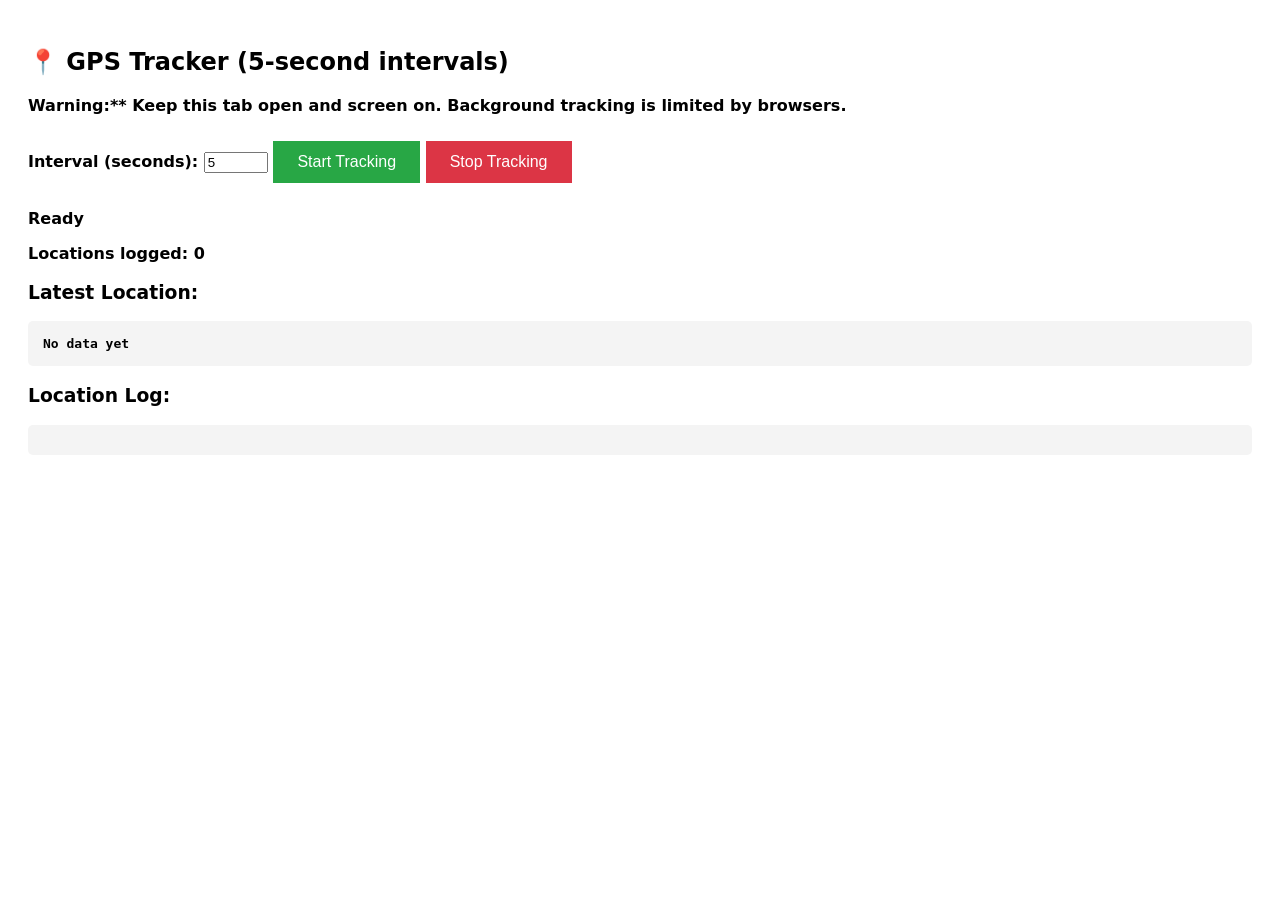
<file: geol.html>
<!DOCTYPE html>
<html lang="en">
<head>
  <meta charset="UTF-8">
  <meta name="viewport" content="width=device-width, initial-scale=1">
  <title>Phone GPS Test</title>
  <style>
    body { font-family: system-ui, sans-serif; padding: 20px; }
    button { padding: 12px 24px; margin: 10px 0; font-size: 16px; }
    .stop { background: #dc3545; color: white; border: none; }
    .start { background: #28a745; color: white; border: none; }
    pre { background: #f4f4f4; padding: 15px; border-radius: 5px; overflow-x: auto; }
    #log { max-height: 400px; overflow-y: auto; font-size: 12px; }
  </style>
</head>
<body>
  <h2>📍 GPS Tracker (5-second intervals)</h2>
  <p><strong>Warning:** Keep this tab open and screen on. Background tracking is limited by browsers.</p>

  <label>
    Interval (seconds): 
    <input type="number" id="intervalInput" value="5" min="1" max="3600">
  </label>
  
  <button id="startBtn" class="start" onclick="startTracking()">Start Tracking</button>
  <button id="stopBtn" class="stop" onclick="stopTracking()" disabled>Stop Tracking</button>

  <p id="status">Ready</p>
  <p>Locations logged: <span id="count">0</span></p>
  
  <h3>Latest Location:</h3>
  <pre id="output">No data yet</pre>

  <h3>Location Log:</h3>
  <pre id="log"></pre>

  <script>
    let trackingTimer = null;
    let locationCount = 0;
    let isTracking = false;

    function startTracking() {
      if (!navigator.geolocation) {
        document.getElementById("status").textContent = "Geolocation not supported.";
        return;
      }

      const intervalSeconds = parseInt(document.getElementById("intervalInput").value) || 5;
      const intervalMs = intervalSeconds * 1000;

      document.getElementById("startBtn").disabled = true;
      document.getElementById("stopBtn").disabled = false;
      document.getElementById("status").textContent = `Tracking started (every ${intervalSeconds}s)`;
      isTracking = true;

      function getLocation() {
        if (!isTracking) return;

        navigator.geolocation.getCurrentPosition(
          (position) => {
            if (!isTracking) return;

            const { latitude, longitude, accuracy } = position.coords;
            const timestamp = new Date().toISOString();
            locationCount++;

            document.getElementById("status").textContent = `Tracking active (next in ${intervalSeconds}s)`;
            document.getElementById("count").textContent = locationCount;

            const latestOutput = 
              `Time: ${timestamp}\n` +
              `Latitude:  ${latitude}\n` +
              `Longitude: ${longitude}\n` +
              `Accuracy:  ${accuracy} meters`;

            document.getElementById("output").textContent = latestOutput;

            const logEntry = `[${timestamp}] ${latitude}, ${longitude} (±${accuracy}m)\n`;
            document.getElementById("log").textContent = logEntry + document.getElementById("log").textContent;

            console.log(position);
          },
          (error) => {
            document.getElementById("status").textContent = `Error: ${error.message}`;
            console.error("Location error:", error);
          },
          {
            enableHighAccuracy: true,
            timeout: 10000,
            maximumAge: 0
          }
        );

        // Schedule next request
        if (isTracking) {
          trackingTimer = setTimeout(getLocation, intervalMs);
        }
      }

      // Start immediately, then repeat
      getLocation();
    }

    function stopTracking() {
      isTracking = false;
      if (trackingTimer !== null) {
        clearTimeout(trackingTimer);
        trackingTimer = null;
      }
      document.getElementById("startBtn").disabled = false;
      document.getElementById("stopBtn").disabled = true;
      document.getElementById("status").textContent = "Tracking stopped";
    }

    window.addEventListener("beforeunload", () => {
      stopTracking();
    });
  </script>
</body>
</html>
</file>
